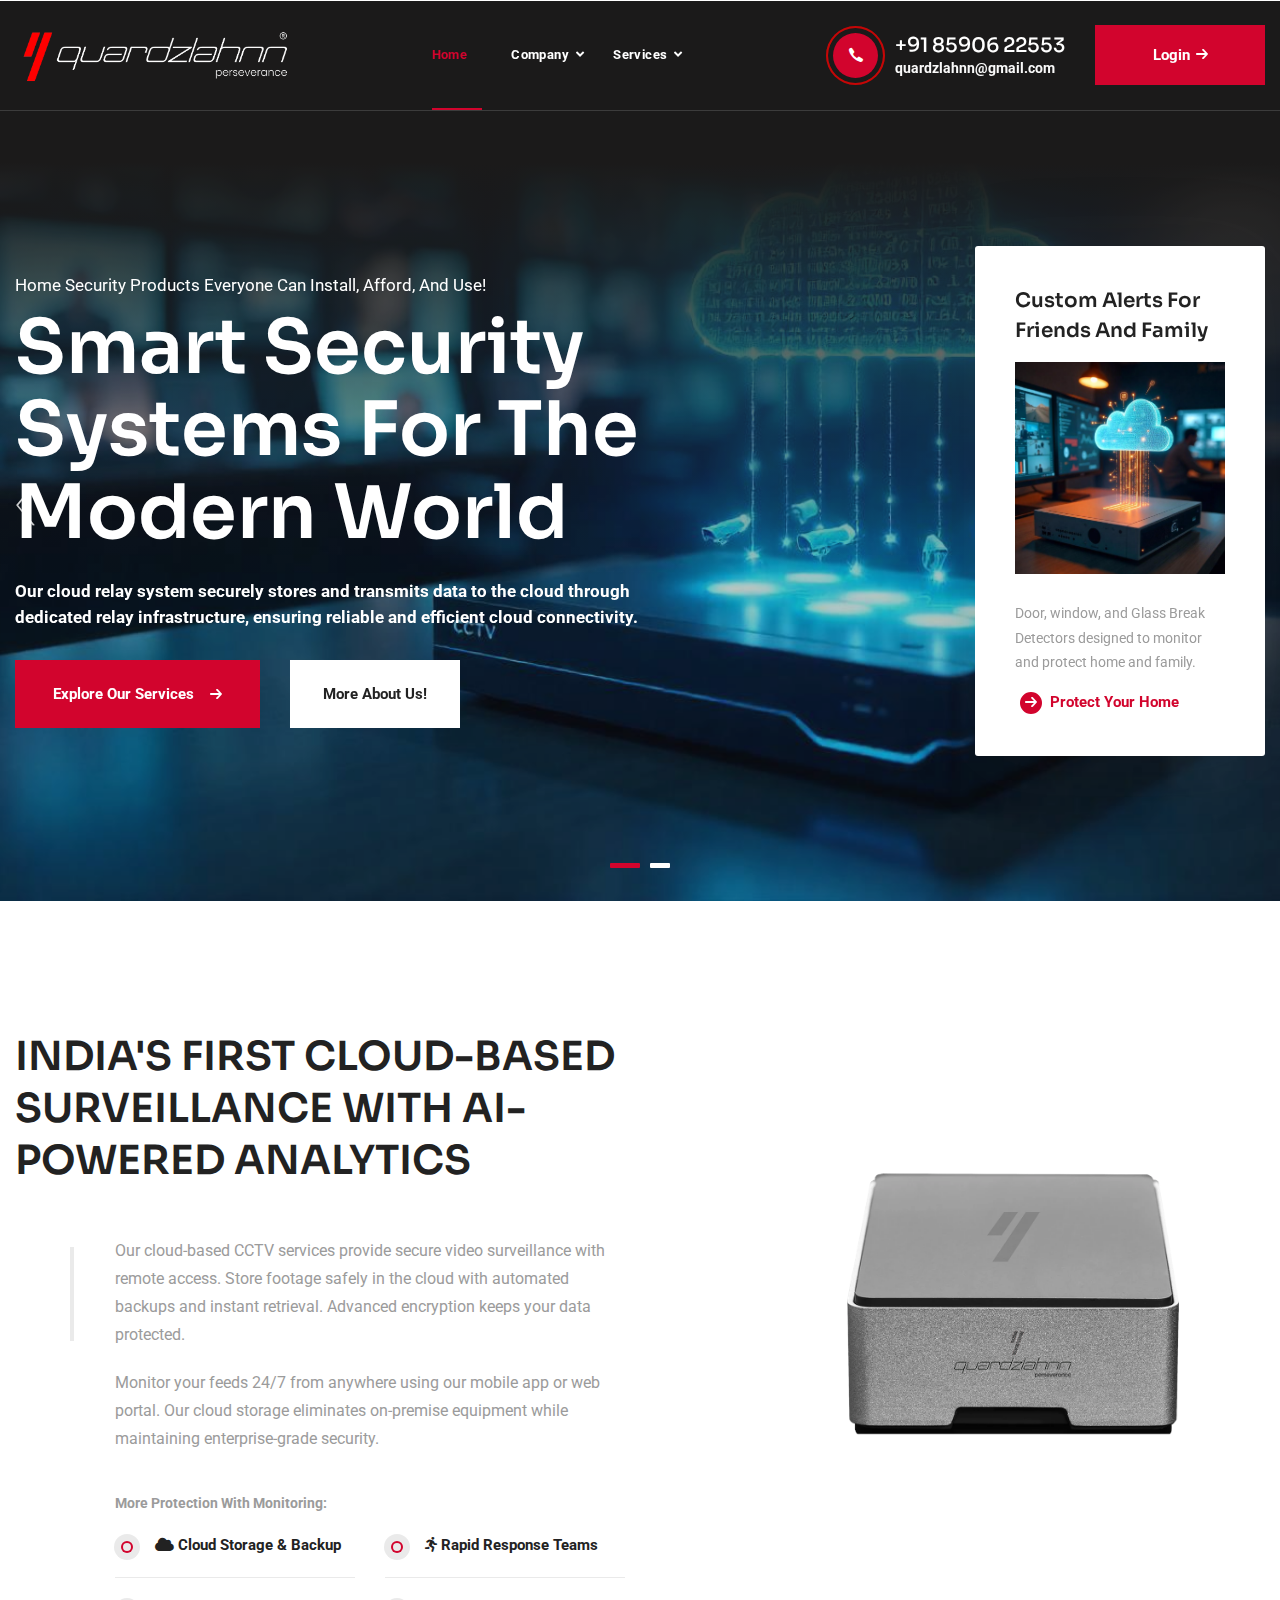
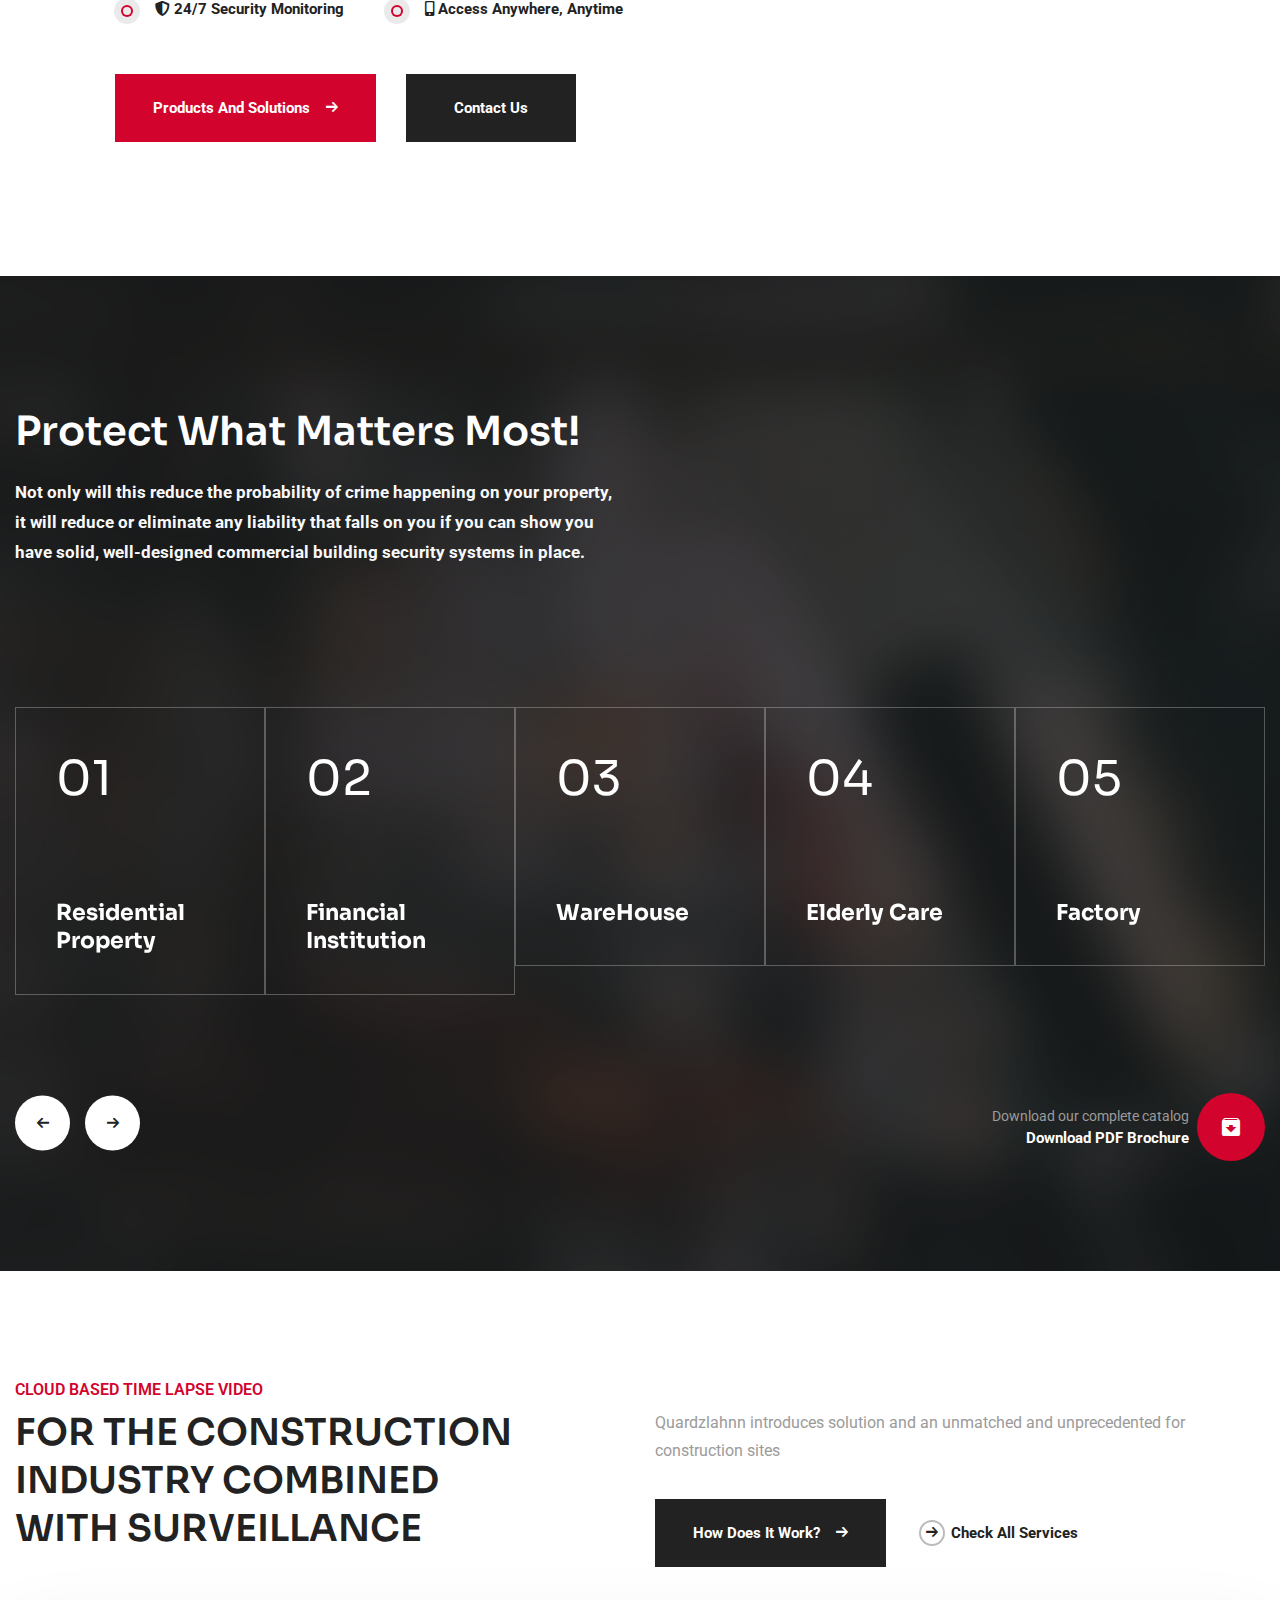
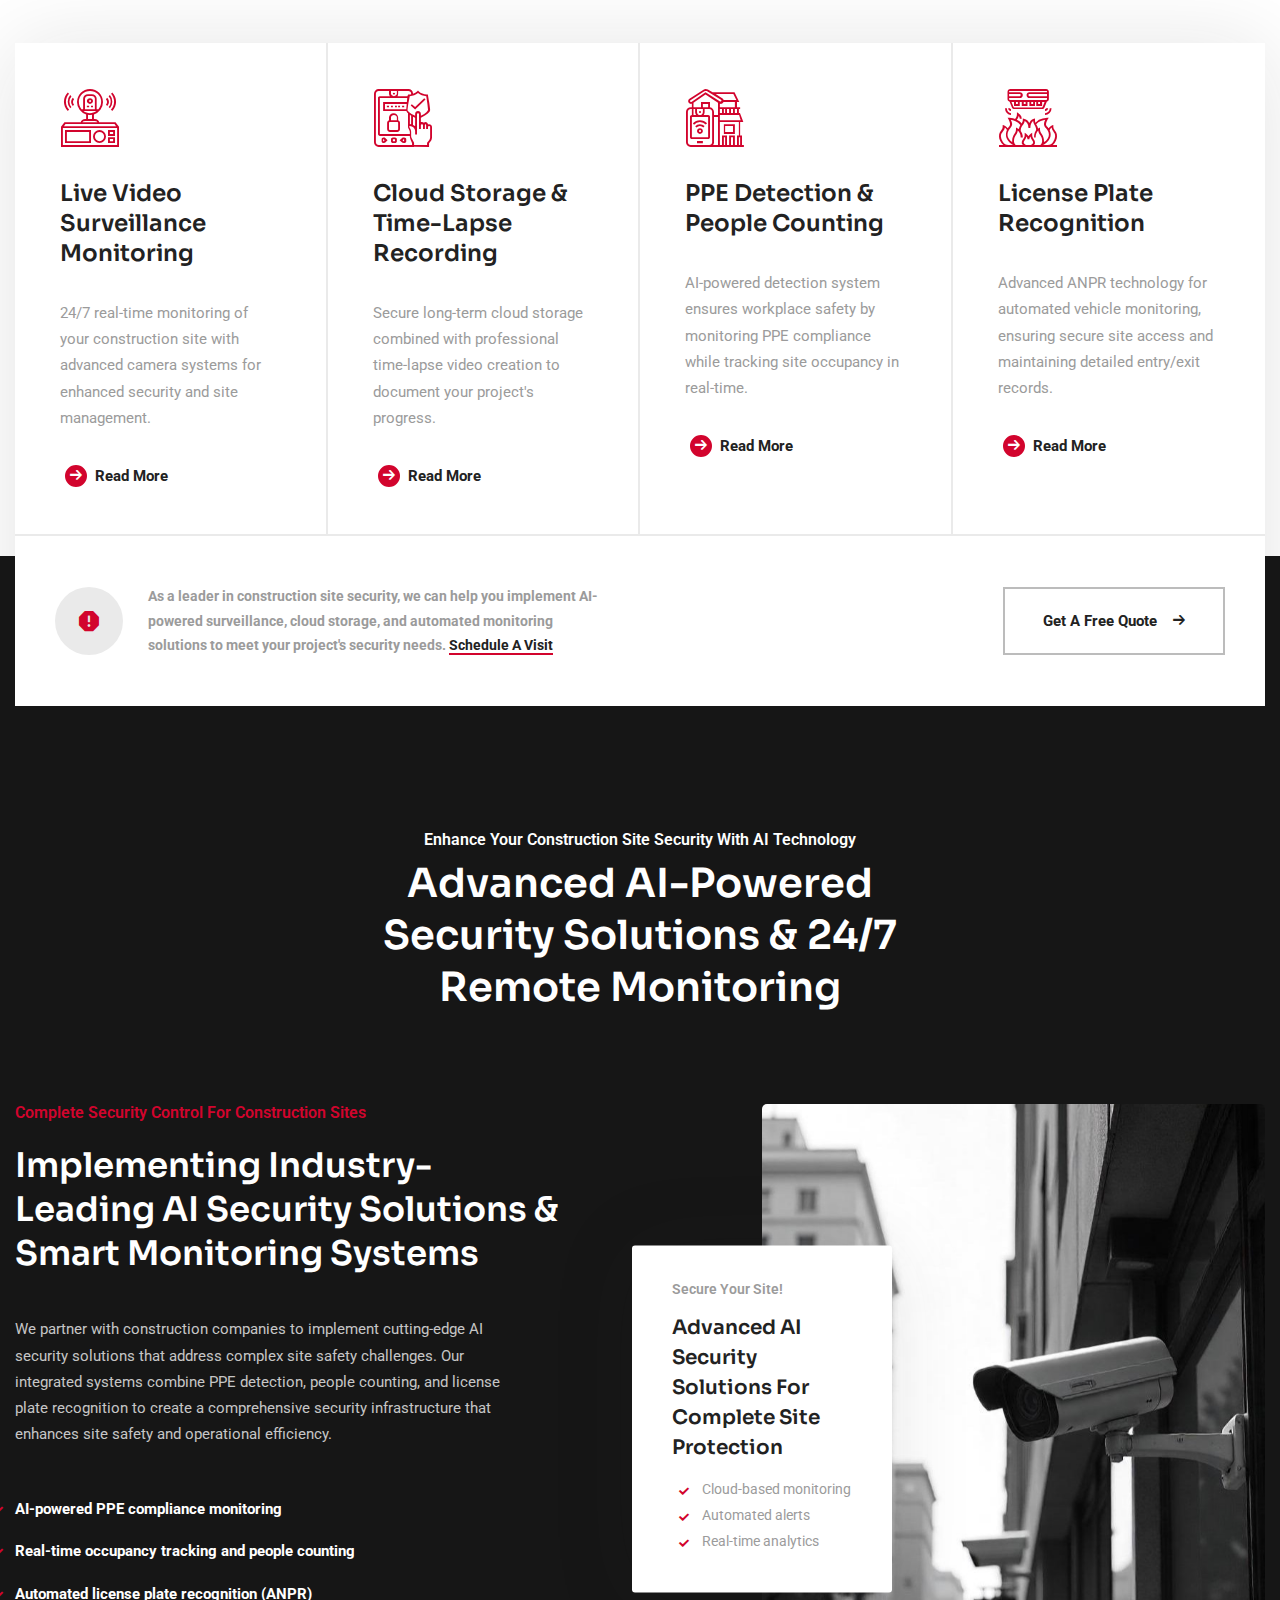
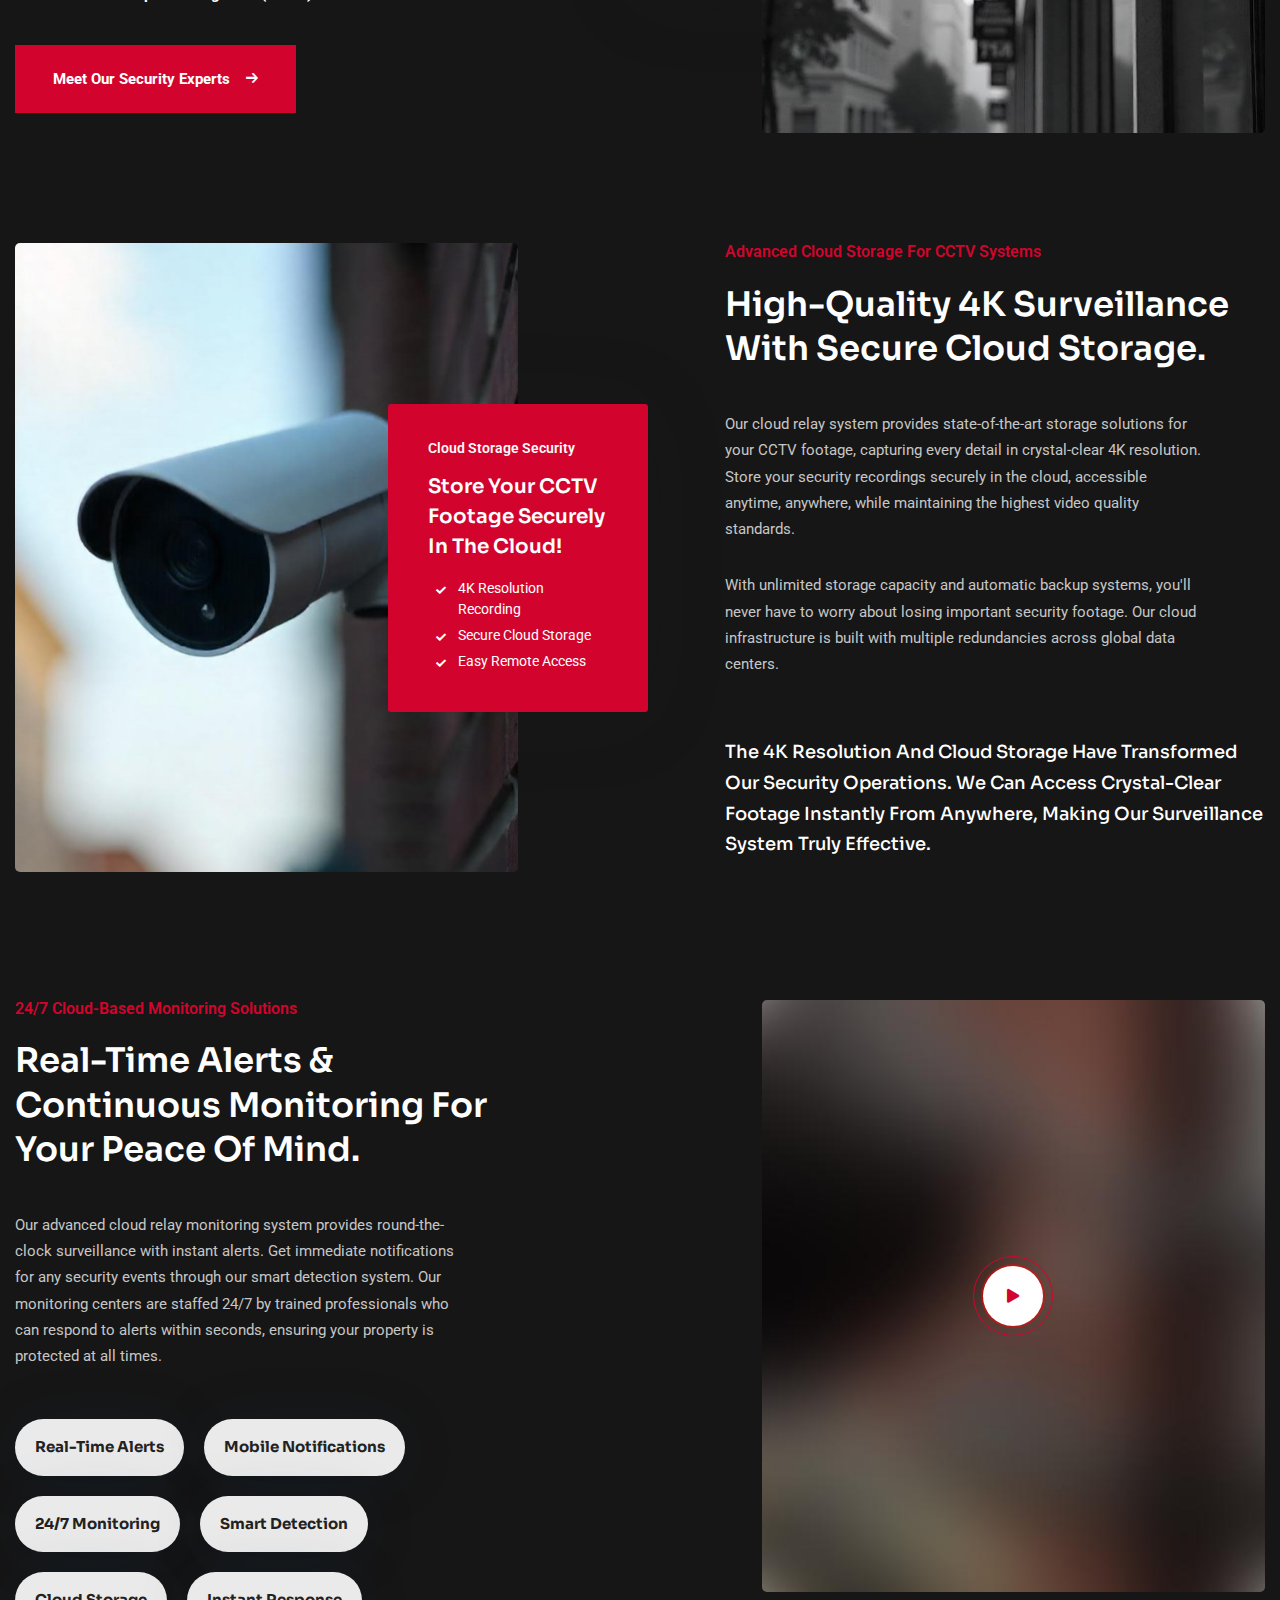
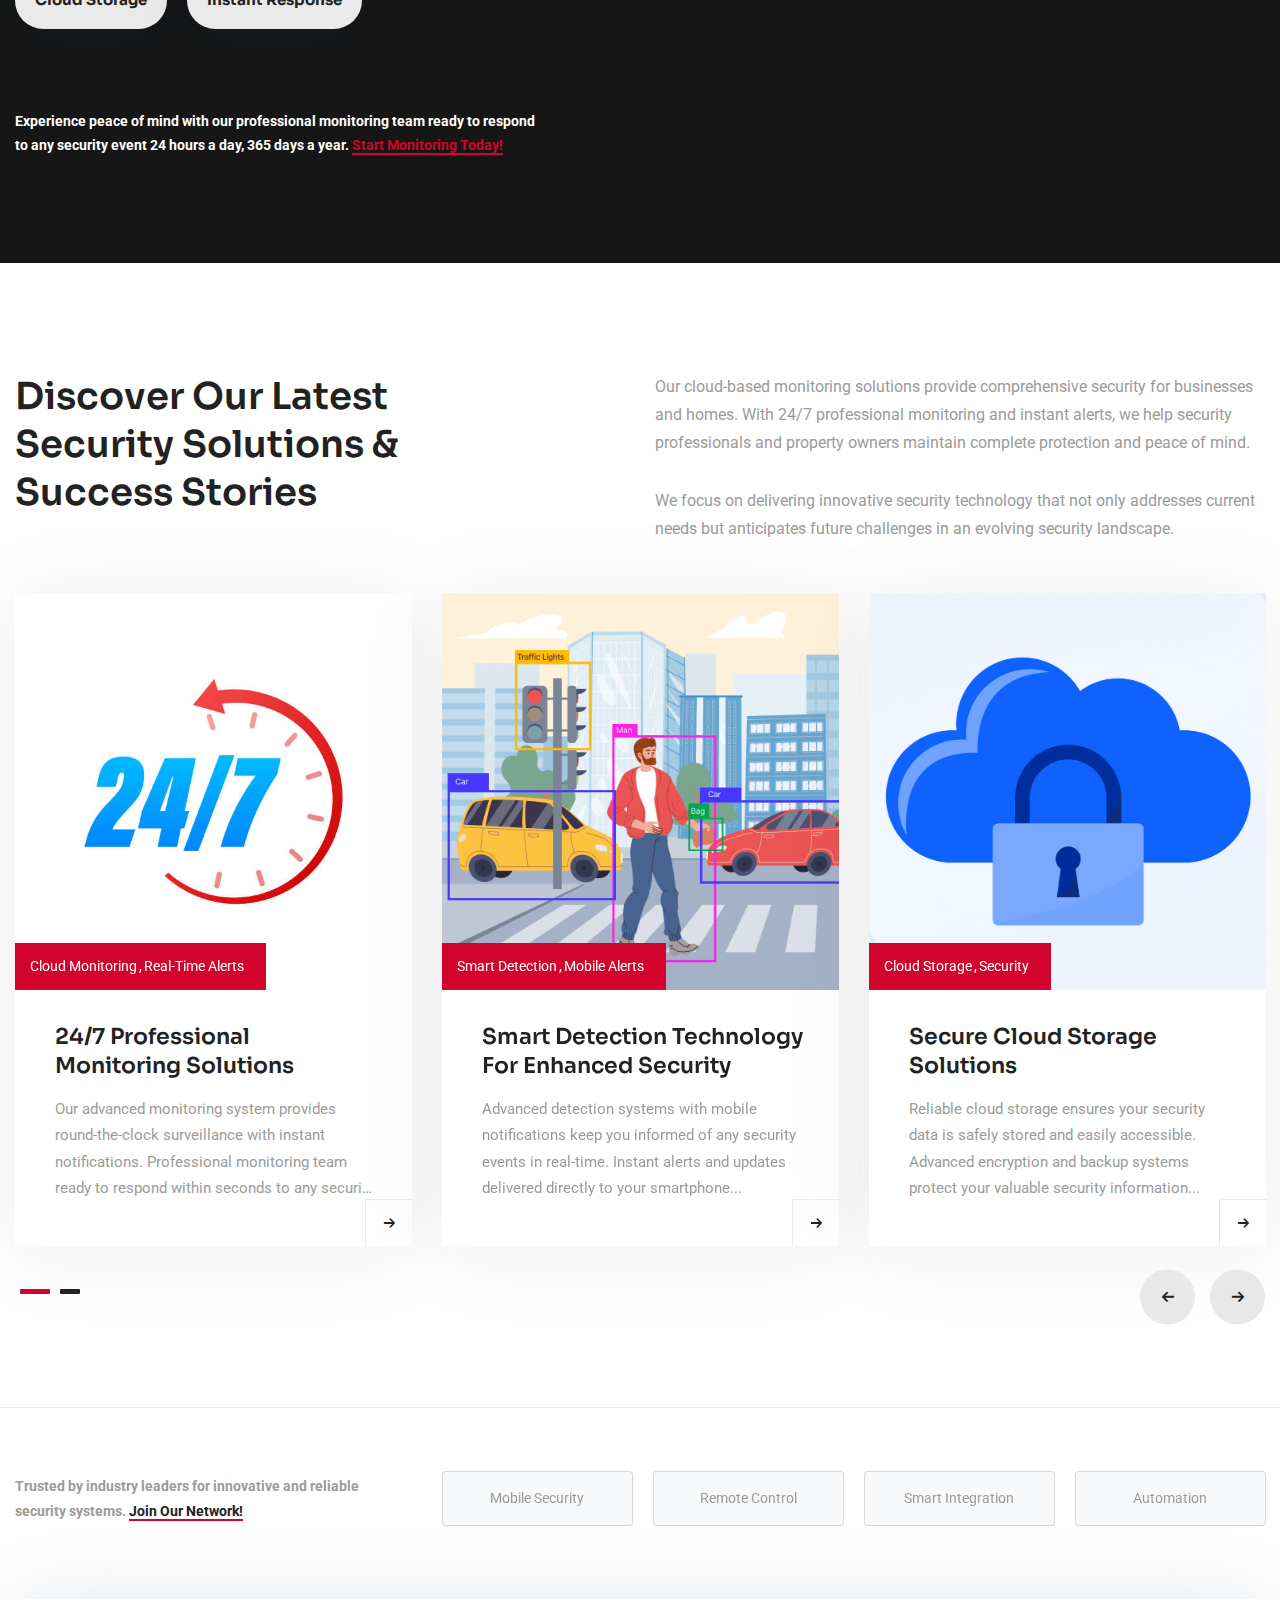
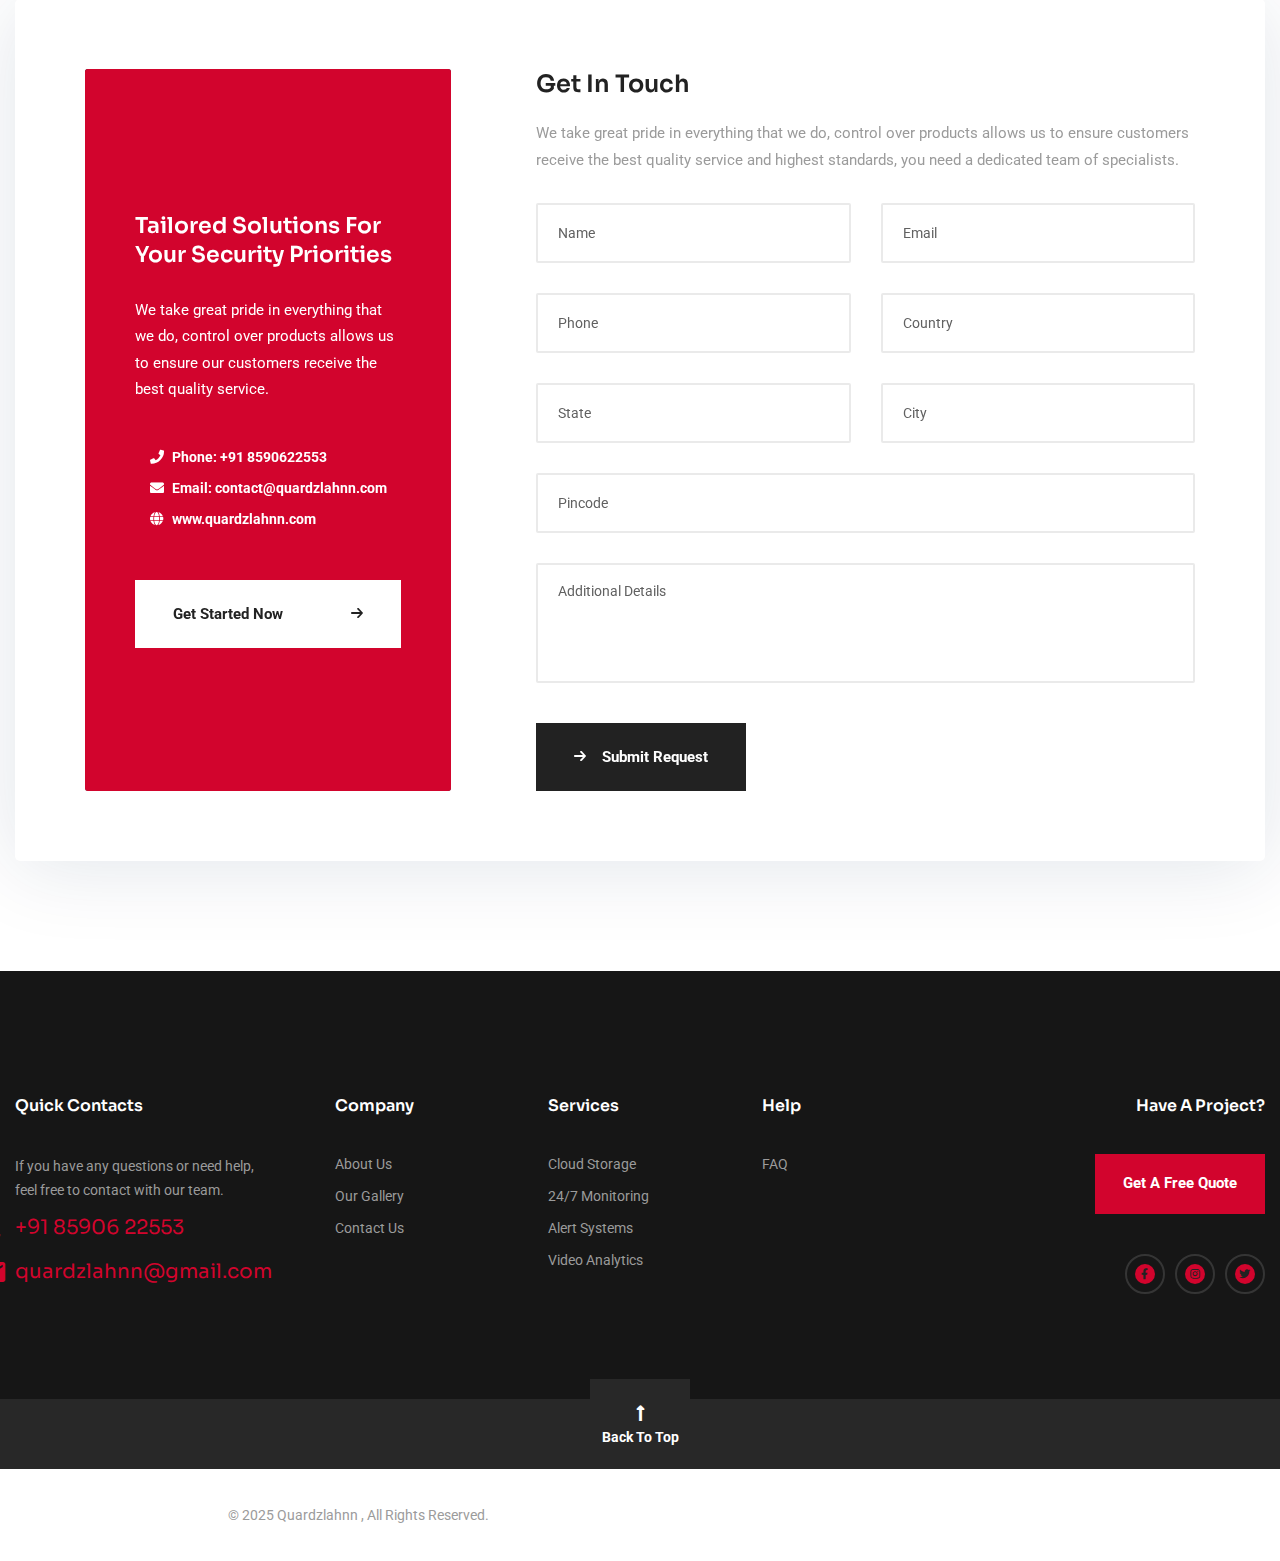
<file: index.html>
<!DOCTYPE html>
<html lang="en">

<head>
  <meta charset="UTF-8" />
  <meta name="viewport" content="width=device-width, initial-scale=1.0" />
  <meta http-equiv="X-UA-Compatible" content="ie=edge" />
  <meta name="description" content="Quardzlahnn - India's first cloud-based surveillance with AI-powered analytics">
  <link href="assets/images/favicon/favicon.png" rel="icon">
  <title>Quardzlahnn</title>

  <link rel="stylesheet"
    href="https://fonts.googleapis.com/css2?family=Sora:wght@400;500;600;700&family=Roboto:wght@400;700&display=swap">
  <link rel="stylesheet" href="https://use.fontawesome.com/releases/v5.15.1/css/all.css">
  <link rel="stylesheet" href="assets/css/libraries.css">
  <link rel="stylesheet" href="assets/css/style.css">
</head>

<body>
  <div class="wrapper">
    <!-- <div class="preloader">
      <div class="loading"><span></span><span></span><span></span><span></span></div>
    </div> -->

    <header class="header header-transparent header-layout1">
      <nav class="navbar navbar-expand-lg sticky-navbar">
        <div class="container-fluid">
          <a class="navbar-brand" href="index.html">
            <img src="assets/images/logo/logo-light.png" class="logo-light" alt="logo"
              style="width: 280px; height: auto;">
            <img src="assets/images/logo/logo-dark.png" class="logo-dark" alt="logo"
              style="width: 280px; height: auto;">
          </a>
          <button class="navbar-toggler" type="button">
            <span class="menu-lines"><span></span></span>
          </button>
          <div class="collapse navbar-collapse" id="mainNavigation">
            <ul class="navbar-nav mx-auto">
              <li class="nav__item">
                <a href="index.html" class="nav__item-link active">Home</a>
              </li>
              <li class="nav__item has-dropdown">
                <a href="index.html" data-toggle="dropdown" class="dropdown-toggle nav__item-link">Company</a>
                <ul class="dropdown-menu">
                  <li class="nav__item">
                    <a href="about-us.html" class="nav__item-link">About Us</a>
                  </li>
                  <!-- <li class="nav__item">
                    <a href="index.html" class="nav__item-link">How It Works</a>
                  </li>
                  <li class="nav__item">
                    <a href="index.html" class="nav__item-link">Leadership Team</a>
                  </li>
                  <li class="nav__item">
                    <a href="index.html" class="nav__item-link">Awards & Recognition</a>
                  </li>
                  <li class="nav__item">
                    <a href="index.html" class="nav__item-link">Customers' Reviews</a>
                  </li>
                  <li class="nav__item">
                    <a href="index.html" class="nav__item-link">Packages & Pricing</a>
                  </li>
                  <li class="nav__item">
                    <a href="index.html" class="nav__item-link">Our Locations</a>
                  </li> -->
                  <li class="nav__item">
                    <a href="faqs.html" class="nav__item-link">Help & FAQs</a>
                  </li>
                  <li class="nav__item">
                    <a href="contact-us.html" class="nav__item-link">contact us</a>
                  </li>
                  <!-- <li class="nav__item">
                    <a href="index.html" class="nav__item-link">Careers</a>
                  </li> -->
                </ul>
              </li>
              <li class="nav__item has-dropdown">
                <a href="index.html" data-toggle="dropdown" class="dropdown-toggle nav__item-link">Services</a>
                <ul class="dropdown-menu">
                  <li class="nav__item">
                    <div class="row mx-0">
                      <div class="col-sm-6 dropdown-menu-col">
                        <ul class="nav flex-column">
                          <li class="nav__item">
                            <a class="nav__item-link" href="services-cloud-storage.html">Cloud Storage</a>
                          </li>
                          <li class="nav__item">
                            <a class="nav__item-link" href="./24x7-Monitoring.html">24/7 Monitoring</a>
                          </li>
                          <li class="nav__item">
                            <a class="nav__item-link" href="./alert-system.html">Alert Systems</a>
                          </li>
                         <!-- <li class="nav__item">
                            <a class="nav__item-link" href="index.html">Video Analytics</a>
                          </li> -->
                        </ul>
                      </div>
                    </div>
                  </li>
                </ul>
              </li>
              <!-- <li class="nav__item has-dropdown">
                <a href="index.html" data-toggle="dropdown" class="dropdown-toggle nav__item-link">Industries</a>
                <ul class="dropdown-menu ">
                  <li class="nav__item">
                    <div class="row mx-0">
                      <div class="col-sm-6 dropdown-menu-col">
                        <ul class="nav flex-column">
                          <li class="nav__item">
                            <a class="nav__item-link" href="index.html">Pharmaceutic & Biotech</a>
                          </li>
                          <li class="nav__item">
                            <a class="nav__item-link" href="index.html">Manufacturing & Logistics</a>
                          </li>
                          <li class="nav__item">
                            <a class="nav__item-link" href="index.html">Healthcare Buildings</a>
                          </li>
                          <li class="nav__item">
                            <a class="nav__item-link" href="index.html">Commercial Buildings</a>
                          </li>
                          <li class="nav__item">
                            <a class="nav__item-link" href="index.html"> Finance & Banking</a>
                          </li>
                          <li class="nav__item">
                            <a class="nav__item-link" href="index.html">Office Buildings</a>
                          </li>
                        </ul>
                      </div>
                    </div>
                  </li> 
                </ul>
              </li> -->
              <li class="nav__item d-block d-lg-none">
                <a href="https://cctvconnect.com/sign-in" class="nav__item-link">Login</a>
              </li>
            </ul>
            <button class="close-mobile-menu d-block d-lg-none"><i class="fas fa-times"></i></button>
          </div>
          <ul class="navbar-actions d-none d-xl-flex align-items-center list-unstyled mb-0">
            <li>
              <div class="phone__number">
                <div class="phone__icon">
                  <i class="icon-phone"></i>
                </div>
                <div>
                  <a class="phone__link d-block" href="tel:+91 85906 22553">+91 85906 22553</a>
                  <a class="email__link d-block" href="mailto:quardzlahnn@gmail.com">quardzlahnn@gmail.com</a>
                </div>
              </div>
            </li>
            <li>
              <a href="https://cctvconnect.com/sign-in" class="btn btn__primary">
                <span>Login</span>
                <i class="icon-arrow-right"></i>
              </a>
            </li>
          </ul>
        </div>
      </nav>
    </header>

    <section class="slider">
      <div class="slick-carousel carousel-arrows-light carousel-dots-light m-slides-0"
        data-slick='{"slidesToShow": 1, "arrows": true, "dots": true, "speed": 700,"fade": true,"cssEase": "linear"}'>
        <div class="slide-item bg-overlay align-v-h">
          <div class="bg-img"><img src="assets/images/sliders/1.png" alt="slide img"></div>
          <div class="container">
            <div class="row align-items-center">
              <div class="col-sm-12 col-md-12 col-lg-12 col-xl-7">
                <div class="slide__content">
                  <span class="slide__subtitle">Home Security Products Everyone Can Install, Afford, And Use!</span>
                  <h2 class="slide__title">Smart Security Systems For The Modern World</h2>
                  <p class="slide__desc">Our cloud relay system securely stores and transmits data to the cloud through
                    dedicated relay infrastructure, ensuring reliable and efficient cloud connectivity.
                  </p>
                  <div class="d-flex flex-wrap align-items-center">
                    <a href="index.html" class="btn btn__primary btn__xl mr-30">
                      <span>Explore Our Services</span>
                      <i class="icon-arrow-right"></i>
                    </a>
                    <a href="index.html" class="btn btn__white btn__xl">
                      More About Us!
                    </a>
                  </div>
                </div>
              </div>
              <div class="col-sm-12 col-md-12 col-lg-12 col-xl-3 offset-xl-2 d-none d-xl-block">
                <div class="cta-banner">
                  <h4 class="cta__title">Custom Alerts For Friends And Family</h4>
                  <img src="assets/images/cta/1.jpg" alt="cta__img" class="cta__img">
                  <p class="cta__desc">Door, window, and Glass Break Detectors designed to monitor and protect home and
                    family.
                  </p>
                  <a href="index.html" class="btn btn__primary btn__link">
                    <i class="icon-arrow-right icon-filled"></i>
                    <span>Protect Your Home</span>
                  </a>
                </div>
              </div>
            </div>
          </div>
        </div>
        <div class="slide-item bg-overlay align-v-h">
          <div class="bg-img"><img src="assets/images/sliders/2.jpg" alt="slide img"></div>
          <div class="container">
            <div class="row align-items-center">
              <div class="col-sm-12 col-md-12 col-lg-12 col-xl-7">
                <div class="slide__content">
                  <span class="slide__subtitle">Home Security Products Everyone Can Install, Afford, And Use!</span>
                  <h2 class="slide__title">Best Practices <br> For All Business Security Systems</h2>
                  <p class="slide__desc">Cloud-Based CCTV Storage & Security Services
                    Cloud Storage & Backup

                  </p>
                  <div class="d-flex flex-wrap align-items-center">
                    <a href="index.html" class="btn btn__primary btn__xl mr-30">
                      <span>Explore Our Services</span>
                      <i class="icon-arrow-right"></i>
                    </a>
                    <a href="index.html" class="btn btn__white btn__xl">
                      More About Us!
                    </a>
                  </div>
                </div>
              </div>
              <div class="col-sm-12 col-md-12 col-lg-12 col-xl-3 offset-xl-2 d-none d-xl-block">
                <div class="cta-banner">
                  <h4 class="cta__title">Custom Alerts For Friends And Family</h4>
                  <img src="assets/images/cta/1.jpg" alt="cta__img" class="cta__img">
                  <p class="cta__desc">Door, window, and Glass Break Detectors designed to monitor and protect home and
                    family.
                  </p>
                  <a href="index.html" class="btn btn__primary btn__link">
                    <i class="icon-arrow-right icon-filled"></i>
                    <span>Protect Your Home</span>
                  </a>
                </div>
              </div>
            </div>
          </div>
        </div>
      </div>
    </section>

    <section class="about-layout1 pt-130 pb-90">
      <div class="container">
        <div class="row">
          <div class="col-sm-12 col-md-12 col-lg-7 col-xl-6">
            <div class="heading-layout2">
              <h3 class="heading__title mb-50">INDIA'S FIRST CLOUD-BASED SURVEILLANCE WITH AI-POWERED ANALYTICS</h3>
            </div>
            <div class="about__Text">
              <p class="heading__desc mb-20">Our cloud-based CCTV services provide secure video surveillance with remote
                access. Store footage safely in the cloud with automated backups and instant retrieval. Advanced
                encryption keeps your data protected.</p>
              <p class="heading__desc mb-40">Monitor your feeds 24/7 from anywhere using our mobile app or web portal.
                Our cloud storage eliminates on-premise equipment while maintaining enterprise-grade security.</p>
              <strong>More Protection With Monitoring:</strong>
              <div class="row mt-20">
                <div class="col-sm-12 col-md-6">
                  <ul class="list-items-layout1 list-unstyled">
                    <li class="list__item">
                      <i class="fas fa-cloud"></i>
                      Cloud Storage & Backup
                    </li>
                    <li class="list__item">
                      <i class="fas fa-shield-alt"></i>
                      24/7 Security Monitoring
                    </li>
                  </ul>
                </div>
                <div class="col-sm-12 col-md-6">
                  <ul class="list-items-layout1 list-unstyled">
                    <li class="list__item">
                      <i class="fas fa-running"></i>
                      Rapid Response Teams
                    </li>
                    <li class="list__item">
                      <i class="fas fa-mobile-alt"></i>
                      Access Anywhere, Anytime
                    </li>
                  </ul>
                </div>
              </div>
              <div class="d-flex align-items-center flex-wrap mt-10 mb-40">
                <a href="index.html" class="btn btn__primary btn__xl my-1 mr-30">
                  <span>Products And Solutions</span>
                  <i class="icon-arrow-right"></i>
                </a>
                <a href="index.html" class="btn btn__secondary btn__xl my-1"> Contact Us</a>
              </div>
            </div>
          </div>
          <div class="col-sm-12 col-md-12 col-lg-5 col-xl-5 offset-xl-1">
            <div class="mb-50">
              <img src="assets/images/about/1.jpg" alt="Cloud CCTV Security" class="img-fluid">
            </div>
          </div>
        </div>
      </div>
    </section>

    <section class="features-layout2 bg-overlay bg-overlay-gradient pt-130">
      <div class="bg-img"><img src="assets/images/banners/7.jpg" alt="background"></div>
      <div class="container">
        <div class="row">
          <div class="col-sm-12 col-md-12 col-lg-6">
            <div class="heading-layout2 heading-light mb-140">
              <h3 class="heading__title">Protect What Matters Most!</h3>
              <p class="heading__desc">Not only will this reduce the probability of crime happening on your property,
                it will reduce or eliminate any liability that falls on you if you can show you have solid,
                well-designed commercial building security systems in place.
              </p>
            </div>
          </div>
        </div>
        <div class="row">
          <div class="col-12">
            <div class="slick-carousel"
              data-slick='{"slidesToShow": 5, "arrows": true, "dots": false, "autoplay": false,  "infinite": false, "responsive": [ {"breakpoint": 992, "settings": {"slidesToShow": 3}}, {"breakpoint": 767, "settings": {"slidesToShow": 2}}, {"breakpoint": 480, "settings": {"slidesToShow": 2}}]}'>
              <div class="feature-item">
                <h3 class="feature__number">01</h3>
                <div class="feature__body">
                  <h4 class="feature__title">Residential Property</h4>
                  <a href="index.html" class="btn btn__link btn__white">
                    <i class="icon-arrow-right icon-filled"></i>
                    <span>Get Started</span>
                  </a>
                </div>
              </div>
              <div class="feature-item">
                <h3 class="feature__number">02</h3>
                <div class="feature__body">
                  <h4 class="feature__title">Financial Institution</h4>
                  <a href="index.html" class="btn btn__link btn__white">
                    <i class="icon-arrow-right icon-filled"></i>
                    <span>Get Started</span>
                  </a>
                </div>
              </div>
              <div class="feature-item">
                <h3 class="feature__number">03</h3>
                <div class="feature__body">
                  <h4 class="feature__title">WareHouse</h4>
                  <a href="index.html" class="btn btn__link btn__white">
                    <i class="icon-arrow-right icon-filled"></i>
                    <span>Get Started</span>
                  </a>
                </div>
              </div>
              <div class="feature-item">
                <h3 class="feature__number">04</h3>
                <div class="feature__body">
                  <h4 class="feature__title">Elderly Care</h4>
                  <a href="index.html" class="btn btn__link btn__white">
                    <i class="icon-arrow-right icon-filled"></i>
                    <span>Get Started</span>
                  </a>
                </div>
              </div>
              <div class="feature-item">
                <h3 class="feature__number">05</h3>
                <div class="feature__body">
                  <h4 class="feature__title">Factory</h4>
                  <a href="index.html" class="btn btn__link btn__white">
                    <i class="icon-arrow-right icon-filled"></i>
                    <span>Get Started</span>
                  </a>
                </div>
              </div>
              <div class="feature-item">
                <h3 class="feature__number">06</h3>
                <div class="feature__body">
                  <h4 class="feature__title">Freight Management</h4>
                  <a href="index.html" class="btn btn__link btn__white">
                    <i class="icon-arrow-right icon-filled"></i>
                    <span>Get Started</span>
                  </a>
                </div>
              </div>
              <div class="feature-item">
                <h3 class="feature__number">07</h3>
                <div class="feature__body">
                  <h4 class="feature__title">Hospitality Industry</h4>
                  <a href="index.html" class="btn btn__link btn__white">
                    <i class="icon-arrow-right icon-filled"></i>
                    <span>Get Started</span>
                  </a>
                </div>
              </div>
              <div class="feature-item">
                <h3 class="feature__number">08</h3>
                <div class="feature__body">
                  <h4 class="feature__title">Agriculture</h4>
                  <a href="index.html" class="btn btn__link btn__white">
                    <i class="icon-arrow-right icon-filled"></i>
                    <span>Get Started</span>
                  </a>
                </div>
              </div>
              <div class="feature-item">
                <h3 class="feature__number">09</h3>
                <div class="feature__body">
                  <h4 class="feature__title">Property Management</h4>
                  <a href="index.html" class="btn btn__link btn__white">
                    <i class="icon-arrow-right icon-filled"></i>
                    <span>Get Started</span>
                  </a>
                </div>
              </div>
              <div class="feature-item">
                <h3 class="feature__number">10</h3>
                <div class="feature__body">
                  <h4 class="feature__title">Retail Outlet</h4>
                  <a href="index.html" class="btn btn__link btn__white">
                    <i class="icon-arrow-right icon-filled"></i>
                    <span>Get Started</span>
                  </a>
                </div>
              </div>
              <div class="feature-item">
                <h3 class="feature__number">11</h3>
                <div class="feature__body">
                  <h4 class="feature__title">Construction Site</h4>
                  <a href="index.html" class="btn btn__link btn__white">
                    <i class="icon-arrow-right icon-filled"></i>
                    <span>Get Started</span>
                  </a>
                </div>
              </div>
              <div class="feature-item">
                <h3 class="feature__number">12</h3>
                <div class="feature__body">
                  <h4 class="feature__title">Livestock Farming</h4>
                  <a href="index.html" class="btn btn__link btn__white">
                    <i class="icon-arrow-right icon-filled"></i>
                    <span>Get Started</span>
                  </a>
                </div>
              </div>
              <div class="feature-item">
                <h3 class="feature__number">13</h3>
                <div class="feature__body">
                  <h4 class="feature__title">Educational Institution</h4>
                  <a href="index.html" class="btn btn__link btn__white">
                    <i class="icon-arrow-right icon-filled"></i>
                    <span>Get Started</span>
                  </a>
                </div>
              </div>
              <div class="feature-item">
                <h3 class="feature__number">14</h3>
                <div class="feature__body">
                  <h4 class="feature__title">Showroom</h4>
                  <a href="index.html" class="btn btn__link btn__white">
                    <i class="icon-arrow-right icon-filled"></i>
                    <span>Get Started</span>
                  </a>
                </div>
              </div>
              <div class="feature-item">
                <h3 class="feature__number">15</h3>
                <div class="feature__body">
                  <h4 class="feature__title">Fuel Station</h4>
                  <a href="index.html" class="btn btn__link btn__white">
                    <i class="icon-arrow-right icon-filled"></i>
                    <span>Get Started</span>
                  </a>
                </div>
              </div>
              <div class="feature-item">
                <h3 class="feature__number">16</h3>
                <div class="feature__body">
                  <h4 class="feature__title">Sensitive Production Site</h4>
                  <a href="index.html" class="btn btn__link btn__white">
                    <i class="icon-arrow-right icon-filled"></i>
                    <span>Get Started</span>
                  </a>
                </div>
              </div>
            </div>
          </div>
        </div>
        <div class="row">
          <div class="col-12 d-flex justify-content-end">
            <a href="index.html" download class="btn__download d-flex align-items-center">
              <span class="text-right mx-2">
                <span class="color-body d-block">Download our complete catalog</span>
                <strong class="color-white d-block fz-15">Download PDF Brochure</strong>
              </span>
              <span class="download__icon">
                <i class="icon-download"></i>
              </span>
            </a>
          </div>
        </div>
      </div>
    </section>

    <section class="services-layout2 pb-0">
      <div class="container">
        <div class="row heading mb-70">
          <div class="col-12">
            <h2 class="heading__subtitle">CLOUD BASED TIME LAPSE VIDEO </h2>
          </div>
          <div class="col-sm-12 col-md-12 col-lg-5">
            <h3 class="heading__title">FOR THE CONSTRUCTION INDUSTRY COMBINED WITH SURVEILLANCE</h3>
          </div>
          <div class="col-sm-12 col-md-12 col-lg-6 offset-lg-1">
            <p class="heading__desc">Quardzlahnn introduces
              solution and an unmatched and unprecedented
              for construction sites
            </p>
            <div class="d-flex flex-wrap align-items-center mt-30">
              <a href="index.html" class="btn btn__secondary btn__xl my-1 mr-30">
                <span>How Does It Work? </span>
                <i class="icon-arrow-right"></i>
              </a>
              <a href="index.html" class="btn btn__secondary btn__link my-1">
                <i class="icon-arrow-right icon-outlined"></i>
                <span>Check All Services </span>
              </a>
            </div>
          </div>
        </div>
        <div class="services-wrapper">
          <div class="row row-gutter-0">
            <div class="col-sm-12 col-md-6 col-lg-3">
              <div class="service-item">
                <div class="service__body">
                  <div class="service__icon">
                    <i class="icon-cctv-camera2"></i>
                  </div>
                  <h4 class="service__title">Live Video Surveillance Monitoring</h4>
                  <p class="service__desc">24/7 real-time monitoring of your construction site with advanced camera
                    systems for enhanced security and site management.
                  </p>
                  <a href="index.html" class="btn btn__primary  btn__link">
                    <i class="icon-arrow-right icon-filled"></i>
                    <span>Read More</span>
                  </a>
                </div>
              </div>
            </div>
            <div class="col-sm-12 col-md-6 col-lg-3">
              <div class="service-item">
                <div class="service__body">
                  <div class="service__icon">
                    <i class="icon-smart-control"></i>
                  </div>
                  <h4 class="service__title">Cloud Storage & Time-Lapse Recording</h4>
                  <p class="service__desc">Secure long-term cloud storage combined with professional time-lapse video
                    creation to document your project's progress.
                  </p>
                  <a href="index.html" class="btn btn__primary btn__link">
                    <i class="icon-arrow-right icon-filled"></i>
                    <span>Read More</span>
                  </a>
                </div>
              </div>
            </div>
            <div class="col-sm-12 col-md-6 col-lg-3">
              <div class="service-item">
                <div class="service__body">
                  <div class="service__icon">
                    <i class="icon-home-automation"></i>
                  </div>
                  <h4 class="service__title">PPE Detection & People Counting</h4>
                  <p class="service__desc">AI-powered detection system ensures workplace safety by monitoring PPE
                    compliance while tracking site occupancy in real-time.
                  </p>
                  <a href="index.html" class="btn btn__primary  btn__link">
                    <i class="icon-arrow-right icon-filled"></i>
                    <span>Read More</span>
                  </a>
                </div>
              </div>
            </div>
            <div class="col-sm-12 col-md-6 col-lg-3">
              <div class="service-item">
                <div class="service__body">
                  <div class="service__icon">
                    <i class="icon-fire-alarm"></i>
                  </div>
                  <h4 class="service__title">License Plate Recognition</h4>
                  <p class="service__desc">Advanced ANPR technology for automated vehicle monitoring, ensuring secure
                    site access and maintaining detailed entry/exit records.
                  </p>
                  <a href="index.html" class="btn btn__primary  btn__link">
                    <i class="icon-arrow-right icon-filled"></i>
                    <span>Read More</span>
                  </a>
                </div>
              </div>
            </div>
          </div>
          <div class="row">
            <div class="col-12">
              <div class="cta-layout3 bg-white d-flex flex-wrap align-items-center justify-content-between p-40">
                <div class="d-flex align-items-center">
                  <div class="cta__icon"><i class="icon-alert"></i></div>
                  <p class="cta__desc font-weight-bold my-2">As a leader in construction site security, we can help you
                    implement AI-powered surveillance, cloud storage, and automated monitoring solutions to meet your
                    project's security needs.
                    <a href="index.html" class="text-underlined">Schedule A Visit</a>
                  </p>
                </div>
                <a href="get-quote.html" class="btn btn__secondary btn__outlined btn__xl">
                  <span>Get A Free Quote</span>
                  <i class="icon-arrow-right"></i>
                </a>
              </div>
            </div>
          </div>
        </div>
      </div>
    </section>

    <section class="about-layout3 bg-dark pb-90">
      <div class="container">
        <div class="row">
          <div class="col-sm-12 col-md-12 col-lg-6 offset-lg-3">
            <div class="heading-layout2 heading-light text-center mb-90">
              <h2 class="heading__subtitle">Enhance Your Construction Site Security with AI Technology</h2>
              <h3 class="heading__title">Advanced AI-Powered Security Solutions & 24/7 Remote Monitoring</h3>
            </div>
          </div>
        </div>
        <div class="row">
          <div class="col-sm-12 col-md-12 col-lg-7 col-xl-6">
            <div class="about__text">
              <div class="heading-layout1 heading-light mb-50">
                <h2 class="heading__subtitle color-primary">Complete Security Control for Construction Sites</h2>
                <h3 class="heading__title mb-40">Implementing Industry-Leading AI Security Solutions &
                  Smart Monitoring Systems</h3>
                <p class="heading__desc">We partner with construction companies to implement cutting-edge AI security
                  solutions
                  that address complex site safety challenges. Our integrated systems combine PPE detection, people
                  counting,
                  and license plate recognition to create a comprehensive security infrastructure that enhances site
                  safety
                  and operational efficiency.</p>
              </div>
              <ul class="list-items-layout5 list-items-light list-unstyled mb-40">
                <li class="list__item">AI-powered PPE compliance monitoring</li>
                <li class="list__item">Real-time occupancy tracking and people counting</li>
                <li class="list__item">Automated license plate recognition (ANPR)</li>
              </ul>
              <a href="#" class="btn btn__primary btn__primary-style2 btn__xl mb-40">
                <span>Meet Our Security Experts</span>
                <i class="icon-arrow-right"></i>
              </a>
            </div>
          </div>
          <div class="col-sm-12 col-md-12 col-lg-5 col-xl-5 offset-xl-1">
            <div class="about__img">
              <img src="assets/images/about/cctv_image.jpeg" alt="about">
              <div class="cta-banner">
                <h3 class="cta__subtitle">Secure Your Site!</h3>
                <h4 class="cta__title">Advanced AI Security Solutions for Complete Site Protection</h4>
                <ul class="list-items-layout5 list-unstyled mb-0">
                  <li class="list__item">Cloud-based monitoring</li>
                  <li class="list__item">Automated alerts</li>
                  <li class="list__item">Real-time analytics</li>
                </ul>
              </div>
            </div>
          </div>
        </div>
      </div>
    </section>

    <section class="about-layout4 bg-dark pt-0 pb-120">
      <div class="container">
        <div class="row">
          <div class="col-sm-12 col-md-12 col-lg-5 col-xl-5">
            <div class="about__img">
              <img src="assets/images/about/freepik__security-camera__21761.jpeg" alt="about">
              <div class="cta-banner cta-banner-primary">
                <h3 class="cta__subtitle">Cloud Storage Security</h3>
                <h4 class="cta__title">Store Your CCTV Footage Securely in the Cloud!</h4>
                <ul class="list-items-layout5 list-unstyled mb-0">
                  <li class="list__item">4K Resolution Recording</li>
                  <li class="list__item">Secure Cloud Storage</li>
                  <li class="list__item">Easy Remote Access</li>
                </ul>
              </div>
            </div>
          </div>
          <div class="col-sm-12 col-md-12 col-lg-7 col-xl-6 offset-xl-1">
            <div class="about__text">
              <div class="heading-layout1 heading-light mb-60">
                <h2 class="heading__subtitle color-primary">Advanced Cloud Storage for CCTV Systems</h2>
                <h3 class=" heading__title mb-40">High-Quality 4K Surveillance with Secure Cloud Storage.</h3>
                <p class="heading__desc mb-30">Our cloud relay system provides state-of-the-art storage solutions for
                  your CCTV footage, capturing every detail in crystal-clear 4K resolution. Store your security
                  recordings securely in the cloud, accessible anytime, anywhere, while maintaining the highest video
                  quality standards.</p>
                <p class="heading__desc mb-30">With unlimited storage capacity and automatic backup systems, you'll
                  never have to worry about losing important security footage. Our cloud infrastructure is built with
                  multiple redundancies across global data centers.</p>
              </div>
              <blockquote class="blockquote mb-0">
                <h3 class="quote__title color-white">The 4K resolution and cloud storage have transformed our security
                  operations. We can access crystal-clear footage instantly from anywhere, making our surveillance
                  system truly effective.
                </h3>
                <!-- <div class="d-flex align-items-center">
                  <div class="quote__rate mr-20">
                    <i class="fas fa-star"></i>
                    <i class="fas fa-star"></i>
                    <i class="fas fa-star"></i>
                    <i class="fas fa-star"></i>
                    <i class="fas fa-star"></i>
                  </div>
                  <strong class="quote__author color-white">Sarah Chen, Security Director</strong>
                </div> -->
              </blockquote>
            </div>
          </div>
        </div>
      </div>
    </section>

    <section class="about-layout5 bg-dark pt-0 pb-90">
      <div class="container">
        <div class="row">
          <div class="col-sm-12 col-md-12 col-lg-7 col-xl-6">
            <div class="about__text">
              <div class="heading-layout1 heading-light mb-50">
                <h2 class="heading__subtitle color-primary">24/7 Cloud-Based Monitoring Solutions</h2>
                <h3 class=" heading__title mb-40">Real-Time Alerts & Continuous Monitoring For Your Peace of Mind.</h3>
                <p class="heading__desc">Our advanced cloud relay monitoring system provides round-the-clock
                  surveillance
                  with instant alerts. Get immediate notifications for any security events through our smart detection
                  system. Our monitoring centers are staffed 24/7 by trained professionals who can respond to alerts
                  within seconds, ensuring your property is protected at all times.
                </p>
              </div>
              <div class="widget-categories p-0 mb-60">
                <div class="widget-content">
                  <ul class="list-unstyled d-flex flex-wrap mb-0">
                    <li><a href="#">Real-Time Alerts</a></li>
                    <li><a href="#">Mobile Notifications</a></li>
                    <li><a href="#">24/7 Monitoring</a></li>
                    <li><a href="#">Smart Detection</a></li>
                    <li><a href="#">Cloud Storage</a></li>
                    <li><a href="#">Instant Response</a></li>
                  </ul>
                </div>
              </div>
              <p class="font-weight-bold color-white">
                Experience peace of mind with our professional monitoring team ready to respond to any security event
                24 hours a day, 365 days a year.
                <a href="#" class="text-underlined color-primary">Start Monitoring Today!</a>
              </p>
            </div>
          </div>
          <div class="col-sm-12 col-md-12 col-lg-5 col-xl-5 offset-xl-1">
            <div class="video-banner-layout3 mb-50">
              <img src="assets/images/about/6.jpg" alt="about">
              <a class="video__btn video__btn-white popup-video" href="#">
                <div class="video__player">
                  <i class="fa fa-play"></i>
                </div>
              </a>
            </div>
          </div>
        </div>
      </div>
    </section>

    <section class="portfolio-carousel portfolio-layout2">
      <div class="container">
        <div class="row heading mb-20">
          <div class="col-sm-12 col-md-12 col-lg-5">
            <h3 class="heading__title">Discover Our Latest Security Solutions & Success Stories</h3>
          </div>
          <div class="col-sm-12 col-md-12 col-lg-6 offset-lg-1">
            <p class="heading__desc mb-30">Our cloud-based monitoring solutions provide comprehensive security for
              businesses and homes. With 24/7 professional monitoring and instant alerts, we help security professionals
              and property owners maintain complete protection and peace of mind.</p>
            <p class="heading__desc mb-30">We focus on delivering innovative security technology that not only addresses
              current needs but anticipates future challenges in an evolving security landscape.</p>
          </div>
        </div>
        <div class="row">
          <div class="col-12">
            <div class="carousel-container">
              <div class="slick-carousel"
                data-slick='{"slidesToShow": 4, "slidesToScroll": 4, "autoplay": false, "arrows": true, "dots": true, "responsive": [{"breakpoint": 1300, "settings": {"slidesToShow": 3,"slidesToScroll": 3}}, {"breakpoint": 992, "settings": {"slidesToShow": 2,"slidesToScroll": 2}}, {"breakpoint": 767, "settings": {"slidesToShow": 1,"slidesToScroll": 1}}, {"breakpoint": 480, "settings": {"slidesToShow": 1,"slidesToScroll": 1}}]}'>
                <div class="portfolio-item">
                  <div class="portfolio__img">
                    <img src="assets/images/portfolio/grid/24-7.jpg" alt="portfolio img">
                  </div>
                  <div class="portfolio__body">
                    <div class="portfolio__cat">
                      <a href="#">Cloud Monitoring</a><a href="#">Real-Time Alerts</a>
                    </div>
                    <div class="portfolio__info">
                      <h4 class="portfolio__title"><a href="#">24/7 Professional Monitoring Solutions</a></h4>
                      <p class="portfolio__desc">Our advanced monitoring system provides round-the-clock surveillance
                        with instant notifications. Professional monitoring team ready to respond within seconds to any
                        security events...</p>
                    </div>
                    <div class="d-flex justify-content-end">
                      <a href="projects-single-project.html" class="btn btn__secondary">
                        <i class="icon-arrow-right"></i>
                        <span>Learn More</span>
                      </a>
                    </div>
                  </div>
                  <a href="projects-single-project.html" class="portfolio__readmore"> <i
                      class="icon-arrow-right"></i></a>
                </div>
                <div class="portfolio-item">
                  <div class="portfolio__img">
                    <img src="assets/images/portfolio/grid/smart-detection.png" alt="portfolio img">
                  </div>
                  <div class="portfolio__body">
                    <div class="portfolio__cat">
                      <a href="#">Smart Detection</a><a href="#">Mobile Alerts</a>
                    </div>
                    <div class="portfolio__info">
                      <h4 class="portfolio__title"><a href="#">Smart Detection Technology for Enhanced Security</a></h4>
                      <p class="portfolio__desc">Advanced detection systems with mobile notifications keep you informed
                        of any security events in real-time. Instant alerts and updates delivered directly to your
                        smartphone...</p>
                    </div>
                    <div class="d-flex justify-content-end">
                      <a href="projects-single-project.html" class="btn btn__secondary">
                        <i class="icon-arrow-right"></i>
                        <span>Learn More</span>
                      </a>
                    </div>
                  </div>
                  <a href="projects-single-project.html" class="portfolio__readmore"> <i
                      class="icon-arrow-right"></i></a>
                </div>
                <div class="portfolio-item">
                  <div class="portfolio__img">
                    <img src="assets/images/portfolio/grid/secure-cloud.png" alt="portfolio img">
                  </div>
                  <div class="portfolio__body">
                    <div class="portfolio__cat">
                      <a href="#">Cloud Storage</a><a href="#">Security</a>
                    </div>
                    <div class="portfolio__info">
                      <h4 class="portfolio__title"><a href="#">Secure Cloud Storage Solutions</a></h4>
                      <p class="portfolio__desc">Reliable cloud storage ensures your security data is safely stored and
                        easily accessible. Advanced encryption and backup systems protect your valuable security
                        information...</p>
                    </div>
                    <div class="d-flex justify-content-end">
                      <a href="projects-single-project.html" class="btn btn__secondary">
                        <i class="icon-arrow-right"></i>
                        <span>Learn More</span>
                      </a>
                    </div>
                  </div>
                  <a href="projects-single-project.html" class="portfolio__readmore"> <i
                      class="icon-arrow-right"></i></a>
                </div>
                <div class="portfolio-item">
                  <div class="portfolio__img">
                    <img src="assets/images/portfolio/grid/rapid-response.png" alt="portfolio img">
                  </div>
                  <div class="portfolio__body">
                    <div class="portfolio__cat">
                      <a href="#">Instant Response</a><a href="#">Monitoring</a>
                    </div>
                    <div class="portfolio__info">
                      <h4 class="portfolio__title"><a href="#">Rapid Response Monitoring Services</a></h4>
                      <p class="portfolio__desc">Professional monitoring team ready to respond 24/7/365 to any security
                        events. Quick response times and coordinated emergency services when needed...</p>
                    </div>
                    <div class="d-flex justify-content-end">
                      <a href="projects-single-project.html" class="btn btn__secondary">
                        <i class="icon-arrow-right"></i>
                        <span>Learn More</span>
                      </a>
                    </div>
                  </div>
                  <a href="projects-single-project.html" class="portfolio__readmore"> <i
                      class="icon-arrow-right"></i></a>
                </div>
                <div class="portfolio-item">
                  <div class="portfolio__img">
                    <img src="assets/images/portfolio/grid/remote-security.jpg" alt="portfolio img">
                  </div>
                  <div class="portfolio__body">
                    <div class="portfolio__cat">
                      <a href="#">Mobile Access</a><a href="#">Remote Control</a>
                    </div>
                    <div class="portfolio__info">
                      <h4 class="portfolio__title"><a href="#">Mobile Security Management Solutions</a></h4>
                      <p class="portfolio__desc">Control your security system from anywhere with our mobile app. Remote
                        access, instant notifications, and complete system management at your fingertips...</p>
                    </div>
                    <div class="d-flex justify-content-end">
                      <a href="projects-single-project.html" class="btn btn__secondary">
                        <i class="icon-arrow-right"></i>
                        <span>Learn More</span>
                      </a>
                    </div>
                  </div>
                  <a href="projects-single-project.html" class="portfolio__readmore"> <i
                      class="icon-arrow-right"></i></a>
                </div>
                <div class="portfolio-item">
                  <div class="portfolio__img">
                    <img src="assets/images/portfolio/grid/smart-security.jpg" alt="portfolio img">
                  </div>
                  <div class="portfolio__body">
                    <div class="portfolio__cat">
                      <a href="#">Smart Integration</a><a href="#">Automation</a>
                    </div>
                    <div class="portfolio__info">
                      <h4 class="portfolio__title"><a href="#">Integrated Smart Security Systems</a></h4>
                      <p class="portfolio__desc">Seamlessly integrated security solutions that work together for
                        comprehensive protection. Smart automation and advanced technology for enhanced security...</p>
                    </div>
                    <div class="d-flex justify-content-end">
                      <a href="projects-single-project.html" class="btn btn__secondary">
                        <i class="icon-arrow-right"></i>
                        <span>Learn More</span>
                      </a>
                    </div>
                  </div>
                  <a href="projects-single-project.html" class="portfolio__readmore"> <i
                      class="icon-arrow-right"></i></a>
                </div>
              </div>
            </div>
          </div>
        </div>
      </div>
    </section>

    <section class="clients border-top pt-50 pb-50">
      <div class="container">
        <div class="row align-items-center">
          <div class="col-sm-12 col-md-12 col-lg-4">
            <p class="font-weight-bold my-3">
              Trusted by industry leaders for innovative and reliable security systems.
              <a href="#" class="text-underlined">Join Our Network!</a>
            </p>
          </div>
          <div class="col-sm-12 col-md-12 col-lg-8">
            <div class="slick-carousel"
              data-slick='{"slidesToShow": 4, "arrows": false, "dots": false, "autoplay": true,"autoplaySpeed": 2000, "infinite": true, "responsive": [ {"breakpoint": 992, "settings": {"slidesToShow": 3}}, {"breakpoint": 767, "settings": {"slidesToShow": 2}}, {"breakpoint": 480, "settings": {"slidesToShow": 2}}]}'>
              <div class="client">
                <div class="card bg-light p-3 text-center">
                  <span>Mobile Security</span>
                </div>
              </div>
              <div class="client">
                <div class="card bg-light p-3 text-center">
                  <span>Remote Control</span>
                </div>
              </div>
              <div class="client">
                <div class="card bg-light p-3 text-center">
                  <span>Smart Integration</span>
                </div>
              </div>
              <div class="client">
                <div class="card bg-light p-3 text-center">
                  <span>Automation</span>
                </div>
              </div>
              <div class="client">
                <div class="card bg-light p-3 text-center">
                  <span>Remote Access</span>
                </div>
              </div>
            </div>
          </div>
        </div>
      </div>
    </section>

    <section class="contact-layout1  mt--100">
      <div class="container">
        <div class="row">
          <div class="col-12">
            <div class="contact-panel d-flex flex-wrap">
              <div class="contact-panel__info bg-overlay bg-overlay-primary d-flex flex-column justify-content-center align-items-center">
               <div class="bg-img"><img src="assets/images/banners/2.jpg" alt="banner"></div>
                <h4 class="contact-panel__title color-white">Tailored Solutions For Your Security Priorities</h4>
                <p class="contact-panel__desc color-white">We take great pride in everything that we do, control over
                  products allows us to ensure our customers receive the best quality service.
                </p>
                <ul class="contact__list list-unstyled mb-40">
                  <li>
                    <i class="fa fa-solid fa-phone"></i><a href="tel:+5565454117">Phone: +91 8590622553</a>
                  </li>
                  <li>
                    <i class="fa fa-solid fa-envelope"></i><a href="#">Email: contact@quardzlahnn.com</a>
                  </li>
                  <li>
                    <i class="fa fa-solid fa-globe"></i><a href="contact-us.html">www.quardzlahnn.com</a>
                  </li>
                </ul>
                <a href="contact-us.html" class="btn btn__white btn__xl btn__block justify-content-between">
                  <span>Get Started Now</span> <i class="icon-arrow-right"></i>
                </a>
              </div>
              <form class="contact-panel__form" method="post" action="assets/php/contact.php" id="contactForm">
                <div class="row">
                  <div class="col-sm-12">
                    <h4 class="contact-panel__title">Get In Touch</h4>
                    <p class="contact-panel__desc mb-30">We take great pride in everything that we do, control over
                      products allows us to ensure customers receive the best quality service and highest standards, you
                      need a dedicated team of specialists.
                    </p>
                  </div>
                  <div class="col-sm-6 col-md-6 col-lg-6">
                    <div class="form-group">
                      <input type="text" class="form-control" placeholder="Name" id="contact-name" name="contact-name"
                        required>
                    </div>
                  </div><!-- /.col-lg-6 -->
                  <div class="col-sm-6 col-md-6 col-lg-6">
                    <div class="form-group">
                      <input type="email" class="form-control" placeholder="Email" id="contact-email"
                        name="contact-email" required>
                    </div>
                  </div><!-- /.col-lg-6 -->
                  <div class="col-sm-6 col-md-6 col-lg-6">
                    <div class="form-group">
                      <input type="text" class="form-control" placeholder="Phone" id="contact-Phone"
                        name="contact-phone" required>
                    </div>
                  </div><!-- /.col-lg-6 -->
                  <div class="col-sm-6 col-md-6 col-lg-6">
                    <div class="form-group">
                      <input type="text" class="form-control" placeholder="Country" id="contact-Country"
                        name="contact-Country" required>
                    </div>
                  </div>
               <!-- /.col-lg-6 -->
               <div class="col-sm-6 col-md-6 col-lg-6">
                <div class="form-group">
                  <input type="text" class="form-control" placeholder="State" id="contact-State"
                    name="contact-State" required>
                </div>
              </div>
           <!-- /.col-lg-6 -->
           <div class="col-sm-6 col-md-6 col-lg-6">
            <div class="form-group">
              <input type="text" class="form-control" placeholder="City" id="contact-City"
                name="contact-City" required>
            </div>
          </div>
       <!-- /.col-lg-6 -->
       <div class="col-12">
        <div class="form-group">
          <input type="text" class="form-control" placeholder="Pincode" id="contact-Pincode"
            name="contact-Pincode" required>
        </div>
      </div>
                  <div class="col-12">
                    <div class="form-group">
                      <textarea class="form-control" placeholder="Additional Details" id="contact-message"
                        name="contact-message"></textarea>
                    </div>
                    <button type="submit" class="btn btn__secondary btn__xl mt-10">
                      <i class="icon-arrow-right"></i> <span>Submit Request</span>
                    </button>
                    <div class="contact-result"></div>
                  </div><!-- /.col-lg-12 -->
                </div><!-- /.row -->
              </form>
            </div>
          </div><!-- /.col-lg-6 -->
        </div><!-- /.row -->
      </div><!-- /.container -->
    </section>

  <!-- ========================
      Footer
    ========================== -->
  <footer class="footer">
    <div class="footer-primary">
      <div class="container">
        <div class="row">
          <div class="col-sm-12 col-md-12 col-lg-3">
            <div class="footer-widget-contact">
              <h6 class="footer-widget__title">Quick Contacts</h6>
              <p>If you have any questions or need help, feel free to contact with our team.</p>
              <ul class="contact__list list-unstyled">
                <li>
                  <a href="tel:+91 85906 22553">
                    <i class="contact__icon icon-phone"></i> <span>+91 85906 22553</span>
                  </a>
                </li>
                <li>
                  <a href="mailto:quardzlahnn@gmail.com">
                    <i class="contact__icon icon-email"></i> <span>quardzlahnn@gmail.com</span>
                  </a>
                </li>
              </ul>
              <!-- <p>2307 Beverley Rd Brooklyn, New York 11226 United States.</p>
              <a href="contact-us.html" class="btn btn__white btn__link mr-30">
                <i class="fas fa-map-marker-alt"></i> <span>Get Directions</span>
              </a> -->
            </div><!-- /.footer-widget-contact -->
          </div><!-- /.col-xl-2 -->
          <div class="col-sm-6 col-md-4 col-lg-2">
            <div class="footer-widget-nav">
              <h6 class="footer-widget__title">Company</h6>
              <nav>
                <ul class="list-unstyled">
                  <li><a href="about-us.html">About Us</a></li>
                  <li><a href="gallery.html">Our Gallery</a></li>
                  <li><a href="contact-us.html">Contact Us</a></li>
                </ul>
              </nav>
            </div><!-- /.footer-widget-nav -->
          </div><!-- /.col-lg-2 -->
          <div class="col-sm-6 col-md-4 col-lg-2">
            <div class="footer-widget-nav">
              <h6 class="footer-widget__title">Services</h6>
              <nav>
                <ul class="list-unstyled">
                  <li><a href="#">Cloud Storage</a></li>
                  <li><a href="#">24/7 Monitoring</a></li>
                  <li><a href="#">Alert Systems</a></li>
                  <li><a href="#">Video Analytics</a></li>
                </ul>
              </nav>
            </div><!-- /.footer-widget-nav -->
          </div><!-- /.col-lg-2 -->
          <div class="col-sm-6 col-md-4 col-lg-2">
            <div class="footer-widget-nav">
              <h6 class="footer-widget__title">Help</h6>
              <nav>
                <ul class="list-unstyled">
                  <li><a href="#">FAQ</a></li>
                </ul>
              </nav>
            </div><!-- /.footer-widget-nav -->
          </div><!-- /.col-lg-2 -->
          <div class="col-sm-6 col-md-4 col-lg-3">
            <div class="footer-widget-social text-right">
              <h6 class="footer-widget__title">Have A Project?</h6>
              <a href="" class="btn btn__primary mb-40">Get A Free Quote</a>
              <ul class="social-icons list-unstyled justify-content-end mb-0">
                <li><a href="#"><i class="fab fa-facebook-f"></i></a></li>
                <li><a href="#"><i class="fab fa-instagram"></i></a></li>
                <li><a href="#"><i class="fab fa-twitter"></i></a></li>
              </ul><!-- /.social-icons -->
            </div><!-- /.footer-widget-social -->
          </div><!-- /.col-lg-2 -->
        </div><!-- /.row -->
      </div><!-- /.container -->
    </div><!-- /.footer-primary -->
    <div class="footer-scroll text-center">
      <button id="scrollTopBtn">
        <i class="fas fa-long-arrow-alt-up"></i>
        <span class="scroll__text">Back To Top</span>
      </button>
    </div><!-- /.footer-scroll -->
    <div class="footer-secondary bg-white">
      <div class="container">
        <div class="row align-items-center">
          <div
            class="col-sm-12 col-md-8 col-lg-12 col-xl-8 offset-xl-2 d-flex flex-wrap justify-content-between align-items-center">
            <div class="footer__copyrights">
              <span class="fz-14">&copy; 2025 Quardzlahnn , All Rights Reserved. </span>
            </div>
            <nav>
              <!-- <ul class="list-unstyled footer__copyright-links d-flex flex-wrap mb-0">
                <li><a href="#">Terms & Conditions</a></li>
                <li><a href="#">Privacy Policy</a></li>
                <li><a href="#">Cookies</a></li>
              </ul> -->
            </nav>
          </div><!-- /.col-xl-10 -->
        </div><!-- /.row -->
      </div><!-- /.container -->
    </div><!-- /.footer-secondary -->
  </footer><!-- /.Footer -->
  </div><!-- /.wrapper -->
  <div class="search-popup">
    <button type="button" class="search-popup__close"><i class="fas fa-times"></i></button>
    <form class="search-popup__form">
      <input type="text" class="search-popup__form__input" placeholder="Type Words Then Enter">
      <button class="search-popup__btn"><i class="icon-search"></i></button>
    </form>
  </div><!-- /. search-popup -->

  <script src="assets/js/jquery-3.5.1.min.js"></script>
  <script src="assets/js/plugins.js"></script>
  <script src="assets/js/main.js"></script>
</body>

</html>
</file>
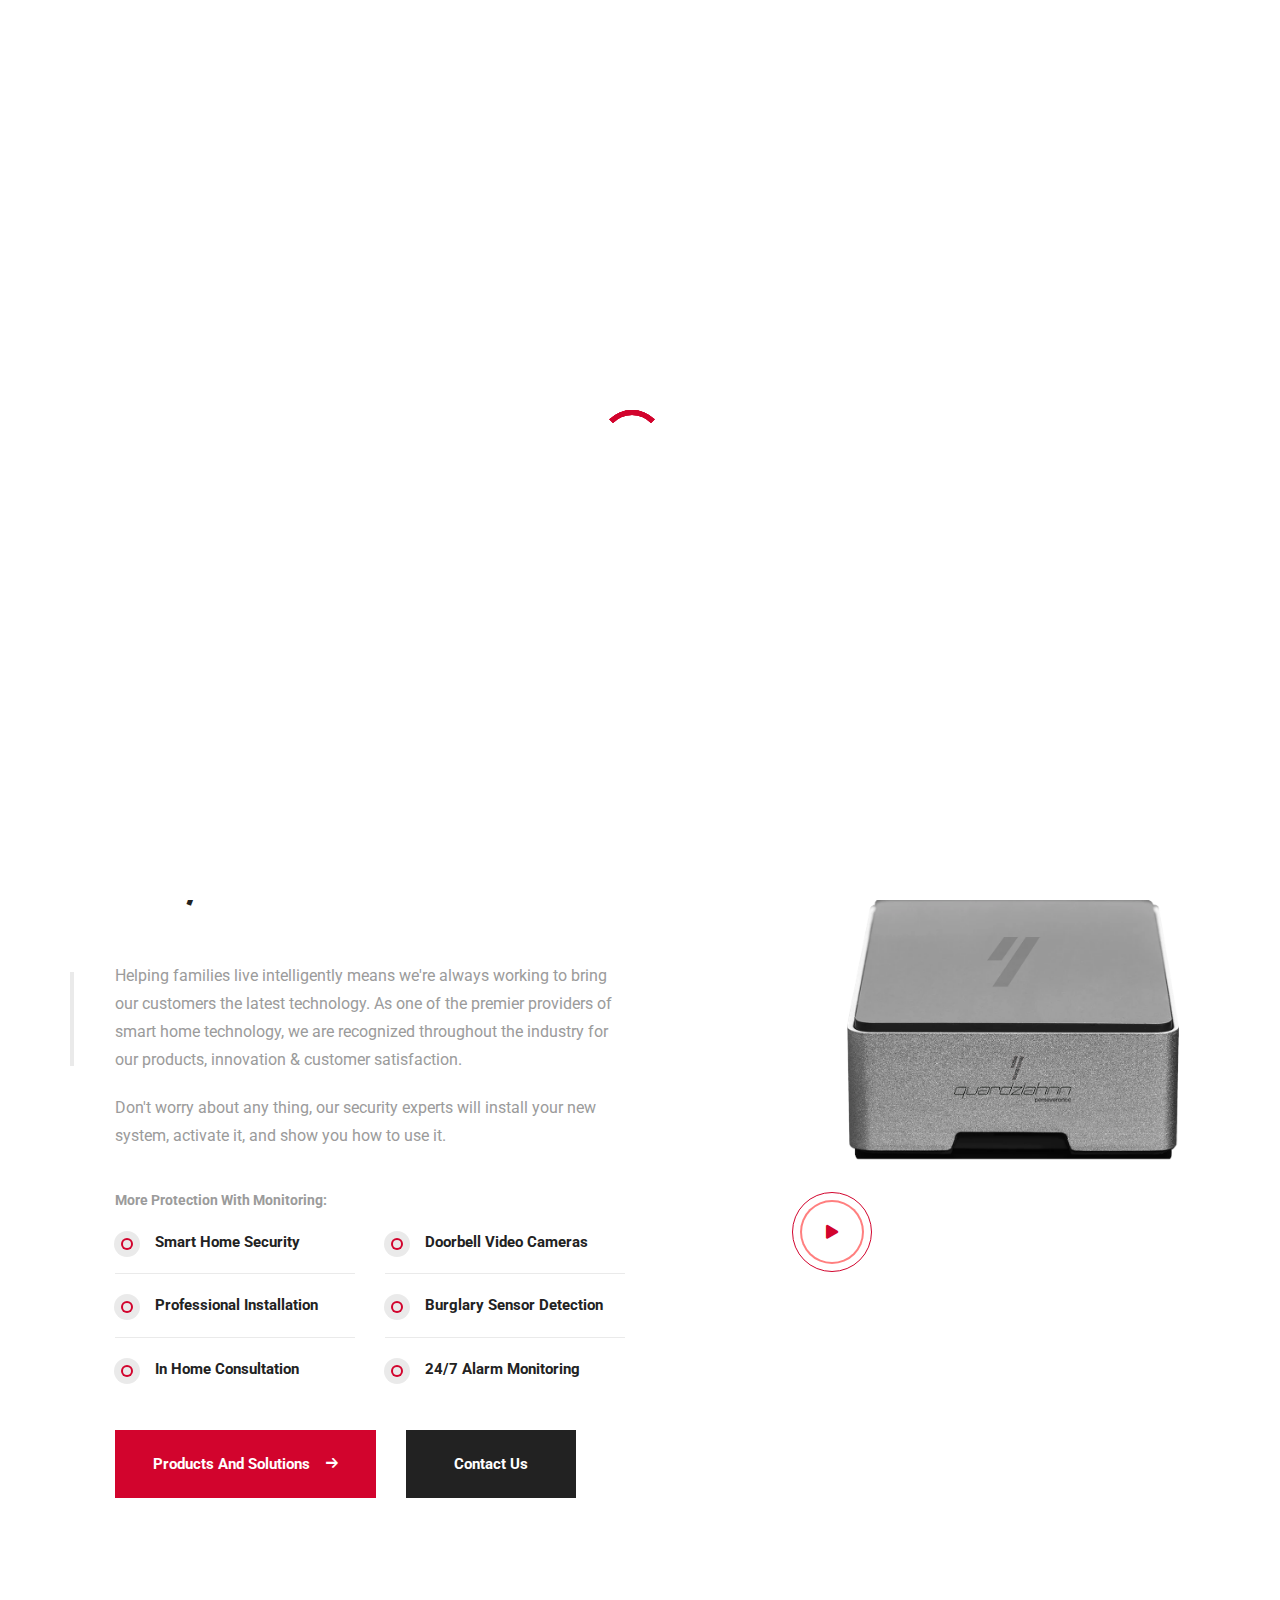
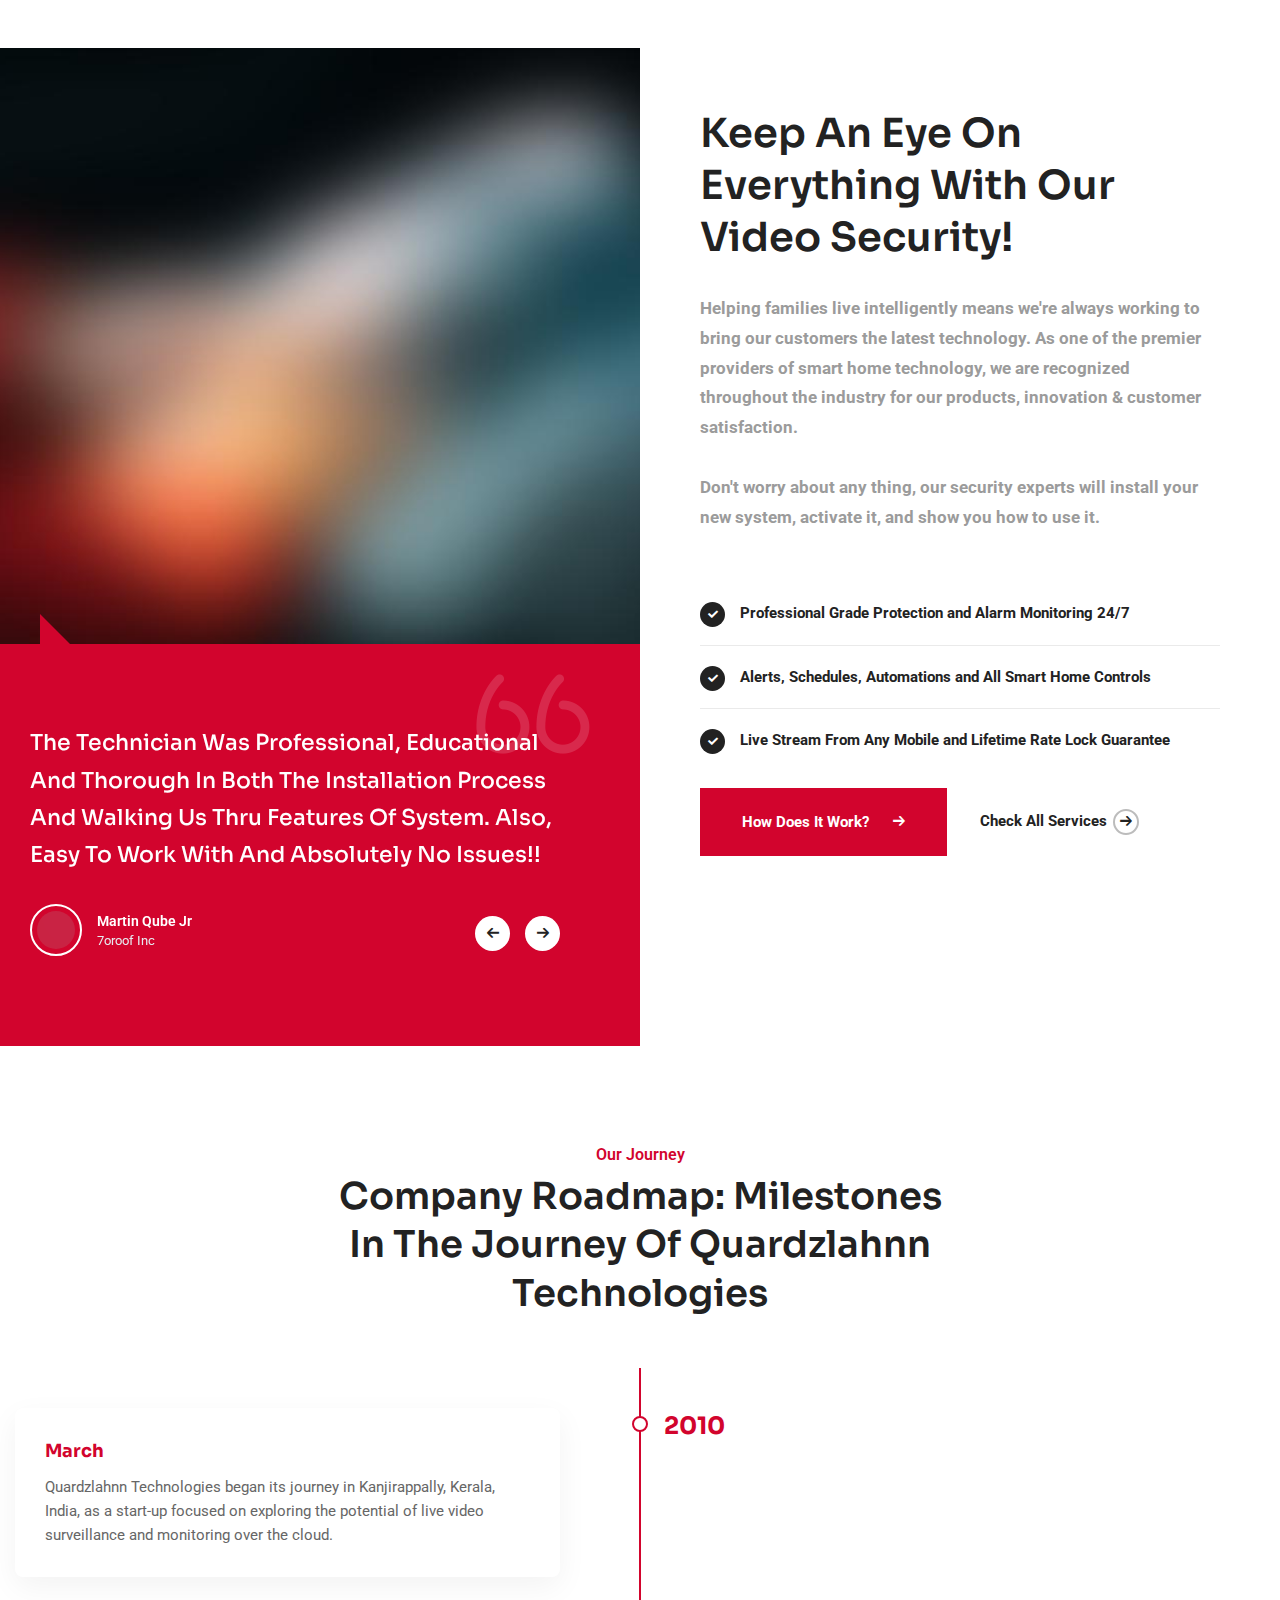
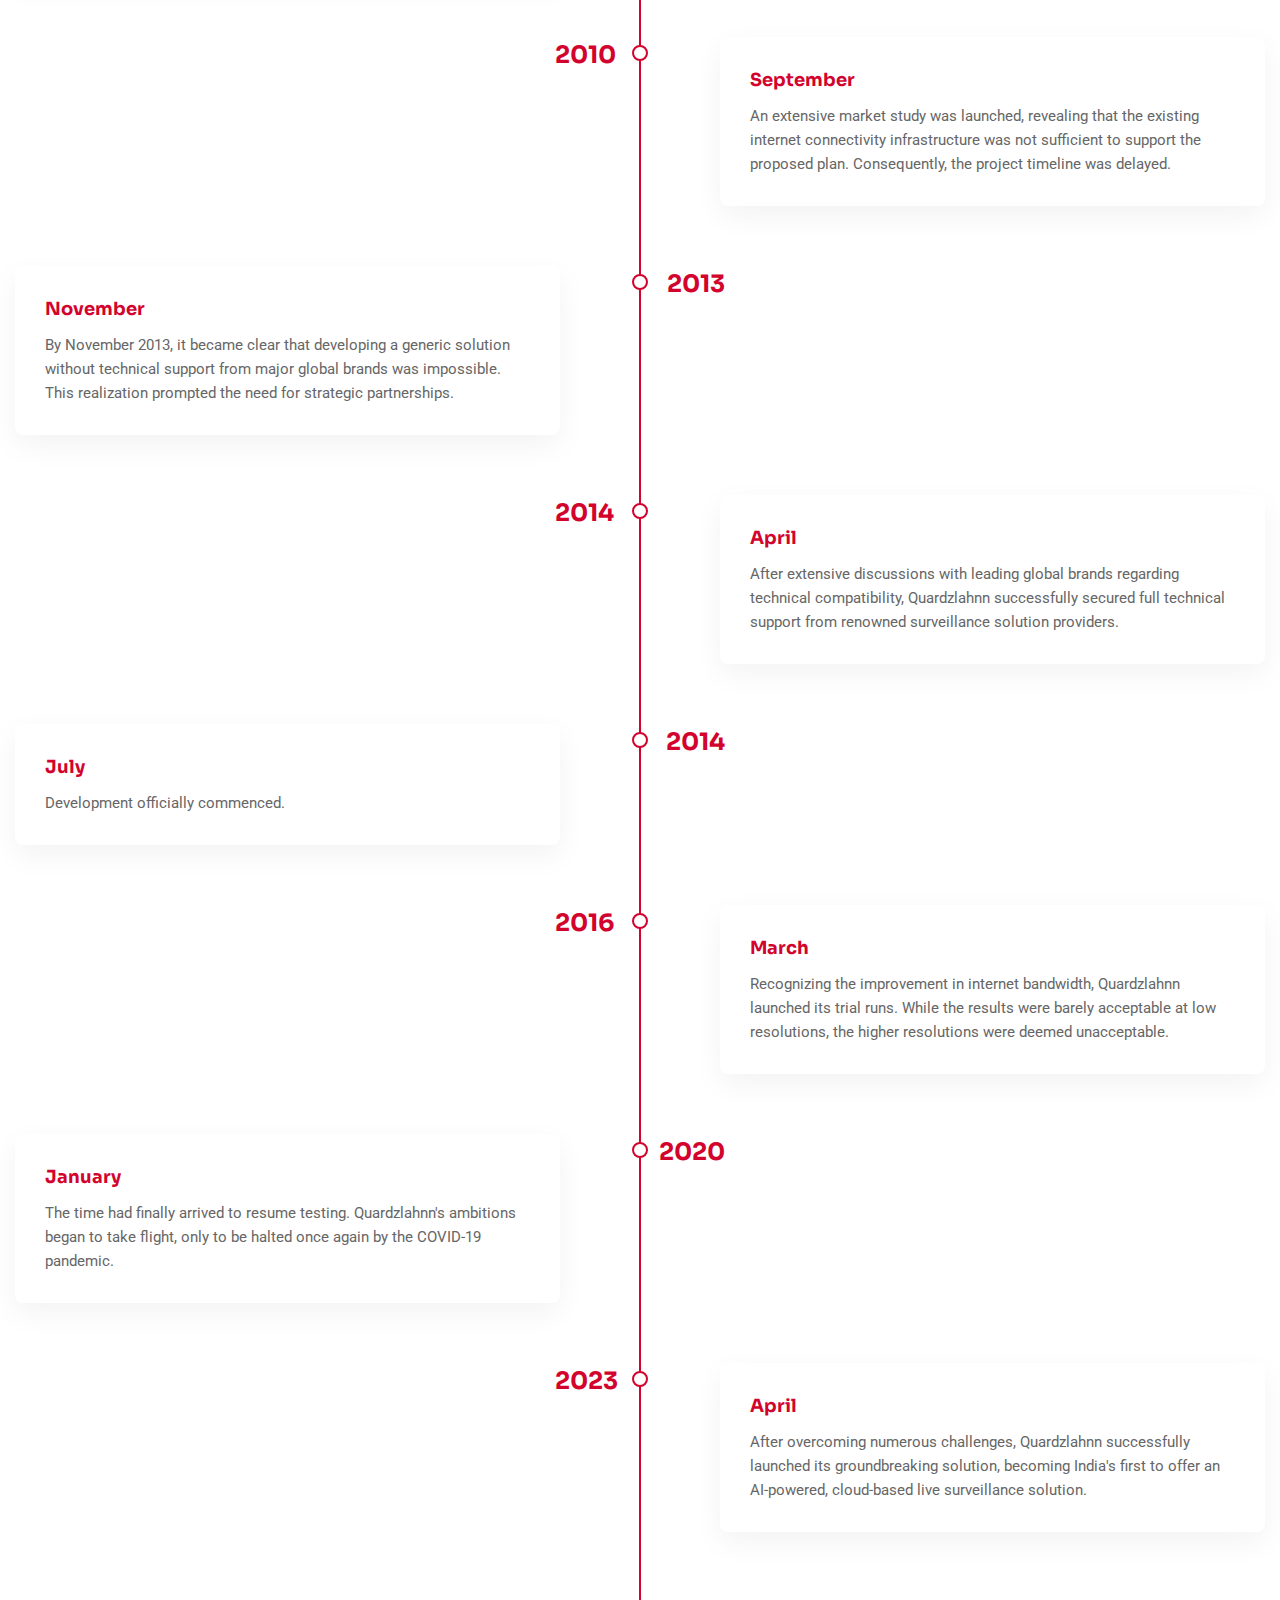
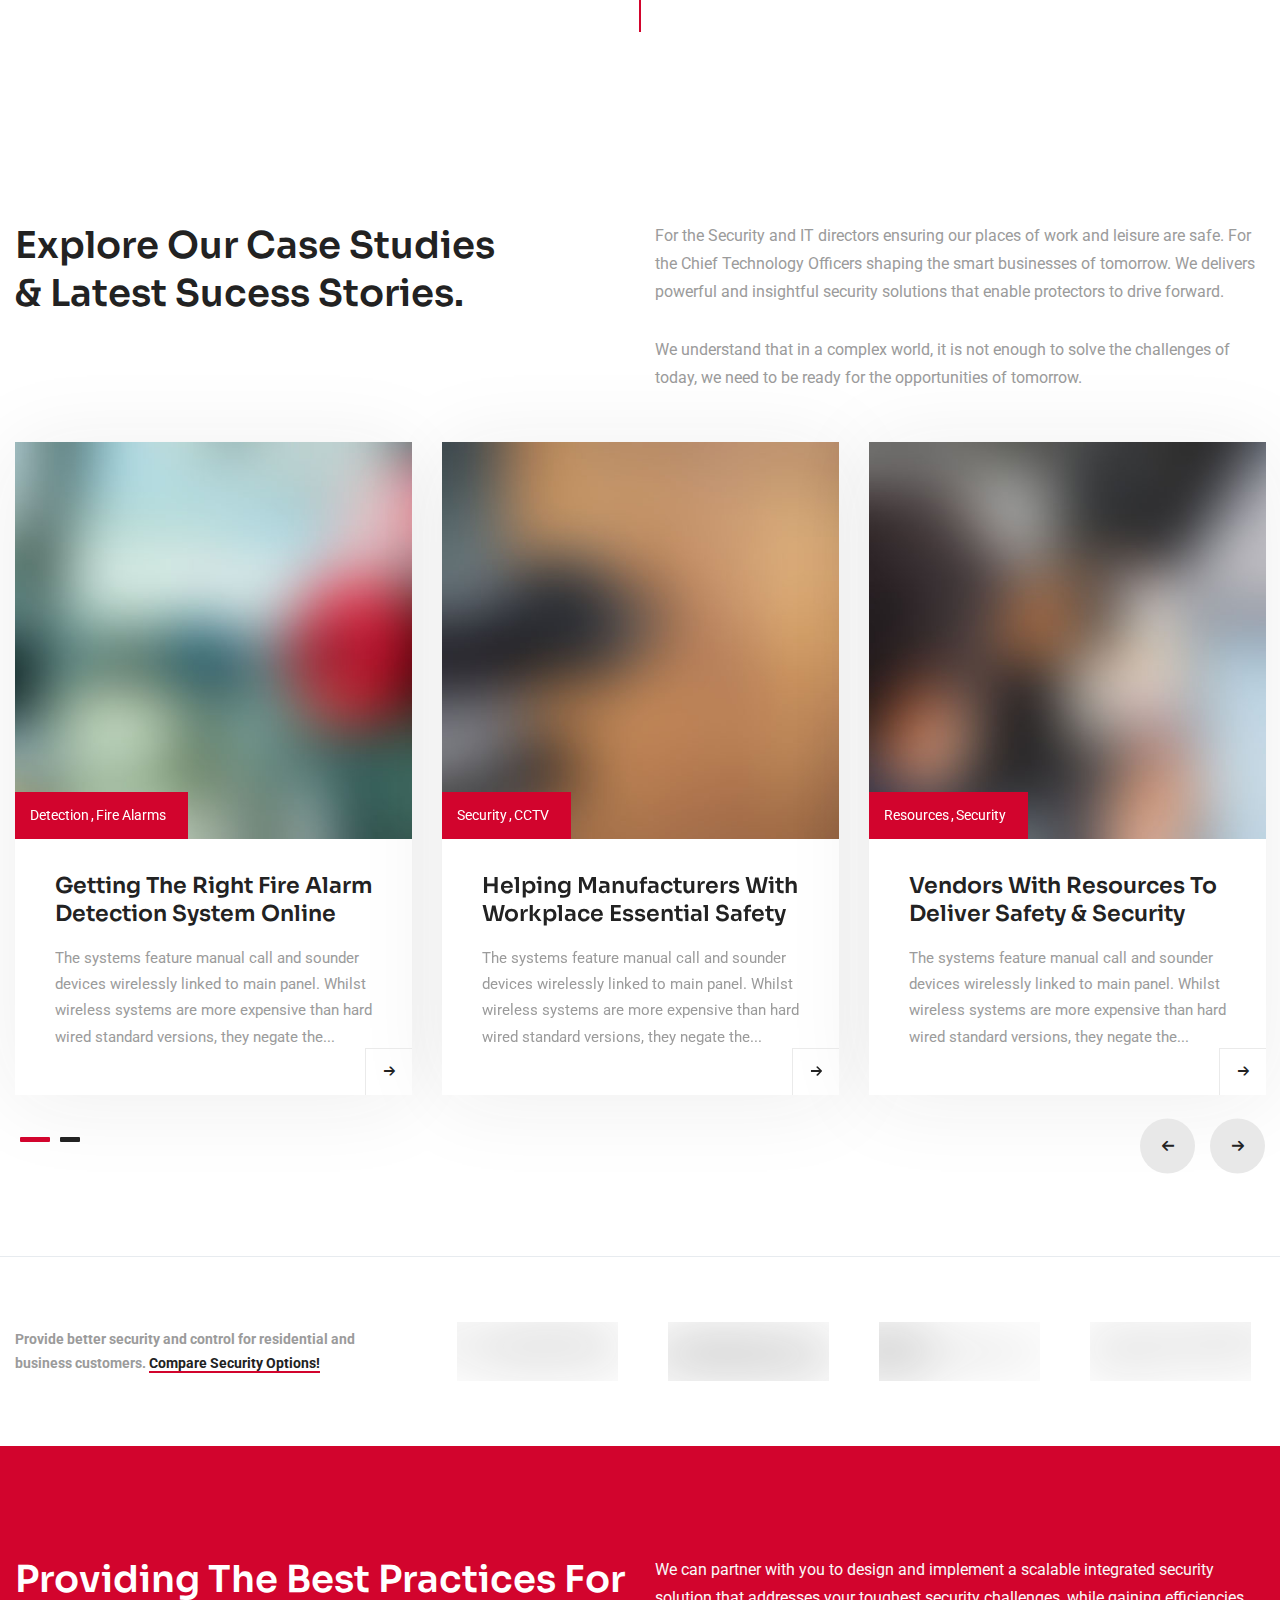
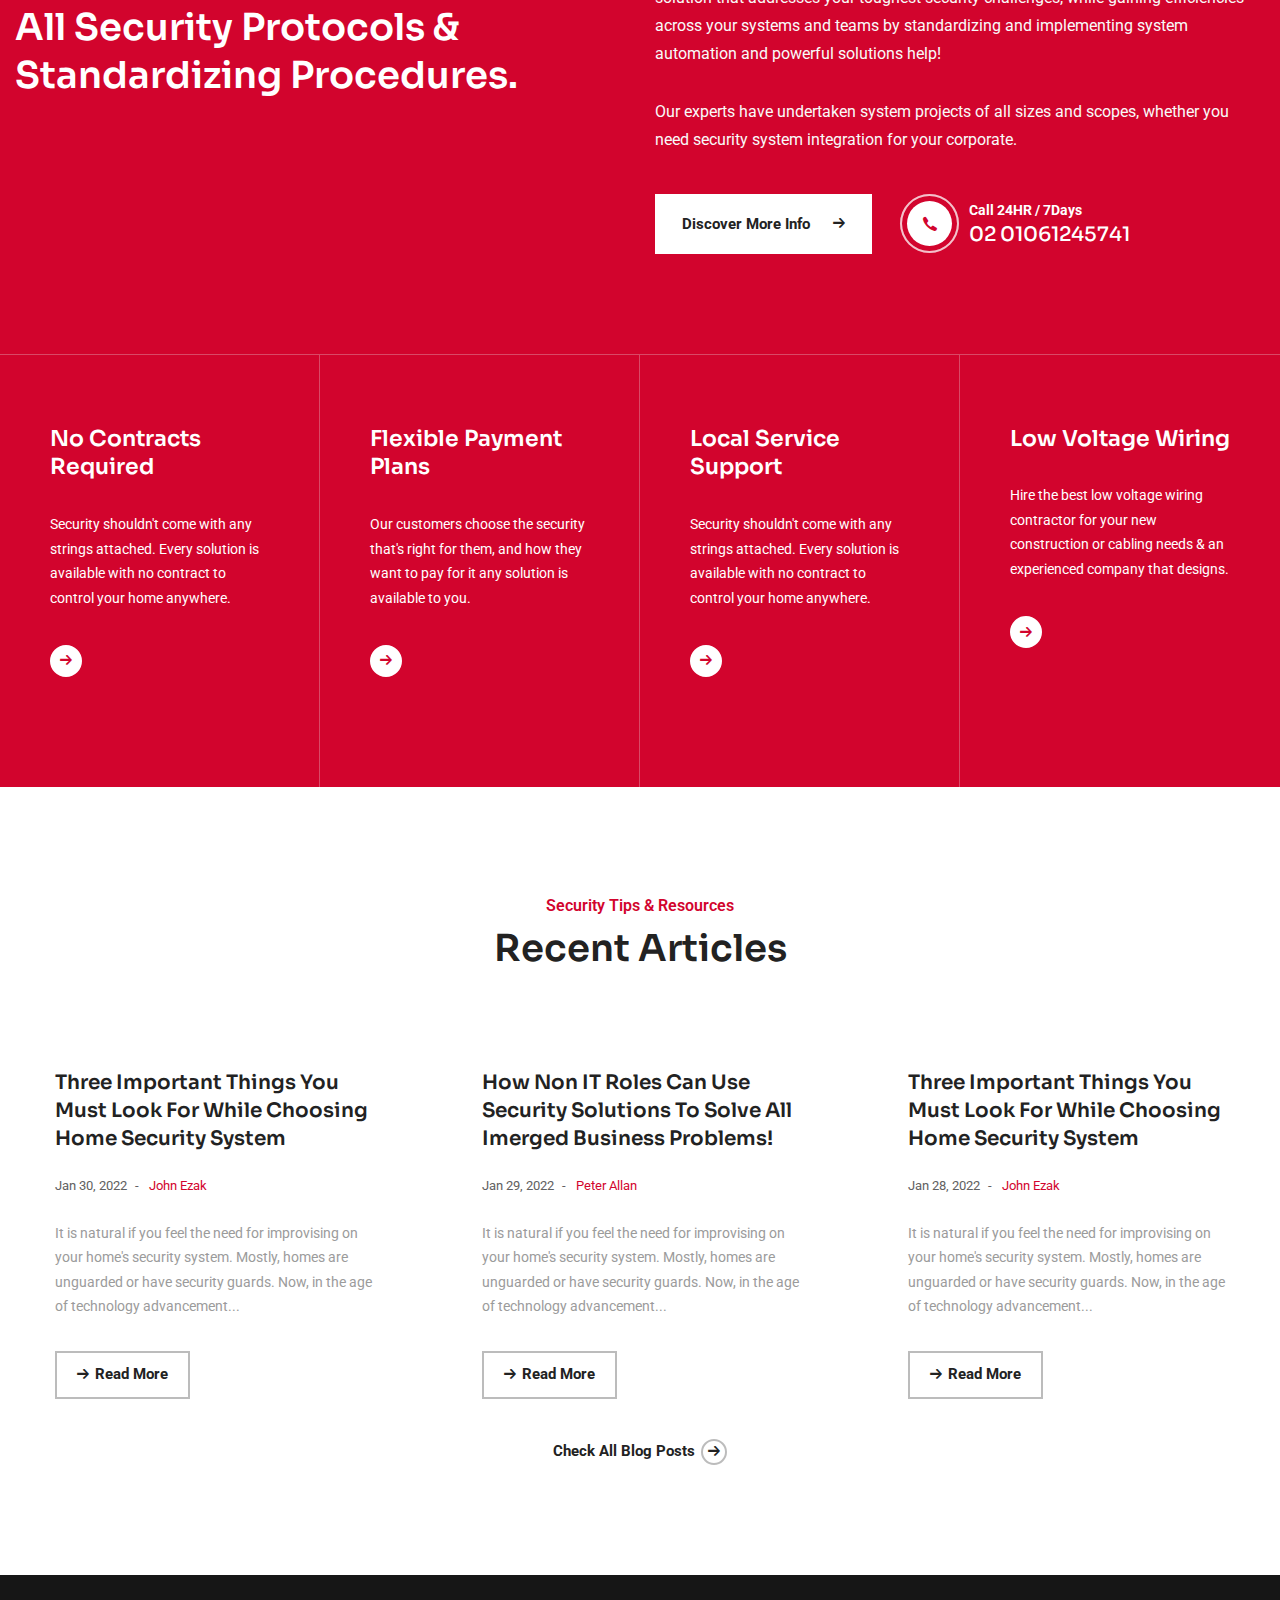
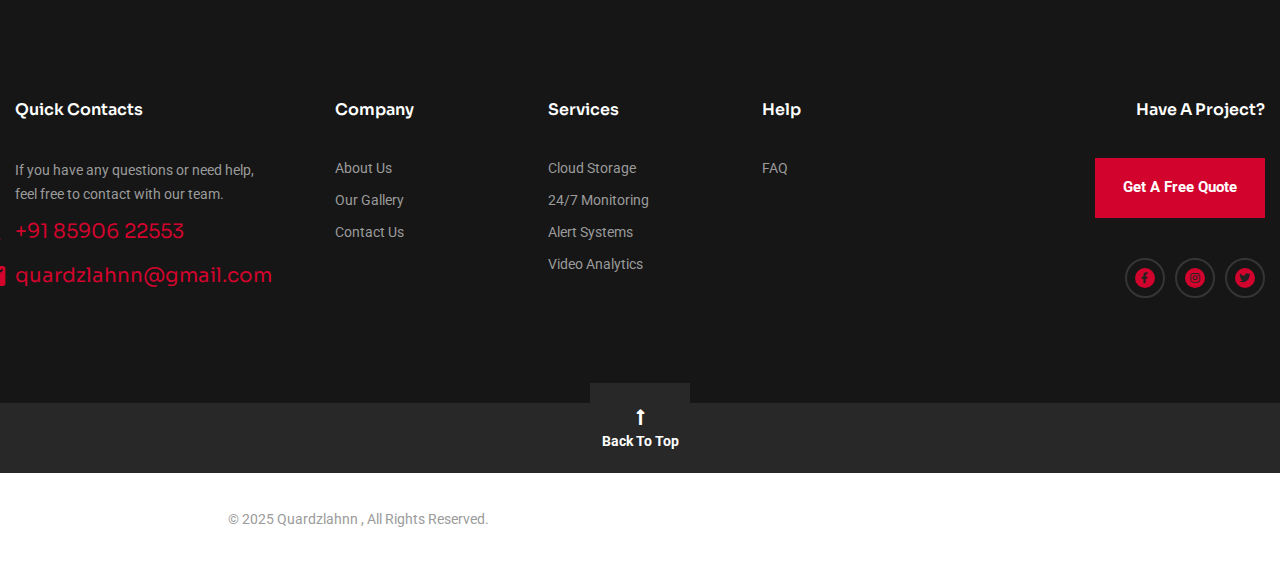
<file: about-us.html>
<!DOCTYPE html>
<html lang="en">

<head>
  <meta charset="UTF-8" />
  <meta name="viewport" content="width=device-width, initial-scale=1.0" />
  <meta http-equiv="X-UA-Compatible" content="ie=edge" />
  <meta name="description" content="Sekure - Security Systems HTML5 Template">
  <link href="assets/images/favicon/favicon.png" rel="icon">
  <title>Sekure - Security Systems HTML5 Template</title>

  <link rel="stylesheet"
    href="https://fonts.googleapis.com/css2?family=Sora:wght@400;500;600;700&family=Roboto:wght@400;700&display=swap">
  <link rel="stylesheet" href="https://use.fontawesome.com/releases/v5.15.1/css/all.css">
  <link rel="stylesheet" href="assets/css/libraries.css">
  <link rel="stylesheet" href="assets/css/style.css">
</head>

<body>
  <div class="wrapper">
    <div class="preloader">
      <div class="loading"><span></span><span></span><span></span><span></span></div>
    </div><!-- /.preloader -->

    <!-- =========================
        Header
    =========================== -->
    <header class="header header-transparent header-layout1">
      <nav class="navbar navbar-expand-lg sticky-navbar">
        <div class="container-fluid">
          <a class="navbar-brand" href="index.html">
            <img src="assets/images/logo/logo-light.png" class="logo-light" alt="logo"
              style="width: 280px; height: auto;">
            <img src="assets/images/logo/logo-dark.png" class="logo-dark" alt="logo"
              style="width: 280px; height: auto;">
          </a>
          <button class="navbar-toggler" type="button">
            <span class="menu-lines"><span></span></span>
          </button>
          <div class="collapse navbar-collapse" id="mainNavigation">
            <ul class="navbar-nav mx-auto">
              <li class="nav__item">
                <a href="index.html" class="nav__item-link active">Home</a>
              </li>
              <li class="nav__item has-dropdown">
                <a href="index.html" data-toggle="dropdown" class="dropdown-toggle nav__item-link">Company</a>
                <ul class="dropdown-menu">
                  <li class="nav__item">
                    <a href="about-us.html" class="nav__item-link">About Us</a>
                  </li>
                  <!-- <li class="nav__item">
                    <a href="index.html" class="nav__item-link">How It Works</a>
                  </li>
                  <li class="nav__item">
                    <a href="index.html" class="nav__item-link">Leadership Team</a>
                  </li>
                  <li class="nav__item">
                    <a href="index.html" class="nav__item-link">Awards & Recognition</a>
                  </li>
                  <li class="nav__item">
                    <a href="index.html" class="nav__item-link">Customers' Reviews</a>
                  </li>
                  <li class="nav__item">
                    <a href="index.html" class="nav__item-link">Packages & Pricing</a>
                  </li>
                  <li class="nav__item">
                    <a href="index.html" class="nav__item-link">Our Locations</a>
                  </li> -->
                  <li class="nav__item">
                    <a href="faqs.html" class="nav__item-link">Help & FAQs</a>
                  </li>
                  <li class="nav__item">
                    <a href="contact-us.html" class="nav__item-link">contact us</a>
                  </li>
                  <!-- <li class="nav__item">
                    <a href="index.html" class="nav__item-link">Careers</a>
                  </li> -->
                </ul>
              </li>
              <li class="nav__item has-dropdown">
                <a href="index.html" data-toggle="dropdown" class="dropdown-toggle nav__item-link">Services</a>
                <ul class="dropdown-menu">
                  <li class="nav__item">
                    <div class="row mx-0">
                      <div class="col-sm-6 dropdown-menu-col">
                        <ul class="nav flex-column">
                          <li class="nav__item">
                            <a class="nav__item-link" href="index.html">Cloud Storage</a>
                          </li>
                          <li class="nav__item">
                            <a class="nav__item-link" href="index.html">24/7 Monitoring</a>
                          </li>
                          <li class="nav__item">
                            <a class="nav__item-link" href="index.html">Alert Systems</a>
                          </li>
                         <!-- <li class="nav__item">
                            <a class="nav__item-link" href="index.html">Video Analytics</a>
                          </li> -->
                        </ul>
                      </div>
                    </div>
                  </li>
                </ul>
              </li>
              <!-- <li class="nav__item has-dropdown">
                <a href="index.html" data-toggle="dropdown" class="dropdown-toggle nav__item-link">Industries</a>
                <ul class="dropdown-menu ">
                  <li class="nav__item">
                    <div class="row mx-0">
                      <div class="col-sm-6 dropdown-menu-col">
                        <ul class="nav flex-column">
                          <li class="nav__item">
                            <a class="nav__item-link" href="index.html">Pharmaceutic & Biotech</a>
                          </li>
                          <li class="nav__item">
                            <a class="nav__item-link" href="index.html">Manufacturing & Logistics</a>
                          </li>
                          <li class="nav__item">
                            <a class="nav__item-link" href="index.html">Healthcare Buildings</a>
                          </li>
                          <li class="nav__item">
                            <a class="nav__item-link" href="index.html">Commercial Buildings</a>
                          </li>
                          <li class="nav__item">
                            <a class="nav__item-link" href="index.html"> Finance & Banking</a>
                          </li>
                          <li class="nav__item">
                            <a class="nav__item-link" href="index.html">Office Buildings</a>
                          </li>
                        </ul>
                      </div>
                    </div>
                  </li>
                </ul>
              </li> -->
              <li class="nav__item d-block d-lg-none">
                <a href="https://cctvconnect.com/sign-in" class="nav__item-link">Login</a>
              </li>
            </ul>
            <button class="close-mobile-menu d-block d-lg-none"><i class="fas fa-times"></i></button>
          </div>
          <ul class="navbar-actions d-none d-xl-flex align-items-center list-unstyled mb-0">
            <li>
              <div class="phone__number">
                <div class="phone__icon">
                  <i class="icon-phone"></i>
                </div>
                <div>
                  <a class="phone__link d-block" href="tel:+91 85906 22553">+91 85906 22553</a>
                  <a class="email__link d-block" href="mailto:quardzlahnn@gmail.com">quardzlahnn@gmail.com</a>
                </div>
              </div>
            </li>
            <li>
              <a href="https://cctvconnect.com/sign-in" class="btn btn__primary">
                <span>Login</span>
                <i class="icon-arrow-right"></i>
              </a>
            </li>
          </ul>
        </div>
      </nav>
    </header><!-- /.Header -->

    <!-- ========================
       page title 
    =========================== -->
    <section class="page-title-layout1 page-title-light bg-overlay text-center">
      <div class="bg-img"><img src="assets/images/page-titles/about-us.jpg" alt="background"></div>
      <div class="container">
        <div class="row">
          <div class="col-12">
            <h1 class="pagetitle__heading">About Us</h1>
          </div><!-- /.col-12 -->
        </div><!-- /.row -->
      </div><!-- /.container -->
    </section><!-- /.page-title -->

    <div class="breadcrumb-area border-bottom">
      <div class="container">
        <div class="row">
          <div class="col-12">
            <nav>
              <ol class="breadcrumb justify-content-center mb-0">
                <li class="breadcrumb-item"><a href="index.html">Home</a></li>
                <li class="breadcrumb-item"><a href="about-us.html">Company</a></li>
                <li class="breadcrumb-item active" aria-current="page">About</li>
              </ol>
            </nav>
          </div><!-- /.col-12 -->
        </div><!-- /.row -->
      </div><!-- /.container -->
    </div><!-- /.breadcrumb-area -->

    <!-- ========================
      About Layout 1
    =========================== -->
    <section class="about-layout1">
      <div class="container">
        <div class="row">
          <div class="col-sm-12 col-md-12 col-lg-7 col-xl-6">
            <div class="heading-layout2">
              <h3 class="heading__title mb-50">Protection Against Intruders, Fires, Water & More For Every Window, Room
                And Door.</h3>
            </div><!-- /heading -->
            <div class="about__Text">
              <p class="heading__desc mb-20">Helping families live intelligently means we're always working to bring our
                customers the
                latest technology. As one of the premier providers of smart home technology, we are recognized
                throughout the industry for our products, innovation & customer satisfaction.</p>
              <p class="heading__desc mb-40">Don't worry about any thing, our security experts will install your new
                system, activate
                it, and show
                you how to use it.</p>
              <strong>More Protection With Monitoring:</strong>
              <div class="row">
                <div class="col-sm-12 col-md-6">
                  <ul class="list-items-layout1 list-unstyled mt-20">
                    <li class="list__item">Smart Home Security</li>
                    <li class="list__item">Professional Installation</li>
                    <li class="list__item">In Home Consultation</li>
                  </ul>
                </div><!-- /.col-md-6 -->
                <div class="col-sm-12 col-md-6">
                  <ul class="list-items-layout1 list-unstyled mt-20">
                    <li class="list__item">Doorbell Video Cameras</li>
                    <li class="list__item">Burglary Sensor Detection</li>
                    <li class="list__item">24/7 Alarm Monitoring</li>
                  </ul>
                </div><!-- /.col-md-6 -->
              </div><!-- /.row -->
              <div class="d-flex align-items-center flex-wrap mt-10 mb-40">
                <a href="services.html" class="btn btn__primary btn__xl mr-30">
                  <span>Products And Solutions</span>
                  <i class="icon-arrow-right"></i>
                </a>
                <a href="contact-us.html" class="btn btn__secondary btn__xl"> Contact Us</a>
              </div>
            </div>
          </div><!-- /.col-xl-6 -->
          <div class="col-sm-12 col-md-12 col-lg-5 col-xl-5 offset-xl-1">
            <div class="video-banner-layout2 mb-50">
              <img src="assets/images/about/1.jpg" alt="about">
              <a class="video__btn video__btn-white popup-video" href="https://www.youtube.com/watch?v=nrJtHemSPW4">
                <div class="video__player">
                  <i class="fa fa-play"></i>
                </div>
                <span class="video__title color-white">Watch Our Intro!</span>
              </a>
            </div><!-- /.video-banner -->
          </div><!-- /.col-xl-5 -->
        </div><!-- /.row -->
      </div><!-- /.container -->
    </section><!-- /.About Layout 1 -->

    <!-- ========================
      About Layout 2
    =========================== -->
    <section class="about-layout2 pt-0">
      <div class="container-fluid px-0">
        <div class="row row-gutter-0">
          <div class="col-sm-12 col-md-12 col-lg-12 col-xl-6 banner-img">
            <div class="bg-img">
              <img src="assets/images/about/2.jpg" alt="about" class="w-100">
            </div>
            <div class="testimonials-box">
              <div class="testimonials-layout1 testimonials-light">
                <div class="slick-carousel carousel-arrows-light carousel-dots-light"
                  data-slick='{"slidesToShow": 1, "slidesToScroll": 1, "autoplay": false, "arrows": true, "dots": false}'>
                  <!-- Testimonial #1 -->
                  <div class="testimonial-item">
                    <h3 class="testimonial__title">The technician was professional, educational and thorough in both the
                      installation process and walking us thru features of system. Also, easy to work with and
                      absolutely no issues!!
                    </h3>
                    <div class="testimonial__meta">
                      <div class="testimonial__thmb">
                        <img src="assets/images/testimonials/thumbs/1.png" alt="author thumb">
                      </div><!-- /.testimonial-thumb -->
                      <div>
                        <h4 class="testimonial__meta-title">Martin Qube Jr</h4>
                        <p class="testimonial__meta-desc">7oroof Inc</p>
                      </div>
                    </div><!-- /.testimonial-meta -->
                  </div><!-- /. testimonial-item -->
                  <!-- Testimonial #2 -->
                  <div class="testimonial-item">
                    <h3 class="testimonial__title">The technician was professional, educational and thorough in both the
                      installation process and walking us thru features of system. Also, easy to work with and
                      absolutely no issues!!
                    </h3>
                    <div class="testimonial__meta">
                      <div class="testimonial__thmb">
                        <img src="assets/images/testimonials/thumbs/2.png" alt="author thumb">
                      </div><!-- /.testimonial-thumb -->
                      <div>
                        <h4 class="testimonial__meta-title">Martin Qube</h4>
                        <p class="testimonial__meta-desc">Digital Media</p>
                      </div>
                    </div><!-- /.testimonial-meta -->
                  </div><!-- /. testimonial-item -->
                </div><!-- /.slick-carousel -->
              </div><!-- /.testimonials-layout1 -->
            </div>
          </div><!-- /.col-lg-6 -->
          <div class="col-sm-12 col-md-12 col-lg-12 col-xl-6">
            <div class="inner-padding">
              <div class="about-content">
                <div class="heading-layout2">
                  <h3 class="heading__title mb-30">Keep An Eye On Everything With Our Video Security! </h3>
                  <p class="heading__desc mb-30">Helping families live intelligently means we're always working to bring
                    our customers
                    the latest technology. As one of the premier providers of smart home technology, we are recognized
                    throughout the industry for our products, innovation & customer satisfaction.</p>
                  <p class="heading__desc mb-50">Don't worry about any thing, our security experts will install your new
                    system,
                    activate it, and show you how to use it.</p>
                </div><!-- /heading -->
                <ul class="list-items-layout2 list-unstyled mt-20">
                  <li class="list__item">Professional Grade Protection and Alarm Monitoring 24/7 </li>
                  <li class="list__item">Alerts, Schedules, Automations and All Smart Home Controls</li>
                  <li class="list__item">Live Stream From Any Mobile and Lifetime Rate Lock Guarantee</li>
                </ul>
                <div class="d-flex align-items-center flex-wrap mb-40">
                  <a href="about-us.html" class="btn btn__primary btn__xl mr-30">
                    <span class="px-1">How Does It Work? </span>
                    <i class="icon-arrow-right px-1"></i>
                  </a>
                  <a href="services.html" class="btn btn__secondary btn__link">
                    <span>Check All Services</span>
                    <i class="icon-arrow-right icon-outlined"></i>
                  </a>
                </div>
              </div>
            </div>
          </div><!-- /.col-lg-6 -->
        </div><!-- /.row -->
      </div><!-- /.container -->
    </section><!-- /.About Layout 2 -->

    <!-- ======================
      Company Roadmap
    ========================= -->
    <section class="roadmap pt-80 pb-80">
      <div class="container">
        <div class="row">
          <div class="col-sm-12 col-md-12 col-lg-6 offset-lg-3">
            <div class="heading text-center mb-50">
              <h2 class="heading__subtitle">Our Journey</h2>
              <h3 class="heading__title">Company Roadmap: Milestones in the Journey of Quardzlahnn Technologies</h3>
            </div>
          </div><!-- /.col-lg-6 -->
        </div><!-- /.row -->
        <div class="row">
          <div class="col-12">
            <div class="timeline-modern">
              <!-- Timeline Item -->
              <div class="timeline-item" data-year="2010">
                <div class="timeline-content">
                  <div class="timeline-month">March</div>
                  <p class="timeline-desc">Quardzlahnn Technologies began its journey in Kanjirappally, Kerala, India, as a start-up focused on exploring the potential of live video surveillance and monitoring over the cloud.</p>
                </div>
              </div>
              <!-- Timeline Item -->
              <div class="timeline-item" data-year="2010">
                <div class="timeline-content">
                  <div class="timeline-month">September</div>
                  <p class="timeline-desc">An extensive market study was launched, revealing that the existing internet connectivity infrastructure was not sufficient to support the proposed plan. Consequently, the project timeline was delayed.</p>
                </div>
              </div>
              <!-- Timeline Item -->
              <div class="timeline-item" data-year="2013">
                <div class="timeline-content">
                  <div class="timeline-month">November</div>
                  <p class="timeline-desc">By November 2013, it became clear that developing a generic solution without technical support from major global brands was impossible. This realization prompted the need for strategic partnerships.</p>
                </div>
              </div>
              <!-- Timeline Item -->
              <div class="timeline-item" data-year="2014">
                <div class="timeline-content">
                  <div class="timeline-month">April</div>
                  <p class="timeline-desc">After extensive discussions with leading global brands regarding technical compatibility, Quardzlahnn successfully secured full technical support from renowned surveillance solution providers.</p>
                </div>
              </div>
              <!-- Timeline Item -->
              <div class="timeline-item" data-year="2014">
                <div class="timeline-content">
                  <div class="timeline-month">July</div>
                  <p class="timeline-desc">Development officially commenced.</p>
                </div>
              </div>
              <!-- Timeline Item -->
              <div class="timeline-item" data-year="2016">
                <div class="timeline-content">
                  <div class="timeline-month">March</div>
                  <p class="timeline-desc">Recognizing the improvement in internet bandwidth, Quardzlahnn launched its trial runs. While the results were barely acceptable at low resolutions, the higher resolutions were deemed unacceptable.</p>
                </div>
              </div>
              <!-- Timeline Item -->
              <div class="timeline-item" data-year="2020">
                <div class="timeline-content">
                  <div class="timeline-month">January</div>
                  <p class="timeline-desc">The time had finally arrived to resume testing. Quardzlahnn's ambitions began to take flight, only to be halted once again by the COVID-19 pandemic.</p>
                </div>
              </div>
              <!-- Timeline Item -->
              <div class="timeline-item" data-year="2023">
                <div class="timeline-content">
                  <div class="timeline-month">April</div>
                  <p class="timeline-desc">After overcoming numerous challenges, Quardzlahnn successfully launched its groundbreaking solution, becoming India's first to offer an AI-powered, cloud-based live surveillance solution.</p>
                </div>
              </div>
            </div><!-- /.timeline-modern -->
          </div><!-- /.col-12 -->
        </div><!-- /.row -->
      </div><!-- /.container -->
    </section><!-- /.roadmap -->

    <!-- ======================
      Portfolio
    ========================= -->
    <section class="portfolio-carousel portfolio-layout2">
      <div class="container">
        <div class="row heading mb-20">
          <div class="col-sm-12 col-md-12 col-lg-5">
            <h3 class="heading__title">Explore Our Case Studies & Latest Sucess Stories.</h3>
          </div><!-- /.col-lg-5 -->
          <div class="col-sm-12 col-md-12 col-lg-6 offset-lg-1">
            <p class="heading__desc mb-30">For the Security and IT directors ensuring our places of
              work and leisure are safe. For the Chief Technology Officers shaping the smart businesses of tomorrow. We
              delivers powerful and insightful security solutions that enable protectors to drive forward.</p>
            <p class="heading__desc mb-30">We understand that in a complex world, it is not enough to solve the
              challenges of today, we need to be ready for the opportunities of tomorrow. </p>
          </div><!-- /.col-lg-6 -->
        </div><!-- /.row -->
        <div class="row">
          <div class="col-12">
            <div class="carousel-container">
              <div class="slick-carousel"
                data-slick='{"slidesToShow": 4, "slidesToScroll": 4, "autoplay": false, "arrows": true, "dots": true, "responsive": [{"breakpoint": 1300, "settings": {"slidesToShow": 3,"slidesToScroll": 3}}, {"breakpoint": 992, "settings": {"slidesToShow": 2,"slidesToScroll": 2}}, {"breakpoint": 767, "settings": {"slidesToShow": 1,"slidesToScroll": 1}}, {"breakpoint": 480, "settings": {"slidesToShow": 1,"slidesToScroll": 1}}]}'>
                <!-- portfolio Item #1 -->
                <div class="portfolio-item">
                  <div class="portfolio__img">
                    <img src="assets/images/portfolio/grid/1.jpg" alt="portfolio img">
                  </div><!-- /.portfolio-img -->
                  <div class="portfolio__body">
                    <div class="portfolio__cat">
                      <a href="#">Detection</a><a href="#">Fire Alarms</a>
                    </div><!-- /.portfolio-cat -->
                    <div class="portfolio__info">
                      <h4 class="portfolio__title"><a href="#">Getting The Right Fire Alarm Detection System Online</a>
                      </h4>
                      <p class="portfolio__desc">The systems feature manual call and sounder devices wirelessly linked
                        to
                        main
                        panel. Whilst wireless systems are more expensive than hard wired standard versions, they negate
                        the...</p>
                    </div>
                    <div class="d-flex justify-content-end">
                      <a href="projects-single-project.html" class="btn btn__secondary">
                        <i class="icon-arrow-right"></i>
                        <span>Explore More</span>
                      </a>
                    </div>
                  </div><!-- /.portfolio__body -->
                  <a href="projects-single-project.html" class="portfolio__readmore"> <i
                      class="icon-arrow-right"></i></a>
                </div><!-- /.portfolio-item -->
                <!-- portfolio Item #2 -->
                <div class="portfolio-item">
                  <div class="portfolio__img">
                    <img src="assets/images/portfolio/grid/2.jpg" alt="portfolio img">
                  </div><!-- /.portfolio-img -->
                  <div class="portfolio__body">
                    <div class="portfolio__cat">
                      <a href="#">Security</a><a href="#">CCTV</a>
                    </div><!-- /.portfolio-cat -->
                    <div class="portfolio__info">
                      <h4 class="portfolio__title"><a href="#">Helping Manufacturers With Workplace Essential Safety</a>
                      </h4>
                      <p class="portfolio__desc">The systems feature manual call and sounder devices wirelessly linked
                        to
                        main
                        panel. Whilst wireless systems are more expensive than hard wired standard versions, they negate
                        the...</p>
                    </div>
                    <div class="d-flex justify-content-end">
                      <a href="projects-single-project.html" class="btn btn__secondary">
                        <i class="icon-arrow-right"></i>
                        <span>Explore More</span>
                      </a>
                    </div>
                  </div><!-- /.portfolio__body -->
                  <a href="projects-single-project.html" class="portfolio__readmore"> <i
                      class="icon-arrow-right"></i></a>
                </div><!-- /.portfolio-item -->
                <!-- portfolio Item #3 -->
                <div class="portfolio-item">
                  <div class="portfolio__img">
                    <img src="assets/images/portfolio/grid/3.jpg" alt="portfolio img">
                  </div><!-- /.portfolio-img -->
                  <div class="portfolio__body">
                    <div class="portfolio__cat">
                      <a href="#">Resources</a><a href="#">Security</a>
                    </div><!-- /.portfolio-cat -->
                    <div class="portfolio__info">
                      <h4 class="portfolio__title"><a href="#">Vendors With Resources To Deliver Safety & Security</a>
                      </h4>
                      <p class="portfolio__desc">The systems feature manual call and sounder devices wirelessly linked
                        to
                        main
                        panel. Whilst wireless systems are more expensive than hard wired standard versions, they negate
                        the...</p>
                    </div>
                    <div class="d-flex justify-content-end">
                      <a href="projects-single-project.html" class="btn btn__secondary">
                        <i class="icon-arrow-right"></i>
                        <span>Explore More</span>
                      </a>
                    </div>
                  </div><!-- /.portfolio__body -->
                  <a href="projects-single-project.html" class="portfolio__readmore"> <i
                      class="icon-arrow-right"></i></a>
                </div><!-- /.portfolio-item -->
                <!-- portfolio Item #4 -->
                <div class="portfolio-item">
                  <div class="portfolio__img">
                    <img src="assets/images/portfolio/grid/4.jpg" alt="portfolio img">
                  </div><!-- /.portfolio-img -->
                  <div class="portfolio__body">
                    <div class="portfolio__cat">
                      <a href="#">Detection</a><a href="#">Fire Alarms</a>
                    </div><!-- /.portfolio-cat -->
                    <div class="portfolio__info">
                      <h4 class="portfolio__title"><a href="#">Home Security For The Front And Back Of Your House</a>
                      </h4>
                      <p class="portfolio__desc">The systems feature manual call and sounder devices wirelessly linked
                        to
                        main
                        panel. Whilst wireless systems are more expensive than hard wired standard versions, they negate
                        the...</p>
                    </div>
                    <div class="d-flex justify-content-end">
                      <a href="projects-single-project.html" class="btn btn__secondary">
                        <i class="icon-arrow-right"></i>
                        <span>Explore More</span>
                      </a>
                    </div>
                  </div><!-- /.portfolio__body -->
                  <a href="projects-single-project.html" class="portfolio__readmore"> <i
                      class="icon-arrow-right"></i></a>
                </div><!-- /.portfolio-item -->
                <!-- portfolio Item #5 -->
                <div class="portfolio-item">
                  <div class="portfolio__img">
                    <img src="assets/images/portfolio/grid/5.jpg" alt="portfolio img">
                  </div><!-- /.portfolio-img -->
                  <div class="portfolio__body">
                    <div class="portfolio__cat">
                      <a href="#">Detection</a><a href="#">Fire Alarms</a>
                    </div><!-- /.portfolio-cat -->
                    <div class="portfolio__info">
                      <h4 class="portfolio__title"><a href="#">Expert's Guide To Security For Rental Properties</a></h4>
                      <p class="portfolio__desc">The systems feature manual call and sounder devices wirelessly linked
                        to
                        main
                        panel. Whilst wireless systems are more expensive than hard wired standard versions, they negate
                        the...</p>
                    </div>
                    <div class="d-flex justify-content-end">
                      <a href="projects-single-project.html" class="btn btn__secondary">
                        <i class="icon-arrow-right"></i>
                        <span>Explore More</span>
                      </a>
                    </div>
                  </div><!-- /.portfolio__body -->
                  <a href="projects-single-project.html" class="portfolio__readmore"> <i
                      class="icon-arrow-right"></i></a>
                </div><!-- /.portfolio-item -->
                <!-- portfolio Item #6 -->
                <div class="portfolio-item">
                  <div class="portfolio__img">
                    <img src="assets/images/portfolio/grid/6.jpg" alt="portfolio img">
                  </div><!-- /.portfolio-img -->
                  <div class="portfolio__body">
                    <div class="portfolio__cat">
                      <a href="#">Resources</a><a href="#">Security</a>
                    </div><!-- /.portfolio-cat -->
                    <div class="portfolio__info">
                      <h4 class="portfolio__title"><a href="#">Getting The Right Fire Alarm Detection System Online</a>
                      </h4>
                      <p class="portfolio__desc">The systems feature manual call and sounder devices wirelessly linked
                        to
                        main
                        panel. Whilst wireless systems are more expensive than hard wired standard versions, they negate
                        the...</p>
                    </div>
                    <div class="d-flex justify-content-end">
                      <a href="projects-single-project.html" class="btn btn__secondary">
                        <i class="icon-arrow-right"></i>
                        <span>Explore More</span>
                      </a>
                    </div>
                  </div><!-- /.portfolio__body -->
                  <a href="projects-single-project.html" class="portfolio__readmore"> <i
                      class="icon-arrow-right"></i></a>
                </div><!-- /.portfolio-item -->
              </div><!-- /.carousel -->
            </div><!-- /.carousel-container -->
          </div><!-- /.col-12 -->
        </div><!-- /.row -->
      </div><!-- /.container -->
    </section><!-- /.portfolio -->

    <!-- ======================
     Clients
    ========================= -->
    <section class="clients border-top pt-50 pb-50">
      <div class="container">
        <div class="row align-items-center">
          <div class="col-sm-12 col-md-12 col-lg-4">
            <p class="font-weight-bold my-3">
              Provide better security and control for residential and business customers.
              <a href="#" class="text-underlined">Compare Security Options!</a>
            </p>
          </div>
          <div class="col-sm-12 col-md-12 col-lg-8">
            <div class="slick-carousel"
              data-slick='{"slidesToShow": 4, "arrows": false, "dots": false, "autoplay": true,"autoplaySpeed": 2000, "infinite": true, "responsive": [ {"breakpoint": 992, "settings": {"slidesToShow": 3}}, {"breakpoint": 767, "settings": {"slidesToShow": 2}}, {"breakpoint": 480, "settings": {"slidesToShow": 2}}]}'>
              <div class="client">
                <img src="assets/images/clients/8.png" alt="client">
              </div><!-- /.client -->
              <div class="client">
                <img src="assets/images/clients/9.png" alt="client">
              </div><!-- /.client -->
              <div class="client">
                <img src="assets/images/clients/10.png" alt="client">
              </div><!-- /.client -->
              <div class="client">
                <img src="assets/images/clients/11.png" alt="client">
              </div><!-- /.client -->
              <div class="client">
                <img src="assets/images/clients/9.png" alt="client">
              </div><!-- /.client -->
            </div><!-- /.carousel -->
          </div><!-- /.col-lg-6 -->
        </div><!-- /.row -->
      </div><!-- /.container -->
    </section><!-- /.Clients -->

    <!-- ======================
     fancyboxs layout1
    ========================= -->
    <section class="fancyboxs-layout1 fancybox-light bg-primary pb-0">
      <div class="container">
        <div class="row heading heading-light mb-100">
          <div class="col-sm-12 col-md-12 col-lg-6">
            <h3 class="heading__title mb-30">Providing The Best Practices for All Security Protocols & Standardizing
              Procedures.</h3>
          </div><!-- /.col-lg-6 -->
          <div class="col-sm-12 col-md-12 col-lg-6">
            <p class="heading__desc mb-30">We can partner with you to design and implement a scalable integrated
              security solution that addresses your toughest security challenges, while gaining efficiencies across your
              systems and teams by standardizing and implementing system automation and powerful solutions help!</p>
            <p class="heading__desc mb-40">Our experts have undertaken system projects of all sizes and scopes, whether
              you need security system integration for your corporate. </p>
            <div class="d-flex align-items-center flex-wrap">
              <a href="#" class="btn btn__white px-4 mr-30">
                <span>Discover More Info</span>
                <i class="icon-arrow-right ml-20"></i>
              </a>
              <div class="phone__number phone__number-light">
                <div class="phone__icon">
                  <i class="icon-phone"></i>
                </div>
                <div>
                  <span class="email__link d-block">Call 24HR / 7Days</span>
                  <a class="phone__link d-block mt-2 mb-0" href="tel:0201061245741">02 01061245741</a>
                </div>
              </div>
            </div>
          </div><!-- /.col-lg-6 -->
        </div><!-- /.row -->
      </div><!-- /.container -->
      <div class="container-fluid px-0">
        <div class="row row-gutter-0">
          <div class="col-sm-6 col-md-6 col-lg-3 fancybox-item mb-0">
            <div class="fancybox__img">
              <div class="bg-img"> <img src="assets/images/features/1.jpg" alt="feature"></div>
            </div><!-- /.fancybox__img -->
            <div class="fancybox__body">
              <h4 class="fancybox__title">No Contracts Required</h4>
              <p class="fancybox__desc">Security shouldn't come with any strings attached. Every solution is available
                with no contract to control your home anywhere.</p>
              <a href="#" class="btn btn__white btn__link">
                <i class="icon-arrow-right icon-filled"></i>
              </a>
            </div><!-- /.feature__body -->
          </div><!-- /.col-lg-3 -->
          <div class="col-sm-6 col-md-6 col-lg-3 fancybox-item mb-0">
            <div class="fancybox__img">
              <div class="bg-img"> <img src="assets/images/features/2.jpg" alt="feature"></div>
            </div><!-- /.fancybox__img -->
            <div class="fancybox__body">
              <h4 class="fancybox__title">Flexible Payment Plans</h4>
              <p class="fancybox__desc">Our customers choose the security that's right for them, and how they want to
                pay for it any solution is available to you.</p>
              <a href="#" class="btn btn__white btn__link">
                <i class="icon-arrow-right icon-filled"></i>
              </a>
            </div><!-- /.feature__body -->
          </div><!-- /.col-lg-3 -->
          <div class="col-sm-6 col-md-6 col-lg-3 fancybox-item mb-0">
            <div class="fancybox__img">
              <div class="bg-img"> <img src="assets/images/features/3.jpg" alt="feature"></div>
            </div><!-- /.fancybox__img -->
            <div class="fancybox__body">
              <h4 class="fancybox__title">Local Service Support</h4>
              <p class="fancybox__desc">Security shouldn't come with any strings attached. Every solution is available
                with no contract to control your home anywhere.</p>
              <a href="#" class="btn btn__white btn__link">
                <i class="icon-arrow-right icon-filled"></i>
              </a>
            </div><!-- /.feature__body -->
          </div><!-- /.col-lg-3 -->
          <div class="col-sm-6 col-md-6 col-lg-3 fancybox-item mb-0">
            <div class="fancybox__img">
              <div class="bg-img"> <img src="assets/images/features/4.jpg" alt="feature"></div>
            </div><!-- /.fancybox__img -->
            <div class="fancybox__body">
              <h4 class="fancybox__title">Low Voltage Wiring</h4>
              <p class="fancybox__desc">Hire the best low voltage wiring contractor for your new construction or cabling
                needs & an experienced company that designs.</p>
              <a href="#" class="btn btn__white btn__link">
                <i class="icon-arrow-right icon-filled"></i>
              </a>
            </div><!-- /.feature__body -->
          </div><!-- /.col-lg-3 -->
        </div><!-- /.row -->
      </div><!-- /.container -->
    </section><!-- /.fancyboxs layout1 -->

    <!-- ======================
      Blog Grid
    ========================= -->
    <section class="blog-grid">
      <div class="container">
        <div class="row">
          <div class="col-sm-12 col-md-12 col-lg-6 offset-lg-3">
            <div class="heading text-center mb-40">
              <h2 class="heading__subtitle">Security Tips & Resources </h2>
              <h3 class="heading__title">Recent Articles</h3>
            </div><!-- /.heading -->
          </div><!-- /.col-lg-6 -->
        </div><!-- /.row -->
        <div class="row">
          <!-- Post Item #1 -->
          <div class="col-sm-12 col-md-6 col-lg-4">
            <div class="post-item">
              <div class="post__img">
                <a href="blog-single-post.html">
                  <img src="assets/images/blog/grid/1.jpg" alt="post image" loading="lazy">
                </a>
                <div class="post__meta-cat">
                  <a href="#">Home Security</a>
                </div><!-- /.blog-meta-cat -->
              </div><!-- /.post__img -->
              <div class="post__body">
                <h4 class="post__title">
                  <a href="blog-single-post.html">Three Important Things You Must Look For While Choosing Home Security
                    System</a>
                </h4>
                <div class="post__meta d-flex">
                  <span class="post__meta-date">Jan 30, 2022</span>
                  <div class="post__meta-author"><a href="#">John Ezak</a></div>
                </div>
                <p class="post__desc">It is natural if you feel the need for improvising on your home's security system.
                  Mostly, homes are unguarded or have security guards. Now, in the age of technology advancement...
                </p>
                <a href="blog-single-post.html" class="btn btn__secondary btn__outlined">
                  <i class="icon-arrow-right"></i>
                  <span>Read More</span>
                </a>
              </div><!-- /.post__body -->
            </div><!-- /.post-item -->
          </div><!-- /.col-lg-4 -->
          <!-- Post Item #2 -->
          <div class="col-sm-12 col-md-6 col-lg-4">
            <div class="post-item">
              <div class="post__img">
                <a href="blog-single-post.html">
                  <img src="assets/images/blog/grid/2.jpg" alt="post image" loading="lazy">
                </a>
                <div class="post__meta-cat">
                  <a href="#">Solutions</a>
                  <a href="#">IT</a>
                </div><!-- /.blog-meta-cat -->
              </div><!-- /.post__img -->
              <div class="post__body">
                <h4 class="post__title">
                  <a href="blog-single-post.html">How Non IT Roles Can Use Security Solutions to Solve All Imerged
                    Business Problems!</a>
                </h4>
                <div class="post__meta d-flex">
                  <span class="post__meta-date">Jan 29, 2022</span>
                  <div class="post__meta-author"><a href="#">Peter Allan</a></div>
                </div>
                <p class="post__desc">It is natural if you feel the need for improvising on your home's security system.
                  Mostly, homes are unguarded or have security guards. Now, in the age of technology advancement...
                </p>
                <a href="blog-single-post.html" class="btn btn__secondary btn__outlined">
                  <i class="icon-arrow-right"></i>
                  <span>Read More</span>
                </a>
              </div><!-- /.post__body -->
            </div><!-- /.post-item -->
          </div><!-- /.col-lg-4 -->
          <!-- Post Item #3 -->
          <div class="col-sm-12 col-md-6 col-lg-4">
            <div class="post-item">
              <div class="post__img">
                <a href="blog-single-post.html">
                  <img src="assets/images/blog/grid/3.jpg" alt="post image" loading="lazy">
                </a>
                <div class="post__meta-cat">
                  <a href="#">Solutions</a>
                  <a href="#">IT</a>
                </div><!-- /.blog-meta-cat -->
              </div><!-- /.post__img -->
              <div class="post__body">
                <h4 class="post__title">
                  <a href="blog-single-post.html">Three Important Things You Must Look For While Choosing Home Security
                    System</a>
                </h4>
                <div class="post__meta d-flex">
                  <span class="post__meta-date">Jan 28, 2022</span>
                  <div class="post__meta-author"><a href="#">John Ezak</a></div>
                </div>
                <p class="post__desc">It is natural if you feel the need for improvising on your home's security system.
                  Mostly, homes are unguarded or have security guards. Now, in the age of technology advancement...
                </p>
                <a href="blog-single-post.html" class="btn btn__secondary btn__outlined">
                  <i class="icon-arrow-right"></i>
                  <span>Read More</span>
                </a>
              </div><!-- /.post__body -->
            </div><!-- /.post-item -->
          </div><!-- /.col-lg-4 -->
        </div><!-- /.row -->
        <div class="row">
          <div class="col-12 text-center">
            <a href="services.html" class="btn btn__secondary btn__link">
              <span>Check All Blog Posts</span>
              <i class="icon-arrow-right icon-outlined"></i>
            </a>
          </div>
        </div>
      </div><!-- /.container -->
    </section><!-- /.blog Grid -->

    <!-- ========================
      Footer
    ========================== -->
    <footer class="footer">
      <div class="footer-primary">
        <div class="container">
          <div class="row">
            <div class="col-sm-12 col-md-12 col-lg-3">
              <div class="footer-widget-contact">
                <h6 class="footer-widget__title">Quick Contacts</h6>
                <p>If you have any questions or need help, feel free to contact with our team.</p>
                <ul class="contact__list list-unstyled">
                  <li>
                    <a href="tel:+91 85906 22553">
                      <i class="contact__icon icon-phone"></i> <span>+91 85906 22553</span>
                    </a>
                  </li>
                  <li>
                    <a href="mailto:quardzlahnn@gmail.com">
                      <i class="contact__icon icon-email"></i> <span>quardzlahnn@gmail.com</span>
                    </a>
                  </li>
                </ul>
                <!-- <p>2307 Beverley Rd Brooklyn, New York 11226 United States.</p>
                <a href="contact-us.html" class="btn btn__white btn__link mr-30">
                  <i class="fas fa-map-marker-alt"></i> <span>Get Directions</span>
                </a> -->
              </div><!-- /.footer-widget-contact -->
            </div><!-- /.col-xl-2 -->
            <div class="col-sm-6 col-md-4 col-lg-2">
              <div class="footer-widget-nav">
                <h6 class="footer-widget__title">Company</h6>
                <nav>
                  <ul class="list-unstyled">
                    <li><a href="about-us.html">About Us</a></li>
                    <li><a href="gallery.html">Our Gallery</a></li>
                    <li><a href="contact-us.html">Contact Us</a></li>
                  </ul>
                </nav>
              </div><!-- /.footer-widget-nav -->
            </div><!-- /.col-lg-2 -->
            <div class="col-sm-6 col-md-4 col-lg-2">
              <div class="footer-widget-nav">
                <h6 class="footer-widget__title">Services</h6>
                <nav>
                  <ul class="list-unstyled">
                    <li><a href="#">Cloud Storage</a></li>
                    <li><a href="#">24/7 Monitoring</a></li>
                    <li><a href="#">Alert Systems</a></li>
                    <li><a href="#">Video Analytics</a></li>
                  </ul>
                </nav>
              </div><!-- /.footer-widget-nav -->
            </div><!-- /.col-lg-2 -->
            <div class="col-sm-6 col-md-4 col-lg-2">
              <div class="footer-widget-nav">
                <h6 class="footer-widget__title">Help</h6>
                <nav>
                  <ul class="list-unstyled">
                    <li><a href="#">FAQ</a></li>
                  </ul>
                </nav>
              </div><!-- /.footer-widget-nav -->
            </div><!-- /.col-lg-2 -->
            <div class="col-sm-6 col-md-4 col-lg-3">
              <div class="footer-widget-social text-right">
                <h6 class="footer-widget__title">Have A Project?</h6>
                <a href="" class="btn btn__primary mb-40">Get A Free Quote</a>
                <ul class="social-icons list-unstyled justify-content-end mb-0">
                  <li><a href="#"><i class="fab fa-facebook-f"></i></a></li>
                  <li><a href="#"><i class="fab fa-instagram"></i></a></li>
                  <li><a href="#"><i class="fab fa-twitter"></i></a></li>
                </ul><!-- /.social-icons -->
              </div><!-- /.footer-widget-social -->
            </div><!-- /.col-lg-2 -->
          </div><!-- /.row -->
        </div><!-- /.container -->
      </div><!-- /.footer-primary -->
      <div class="footer-scroll text-center">
        <button id="scrollTopBtn">
          <i class="fas fa-long-arrow-alt-up"></i>
          <span class="scroll__text">Back To Top</span>
        </button>
      </div><!-- /.footer-scroll -->
      <div class="footer-secondary bg-white">
        <div class="container">
          <div class="row align-items-center">
            <div
              class="col-sm-12 col-md-8 col-lg-12 col-xl-8 offset-xl-2 d-flex flex-wrap justify-content-between align-items-center">
              <div class="footer__copyrights">
                <span class="fz-14">&copy; 2025 Quardzlahnn , All Rights Reserved. </span>
              </div>
              <nav>
                <!-- <ul class="list-unstyled footer__copyright-links d-flex flex-wrap mb-0">
                  <li><a href="#">Terms & Conditions</a></li>
                  <li><a href="#">Privacy Policy</a></li>
                  <li><a href="#">Cookies</a></li>
                </ul> -->
              </nav>
            </div><!-- /.col-xl-10 -->
          </div><!-- /.row -->
        </div><!-- /.container -->
      </div><!-- /.footer-secondary -->
    </footer><!-- /.Footer -->
  </div><!-- /.wrapper -->
  <div class="search-popup">
    <button type="button" class="search-popup__close"><i class="fas fa-times"></i></button>
    <form class="search-popup__form">
      <input type="text" class="search-popup__form__input" placeholder="Type Words Then Enter">
      <button class="search-popup__btn"><i class="icon-search"></i></button>
    </form>
  </div><!-- /. search-popup -->

  <script src="assets/js/jquery-3.5.1.min.js"></script>
  <script src="assets/js/plugins.js"></script>
  <script src="assets/js/main.js"></script>
</body>

</html>
</file>
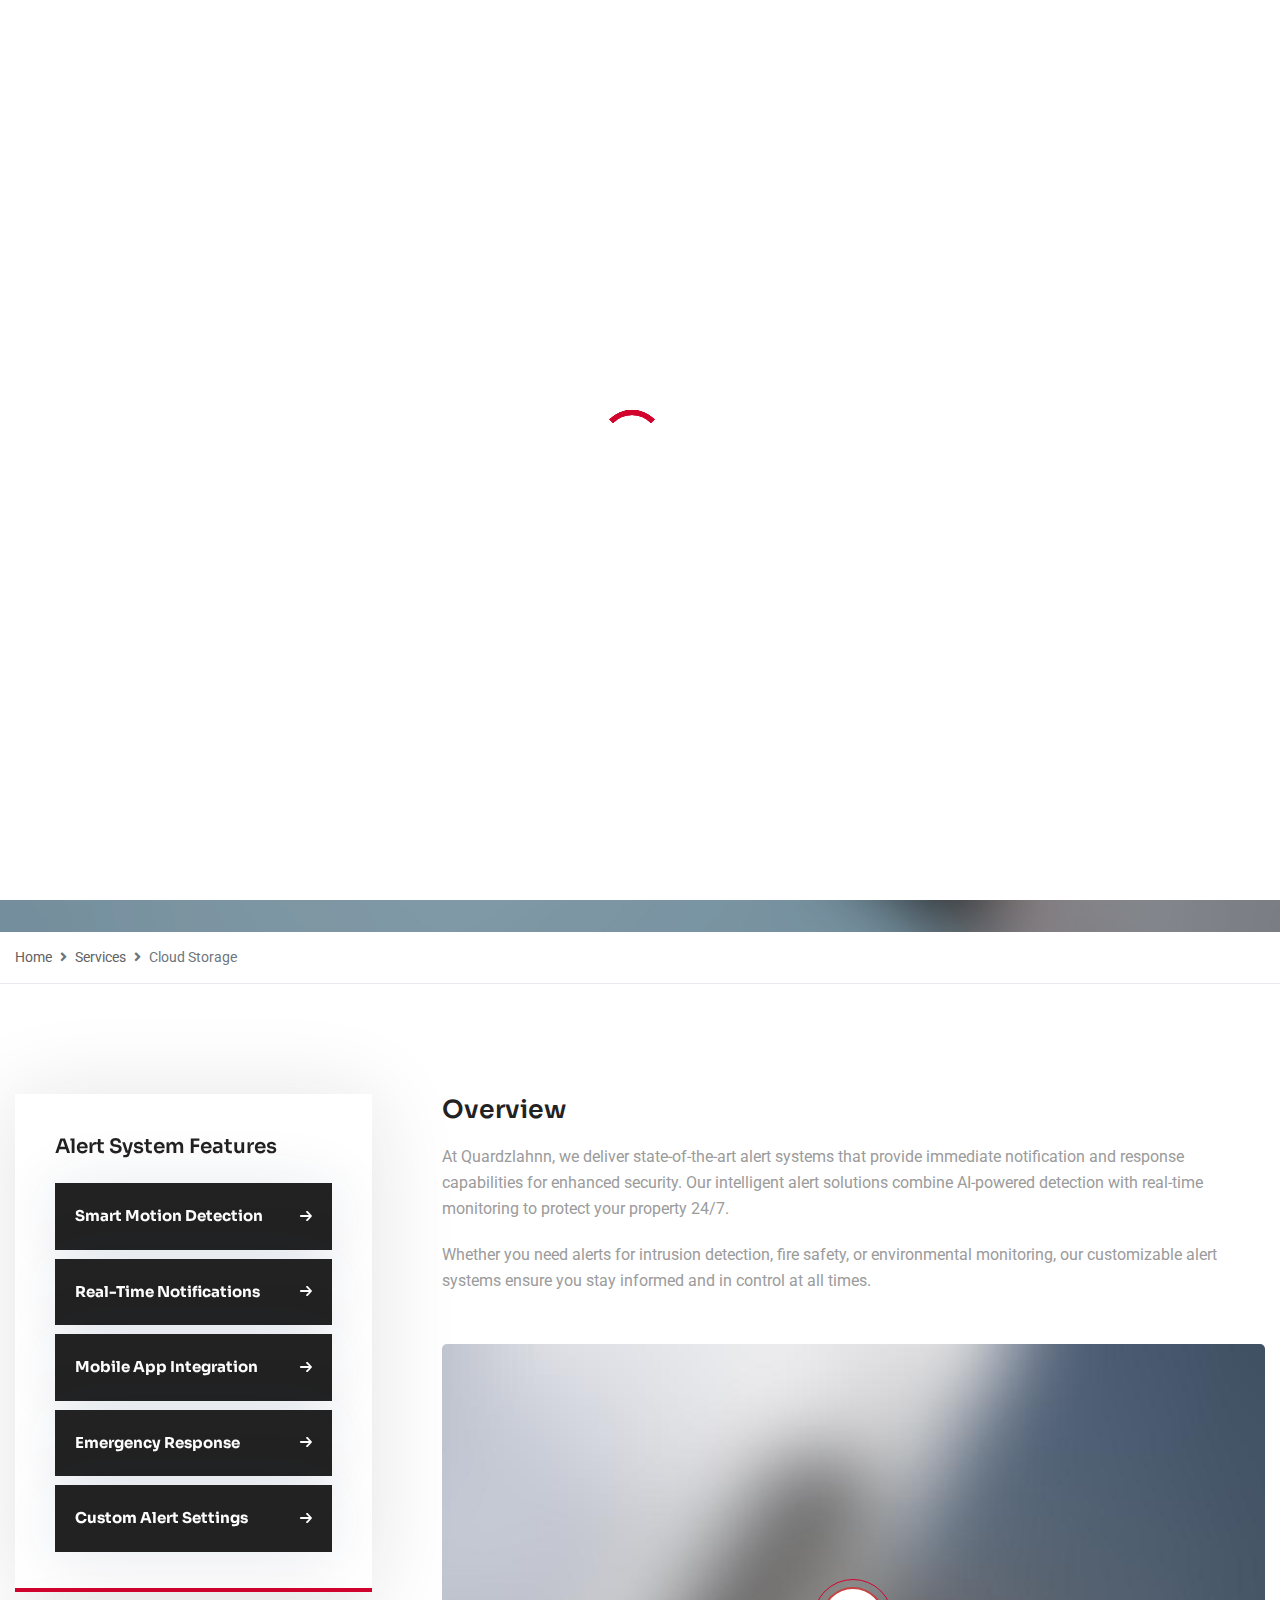
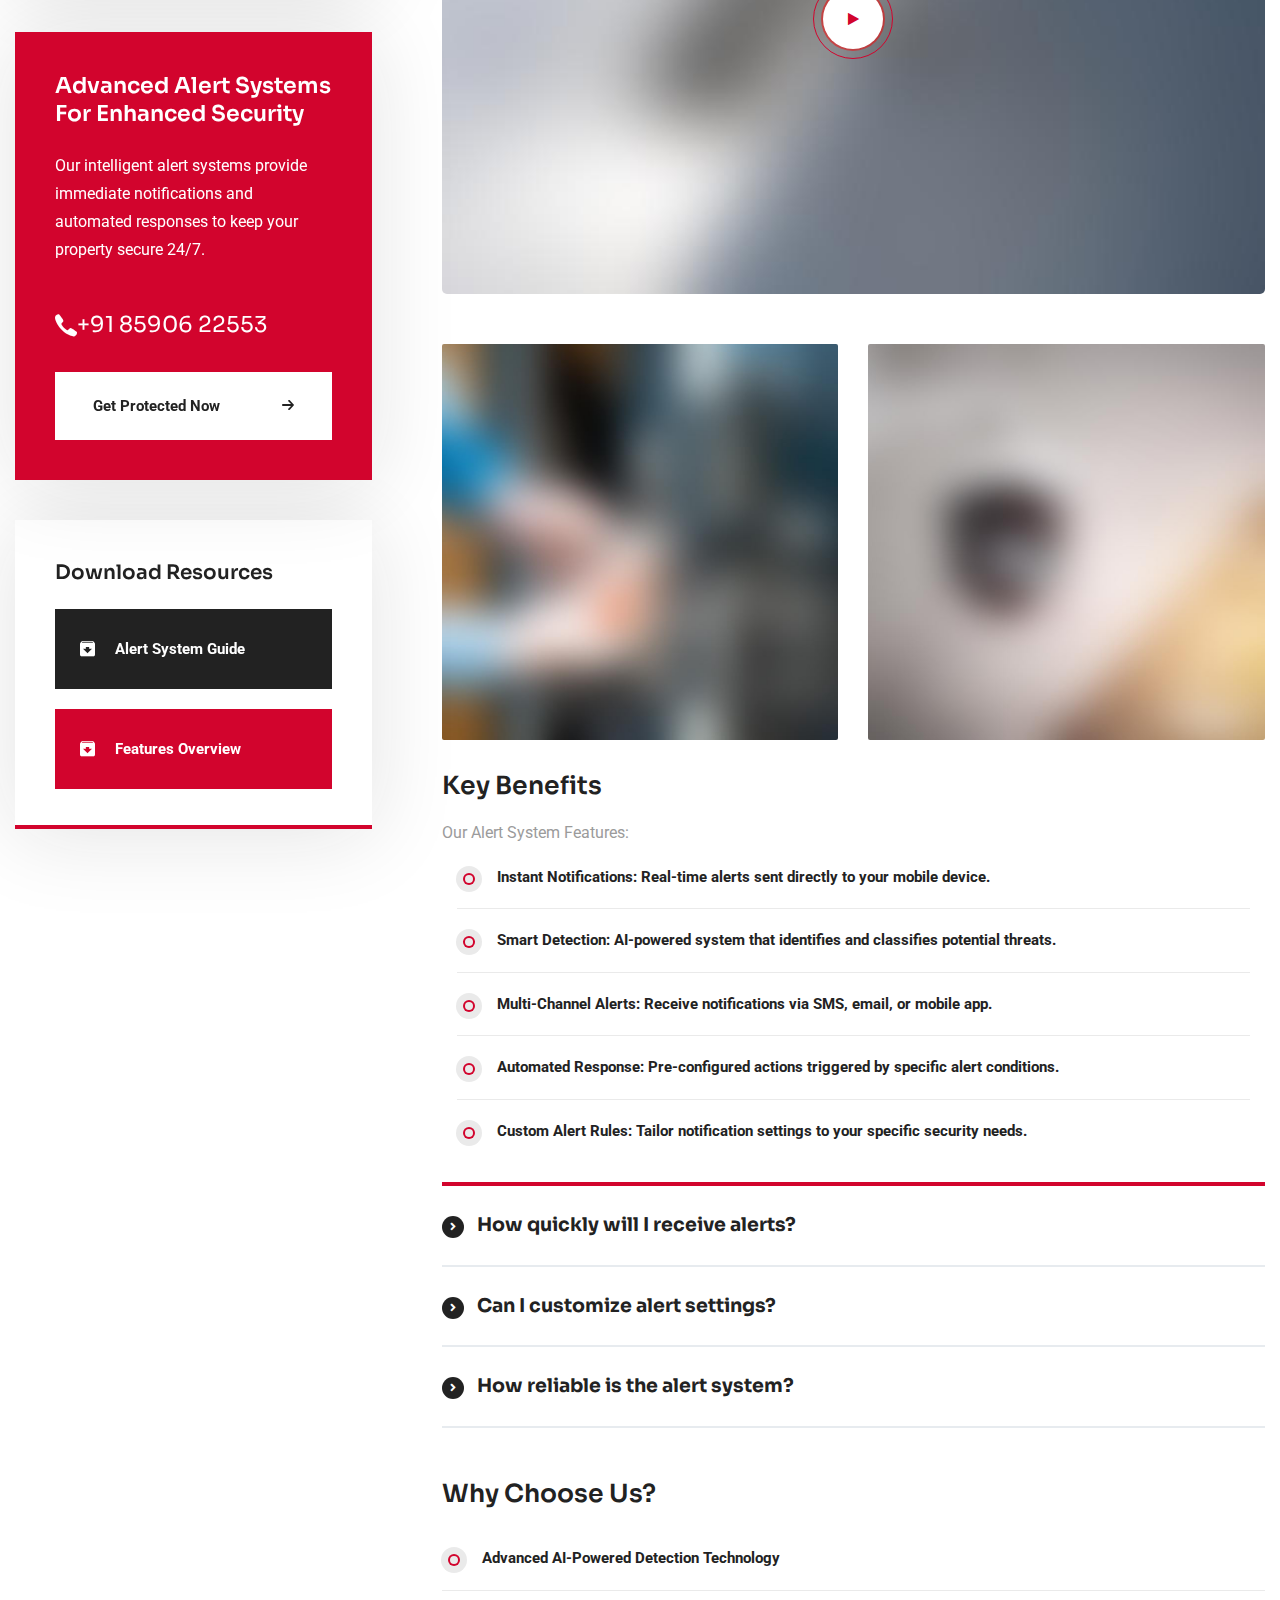
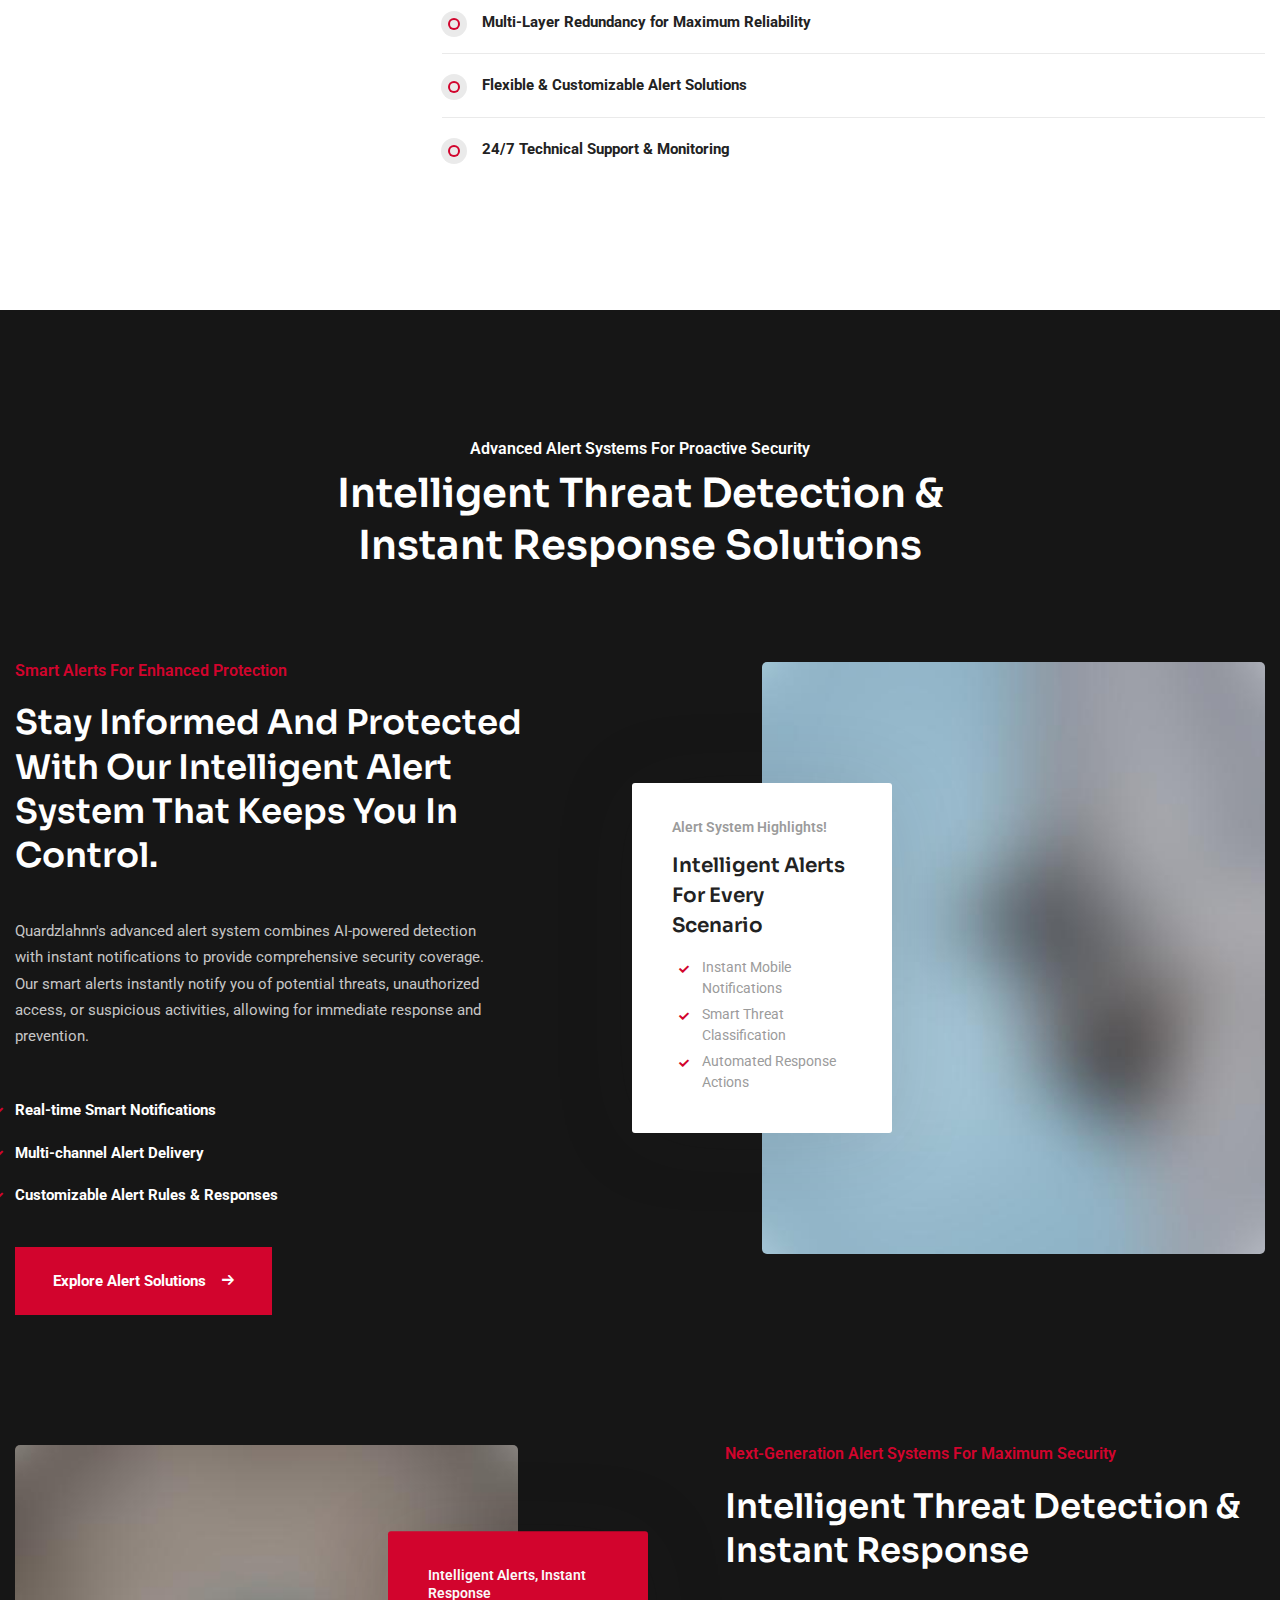
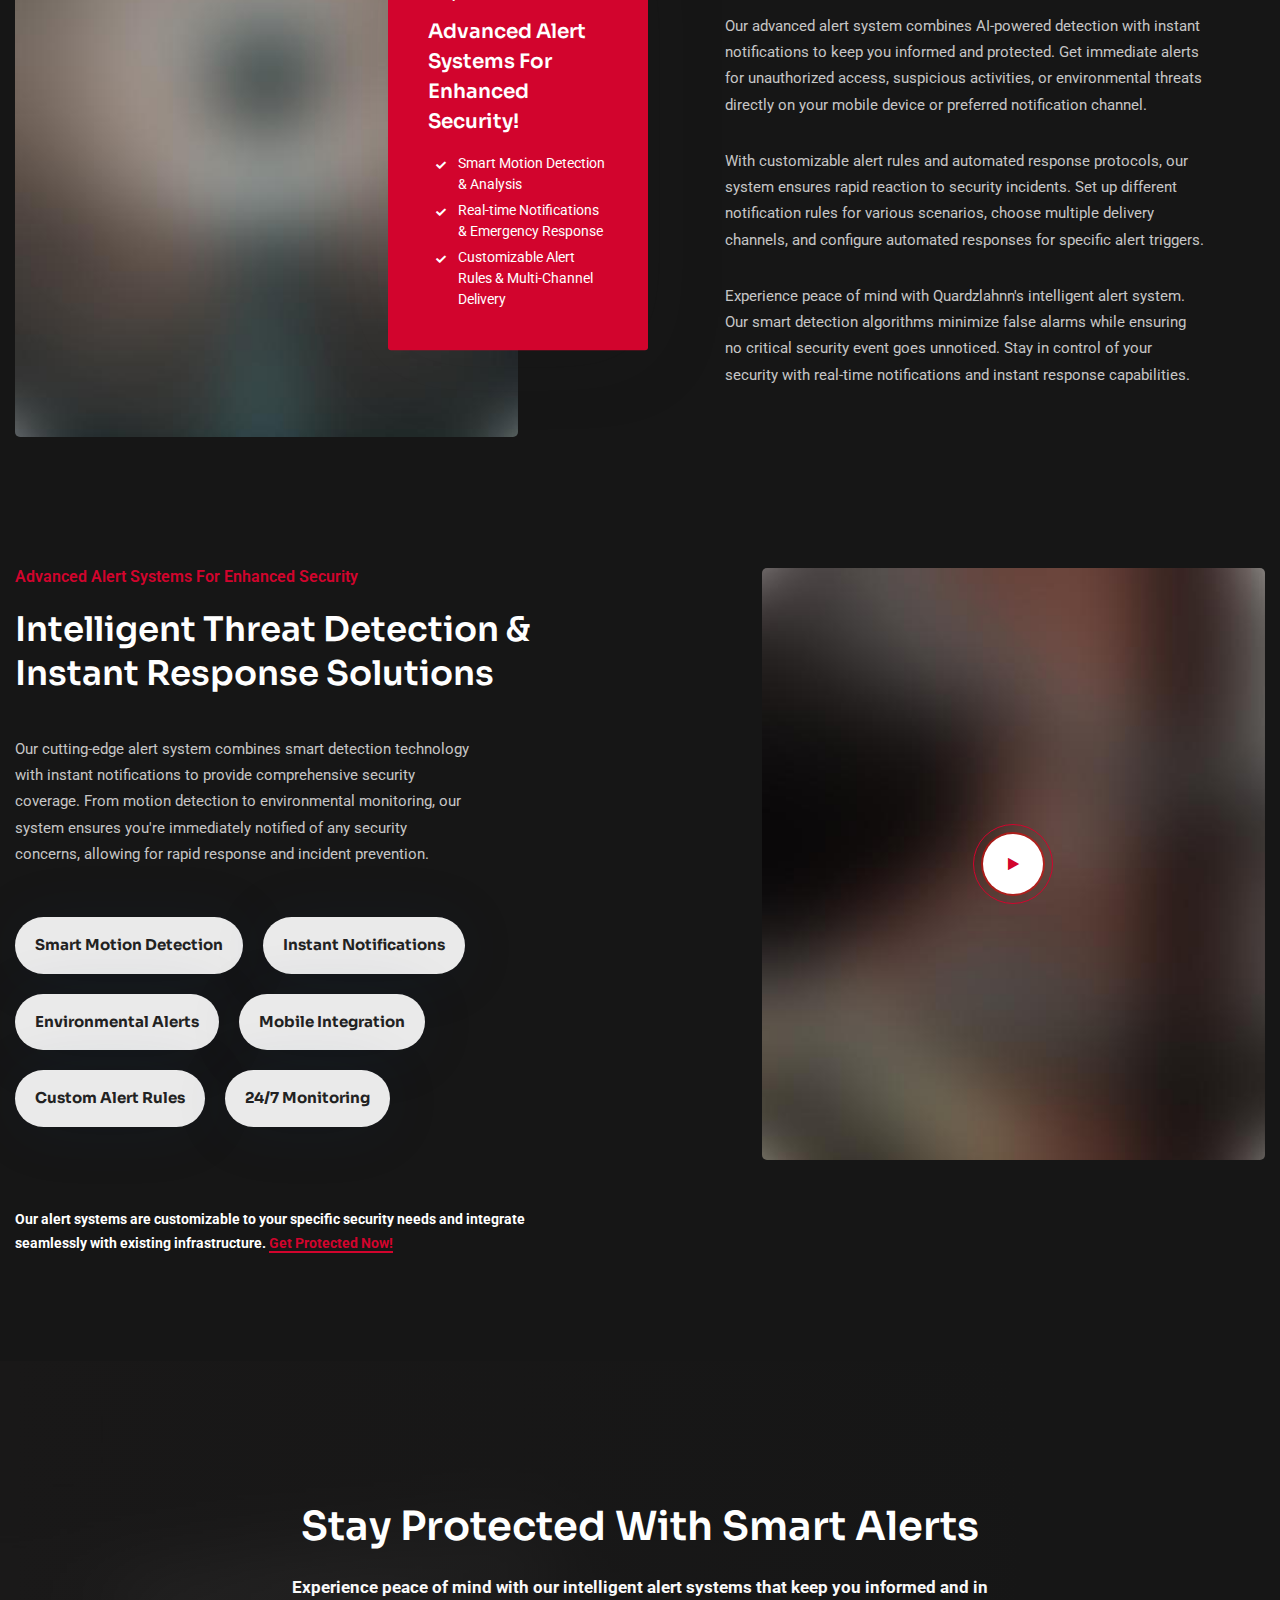
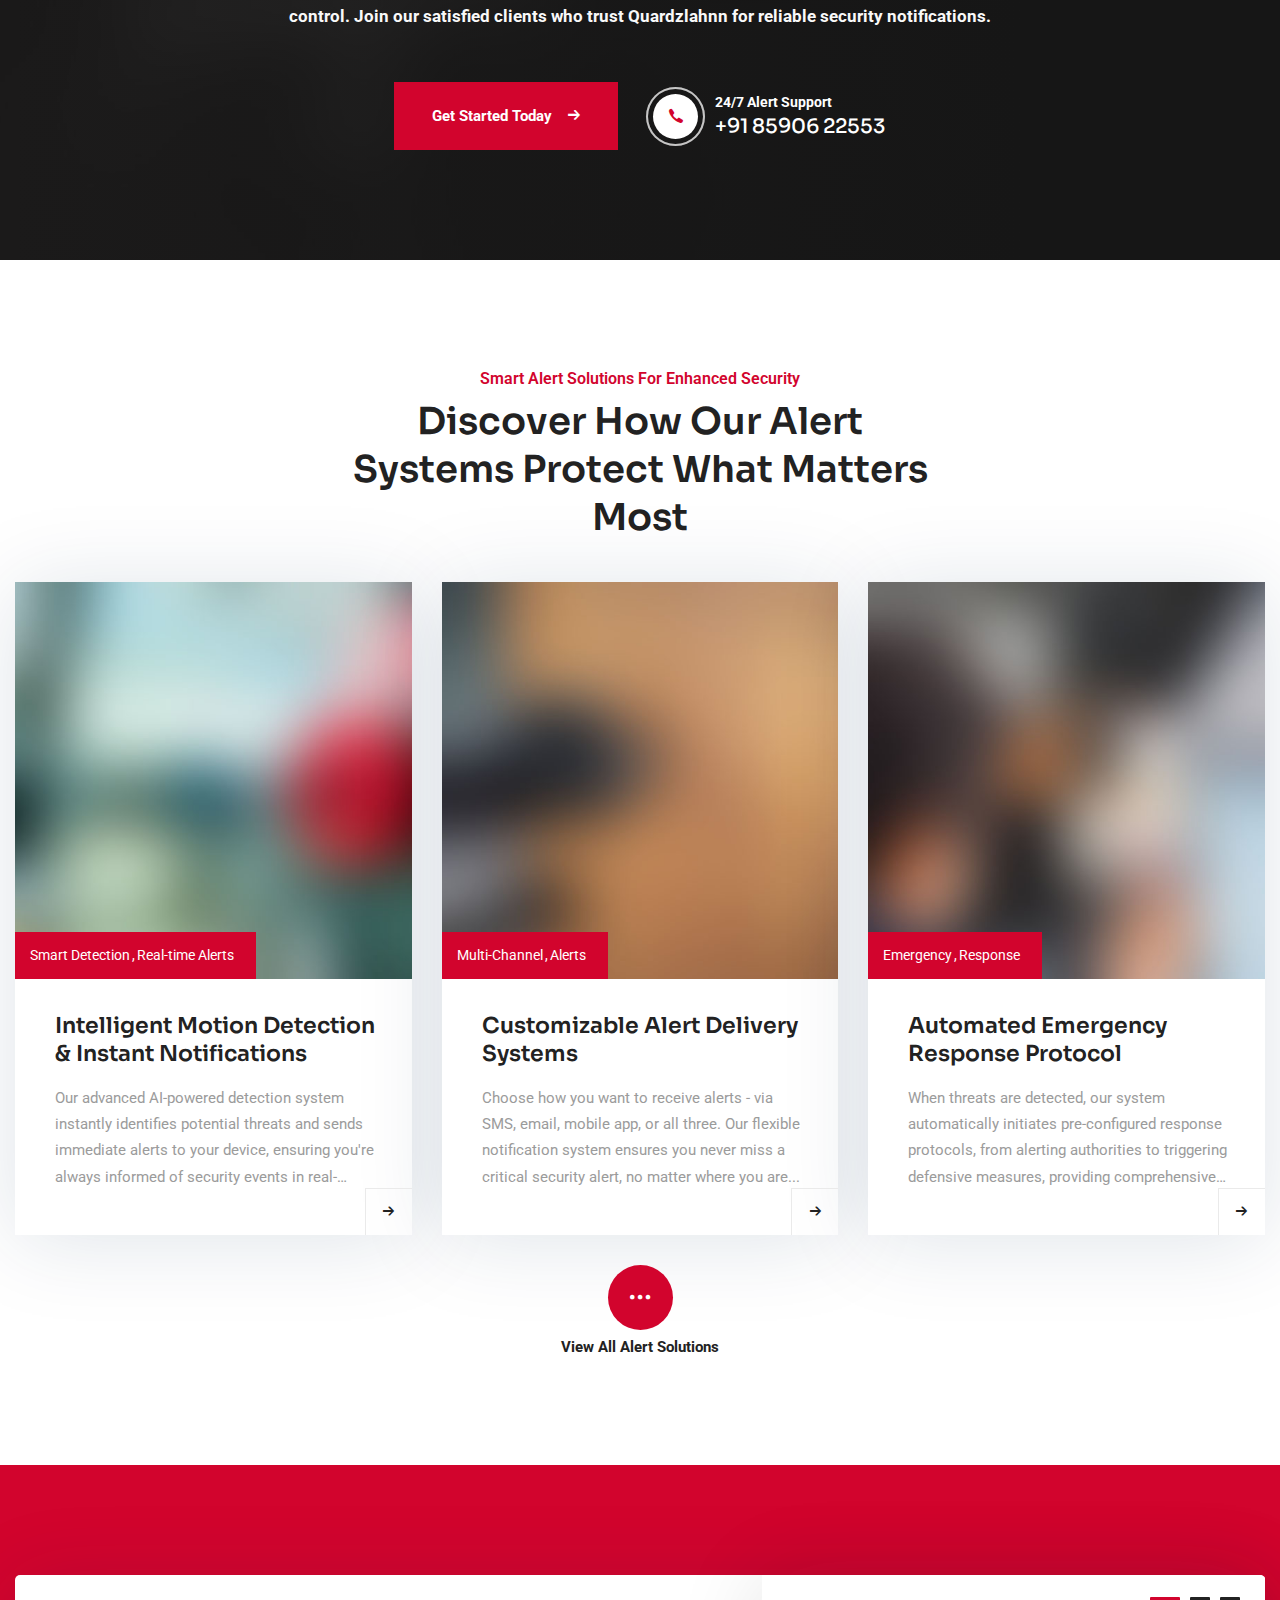
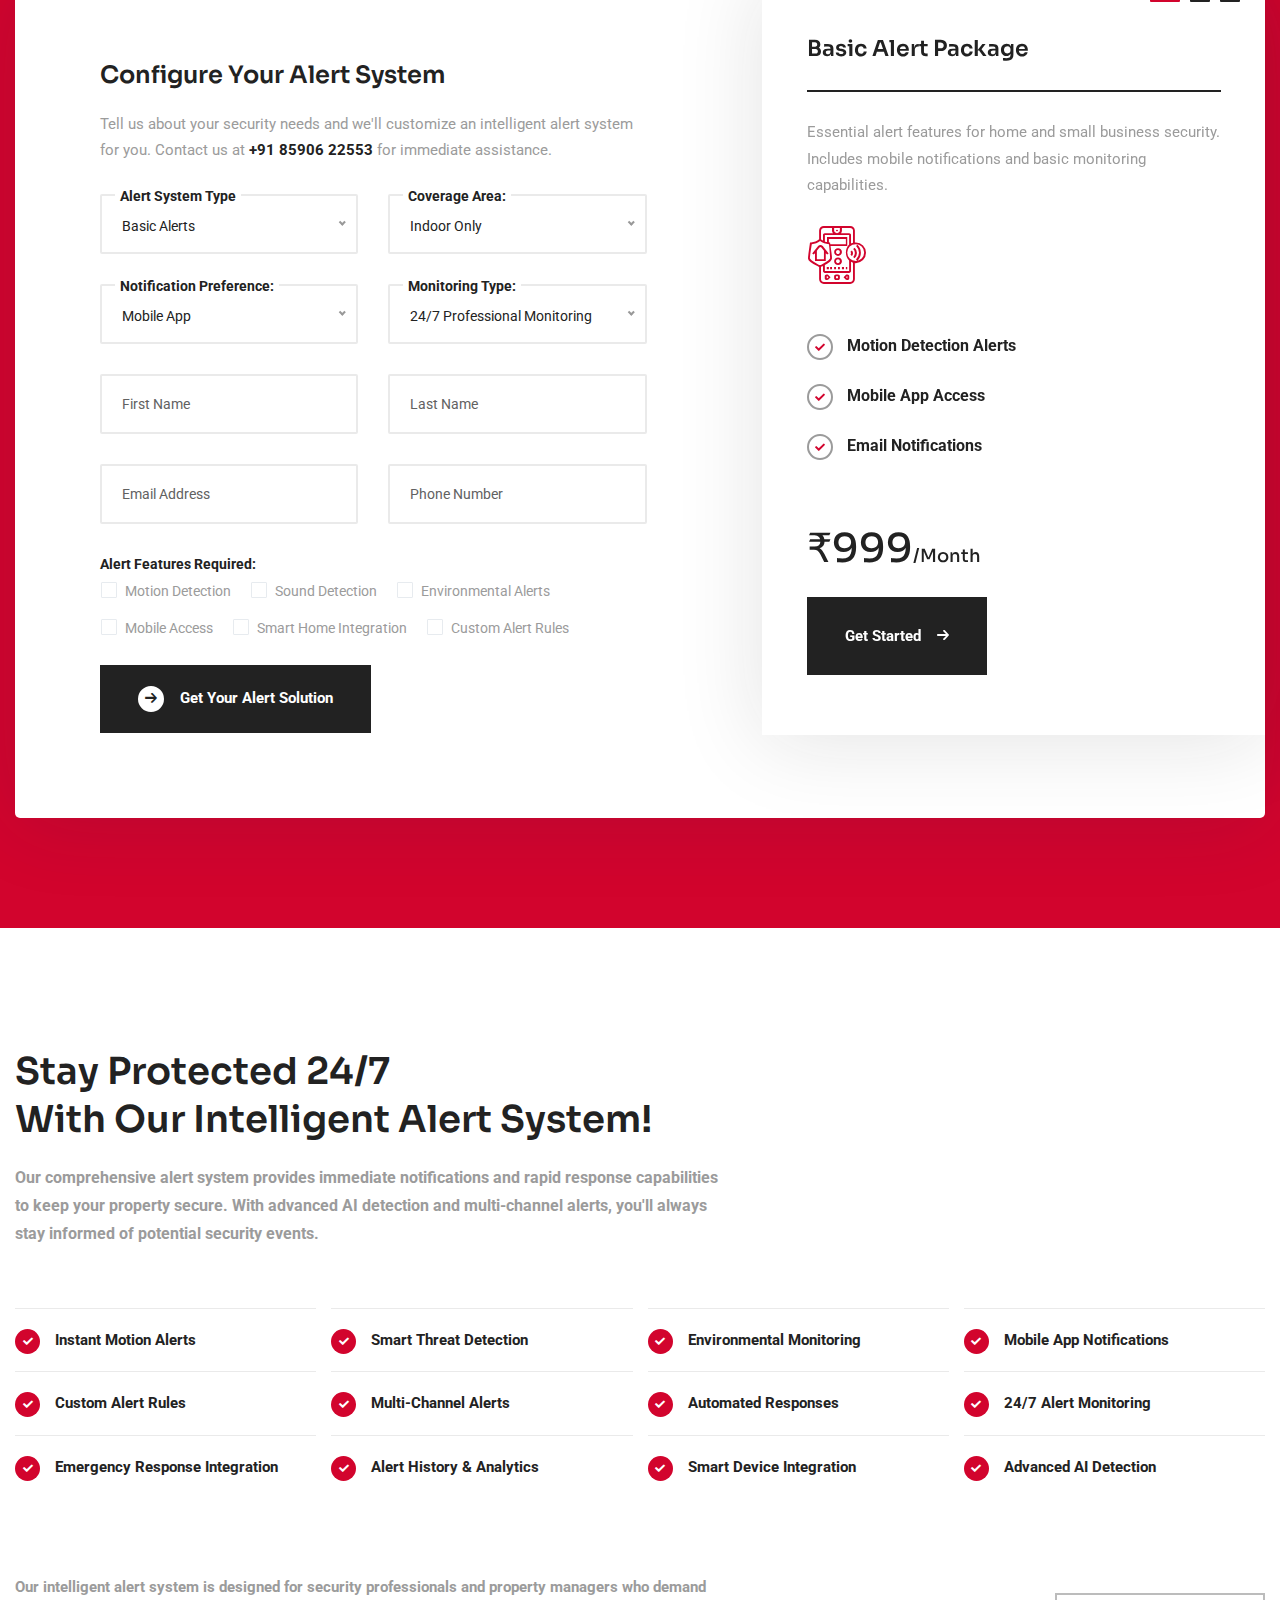
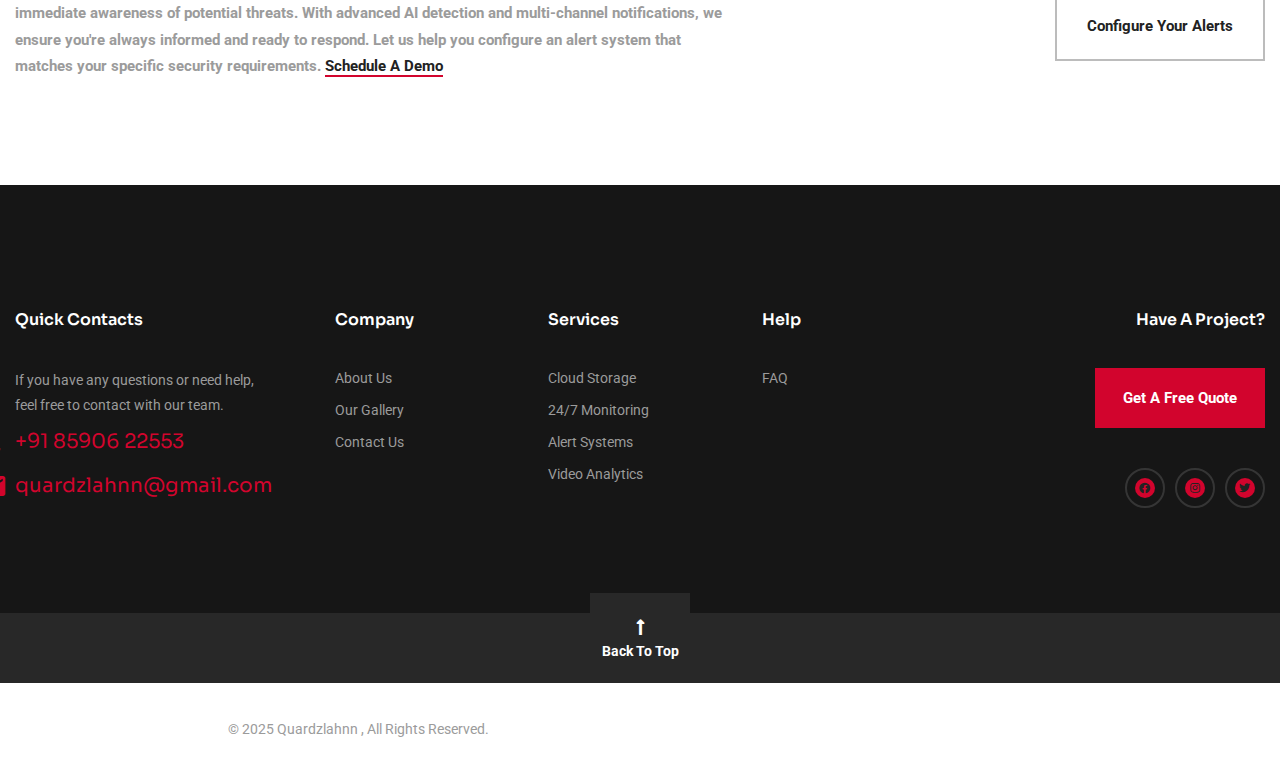
<file: alert-system.html>
<!DOCTYPE html>
<html lang="en">

<head>
  <meta charset="UTF-8" />
  <meta name="viewport" content="width=device-width, initial-scale=1.0" />
  <meta http-equiv="X-UA-Compatible" content="ie=edge" />
  <meta name="description" content="Sekure - Security Systems HTML5 Template">
  <link href="assets/images/favicon/favicon.png" rel="icon">
  <title>Cloud Storage - Quardzlahnn</title>

  <link rel="stylesheet"
    href="https://fonts.googleapis.com/css2?family=Sora:wght@400;500;600;700&family=Roboto:wght@400;700&display=swap">
  <link rel="stylesheet" href="https://use.fontawesome.com/releases/v5.15.1/css/all.css">
  <link rel="stylesheet" href="assets/css/libraries.css">
  <link rel="stylesheet" href="assets/css/style.css">
  <link rel="stylesheet" href="https://cdnjs.cloudflare.com/ajax/libs/font-awesome/4.7.0/css/font-awesome.min.css"> <!-- fontawesome-->
</head>

<body>
  <div class="wrapper">
    <div class="preloader">
      <div class="loading"><span></span><span></span><span></span><span></span></div>
    </div><!-- /.preloader -->

    <!-- =========================
        Header
    =========================== -->
    <header class="header header-transparent header-layout1">
      <nav class="navbar navbar-expand-lg sticky-navbar">
        <div class="container-fluid">
          <a class="navbar-brand" href="index.html">
            <img src="assets/images/logo/logo-light.png" class="logo-light" alt="logo"
              style="width: 280px; height: auto;">
            <img src="assets/images/logo/logo-dark.png" class="logo-dark" alt="logo"
              style="width: 280px; height: auto;">
          </a>
          <button class="navbar-toggler" type="button">
            <span class="menu-lines"><span></span></span>
          </button>
          <div class="collapse navbar-collapse" id="mainNavigation">
            <ul class="navbar-nav mx-auto">
              <li class="nav__item">
                <a href="index.html" class="nav__item-link">Home</a>
              </li>
              <li class="nav__item has-dropdown">
                <a href="index.html" data-toggle="dropdown" class="dropdown-toggle nav__item-link">Company</a>
                <ul class="dropdown-menu">
                  <li class="nav__item">
                    <a href="about-us.html" class="nav__item-link">About Us</a>
                  </li>
                  <!-- <li class="nav__item">
                    <a href="index.html" class="nav__item-link">How It Works</a>
                  </li>
                  <li class="nav__item">
                    <a href="index.html" class="nav__item-link">Leadership Team</a>
                  </li>
                  <li class="nav__item">
                    <a href="index.html" class="nav__item-link">Awards & Recognition</a>
                  </li>
                  <li class="nav__item">
                    <a href="index.html" class="nav__item-link">Customers' Reviews</a>
                  </li>
                  <li class="nav__item">
                    <a href="index.html" class="nav__item-link">Packages & Pricing</a>
                  </li>
                  <li class="nav__item">
                    <a href="index.html" class="nav__item-link">Our Locations</a>
                  </li> -->
                  <li class="nav__item">
                    <a href="faqs.html" class="nav__item-link">Help & FAQs</a>
                  </li>
                  <li class="nav__item">
                    <a href="contact-us.html" class="nav__item-link">contact us</a>
                  </li>
                  <!-- <li class="nav__item">
                    <a href="index.html" class="nav__item-link">Careers</a>
                  </li> -->
                </ul>
              </li>
              <li class="nav__item has-dropdown">
                <a href="index.html" data-toggle="dropdown" class="dropdown-toggle nav__item-link active">Services</a>
                <ul class="dropdown-menu">
                  <li class="nav__item">
                    <div class="row mx-0">
                      <div class="col-sm-6 dropdown-menu-col">
                        <ul class="nav flex-column">
                          <li class="nav__item">
                            <a class="nav__item-link active" href="index.html">Cloud Storage</a>
                          </li>
                          <li class="nav__item">
                            <a class="nav__item-link" href="./24x7-Monitoring.html">24/7 Monitoring</a>
                          </li>
                          <li class="nav__item">
                            <a class="nav__item-link" href="./alert-system.html">Alert Systems</a>
                          </li>
                          <!--<!-- <li class="nav__item">
                            <a class="nav__item-link" href="index.html">Video Analytics</a>
                          </li> --> -->
                        </ul>
                      </div>
                    </div>
                  </li>
                </ul>
              </li>
              <!-- <li class="nav__item has-dropdown">
                <a href="index.html" data-toggle="dropdown" class="dropdown-toggle nav__item-link">Industries</a>
                <ul class="dropdown-menu ">
                  <li class="nav__item">
                    <div class="row mx-0">
                      <div class="col-sm-6 dropdown-menu-col">
                        <ul class="nav flex-column">
                          <li class="nav__item">
                            <a class="nav__item-link" href="index.html">Pharmaceutic & Biotech</a>
                          </li>
                          <li class="nav__item">
                            <a class="nav__item-link" href="index.html">Manufacturing & Logistics</a>
                          </li>
                          <li class="nav__item">
                            <a class="nav__item-link" href="index.html">Healthcare Buildings</a>
                          </li>
                          <li class="nav__item">
                            <a class="nav__item-link" href="index.html">Commercial Buildings</a>
                          </li>
                          <li class="nav__item">
                            <a class="nav__item-link" href="index.html"> Finance & Banking</a>
                          </li>
                          <li class="nav__item">
                            <a class="nav__item-link" href="index.html">Office Buildings</a>
                          </li>
                        </ul>
                      </div>
                    </div>
                  </li>
                </ul>
              </li> -->
              <li class="nav__item d-block d-lg-none">
                <a href="https://cctvconnect.com/sign-in" class="nav__item-link">Login</a>
              </li>
            </ul>
            <button class="close-mobile-menu d-block d-lg-none"><i class="fas fa-times"></i></button>
          </div>
          <ul class="navbar-actions d-none d-xl-flex align-items-center list-unstyled mb-0">
            <li>
              <div class="phone__number">
                <div class="phone__icon">
                  <i class="icon-phone"></i>
                </div>
                <div>
                  <a class="phone__link d-block" href="tel:+91 85906 22553">+91 85906 22553</a>
                  <a class="email__link d-block" href="mailto:quardzlahnn@gmail.com">quardzlahnn@gmail.com</a>
                </div>
              </div>
            </li>
            <li>
              <a href="https://cctvconnect.com/sign-in" class="btn btn__primary">
                <span>Login</span>
                <i class="icon-arrow-right"></i>
              </a>
            </li>
          </ul>
        </div>
      </nav>
    </header><!-- /.Header -->

    <!-- ========================
       page title 
    =========================== -->
    <section class="page-title-layout2 page-title-light bg-overlay">
      <div class="bg-img"><img src="assets/images/page-titles/6.jpg" alt="background"></div>
      <div class="container">
        <div class="row">
          <div class="col-sm-12 col-md-12 col-lg-12 col-xl-7">
            <h1 class="pagetitle__heading">Intelligent Alert Systems for Enhanced Security</h1>
            <p class="pagetitle__desc">Stay informed and protected with our advanced alert systems. Get instant notifications, 
                smart threat detection, and automated emergency responses—keeping your property secure 24/7.</p>
            <div class="d-flex flex-wrap align-items-center">
              <a href="pricing.html" class="btn btn__primary mr-30">
                <span>Secure My
                <i class="icon-arrow-right"></i>
              </a>
            </div>
          </div><!-- /.col-xl-6 -->
        </div><!-- /.row -->
      </div><!-- /.container -->
    </section><!-- /.page-title -->
    <div class="breadcrumb-area border-bottom">
      <div class="container">
        <div class="row">
          <div class="col-12">
            <nav>
              <ol class="breadcrumb  mb-0">
                <li class="breadcrumb-item"><a href="index.html">Home</a></li>
                <li class="breadcrumb-item"><a href="services.html">Services</a></li>
                <li class="breadcrumb-item active" aria-current="page">Cloud Storage </li>
              </ol>
            </nav>
          </div><!-- /.col-12 -->
        </div><!-- /.row -->
      </div><!-- /.container -->
    </div><!-- /.breadcrumb-area -->

    <section class="pb-80">
      <div class="container">
        <div class="row">
          <div class="col-sm-12 col-md-12 col-lg-4">
            <aside class="sidebar has-marign-right sticky-top mb-30">
              <div class="widget widget-categories">
                <h5 class="widget__title">Alert System Features</h5>
                <div class="widget-content">
                  <ul class="list-unstyled mb-0">
                    <li><a href="#"><span>Smart Motion Detection</span><i class="icon-arrow-right"></i></a></li>
                    <li><a href="#"><span>Real-time Notifications</span><i class="icon-arrow-right"></i></a></li>
                    <li><a href="#"><span>Mobile App Integration</span><i class="icon-arrow-right"></i></a></li>
                    <li><a href="#"><span>Emergency Response</span><i class="icon-arrow-right"></i></a></li>
                    <li><a href="#"><span>Custom Alert Settings</span><i class="icon-arrow-right"></i></a></li>
                  </ul>
                </div><!-- /.widget-content -->
              </div><!-- /.widget-categories -->
              <div class="widget widget-help bg-overlay bg-overlay-primary">
                <div class="bg-img"><img src="assets/images/banners/5.jpg" alt="background"></div>
                <div class="widget-content">
                  <h4 class="widget__title">Advanced Alert Systems for Enhanced Security</h4>
                  <p class="widget__desc mb-50">Our intelligent alert systems provide immediate notifications and 
                    automated responses to keep your property secure 24/7.
                  </p>
                  <a href="tel:+918590622553" class="phone__number">
                    <i class="icon-phone"></i> <span>+91 85906 22553</span>
                  </a>
                  <a href="#" class="btn btn__white btn__xl btn__block justify-content-between">
                    <span>Get Protected Now</span>
                    <i class="icon-arrow-right"></i>
                  </a>
                </div><!-- /.widget-content -->
              </div><!-- /.widget-help -->
              <div class="widget widget-download">
                <div class="widget-content">
                  <h4 class="widget__title">Download Resources</h4>
                  <a href="#" class="btn btn__secondary btn__block mb-20">
                    <i class="icon-download"></i>
                    <span>Alert System Guide</span>
                  </a>
                  <a href="#" class="btn btn__primary btn__block">
                    <i class="icon-download"></i>
                    <span>Features Overview</span>
                  </a>
                </div><!-- /.widget-content -->
              </div><!-- /.widget-download -->
            </aside><!-- /.sidebar -->
          </div><!-- /.col-lg-4 -->
          <div class="col-sm-12 col-md-12 col-lg-8">
            <div class="text-block mb-50">
              <h5 class="text-block__title">Overview</h5>
              <p class="text-block__desc mb-20">At Quardzlahnn, we deliver state-of-the-art alert systems that provide immediate notification and response capabilities for enhanced security. Our intelligent alert solutions combine AI-powered detection with real-time monitoring to protect your property 24/7.</p>
              <p class="text-block__desc mb-20">Whether you need alerts for intrusion detection, fire safety, or environmental monitoring, our customizable alert systems ensure you stay informed and in control at all times.</p>
            </div><!-- /.text-block -->

            <div class="video-banner-layout3 mb-50">
              <img src="assets/images/banners/8.jpg" alt="banner">
              <a class="video__btn video__btn-white popup-video" href="https://www.youtube.com/watch?v=nrJtHemSPW4">
                <div class="video__player">
                  <i class="fa fa-play"></i>
                </div>
              </a>
            </div><!-- /.video-banner -->

            <!-- /.text-block -->

            <section class="gallery py-0">
              <div class="row">
                <div class="col-sm-6">
                  <div class="gallery-img">
                    <a class="popup-gallery-item" href="assets/images/gallery/4.jpg"><i class="fas fa-plus"></i></a>
                    <img src="assets/images/gallery/4.jpg" alt="gallery img">
                  </div><!-- /.gallery-img -->
                </div><!-- /.col-6 -->
                <div class="col-sm-6">
                  <div class="gallery-img">
                    <a class="popup-gallery-item" href="assets/images/gallery/5.jpg"><i class="fas fa-plus"></i></a>
                    <img src="assets/images/gallery/5.jpg" alt="gallery img">
                  </div><!-- /.gallery-img -->
                </div><!-- /.col-6 -->
              </div><!-- /.row -->
            </section><!-- /.gallery -->

            <div class="text-block mb-50">
              <h5 class="text-block__title">Key Benefits</h5>
              <p class="text-block__desc mb-20">Our Alert System Features:
                <div class="col-sm-12">
                    <ul class="list-items-layout1 list-unstyled">
                      <li class="list__item">
                        Instant Notifications: Real-time alerts sent directly to your mobile device.
                      </li>
                      <li class="list__item">
                        Smart Detection: AI-powered system that identifies and classifies potential threats.
                      </li>
                      <li class="list__item">
                        Multi-Channel Alerts: Receive notifications via SMS, email, or mobile app.
                      </li>
                      <li class="list__item">
                        Automated Response: Pre-configured actions triggered by specific alert conditions.
                      </li>
                      <li class="list__item">
                        Custom Alert Rules: Tailor notification settings to your specific security needs.
                      </li>
                    </ul>
                  </div>
                </p>
              <div class="accordion" id="accordion1">
                <div class="accordion-item">
                  <div class="accordion-item__header" data-toggle="collapse" data-target="#collapse1">
                    <a class="accordion-item__title" href="#">How quickly will I receive alerts?</a>
                  </div><!-- /.accordion-item-header -->
                  <div id="collapse1" class="collapse" data-parent="#accordion1">
                    <div class="accordion-item__body">
                      <p>Our alert system delivers notifications within seconds of detecting an event. The exact timing may vary based on your internet connection and notification method chosen.</p>
                    </div><!-- /.accordion-item-body -->
                  </div>
                </div><!-- /.accordion-item -->
                <div class="accordion-item">
                  <div class="accordion-item__header" data-toggle="collapse" data-target="#collapse2">
                    <a class="accordion-item__title" href="#">Can I customize alert settings?</a>
                  </div><!-- /.accordion-item-header -->
                  <div id="collapse2" class="collapse" data-parent="#accordion1">
                    <div class="accordion-item__body">
                      <p>Yes, our system offers full customization of alert rules, notification methods, and response actions. You can set different rules for different times of day and specific security zones.</p>
                    </div><!-- /.accordion-item-body -->
                  </div>
                </div><!-- /.accordion-item -->
                <div class="accordion-item">
                  <div class="accordion-item__header" data-toggle="collapse" data-target="#collapse3">
                    <a class="accordion-item__title" href="#">How reliable is the alert system?</a>
                  </div><!-- /.accordion-item-header -->
                  <div id="collapse3" class="collapse" data-parent="#accordion1">
                    <div class="accordion-item__body">
                      <p>Our alert system operates with 99.99% reliability. We use redundant systems and backup notification channels to ensure you never miss a critical alert.</p>
                    </div><!-- /.accordion-item-body -->
                  </div>
                </div><!-- /.accordion-item -->
              </div><!-- /.accordion -->
            </div><!-- /.text-block -->
            <div class="text-block mb-30">
              <h5 class="text-block__title">Why Choose Us?</h5>
              <div class="row">
                <div class="col-sm-12 ">
                  <p class="text-block__desc mb-20"> <ul class="list-items-layout1 list-unstyled">
                    <li class="list__item">
                        Advanced AI-Powered Detection Technology
                    </li>
                    <li class="list__item">
                        Multi-Layer Redundancy for Maximum Reliability
                    </li>
                    <li class="list__item">
                        Flexible & Customizable Alert Solutions
                    </li>
                    <li class="list__item">
                        24/7 Technical Support & Monitoring
                    </li>
                  </ul> </p>
                </div><!-- /.col-md-6 -->
               <!-- /.col-md-6 -->
              </div><!-- /.row -->
            </div><!-- /.text-block -->
          </div><!-- /.col-lg-8 -->
        </div><!-- /.row -->
      </div><!-- /.container -->
    </section>

    <!-- ========================
      About Layout 3
    =========================== -->
    <section class="about-layout3 bg-dark pt-130 pb-90">
      <div class="container">
        <div class="row">
          <div class="col-sm-12 col-md-12 col-lg-6 offset-lg-3">
            <div class="heading-layout2 heading-light text-center mb-90">
              <h2 class="heading__subtitle">Advanced Alert Systems for Proactive Security</h2>
              <h3 class="heading__title">Intelligent Threat Detection & Instant Response Solutions</h3>
            </div><!-- /.heading -->
          </div><!-- /.col-lg-6 -->
        </div><!-- /.row -->
        <div class="row">
          <div class="col-sm-12 col-md-12 col-lg-7 col-xl-6">
            <div class="about__text">
              <div class="heading-layout1 heading-light mb-50">
                <h2 class="heading__subtitle color-primary">Smart Alerts for Enhanced Protection</h2>
                <h3 class=" heading__title mb-40">Stay informed and protected with our intelligent alert system that keeps you in control.</h3>
                <p class="heading__desc">Quardzlahnn's advanced alert system combines AI-powered detection with instant notifications to provide comprehensive security coverage. Our smart alerts instantly notify you of potential threats, unauthorized access, or suspicious activities, allowing for immediate response and prevention.</p>
              </div><!-- /heading -->
              <ul class="list-items-layout5 list-items-light list-unstyled mb-40">
                <li class="list__item">Real-time Smart Notifications</li>
                <li class="list__item">Multi-channel Alert Delivery</li>
                <li class="list__item">Customizable Alert Rules & Responses</li>
              </ul>
              <a href="#" class="btn btn__primary btn__primary-style2 btn__xl mb-40">
                <span>Explore Alert Solutions</span>
                <i class=" icon-arrow-right"></i>
              </a>
            </div>
          </div><!-- /.col-xl-6 -->
          <div class="col-sm-12 col-md-12 col-lg-5 col-xl-5 offset-xl-1">
            <div class="about__img">
              <img src="assets/images/about/4.jpg" alt="about">
              <div class="cta-banner">
                <h3 class="cta__subtitle">Alert System Highlights!</h3>
                <h4 class="cta__title">Intelligent Alerts for Every Scenario</h4>
                <ul class="list-items-layout5 list-unstyled mb-0">
                  <li class="list__item">Instant Mobile Notifications</li>
                  <li class="list__item">Smart Threat Classification</li>
                  <li class="list__item">Automated Response Actions</li>
                </ul>
              </div>
            </div><!-- /.about__img -->
          </div><!-- /.col-xl-5 -->
        </div><!-- /.row -->
      </div><!-- /.container -->
    </section><!-- /.About Layout 3 -->
    <!-- ========================
      About Layout 4
    =========================== -->
    <section class="about-layout4 bg-dark pt-0 pb-120">
      <div class="container">
        <div class="row">
          <div class="col-sm-12 col-md-12 col-lg-5 col-xl-5">
            <div class="about__img">
              <img src="assets/images/about/5.jpg" alt="about">
              <div class="cta-banner cta-banner-primary">
                <h3 class="cta__subtitle">Intelligent Alerts, Instant Response</h3>
                <h4 class="cta__title">Advanced Alert Systems for Enhanced Security!</h4>
                <ul class="list-items-layout5 list-unstyled mb-0">
                  <li class="list__item">Smart Motion Detection & Analysis</li>
                  <li class="list__item">Real-time Notifications & Emergency Response</li>
                  <li class="list__item">Customizable Alert Rules & Multi-Channel Delivery</li>
                </ul>
              </div>
            </div><!-- /.about__img -->
          </div><!-- /.col-xl-5 -->
          <div class="col-sm-12 col-md-12 col-lg-7 col-xl-6 offset-xl-1">
            <div class="about__text">
              <div class="heading-layout1 heading-light mb-60">
                <h2 class="heading__subtitle color-primary">Next-Generation Alert Systems for Maximum Security</h2>
                <h3 class="heading__title mb-40">Intelligent Threat Detection & Instant Response</h3>
                <p class="heading__desc mb-30">Our advanced alert system combines AI-powered detection with instant notifications to keep you informed and protected. Get immediate alerts for unauthorized access, suspicious activities, or environmental threats directly on your mobile device or preferred notification channel.</p>
                <p class="heading__desc mb-30">With customizable alert rules and automated response protocols, our system ensures rapid reaction to security incidents. Set up different notification rules for various scenarios, choose multiple delivery channels, and configure automated responses for specific alert triggers.</p>
                <p class="heading__desc mb-30">Experience peace of mind with Quardzlahnn's intelligent alert system. Our smart detection algorithms minimize false alarms while ensuring no critical security event goes unnoticed. Stay in control of your security with real-time notifications and instant response capabilities.</p>
              </div><!-- /heading -->
            </div>
          </div><!-- /.col-xl-6 -->
        </div><!-- /.row -->
      </div><!-- /.container -->
    </section><!-- /.About Layout 4 -->
    <!-- ========================
      About Layout 5
    =========================== -->
    <section class="about-layout5 bg-dark pt-0 pb-90">
      <div class="container">
        <div class="row">
          <div class="col-sm-12 col-md-12 col-lg-7 col-xl-6">
            <div class="about__text">
              <div class="heading-layout1 heading-light mb-50">
                <h2 class="heading__subtitle color-primary">Advanced Alert Systems for Enhanced Security</h2>
                <h3 class=" heading__title mb-40">Intelligent Threat Detection & Instant Response Solutions</h3>
                <p class="heading__desc">Our cutting-edge alert system combines smart detection technology with instant 
                    notifications to provide comprehensive security coverage. From motion detection to environmental 
                    monitoring, our system ensures you're immediately notified of any security concerns, allowing for 
                    rapid response and incident prevention.
                </p>
              </div><!-- /heading -->
              <div class="widget-categories p-0 mb-60">
                <div class="widget-content">
                  <ul class="list-unstyled d-flex flex-wrap mb-0">
                    <li><a href="#">Smart Motion Detection</a></li>
                    <li><a href="#">Instant Notifications</a></li>
                    <li><a href="#">Environmental Alerts</a></li>
                    <li><a href="#">Mobile Integration</a></li>
                    <li><a href="#">Custom Alert Rules</a></li>
                    <li><a href="#">24/7 Monitoring</a></li>
                  </ul>
                </div><!-- /.widget-content -->
              </div><!-- /.widget-categories -->

              <p class="font-weight-bold color-white">
                Our alert systems are customizable to your specific security needs and integrate seamlessly with existing infrastructure.
                <a href="#" class="text-underlined color-primary">Get Protected Now!</a>
              </p>
            </div>
          </div><!-- /.col-xl-6 -->
          <div class="col-sm-12 col-md-12 col-lg-5 col-xl-5 offset-xl-1">
            <div class="video-banner-layout3 mb-50">
              <img src="assets/images/about/6.jpg" alt="about">
              <a class="video__btn video__btn-white popup-video" href="https://www.youtube.com/watch?v=nrJtHemSPW4">
                <div class="video__player">
                  <i class="fa fa-play"></i>
                </div>
              </a>
            </div> <!-- /.video-banner -->
          </div><!-- /.col-xl-5 -->
        </div><!-- /.row -->
      </div><!-- /.container -->
    </section><!-- /.About Layout 5 -->

    <!-- ========================
    cta layout2
    ========================== -->
    <section class="cta-layout2 bg-overlay pt-140">
      <div class="bg-img"><img src="assets/images/banners/9.jpg" alt="banner"></div>
      <div class="container">
        <div class="row">
          <div class="col-sm-12 col-md-12 col-lg-8 offset-lg-2">
            <div class="heading-layout2 heading-light text-center mb-50">
              <h3 class="heading__title">Stay Protected with Smart Alerts
              </h3>
              <p class="heading__desc">Experience peace of mind with our intelligent alert systems that keep you informed 
                and in control. Join our satisfied clients who trust Quardzlahnn for reliable security notifications.</p>
            </div>
            <div class="d-flex flex-wrap justify-content-center align-items-center">
              <a href="#" class="btn btn__primary btn__primary-style2 btn__xl mr-30">
                <span>Get Started Today</span>
                <i class=" icon-arrow-right"></i>
              </a>
              <div class="phone__number phone__number-light">
                <div class="phone__icon">
                  <i class="icon-phone"></i>
                </div>
                <div>
                  <span class="email__link d-block">24/7 Alert Support</span>
                  <a class="phone__link d-block mt-2 mb-0" href="tel:0201061245741">+91 85906 22553</a>
                </div>
              </div>
            </div>
          </div><!-- /.col-lg-8 -->
        </div><!-- /.row -->
      </div><!-- /.container -->
    </section><!-- /.cta layout2 -->

    <!-- =========================== 
      portfolio layout2 
    ============================= -->
    <section class="portfolio-layout2">
      <div class="container">
        <div class="row">
          <div class="col-sm-12 col-md-12 col-lg-6 offset-lg-3">
            <div class="heading text-center mb-40">
              <h2 class="heading__subtitle">Smart Alert Solutions for Enhanced Security</h2>
              <h3 class="heading__title">Discover How Our Alert Systems Protect What Matters Most</h3>
            </div><!-- /.heading -->
          </div><!-- /.col-lg-6 -->
        </div><!-- /.row -->
        <div class="row">
          <!-- portfolio item #1 -->
          <div class="col-sm-6 col-md-6 col-lg-4">
            <div class="portfolio-item">
              <div class="portfolio__img">
                <img src="assets/images/portfolio/grid/1.jpg" alt="portfolio img">
              </div><!-- /.portfolio-img -->
              <div class="portfolio__body">
                <div class="portfolio__cat">
                  <a href="#">Smart Detection</a><a href="#">Real-time Alerts</a>
                </div><!-- /.portfolio-cat -->
                <div class="portfolio__info">
                  <h4 class="portfolio__title"><a href="#">Intelligent Motion Detection & Instant Notifications</a></h4>
                  <p class="portfolio__desc">Our advanced AI-powered detection system instantly identifies potential threats and sends immediate alerts to your device, ensuring you're always informed of security events in real-time...</p>
                </div>
                <div class="d-flex justify-content-end">
                  <a href="projects-single-project.html" class="btn btn__secondary">
                    <i class="icon-arrow-right"></i>
                    <span>Learn More</span>
                  </a>
                </div>
              </div><!-- /.portfolio__body -->
              <a href="projects-single-project.html" class="portfolio__readmore"> <i class="icon-arrow-right"></i></a>
            </div><!-- /.portfolio-item -->
          </div><!-- /.col-lg-4 -->
          <!-- portfolio item #2 -->
          <div class="col-sm-6 col-md-6 col-lg-4">
            <div class="portfolio-item">
              <div class="portfolio__img">
                <img src="assets/images/portfolio/grid/2.jpg" alt="portfolio img">
              </div><!-- /.portfolio-img -->
              <div class="portfolio__body">
                <div class="portfolio__cat">
                  <a href="#">Multi-Channel</a><a href="#">Alerts</a>
                </div><!-- /.portfolio-cat -->
                <div class="portfolio__info">
                  <h4 class="portfolio__title"><a href="#">Customizable Alert Delivery Systems</a></h4>
                  <p class="portfolio__desc">Choose how you want to receive alerts - via SMS, email, mobile app, or all three. Our flexible notification system ensures you never miss a critical security alert, no matter where you are...</p>
                </div>
                <div class="d-flex justify-content-end">
                  <a href="projects-single-project.html" class="btn btn__secondary">
                    <i class="icon-arrow-right"></i>
                    <span>Learn More</span>
                  </a>
                </div>
              </div><!-- /.portfolio__body -->
              <a href="projects-single-project.html" class="portfolio__readmore"> <i class="icon-arrow-right"></i></a>
            </div><!-- /.portfolio-item -->
          </div><!-- /.col-lg-4 -->
          <!-- portfolio item #3 -->
          <div class="col-sm-6 col-md-6 col-lg-4">
            <div class="portfolio-item">
              <div class="portfolio__img">
                <img src="assets/images/portfolio/grid/3.jpg" alt="portfolio img">
              </div><!-- /.portfolio-img -->
              <div class="portfolio__body">
                <div class="portfolio__cat">
                  <a href="#">Emergency</a><a href="#">Response</a>
                </div><!-- /.portfolio-cat -->
                <div class="portfolio__info">
                  <h4 class="portfolio__title"><a href="#">Automated Emergency Response Protocol</a></h4>
                  <p class="portfolio__desc">When threats are detected, our system automatically initiates pre-configured response protocols, from alerting authorities to triggering defensive measures, providing comprehensive security coverage...</p>
                </div>
                <div class="d-flex justify-content-end">
                  <a href="projects-single-project.html" class="btn btn__secondary">
                    <i class="icon-arrow-right"></i>
                    <span>Learn More</span>
                  </a>
                </div>
              </div><!-- /.portfolio__body -->
              <a href="projects-single-project.html" class="portfolio__readmore"> <i class="icon-arrow-right"></i></a>
            </div><!-- /.portfolio-item -->
          </div><!-- /.col-lg-4 -->
          <!-- portfolio item #4 -->
          <div class="col-sm-6 col-md-6 col-lg-4 portfolio-hidden">
            <div class="portfolio-item">
              <div class="portfolio__img">
                <img src="assets/images/portfolio/grid/4.jpg" alt="portfolio img">
              </div><!-- /.portfolio-img -->
              <div class="portfolio__body">
                <div class="portfolio__cat">
                  <a href="#">Mobile</a><a href="#">Integration</a>
                </div><!-- /.portfolio-cat -->
                <div class="portfolio__info">
                  <h4 class="portfolio__title"><a href="#">Seamless Mobile App Integration</a></h4>
                  <p class="portfolio__desc">Control your alert system from anywhere with our intuitive mobile app. Set custom alerts, view security status, and manage notifications all from your smartphone...</p>
                </div>
                <div class="d-flex justify-content-end">
                  <a href="projects-single-project.html" class="btn btn__secondary">
                    <i class="icon-arrow-right"></i>
                    <span>Learn More</span>
                  </a>
                </div>
              </div><!-- /.portfolio__body -->
              <a href="projects-single-project.html" class="portfolio__readmore"> <i class="icon-arrow-right"></i></a>
            </div><!-- /.portfolio-item -->
          </div><!-- /.col-lg-4 -->
          <!-- portfolio item #5 -->
          <div class="col-sm-6 col-md-6 col-lg-4 portfolio-hidden">
            <div class="portfolio-item">
              <div class="portfolio__img">
                <img src="assets/images/portfolio/grid/5.jpg" alt="portfolio img">
              </div><!-- /.portfolio-img -->
              <div class="portfolio__body">
                <div class="portfolio__cat">
                  <a href="#">Smart</a><a href="#">Analytics</a>
                </div><!-- /.portfolio-cat -->
                <div class="portfolio__info">
                  <h4 class="portfolio__title"><a href="#">Intelligent Threat Analysis & Reporting</a></h4>
                  <p class="portfolio__desc">Our system uses advanced analytics to identify patterns and potential threats, providing detailed reports and insights to help optimize your security protocols...</p>
                </div>
                <div class="d-flex justify-content-end">
                  <a href="projects-single-project.html" class="btn btn__secondary">
                    <i class="icon-arrow-right"></i>
                    <span>Learn More</span>
                  </a>
                </div>
              </div><!-- /.portfolio__body -->
              <a href="projects-single-project.html" class="portfolio__readmore"> <i class="icon-arrow-right"></i></a>
            </div><!-- /.portfolio-item -->
          </div><!-- /.col-lg-4 -->
          <!-- portfolio item #6 -->
          <div class="col-sm-6 col-md-6 col-lg-4 portfolio-hidden">
            <div class="portfolio-item">
              <div class="portfolio__img">
                <img src="assets/images/portfolio/grid/6.jpg" alt="portfolio img">
              </div><!-- /.portfolio-img -->
              <div class="portfolio__body">
                <div class="portfolio__cat">
                  <a href="#">Custom</a><a href="#">Solutions</a>
                </div><!-- /.portfolio-cat -->
                <div class="portfolio__info">
                  <h4 class="portfolio__title"><a href="#">Tailored Alert Systems for Every Need</a></h4>
                  <p class="portfolio__desc">From residential to commercial applications, our alert systems can be customized to meet your specific security requirements, ensuring optimal protection for your property...</p>
                </div>
                <div class="d-flex justify-content-end">
                  <a href="projects-single-project.html" class="btn btn__secondary">
                    <i class="icon-arrow-right"></i>
                    <span>Learn More</span>
                  </a>
                </div>
              </div><!-- /.portfolio__body -->
              <a href="projects-single-project.html" class="portfolio__readmore"> <i class="icon-arrow-right"></i></a>
            </div><!-- /.portfolio-item -->
          </div><!-- /.col-lg-4 -->
        </div><!-- /.row -->
        <div class="row">
          <div class="col-12 text-center">
            <button class="btn btn__secondary btn__link btn__loadMore loadMoreportfolio">
              <i class="icon-horizontal-dots"></i>
              <span>View All Alert Solutions</span>
            </button>
          </div><!-- /.col-12 -->
        </div><!-- /.row -->
      </div><!-- /.container -->
    </section><!-- /.portfolio layout2 -->
<!-- ==========================
    contact layout 3
=========================== -->
<section class="contact-layout3 bg-overlay bg-overlay-primary bg-overlay-primary-gradient">
  <div class="bg-img"><img src="assets/images/banners/5.jpg" alt="banner"></div>
  <div class="container">
    <div class="contact-panel p-0">
      <div class="row">
        <div class="col-sm-12 col-md-12 col-lg-7">
          <form class="contact-panel__form" method="post" action="assets/php/contact.php" id="contactForm">
            <div class="row">
              <div class="col-sm-12">
                <h4 class="contact-panel__title">Configure Your Alert System</h4>
                <p class="contact-panel__desc mb-30">Tell us about your security needs and we'll customize an intelligent alert system for you. Contact us at <strong class="color-secondary">+91 85906 22553</strong> for immediate assistance.
                </p>
              </div>
              <div class="col-sm-6 col-md-6 col-lg-6">
                <div class="form-group float-label">
                  <label for="alertType">Alert System Type</label>
                  <select id="alertType" class="form-control">
                    <option>Basic Alerts</option>
                    <option>Advanced Monitoring</option>
                    <option>Enterprise Solutions</option>
                  </select>
                </div>
              </div>
              <div class="col-sm-6 col-md-6 col-lg-6">
                <div class="form-group float-label">
                  <label for="coverage">Coverage Area:</label>
                  <select id="coverage" class="form-control">
                    <option>Indoor Only</option>
                    <option>Outdoor Only</option>
                    <option>Both Indoor & Outdoor</option>
                  </select>
                </div>
              </div>
              <div class="col-sm-6 col-md-6 col-lg-6">
                <div class="form-group float-label">
                  <label for="notifications">Notification Preference:</label>
                  <select id="notifications" class="form-control">
                    <option>Mobile App</option>
                    <option>SMS</option>
                    <option>Email</option>
                    <option>All Channels</option>
                  </select>
                </div>
              </div>
              <div class="col-sm-6 col-md-6 col-lg-6">
                <div class="form-group float-label">
                  <label for="monitoring">Monitoring Type:</label>
                  <select id="monitoring" class="form-control">
                    <option>24/7 Professional Monitoring</option>
                    <option>Self-Monitoring</option>
                    <option>Hybrid Monitoring</option>
                  </select>
                </div>
              </div>
              <div class="col-sm-6 col-md-6 col-lg-6">
                <div class="form-group">
                  <input type="text" class="form-control" placeholder="First Name">
                </div>
              </div>
              <div class="col-sm-6 col-md-6 col-lg-6">
                <div class="form-group">
                  <input type="text" class="form-control" placeholder="Last Name">
                </div>
              </div>
              <div class="col-sm-6 col-md-6 col-lg-6">
                <div class="form-group">
                  <input type="text" class="form-control" placeholder="Email Address">
                </div>
              </div>
              <div class="col-sm-6 col-md-6 col-lg-6">
                <div class="form-group">
                  <input type="text" class="form-control" placeholder="Phone Number">
                </div>
              </div>
              <div class="col-12">
                <div class="form-group mb-10">
                  <label>Alert Features Required:</label>
                  <div>
                    <div class="custom-control custom-checkbox custom-control-inline mb-20">
                      <input type="checkbox" class="custom-control-input" id="motionDetection">
                      <label class="custom-control-label" for="motionDetection">Motion Detection</label>
                    </div>
                    <div class="custom-control custom-checkbox custom-control-inline mb-20">
                      <input type="checkbox" class="custom-control-input" id="soundDetection">
                      <label class="custom-control-label" for="soundDetection">Sound Detection</label>
                    </div>
                    <div class="custom-control custom-checkbox custom-control-inline mb-20">
                      <input type="checkbox" class="custom-control-input" id="environmentalAlerts">
                      <label class="custom-control-label" for="environmentalAlerts">Environmental Alerts</label>
                    </div>
                    <div class="custom-control custom-checkbox custom-control-inline mb-20">
                      <input type="checkbox" class="custom-control-input" id="mobileAccess">
                      <label class="custom-control-label" for="mobileAccess">Mobile Access</label>
                    </div>
                    <div class="custom-control custom-checkbox custom-control-inline mb-20">
                      <input type="checkbox" class="custom-control-input" id="smartIntegration">
                      <label class="custom-control-label" for="smartIntegration">Smart Home Integration</label>
                    </div>
                    <div class="custom-control custom-checkbox custom-control-inline mb-20">
                      <input type="checkbox" class="custom-control-input" id="customRules">
                      <label class="custom-control-label" for="customRules">Custom Alert Rules</label>
                    </div>
                  </div>
                </div>
                <button type="submit" class="btn btn__secondary btn__xl">
                  <i class="icon-arrow-right icon-filled"></i> <span>Get Your Alert Solution</span>
                </button>
                <div class="contact-result"></div>
              </div>
            </div>
          </form>
        </div>
        <div class="col-sm-12 col-md-12 col-lg-5">
          <div class="packages-wrapper">
            <div class="slick-carousel m-slides-0"
              data-slick='{"slidesToShow": 1, "slidesToScroll": 1,"arrows": false, "dots": true, "autoplay": true}'>
              <!-- pricing item #1-->
              <div class="h-100">
                <div class="pricing-package">
                  <div class="package__body">
                    <h4 class="package__title">Basic Alert Package</h4>
                    <p class="package__desc">Essential alert features for home and small business security. Includes mobile notifications and basic monitoring capabilities.</p>
                    <div class="d-flex mb-40">
                      <div class="package__icon">
                        <i class="icon-notification"></i>
                      </div>
                      <div class="package__icon">
                        <i class="icon-mobile"></i>
                      </div>
                      <div class="package__icon">
                        <i class="icon-shield"></i>
                      </div>
                    </div>
                    <ul class="package__list list-items-layout4 list-unstyled">
                      <li class="list__item">Motion Detection Alerts</li>
                      <li class="list__item">Mobile App Access</li>
                      <li class="list__item">Email Notifications</li>
                    </ul>
                  </div>
                  <div class="package__footer">
                    <div class="package__price">
                      <span class="package__currency">₹</span><span>999</span><span class="package__period">/Month</span>
                    </div>
                    <a href="#" class="btn btn__secondary btn__xl">
                      <span>Get Started</span>
                      <i class="icon-arrow-right"></i>
                    </a>
                  </div>
                </div>
              </div>
              <!-- pricing item #2-->
              <div class="h-100">
                <div class="pricing-package">
                  <div class="package__body">
                    <h4 class="package__title">Advanced Alert Package</h4>
                    <p class="package__desc">Comprehensive alert system with advanced detection features and multi-channel notifications.</p>
                    <div class="d-flex mb-40">
                      <div class="package__icon">
                        <i class="icon-cctv"></i>
                      </div>
                      <div class="package__icon">
                        <i class="icon-smart-home"></i>
                      </div>
                      <div class="package__icon">
                        <i class="icon-24-hours"></i>
                      </div>
                    </div>
                    <ul class="package__list list-items-layout4 list-unstyled">
                      <li class="list__item">Smart Motion Detection</li>
                      <li class="list__item">Environmental Monitoring</li>
                      <li class="list__item">24/7 Professional Monitoring</li>
                      <li class="list__item">Smart Home Integration</li>
                    </ul>
                  </div>
                  <div class="package__footer">
                    <div class="package__price">
                      <span class="package__currency">₹</span><span>1999</span><span class="package__period">/Month</span>
                    </div>
                    <a href="#" class="btn btn__primary btn__xl">
                      <span>Get Started</span>
                      <i class="icon-arrow-right"></i>
                    </a>
                  </div>
                </div>
              </div>
              <!-- pricing item #3-->
              <div class="h-100">
                <div class="pricing-package">
                  <div class="package__body">
                    <h4 class="package__title">Enterprise Alert Solution</h4>
                    <p class="package__desc">Complete alert and monitoring solution for large-scale deployments with advanced analytics.</p>
                    <div class="d-flex mb-40">
                      <div class="package__icon">
                        <i class="icon-analytics"></i>
                      </div>
                      <div class="package__icon">
                        <i class="icon-automation"></i>
                      </div>
                      <div class="package__icon">
                        <i class="icon-integration"></i>
                      </div>
                    </div>
                    <ul class="package__list list-items-layout4 list-unstyled">
                      <li class="list__item">AI-Powered Detection</li>
                      <li class="list__item">Custom Alert Rules</li>
                      <li class="list__item">Advanced Analytics Dashboard</li>
                      <li class="list__item">Multi-Site Management</li>
                      <li class="list__item">API Integration Options</li>
                    </ul>
                  </div>
                  <div class="package__footer">
                    <div class="package__price">
                      <span class="package__currency">₹</span><span>4999</span><span class="package__period">/Month</span>
                    </div>
                    <a href="#" class="btn btn__secondary btn__xl">
                      <span>Get Started</span>
                      <i class="icon-arrow-right"></i>
                    </a>
                  </div>
                </div>
              </div>
            </div>
          </div>
        </div>
      </div>
    </div>
  </div>
</section>
    <!-- ======================
      features layout1
    ========================= -->
    <section class="features-layout1 pt-120 pb-90">
      <div class="container">
        <div class="row heading mb-30">
          <div class="col-sm-12 col-md-12 col-lg-7">
            <h3 class="heading__title">Stay Protected 24/7 <br> With Our Intelligent Alert System!</h3>
            <p class="heading__desc font-weight-bold mb-30">Our comprehensive alert system provides immediate notifications 
              and rapid response capabilities to keep your property secure. With advanced AI detection and multi-channel alerts,
              you'll always stay informed of potential security events.
            </p>
          </div><!-- /.col-lg-6 -->
        </div><!-- /.row -->
        <div class="row row-gutter-15 list-items-layout3">
          <div class="col-sm-6 col-md-4 col-lg-3">
            <div class="list__item">
              Instant Motion Alerts
            </div><!-- /.list__item -->
          </div><!-- /.col-lg-3 -->
          <div class="col-sm-6 col-md-4 col-lg-3">
            <div class="list__item">
              Smart Threat Detection
            </div><!-- /.list__item -->
          </div><!-- /.col-lg-3 -->
          <div class="col-sm-6 col-md-4 col-lg-3">
            <div class="list__item">
              Environmental Monitoring
            </div><!-- /.list__item -->
          </div><!-- /.col-lg-3 -->
          <div class="col-sm-6 col-md-4 col-lg-3">
            <div class="list__item">
              Mobile App Notifications
            </div><!-- /.list__item -->
          </div><!-- /.col-lg-3 -->
          <div class="col-sm-6 col-md-4 col-lg-3">
            <div class="list__item">
              Custom Alert Rules
            </div><!-- /.list__item -->
          </div><!-- /.col-lg-3 -->
          <div class="col-sm-6 col-md-4 col-lg-3">
            <div class="list__item">
              Multi-Channel Alerts
            </div><!-- /.list__item -->
          </div><!-- /.col-lg-3 -->
          <div class="col-sm-6 col-md-4 col-lg-3">
            <div class="list__item">
              Automated Responses
            </div><!-- /.list__item -->
          </div><!-- /.col-lg-3 -->
          <div class="col-sm-6 col-md-4 col-lg-3">
            <div class="list__item">
              24/7 Alert Monitoring
            </div><!-- /.list__item -->
          </div><!-- /.col-lg-3 -->
          <div class="col-sm-6 col-md-4 col-lg-3">
            <div class="list__item">
              Emergency Response Integration
            </div><!-- /.list__item -->
          </div><!-- /.col-lg-3 -->
          <div class="col-sm-6 col-md-4 col-lg-3">
            <div class="list__item">
              Alert History & Analytics
            </div><!-- /.list__item -->
          </div><!-- /.col-lg-3 -->
          <div class="col-sm-6 col-md-4 col-lg-3">
            <div class="list__item">
              Smart Device Integration
            </div><!-- /.list__item -->
          </div><!-- /.col-lg-3 -->
          <div class="col-sm-6 col-md-4 col-lg-3">
            <div class="list__item">
              Advanced AI Detection
            </div><!-- /.list__item -->
          </div><!-- /.col-lg-3 -->
        </div><!-- /.row -->
        <div class="row align-items-center mt-60">
          <div class="col-sm-12 col-md-12 col-lg-8 col-xl-7">
            <p class="fz-15 font-weight-bold my-3">
              Our intelligent alert system is designed for security professionals and property managers who demand 
              immediate awareness of potential threats. With advanced AI detection and multi-channel notifications, 
              we ensure you're always informed and ready to respond. Let us help you configure an alert system 
              that matches your specific security requirements.
              <a href="#" class="text-underlined">Schedule A Demo</a>
            </p>
          </div>
          <div class="col-sm-12 col-md-12 col-lg-4 col-xl-5 d-flex justify-content-lg-end">
            <a href="about-us.html" class="btn btn__secondary btn__outlined btn__xl">
              Configure Your Alerts
            </a>
          </div><!-- /.col-lg-6 -->
        </div><!-- /.row -->
      </div><!-- /.container -->
    </section><!-- /.features layout1 -->

    <!-- ========================
      Footer
    ========================== -->
    <footer class="footer">
        <div class="footer-primary">
          <div class="container">
            <div class="row">
              <div class="col-sm-12 col-md-12 col-lg-3">
                <div class="footer-widget-contact">
                  <h6 class="footer-widget__title">Quick Contacts</h6>
                  <p>If you have any questions or need help, feel free to contact with our team.</p>
                  <ul class="contact__list list-unstyled">
                    <li>
                      <a href="tel:+91 85906 22553">
                        <i class="contact__icon icon-phone"></i> <span>+91 85906 22553</span>
                      </a>
                    </li>
                    <li>
                      <a href="mailto:quardzlahnn@gmail.com">
                        <i class="contact__icon icon-email"></i> <span>quardzlahnn@gmail.com</span>
                      </a>
                    </li>
                  </ul>
                  <!-- <p>2307 Beverley Rd Brooklyn, New York 11226 United States.</p>
                  <a href="contact-us.html" class="btn btn__white btn__link mr-30">
                    <i class="fas fa-map-marker-alt"></i> <span>Get Directions</span>
                  </a> -->
                </div><!-- /.footer-widget-contact -->
              </div><!-- /.col-xl-2 -->
              <div class="col-sm-6 col-md-4 col-lg-2">
                <div class="footer-widget-nav">
                  <h6 class="footer-widget__title">Company</h6>
                  <nav>
                    <ul class="list-unstyled">
                      <li><a href="about-us.html">About Us</a></li>
                      <li><a href="gallery.html">Our Gallery</a></li>
                      <li><a href="contact-us.html">Contact Us</a></li>
                    </ul>
                  </nav>
                </div><!-- /.footer-widget-nav -->
              </div><!-- /.col-lg-2 -->
              <div class="col-sm-6 col-md-4 col-lg-2">
                <div class="footer-widget-nav">
                  <h6 class="footer-widget__title">Services</h6>
                  <nav>
                    <ul class="list-unstyled">
                      <li><a href="#">Cloud Storage</a></li>
                      <li><a href="#">24/7 Monitoring</a></li>
                      <li><a href="#">Alert Systems</a></li>
                      <li><a href="#">Video Analytics</a></li>
                    </ul>
                  </nav>
                </div><!-- /.footer-widget-nav -->
              </div><!-- /.col-lg-2 -->
              <div class="col-sm-6 col-md-4 col-lg-2">
                <div class="footer-widget-nav">
                  <h6 class="footer-widget__title">Help</h6>
                  <nav>
                    <ul class="list-unstyled">
                      <li><a href="#">FAQ</a></li>
                    </ul>
                  </nav>
                </div><!-- /.footer-widget-nav -->
              </div><!-- /.col-lg-2 -->
              <div class="col-sm-6 col-md-4 col-lg-3">
                <div class="footer-widget-social text-right">
                  <h6 class="footer-widget__title">Have A Project?</h6>
                  <a href="" class="btn btn__primary mb-40">Get A Free Quote</a>
                  <ul class="social-icons list-unstyled justify-content-end mb-0">
                    <li><a href="#"><i class="fab fa-facebook-f"></i></a></li>
                    <li><a href="#"><i class="fab fa-instagram"></i></a></li>
                    <li><a href="#"><i class="fab fa-twitter"></i></a></li>
                  </ul><!-- /.social-icons -->
                </div><!-- /.footer-widget-social -->
              </div><!-- /.col-lg-2 -->
            </div><!-- /.row -->
          </div><!-- /.container -->
        </div><!-- /.footer-primary -->
        <div class="footer-scroll text-center">
          <button id="scrollTopBtn">
            <i class="fas fa-long-arrow-alt-up"></i>
            <span class="scroll__text">Back To Top</span>
          </button>
        </div><!-- /.footer-scroll -->
        <div class="footer-secondary bg-white">
          <div class="container">
            <div class="row align-items-center">
              <div
                class="col-sm-12 col-md-8 col-lg-12 col-xl-8 offset-xl-2 d-flex flex-wrap justify-content-between align-items-center">
                <div class="footer__copyrights">
                  <span class="fz-14">&copy; 2025 Quardzlahnn , All Rights Reserved. </span>
                </div>
                <nav>
                  <!-- <ul class="list-unstyled footer__copyright-links d-flex flex-wrap mb-0">
                    <li><a href="#">Terms & Conditions</a></li>
                    <li><a href="#">Privacy Policy</a></li>
                    <li><a href="#">Cookies</a></li>
                  </ul> -->
                </nav>
              </div><!-- /.col-xl-10 -->
            </div><!-- /.row -->
          </div><!-- /.container -->
        </div><!-- /.footer-secondary -->
      </footer><!-- /.Footer -->
  </div><!-- /.wrapper -->
  <div class="search-popup">
    <button type="button" class="search-popup__close"><i class="fas fa-times"></i></button>
    <form class="search-popup__form">
      <input type="text" class="search-popup__form__input" placeholder="Type Words Then Enter">
      <button class="search-popup__btn"><i class="icon-search"></i></button>
    </form>
  </div><!-- /. search-popup -->

  <script src="assets/js/jquery-3.5.1.min.js"></script>
  <script src="assets/js/plugins.js"></script>
  <script src="assets/js/main.js"></script>
</body>

</html>
</file>
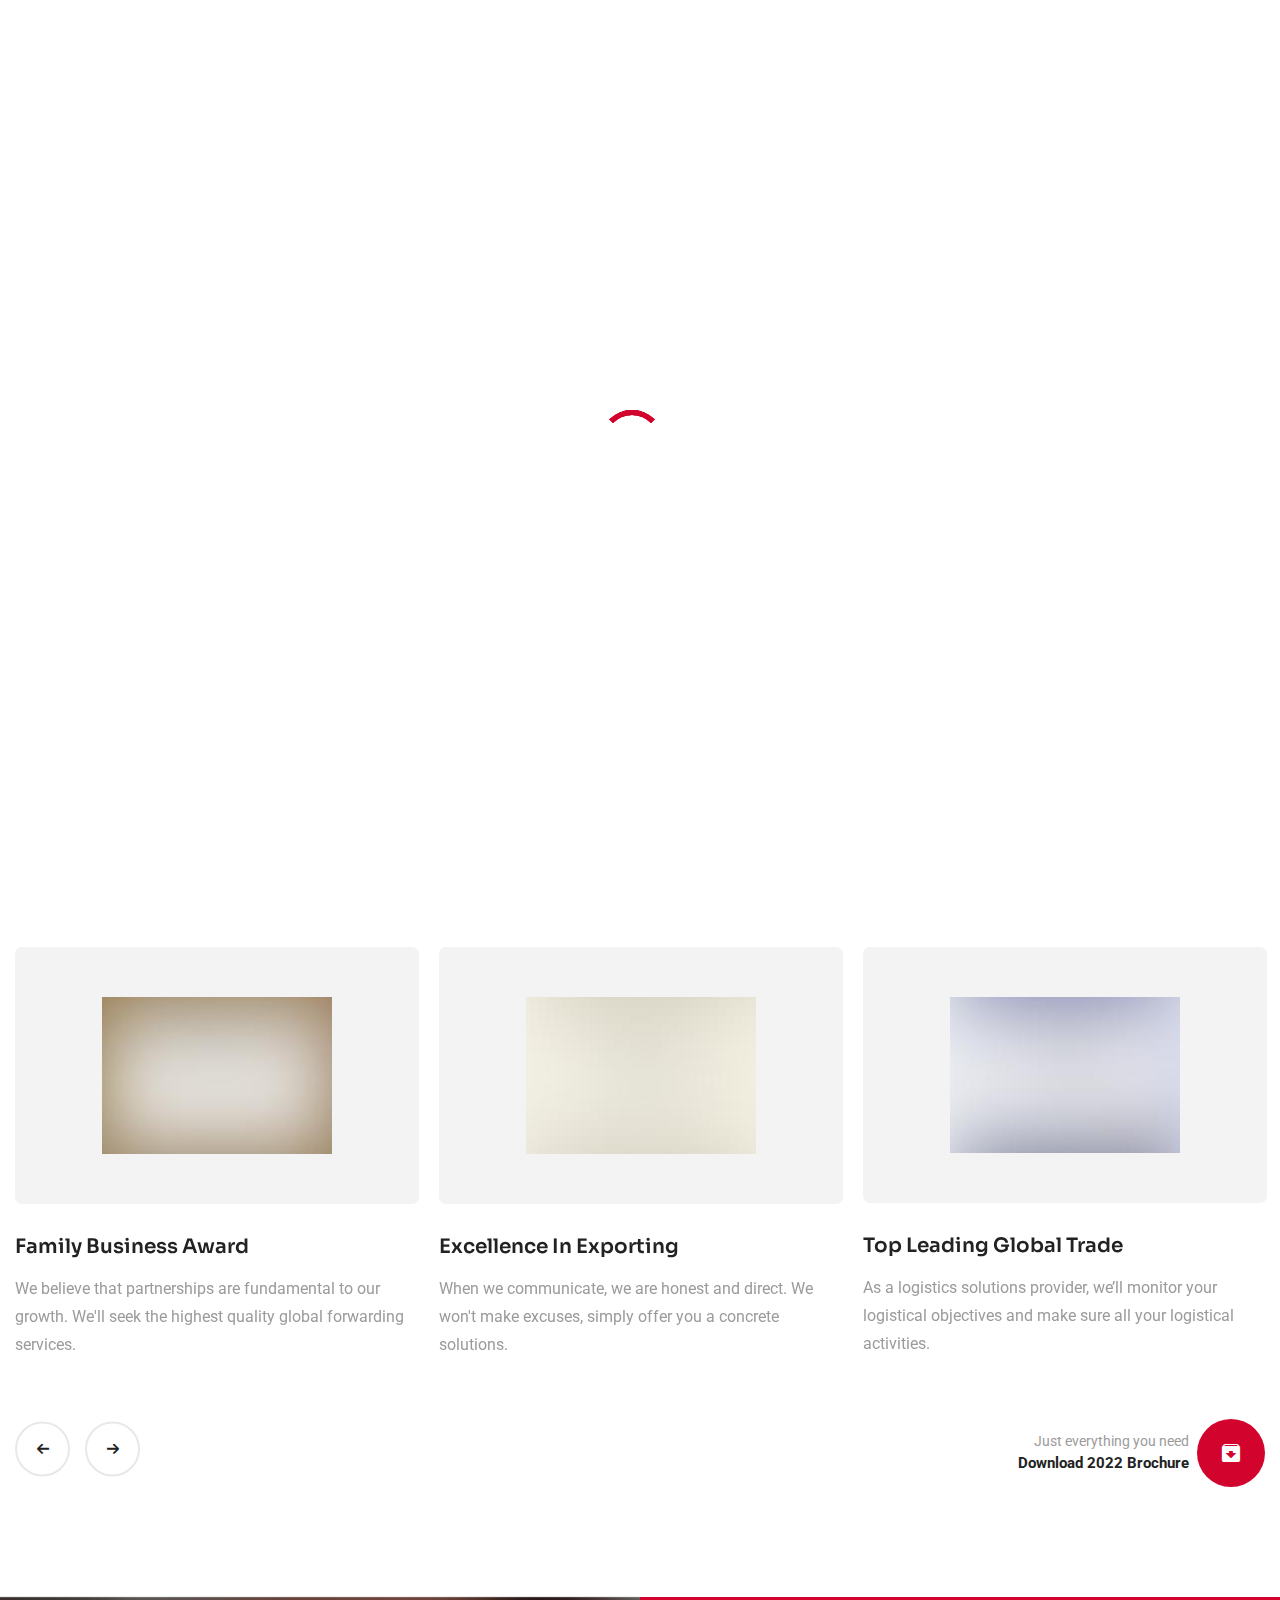
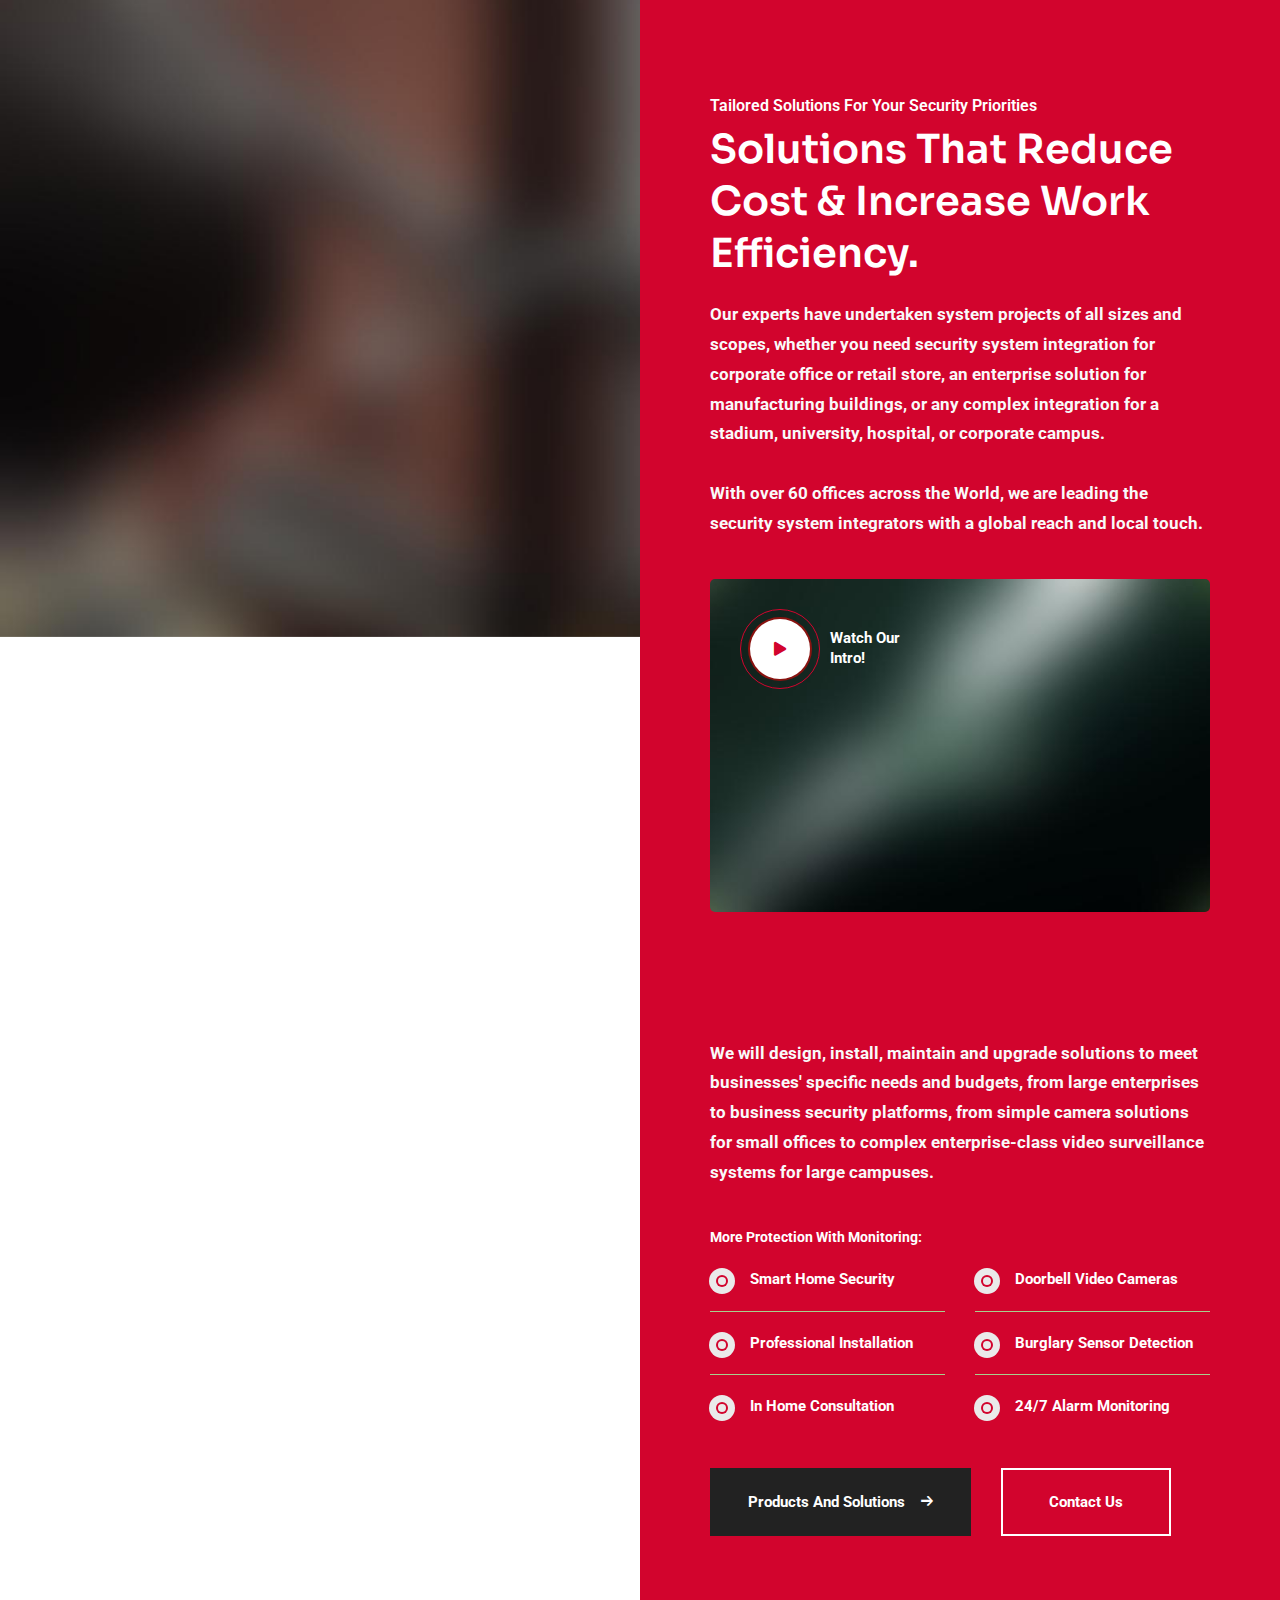
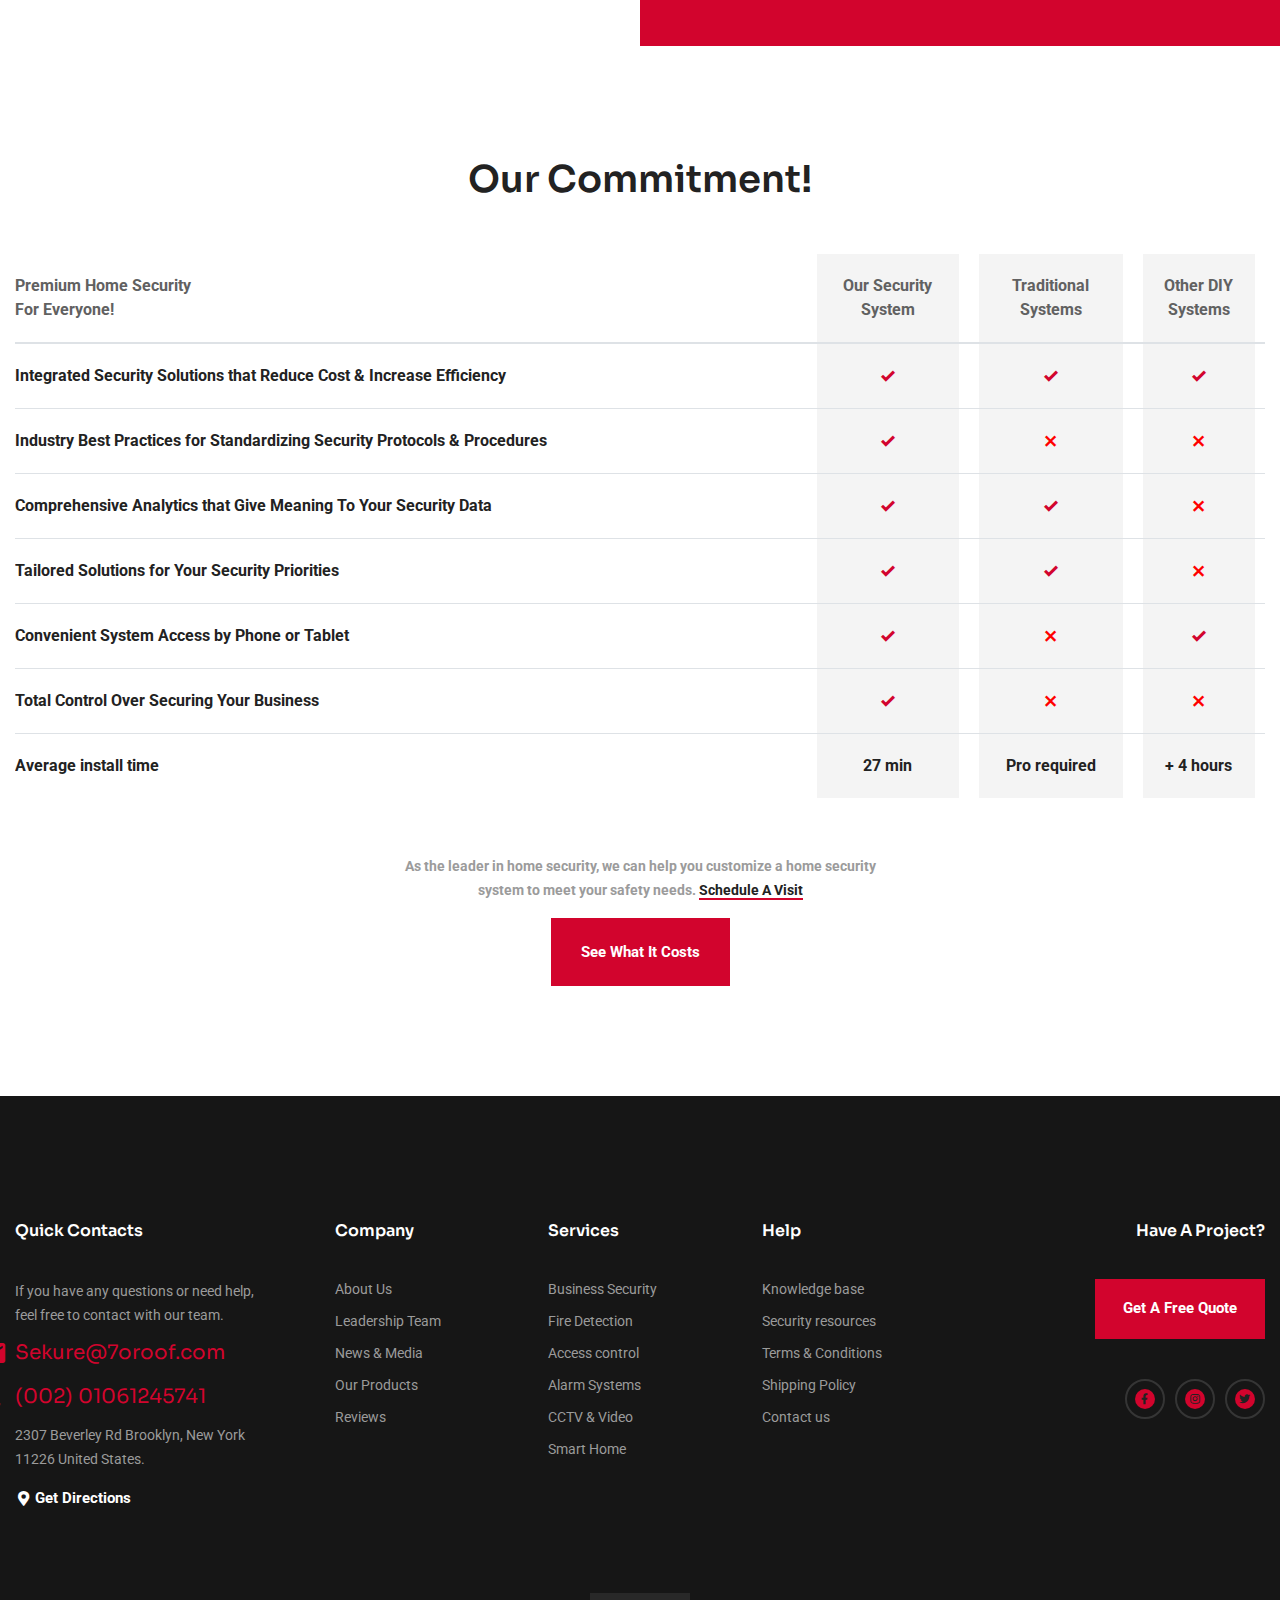
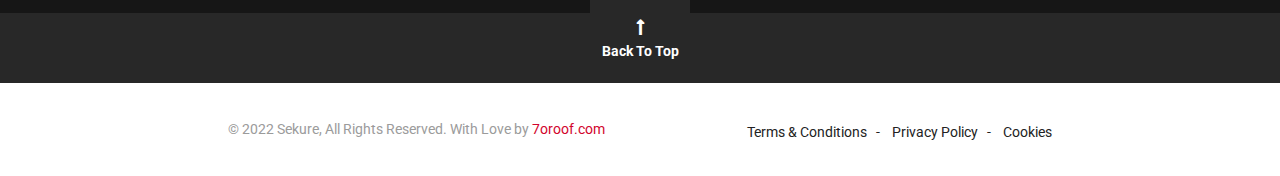
<file: awards.html>
<!DOCTYPE html>
<html lang="en">

<head>
  <meta charset="UTF-8" />
  <meta name="viewport" content="width=device-width, initial-scale=1.0" />
  <meta http-equiv="X-UA-Compatible" content="ie=edge" />
  <meta name="description" content="Sekure - Security Systems HTML5 Template">
  <link href="assets/images/favicon/favicon.png" rel="icon">
  <title>Sekure - Security Systems HTML5 Template</title>

  <link rel="stylesheet"
    href="https://fonts.googleapis.com/css2?family=Sora:wght@400;500;600;700&family=Roboto:wght@400;700&display=swap">
  <link rel="stylesheet" href="https://use.fontawesome.com/releases/v5.15.1/css/all.css">
  <link rel="stylesheet" href="assets/css/libraries.css">
  <link rel="stylesheet" href="assets/css/style.css">
</head>

<body>
  <div class="wrapper">
    <div class="preloader">
      <div class="loading"><span></span><span></span><span></span><span></span></div>
    </div><!-- /.preloader -->

    <!-- =========================
        Header
    =========================== -->
    <header class="header header-transparent header-layout1">
      <nav class="navbar navbar-expand-lg sticky-navbar">
        <div class="container-fluid">
          <a class="navbar-brand" href="index.html">
            <img src="assets/images/logo/logo-light.png" class="logo-light" alt="logo">
            <img src="assets/images/logo/logo-dark.png" class="logo-dark" alt="logo">
          </a>
          <button class="navbar-toggler" type="button">
            <span class="menu-lines"><span></span></span>
          </button>
          <div class="collapse navbar-collapse" id="mainNavigation">
            <ul class="navbar-nav mx-auto">
              <li class="nav__item has-dropdown">
                <a href="#" data-toggle="dropdown" class="dropdown-toggle nav__item-link">Home</a>
                <ul class="dropdown-menu">
                  <li class="nav__item">
                    <a href="index.html" class="nav__item-link">Home Modern</a>
                  </li><!-- /.nav-item -->
                  <li class="nav__item">
                    <a href="home-classic.html" class="nav__item-link">Home Classic</a>
                  </li><!-- /.nav-item -->
                  <li class="nav__item">
                    <a href="home-shop.html" class="nav__item-link">Home Product</a>
                  </li><!-- /.nav-item -->
                </ul><!-- /.dropdown-menu -->
              </li><!-- /.nav-item -->
              <li class="nav__item has-dropdown">
                <a href="#" data-toggle="dropdown" class="dropdown-toggle nav__item-link active">Company</a>
                <ul class="dropdown-menu">
                  <li class="nav__item">
                    <a href="about-us.html" class="nav__item-link">About Us</a>
                  </li><!-- /.nav-item -->
                  <li class="nav__item">
                    <a href="how-it-works.html" class="nav__item-link">How It Works</a>
                  </li><!-- /.nav-item -->
                  <li class="nav__item">
                    <a href="team.html" class="nav__item-link">Leadership Team</a>
                  </li><!-- /.nav-item -->
                  <li class="nav__item">
                    <a href="awards.html" class="nav__item-link">Awards & Recognition</a>
                  </li><!-- /.nav-item -->
                  <li class="nav__item">
                    <a href="reviews.html" class="nav__item-link">Customers’ Reviews</a>
                  </li><!-- /.nav-item -->
                  <li class="nav__item">
                    <a href="pricing.html" class="nav__item-link">Packages & Pricing</a>
                  </li><!-- /.nav-item -->
                  <li class="nav__item">
                    <a href="locations.html" class="nav__item-link">Our Locations</a>
                  </li><!-- /.nav-item -->
                  <li class="nav__item">
                    <a href="faqs.html" class="nav__item-link">Help & FAQs</a>
                  </li> <!-- /.nav-item -->
                  <li class="nav__item">
                    <a href="gallery.html" class="nav__item-link">Our Gallery</a>
                  </li><!-- /.nav-item -->
                  <li class="nav__item">
                    <a href="contact-us.html" class="nav__item-link">contact us</a>
                  </li><!-- /.nav-item -->
                  <li class="nav__item">
                    <a href="careers.html" class="nav__item-link">Careers</a>
                  </li><!-- /.nav-item -->
                </ul><!-- /.dropdown-menu -->
              </li><!-- /.nav-item -->
              <li class="nav__item has-dropdown">
                <a href="#" data-toggle="dropdown" class="dropdown-toggle nav__item-link">Services & Industries</a>
                <ul class="dropdown-menu wide-dropdown-menu">
                  <li class="nav__item">
                    <div class="row mx-0">
                      <div class="col-sm-6 dropdown-menu-col">
                        <a href="services.html" class="nav__item-link dropdown-menu-title">Services</a>
                        <ul class="nav flex-column">
                          <li class="nav__item">
                            <a class="nav__item-link" href="services-single.html">Business Security</a>
                          </li> <!-- /.nav-item -->
                          <li class="nav__item">
                            <a class="nav__item-link" href="services-single.html">Fire Detection</a>
                          </li> <!-- /.nav-item -->
                          <li class="nav__item">
                            <a class="nav__item-link" href="services-single.html">Access control</a>
                          </li> <!-- /.nav-item -->
                          <li class="nav__item">
                            <a class="nav__item-link" href="services-single.html">Alarm Systems</a>
                          </li> <!-- /.nav-item -->
                          <li class="nav__item">
                            <a class="nav__item-link" href="services-single.html">CCTV & Video</a>
                          </li> <!-- /.nav-item -->
                          <li class="nav__item">
                            <a class="nav__item-link" href="services-single.html">Smart Home</a>
                          </li> <!-- /.nav-item -->
                        </ul>
                      </div><!-- /.col-sm-6 -->
                      <div class="col-sm-6 dropdown-menu-col">
                        <a href="industries.html" class="nav__item-link dropdown-menu-title">Industries</a>
                        <ul class="nav flex-column">
                          <li class="nav__item">
                            <a class="nav__item-link" href="industries-single.html">Pharmaceutic & Biotech</a>
                          </li> <!-- /.nav-item -->
                          <li class="nav__item">
                            <a class="nav__item-link" href="industries-single.html">Manufacturing & Logistics</a>
                          </li> <!-- /.nav-item -->
                          <li class="nav__item">
                            <a class="nav__item-link" href="industries-single.html">Healthcare Buildings</a>
                          </li> <!-- /.nav-item -->
                          <li class="nav__item">
                            <a class="nav__item-link" href="industries-single.html">Commercial Buildings</a>
                          </li> <!-- /.nav-item -->
                          <li class="nav__item">
                            <a class="nav__item-link" href="industries-single.html"> Finance & Banking</a>
                          </li> <!-- /.nav-item -->
                          <li class="nav__item">
                            <a class="nav__item-link" href="industries-single.html">Office Buildings</a>
                          </li> <!-- /.nav-item -->
                          <!-- /.nav-item -->
                        </ul>
                      </div><!-- /.col-sm-6 -->
                    </div><!-- /.row -->
                  </li><!-- /.nav-item -->
                </ul>
              </li><!-- /.nav-item -->
              <li class="nav__item has-dropdown">
                <a href="#" data-toggle="dropdown" class="dropdown-toggle nav__item-link">News & Media</a>
                <ul class="dropdown-menu">
                  <li class="nav__item">
                    <a href="blog.html" class="nav__item-link">Blog Grid</a>
                  </li><!-- /.nav-item -->
                  <li class="nav__item">
                    <a href="blog-single-post.html" class="nav__item-link">Single Blog Post</a>
                  </li><!-- /.nav-item -->
                  <li class="nav__item">
                    <a href="case-study-modern.html" class="nav__item-link">Case Studies Modern</a>
                  </li><!-- /.nav-item -->
                  <li class="nav__item">
                    <a href="case-study-grid.html" class="nav__item-link">Case Studies Grid</a>
                  </li><!-- /.nav-item -->
                  <li class="nav__item">
                    <a href="case-study-single.html" class="nav__item-link">Single Case Study</a>
                  </li><!-- /.nav-item -->
                </ul><!-- /.dropdown-menu -->
              </li><!-- /.nav-item -->
              <li class="nav__item has-dropdown">
                <a href="#" data-toggle="dropdown" class="dropdown-toggle nav__item-link">Products</a>
                <ul class="dropdown-menu">
                  <li class="nav__item">
                    <a href="shop.html" class="nav__item-link">Shop Products</a>
                  </li><!-- /.nav-item -->
                  <li class="nav__item">
                    <a href="shop-single-product.html" class="nav__item-link">Single Product</a>
                  </li><!-- /.nav-item -->
                  <li class="nav__item">
                    <a href="shopping-cart.html" class="nav__item-link">Cart</a>
                  </li><!-- /.nav-item -->
                </ul><!-- /.dropdown-menu -->
              </li><!-- /.nav-item -->
            </ul><!-- /.navbar-nav -->
            <button class="close-mobile-menu d-block d-lg-none"><i class="fas fa-times"></i></button>
          </div><!-- /.navbar-collapse -->
          <ul class="navbar-actions d-none d-xl-flex align-items-center list-unstyled mb-0">
            <li><button class="action__btn action__btn-search"><i class="icon-search"></i></button></li>
            <li>
              <a href="#" class="action__btn action__btn-cart">
                <i class="icon-cart"></i><span class="cart__counter">3</span>
              </a>
              <div class="cart-minipopup">
                <ul class="list-unstyled">
                  <li class="cart-item">
                    <div class="cart__img"><img src="assets/images/products/1.jpg" alt="thumb"></div>
                    <div class="cart__content">
                      <a class="cart__title" href="shop-single.html">Broom & Dustpan</a>
                      <span class="cart__price">$ 8.00</span>
                      <button class="cart__delete">&times;</button>
                    </div><!-- /.cart-item-content -->
                  </li><!-- /.cart-item -->
                  <li class="cart-item">
                    <div class="cart__img"><img src="assets/images/products/2.jpg" alt="thumb"></div>
                    <div class="cart__content">
                      <a class="cart__title" href="shop-single.html">Sponge Cleaner </a>
                      <span class="cart__price">$ 6.00</span>
                      <button class="cart__delete">&times;</button>
                    </div><!-- /.cart-item-content -->
                  </li><!-- /.cart-item -->
                </ul>
                <div class="cart-total">
                  <span>Total:</span>
                  <span>$14.00</span>
                </div><!-- /.cart-subtotal -->
                <a href="shopping-cart.html" class="btn btn__secondary btn__block">View Cart</a>
              </div><!-- /.cart-minipopup -->
            </li>
            <li>
              <a href="get-quote.html" class="btn btn__white action__btn action__btn-contact">Get A Quote</a>
            </li>
            <li>
              <div class="phone__number">
                <div class="phone__icon">
                  <i class="icon-phone"></i>
                </div>
                <div>
                  <a class="phone__link d-block" href="tel:00201061245741">02 01061245741</a>
                  <a class="email__link d-block" href="mailto:Sekure@7oroof.com">Sekure@7oroof.com</a>
                </div>
              </div>
            </li>
          </ul>
        </div><!-- /.container -->
      </nav><!-- /.navabr -->
    </header><!-- /.Header -->

    <!-- ========================
       page title 
    =========================== -->
    <section class="page-title-layout1 page-title-light bg-overlay text-center">
      <div class="bg-img"><img src="assets/images/page-titles/4.jpg" alt="background"></div>
      <div class="container">
        <div class="row">
          <div class="col-12">
            <h1 class="pagetitle__heading mb-0">Awards</h1>
          </div><!-- /.col-12 -->
        </div><!-- /.row -->
      </div><!-- /.container -->
    </section><!-- /.page-title -->
    <div class="breadcrumb-area border-bottom">
      <div class="container">
        <div class="row">
          <div class="col-12">
            <nav>
              <ol class="breadcrumb justify-content-center mb-0">
                <li class="breadcrumb-item"><a href="index.html">Home</a></li>
                <li class="breadcrumb-item"><a href="about-us.html">Company</a></li>
                <li class="breadcrumb-item active" aria-current="page">Awards</li>
              </ol>
            </nav>
          </div><!-- /.col-12 -->
        </div><!-- /.row -->
      </div><!-- /.container -->
    </div><!-- /.breadcrumb-area -->

    <!-- ========================
    Awards
    ========================== -->
    <section class="awards">
      <div class="container">
        <div class="row">
          <div class="col-sm-12 col-md-12 col-lg-8">
            <div class="heading-layout2 mb-50">
              <h3 class="heading__title">Awards & Recognition!</h3>
              <p class="heading__desc">Not only will this reduce the probability of crime happening on your property, it
                will reduce or eliminate any liability that falls on you if you can show you have solid, well-designed
                commercial building security systems in place.
              </p>
            </div><!-- /heading -->
          </div><!-- /.col-lg-8 -->
        </div><!-- /.row -->
        <div class="row">
          <div class="col-12">
            <div class="slick-carousel"
              data-slick='{"slidesToShow": 3, "slidesToScroll": 3, "autoplay": false, "arrows": true, "dots": false, "responsive": [ {"breakpoint": 992, "settings": {"slidesToShow": 2,"slidesToScroll": 2}}, {"breakpoint": 767, "settings": {"slidesToShow": 1,"slidesToScroll": 1}}, {"breakpoint": 480, "settings": {"slidesToShow": 1,"slidesToScroll": 1}}]}'>
              <!-- feature item #1 -->
              <div class="feature-item">
                <div class="feature__img">
                  <img src="assets/images/certificates/1.jpg" alt="certificate">
                </div><!-- /.feature__img -->
                <div class="feature__body">
                  <h4 class="feature__title">Family Business Award</h4>
                  <p class="feature__desc">We believe that partnerships are fundamental to our growth. We'll seek the
                    highest quality global forwarding services.</p>
                </div><!-- /.feature__body -->
              </div><!-- /.feature-item -->
              <!-- feature item #2 -->
              <div class="feature-item">
                <div class="feature__img">
                  <img src="assets/images/certificates/2.jpg" alt="certificate">
                </div><!-- /.feature__img -->
                <div class="feature__body">
                  <h4 class="feature__title">Excellence in Exporting</h4>
                  <p class="feature__desc">When we communicate, we are honest and direct. We won't make excuses, simply
                    offer you a concrete solutions.</p>
                </div><!-- /.feature__body -->
              </div><!-- /.feature-item -->
              <!-- feature item #3 -->
              <div class="feature-item">
                <div class="feature__img">
                  <img src="assets/images/certificates/3.jpg" alt="certificate">
                </div><!-- /.feature__img -->
                <div class="feature__body">
                  <h4 class="feature__title">Top Leading Global Trade </h4>
                  <p class="feature__desc">As a logistics solutions provider, we’ll monitor your logistical objectives
                    and
                    make sure all your logistical activities.</p>
                </div><!-- /.feature__body -->
              </div><!-- /.feature-item -->
              <!-- feature item #4 -->
              <div class="feature-item">
                <div class="feature__img">
                  <img src="assets/images/certificates/4.jpg" alt="certificate">
                </div><!-- /.feature__img -->
                <div class="feature__body">
                  <h4 class="feature__title">Sales Excellence Award </h4>
                  <p class="feature__desc">We believe that partnerships are fundamental to our growth. We'll seek the
                    highest quality global forwarding services.</p>
                </div><!-- /.feature__body -->
              </div><!-- /.feature-item -->
              <!-- feature item #5 -->
              <div class="feature-item">
                <div class="feature__img">
                  <img src="assets/images/certificates/5.jpg" alt="certificate">
                </div><!-- /.feature__img -->
                <div class="feature__body">
                  <h4 class="feature__title">Construction Excellence</h4>
                  <p class="feature__desc">When we communicate, we are honest and direct. We won't make excuses, simply
                    offer you a concrete solutions.</p>
                </div><!-- /.feature__body -->
              </div><!-- /.feature-item -->
              <!-- feature item #6 -->
              <div class="feature-item">
                <div class="feature__img">
                  <img src="assets/images/certificates/6.jpg" alt="certificate">
                </div><!-- /.feature__img -->
                <div class="feature__body">
                  <h4 class="feature__title">Safety Award </h4>
                  <p class="feature__desc">As a logistics solutions provider, we’ll monitor your logistical objectives
                    and
                    make sure all your logistical activities.</p>
                </div><!-- /.feature__body -->
              </div><!-- /.feature-item -->
            </div><!-- /.carousel -->
          </div><!-- /.col-12 -->
        </div><!-- /.row -->
        <div class="row">
          <div class="col-12 d-flex justify-content-end">
            <button class="btn__download d-flex align-items-center">
              <span class="text-right mx-2">
                <span class="color-body d-block">Just everything you need</span>
                <strong class="color-secondary d-block fz-15">Download 2022 Brochure</strong>
              </span>
              <span class="download__icon">
                <i class="icon-download"></i>
              </span>
            </button>
          </div><!-- /.col-12 -->
        </div><!-- /.row -->
      </div><!-- /.container -->
    </section><!-- /.Awards -->

    <!-- ========================
     Banner Layout 1
    =========================== -->
    <section class="banner-layout1  py-0">
      <div class="container-fluid px-0">
        <div class="row row-gutter-0">
          <div class="col-sm-12 col-md-12 col-lg-6">
            <div class="sticky-top">
              <img src="assets/images/banners/4.jpg" class="w-100" alt="banner">
            </div>
          </div><!-- /.col-lg-6 -->
          <div class="col-sm-12 col-md-12 col-lg-6 bg-primary">
            <div class="inner-padding">
              <div class="heading-layout2 heading-light">
                <h2 class="heading__subtitle">Tailored Solutions For Your Security Priorities</h2>
                <h3 class="heading__title">Solutions That Reduce Cost & Increase Work Efficiency.</h3>
                <p class="heading__desc mb-30">Our experts have undertaken system projects of all sizes and scopes,
                  whether you need security system integration for corporate office or retail store, an enterprise
                  solution for manufacturing buildings, or any complex integration for a stadium, university, hospital,
                  or corporate campus.
                </p>
                <p class="heading__desc mb-40">With over 60 offices across the World, we are leading the security
                  system integrators with a global reach and local touch.
                </p>
                <div class="video-banner-layout1 mb-60">
                  <img src="assets/images/about/3.jpg" alt="video img">
                  <a class="video__btn video__btn-white popup-video" href="https://www.youtube.com/watch?v=nrJtHemSPW4">
                    <div class="video__player">
                      <i class="fa fa-play"></i>
                    </div>
                    <span class="video__title color-white">Watch Our Intro!</span>
                  </a>
                </div><!-- /.video-banner -->
                <p class="heading__desc mb-40">We will design, install, maintain and upgrade solutions to meet
                  businesses' specific needs
                  and budgets, from large enterprises to business security platforms, from simple camera solutions for
                  small offices to complex enterprise-class video surveillance systems for large campuses.
                </p>
              </div>

              <strong class="color-white">More Protection With Monitoring:</strong>
              <div class="row mt-20">
                <div class="col-sm-12 col-md-6">
                  <ul class="list-items-layout1 list-items-light list-unstyled">
                    <li class="list__item">Smart Home Security</li>
                    <li class="list__item">Professional Installation</li>
                    <li class="list__item">In Home Consultation</li>
                  </ul>
                </div><!-- /.col-md-6 -->
                <div class="col-sm-12 col-md-6">
                  <ul class="list-items-layout1 list-items-light list-unstyled">
                    <li class="list__item">Doorbell Video Cameras</li>
                    <li class="list__item">Burglary Sensor Detection</li>
                    <li class="list__item">24/7 Alarm Monitoring</li>
                  </ul>
                </div><!-- /.col-md-6 -->
              </div><!-- /.row -->
              <div class="d-flex flex-wrap mt-10">
                <a href="services.html" class="btn btn__secondary btn__secondary-style2 btn__xl mr-30">
                  <span>Products And Solutions</span> <i class="icon-arrow-right"></i>
                </a>
                <a href="contact-us.html" class="btn btn__white btn__xl btn__outlined">
                  Contact Us
                </a>
              </div>
            </div><!-- /.banner-text -->
          </div><!-- /.col-lg-6 -->
        </div><!-- /.row -->
      </div><!-- /.container -->
    </section><!-- /.Banner Layout 1 -->

    <!-- ========================
    features-table
    ========================== -->
    <section class="features-table">
      <div class="container">
        <div class="row">
          <div class="col-12">
            <div class="heading mb-50">
              <h3 class="heading__title text-center">Our Commitment!</h3>
            </div><!-- /heading -->
          </div><!-- /.col-lg-8 -->
        </div><!-- /.row -->
        <div class="row">
          <div class="col-12">
            <div class="table-responsive">
              <table class="table">
                <thead>
                  <tr class="custom-tr">
                    <th>Premium Home Security <br> For Everyone!</th>
                    <th><span>Our Security <br> System</span></th>
                    <th><span>Traditional <br> Systems</span></th>
                    <th><span>Other DIY <br> Systems</span></th>
                  </tr>
                </thead>
                <tbody>
                  <tr class="custom-tr">
                    <td>
                      <span>Integrated Security Solutions that Reduce Cost &amp; Increase Efficiency</span>
                    </td>
                    <td><span><i class="icon-check color-success"></i></span></td>
                    <td><span><i class="icon-check color-success"></i></span></td>
                    <td><span><i class="icon-check color-success"></i></span></td>
                  </tr>
                  <tr class="custom-tr">
                    <td>
                      <span>Industry Best Practices for Standardizing Security Protocols &amp; Procedures</span>
                    </td>
                    <td><span><i class="icon-check color-success"></i></span></td>
                    <td><span><i class="icon-close color-red"></i></span></td>
                    <td><span><i class="icon-close color-red"></i></span></td>
                  </tr>
                  <tr class="custom-tr">
                    <td>
                      <span>Comprehensive Analytics that Give Meaning To Your Security Data</span>
                    </td>
                    <td><span><i class="icon-check color-success"></i></span></td>
                    <td><span><i class="icon-check color-success"></i></span></td>
                    <td><span><i class="icon-close color-red"></i></span></td>
                  </tr>
                  <tr class="custom-tr">
                    <td>
                      <span>Tailored Solutions for Your Security Priorities</span>
                    </td>
                    <td><span><i class="icon-check color-success"></i></span></td>
                    <td><span><i class="icon-check color-success"></i></span></td>
                    <td><span><i class="icon-close color-red"></i></span></td>
                  </tr>
                  <tr class="custom-tr">
                    <td>
                      <span>Convenient System Access by Phone or Tablet</span>
                    </td>
                    <td><span><i class="icon-check color-success"></i></span></td>
                    <td><span><i class="icon-close color-red"></i></span></td>
                    <td><span><i class="icon-check color-success"></i></span></td>
                  </tr>
                  <tr class="custom-tr">
                    <td>
                      <span>Total Control Over Securing Your Business</span>
                    </td>
                    <td><span><i class="icon-check color-success"></i></span></td>
                    <td><span><i class="icon-close color-red"></i></span></td>
                    <td><span><i class="icon-close color-red"></i></span></td>
                  </tr>
                  <tr class="custom-tr">
                    <td><span>Average install time</span></td>
                    <td><span>27 min</span></td>
                    <td><span>Pro required</span></td>
                    <td><span>+ 4 hours</span></td>
                  </tr>
                </tbody>
              </table>
            </div>
          </div><!-- /.col-12 -->
        </div><!-- /.row -->
        <div class="row">
          <div class="col-sm-12 col-md-12 col-lg-6 offset-lg-3 text-center">
            <p class="font-weight-bold mt-40 px-lg-5">
              As the leader in home security, we can help you customize a home security system to meet your safety
              needs.
              <a href="#" class="text-underlined">Schedule A Visit</a>
            </p>
            <a href="services.html" class="btn btn__primary btn__xl">See What it Costs</a>
          </div><!-- /.col-12 -->
        </div><!-- /.row -->
      </div><!-- /.container -->
    </section><!-- /.features-table -->

    <!-- ========================
      Footer
    ========================== -->
    <footer class="footer">
      <div class="footer-primary">
        <div class="container">
          <div class="row">
            <div class="col-sm-12 col-md-12 col-lg-3">
              <div class="footer-widget-contact">
                <h6 class="footer-widget__title">Quick Contacts</h6>
                <p>If you have any questions or need help, feel free to contact with our team.</p>
                <ul class="contact__list list-unstyled">
                  <li>
                    <a href="mailto:Sekure@7oroof.com">
                      <i class="contact__icon icon-email"></i> <span>Sekure@7oroof.com</span>
                    </a>
                  </li>
                  <li>
                    <a href="tel:00201061245741">
                      <i class="contact__icon icon-phone"></i> <span>(002) 01061245741</span>
                    </a>
                  </li>
                </ul>
                <p>2307 Beverley Rd Brooklyn, New York 11226 United States.</p>
                <a href="contact-us.html" class="btn btn__white btn__link mr-30">
                  <i class="fas fa-map-marker-alt"></i> <span>Get Directions</span>
                </a>
              </div><!-- /.footer-widget-contact -->
            </div><!-- /.col-xl-2 -->
            <div class="col-sm-6 col-md-4 col-lg-2">
              <div class="footer-widget-nav">
                <h6 class="footer-widget__title">Company</h6>
                <nav>
                  <ul class="list-unstyled">
                    <li><a href="about-us.html">About Us</a></li>
                    <li><a href="team.html">Leadership Team</a></li>
                    <li><a href="blog.html">News & Media</a></li>
                    <li><a href="shop.html">Our Products</a></li>
                    <li><a href="reviews.html">Reviews</a></li>
                  </ul>
                </nav>
              </div><!-- /.footer-widget-nav -->
            </div><!-- /.col-lg-2 -->
            <div class="col-sm-6 col-md-4 col-lg-2">
              <div class="footer-widget-nav">
                <h6 class="footer-widget__title">Services</h6>
                <nav>
                  <ul class="list-unstyled">
                    <li><a href="services-single.html">Business Security</a></li>
                    <li><a href="services-single.html">Fire Detection</a></li>
                    <li><a href="services-single.html">Access control</a></li>
                    <li><a href="services-single.html">Alarm Systems</a></li>
                    <li><a href="services-single.html">CCTV & Video</a></li>
                    <li><a href="services-single.html">Smart Home </a></li>
                  </ul>
                </nav>
              </div><!-- /.footer-widget-nav -->
            </div><!-- /.col-lg-2 -->
            <div class="col-sm-6 col-md-4 col-lg-2">
              <div class="footer-widget-nav">
                <h6 class="footer-widget__title">Help</h6>
                <nav>
                  <ul class="list-unstyled">
                    <li><a href="#">Knowledge base</a></li>
                    <li><a href="#">Security resources</a></li>
                    <li><a href="#">Terms & Conditions</a></li>
                    <li><a href="#">Shipping Policy</a></li>
                    <li><a href="contact-us.html">Contact us</a></li>
                  </ul>
                </nav>
              </div><!-- /.footer-widget-nav -->
            </div><!-- /.col-lg-2 -->
            <div class="col-sm-6 col-md-4 col-lg-3">
              <div class="footer-widget-social text-right">
                <h6 class="footer-widget__title">Have A Project?</h6>
                <a href="" class="btn btn__primary mb-40">Get A Free Quote</a>
                <ul class="social-icons list-unstyled justify-content-end mb-0">
                  <li><a href="#"><i class="fab fa-facebook-f"></i></a></li>
                  <li><a href="#"><i class="fab fa-instagram"></i></a></li>
                  <li><a href="#"><i class="fab fa-twitter"></i></a></li>
                </ul><!-- /.social-icons -->
              </div><!-- /.footer-widget-social -->
            </div><!-- /.col-lg-2 -->
          </div><!-- /.row -->
        </div><!-- /.container -->
      </div><!-- /.footer-primary -->
      <div class="footer-scroll text-center">
        <button id="scrollTopBtn">
          <i class="fas fa-long-arrow-alt-up"></i>
          <span class="scroll__text">Back To Top</span>
        </button>
      </div><!-- /.footer-scroll -->
      <div class="footer-secondary bg-white">
        <div class="container">
          <div class="row align-items-center">
            <div
              class="col-sm-12 col-md-8 col-lg-12 col-xl-8 offset-xl-2 d-flex flex-wrap justify-content-between align-items-center">
              <div class="footer__copyrights">
                <span class="fz-14">&copy; 2022 Sekure, All Rights Reserved. With Love by </span>
                <a class="fz-14 color-primary" href="http://themeforest.net/user/7oroof">7oroof.com</a>
              </div>
              <nav>
                <ul class="list-unstyled footer__copyright-links d-flex flex-wrap mb-0">
                  <li><a href="#">Terms & Conditions</a></li>
                  <li><a href="#">Privacy Policy</a></li>
                  <li><a href="#">Cookies</a></li>
                </ul>
              </nav>
            </div><!-- /.col-xl-10 -->
          </div><!-- /.row -->
        </div><!-- /.container -->
      </div><!-- /.footer-secondary -->
    </footer><!-- /.Footer -->
  </div><!-- /.wrapper -->
  <div class="search-popup">
    <button type="button" class="search-popup__close"><i class="fas fa-times"></i></button>
    <form class="search-popup__form">
      <input type="text" class="search-popup__form__input" placeholder="Type Words Then Enter">
      <button class="search-popup__btn"><i class="icon-search"></i></button>
    </form>
  </div><!-- /. search-popup -->

  <script src="assets/js/jquery-3.5.1.min.js"></script>
  <script src="assets/js/plugins.js"></script>
  <script src="assets/js/main.js"></script>
</body>

</html>
</file>
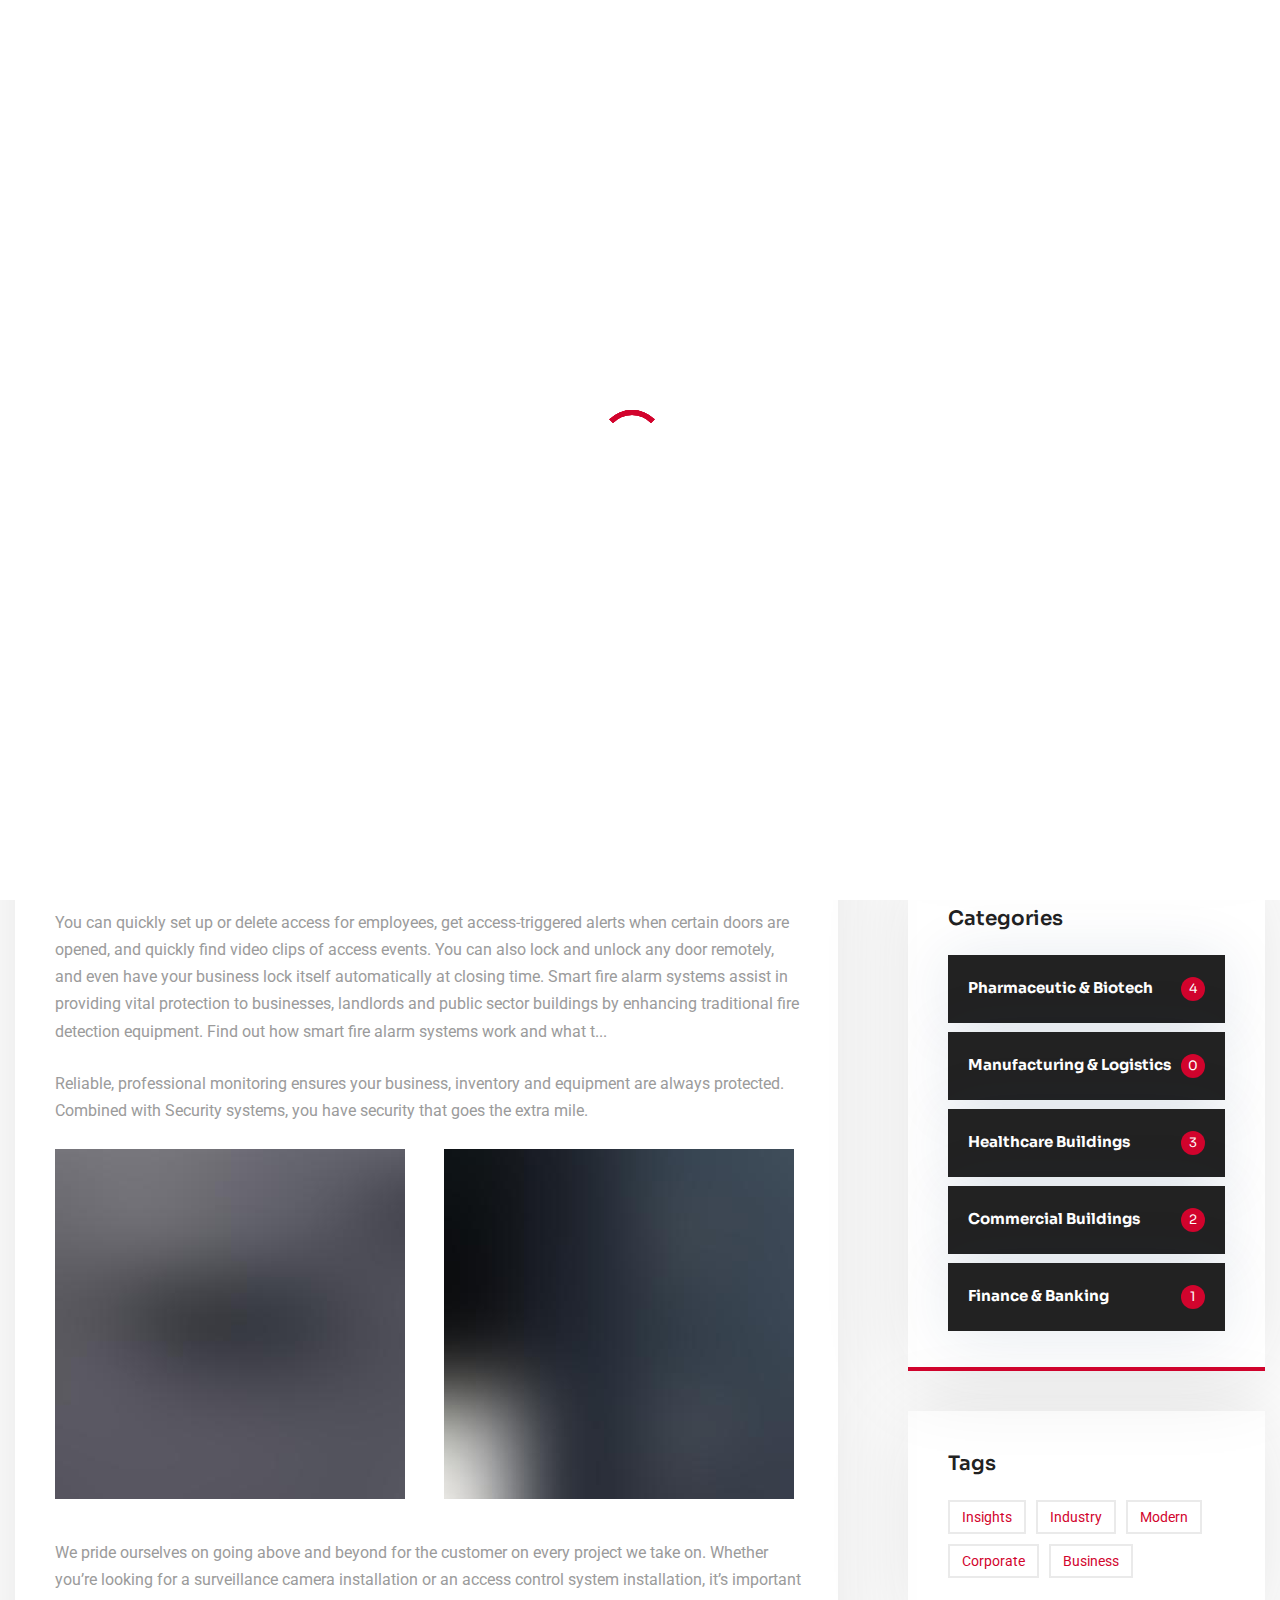
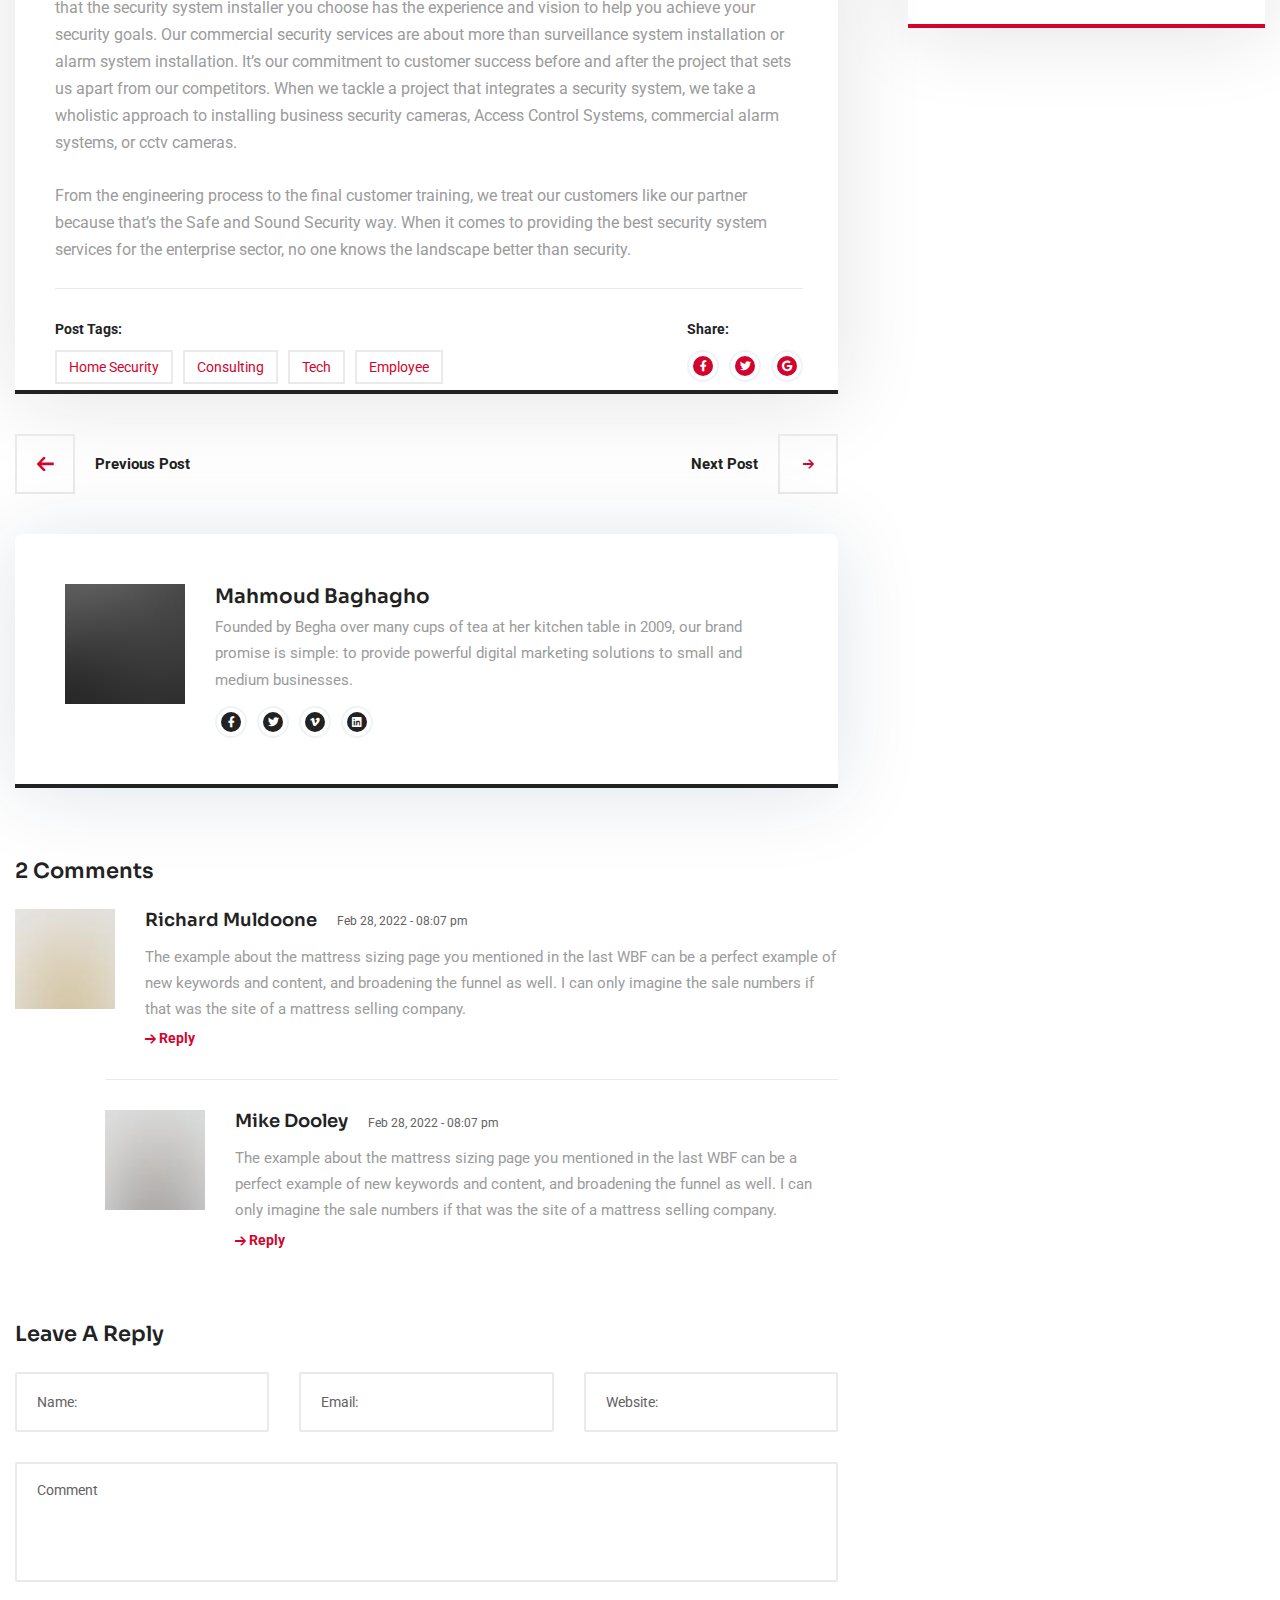
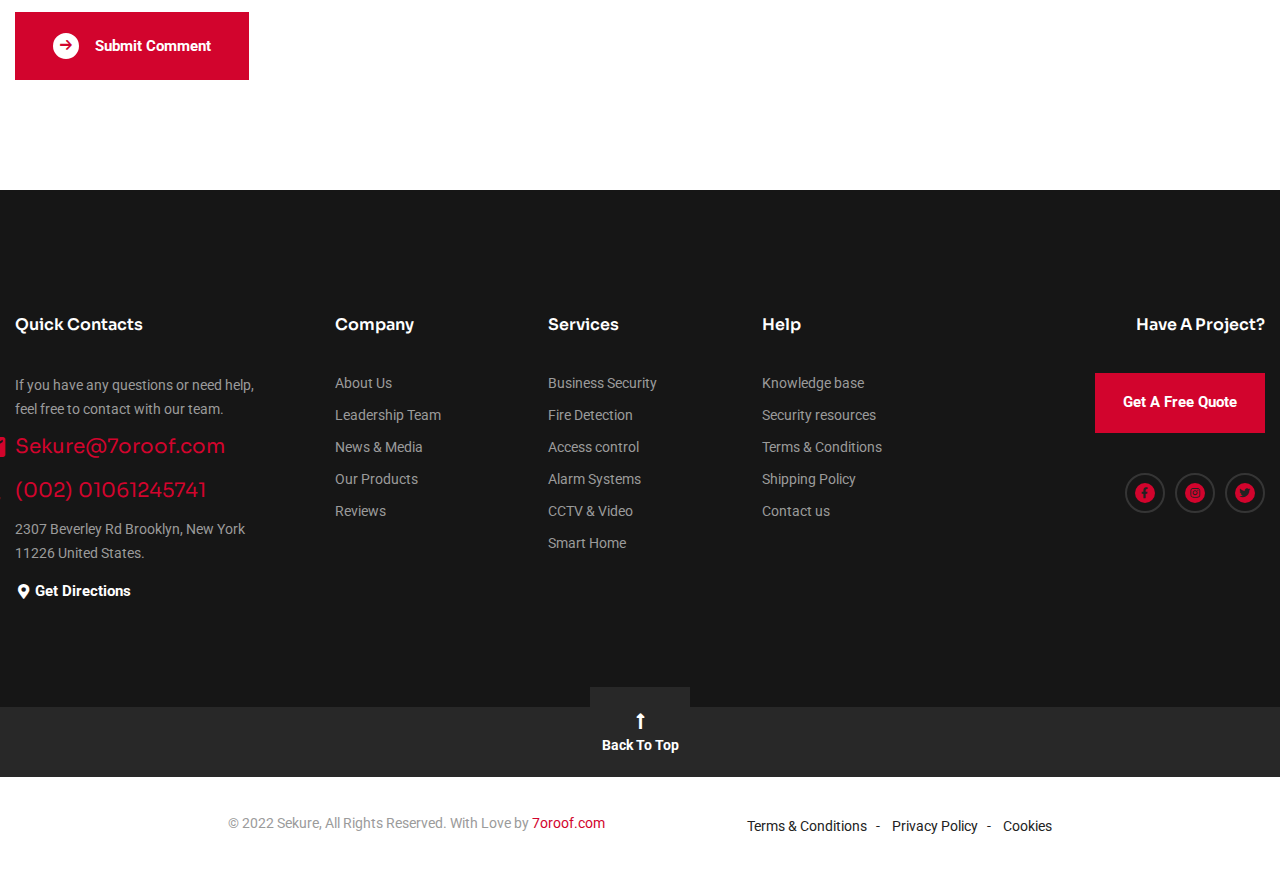
<file: blog-single-post.html>
<!DOCTYPE html>
<html lang="en">

<head>
  <meta charset="UTF-8" />
  <meta name="viewport" content="width=device-width, initial-scale=1.0" />
  <meta http-equiv="X-UA-Compatible" content="ie=edge" />
  <meta name="description" content="Sekure - Security Systems HTML5 Template">
  <link href="assets/images/favicon/favicon.png" rel="icon">
  <title>Sekure - Security Systems HTML5 Template</title>

  <link rel="stylesheet"
    href="https://fonts.googleapis.com/css2?family=Sora:wght@400;500;600;700&family=Roboto:wght@400;700&display=swap">
  <link rel="stylesheet" href="https://use.fontawesome.com/releases/v5.15.1/css/all.css">
  <link rel="stylesheet" href="assets/css/libraries.css">
  <link rel="stylesheet" href="assets/css/style.css">
</head>

<body>
  <div class="wrapper">
    <div class="preloader">
      <div class="loading"><span></span><span></span><span></span><span></span></div>
    </div><!-- /.preloader -->

    <!-- =========================
        Header
    =========================== -->
    <header class="header header-light header-layout1">
      <nav class="navbar navbar-expand-lg sticky-navbar">
        <div class="container-fluid">
          <a class="navbar-brand" href="index.html">
            <img src="assets/images/logo/logo-light.png" class="logo-light" alt="logo">
            <img src="assets/images/logo/logo-dark.png" class="logo-dark" alt="logo">
          </a>
          <button class="navbar-toggler" type="button">
            <span class="menu-lines"><span></span></span>
          </button>
          <div class="collapse navbar-collapse" id="mainNavigation">
            <ul class="navbar-nav mx-auto">
              <li class="nav__item has-dropdown">
                <a href="#" data-toggle="dropdown" class="dropdown-toggle nav__item-link">Home</a>
                <ul class="dropdown-menu">
                  <li class="nav__item">
                    <a href="index.html" class="nav__item-link">Home Modern</a>
                  </li><!-- /.nav-item -->
                  <li class="nav__item">
                    <a href="home-classic.html" class="nav__item-link">Home Classic</a>
                  </li><!-- /.nav-item -->
                  <li class="nav__item">
                    <a href="home-shop.html" class="nav__item-link">Home Product</a>
                  </li><!-- /.nav-item -->
                </ul><!-- /.dropdown-menu -->
              </li><!-- /.nav-item -->
              <li class="nav__item has-dropdown">
                <a href="#" data-toggle="dropdown" class="dropdown-toggle nav__item-link">Company</a>
                <ul class="dropdown-menu">
                  <li class="nav__item">
                    <a href="about-us.html" class="nav__item-link">About Us</a>
                  </li><!-- /.nav-item -->
                  <li class="nav__item">
                    <a href="how-it-works.html" class="nav__item-link">How It Works</a>
                  </li><!-- /.nav-item -->
                  <li class="nav__item">
                    <a href="team.html" class="nav__item-link">Leadership Team</a>
                  </li><!-- /.nav-item -->
                  <li class="nav__item">
                    <a href="awards.html" class="nav__item-link">Awards & Recognition</a>
                  </li><!-- /.nav-item -->
                  <li class="nav__item">
                    <a href="reviews.html" class="nav__item-link">Customers’ Reviews</a>
                  </li><!-- /.nav-item -->
                  <li class="nav__item">
                    <a href="pricing.html" class="nav__item-link">Packages & Pricing</a>
                  </li><!-- /.nav-item -->
                  <li class="nav__item">
                    <a href="locations.html" class="nav__item-link">Our Locations</a>
                  </li><!-- /.nav-item -->
                  <li class="nav__item">
                    <a href="faqs.html" class="nav__item-link">Help & FAQs</a>
                  </li> <!-- /.nav-item -->
                  <li class="nav__item">
                    <a href="gallery.html" class="nav__item-link">Our Gallery</a>
                  </li><!-- /.nav-item -->
                  <li class="nav__item">
                    <a href="contact-us.html" class="nav__item-link">contact us</a>
                  </li><!-- /.nav-item -->
                  <li class="nav__item">
                    <a href="careers.html" class="nav__item-link">Careers</a>
                  </li><!-- /.nav-item -->
                </ul><!-- /.dropdown-menu -->
              </li><!-- /.nav-item -->
              <li class="nav__item has-dropdown">
                <a href="#" data-toggle="dropdown" class="dropdown-toggle nav__item-link">Services & Industries</a>
                <ul class="dropdown-menu wide-dropdown-menu">
                  <li class="nav__item">
                    <div class="row mx-0">
                      <div class="col-sm-6 dropdown-menu-col">
                        <a href="services.html" class="nav__item-link dropdown-menu-title">Services</a>
                        <ul class="nav flex-column">
                          <li class="nav__item">
                            <a class="nav__item-link" href="services-single.html">Business Security</a>
                          </li> <!-- /.nav-item -->
                          <li class="nav__item">
                            <a class="nav__item-link" href="services-single.html">Fire Detection</a>
                          </li> <!-- /.nav-item -->
                          <li class="nav__item">
                            <a class="nav__item-link" href="services-single.html">Access control</a>
                          </li> <!-- /.nav-item -->
                          <li class="nav__item">
                            <a class="nav__item-link" href="services-single.html">Alarm Systems</a>
                          </li> <!-- /.nav-item -->
                          <li class="nav__item">
                            <a class="nav__item-link" href="services-single.html">CCTV & Video</a>
                          </li> <!-- /.nav-item -->
                          <li class="nav__item">
                            <a class="nav__item-link" href="services-single.html">Smart Home</a>
                          </li> <!-- /.nav-item -->
                        </ul>
                      </div><!-- /.col-sm-6 -->
                      <div class="col-sm-6 dropdown-menu-col">
                        <a href="industries.html" class="nav__item-link dropdown-menu-title">Industries</a>
                        <ul class="nav flex-column">
                          <li class="nav__item">
                            <a class="nav__item-link" href="industries-single.html">Pharmaceutic & Biotech</a>
                          </li> <!-- /.nav-item -->
                          <li class="nav__item">
                            <a class="nav__item-link" href="industries-single.html">Manufacturing & Logistics</a>
                          </li> <!-- /.nav-item -->
                          <li class="nav__item">
                            <a class="nav__item-link" href="industries-single.html">Healthcare Buildings</a>
                          </li> <!-- /.nav-item -->
                          <li class="nav__item">
                            <a class="nav__item-link" href="industries-single.html">Commercial Buildings</a>
                          </li> <!-- /.nav-item -->
                          <li class="nav__item">
                            <a class="nav__item-link" href="industries-single.html"> Finance & Banking</a>
                          </li> <!-- /.nav-item -->
                          <li class="nav__item">
                            <a class="nav__item-link" href="industries-single.html">Office Buildings</a>
                          </li> <!-- /.nav-item -->
                          <!-- /.nav-item -->
                        </ul>
                      </div><!-- /.col-sm-6 -->
                    </div><!-- /.row -->
                  </li><!-- /.nav-item -->
                </ul>
              </li><!-- /.nav-item -->
              <li class="nav__item has-dropdown">
                <a href="#" data-toggle="dropdown" class="dropdown-toggle nav__item-link active">News & Media</a>
                <ul class="dropdown-menu">
                  <li class="nav__item">
                    <a href="blog.html" class="nav__item-link">Blog Grid</a>
                  </li><!-- /.nav-item -->
                  <li class="nav__item">
                    <a href="blog-single-post.html" class="nav__item-link">Single Blog Post</a>
                  </li><!-- /.nav-item -->
                  <li class="nav__item">
                    <a href="case-study-modern.html" class="nav__item-link">Case Studies Modern</a>
                  </li><!-- /.nav-item -->
                  <li class="nav__item">
                    <a href="case-study-grid.html" class="nav__item-link">Case Studies Grid</a>
                  </li><!-- /.nav-item -->
                  <li class="nav__item">
                    <a href="case-study-single.html" class="nav__item-link">Single Case Study</a>
                  </li><!-- /.nav-item -->
                </ul><!-- /.dropdown-menu -->
              </li><!-- /.nav-item -->
              <li class="nav__item has-dropdown">
                <a href="#" data-toggle="dropdown" class="dropdown-toggle nav__item-link">Products</a>
                <ul class="dropdown-menu">
                  <li class="nav__item">
                    <a href="shop.html" class="nav__item-link">Shop Products</a>
                  </li><!-- /.nav-item -->
                  <li class="nav__item">
                    <a href="shop-single-product.html" class="nav__item-link">Single Product</a>
                  </li><!-- /.nav-item -->
                  <li class="nav__item">
                    <a href="shopping-cart.html" class="nav__item-link">Cart</a>
                  </li><!-- /.nav-item -->
                </ul><!-- /.dropdown-menu -->
              </li><!-- /.nav-item -->
            </ul><!-- /.navbar-nav -->
            <button class="close-mobile-menu d-block d-lg-none"><i class="fas fa-times"></i></button>
          </div><!-- /.navbar-collapse -->
          <ul class="navbar-actions d-none d-xl-flex align-items-center list-unstyled mb-0">
            <li><button class="action__btn action__btn-search"><i class="icon-search"></i></button></li>
            <li>
              <a href="#" class="action__btn action__btn-cart">
                <i class="icon-cart"></i><span class="cart__counter">3</span>
              </a>
              <div class="cart-minipopup">
                <ul class="list-unstyled">
                  <li class="cart-item">
                    <div class="cart__img"><img src="assets/images/products/1.jpg" alt="thumb"></div>
                    <div class="cart__content">
                      <a class="cart__title" href="shop-single.html">Broom & Dustpan</a>
                      <span class="cart__price">$ 8.00</span>
                      <button class="cart__delete">&times;</button>
                    </div><!-- /.cart-item-content -->
                  </li><!-- /.cart-item -->
                  <li class="cart-item">
                    <div class="cart__img"><img src="assets/images/products/2.jpg" alt="thumb"></div>
                    <div class="cart__content">
                      <a class="cart__title" href="shop-single.html">Sponge Cleaner </a>
                      <span class="cart__price">$ 6.00</span>
                      <button class="cart__delete">&times;</button>
                    </div><!-- /.cart-item-content -->
                  </li><!-- /.cart-item -->
                </ul>
                <div class="cart-total">
                  <span>Total:</span>
                  <span>$14.00</span>
                </div><!-- /.cart-subtotal -->
                <a href="shopping-cart.html" class="btn btn__secondary btn__block">View Cart</a>
              </div><!-- /.cart-minipopup -->
            </li>
            <li>
              <a href="#" class="btn btn__secondary action__btn action__btn-contact">Get A Quote</a>
            </li>
            <li>
              <div class="phone__number">
                <div class="phone__icon">
                  <i class="icon-phone"></i>
                </div>
                <div>
                  <a class="phone__link d-block" href="tel:00201061245741">02 01061245741</a>
                  <a class="email__link d-block" href="mailto:Sekure@7oroof.com">Sekure@7oroof.com</a>
                </div>
              </div>
            </li>
          </ul>
        </div><!-- /.container -->
      </nav><!-- /.navabr -->
    </header><!-- /.Header -->

    <!-- ========================
       page title 
    =========================== -->
    <section class="page-title-layout6 pt-30 pb-30">
      <div class="container">
        <div class="row align-items-center">
          <div class="col-12">
            <nav>
              <ol class="breadcrumb mb-0">
                <li class="breadcrumb-item"><a href="index.html">Home</a></li>
                <li class="breadcrumb-item"><a href="blog.html">Blog</a></li>
                <li class="breadcrumb-item active" aria-current="page">Three Important Things You Must Look For While
                  Choosing Home Security System</li>
              </ol>
            </nav>
          </div><!-- /.col-12 -->
        </div><!-- /.row -->
      </div><!-- /.container -->
    </section><!-- /.page-title -->

    <!-- ======================
      Blog Single
    ========================= -->
    <section class="blog blog-single pt-0 pb-80">
      <div class="container">
        <div class="row">
          <div class="col-sm-12 col-md-12 col-lg-8">
            <div class="post-item mb-0">
              <div class="post__img">
                <a href="#">
                  <img src="assets/images/blog/single/1.jpg" alt="post image">
                </a>
                <div class="post__meta d-inline-flex align-items-center bg-white mb-0">
                  <div class="post__meta-cat">
                    <a href="#">Cleaning</a>
                    <a href="#">Disinfecting</a>
                  </div><!-- /.blog-meta-cat -->
                  <span class="post__meta-date">Jan 30, 2022</span>
                  <div class="post__meta-author">By <a href="#">Karl Barry</a></div>
                  <div class="post__meta-comments">comments <a href="#">3</a></div>
                </div><!-- /.post__meta -->
              </div><!-- /.post-img -->
              <div class="post__body">
                <h1 class="post__title mb-30">
                  Three Important Things You Must Look For While Choosing Security </h1>
                <div class="post__desc">
                  <p>You can quickly set up or delete access for employees, get access-triggered alerts when certain
                    doors are opened, and quickly find video clips of access events. You can also lock and unlock any
                    door remotely, and even have your business lock itself automatically at closing time. Smart fire
                    alarm systems assist in providing vital protection to businesses, landlords and public sector
                    buildings by enhancing traditional fire detection equipment. Find out how smart fire alarm systems
                    work and what t...</p>
                  <p>Reliable, professional monitoring ensures your business, inventory and equipment are always
                    protected. Combined with Security systems, you have security that goes the extra mile.</p>
                </div><!-- /.post-desc -->
                <div class="row">
                  <div class="col-sm-6">
                    <img src="assets/images/banners/1.jpg" alt="banner" class="mb-40">
                  </div><!-- /.col-sm-6 -->
                  <div class="col-sm-6">
                    <img src="assets/images/banners/2.jpg" alt="banner" class="mb-40">
                  </div><!-- /.col-sm-6 -->
                </div><!-- /.row -->
                <div class="post__desc">
                  <p>We pride ourselves on going above and beyond for the customer on every project we take on. Whether
                    you’re looking for a surveillance camera installation or an access control system installation, it’s
                    important that the security system installer you choose has the experience and vision to help you
                    achieve your security goals. Our commercial security services are about more than surveillance
                    system installation or alarm system installation. It’s our commitment to customer success before and
                    after the project that sets us apart from our competitors. When we tackle a project that integrates
                    a security system, we take a wholistic approach to installing business security cameras, Access
                    Control Systems, commercial alarm systems, or cctv cameras. </p>
                  <p>From the engineering process to the final customer training, we treat our customers like our
                    partner because that’s the Safe and Sound Security way. When it comes to providing the best security
                    system services for the enterprise sector, no one knows the landscape better than security.</p>
                </div><!-- /.post-desc -->
                <div class="d-flex flex-wrap justify-content-between border-top pt-30">
                  <div class="widget-tags">
                    <strong class="d-block mb-10 color-heading">Post Tags:</strong>
                    <ul class="list-unstyled d-flex flex-wrap mb-0">
                      <li><a href="#">Home Security</a></li>
                      <li><a href="#">Consulting</a></li>
                      <li><a href="#">Tech</a></li>
                      <li><a href="#">Employee</a></li>
                    </ul>
                  </div><!-- /.blog-tags -->
                  <div class="blog-share">
                    <strong class="d-block mb-10 color-heading">Share:</strong>
                    <ul class="list-unstyled social-icons d-flex mb-0">
                      <li><a href="#"><i class="fab fa-facebook-f"></i></a></li>
                      <li><a href="#"><i class="fab fa-twitter"></i></a></li>
                      <li><a href="#"><i class="fab fa-google"></i></a></li>
                    </ul>
                  </div><!-- /.blog-share -->
                </div>
              </div>
            </div><!-- /.post-item -->

            <div class="widget-nav d-flex justify-content-between mt-40 mb-40">
              <a href="#" class="nav__next d-flex align-items-center">
                <i class="nav__icon icon-arrow-left"></i>
                <span class="nav__ttile">Previous Post</span>
              </a>
              <a href="#" class="nav__prev d-flex align-items-center">
                <span class="nav__ttile">Next Post</span>
                <i class="nav__icon icon-arrow-right"></i>
              </a>
            </div><!-- /.widget-nav -->
            <div class="blog-author d-flex flex-wrap mb-70">
              <div class="blog-author__avatar">
                <img src="assets/images/blog/author/1.jpg" alt="avatar">
              </div><!-- /.author-avatar  -->
              <div class="blog-author__content">
                <h6 class="blog-author__name">Mahmoud Baghagho</h6>
                <p class="blog-author__bio">Founded by Begha over many cups of tea at her kitchen table in 2009, our
                  brand promise is simple: to
                  provide powerful digital marketing solutions to small and medium businesses.</p>
                <ul class="social-icons list-unstyled mb-0">
                  <li><a href="#"><i class="fab fa-facebook-f"></i></a></li>
                  <li><a href="#"><i class="fab fa-twitter"></i></a></li>
                  <li><a href="#"><i class="fab fa-vimeo-v"></i></a> </li>
                  <li><a href="#"><i class="fab fa-linkedin"></i></a> </li>
                </ul>
              </div><!-- /.author-content  -->
            </div><!-- /.blog-author  -->
            <div class="blog-comments mb-70">
              <h5 class="blog-widget__title">2 comments</h5>
              <ul class="comments-list list-unstyled">
                <li class="comment__item">
                  <div class="comment__avatar">
                    <img src="assets/images/blog/author/2.jpg" alt="avatar">
                  </div>
                  <div class="comment__content">
                    <div class="d-flex align-items-center">
                      <h5 class="comment__author mr-20">Richard Muldoone</h5>
                      <span class="comment__date">Feb 28, 2022 - 08:07 pm</span>
                    </div>
                    <p class="comment__desc">The example about the mattress sizing page you mentioned in the last WBF
                      can be a perfect example
                      of new keywords and content, and broadening the funnel as well. I can only imagine the sale
                      numbers if that was the site of a mattress selling company.</p>
                    <a class="comment__reply" href="#">
                      <i class="icon-arrow-right"></i>
                      <span>reply</span>
                    </a>
                  </div>
                  <ul class="nested__comment list-unstyled">
                    <li class="comment__item">
                      <div class="comment__avatar">
                        <img src="assets/images/blog/author/3.jpg" alt="avatar">
                      </div>
                      <div class="comment__content">
                        <div class="d-flex align-items-center">
                          <h5 class="comment__author mr-20">Mike Dooley</h5>
                          <span class="comment__date">Feb 28, 2022 - 08:07 pm</span>
                        </div>
                        <p class="comment__desc">The example about the mattress sizing page you mentioned in the last
                          WBF can be a perfect
                          example of new keywords and content, and broadening the funnel as well. I can only imagine the
                          sale numbers if that was the site of a mattress selling company.</p>
                        <a class="comment__reply" href="#">
                          <i class="icon-arrow-right"></i>
                          <span>reply</span>
                        </a>
                      </div>
                    </li><!-- /.comment -->
                  </ul><!-- /.nested-comment -->
                </li><!-- /.comment -->
              </ul><!-- /.comments-list -->
            </div><!-- /.blog-comments -->
            <div class="blog-widget blog-comments-form mb-30">
              <h5 class="blog-widget__title">Leave A Reply</h5>
              <form>
                <div class="row">
                  <div class="col-sm-12 col-md-4 col-lg-4">
                    <div class="form-group">
                      <input type="text" class="form-control" placeholder="Name:">
                    </div><!-- /.form-group -->
                  </div><!-- /.col-lg-6 -->
                  <div class="col-sm-12 col-md-4 col-lg-4">
                    <div class="form-group">
                      <input type="email" class="form-control" placeholder="Email:">
                    </div><!-- /.form-group -->
                  </div><!-- /.col-lg-6 -->
                  <div class="col-sm-12 col-md-4 col-lg-4">
                    <div class="form-group">
                      <input type="text" class="form-control" placeholder="Website:">
                    </div><!-- /.form-group -->
                  </div><!-- /.col-lg-6 -->
                  <div class="col-12">
                    <div class="form-group">
                      <textarea class="form-control" placeholder="Comment"></textarea>
                    </div><!-- /.form-group -->

                    <button type="submit" class="btn btn__primary btn__xl">
                      <i class="icon-filled icon-arrow-right"></i> <span>Submit Comment</span>
                    </button>
                  </div><!-- /.col-lg-12 -->
                </div><!-- /.row -->
              </form>
            </div><!-- /.blog-comments-form -->
          </div><!-- /.col-lg-8 -->
          <div class="col-sm-12 col-md-12 col-lg-4">
            <aside class="sidebar has-marign-left">
              <div class="widget widget-search bg-primary">
                <h5 class="widget__title color-white">Search</h5>
                <div class="widget__content">
                  <form class="widget__form-search">
                    <input type="text" class="form-control" placeholder="Search...">
                    <button class="btn" type="submit"><i class="icon-search"></i></button>
                  </form>
                </div><!-- /.widget-content -->
              </div><!-- /.widget-search -->
              <div class="widget widget-posts">
                <h5 class="widget__title mb-10">Recent Posts</h5>
                <div class="widget__content">
                  <!-- post item #1 -->
                  <div class="widget-post-item d-flex align-items-center">
                    <div class="widget-post__img">
                      <a href="#"><img src="assets/images/blog/thumbs/2.jpg" alt="thumb"></a>
                    </div><!-- /.widget-post-img -->
                    <div class="widget-post__content">
                      <span class="widget-post__date">Sep 19, 2022</span>
                      <h4 class="widget-post__title"><a href="#">How Non IT Roles Can Use Security Solutions to
                          Solve</a>
                      </h4>
                    </div><!-- /.widget-post-content -->
                  </div><!-- /.widget-post-item -->
                  <!-- post item #2 -->
                  <div class="widget-post-item d-flex align-items-center">
                    <div class="widget-post__img">
                      <a href="#"><img src="assets/images/blog/thumbs/3.jpg" alt="thumb"></a>
                    </div><!-- /.widget-post-img -->
                    <div class="widget-post__content">
                      <span class="widget-post__date">July 7, 2022</span>
                      <h4 class="widget-post__title"><a href="#">Why Should Manufacturing & Companies</a>
                      </h4>
                    </div><!-- /.widget-post-content -->
                  </div><!-- /.widget-post-item -->
                  <!-- post item #3 -->
                  <div class="widget-post-item d-flex align-items-center">
                    <div class="widget-post__img">
                      <a href="#"><img src="assets/images/blog/thumbs/1.jpg" alt="thumb"></a>
                    </div><!-- /.widget-post-img -->
                    <div class="widget-post__content">
                      <span class="widget-post__date">March 13, 2022</span>
                      <h4 class="widget-post__title"><a href="#">CKey Security Considerations For Designing Smarter</a>
                      </h4>
                    </div><!-- /.widget-post-content -->
                  </div><!-- /.widget-post-item -->
                </div><!-- /.widget-content -->
              </div><!-- /.widget-posts -->
              <div class="widget widget-categories">
                <h5 class="widget__title">Categories</h5>
                <div class="widget-content">
                  <ul class="list-unstyled mb-0">
                    <li><a href="#"><span>Pharmaceutic & Biotech </span><span class="cat-count">4</span></a></li>
                    <li><a href="#"><span>Manufacturing & Logistics</span><span class="cat-count">0</span></a></li>
                    <li><a href="#"><span>Healthcare Buildings</span><span class="cat-count">3</span></a></li>
                    <li><a href="#"><span>Commercial Buildings</span><span class="cat-count">2</span></a></li>
                    <li><a href="#"><span>Finance & Banking</span><span class="cat-count">1</span></a></li>
                  </ul>
                </div><!-- /.widget-content -->
              </div><!-- /.widget-categories -->
              <div class="widget widget-tags">
                <h5 class="widget__title">Tags</h5>
                <div class="widget-content">
                  <ul class="list-unstyled mb-0">
                    <li><a href="#">Insights</a></li>
                    <li><a href="#">Industry</a></li>
                    <li><a href="#">Modern</a></li>
                    <li><a href="#">Corporate</a></li>
                    <li><a href="#">Business</a></li>
                  </ul>
                </div><!-- /.widget-content -->
              </div><!-- /.widget-tags -->
            </aside><!-- /.sidebar -->
          </div><!-- /.col-lg-4 -->
        </div><!-- /.row -->
      </div><!-- /.container -->
    </section><!-- /.blog Single -->

    <!-- ========================
      Footer
    ========================== -->
    <footer class="footer">
      <div class="footer-primary">
        <div class="container">
          <div class="row">
            <div class="col-sm-12 col-md-12 col-lg-3">
              <div class="footer-widget-contact">
                <h6 class="footer-widget__title">Quick Contacts</h6>
                <p>If you have any questions or need help, feel free to contact with our team.</p>
                <ul class="contact__list list-unstyled">
                  <li>
                    <a href="mailto:Sekure@7oroof.com">
                      <i class="contact__icon icon-email"></i> <span>Sekure@7oroof.com</span>
                    </a>
                  </li>
                  <li>
                    <a href="tel:00201061245741">
                      <i class="contact__icon icon-phone"></i> <span>(002) 01061245741</span>
                    </a>
                  </li>
                </ul>
                <p>2307 Beverley Rd Brooklyn, New York 11226 United States.</p>
                <a href="contact-us.html" class="btn btn__white btn__link mr-30">
                  <i class="fas fa-map-marker-alt"></i> <span>Get Directions</span>
                </a>
              </div><!-- /.footer-widget-contact -->
            </div><!-- /.col-xl-2 -->
            <div class="col-sm-6 col-md-4 col-lg-2">
              <div class="footer-widget-nav">
                <h6 class="footer-widget__title">Company</h6>
                <nav>
                  <ul class="list-unstyled">
                    <li><a href="about-us.html">About Us</a></li>
                    <li><a href="team.html">Leadership Team</a></li>
                    <li><a href="blog.html">News & Media</a></li>
                    <li><a href="shop.html">Our Products</a></li>
                    <li><a href="reviews.html">Reviews</a></li>
                  </ul>
                </nav>
              </div><!-- /.footer-widget-nav -->
            </div><!-- /.col-lg-2 -->
            <div class="col-sm-6 col-md-4 col-lg-2">
              <div class="footer-widget-nav">
                <h6 class="footer-widget__title">Services</h6>
                <nav>
                  <ul class="list-unstyled">
                    <li><a href="services-single.html">Business Security</a></li>
                    <li><a href="services-single.html">Fire Detection</a></li>
                    <li><a href="services-single.html">Access control</a></li>
                    <li><a href="services-single.html">Alarm Systems</a></li>
                    <li><a href="services-single.html">CCTV & Video</a></li>
                    <li><a href="services-single.html">Smart Home </a></li>
                  </ul>
                </nav>
              </div><!-- /.footer-widget-nav -->
            </div><!-- /.col-lg-2 -->
            <div class="col-sm-6 col-md-4 col-lg-2">
              <div class="footer-widget-nav">
                <h6 class="footer-widget__title">Help</h6>
                <nav>
                  <ul class="list-unstyled">
                    <li><a href="#">Knowledge base</a></li>
                    <li><a href="#">Security resources</a></li>
                    <li><a href="#">Terms & Conditions</a></li>
                    <li><a href="#">Shipping Policy</a></li>
                    <li><a href="contact-us.html">Contact us</a></li>
                  </ul>
                </nav>
              </div><!-- /.footer-widget-nav -->
            </div><!-- /.col-lg-2 -->
            <div class="col-sm-6 col-md-4 col-lg-3">
              <div class="footer-widget-social text-right">
                <h6 class="footer-widget__title">Have A Project?</h6>
                <a href="" class="btn btn__primary mb-40">Get A Free Quote</a>
                <ul class="social-icons list-unstyled justify-content-end mb-0">
                  <li><a href="#"><i class="fab fa-facebook-f"></i></a></li>
                  <li><a href="#"><i class="fab fa-instagram"></i></a></li>
                  <li><a href="#"><i class="fab fa-twitter"></i></a></li>
                </ul><!-- /.social-icons -->
              </div><!-- /.footer-widget-social -->
            </div><!-- /.col-lg-2 -->
          </div><!-- /.row -->
        </div><!-- /.container -->
      </div><!-- /.footer-primary -->
      <div class="footer-scroll text-center">
        <button id="scrollTopBtn">
          <i class="fas fa-long-arrow-alt-up"></i>
          <span class="scroll__text">Back To Top</span>
        </button>
      </div><!-- /.footer-scroll -->
      <div class="footer-secondary bg-white">
        <div class="container">
          <div class="row align-items-center">
            <div
              class="col-sm-12 col-md-8 col-lg-12 col-xl-8 offset-xl-2 d-flex flex-wrap justify-content-between align-items-center">
              <div class="footer__copyrights">
                <span class="fz-14">&copy; 2022 Sekure, All Rights Reserved. With Love by </span>
                <a class="fz-14 color-primary" href="http://themeforest.net/user/7oroof">7oroof.com</a>
              </div>
              <nav>
                <ul class="list-unstyled footer__copyright-links d-flex flex-wrap mb-0">
                  <li><a href="#">Terms & Conditions</a></li>
                  <li><a href="#">Privacy Policy</a></li>
                  <li><a href="#">Cookies</a></li>
                </ul>
              </nav>
            </div><!-- /.col-xl-10 -->
          </div><!-- /.row -->
        </div><!-- /.container -->
      </div><!-- /.footer-secondary -->
    </footer><!-- /.Footer -->
  </div><!-- /.wrapper -->
  <div class="search-popup">
    <button type="button" class="search-popup__close"><i class="fas fa-times"></i></button>
    <form class="search-popup__form">
      <input type="text" class="search-popup__form__input" placeholder="Type Words Then Enter">
      <button class="search-popup__btn"><i class="icon-search"></i></button>
    </form>
  </div><!-- /. search-popup -->

  <script src="assets/js/jquery-3.5.1.min.js"></script>
  <script src="assets/js/plugins.js"></script>
  <script src="assets/js/main.js"></script>
</body>

</html>
</file>
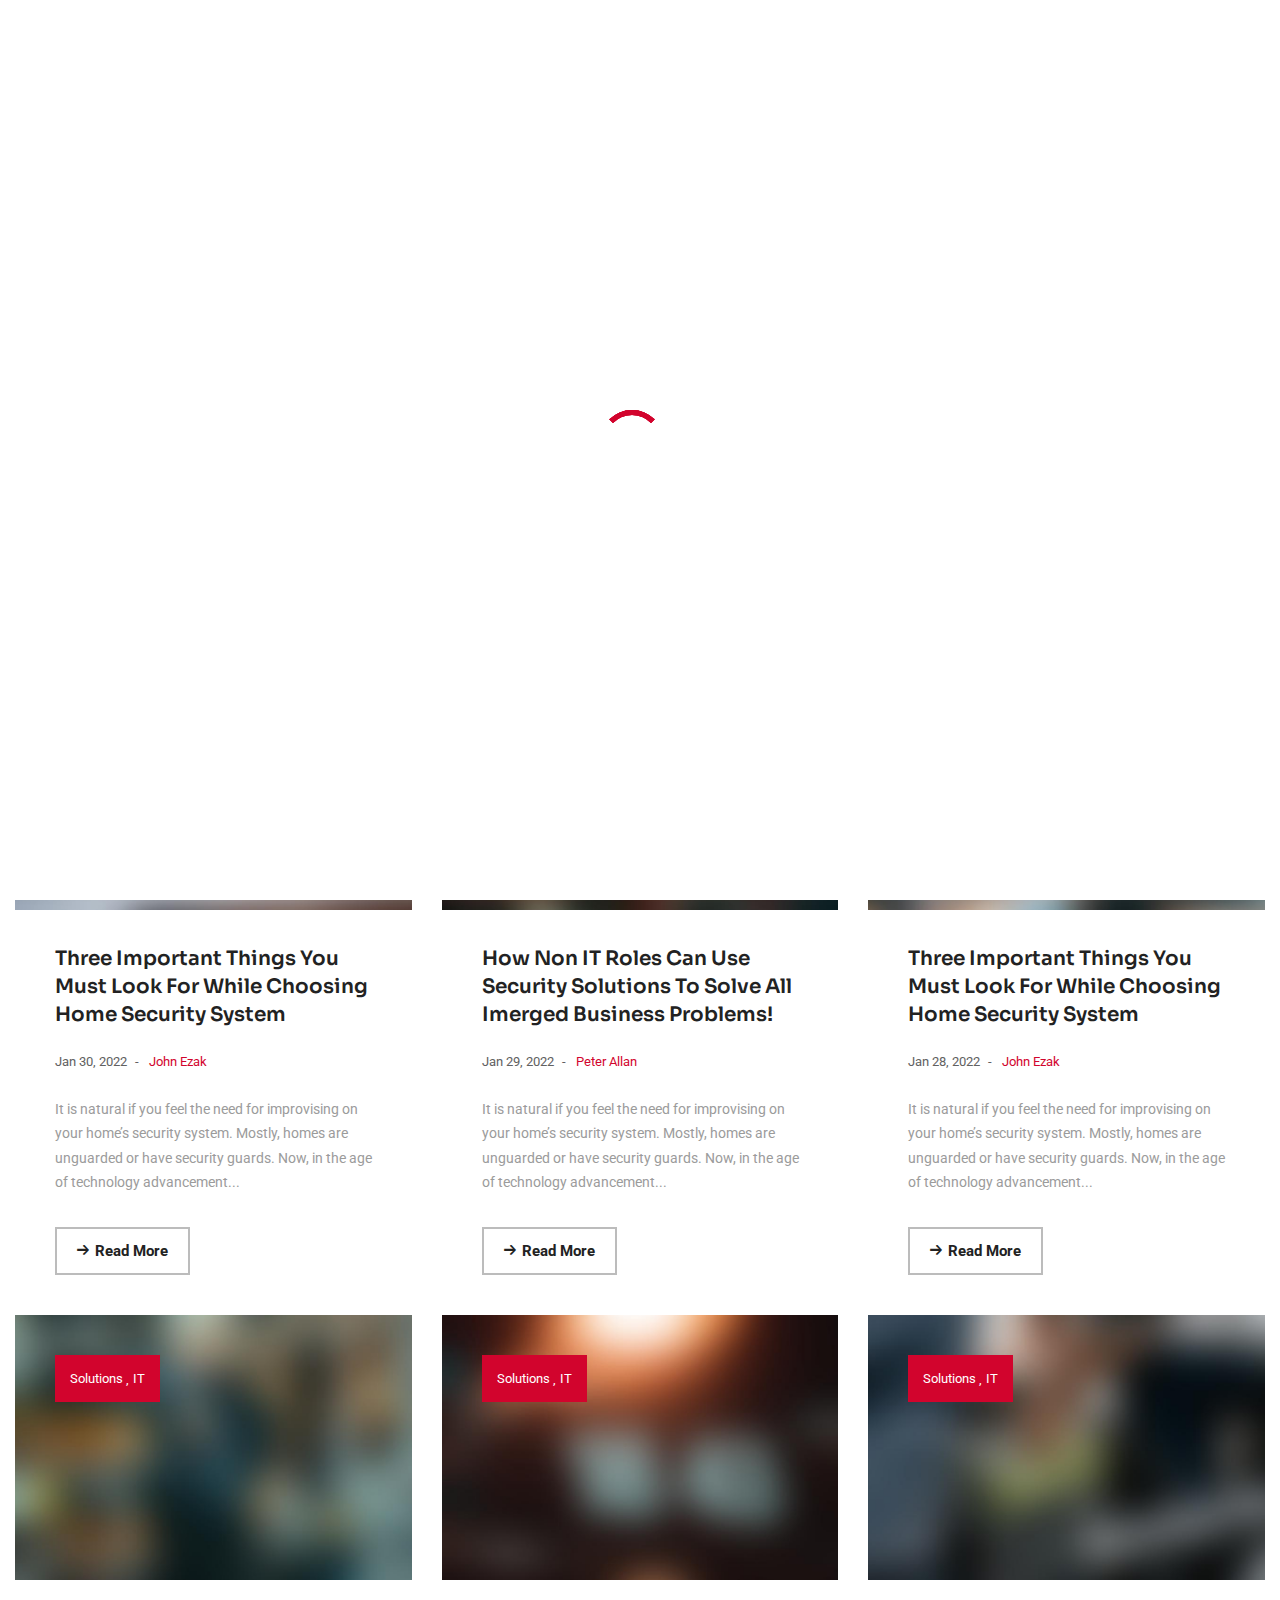
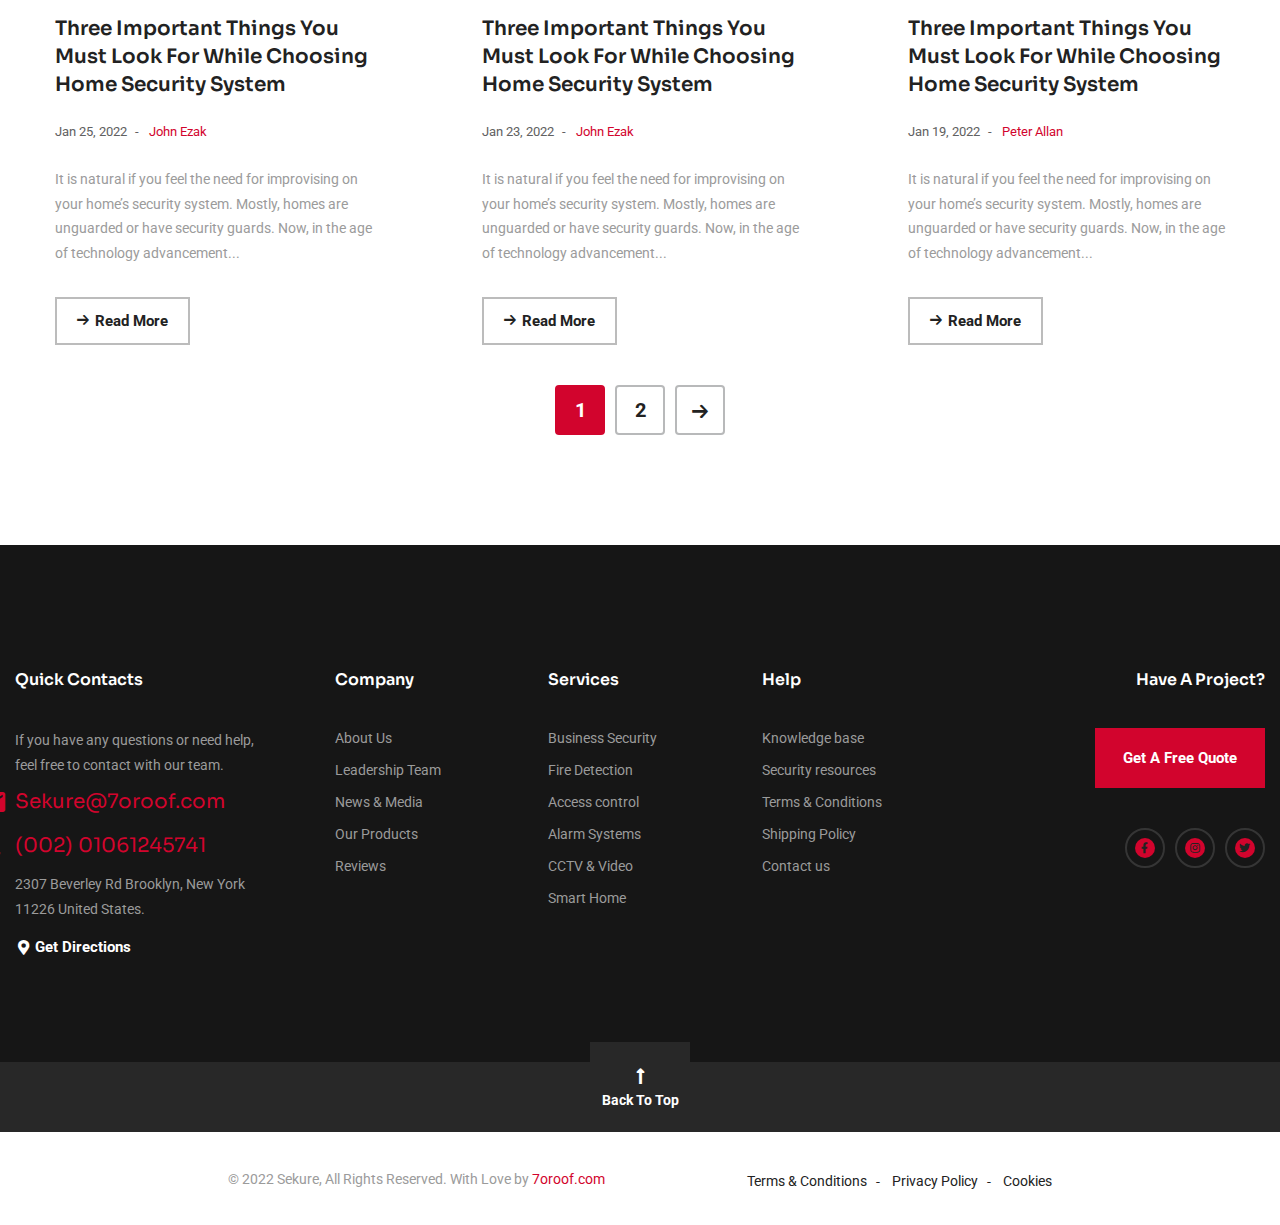
<file: blog.html>
<!DOCTYPE html>
<html lang="en">

<head>
  <meta charset="UTF-8" />
  <meta name="viewport" content="width=device-width, initial-scale=1.0" />
  <meta http-equiv="X-UA-Compatible" content="ie=edge" />
  <meta name="description" content="Sekure - Security Systems HTML5 Template">
  <link href="assets/images/favicon/favicon.png" rel="icon">
  <title>Sekure - Security Systems HTML5 Template</title>

  <link rel="stylesheet"
    href="https://fonts.googleapis.com/css2?family=Sora:wght@400;500;600;700&family=Roboto:wght@400;700&display=swap">
  <link rel="stylesheet" href="https://use.fontawesome.com/releases/v5.15.1/css/all.css">
  <link rel="stylesheet" href="assets/css/libraries.css">
  <link rel="stylesheet" href="assets/css/style.css">
</head>

<body>
  <div class="wrapper">
    <div class="preloader">
      <div class="loading"><span></span><span></span><span></span><span></span></div>
    </div><!-- /.preloader -->

    <!-- =========================
        Header
    =========================== -->
    <header class="header header-transparent header-layout1">
      <nav class="navbar navbar-expand-lg sticky-navbar">
        <div class="container-fluid">
          <a class="navbar-brand" href="index.html">
            <img src="assets/images/logo/logo-light.png" class="logo-light" alt="logo">
            <img src="assets/images/logo/logo-dark.png" class="logo-dark" alt="logo">
          </a>
          <button class="navbar-toggler" type="button">
            <span class="menu-lines"><span></span></span>
          </button>
          <div class="collapse navbar-collapse" id="mainNavigation">
            <ul class="navbar-nav mx-auto">
              <li class="nav__item has-dropdown">
                <a href="#" data-toggle="dropdown" class="dropdown-toggle nav__item-link">Home</a>
                <ul class="dropdown-menu">
                  <li class="nav__item">
                    <a href="index.html" class="nav__item-link">Home Modern</a>
                  </li><!-- /.nav-item -->
                  <li class="nav__item">
                    <a href="home-classic.html" class="nav__item-link">Home Classic</a>
                  </li><!-- /.nav-item -->
                  <li class="nav__item">
                    <a href="home-shop.html" class="nav__item-link">Home Product</a>
                  </li><!-- /.nav-item -->
                </ul><!-- /.dropdown-menu -->
              </li><!-- /.nav-item -->
              <li class="nav__item has-dropdown">
                <a href="#" data-toggle="dropdown" class="dropdown-toggle nav__item-link">Company</a>
                <ul class="dropdown-menu">
                  <li class="nav__item">
                    <a href="about-us.html" class="nav__item-link">About Us</a>
                  </li><!-- /.nav-item -->
                  <li class="nav__item">
                    <a href="how-it-works.html" class="nav__item-link">How It Works</a>
                  </li><!-- /.nav-item -->
                  <li class="nav__item">
                    <a href="team.html" class="nav__item-link">Leadership Team</a>
                  </li><!-- /.nav-item -->
                  <li class="nav__item">
                    <a href="awards.html" class="nav__item-link">Awards & Recognition</a>
                  </li><!-- /.nav-item -->
                  <li class="nav__item">
                    <a href="reviews.html" class="nav__item-link">Customers’ Reviews</a>
                  </li><!-- /.nav-item -->
                  <li class="nav__item">
                    <a href="pricing.html" class="nav__item-link">Packages & Pricing</a>
                  </li><!-- /.nav-item -->
                  <li class="nav__item">
                    <a href="locations.html" class="nav__item-link">Our Locations</a>
                  </li><!-- /.nav-item -->
                  <li class="nav__item">
                    <a href="faqs.html" class="nav__item-link">Help & FAQs</a>
                  </li> <!-- /.nav-item -->
                  <li class="nav__item">
                    <a href="gallery.html" class="nav__item-link">Our Gallery</a>
                  </li><!-- /.nav-item -->
                  <li class="nav__item">
                    <a href="contact-us.html" class="nav__item-link">contact us</a>
                  </li><!-- /.nav-item -->
                  <li class="nav__item">
                    <a href="careers.html" class="nav__item-link">Careers</a>
                  </li><!-- /.nav-item -->
                </ul><!-- /.dropdown-menu -->
              </li><!-- /.nav-item -->
              <li class="nav__item has-dropdown">
                <a href="#" data-toggle="dropdown" class="dropdown-toggle nav__item-link">Services & Industries</a>
                <ul class="dropdown-menu wide-dropdown-menu">
                  <li class="nav__item">
                    <div class="row mx-0">
                      <div class="col-sm-6 dropdown-menu-col">
                        <a href="services.html" class="nav__item-link dropdown-menu-title">Services</a>
                        <ul class="nav flex-column">
                          <li class="nav__item">
                            <a class="nav__item-link" href="services-single.html">Business Security</a>
                          </li> <!-- /.nav-item -->
                          <li class="nav__item">
                            <a class="nav__item-link" href="services-single.html">Fire Detection</a>
                          </li> <!-- /.nav-item -->
                          <li class="nav__item">
                            <a class="nav__item-link" href="services-single.html">Access control</a>
                          </li> <!-- /.nav-item -->
                          <li class="nav__item">
                            <a class="nav__item-link" href="services-single.html">Alarm Systems</a>
                          </li> <!-- /.nav-item -->
                          <li class="nav__item">
                            <a class="nav__item-link" href="services-single.html">CCTV & Video</a>
                          </li> <!-- /.nav-item -->
                          <li class="nav__item">
                            <a class="nav__item-link" href="services-single.html">Smart Home</a>
                          </li> <!-- /.nav-item -->
                        </ul>
                      </div><!-- /.col-sm-6 -->
                      <div class="col-sm-6 dropdown-menu-col">
                        <a href="industries.html" class="nav__item-link dropdown-menu-title">Industries</a>
                        <ul class="nav flex-column">
                          <li class="nav__item">
                            <a class="nav__item-link" href="industries-single.html">Pharmaceutic & Biotech</a>
                          </li> <!-- /.nav-item -->
                          <li class="nav__item">
                            <a class="nav__item-link" href="industries-single.html">Manufacturing & Logistics</a>
                          </li> <!-- /.nav-item -->
                          <li class="nav__item">
                            <a class="nav__item-link" href="industries-single.html">Healthcare Buildings</a>
                          </li> <!-- /.nav-item -->
                          <li class="nav__item">
                            <a class="nav__item-link" href="industries-single.html">Commercial Buildings</a>
                          </li> <!-- /.nav-item -->
                          <li class="nav__item">
                            <a class="nav__item-link" href="industries-single.html"> Finance & Banking</a>
                          </li> <!-- /.nav-item -->
                          <li class="nav__item">
                            <a class="nav__item-link" href="industries-single.html">Office Buildings</a>
                          </li> <!-- /.nav-item -->
                          <!-- /.nav-item -->
                        </ul>
                      </div><!-- /.col-sm-6 -->
                    </div><!-- /.row -->
                  </li><!-- /.nav-item -->
                </ul>
              </li><!-- /.nav-item -->
              <li class="nav__item has-dropdown">
                <a href="#" data-toggle="dropdown" class="dropdown-toggle nav__item-link active">News & Media</a>
                <ul class="dropdown-menu">
                  <li class="nav__item">
                    <a href="blog.html" class="nav__item-link">Blog Grid</a>
                  </li><!-- /.nav-item -->
                  <li class="nav__item">
                    <a href="blog-single-post.html" class="nav__item-link">Single Blog Post</a>
                  </li><!-- /.nav-item -->
                  <li class="nav__item">
                    <a href="case-study-modern.html" class="nav__item-link">Case Studies Modern</a>
                  </li><!-- /.nav-item -->
                  <li class="nav__item">
                    <a href="case-study-grid.html" class="nav__item-link">Case Studies Grid</a>
                  </li><!-- /.nav-item -->
                  <li class="nav__item">
                    <a href="case-study-single.html" class="nav__item-link">Single Case Study</a>
                  </li><!-- /.nav-item -->
                </ul><!-- /.dropdown-menu -->
              </li><!-- /.nav-item -->
              <li class="nav__item has-dropdown">
                <a href="#" data-toggle="dropdown" class="dropdown-toggle nav__item-link">Products</a>
                <ul class="dropdown-menu">
                  <li class="nav__item">
                    <a href="shop.html" class="nav__item-link">Shop Products</a>
                  </li><!-- /.nav-item -->
                  <li class="nav__item">
                    <a href="shop-single-product.html" class="nav__item-link">Single Product</a>
                  </li><!-- /.nav-item -->
                  <li class="nav__item">
                    <a href="shopping-cart.html" class="nav__item-link">Cart</a>
                  </li><!-- /.nav-item -->
                </ul><!-- /.dropdown-menu -->
              </li><!-- /.nav-item -->
            </ul><!-- /.navbar-nav -->
            <button class="close-mobile-menu d-block d-lg-none"><i class="fas fa-times"></i></button>
          </div><!-- /.navbar-collapse -->
          <ul class="navbar-actions d-none d-xl-flex align-items-center list-unstyled mb-0">
            <li><button class="action__btn action__btn-search"><i class="icon-search"></i></button></li>
            <li>
              <a href="#" class="action__btn action__btn-cart">
                <i class="icon-cart"></i><span class="cart__counter">3</span>
              </a>
              <div class="cart-minipopup">
                <ul class="list-unstyled">
                  <li class="cart-item">
                    <div class="cart__img"><img src="assets/images/products/1.jpg" alt="thumb"></div>
                    <div class="cart__content">
                      <a class="cart__title" href="shop-single.html">Broom & Dustpan</a>
                      <span class="cart__price">$ 8.00</span>
                      <button class="cart__delete">&times;</button>
                    </div><!-- /.cart-item-content -->
                  </li><!-- /.cart-item -->
                  <li class="cart-item">
                    <div class="cart__img"><img src="assets/images/products/2.jpg" alt="thumb"></div>
                    <div class="cart__content">
                      <a class="cart__title" href="shop-single.html">Sponge Cleaner </a>
                      <span class="cart__price">$ 6.00</span>
                      <button class="cart__delete">&times;</button>
                    </div><!-- /.cart-item-content -->
                  </li><!-- /.cart-item -->
                </ul>
                <div class="cart-total">
                  <span>Total:</span>
                  <span>$14.00</span>
                </div><!-- /.cart-subtotal -->
                <a href="shopping-cart.html" class="btn btn__secondary btn__block">View Cart</a>
              </div><!-- /.cart-minipopup -->
            </li>
            <li>
              <a href="get-quote.html" class="btn btn__white action__btn action__btn-contact">Get A Quote</a>
            </li>
            <li>
              <div class="phone__number">
                <div class="phone__icon">
                  <i class="icon-phone"></i>
                </div>
                <div>
                  <a class="phone__link d-block" href="tel:00201061245741">02 01061245741</a>
                  <a class="email__link d-block" href="mailto:Sekure@7oroof.com">Sekure@7oroof.com</a>
                </div>
              </div>
            </li>
          </ul>
        </div><!-- /.container -->
      </nav><!-- /.navabr -->
    </header><!-- /.Header -->

    <!-- ========================
       page title 
    =========================== -->
    <section class="page-title-layout3 page-title-light bg-overlay text-center">
      <div class="bg-img"><img src="assets/images/page-titles/15.jpg" alt="background"></div>
      <div class="container">
        <div class="row">
          <div class="col-12">
            <h1 class="pagetitle__heading mb-0">Our Blog</h1>
            <nav>
              <ol class="breadcrumb justify-content-center mb-0">
                <li class="breadcrumb-item"><a href="index.html">Home</a></li>
                <li class="breadcrumb-item active" aria-current="page">Blog</li>
              </ol>
            </nav>
          </div><!-- /.col-12 -->
        </div><!-- /.row -->
      </div><!-- /.container -->
    </section><!-- /.page-title -->

    <!-- ======================
      Blog Grid
    ========================= -->
    <section class="blog-grid">
      <div class="container">
        <div class="row">
          <!-- Post Item #1 -->
          <div class="col-sm-12 col-md-6 col-lg-4">
            <div class="post-item">
              <div class="post__img">
                <a href="blog-single-post.html">
                  <img src="assets/images/blog/grid/1.jpg" alt="post image" loading="lazy">
                </a>
                <div class="post__meta-cat">
                  <a href="#">Home Security</a>
                </div><!-- /.blog-meta-cat -->
              </div><!-- /.post__img -->
              <div class="post__body">
                <h4 class="post__title">
                  <a href="blog-single-post.html">Three Important Things You Must Look For While Choosing Home Security
                    System</a>
                </h4>
                <div class="post__meta d-flex">
                  <span class="post__meta-date">Jan 30, 2022</span>
                  <div class="post__meta-author"><a href="#">John Ezak</a></div>
                </div>
                <p class="post__desc">It is natural if you feel the need for improvising on your home’s security system.
                  Mostly, homes are unguarded or have security guards. Now, in the age of technology advancement...
                </p>
                <a href="blog-single-post.html" class="btn btn__secondary btn__outlined">
                  <i class="icon-arrow-right"></i>
                  <span>Read More</span>
                </a>
              </div><!-- /.post__body -->
            </div><!-- /.post-item -->
          </div><!-- /.col-lg-4 -->
          <!-- Post Item #2 -->
          <div class="col-sm-12 col-md-6 col-lg-4">
            <div class="post-item">
              <div class="post__img">
                <a href="blog-single-post.html">
                  <img src="assets/images/blog/grid/2.jpg" alt="post image" loading="lazy">
                </a>
                <div class="post__meta-cat">
                  <a href="#">Solutions</a>
                  <a href="#">IT</a>
                </div><!-- /.blog-meta-cat -->
              </div><!-- /.post__img -->
              <div class="post__body">
                <h4 class="post__title">
                  <a href="blog-single-post.html">How Non IT Roles Can Use Security Solutions to Solve All Imerged
                    Business Problems!</a>
                </h4>
                <div class="post__meta d-flex">
                  <span class="post__meta-date">Jan 29, 2022</span>
                  <div class="post__meta-author"><a href="#">Peter Allan</a></div>
                </div>
                <p class="post__desc">It is natural if you feel the need for improvising on your home’s security system.
                  Mostly, homes are unguarded or have security guards. Now, in the age of technology advancement...
                </p>
                <a href="blog-single-post.html" class="btn btn__secondary btn__outlined">
                  <i class="icon-arrow-right"></i>
                  <span>Read More</span>
                </a>
              </div><!-- /.post__body -->
            </div><!-- /.post-item -->
          </div><!-- /.col-lg-4 -->
          <!-- Post Item #3 -->
          <div class="col-sm-12 col-md-6 col-lg-4">
            <div class="post-item">
              <div class="post__img">
                <a href="blog-single-post.html">
                  <img src="assets/images/blog/grid/3.jpg" alt="post image" loading="lazy">
                </a>
                <div class="post__meta-cat">
                  <a href="#">Solutions</a>
                  <a href="#">IT</a>
                </div><!-- /.blog-meta-cat -->
              </div><!-- /.post__img -->
              <div class="post__body">
                <h4 class="post__title">
                  <a href="blog-single-post.html">Three Important Things You Must Look For While Choosing Home Security
                    System</a>
                </h4>
                <div class="post__meta d-flex">
                  <span class="post__meta-date">Jan 28, 2022</span>
                  <div class="post__meta-author"><a href="#">John Ezak</a></div>
                </div>
                <p class="post__desc">It is natural if you feel the need for improvising on your home’s security system.
                  Mostly, homes are unguarded or have security guards. Now, in the age of technology advancement...
                </p>
                <a href="blog-single-post.html" class="btn btn__secondary btn__outlined">
                  <i class="icon-arrow-right"></i>
                  <span>Read More</span>
                </a>
              </div><!-- /.post__body -->
            </div><!-- /.post-item -->
          </div><!-- /.col-lg-4 -->
          <!-- Post Item #4 -->
          <div class="col-sm-12 col-md-6 col-lg-4">
            <div class="post-item">
              <div class="post__img">
                <a href="blog-single-post.html">
                  <img src="assets/images/blog/grid/4.jpg" alt="post image" loading="lazy">
                </a>
                <div class="post__meta-cat">
                  <a href="#">Solutions</a>
                  <a href="#">IT</a>
                </div><!-- /.blog-meta-cat -->
              </div><!-- /.post__img -->
              <div class="post__body">
                <h4 class="post__title">
                  <a href="blog-single-post.html">Three Important Things You Must Look For While Choosing Home Security
                    System</a>
                </h4>
                <div class="post__meta d-flex">
                  <span class="post__meta-date">Jan 25, 2022</span>
                  <div class="post__meta-author"><a href="#">John Ezak</a></div>
                </div>
                <p class="post__desc">It is natural if you feel the need for improvising on your home’s security system.
                  Mostly, homes are unguarded or have security guards. Now, in the age of technology advancement...
                </p>
                <a href="blog-single-post.html" class="btn btn__secondary btn__outlined">
                  <i class="icon-arrow-right"></i>
                  <span>Read More</span>
                </a>
              </div><!-- /.post__body -->
            </div><!-- /.post-item -->
          </div><!-- /.col-lg-4 -->
          <!-- Post Item #5 -->
          <div class="col-sm-12 col-md-6 col-lg-4">
            <div class="post-item">
              <div class="post__img">
                <a href="blog-single-post.html">
                  <img src="assets/images/blog/grid/5.jpg" alt="post image" loading="lazy">
                </a>
                <div class="post__meta-cat">
                  <a href="#">Solutions</a>
                  <a href="#">IT</a>
                </div><!-- /.blog-meta-cat -->
              </div><!-- /.post__img -->
              <div class="post__body">
                <h4 class="post__title">
                  <a href="blog-single-post.html">Three Important Things You Must Look For While Choosing Home Security
                    System</a>
                </h4>
                <div class="post__meta d-flex">
                  <span class="post__meta-date">Jan 23, 2022</span>
                  <div class="post__meta-author"><a href="#">John Ezak</a></div>
                </div>
                <p class="post__desc">It is natural if you feel the need for improvising on your home’s security system.
                  Mostly, homes are unguarded or have security guards. Now, in the age of technology advancement...
                </p>
                <a href="blog-single-post.html" class="btn btn__secondary btn__outlined">
                  <i class="icon-arrow-right"></i>
                  <span>Read More</span>
                </a>
              </div><!-- /.post__body -->
            </div><!-- /.post-item -->
          </div><!-- /.col-lg-4 -->
          <!-- Post Item #6 -->
          <div class="col-sm-12 col-md-6 col-lg-4">
            <div class="post-item">
              <div class="post__img">
                <a href="blog-single-post.html">
                  <img src="assets/images/blog/grid/6.jpg" alt="post image" loading="lazy">
                </a>
                <div class="post__meta-cat">
                  <a href="#">Solutions</a>
                  <a href="#">IT</a>
                </div><!-- /.blog-meta-cat -->
              </div><!-- /.post__img -->
              <div class="post__body">
                <h4 class="post__title">
                  <a href="blog-single-post.html">Three Important Things You Must Look For While Choosing Home Security
                    System</a>
                </h4>
                <div class="post__meta d-flex">
                  <span class="post__meta-date">Jan 19, 2022</span>
                  <div class="post__meta-author"><a href="#">Peter Allan</a></div>
                </div>
                <p class="post__desc">It is natural if you feel the need for improvising on your home’s security system.
                  Mostly, homes are unguarded or have security guards. Now, in the age of technology advancement...
                </p>
                <a href="blog-single-post.html" class="btn btn__secondary btn__outlined">
                  <i class="icon-arrow-right"></i>
                  <span>Read More</span>
                </a>
              </div><!-- /.post__body -->
            </div><!-- /.post-item -->
          </div><!-- /.col-lg-4 -->
        </div><!-- /.row -->
        <div class="row">
          <div class="col-12 text-center">
            <nav class="pagination-area">
              <ul class="pagination justify-content-center mb-0">
                <li><a class="current" href="#">1</a></li>
                <li><a href="#">2</a></li>
                <li><a href="#"><i class="icon-arrow-right"></i></a></li>
              </ul>
            </nav><!-- .pagination-area -->
          </div><!-- /.col-12 -->
        </div><!-- /.row -->
      </div><!-- /.container -->
    </section><!-- /.blog Grid -->

    <!-- ========================
      Footer
    ========================== -->
    <footer class="footer">
      <div class="footer-primary">
        <div class="container">
          <div class="row">
            <div class="col-sm-12 col-md-12 col-lg-3">
              <div class="footer-widget-contact">
                <h6 class="footer-widget__title">Quick Contacts</h6>
                <p>If you have any questions or need help, feel free to contact with our team.</p>
                <ul class="contact__list list-unstyled">
                  <li>
                    <a href="mailto:Sekure@7oroof.com">
                      <i class="contact__icon icon-email"></i> <span>Sekure@7oroof.com</span>
                    </a>
                  </li>
                  <li>
                    <a href="tel:00201061245741">
                      <i class="contact__icon icon-phone"></i> <span>(002) 01061245741</span>
                    </a>
                  </li>
                </ul>
                <p>2307 Beverley Rd Brooklyn, New York 11226 United States.</p>
                <a href="contact-us.html" class="btn btn__white btn__link mr-30">
                  <i class="fas fa-map-marker-alt"></i> <span>Get Directions</span>
                </a>
              </div><!-- /.footer-widget-contact -->
            </div><!-- /.col-xl-2 -->
            <div class="col-sm-6 col-md-4 col-lg-2">
              <div class="footer-widget-nav">
                <h6 class="footer-widget__title">Company</h6>
                <nav>
                  <ul class="list-unstyled">
                    <li><a href="about-us.html">About Us</a></li>
                    <li><a href="team.html">Leadership Team</a></li>
                    <li><a href="blog.html">News & Media</a></li>
                    <li><a href="shop.html">Our Products</a></li>
                    <li><a href="reviews.html">Reviews</a></li>
                  </ul>
                </nav>
              </div><!-- /.footer-widget-nav -->
            </div><!-- /.col-lg-2 -->
            <div class="col-sm-6 col-md-4 col-lg-2">
              <div class="footer-widget-nav">
                <h6 class="footer-widget__title">Services</h6>
                <nav>
                  <ul class="list-unstyled">
                    <li><a href="services-single.html">Business Security</a></li>
                    <li><a href="services-single.html">Fire Detection</a></li>
                    <li><a href="services-single.html">Access control</a></li>
                    <li><a href="services-single.html">Alarm Systems</a></li>
                    <li><a href="services-single.html">CCTV & Video</a></li>
                    <li><a href="services-single.html">Smart Home </a></li>
                  </ul>
                </nav>
              </div><!-- /.footer-widget-nav -->
            </div><!-- /.col-lg-2 -->
            <div class="col-sm-6 col-md-4 col-lg-2">
              <div class="footer-widget-nav">
                <h6 class="footer-widget__title">Help</h6>
                <nav>
                  <ul class="list-unstyled">
                    <li><a href="#">Knowledge base</a></li>
                    <li><a href="#">Security resources</a></li>
                    <li><a href="#">Terms & Conditions</a></li>
                    <li><a href="#">Shipping Policy</a></li>
                    <li><a href="contact-us.html">Contact us</a></li>
                  </ul>
                </nav>
              </div><!-- /.footer-widget-nav -->
            </div><!-- /.col-lg-2 -->
            <div class="col-sm-6 col-md-4 col-lg-3">
              <div class="footer-widget-social text-right">
                <h6 class="footer-widget__title">Have A Project?</h6>
                <a href="" class="btn btn__primary mb-40">Get A Free Quote</a>
                <ul class="social-icons list-unstyled justify-content-end mb-0">
                  <li><a href="#"><i class="fab fa-facebook-f"></i></a></li>
                  <li><a href="#"><i class="fab fa-instagram"></i></a></li>
                  <li><a href="#"><i class="fab fa-twitter"></i></a></li>
                </ul><!-- /.social-icons -->
              </div><!-- /.footer-widget-social -->
            </div><!-- /.col-lg-2 -->
          </div><!-- /.row -->
        </div><!-- /.container -->
      </div><!-- /.footer-primary -->
      <div class="footer-scroll text-center">
        <button id="scrollTopBtn">
          <i class="fas fa-long-arrow-alt-up"></i>
          <span class="scroll__text">Back To Top</span>
        </button>
      </div><!-- /.footer-scroll -->
      <div class="footer-secondary bg-white">
        <div class="container">
          <div class="row align-items-center">
            <div
              class="col-sm-12 col-md-8 col-lg-12 col-xl-8 offset-xl-2 d-flex flex-wrap justify-content-between align-items-center">
              <div class="footer__copyrights">
                <span class="fz-14">&copy; 2022 Sekure, All Rights Reserved. With Love by </span>
                <a class="fz-14 color-primary" href="http://themeforest.net/user/7oroof">7oroof.com</a>
              </div>
              <nav>
                <ul class="list-unstyled footer__copyright-links d-flex flex-wrap mb-0">
                  <li><a href="#">Terms & Conditions</a></li>
                  <li><a href="#">Privacy Policy</a></li>
                  <li><a href="#">Cookies</a></li>
                </ul>
              </nav>
            </div><!-- /.col-xl-10 -->
          </div><!-- /.row -->
        </div><!-- /.container -->
      </div><!-- /.footer-secondary -->
    </footer><!-- /.Footer -->
  </div><!-- /.wrapper -->
  <div class="search-popup">
    <button type="button" class="search-popup__close"><i class="fas fa-times"></i></button>
    <form class="search-popup__form">
      <input type="text" class="search-popup__form__input" placeholder="Type Words Then Enter">
      <button class="search-popup__btn"><i class="icon-search"></i></button>
    </form>
  </div><!-- /. search-popup -->

  <script src="assets/js/jquery-3.5.1.min.js"></script>
  <script src="assets/js/plugins.js"></script>
  <script src="assets/js/main.js"></script>
</body>

</html>
</file>
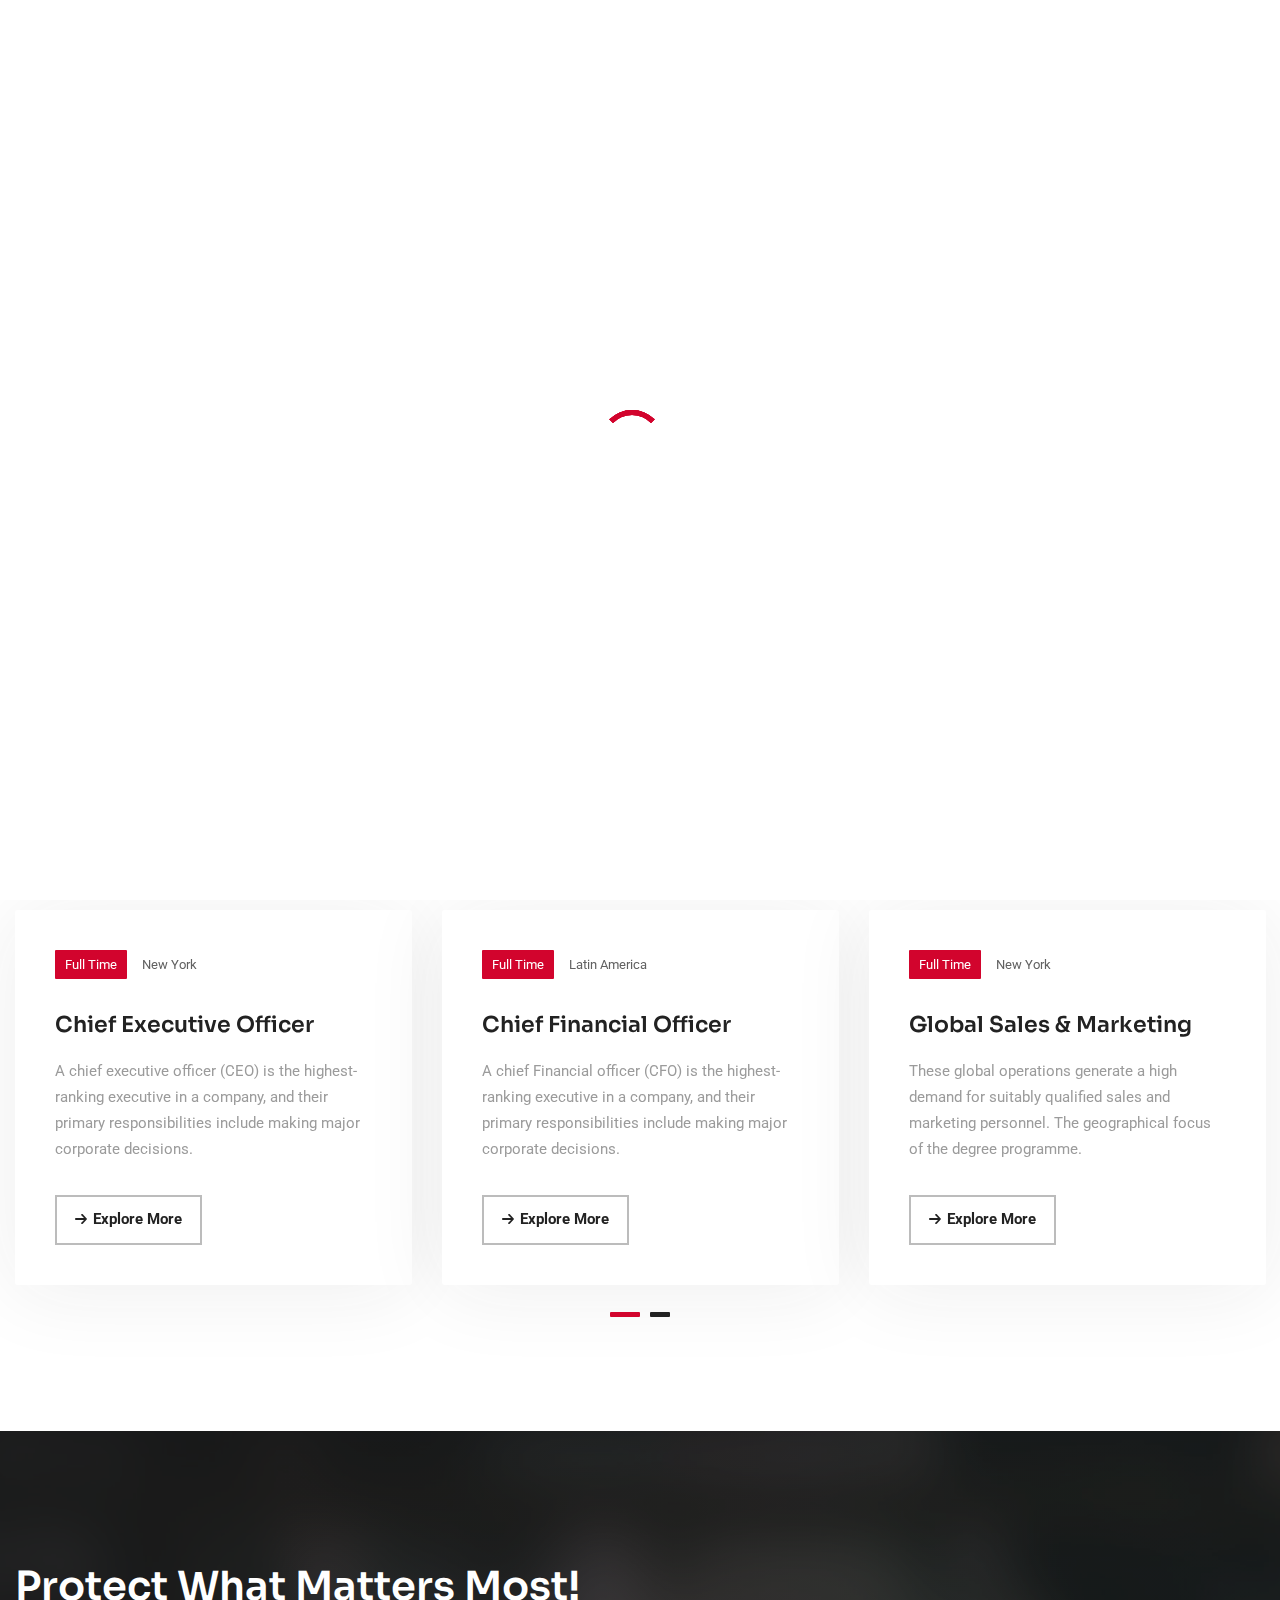
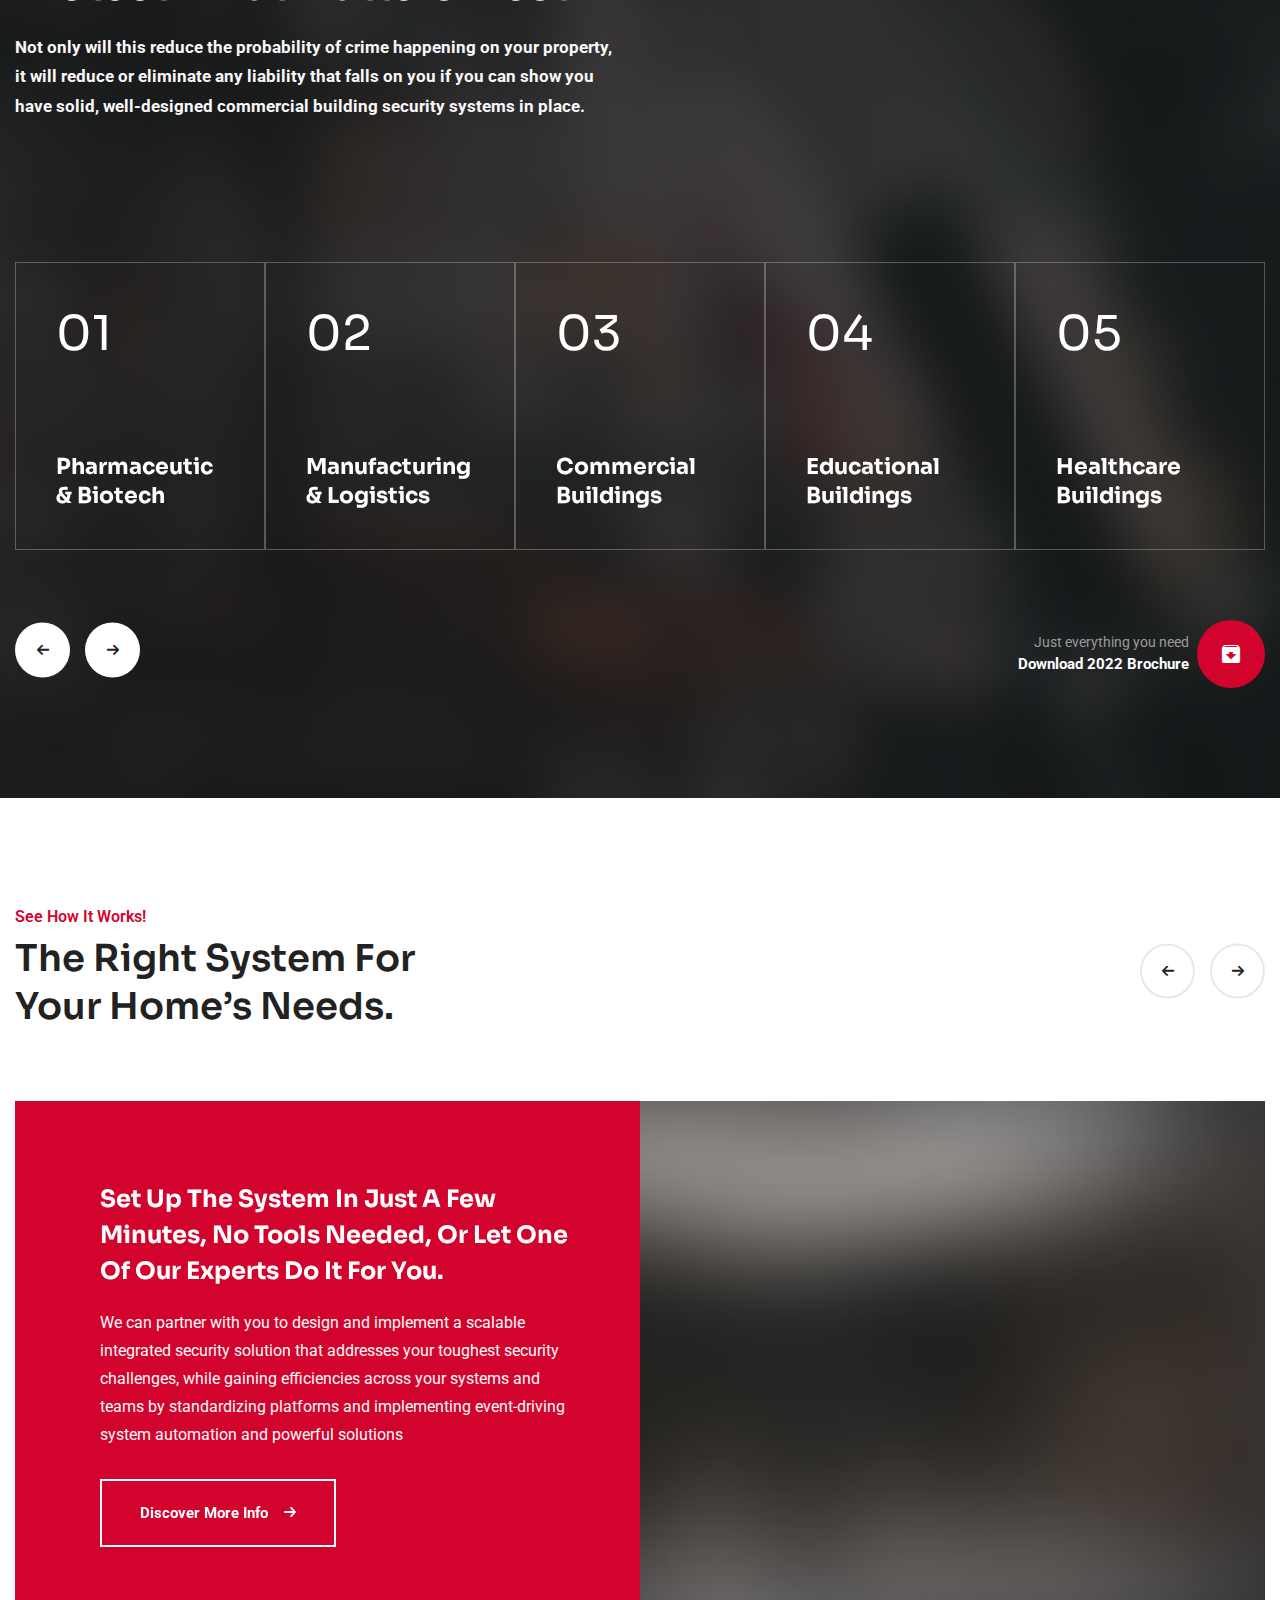
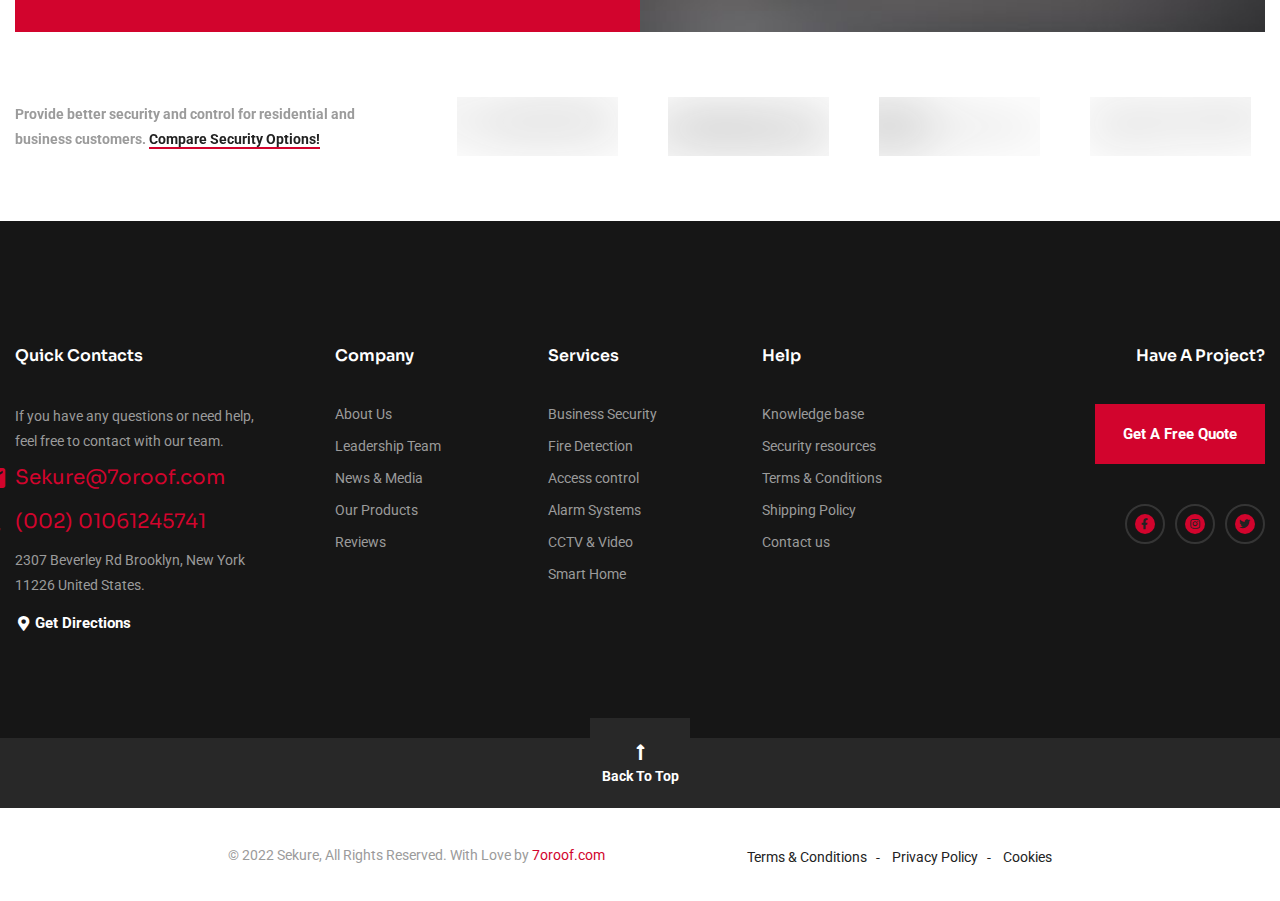
<file: careers.html>
<!DOCTYPE html>
<html lang="en">

<head>
  <meta charset="UTF-8" />
  <meta name="viewport" content="width=device-width, initial-scale=1.0" />
  <meta http-equiv="X-UA-Compatible" content="ie=edge" />
  <meta name="description" content="Sekure - Security Systems HTML5 Template">
  <link href="assets/images/favicon/favicon.png" rel="icon">
  <title>Sekure - Security Systems HTML5 Template</title>

  <link rel="stylesheet"
    href="https://fonts.googleapis.com/css2?family=Sora:wght@400;500;600;700&family=Roboto:wght@400;700&display=swap">
  <link rel="stylesheet" href="https://use.fontawesome.com/releases/v5.15.1/css/all.css">
  <link rel="stylesheet" href="assets/css/libraries.css">
  <link rel="stylesheet" href="assets/css/style.css">
</head>

<body>
  <div class="wrapper">
    <div class="preloader">
      <div class="loading"><span></span><span></span><span></span><span></span></div>
    </div><!-- /.preloader -->

    <!-- =========================
        Header
    =========================== -->
    <header class="header header-transparent header-layout1">
      <nav class="navbar navbar-expand-lg sticky-navbar">
        <div class="container-fluid">
          <a class="navbar-brand" href="index.html">
            <img src="assets/images/logo/logo-light.png" class="logo-light" alt="logo">
            <img src="assets/images/logo/logo-dark.png" class="logo-dark" alt="logo">
          </a>
          <button class="navbar-toggler" type="button">
            <span class="menu-lines"><span></span></span>
          </button>
          <div class="collapse navbar-collapse" id="mainNavigation">
            <ul class="navbar-nav mx-auto">
              <li class="nav__item has-dropdown">
                <a href="#" data-toggle="dropdown" class="dropdown-toggle nav__item-link">Home</a>
                <ul class="dropdown-menu">
                  <li class="nav__item">
                    <a href="index.html" class="nav__item-link">Home Modern</a>
                  </li><!-- /.nav-item -->
                  <li class="nav__item">
                    <a href="home-classic.html" class="nav__item-link">Home Classic</a>
                  </li><!-- /.nav-item -->
                  <li class="nav__item">
                    <a href="home-shop.html" class="nav__item-link">Home Product</a>
                  </li><!-- /.nav-item -->
                </ul><!-- /.dropdown-menu -->
              </li><!-- /.nav-item -->
              <li class="nav__item has-dropdown">
                <a href="#" data-toggle="dropdown" class="dropdown-toggle nav__item-link active">Company</a>
                <ul class="dropdown-menu">
                  <li class="nav__item">
                    <a href="about-us.html" class="nav__item-link">About Us</a>
                  </li><!-- /.nav-item -->
                  <li class="nav__item">
                    <a href="how-it-works.html" class="nav__item-link">How It Works</a>
                  </li><!-- /.nav-item -->
                  <li class="nav__item">
                    <a href="team.html" class="nav__item-link">Leadership Team</a>
                  </li><!-- /.nav-item -->
                  <li class="nav__item">
                    <a href="awards.html" class="nav__item-link">Awards & Recognition</a>
                  </li><!-- /.nav-item -->
                  <li class="nav__item">
                    <a href="reviews.html" class="nav__item-link">Customers’ Reviews</a>
                  </li><!-- /.nav-item -->
                  <li class="nav__item">
                    <a href="pricing.html" class="nav__item-link">Packages & Pricing</a>
                  </li><!-- /.nav-item -->
                  <li class="nav__item">
                    <a href="locations.html" class="nav__item-link">Our Locations</a>
                  </li><!-- /.nav-item -->
                  <li class="nav__item">
                    <a href="faqs.html" class="nav__item-link">Help & FAQs</a>
                  </li> <!-- /.nav-item -->
                  <li class="nav__item">
                    <a href="gallery.html" class="nav__item-link">Our Gallery</a>
                  </li><!-- /.nav-item -->
                  <li class="nav__item">
                    <a href="contact-us.html" class="nav__item-link">contact us</a>
                  </li><!-- /.nav-item -->
                  <li class="nav__item">
                    <a href="careers.html" class="nav__item-link">Careers</a>
                  </li><!-- /.nav-item -->
                </ul><!-- /.dropdown-menu -->
              </li><!-- /.nav-item -->
              <li class="nav__item has-dropdown">
                <a href="#" data-toggle="dropdown" class="dropdown-toggle nav__item-link">Services & Industries</a>
                <ul class="dropdown-menu wide-dropdown-menu">
                  <li class="nav__item">
                    <div class="row mx-0">
                      <div class="col-sm-6 dropdown-menu-col">
                        <a href="services.html" class="nav__item-link dropdown-menu-title">Services</a>
                        <ul class="nav flex-column">
                          <li class="nav__item">
                            <a class="nav__item-link" href="services-single.html">Business Security</a>
                          </li> <!-- /.nav-item -->
                          <li class="nav__item">
                            <a class="nav__item-link" href="services-single.html">Fire Detection</a>
                          </li> <!-- /.nav-item -->
                          <li class="nav__item">
                            <a class="nav__item-link" href="services-single.html">Access control</a>
                          </li> <!-- /.nav-item -->
                          <li class="nav__item">
                            <a class="nav__item-link" href="services-single.html">Alarm Systems</a>
                          </li> <!-- /.nav-item -->
                          <li class="nav__item">
                            <a class="nav__item-link" href="services-single.html">CCTV & Video</a>
                          </li> <!-- /.nav-item -->
                          <li class="nav__item">
                            <a class="nav__item-link" href="services-single.html">Smart Home</a>
                          </li> <!-- /.nav-item -->
                        </ul>
                      </div><!-- /.col-sm-6 -->
                      <div class="col-sm-6 dropdown-menu-col">
                        <a href="industries.html" class="nav__item-link dropdown-menu-title">Industries</a>
                        <ul class="nav flex-column">
                          <li class="nav__item">
                            <a class="nav__item-link" href="industries-single.html">Pharmaceutic & Biotech</a>
                          </li> <!-- /.nav-item -->
                          <li class="nav__item">
                            <a class="nav__item-link" href="industries-single.html">Manufacturing & Logistics</a>
                          </li> <!-- /.nav-item -->
                          <li class="nav__item">
                            <a class="nav__item-link" href="industries-single.html">Healthcare Buildings</a>
                          </li> <!-- /.nav-item -->
                          <li class="nav__item">
                            <a class="nav__item-link" href="industries-single.html">Commercial Buildings</a>
                          </li> <!-- /.nav-item -->
                          <li class="nav__item">
                            <a class="nav__item-link" href="industries-single.html"> Finance & Banking</a>
                          </li> <!-- /.nav-item -->
                          <li class="nav__item">
                            <a class="nav__item-link" href="industries-single.html">Office Buildings</a>
                          </li> <!-- /.nav-item -->
                          <!-- /.nav-item -->
                        </ul>
                      </div><!-- /.col-sm-6 -->
                    </div><!-- /.row -->
                  </li><!-- /.nav-item -->
                </ul>
              </li><!-- /.nav-item -->
              <li class="nav__item has-dropdown">
                <a href="#" data-toggle="dropdown" class="dropdown-toggle nav__item-link">News & Media</a>
                <ul class="dropdown-menu">
                  <li class="nav__item">
                    <a href="blog.html" class="nav__item-link">Blog Grid</a>
                  </li><!-- /.nav-item -->
                  <li class="nav__item">
                    <a href="blog-single-post.html" class="nav__item-link">Single Blog Post</a>
                  </li><!-- /.nav-item -->
                  <li class="nav__item">
                    <a href="case-study-modern.html" class="nav__item-link">Case Studies Modern</a>
                  </li><!-- /.nav-item -->
                  <li class="nav__item">
                    <a href="case-study-grid.html" class="nav__item-link">Case Studies Grid</a>
                  </li><!-- /.nav-item -->
                  <li class="nav__item">
                    <a href="case-study-single.html" class="nav__item-link">Single Case Study</a>
                  </li><!-- /.nav-item -->
                </ul><!-- /.dropdown-menu -->
              </li><!-- /.nav-item -->
              <li class="nav__item has-dropdown">
                <a href="#" data-toggle="dropdown" class="dropdown-toggle nav__item-link">Products</a>
                <ul class="dropdown-menu">
                  <li class="nav__item">
                    <a href="shop.html" class="nav__item-link">Shop Products</a>
                  </li><!-- /.nav-item -->
                  <li class="nav__item">
                    <a href="shop-single-product.html" class="nav__item-link">Single Product</a>
                  </li><!-- /.nav-item -->
                  <li class="nav__item">
                    <a href="shopping-cart.html" class="nav__item-link">Cart</a>
                  </li><!-- /.nav-item -->
                </ul><!-- /.dropdown-menu -->
              </li><!-- /.nav-item -->
            </ul><!-- /.navbar-nav -->
            <button class="close-mobile-menu d-block d-lg-none"><i class="fas fa-times"></i></button>
          </div><!-- /.navbar-collapse -->
          <ul class="navbar-actions d-none d-xl-flex align-items-center list-unstyled mb-0">
            <li><button class="action__btn action__btn-search"><i class="icon-search"></i></button></li>
            <li>
              <a href="#" class="action__btn action__btn-cart">
                <i class="icon-cart"></i><span class="cart__counter">3</span>
              </a>
              <div class="cart-minipopup">
                <ul class="list-unstyled">
                  <li class="cart-item">
                    <div class="cart__img"><img src="assets/images/products/1.jpg" alt="thumb"></div>
                    <div class="cart__content">
                      <a class="cart__title" href="shop-single.html">Broom & Dustpan</a>
                      <span class="cart__price">$ 8.00</span>
                      <button class="cart__delete">&times;</button>
                    </div><!-- /.cart-item-content -->
                  </li><!-- /.cart-item -->
                  <li class="cart-item">
                    <div class="cart__img"><img src="assets/images/products/2.jpg" alt="thumb"></div>
                    <div class="cart__content">
                      <a class="cart__title" href="shop-single.html">Sponge Cleaner </a>
                      <span class="cart__price">$ 6.00</span>
                      <button class="cart__delete">&times;</button>
                    </div><!-- /.cart-item-content -->
                  </li><!-- /.cart-item -->
                </ul>
                <div class="cart-total">
                  <span>Total:</span>
                  <span>$14.00</span>
                </div><!-- /.cart-subtotal -->
                <a href="shopping-cart.html" class="btn btn__secondary btn__block">View Cart</a>
              </div><!-- /.cart-minipopup -->
            </li>
            <li>
              <a href="get-quote.html" class="btn btn__white action__btn action__btn-contact">Get A Quote</a>
            </li>
            <li>
              <div class="phone__number">
                <div class="phone__icon">
                  <i class="icon-phone"></i>
                </div>
                <div>
                  <a class="phone__link d-block" href="tel:00201061245741">02 01061245741</a>
                  <a class="email__link d-block" href="mailto:Sekure@7oroof.com">Sekure@7oroof.com</a>
                </div>
              </div>
            </li>
          </ul>
        </div><!-- /.container -->
      </nav><!-- /.navabr -->
    </header><!-- /.Header -->

    <!-- ========================
       page title 
    =========================== -->
    <section class="page-title-layout1 page-title-light bg-overlay text-center">
      <div class="bg-img"><img src="assets/images/page-titles/10.jpg" alt="background"></div>
      <div class="container">
        <div class="row">
          <div class="col-12">
            <h1 class="pagetitle__heading mb-0">Careers</h1>
          </div><!-- /.col-12 -->
        </div><!-- /.row -->
      </div><!-- /.container -->
    </section><!-- /.page-title -->
    <div class="breadcrumb-area border-bottom">
      <div class="container">
        <div class="row">
          <div class="col-12">
            <nav>
              <ol class="breadcrumb justify-content-center mb-0">
                <li class="breadcrumb-item"><a href="index.html">Home</a></li>
                <li class="breadcrumb-item"><a href="about-us.html">Company</a></li>
                <li class="breadcrumb-item active" aria-current="page">Careers</li>
              </ol>
            </nav>
          </div><!-- /.col-12 -->
        </div><!-- /.row -->
      </div><!-- /.container -->
    </div><!-- /.breadcrumb-area -->

    <!-- ========================= 
         careers
    =========================  -->
    <section class="careers">
      <div class="container">
        <div class="row">
          <div class="col-sm-12 col-md-12 col-lg-6 offset-lg-3">
            <div class="heading text-center mb-50">
              <h3 class="heading__title">Opening Vacancies</h3>
              <p class="heading__desc">Whether it’s protecting your possessions while you are on vacation or your family
                while they sleep, we will give you the peace of mind that should the worst happen.</p>
            </div><!-- /.heading -->
          </div><!-- /.col-lg-10 -->
        </div><!-- /.row -->
        <div class="row">
          <div class="col-sm-12 col-md-12 col-lg-12">
            <div class="slick-carousel"
              data-slick='{"slidesToShow": 3, "slidesToScroll": 3, "arrows": false, "dots": true, "responsive": [ {"breakpoint": 992, "settings": {"slidesToShow": 2}}, {"breakpoint": 767, "settings": {"slidesToShow": 2}}, {"breakpoint": 480, "settings": {"slidesToShow": 1}}]}'>
              <!-- job item #1 -->
              <div class=" job-item">
                <div class="job__meta d-flex align-items-center">
                  <span class="job__type">Full Time</span>
                  <span class="job__location">New York</span>
                </div>
                <h4 class="job__title">Chief Executive Officer</h4>
                <p class="job__desc">A chief executive officer (CEO) is the highest-ranking executive in a company, and
                  their primary responsibilities include making major corporate decisions.</p>
                <a href="#" class="btn btn__secondary btn__outlined">
                  <i class="icon-arrow-right"></i>
                  <span>Explore More</span>
                </a>
              </div><!-- /.job-item -->
              <!-- job item #2 -->
              <div class=" job-item">
                <div class="job__meta d-flex align-items-center">
                  <span class="job__type">Full Time</span>
                  <span class="job__location">Latin America</span>
                </div>
                <h4 class="job__title">Chief Financial Officer</h4>
                <p class="job__desc">A chief Financial officer (CFO) is the highest-ranking executive in a company, and
                  their primary responsibilities include making major corporate decisions.</p>
                <a href="#" class="btn btn__secondary btn__outlined">
                  <i class="icon-arrow-right"></i>
                  <span>Explore More</span>
                </a>
              </div><!-- /.job-item -->
              <!-- job item #3 -->
              <div class=" job-item">
                <div class="job__meta d-flex align-items-center">
                  <span class="job__type">Full Time</span>
                  <span class="job__location">New York</span>
                </div>
                <h4 class="job__title">Global Sales & Marketing</h4>
                <p class="job__desc">These global operations generate a high demand for suitably qualified sales and
                  marketing personnel. The geographical focus of the degree programme.</p>
                <a href="#" class="btn btn__secondary btn__outlined">
                  <i class="icon-arrow-right"></i>
                  <span>Explore More</span>
                </a>
              </div><!-- /.job-item -->
              <!-- job item #4 -->
              <div class=" job-item">
                <div class="job__meta d-flex align-items-center">
                  <span class="job__type">Full Time</span>
                  <span class="job__location">New York</span>
                </div>
                <h4 class="job__title">Chief Financial Officer</h4>
                <p class="job__desc">A chief executive officer (CEO) is the highest-ranking executive in a company, and
                  their primary responsibilities include making major corporate decisions.</p>
                <a href="#" class="btn btn__secondary btn__outlined">
                  <i class="icon-arrow-right"></i>
                  <span>Explore More</span>
                </a>
              </div><!-- /.job-item -->
            </div><!-- /.carousel -->
          </div><!-- /.col-lg-12 -->
        </div><!-- /.row -->
      </div><!-- /.container -->
    </section><!-- /.careers -->

    <!-- ========================
      Features layout 2
    ========================== -->
    <section class="features-layout2 bg-overlay bg-overlay-gradient pt-130">
      <div class="bg-img"><img src="assets/images/banners/7.jpg" alt="background"></div>
      <div class="container">
        <div class="row">
          <div class="col-sm-12 col-md-12 col-lg-6">
            <div class="heading-layout2 heading-light mb-140">
              <h3 class="heading__title">Protect What Matters Most!</h3>
              <p class="heading__desc">Not only will this reduce the probability of crime happening on your property,
                it will reduce or eliminate any liability that falls on you if you can show you have solid,
                well-designed commercial building security systems in place.
              </p>
            </div><!-- /heading -->
          </div><!-- /.col-lg-6 -->
        </div><!-- /.row -->
        <div class="row">
          <div class="col-12">
            <div class="slick-carousel"
              data-slick='{"slidesToShow": 5, "arrows": true, "dots": false, "autoplay": false,  "infinite": false, "responsive": [ {"breakpoint": 992, "settings": {"slidesToShow": 3}}, {"breakpoint": 767, "settings": {"slidesToShow": 2}}, {"breakpoint": 480, "settings": {"slidesToShow": 2}}]}'>
              <!-- feature item #1 -->
              <div class="feature-item">
                <h3 class="feature__number">01</h3>
                <div class="feature__body">
                  <h4 class="feature__title">Pharmaceutic & Biotech</h4>
                  <a href="#" class="btn btn__link btn__white">
                    <i class="icon-arrow-right icon-filled"></i>
                    <span>Get Started</span>
                  </a>
                </div><!-- /.feature__body -->
              </div><!-- /.feature-item -->
              <!-- feature item #2 -->
              <div class="feature-item">
                <h3 class="feature__number">02</h3>
                <div class="feature__body">
                  <h4 class="feature__title">Manufacturing & Logistics </h4>
                  <a href="#" class="btn btn__link btn__white">
                    <i class="icon-arrow-right icon-filled"></i>
                    <span>Get Started</span>
                  </a>
                </div><!-- /.feature__body -->
              </div><!-- /.feature-item -->
              <!-- feature item #3 -->
              <div class="feature-item">
                <h3 class="feature__number">03</h3>
                <div class="feature__body">
                  <h4 class="feature__title">Commercial Buildings</h4>
                  <a href="#" class="btn btn__link btn__white">
                    <i class="icon-arrow-right icon-filled"></i>
                    <span>Get Started</span>
                  </a>
                </div><!-- /.feature__body -->
              </div><!-- /.feature-item -->
              <!-- feature item #4 -->
              <div class="feature-item">
                <h3 class="feature__number">04</h3>
                <div class="feature__body">
                  <h4 class="feature__title">Educational Buildings</h4>
                  <a href="#" class="btn btn__link btn__white">
                    <i class="icon-arrow-right icon-filled"></i>
                    <span>Get Started</span>
                  </a>
                </div><!-- /.feature__body -->
              </div><!-- /.feature-item -->
              <!-- feature item #5 -->
              <div class="feature-item">
                <h3 class="feature__number">05</h3>
                <div class="feature__body">
                  <h4 class="feature__title">Healthcare Buildings</h4>
                  <a href="#" class="btn btn__link btn__white">
                    <i class="icon-arrow-right icon-filled"></i>
                    <span>Get Started</span>
                  </a>
                </div><!-- /.feature__body -->
              </div><!-- /.feature-item -->
              <!-- feature item #6 -->
              <div class="feature-item">
                <h3 class="feature__number">06</h3>
                <div class="feature__body">
                  <h4 class="feature__title">Finance & Banking</h4>
                  <a href="#" class="btn btn__link btn__white">
                    <i class="icon-arrow-right icon-filled"></i>
                    <span>Get Started</span>
                  </a>
                </div><!-- /.feature__body -->
              </div><!-- /.feature-item -->
              <!-- feature item #7 -->
              <div class="feature-item">
                <h3 class="feature__number">07</h3>
                <div class="feature__body">
                  <h4 class="feature__title">office Buildings</h4>
                  <a href="#" class="btn btn__link btn__white">
                    <i class="icon-arrow-right icon-filled"></i>
                    <span>Get Started</span>
                  </a>
                </div><!-- /.feature__body -->
              </div><!-- /.feature-item -->
            </div><!-- /.carousel -->
          </div><!-- /.col-12 -->
        </div><!-- /.row -->
        <div class="row">
          <div class="col-12 d-flex justify-content-end">
            <button class="btn__download d-flex align-items-center">
              <span class="text-right mx-2">
                <span class="color-body d-block">Just everything you need</span>
                <strong class="color-white d-block fz-15">Download 2022 Brochure</strong>
              </span>
              <span class="download__icon">
                <i class="icon-download"></i>
              </span>
            </button>
          </div><!-- /.col-12 -->
        </div><!-- /.row -->
      </div><!-- /.container -->
    </section><!-- /.Features-layout2 -->

    <!-- ======================
     Work Process layout2
    ========================= -->
    <section class="work-process-layout2 pb-0">
      <div class="container">
        <div class="row">
          <div class="col-sm-12 col-md-12 col-lg-5">
            <div class="heading mb-70">
              <h2 class="heading__subtitle color-primary">See How it works!</h2>
              <h3 class="heading__title">The Right System For <br> Your Home’s Needs.</h3>
            </div>
          </div><!-- /.col-lg-5 -->
        </div><!-- /.row -->
        <div class="row">
          <div class="col-12">
            <div class="slick-carousel"
              data-slick='{"slidesToShow": 1, "slidesToScroll": 1, "autoplay": false, "arrows": true, "dots": false}'>
              <div class="process-item">
                <div class="row row-gutter-0">
                  <div class="col-lg-6-sm-12 col-md-12 col-lg-6">
                    <div class="process__text">
                      <h4 class="process__title">Set Up The System In Just A Few Minutes, No Tools Needed, Or Let One
                        Of Our Experts Do It For You.</h4>
                      <p class="process__desc">We can partner with you to design and implement a scalable integrated
                        security solution that addresses your toughest security challenges, while gaining efficiencies
                        across your systems and teams by standardizing platforms and implementing event-driving system
                        automation and powerful solutions</p>
                      <a href="about-us.html" class="btn btn__white btn__outlined btn__xl justify-content-around">
                        <span>Discover More Info</span>
                        <i class="icon-arrow-right"></i>
                      </a>
                    </div>
                  </div><!-- /.col -->
                  <div class="col-sm-12 col-md-12 col-lg-6">
                    <div class="process__img h-100">
                      <div class="bg-img"><img src="assets/images/work-process/4.jpg" alt="img"></div>
                    </div><!-- /.process__img -->
                  </div><!-- /.col-lg-6 -->
                </div><!-- /.row -->
              </div><!-- /.process-item -->
              <div class="process-item">
                <div class="row row-gutter-0">
                  <div class="col-lg-6-sm-12 col-md-12 col-lg-6">
                    <div class="process__text">
                      <h4 class="process__title">If There Is A Trouble, Our Monitoring Center Will Call You, And will
                        Dispatch Authorities Immediately.</h4>
                      <p class="process__desc">We can partner with you to design and implement a scalable integrated
                        security solution that addresses your toughest security challenges, while gaining efficiencies
                        across your systems and teams by standardizing platforms and implementing event-driving system
                        automation and powerful solutions help</p>
                      <a href="about-us.html" class="btn btn__white btn__outlined btn__xl justify-content-around">
                        <span>Discover More Info</span>
                        <i class="icon-arrow-right"></i>
                      </a>
                    </div>
                  </div><!-- /.col-lg-6 -->
                  <div class="col-sm-12 col-md-12 col-lg-6">
                    <div class="process__img h-100">
                      <div class="bg-img"><img src="assets/images/work-process/3.jpg" alt="img"></div>
                    </div><!-- /.process__img -->
                  </div><!-- /.col-lg-6 -->
                </div><!-- /.row -->
              </div><!-- /.process-item -->
              <div class="process-item">
                <div class="row row-gutter-0">
                  <div class="col-lg-6-sm-12 col-md-12 col-lg-6">
                    <div class="process__text">
                      <h4 class="process__title">We Will Walk You Through Exactly What Your Home Security Needs & Ship
                        It To Your Front Door .</h4>
                      <p class="process__desc">We can partner with you to design and implement a scalable integrated
                        security solution that addresses your toughest security challenges, while gaining efficiencies
                        across your systems and teams by standardizing platforms and implementing event-driving system
                        automation and powerful solutions help</p>
                      <a href="about-us.html" class="btn btn__white btn__outlined btn__xl justify-content-around">
                        <span>Discover More Info</span>
                        <i class="icon-arrow-right"></i>
                      </a>
                    </div>
                  </div><!-- /.col-lg-6 -->
                  <div class="col-sm-12 col-md-12 col-lg-6">
                    <div class="process__img h-100">
                      <div class="bg-img"><img src="assets/images/work-process/2.jpg" alt="img"></div>
                    </div><!-- /.process__img -->
                  </div><!-- /.col-lg-6 -->
                </div><!-- /.row -->
              </div><!-- /.process-item -->
              <div class="process-item">
                <div class="row row-gutter-0">
                  <div class="col-lg-6-sm-12 col-md-12 col-lg-6">
                    <div class="process__text">
                      <h4 class="process__title">Adding Visual Verification To Your Monitoring Plan Lets Us Verify
                        Alarm Is Real So Police Can Dispatch Faster.</h4>
                      <p class="process__desc">We can partner with you to design and implement a scalable integrated
                        security solution that addresses your toughest security challenges, while gaining efficiencies
                        across your systems and teams by standardizing platforms and implementing event-driving system
                        automation and powerful solutions help</p>
                      <a href="about-us.html" class="btn btn__white btn__outlined btn__xl justify-content-around">
                        <span>Discover More Info</span>
                        <i class="icon-arrow-right"></i>
                      </a>
                    </div>
                  </div><!-- /.col-lg-6 -->
                  <div class="col-sm-12 col-md-12 col-lg-6">
                    <div class="process__img h-100">
                      <div class="bg-img"><img src="assets/images/work-process/1.jpg" alt="img"></div>
                    </div><!-- /.process__img -->
                  </div><!-- /.col-lg-6 -->
                </div><!-- /.row -->
              </div><!-- /.process-item -->
            </div> <!-- /.carousel -->
          </div><!-- /.col-12 -->
        </div><!-- /.row -->
      </div><!-- /.container -->
    </section><!-- /.Work Process layout2 -->

    <!-- ======================
     Clients
    ========================= -->
    <section class="clients pt-50 pb-50">
      <div class="container">
        <div class="row align-items-center">
          <div class="col-sm-12 col-md-12 col-lg-4">
            <p class="font-weight-bold my-3">
              Provide better security and control for residential and business customers.
              <a href="#" class="text-underlined">Compare Security Options!</a>
            </p>
          </div>
          <div class="col-sm-12 col-md-12 col-lg-8">
            <div class="slick-carousel"
              data-slick='{"slidesToShow": 4, "arrows": false, "dots": false, "autoplay": true,"autoplaySpeed": 2000, "infinite": true, "responsive": [ {"breakpoint": 992, "settings": {"slidesToShow": 3}}, {"breakpoint": 767, "settings": {"slidesToShow": 2}}, {"breakpoint": 480, "settings": {"slidesToShow": 2}}]}'>
              <div class="client">
                <img src="assets/images/clients/8.png" alt="client">
              </div><!-- /.client -->
              <div class="client">
                <img src="assets/images/clients/9.png" alt="client">
              </div><!-- /.client -->
              <div class="client">
                <img src="assets/images/clients/10.png" alt="client">
              </div><!-- /.client -->
              <div class="client">
                <img src="assets/images/clients/11.png" alt="client">
              </div><!-- /.client -->
              <div class="client">
                <img src="assets/images/clients/9.png" alt="client">
              </div><!-- /.client -->
            </div><!-- /.carousel -->
          </div><!-- /.col-lg-6 -->
        </div><!-- /.row -->
      </div><!-- /.container -->
    </section><!-- /.Clients -->

    <!-- ========================
      Footer
    ========================== -->
    <footer class="footer">
      <div class="footer-primary">
        <div class="container">
          <div class="row">
            <div class="col-sm-12 col-md-12 col-lg-3">
              <div class="footer-widget-contact">
                <h6 class="footer-widget__title">Quick Contacts</h6>
                <p>If you have any questions or need help, feel free to contact with our team.</p>
                <ul class="contact__list list-unstyled">
                  <li>
                    <a href="mailto:Sekure@7oroof.com">
                      <i class="contact__icon icon-email"></i> <span>Sekure@7oroof.com</span>
                    </a>
                  </li>
                  <li>
                    <a href="tel:00201061245741">
                      <i class="contact__icon icon-phone"></i> <span>(002) 01061245741</span>
                    </a>
                  </li>
                </ul>
                <p>2307 Beverley Rd Brooklyn, New York 11226 United States.</p>
                <a href="contact-us.html" class="btn btn__white btn__link mr-30">
                  <i class="fas fa-map-marker-alt"></i> <span>Get Directions</span>
                </a>
              </div><!-- /.footer-widget-contact -->
            </div><!-- /.col-xl-2 -->
            <div class="col-sm-6 col-md-4 col-lg-2">
              <div class="footer-widget-nav">
                <h6 class="footer-widget__title">Company</h6>
                <nav>
                  <ul class="list-unstyled">
                    <li><a href="about-us.html">About Us</a></li>
                    <li><a href="team.html">Leadership Team</a></li>
                    <li><a href="blog.html">News & Media</a></li>
                    <li><a href="shop.html">Our Products</a></li>
                    <li><a href="reviews.html">Reviews</a></li>
                  </ul>
                </nav>
              </div><!-- /.footer-widget-nav -->
            </div><!-- /.col-lg-2 -->
            <div class="col-sm-6 col-md-4 col-lg-2">
              <div class="footer-widget-nav">
                <h6 class="footer-widget__title">Services</h6>
                <nav>
                  <ul class="list-unstyled">
                    <li><a href="services-single.html">Business Security</a></li>
                    <li><a href="services-single.html">Fire Detection</a></li>
                    <li><a href="services-single.html">Access control</a></li>
                    <li><a href="services-single.html">Alarm Systems</a></li>
                    <li><a href="services-single.html">CCTV & Video</a></li>
                    <li><a href="services-single.html">Smart Home </a></li>
                  </ul>
                </nav>
              </div><!-- /.footer-widget-nav -->
            </div><!-- /.col-lg-2 -->
            <div class="col-sm-6 col-md-4 col-lg-2">
              <div class="footer-widget-nav">
                <h6 class="footer-widget__title">Help</h6>
                <nav>
                  <ul class="list-unstyled">
                    <li><a href="#">Knowledge base</a></li>
                    <li><a href="#">Security resources</a></li>
                    <li><a href="#">Terms & Conditions</a></li>
                    <li><a href="#">Shipping Policy</a></li>
                    <li><a href="contact-us.html">Contact us</a></li>
                  </ul>
                </nav>
              </div><!-- /.footer-widget-nav -->
            </div><!-- /.col-lg-2 -->
            <div class="col-sm-6 col-md-4 col-lg-3">
              <div class="footer-widget-social text-right">
                <h6 class="footer-widget__title">Have A Project?</h6>
                <a href="" class="btn btn__primary mb-40">Get A Free Quote</a>
                <ul class="social-icons list-unstyled justify-content-end mb-0">
                  <li><a href="#"><i class="fab fa-facebook-f"></i></a></li>
                  <li><a href="#"><i class="fab fa-instagram"></i></a></li>
                  <li><a href="#"><i class="fab fa-twitter"></i></a></li>
                </ul><!-- /.social-icons -->
              </div><!-- /.footer-widget-social -->
            </div><!-- /.col-lg-2 -->
          </div><!-- /.row -->
        </div><!-- /.container -->
      </div><!-- /.footer-primary -->
      <div class="footer-scroll text-center">
        <button id="scrollTopBtn">
          <i class="fas fa-long-arrow-alt-up"></i>
          <span class="scroll__text">Back To Top</span>
        </button>
      </div><!-- /.footer-scroll -->
      <div class="footer-secondary bg-white">
        <div class="container">
          <div class="row align-items-center">
            <div
              class="col-sm-12 col-md-8 col-lg-12 col-xl-8 offset-xl-2 d-flex flex-wrap justify-content-between align-items-center">
              <div class="footer__copyrights">
                <span class="fz-14">&copy; 2022 Sekure, All Rights Reserved. With Love by </span>
                <a class="fz-14 color-primary" href="http://themeforest.net/user/7oroof">7oroof.com</a>
              </div>
              <nav>
                <ul class="list-unstyled footer__copyright-links d-flex flex-wrap mb-0">
                  <li><a href="#">Terms & Conditions</a></li>
                  <li><a href="#">Privacy Policy</a></li>
                  <li><a href="#">Cookies</a></li>
                </ul>
              </nav>
            </div><!-- /.col-xl-10 -->
          </div><!-- /.row -->
        </div><!-- /.container -->
      </div><!-- /.footer-secondary -->
    </footer><!-- /.Footer -->
  </div><!-- /.wrapper -->
  <div class="search-popup">
    <button type="button" class="search-popup__close"><i class="fas fa-times"></i></button>
    <form class="search-popup__form">
      <input type="text" class="search-popup__form__input" placeholder="Type Words Then Enter">
      <button class="search-popup__btn"><i class="icon-search"></i></button>
    </form>
  </div><!-- /. search-popup -->

  <script src="assets/js/jquery-3.5.1.min.js"></script>
  <script src="assets/js/plugins.js"></script>
  <script src="assets/js/main.js"></script>
</body>

</html>
</file>
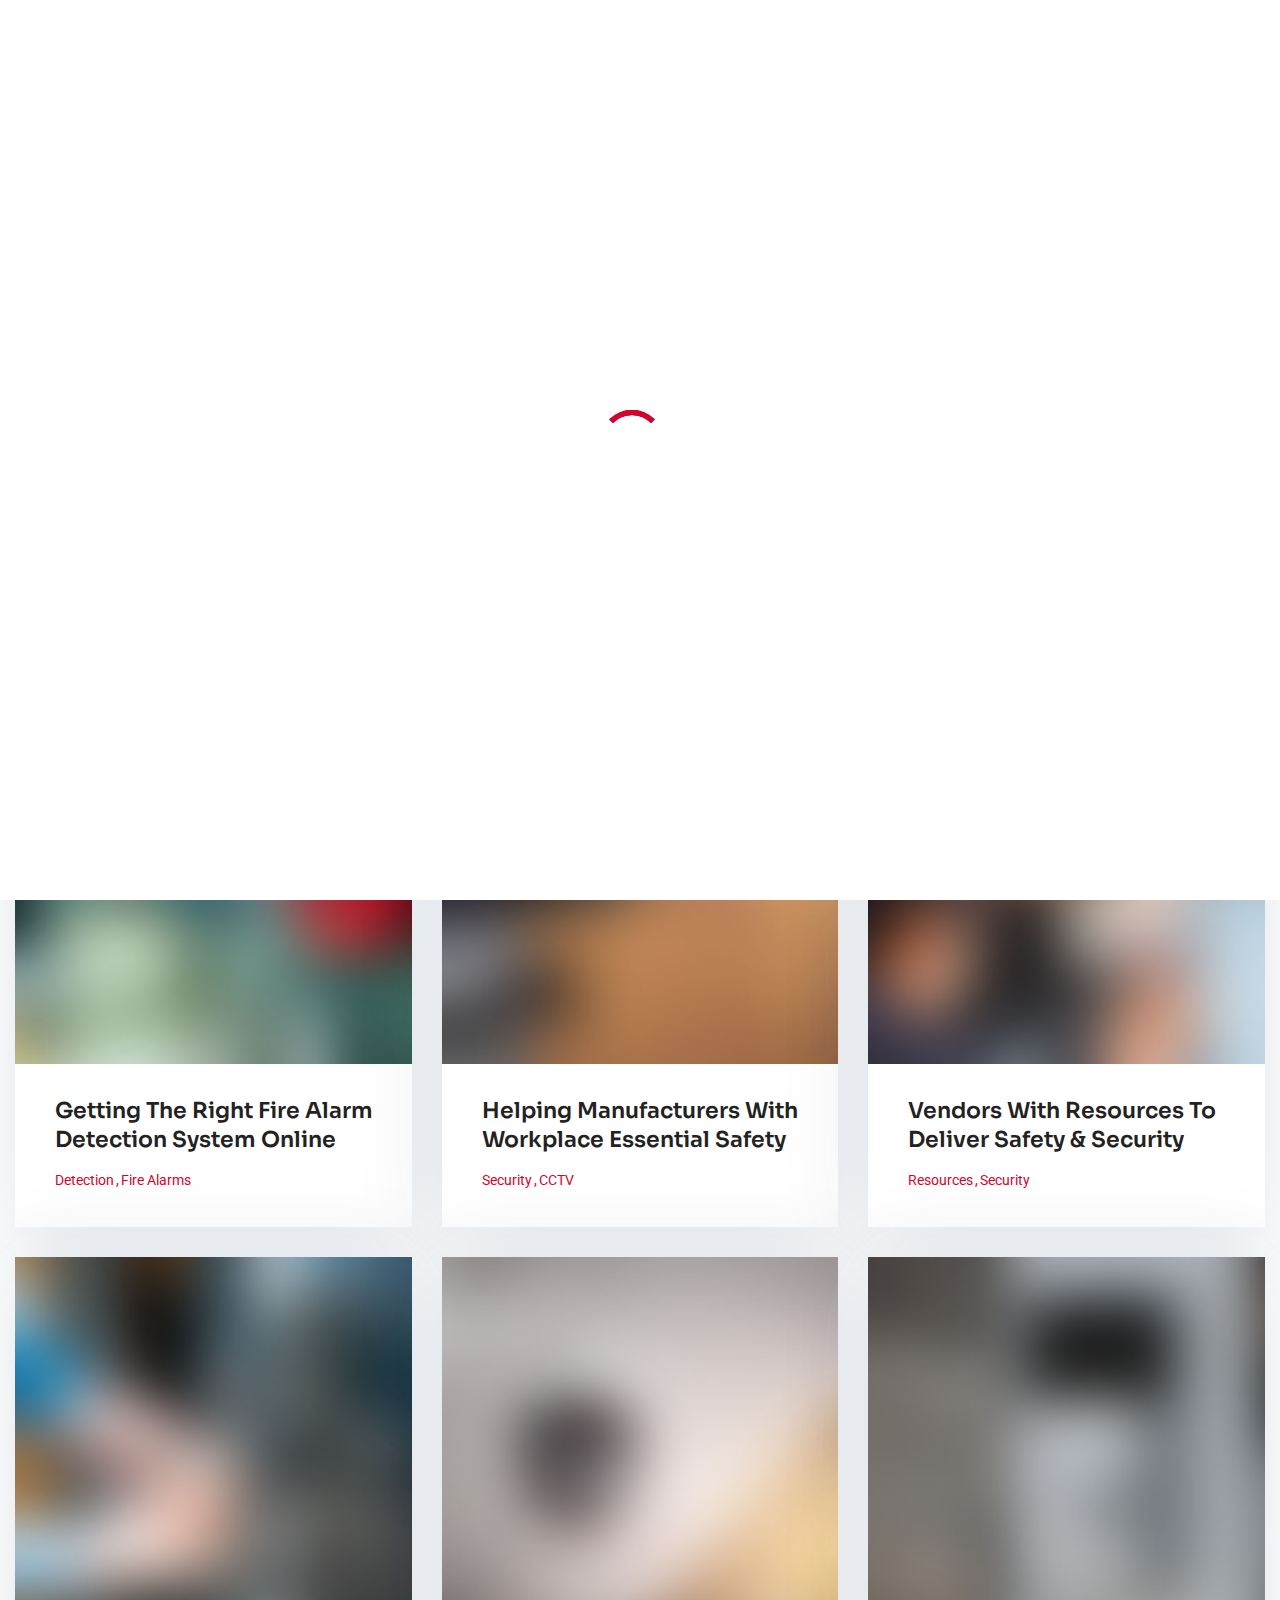
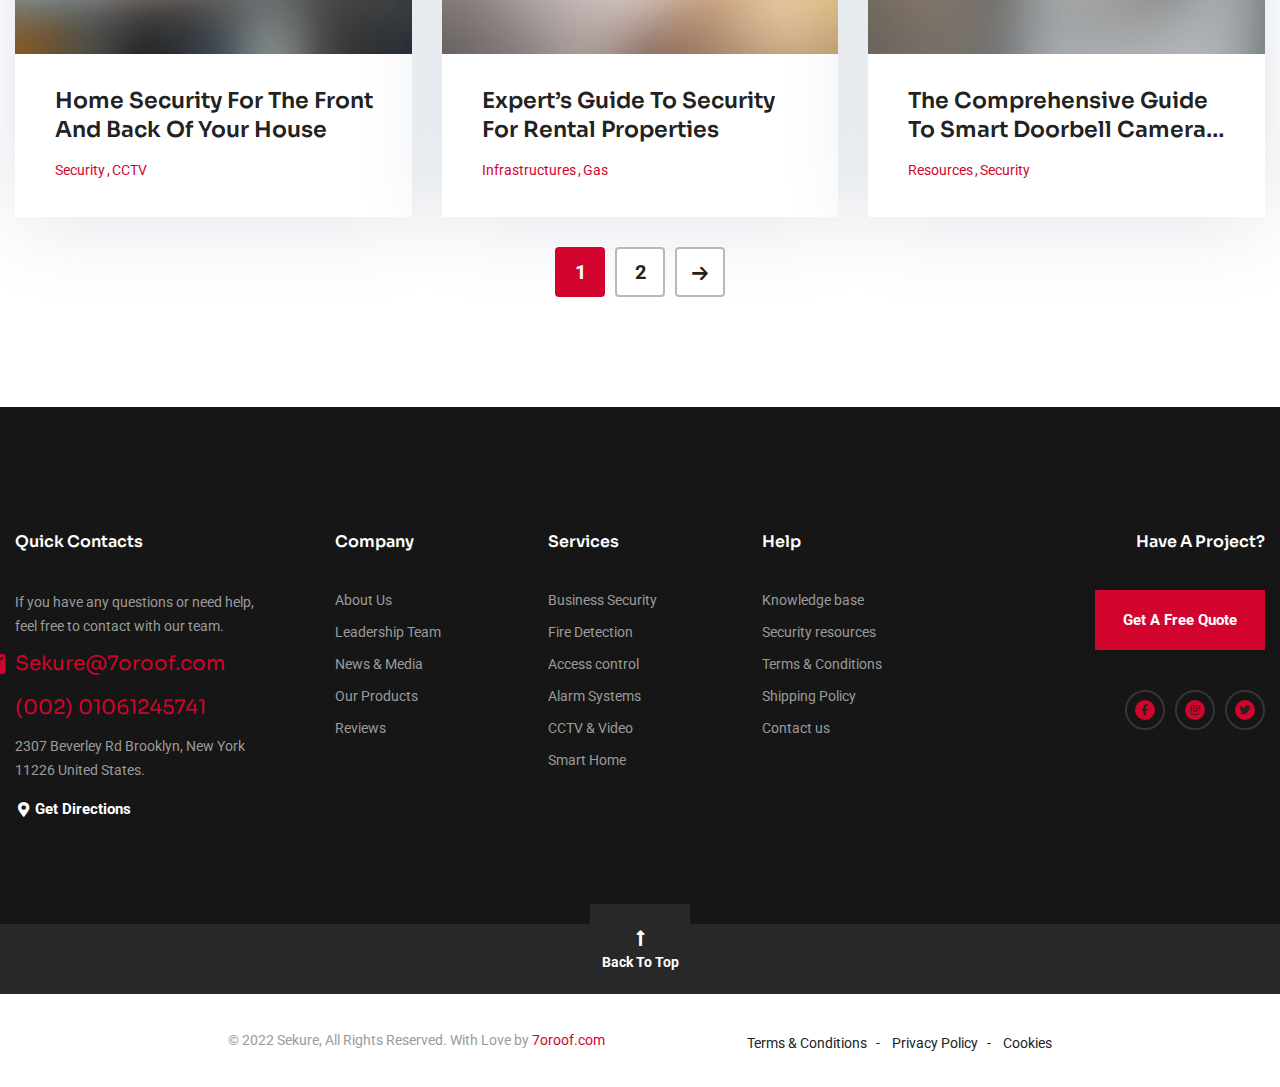
<file: case-study-grid.html>
<!DOCTYPE html>
<html lang="en">

<head>
  <meta charset="UTF-8" />
  <meta name="viewport" content="width=device-width, initial-scale=1.0" />
  <meta http-equiv="X-UA-Compatible" content="ie=edge" />
  <meta name="description" content="Sekure - Security Systems HTML5 Template">
  <link href="assets/images/favicon/favicon.png" rel="icon">
  <title>Sekure - Security Systems HTML5 Template</title>

  <link rel="stylesheet"
    href="https://fonts.googleapis.com/css2?family=Sora:wght@400;500;600;700&family=Roboto:wght@400;700&display=swap">
  <link rel="stylesheet" href="https://use.fontawesome.com/releases/v5.15.1/css/all.css">
  <link rel="stylesheet" href="assets/css/libraries.css">
  <link rel="stylesheet" href="assets/css/style.css">
</head>

<body>
  <div class="wrapper">
    <div class="preloader">
      <div class="loading"><span></span><span></span><span></span><span></span></div>
    </div><!-- /.preloader -->

    <!-- =========================
        Header
    =========================== -->
    <header class="header header-transparent header-layout1">
      <nav class="navbar navbar-expand-lg sticky-navbar">
        <div class="container-fluid">
          <a class="navbar-brand" href="index.html">
            <img src="assets/images/logo/logo-light.png" class="logo-light" alt="logo">
            <img src="assets/images/logo/logo-dark.png" class="logo-dark" alt="logo">
          </a>
          <button class="navbar-toggler" type="button">
            <span class="menu-lines"><span></span></span>
          </button>
          <div class="collapse navbar-collapse" id="mainNavigation">
            <ul class="navbar-nav mx-auto">
              <li class="nav__item has-dropdown">
                <a href="#" data-toggle="dropdown" class="dropdown-toggle nav__item-link">Home</a>
                <ul class="dropdown-menu">
                  <li class="nav__item">
                    <a href="index.html" class="nav__item-link">Home Modern</a>
                  </li><!-- /.nav-item -->
                  <li class="nav__item">
                    <a href="home-classic.html" class="nav__item-link">Home Classic</a>
                  </li><!-- /.nav-item -->
                  <li class="nav__item">
                    <a href="home-shop.html" class="nav__item-link">Home Product</a>
                  </li><!-- /.nav-item -->
                </ul><!-- /.dropdown-menu -->
              </li><!-- /.nav-item -->
              <li class="nav__item has-dropdown">
                <a href="#" data-toggle="dropdown" class="dropdown-toggle nav__item-link">Company</a>
                <ul class="dropdown-menu">
                  <li class="nav__item">
                    <a href="about-us.html" class="nav__item-link">About Us</a>
                  </li><!-- /.nav-item -->
                  <li class="nav__item">
                    <a href="how-it-works.html" class="nav__item-link">How It Works</a>
                  </li><!-- /.nav-item -->
                  <li class="nav__item">
                    <a href="team.html" class="nav__item-link">Leadership Team</a>
                  </li><!-- /.nav-item -->
                  <li class="nav__item">
                    <a href="awards.html" class="nav__item-link">Awards & Recognition</a>
                  </li><!-- /.nav-item -->
                  <li class="nav__item">
                    <a href="reviews.html" class="nav__item-link">Customers’ Reviews</a>
                  </li><!-- /.nav-item -->
                  <li class="nav__item">
                    <a href="pricing.html" class="nav__item-link">Packages & Pricing</a>
                  </li><!-- /.nav-item -->
                  <li class="nav__item">
                    <a href="locations.html" class="nav__item-link">Our Locations</a>
                  </li><!-- /.nav-item -->
                  <li class="nav__item">
                    <a href="faqs.html" class="nav__item-link">Help & FAQs</a>
                  </li> <!-- /.nav-item -->
                  <li class="nav__item">
                    <a href="gallery.html" class="nav__item-link">Our Gallery</a>
                  </li><!-- /.nav-item -->
                  <li class="nav__item">
                    <a href="contact-us.html" class="nav__item-link">contact us</a>
                  </li><!-- /.nav-item -->
                  <li class="nav__item">
                    <a href="careers.html" class="nav__item-link">Careers</a>
                  </li><!-- /.nav-item -->
                </ul><!-- /.dropdown-menu -->
              </li><!-- /.nav-item -->
              <li class="nav__item has-dropdown">
                <a href="#" data-toggle="dropdown" class="dropdown-toggle nav__item-link">Services & Industries</a>
                <ul class="dropdown-menu wide-dropdown-menu">
                  <li class="nav__item">
                    <div class="row mx-0">
                      <div class="col-sm-6 dropdown-menu-col">
                        <a href="services.html" class="nav__item-link dropdown-menu-title">Services</a>
                        <ul class="nav flex-column">
                          <li class="nav__item">
                            <a class="nav__item-link" href="services-single.html">Business Security</a>
                          </li> <!-- /.nav-item -->
                          <li class="nav__item">
                            <a class="nav__item-link" href="services-single.html">Fire Detection</a>
                          </li> <!-- /.nav-item -->
                          <li class="nav__item">
                            <a class="nav__item-link" href="services-single.html">Access control</a>
                          </li> <!-- /.nav-item -->
                          <li class="nav__item">
                            <a class="nav__item-link" href="services-single.html">Alarm Systems</a>
                          </li> <!-- /.nav-item -->
                          <li class="nav__item">
                            <a class="nav__item-link" href="services-single.html">CCTV & Video</a>
                          </li> <!-- /.nav-item -->
                          <li class="nav__item">
                            <a class="nav__item-link" href="services-single.html">Smart Home</a>
                          </li> <!-- /.nav-item -->
                        </ul>
                      </div><!-- /.col-sm-6 -->
                      <div class="col-sm-6 dropdown-menu-col">
                        <a href="industries.html" class="nav__item-link dropdown-menu-title">Industries</a>
                        <ul class="nav flex-column">
                          <li class="nav__item">
                            <a class="nav__item-link" href="industries-single.html">Pharmaceutic & Biotech</a>
                          </li> <!-- /.nav-item -->
                          <li class="nav__item">
                            <a class="nav__item-link" href="industries-single.html">Manufacturing & Logistics</a>
                          </li> <!-- /.nav-item -->
                          <li class="nav__item">
                            <a class="nav__item-link" href="industries-single.html">Healthcare Buildings</a>
                          </li> <!-- /.nav-item -->
                          <li class="nav__item">
                            <a class="nav__item-link" href="industries-single.html">Commercial Buildings</a>
                          </li> <!-- /.nav-item -->
                          <li class="nav__item">
                            <a class="nav__item-link" href="industries-single.html"> Finance & Banking</a>
                          </li> <!-- /.nav-item -->
                          <li class="nav__item">
                            <a class="nav__item-link" href="industries-single.html">Office Buildings</a>
                          </li> <!-- /.nav-item -->
                          <!-- /.nav-item -->
                        </ul>
                      </div><!-- /.col-sm-6 -->
                    </div><!-- /.row -->
                  </li><!-- /.nav-item -->
                </ul>
              </li><!-- /.nav-item -->
              <li class="nav__item has-dropdown">
                <a href="#" data-toggle="dropdown" class="dropdown-toggle nav__item-link active">News & Media</a>
                <ul class="dropdown-menu">
                  <li class="nav__item">
                    <a href="blog.html" class="nav__item-link">Blog Grid</a>
                  </li><!-- /.nav-item -->
                  <li class="nav__item">
                    <a href="blog-single-post.html" class="nav__item-link">Single Blog Post</a>
                  </li><!-- /.nav-item -->
                  <li class="nav__item">
                    <a href="case-study-modern.html" class="nav__item-link">Case Studies Modern</a>
                  </li><!-- /.nav-item -->
                  <li class="nav__item">
                    <a href="case-study-grid.html" class="nav__item-link">Case Studies Grid</a>
                  </li><!-- /.nav-item -->
                  <li class="nav__item">
                    <a href="case-study-single.html" class="nav__item-link">Single Case Study</a>
                  </li><!-- /.nav-item -->
                </ul><!-- /.dropdown-menu -->
              </li><!-- /.nav-item -->
              <li class="nav__item has-dropdown">
                <a href="#" data-toggle="dropdown" class="dropdown-toggle nav__item-link">Products</a>
                <ul class="dropdown-menu">
                  <li class="nav__item">
                    <a href="shop.html" class="nav__item-link">Shop Products</a>
                  </li><!-- /.nav-item -->
                  <li class="nav__item">
                    <a href="shop-single-product.html" class="nav__item-link">Single Product</a>
                  </li><!-- /.nav-item -->
                  <li class="nav__item">
                    <a href="shopping-cart.html" class="nav__item-link">Cart</a>
                  </li><!-- /.nav-item -->
                </ul><!-- /.dropdown-menu -->
              </li><!-- /.nav-item -->
            </ul><!-- /.navbar-nav -->
            <button class="close-mobile-menu d-block d-lg-none"><i class="fas fa-times"></i></button>
          </div><!-- /.navbar-collapse -->
          <ul class="navbar-actions d-none d-xl-flex align-items-center list-unstyled mb-0">
            <li><button class="action__btn action__btn-search"><i class="icon-search"></i></button></li>
            <li>
              <a href="#" class="action__btn action__btn-cart">
                <i class="icon-cart"></i><span class="cart__counter">3</span>
              </a>
              <div class="cart-minipopup">
                <ul class="list-unstyled">
                  <li class="cart-item">
                    <div class="cart__img"><img src="assets/images/products/1.jpg" alt="thumb"></div>
                    <div class="cart__content">
                      <a class="cart__title" href="shop-single.html">Broom & Dustpan</a>
                      <span class="cart__price">$ 8.00</span>
                      <button class="cart__delete">&times;</button>
                    </div><!-- /.cart-item-content -->
                  </li><!-- /.cart-item -->
                  <li class="cart-item">
                    <div class="cart__img"><img src="assets/images/products/2.jpg" alt="thumb"></div>
                    <div class="cart__content">
                      <a class="cart__title" href="shop-single.html">Sponge Cleaner </a>
                      <span class="cart__price">$ 6.00</span>
                      <button class="cart__delete">&times;</button>
                    </div><!-- /.cart-item-content -->
                  </li><!-- /.cart-item -->
                </ul>
                <div class="cart-total">
                  <span>Total:</span>
                  <span>$14.00</span>
                </div><!-- /.cart-subtotal -->
                <a href="shopping-cart.html" class="btn btn__secondary btn__block">View Cart</a>
              </div><!-- /.cart-minipopup -->
            </li>
            <li>
              <a href="get-quote.html" class="btn btn__white action__btn action__btn-contact">Get A Quote</a>
            </li>
            <li>
              <div class="phone__number">
                <div class="phone__icon">
                  <i class="icon-phone"></i>
                </div>
                <div>
                  <a class="phone__link d-block" href="tel:00201061245741">02 01061245741</a>
                  <a class="email__link d-block" href="mailto:Sekure@7oroof.com">Sekure@7oroof.com</a>
                </div>
              </div>
            </li>
          </ul>
        </div><!-- /.container -->
      </nav><!-- /.navabr -->
    </header><!-- /.Header -->

    <!-- ========================
       page title 
    =========================== -->
    <section class="page-title-layout2 page-title-light bg-overlay">
      <div class="bg-img"><img src="assets/images/page-titles/8.jpg" alt="background"></div>
      <div class="container">
        <div class="row">
          <div class="col-sm-12 col-md-12 col-lg-12 col-xl-7">
            <h1 class="pagetitle__heading">Case Studies</h1>
          </div><!-- /.col-xl-6 -->
        </div><!-- /.row -->
      </div><!-- /.container -->
    </section><!-- /.page-title -->

    <!-- =========================== 
      portfolio layout1 
    ============================= -->
    <section class="portfolio-layout1">
      <div class="container">
        <div class="row">
          <div class="col-12">
            <ul class="portfolio-filter d-flex flex-wrap justify-content-center list-unstyled">
              <li><a class="filter active" href="#" data-filter="all">ALL</a></li>
              <li><a class="filter" href="#" data-filter=".filter-monitoring">Monitoring</a></li>
              <li><a class="filter" href="#" data-filter=".filter-cctv">CCTV</a></li>
              <li><a class="filter" href="#" data-filter=".filter-detection">Detection</a></li>
              <li><a class="filter" href="#" data-filter=".filter-fire">Fire Alarms</a></li>
              <li><a class="filter" href="#" data-filter=".filter-security">Security</a></li>
              <li><a class="filter" href="#" data-filter=".filter-resources">Resources</a></li>
            </ul><!-- /.portfolio-filter  -->
          </div><!-- /.col-lg-12 -->
        </div><!-- /.row -->
        <div id="filtered-items-wrap" class="row">
          <!-- portfolio item #1 -->
          <div class="col-sm-6 col-md-6 col-lg-4 mix filter-fire">
            <div class="portfolio-item">
              <div class="portfolio__img">
                <img src="assets/images/portfolio/grid/1.jpg" alt="portfolio img">
              </div><!-- /.portfolio-img -->
              <div class="portfolio__body">
                <h4 class="portfolio__title"><a href="#">Getting The Right Fire Alarm Detection System Online</a></h4>
                <div class="portfolio__cat">
                  <a href="#">Detection</a><a href="#">Fire Alarms</a>
                </div><!-- /.portfolio-cat -->
              </div><!-- /.portfolio__body -->
            </div><!-- /.portfolio-item -->
          </div><!-- /.col-lg-4 -->
          <!-- portfolio item #2 -->
          <div class="col-sm-6 col-md-6 col-lg-4 mix filter-security">
            <div class="portfolio-item">
              <div class="portfolio__img">
                <img src="assets/images/portfolio/grid/2.jpg" alt="portfolio img">
              </div><!-- /.portfolio-img -->
              <div class="portfolio__body">
                <h4 class="portfolio__title"><a href="#">Helping Manufacturers With Workplace Essential Safety</a></h4>
                <div class="portfolio__cat">
                  <a href="#">Security</a><a href="#">CCTV</a>
                </div><!-- /.portfolio-cat -->
              </div><!-- /.portfolio__body -->
            </div><!-- /.portfolio-item -->
          </div><!-- /.col-lg-4 -->
          <!-- portfolio item #3 -->
          <div class="col-sm-6 col-md-6 col-lg-4 mix filter-detection">
            <div class="portfolio-item">
              <div class="portfolio__img">
                <img src="assets/images/portfolio/grid/3.jpg" alt="portfolio img">
              </div><!-- /.portfolio-img -->
              <div class="portfolio__body">
                <h4 class="portfolio__title"><a href="#">Vendors With Resources To Deliver Safety & Security</a></h4>
                <div class="portfolio__cat">
                  <a href="#">Resources</a><a href="#">Security</a>
                </div><!-- /.portfolio-cat -->
              </div><!-- /.portfolio__body -->
            </div><!-- /.portfolio-item -->
          </div><!-- /.col-lg-4 -->
          <!-- portfolio item #4 -->
          <div class="col-sm-6 col-md-6 col-lg-4 mix filter-cctv">
            <div class="portfolio-item">
              <div class="portfolio__img">
                <img src="assets/images/portfolio/grid/4.jpg" alt="portfolio img">
              </div><!-- /.portfolio-img -->
              <div class="portfolio__body">
                <h4 class="portfolio__title"><a href="#">Home Security For The Front And Back Of Your House</a></h4>
                <div class="portfolio__cat">
                  <a href="#">Security</a><a href="#">CCTV</a>
                </div><!-- /.portfolio-cat -->
              </div><!-- /.portfolio__body -->
            </div><!-- /.portfolio-item -->
          </div><!-- /.col-lg-4 -->
          <!-- portfolio item #5 -->
          <div class="col-sm-6 col-md-6 col-lg-4 mix filter-monitoring">
            <div class="portfolio-item">
              <div class="portfolio__img">
                <img src="assets/images/portfolio/grid/5.jpg" alt="portfolio img">
              </div><!-- /.portfolio-img -->
              <div class="portfolio__body">
                <h4 class="portfolio__title"><a href="#">Expert’s Guide To Security For Rental Properties</a></h4>
                <div class="portfolio__cat">
                  <a href="#">Infrastructures</a><a href="#">Gas</a>
                </div><!-- /.portfolio-cat -->
              </div><!-- /.portfolio__body -->
            </div><!-- /.portfolio-item -->
          </div><!-- /.col-lg-4 -->
          <!-- portfolio item #6 -->
          <div class="col-sm-6 col-md-6 col-lg-4 mix filter-resources">
            <div class="portfolio-item">
              <div class="portfolio__img">
                <img src="assets/images/portfolio/grid/6.jpg" alt="portfolio img">
              </div><!-- /.portfolio-img -->
              <div class="portfolio__body">
                <h4 class="portfolio__title"><a href="#">The Comprehensive Guide To Smart Doorbell Camera Automation</a>
                </h4>
                <div class="portfolio__cat">
                  <a href="#">Resources</a><a href="#">Security</a>
                </div><!-- /.portfolio-cat -->
              </div><!-- /.portfolio__body -->
            </div><!-- /.portfolio-item -->
          </div><!-- /.col-lg-4 -->
        </div><!-- /.row -->
        <div class="row">
          <div class="col-12 text-center">
            <nav class="pagination-area">
              <ul class="pagination justify-content-center mb-0">
                <li><a class="current" href="#">1</a></li>
                <li><a href="#">2</a></li>
                <li><a href="#"><i class="icon-arrow-right"></i></a></li>
              </ul>
            </nav><!-- .pagination-area -->
          </div><!-- /.col-12 -->
        </div><!-- /.row -->
      </div><!-- /.container -->
    </section><!-- /.portfolio layout1 -->

    <!-- ========================
      Footer
    ========================== -->
    <footer class="footer">
      <div class="footer-primary">
        <div class="container">
          <div class="row">
            <div class="col-sm-12 col-md-12 col-lg-3">
              <div class="footer-widget-contact">
                <h6 class="footer-widget__title">Quick Contacts</h6>
                <p>If you have any questions or need help, feel free to contact with our team.</p>
                <ul class="contact__list list-unstyled">
                  <li>
                    <a href="mailto:Sekure@7oroof.com">
                      <i class="contact__icon icon-email"></i> <span>Sekure@7oroof.com</span>
                    </a>
                  </li>
                  <li>
                    <a href="tel:00201061245741">
                      <i class="contact__icon icon-phone"></i> <span>(002) 01061245741</span>
                    </a>
                  </li>
                </ul>
                <p>2307 Beverley Rd Brooklyn, New York 11226 United States.</p>
                <a href="contact-us.html" class="btn btn__white btn__link mr-30">
                  <i class="fas fa-map-marker-alt"></i> <span>Get Directions</span>
                </a>
              </div><!-- /.footer-widget-contact -->
            </div><!-- /.col-xl-2 -->
            <div class="col-sm-6 col-md-4 col-lg-2">
              <div class="footer-widget-nav">
                <h6 class="footer-widget__title">Company</h6>
                <nav>
                  <ul class="list-unstyled">
                    <li><a href="about-us.html">About Us</a></li>
                    <li><a href="team.html">Leadership Team</a></li>
                    <li><a href="blog.html">News & Media</a></li>
                    <li><a href="shop.html">Our Products</a></li>
                    <li><a href="reviews.html">Reviews</a></li>
                  </ul>
                </nav>
              </div><!-- /.footer-widget-nav -->
            </div><!-- /.col-lg-2 -->
            <div class="col-sm-6 col-md-4 col-lg-2">
              <div class="footer-widget-nav">
                <h6 class="footer-widget__title">Services</h6>
                <nav>
                  <ul class="list-unstyled">
                    <li><a href="services-single.html">Business Security</a></li>
                    <li><a href="services-single.html">Fire Detection</a></li>
                    <li><a href="services-single.html">Access control</a></li>
                    <li><a href="services-single.html">Alarm Systems</a></li>
                    <li><a href="services-single.html">CCTV & Video</a></li>
                    <li><a href="services-single.html">Smart Home </a></li>
                  </ul>
                </nav>
              </div><!-- /.footer-widget-nav -->
            </div><!-- /.col-lg-2 -->
            <div class="col-sm-6 col-md-4 col-lg-2">
              <div class="footer-widget-nav">
                <h6 class="footer-widget__title">Help</h6>
                <nav>
                  <ul class="list-unstyled">
                    <li><a href="#">Knowledge base</a></li>
                    <li><a href="#">Security resources</a></li>
                    <li><a href="#">Terms & Conditions</a></li>
                    <li><a href="#">Shipping Policy</a></li>
                    <li><a href="contact-us.html">Contact us</a></li>
                  </ul>
                </nav>
              </div><!-- /.footer-widget-nav -->
            </div><!-- /.col-lg-2 -->
            <div class="col-sm-6 col-md-4 col-lg-3">
              <div class="footer-widget-social text-right">
                <h6 class="footer-widget__title">Have A Project?</h6>
                <a href="" class="btn btn__primary mb-40">Get A Free Quote</a>
                <ul class="social-icons list-unstyled justify-content-end mb-0">
                  <li><a href="#"><i class="fab fa-facebook-f"></i></a></li>
                  <li><a href="#"><i class="fab fa-instagram"></i></a></li>
                  <li><a href="#"><i class="fab fa-twitter"></i></a></li>
                </ul><!-- /.social-icons -->
              </div><!-- /.footer-widget-social -->
            </div><!-- /.col-lg-2 -->
          </div><!-- /.row -->
        </div><!-- /.container -->
      </div><!-- /.footer-primary -->
      <div class="footer-scroll text-center">
        <button id="scrollTopBtn">
          <i class="fas fa-long-arrow-alt-up"></i>
          <span class="scroll__text">Back To Top</span>
        </button>
      </div><!-- /.footer-scroll -->
      <div class="footer-secondary bg-white">
        <div class="container">
          <div class="row align-items-center">
            <div
              class="col-sm-12 col-md-8 col-lg-12 col-xl-8 offset-xl-2 d-flex flex-wrap justify-content-between align-items-center">
              <div class="footer__copyrights">
                <span class="fz-14">&copy; 2022 Sekure, All Rights Reserved. With Love by </span>
                <a class="fz-14 color-primary" href="http://themeforest.net/user/7oroof">7oroof.com</a>
              </div>
              <nav>
                <ul class="list-unstyled footer__copyright-links d-flex flex-wrap mb-0">
                  <li><a href="#">Terms & Conditions</a></li>
                  <li><a href="#">Privacy Policy</a></li>
                  <li><a href="#">Cookies</a></li>
                </ul>
              </nav>
            </div><!-- /.col-xl-10 -->
          </div><!-- /.row -->
        </div><!-- /.container -->
      </div><!-- /.footer-secondary -->
    </footer><!-- /.Footer -->
  </div><!-- /.wrapper -->
  <div class="search-popup">
    <button type="button" class="search-popup__close"><i class="fas fa-times"></i></button>
    <form class="search-popup__form">
      <input type="text" class="search-popup__form__input" placeholder="Type Words Then Enter">
      <button class="search-popup__btn"><i class="icon-search"></i></button>
    </form>
  </div><!-- /. search-popup -->

  <script src="assets/js/jquery-3.5.1.min.js"></script>
  <script src="assets/js/plugins.js"></script>
  <script src="assets/js/main.js"></script>
</body>

</html>
</file>
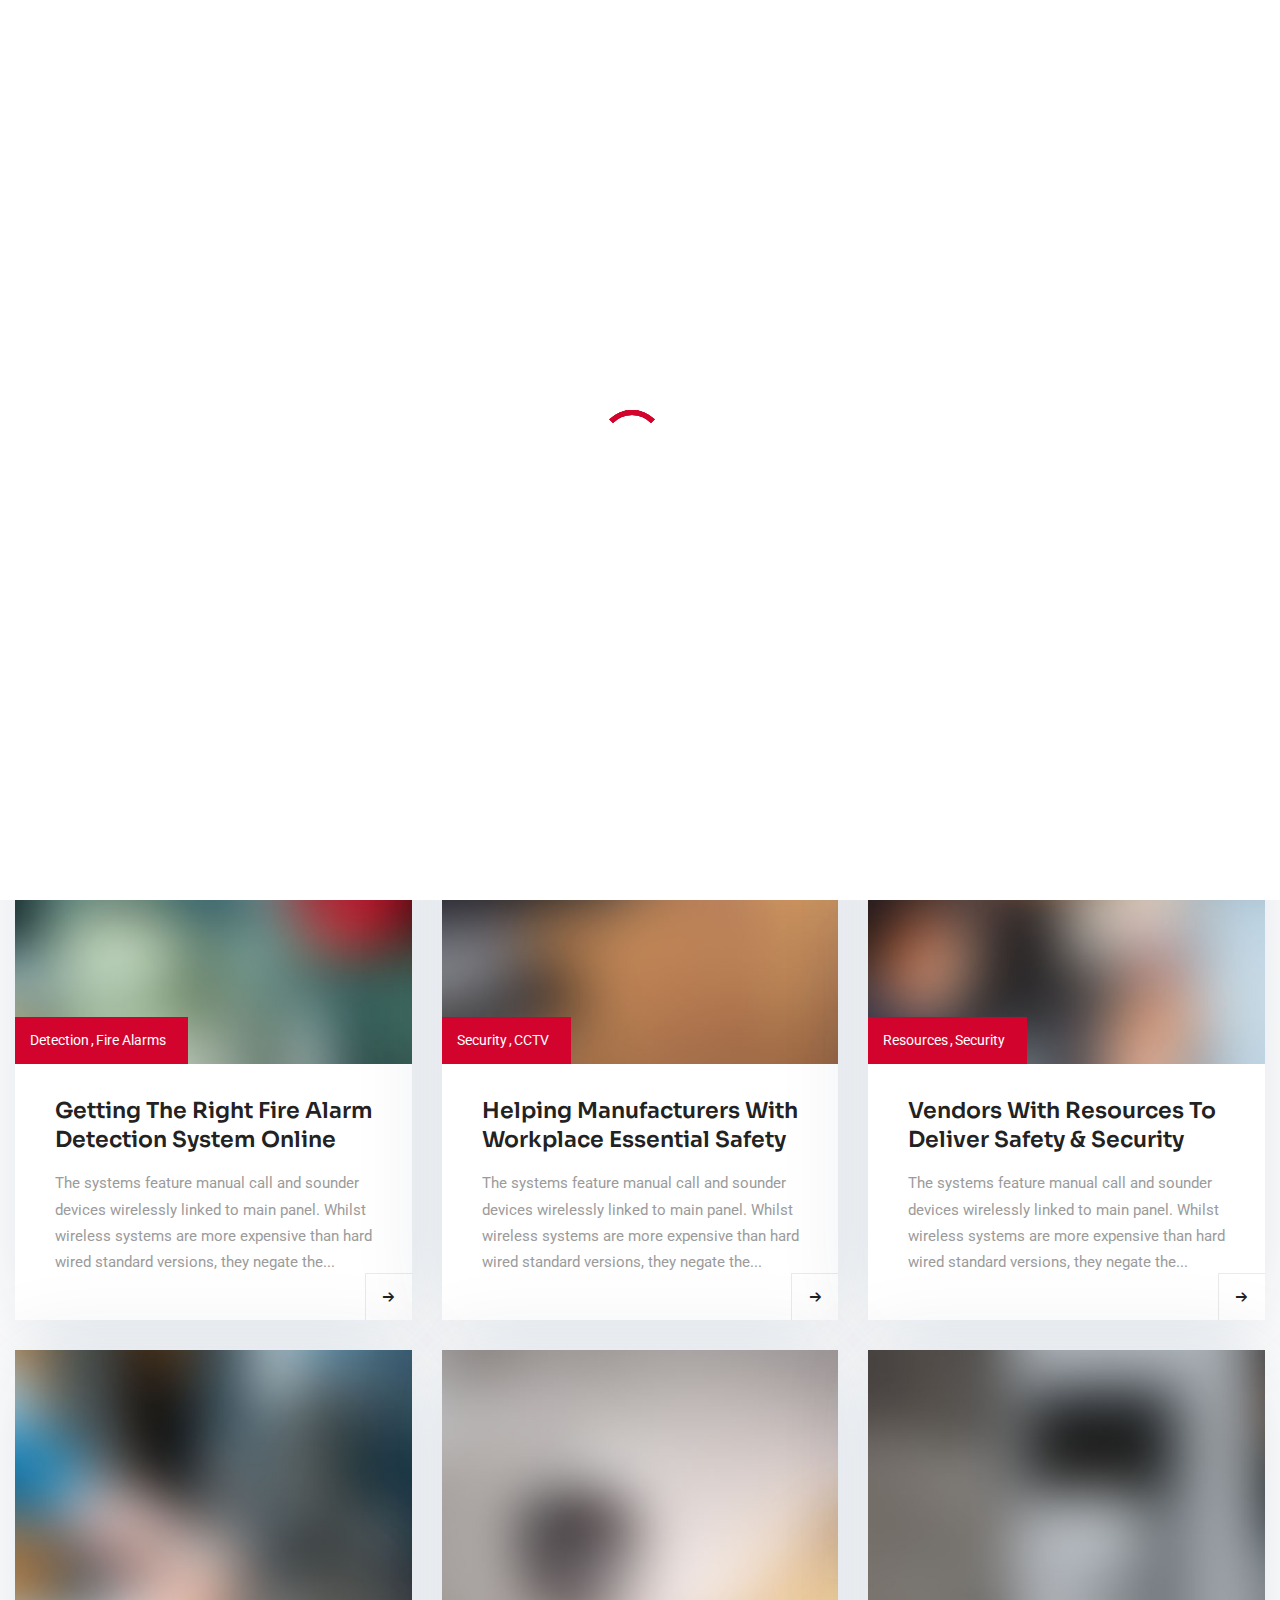
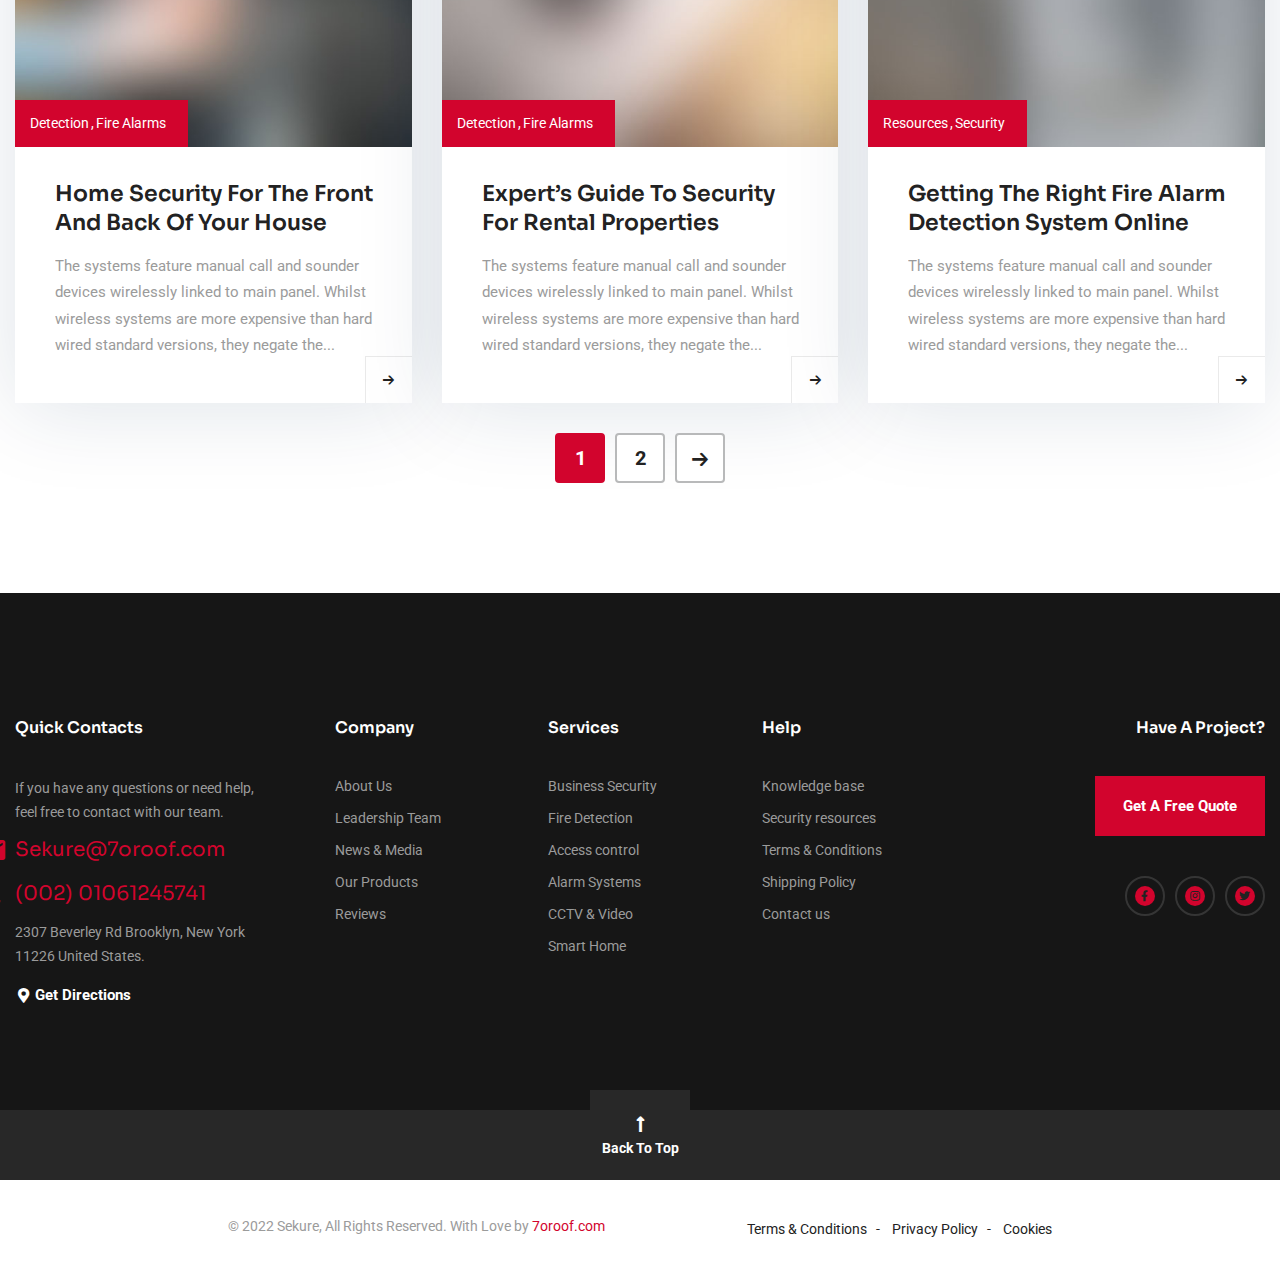
<file: case-study-modern.html>
<!DOCTYPE html>
<html lang="en">

<head>
  <meta charset="UTF-8" />
  <meta name="viewport" content="width=device-width, initial-scale=1.0" />
  <meta http-equiv="X-UA-Compatible" content="ie=edge" />
  <meta name="description" content="Sekure - Security Systems HTML5 Template">
  <link href="assets/images/favicon/favicon.png" rel="icon">
  <title>Sekure - Security Systems HTML5 Template</title>

  <link rel="stylesheet"
    href="https://fonts.googleapis.com/css2?family=Sora:wght@400;500;600;700&family=Roboto:wght@400;700&display=swap">
  <link rel="stylesheet" href="https://use.fontawesome.com/releases/v5.15.1/css/all.css">
  <link rel="stylesheet" href="assets/css/libraries.css">
  <link rel="stylesheet" href="assets/css/style.css">
</head>

<body>
  <div class="wrapper">
    <div class="preloader">
      <div class="loading"><span></span><span></span><span></span><span></span></div>
    </div><!-- /.preloader -->

    <!-- =========================
        Header
    =========================== -->
    <header class="header header-transparent header-layout1">
      <nav class="navbar navbar-expand-lg sticky-navbar">
        <div class="container-fluid">
          <a class="navbar-brand" href="index.html">
            <img src="assets/images/logo/logo-light.png" class="logo-light" alt="logo">
            <img src="assets/images/logo/logo-dark.png" class="logo-dark" alt="logo">
          </a>
          <button class="navbar-toggler" type="button">
            <span class="menu-lines"><span></span></span>
          </button>
          <div class="collapse navbar-collapse" id="mainNavigation">
            <ul class="navbar-nav mx-auto">
              <li class="nav__item has-dropdown">
                <a href="#" data-toggle="dropdown" class="dropdown-toggle nav__item-link">Home</a>
                <ul class="dropdown-menu">
                  <li class="nav__item">
                    <a href="index.html" class="nav__item-link">Home Modern</a>
                  </li><!-- /.nav-item -->
                  <li class="nav__item">
                    <a href="home-classic.html" class="nav__item-link">Home Classic</a>
                  </li><!-- /.nav-item -->
                  <li class="nav__item">
                    <a href="home-shop.html" class="nav__item-link">Home Product</a>
                  </li><!-- /.nav-item -->
                </ul><!-- /.dropdown-menu -->
              </li><!-- /.nav-item -->
              <li class="nav__item has-dropdown">
                <a href="#" data-toggle="dropdown" class="dropdown-toggle nav__item-link">Company</a>
                <ul class="dropdown-menu">
                  <li class="nav__item">
                    <a href="about-us.html" class="nav__item-link">About Us</a>
                  </li><!-- /.nav-item -->
                  <li class="nav__item">
                    <a href="how-it-works.html" class="nav__item-link">How It Works</a>
                  </li><!-- /.nav-item -->
                  <li class="nav__item">
                    <a href="team.html" class="nav__item-link">Leadership Team</a>
                  </li><!-- /.nav-item -->
                  <li class="nav__item">
                    <a href="awards.html" class="nav__item-link">Awards & Recognition</a>
                  </li><!-- /.nav-item -->
                  <li class="nav__item">
                    <a href="reviews.html" class="nav__item-link">Customers’ Reviews</a>
                  </li><!-- /.nav-item -->
                  <li class="nav__item">
                    <a href="pricing.html" class="nav__item-link">Packages & Pricing</a>
                  </li><!-- /.nav-item -->
                  <li class="nav__item">
                    <a href="locations.html" class="nav__item-link">Our Locations</a>
                  </li><!-- /.nav-item -->
                  <li class="nav__item">
                    <a href="faqs.html" class="nav__item-link">Help & FAQs</a>
                  </li> <!-- /.nav-item -->
                  <li class="nav__item">
                    <a href="gallery.html" class="nav__item-link">Our Gallery</a>
                  </li><!-- /.nav-item -->
                  <li class="nav__item">
                    <a href="contact-us.html" class="nav__item-link">contact us</a>
                  </li><!-- /.nav-item -->
                  <li class="nav__item">
                    <a href="careers.html" class="nav__item-link">Careers</a>
                  </li><!-- /.nav-item -->
                </ul><!-- /.dropdown-menu -->
              </li><!-- /.nav-item -->
              <li class="nav__item has-dropdown">
                <a href="#" data-toggle="dropdown" class="dropdown-toggle nav__item-link">Services & Industries</a>
                <ul class="dropdown-menu wide-dropdown-menu">
                  <li class="nav__item">
                    <div class="row mx-0">
                      <div class="col-sm-6 dropdown-menu-col">
                        <a href="services.html" class="nav__item-link dropdown-menu-title">Services</a>
                        <ul class="nav flex-column">
                          <li class="nav__item">
                            <a class="nav__item-link" href="services-single.html">Business Security</a>
                          </li> <!-- /.nav-item -->
                          <li class="nav__item">
                            <a class="nav__item-link" href="services-single.html">Fire Detection</a>
                          </li> <!-- /.nav-item -->
                          <li class="nav__item">
                            <a class="nav__item-link" href="services-single.html">Access control</a>
                          </li> <!-- /.nav-item -->
                          <li class="nav__item">
                            <a class="nav__item-link" href="services-single.html">Alarm Systems</a>
                          </li> <!-- /.nav-item -->
                          <li class="nav__item">
                            <a class="nav__item-link" href="services-single.html">CCTV & Video</a>
                          </li> <!-- /.nav-item -->
                          <li class="nav__item">
                            <a class="nav__item-link" href="services-single.html">Smart Home</a>
                          </li> <!-- /.nav-item -->
                        </ul>
                      </div><!-- /.col-sm-6 -->
                      <div class="col-sm-6 dropdown-menu-col">
                        <a href="industries.html" class="nav__item-link dropdown-menu-title">Industries</a>
                        <ul class="nav flex-column">
                          <li class="nav__item">
                            <a class="nav__item-link" href="industries-single.html">Pharmaceutic & Biotech</a>
                          </li> <!-- /.nav-item -->
                          <li class="nav__item">
                            <a class="nav__item-link" href="industries-single.html">Manufacturing & Logistics</a>
                          </li> <!-- /.nav-item -->
                          <li class="nav__item">
                            <a class="nav__item-link" href="industries-single.html">Healthcare Buildings</a>
                          </li> <!-- /.nav-item -->
                          <li class="nav__item">
                            <a class="nav__item-link" href="industries-single.html">Commercial Buildings</a>
                          </li> <!-- /.nav-item -->
                          <li class="nav__item">
                            <a class="nav__item-link" href="industries-single.html"> Finance & Banking</a>
                          </li> <!-- /.nav-item -->
                          <li class="nav__item">
                            <a class="nav__item-link" href="industries-single.html">Office Buildings</a>
                          </li> <!-- /.nav-item -->
                          <!-- /.nav-item -->
                        </ul>
                      </div><!-- /.col-sm-6 -->
                    </div><!-- /.row -->
                  </li><!-- /.nav-item -->
                </ul>
              </li><!-- /.nav-item -->
              <li class="nav__item has-dropdown">
                <a href="#" data-toggle="dropdown" class="dropdown-toggle nav__item-link active">News & Media</a>
                <ul class="dropdown-menu">
                  <li class="nav__item">
                    <a href="blog.html" class="nav__item-link">Blog Grid</a>
                  </li><!-- /.nav-item -->
                  <li class="nav__item">
                    <a href="blog-single-post.html" class="nav__item-link">Single Blog Post</a>
                  </li><!-- /.nav-item -->
                  <li class="nav__item">
                    <a href="case-study-modern.html" class="nav__item-link">Case Studies Modern</a>
                  </li><!-- /.nav-item -->
                  <li class="nav__item">
                    <a href="case-study-grid.html" class="nav__item-link">Case Studies Grid</a>
                  </li><!-- /.nav-item -->
                  <li class="nav__item">
                    <a href="case-study-single.html" class="nav__item-link">Single Case Study</a>
                  </li><!-- /.nav-item -->
                </ul><!-- /.dropdown-menu -->
              </li><!-- /.nav-item -->
              <li class="nav__item has-dropdown">
                <a href="#" data-toggle="dropdown" class="dropdown-toggle nav__item-link">Products</a>
                <ul class="dropdown-menu">
                  <li class="nav__item">
                    <a href="shop.html" class="nav__item-link">Shop Products</a>
                  </li><!-- /.nav-item -->
                  <li class="nav__item">
                    <a href="shop-single-product.html" class="nav__item-link">Single Product</a>
                  </li><!-- /.nav-item -->
                  <li class="nav__item">
                    <a href="shopping-cart.html" class="nav__item-link">Cart</a>
                  </li><!-- /.nav-item -->
                </ul><!-- /.dropdown-menu -->
              </li><!-- /.nav-item -->
            </ul><!-- /.navbar-nav -->
            <button class="close-mobile-menu d-block d-lg-none"><i class="fas fa-times"></i></button>
          </div><!-- /.navbar-collapse -->
          <ul class="navbar-actions d-none d-xl-flex align-items-center list-unstyled mb-0">
            <li><button class="action__btn action__btn-search"><i class="icon-search"></i></button></li>
            <li>
              <a href="#" class="action__btn action__btn-cart">
                <i class="icon-cart"></i><span class="cart__counter">3</span>
              </a>
              <div class="cart-minipopup">
                <ul class="list-unstyled">
                  <li class="cart-item">
                    <div class="cart__img"><img src="assets/images/products/1.jpg" alt="thumb"></div>
                    <div class="cart__content">
                      <a class="cart__title" href="shop-single.html">Broom & Dustpan</a>
                      <span class="cart__price">$ 8.00</span>
                      <button class="cart__delete">&times;</button>
                    </div><!-- /.cart-item-content -->
                  </li><!-- /.cart-item -->
                  <li class="cart-item">
                    <div class="cart__img"><img src="assets/images/products/2.jpg" alt="thumb"></div>
                    <div class="cart__content">
                      <a class="cart__title" href="shop-single.html">Sponge Cleaner </a>
                      <span class="cart__price">$ 6.00</span>
                      <button class="cart__delete">&times;</button>
                    </div><!-- /.cart-item-content -->
                  </li><!-- /.cart-item -->
                </ul>
                <div class="cart-total">
                  <span>Total:</span>
                  <span>$14.00</span>
                </div><!-- /.cart-subtotal -->
                <a href="shopping-cart.html" class="btn btn__secondary btn__block">View Cart</a>
              </div><!-- /.cart-minipopup -->
            </li>
            <li>
              <a href="get-quote.html" class="btn btn__white action__btn action__btn-contact">Get A Quote</a>
            </li>
            <li>
              <div class="phone__number">
                <div class="phone__icon">
                  <i class="icon-phone"></i>
                </div>
                <div>
                  <a class="phone__link d-block" href="tel:00201061245741">02 01061245741</a>
                  <a class="email__link d-block" href="mailto:Sekure@7oroof.com">Sekure@7oroof.com</a>
                </div>
              </div>
            </li>
          </ul>
        </div><!-- /.container -->
      </nav><!-- /.navabr -->
    </header><!-- /.Header -->

    <!-- ========================
       page title 
    =========================== -->
    <section class="page-title-layout2 page-title-light bg-overlay">
      <div class="bg-img"><img src="assets/images/page-titles/8.jpg" alt="background"></div>
      <div class="container">
        <div class="row">
          <div class="col-sm-12 col-md-12 col-lg-12 col-xl-7">
            <h1 class="pagetitle__heading">Case Studies</h1>
          </div><!-- /.col-xl-6 -->
        </div><!-- /.row -->
      </div><!-- /.container -->
    </section><!-- /.page-title -->

    <!-- =========================== 
      portfolio layout2 
    ============================= -->
    <section class="portfolio-layout2">
      <div class="container">
        <div class="row">
          <div class="col-12">
            <ul class="portfolio-filter d-flex flex-wrap justify-content-center list-unstyled">
              <li><a class="filter active" href="#" data-filter="all">ALL</a></li>
              <li><a class="filter" href="#" data-filter=".filter-monitoring">Monitoring</a></li>
              <li><a class="filter" href="#" data-filter=".filter-cctv">CCTV</a></li>
              <li><a class="filter" href="#" data-filter=".filter-detection">Detection</a></li>
              <li><a class="filter" href="#" data-filter=".filter-fire">Fire Alarms</a></li>
              <li><a class="filter" href="#" data-filter=".filter-security">Security</a></li>
              <li><a class="filter" href="#" data-filter=".filter-resources">Resources</a></li>
            </ul><!-- /.portfolio-filter  -->
          </div><!-- /.col-lg-12 -->
        </div><!-- /.row -->
        <div id="filtered-items-wrap" class="row">
          <!-- portfolio item #1 -->
          <div class="col-sm-6 col-md-6 col-lg-4 mix filter-fire">
            <div class="portfolio-item">
              <div class="portfolio__img">
                <img src="assets/images/portfolio/grid/1.jpg" alt="portfolio img">
              </div><!-- /.portfolio-img -->
              <div class="portfolio__body">
                <div class="portfolio__cat">
                  <a href="#">Detection</a><a href="#">Fire Alarms</a>
                </div><!-- /.portfolio-cat -->
                <div class="portfolio__info">
                  <h4 class="portfolio__title"><a href="#">Getting The Right Fire Alarm Detection System Online</a></h4>
                  <p class="portfolio__desc">The systems feature manual call and sounder devices wirelessly linked to
                    main
                    panel. Whilst wireless systems are more expensive than hard wired standard versions, they negate
                    the...</p>
                </div>
                <div class="d-flex justify-content-end">
                  <a href="projects-single-project.html" class="btn btn__secondary">
                    <i class="icon-arrow-right"></i>
                    <span>Explore More</span>
                  </a>
                </div>
              </div><!-- /.portfolio__body -->
              <a href="projects-single-project.html" class="portfolio__readmore"> <i class="icon-arrow-right"></i></a>
            </div><!-- /.portfolio-item -->
          </div><!-- /.col-lg-4 -->
          <!-- portfolio item #2 -->
          <div class="col-sm-6 col-md-6 col-lg-4 mix filter-security">
            <div class="portfolio-item">
              <div class="portfolio__img">
                <img src="assets/images/portfolio/grid/2.jpg" alt="portfolio img">
              </div><!-- /.portfolio-img -->
              <div class="portfolio__body">
                <div class="portfolio__cat">
                  <a href="#">Security</a><a href="#">CCTV</a>
                </div><!-- /.portfolio-cat -->
                <div class="portfolio__info">
                  <h4 class="portfolio__title"><a href="#">Helping Manufacturers With Workplace Essential Safety</a>
                  </h4>
                  <p class="portfolio__desc">The systems feature manual call and sounder devices wirelessly linked to
                    main
                    panel. Whilst wireless systems are more expensive than hard wired standard versions, they negate
                    the...</p>
                </div>
                <div class="d-flex justify-content-end">
                  <a href="projects-single-project.html" class="btn btn__secondary">
                    <i class="icon-arrow-right"></i>
                    <span>Explore More</span>
                  </a>
                </div>
              </div><!-- /.portfolio__body -->
              <a href="projects-single-project.html" class="portfolio__readmore"> <i class="icon-arrow-right"></i></a>
            </div><!-- /.portfolio-item -->
          </div><!-- /.col-lg-4 -->
          <!-- portfolio item #3 -->
          <div class="col-sm-6 col-md-6 col-lg-4 mix filter-detection">
            <div class="portfolio-item">
              <div class="portfolio__img">
                <img src="assets/images/portfolio/grid/3.jpg" alt="portfolio img">
              </div><!-- /.portfolio-img -->
              <div class="portfolio__body">
                <div class="portfolio__cat">
                  <a href="#">Resources</a><a href="#">Security</a>
                </div><!-- /.portfolio-cat -->
                <div class="portfolio__info">
                  <h4 class="portfolio__title"><a href="#">Vendors With Resources To Deliver Safety & Security</a></h4>
                  <p class="portfolio__desc">The systems feature manual call and sounder devices wirelessly linked to
                    main
                    panel. Whilst wireless systems are more expensive than hard wired standard versions, they negate
                    the...</p>
                </div>
                <div class="d-flex justify-content-end">
                  <a href="projects-single-project.html" class="btn btn__secondary">
                    <i class="icon-arrow-right"></i>
                    <span>Explore More</span>
                  </a>
                </div>
              </div><!-- /.portfolio__body -->
              <a href="projects-single-project.html" class="portfolio__readmore"> <i class="icon-arrow-right"></i></a>
            </div><!-- /.portfolio-item -->
          </div><!-- /.col-lg-4 -->
          <!-- portfolio item #4 -->
          <div class="col-sm-6 col-md-6 col-lg-4 mix filter-cctv">
            <div class="portfolio-item">
              <div class="portfolio__img">
                <img src="assets/images/portfolio/grid/4.jpg" alt="portfolio img">
              </div><!-- /.portfolio-img -->
              <div class="portfolio__body">
                <div class="portfolio__cat">
                  <a href="#">Detection</a><a href="#">Fire Alarms</a>
                </div><!-- /.portfolio-cat -->
                <div class="portfolio__info">
                  <h4 class="portfolio__title"><a href="#">Home Security For The Front And Back Of Your House</a></h4>
                  <p class="portfolio__desc">The systems feature manual call and sounder devices wirelessly linked to
                    main
                    panel. Whilst wireless systems are more expensive than hard wired standard versions, they negate
                    the...</p>
                </div>
                <div class="d-flex justify-content-end">
                  <a href="projects-single-project.html" class="btn btn__secondary">
                    <i class="icon-arrow-right"></i>
                    <span>Explore More</span>
                  </a>
                </div>
              </div><!-- /.portfolio__body -->
              <a href="projects-single-project.html" class="portfolio__readmore"> <i class="icon-arrow-right"></i></a>
            </div><!-- /.portfolio-item -->
          </div><!-- /.col-lg-4 -->
          <!-- portfolio item #5 -->
          <div class="col-sm-6 col-md-6 col-lg-4 mix filter-monitoring">
            <div class="portfolio-item">
              <div class="portfolio__img">
                <img src="assets/images/portfolio/grid/5.jpg" alt="portfolio img">
              </div><!-- /.portfolio-img -->
              <div class="portfolio__body">
                <div class="portfolio__cat">
                  <a href="#">Detection</a><a href="#">Fire Alarms</a>
                </div><!-- /.portfolio-cat -->
                <div class="portfolio__info">
                  <h4 class="portfolio__title"><a href="#">Expert’s Guide To Security For Rental Properties</a></h4>
                  <p class="portfolio__desc">The systems feature manual call and sounder devices wirelessly linked to
                    main
                    panel. Whilst wireless systems are more expensive than hard wired standard versions, they negate
                    the...</p>
                </div>
                <div class="d-flex justify-content-end">
                  <a href="projects-single-project.html" class="btn btn__secondary">
                    <i class="icon-arrow-right"></i>
                    <span>Explore More</span>
                  </a>
                </div>
              </div><!-- /.portfolio__body -->
              <a href="projects-single-project.html" class="portfolio__readmore"> <i class="icon-arrow-right"></i></a>
            </div><!-- /.portfolio-item -->
          </div><!-- /.col-lg-4 -->
          <!-- portfolio item #6 -->
          <div class="col-sm-6 col-md-6 col-lg-4 mix filter-resources">
            <div class="portfolio-item">
              <div class="portfolio__img">
                <img src="assets/images/portfolio/grid/6.jpg" alt="portfolio img">
              </div><!-- /.portfolio-img -->
              <div class="portfolio__body">
                <div class="portfolio__cat">
                  <a href="#">Resources</a><a href="#">Security</a>
                </div><!-- /.portfolio-cat -->
                <div class="portfolio__info">
                  <h4 class="portfolio__title"><a href="#">Getting The Right Fire Alarm Detection System Online</a></h4>
                  <p class="portfolio__desc">The systems feature manual call and sounder devices wirelessly linked to
                    main
                    panel. Whilst wireless systems are more expensive than hard wired standard versions, they negate
                    the...</p>
                </div>
                <div class="d-flex justify-content-end">
                  <a href="projects-single-project.html" class="btn btn__secondary">
                    <i class="icon-arrow-right"></i>
                    <span>Explore More</span>
                  </a>
                </div>
              </div><!-- /.portfolio__body -->
              <a href="projects-single-project.html" class="portfolio__readmore"> <i class="icon-arrow-right"></i></a>
            </div><!-- /.portfolio-item -->
          </div><!-- /.col-lg-4 -->
        </div><!-- /.row -->
        <div class="row">
          <div class="col-12 text-center">
            <nav class="pagination-area">
              <ul class="pagination justify-content-center mb-0">
                <li><a class="current" href="#">1</a></li>
                <li><a href="#">2</a></li>
                <li><a href="#"><i class="icon-arrow-right"></i></a></li>
              </ul>
            </nav><!-- .pagination-area -->
          </div><!-- /.col-12 -->
        </div><!-- /.row -->
      </div><!-- /.container -->
    </section><!-- /.portfolio layout2 -->

    <!-- ========================
      Footer
    ========================== -->
    <footer class="footer">
      <div class="footer-primary">
        <div class="container">
          <div class="row">
            <div class="col-sm-12 col-md-12 col-lg-3">
              <div class="footer-widget-contact">
                <h6 class="footer-widget__title">Quick Contacts</h6>
                <p>If you have any questions or need help, feel free to contact with our team.</p>
                <ul class="contact__list list-unstyled">
                  <li>
                    <a href="mailto:Sekure@7oroof.com">
                      <i class="contact__icon icon-email"></i> <span>Sekure@7oroof.com</span>
                    </a>
                  </li>
                  <li>
                    <a href="tel:00201061245741">
                      <i class="contact__icon icon-phone"></i> <span>(002) 01061245741</span>
                    </a>
                  </li>
                </ul>
                <p>2307 Beverley Rd Brooklyn, New York 11226 United States.</p>
                <a href="contact-us.html" class="btn btn__white btn__link mr-30">
                  <i class="fas fa-map-marker-alt"></i> <span>Get Directions</span>
                </a>
              </div><!-- /.footer-widget-contact -->
            </div><!-- /.col-xl-2 -->
            <div class="col-sm-6 col-md-4 col-lg-2">
              <div class="footer-widget-nav">
                <h6 class="footer-widget__title">Company</h6>
                <nav>
                  <ul class="list-unstyled">
                    <li><a href="about-us.html">About Us</a></li>
                    <li><a href="team.html">Leadership Team</a></li>
                    <li><a href="blog.html">News & Media</a></li>
                    <li><a href="shop.html">Our Products</a></li>
                    <li><a href="reviews.html">Reviews</a></li>
                  </ul>
                </nav>
              </div><!-- /.footer-widget-nav -->
            </div><!-- /.col-lg-2 -->
            <div class="col-sm-6 col-md-4 col-lg-2">
              <div class="footer-widget-nav">
                <h6 class="footer-widget__title">Services</h6>
                <nav>
                  <ul class="list-unstyled">
                    <li><a href="services-single.html">Business Security</a></li>
                    <li><a href="services-single.html">Fire Detection</a></li>
                    <li><a href="services-single.html">Access control</a></li>
                    <li><a href="services-single.html">Alarm Systems</a></li>
                    <li><a href="services-single.html">CCTV & Video</a></li>
                    <li><a href="services-single.html">Smart Home </a></li>
                  </ul>
                </nav>
              </div><!-- /.footer-widget-nav -->
            </div><!-- /.col-lg-2 -->
            <div class="col-sm-6 col-md-4 col-lg-2">
              <div class="footer-widget-nav">
                <h6 class="footer-widget__title">Help</h6>
                <nav>
                  <ul class="list-unstyled">
                    <li><a href="#">Knowledge base</a></li>
                    <li><a href="#">Security resources</a></li>
                    <li><a href="#">Terms & Conditions</a></li>
                    <li><a href="#">Shipping Policy</a></li>
                    <li><a href="contact-us.html">Contact us</a></li>
                  </ul>
                </nav>
              </div><!-- /.footer-widget-nav -->
            </div><!-- /.col-lg-2 -->
            <div class="col-sm-6 col-md-4 col-lg-3">
              <div class="footer-widget-social text-right">
                <h6 class="footer-widget__title">Have A Project?</h6>
                <a href="" class="btn btn__primary mb-40">Get A Free Quote</a>
                <ul class="social-icons list-unstyled justify-content-end mb-0">
                  <li><a href="#"><i class="fab fa-facebook-f"></i></a></li>
                  <li><a href="#"><i class="fab fa-instagram"></i></a></li>
                  <li><a href="#"><i class="fab fa-twitter"></i></a></li>
                </ul><!-- /.social-icons -->
              </div><!-- /.footer-widget-social -->
            </div><!-- /.col-lg-2 -->
          </div><!-- /.row -->
        </div><!-- /.container -->
      </div><!-- /.footer-primary -->
      <div class="footer-scroll text-center">
        <button id="scrollTopBtn">
          <i class="fas fa-long-arrow-alt-up"></i>
          <span class="scroll__text">Back To Top</span>
        </button>
      </div><!-- /.footer-scroll -->
      <div class="footer-secondary bg-white">
        <div class="container">
          <div class="row align-items-center">
            <div
              class="col-sm-12 col-md-8 col-lg-12 col-xl-8 offset-xl-2 d-flex flex-wrap justify-content-between align-items-center">
              <div class="footer__copyrights">
                <span class="fz-14">&copy; 2022 Sekure, All Rights Reserved. With Love by </span>
                <a class="fz-14 color-primary" href="http://themeforest.net/user/7oroof">7oroof.com</a>
              </div>
              <nav>
                <ul class="list-unstyled footer__copyright-links d-flex flex-wrap mb-0">
                  <li><a href="#">Terms & Conditions</a></li>
                  <li><a href="#">Privacy Policy</a></li>
                  <li><a href="#">Cookies</a></li>
                </ul>
              </nav>
            </div><!-- /.col-xl-10 -->
          </div><!-- /.row -->
        </div><!-- /.container -->
      </div><!-- /.footer-secondary -->
    </footer><!-- /.Footer -->
  </div><!-- /.wrapper -->
  <div class="search-popup">
    <button type="button" class="search-popup__close"><i class="fas fa-times"></i></button>
    <form class="search-popup__form">
      <input type="text" class="search-popup__form__input" placeholder="Type Words Then Enter">
      <button class="search-popup__btn"><i class="icon-search"></i></button>
    </form>
  </div><!-- /. search-popup -->

  <script src="assets/js/jquery-3.5.1.min.js"></script>
  <script src="assets/js/plugins.js"></script>
  <script src="assets/js/main.js"></script>
</body>

</html>
</file>
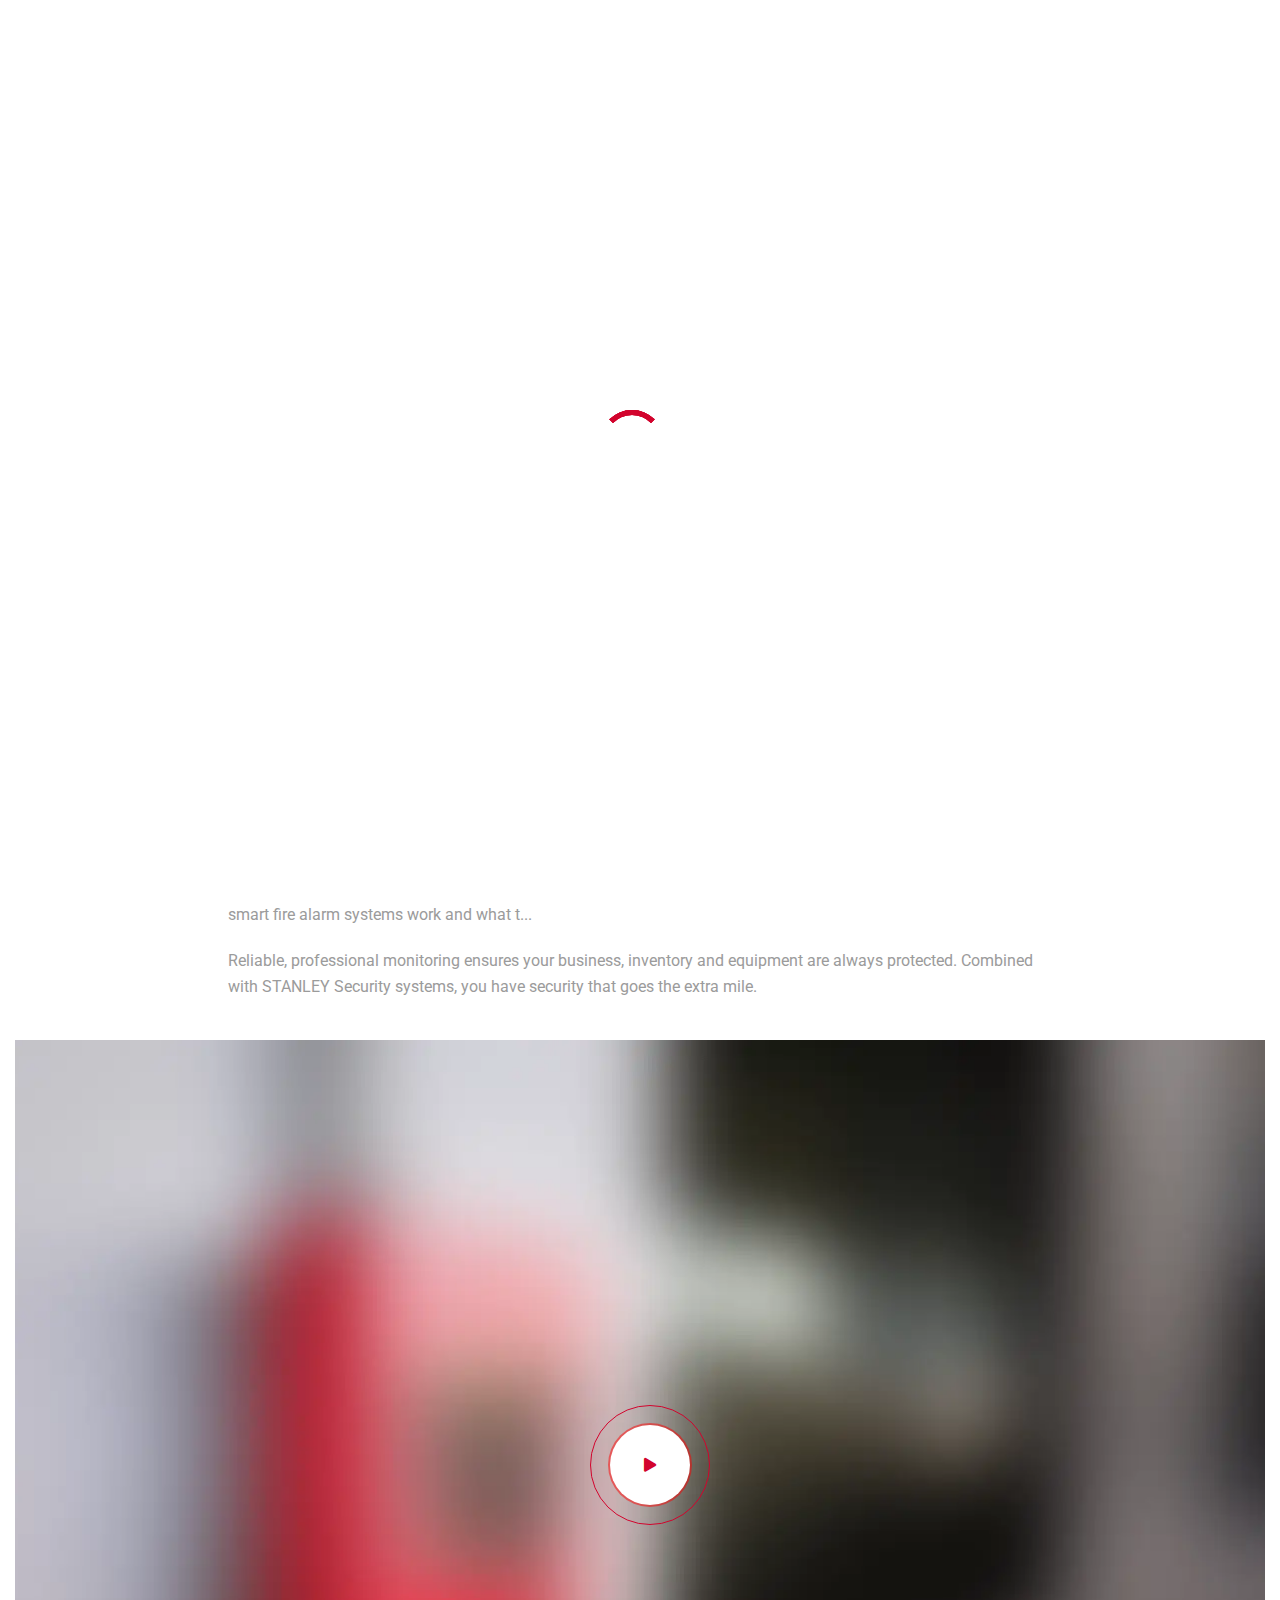
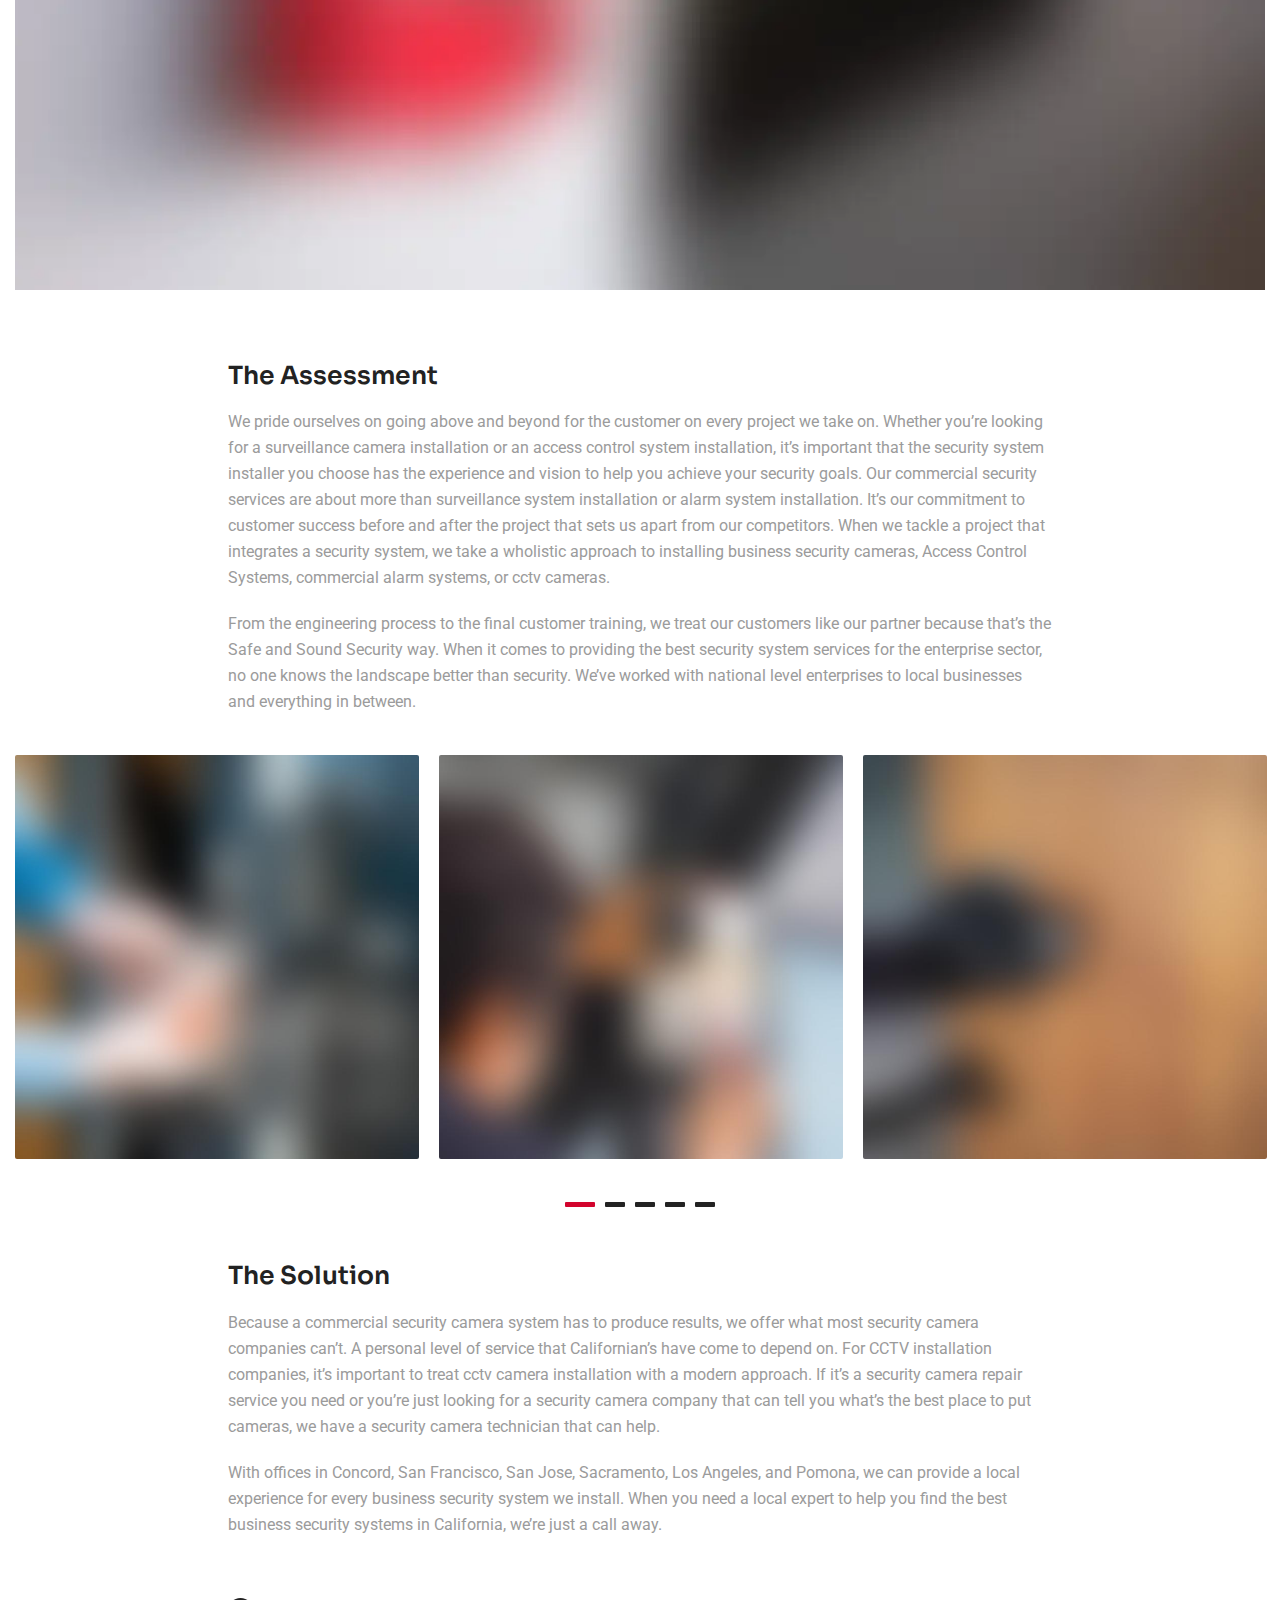
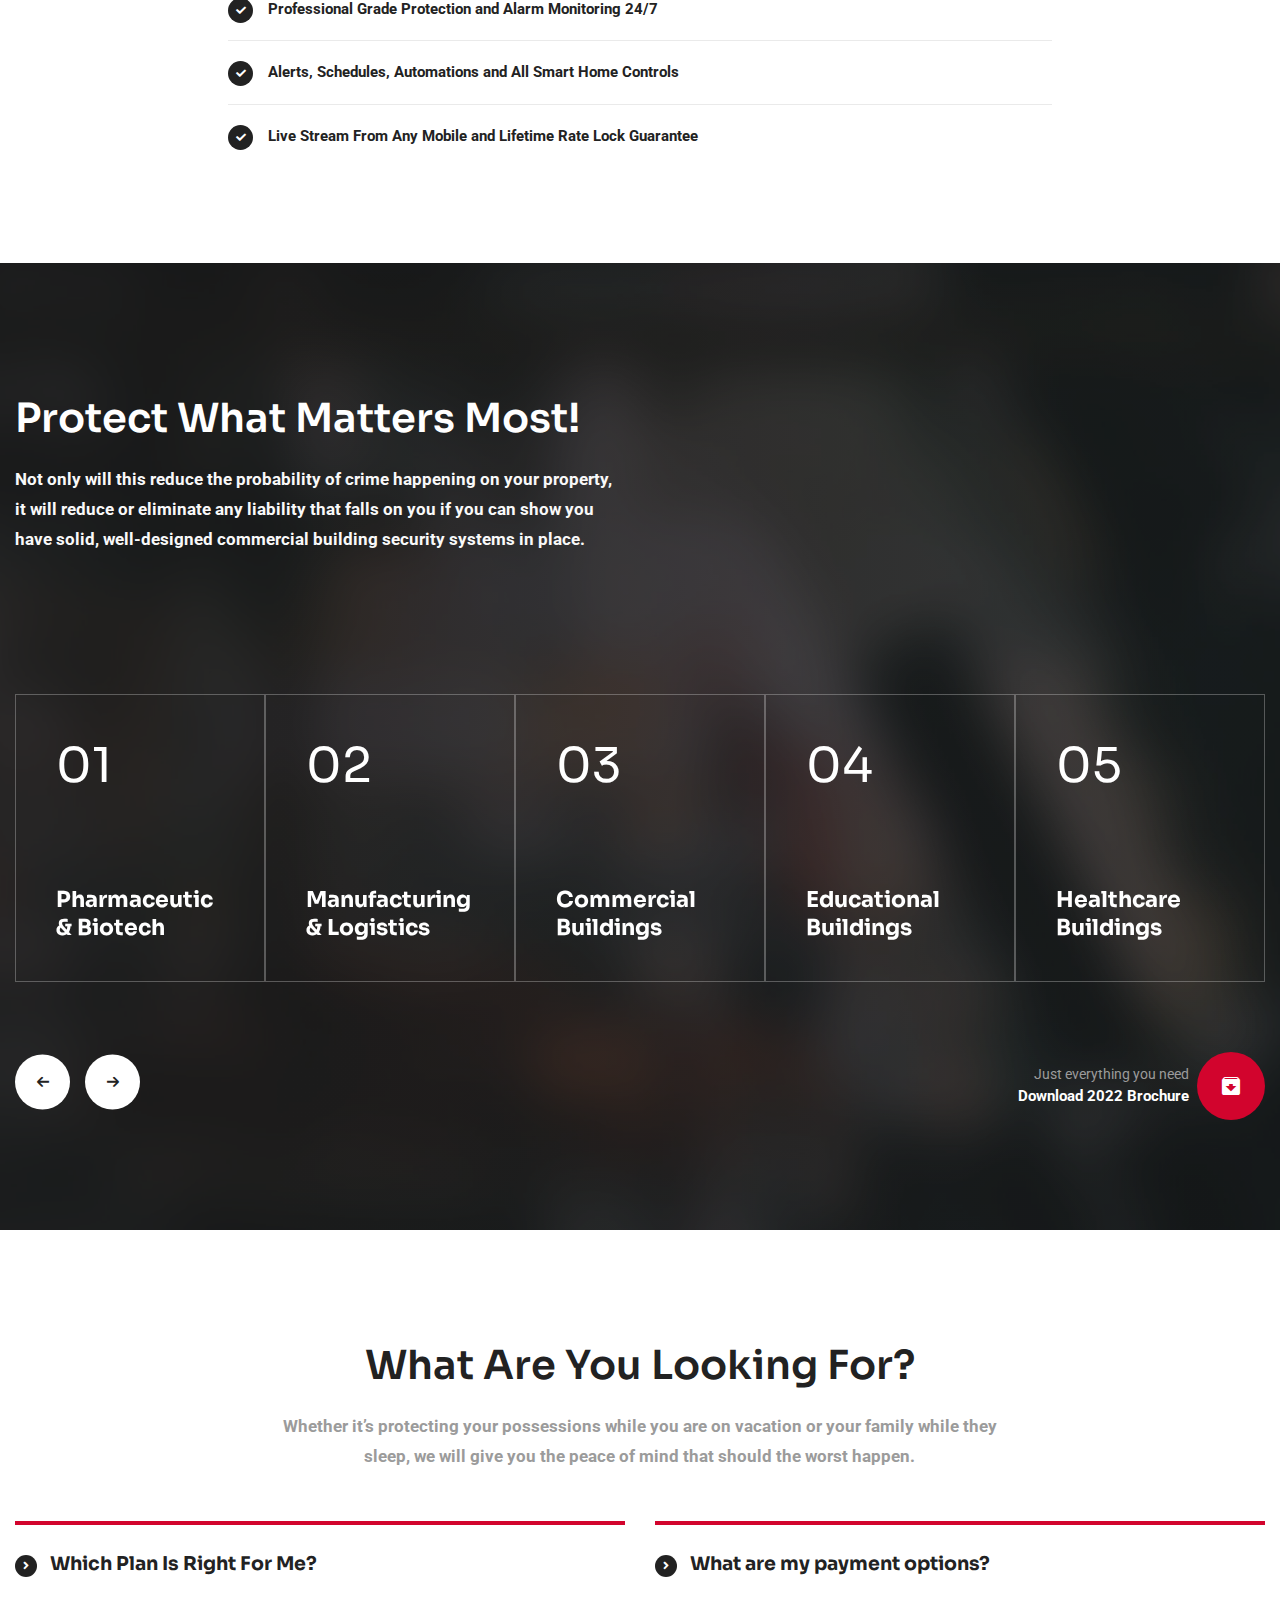
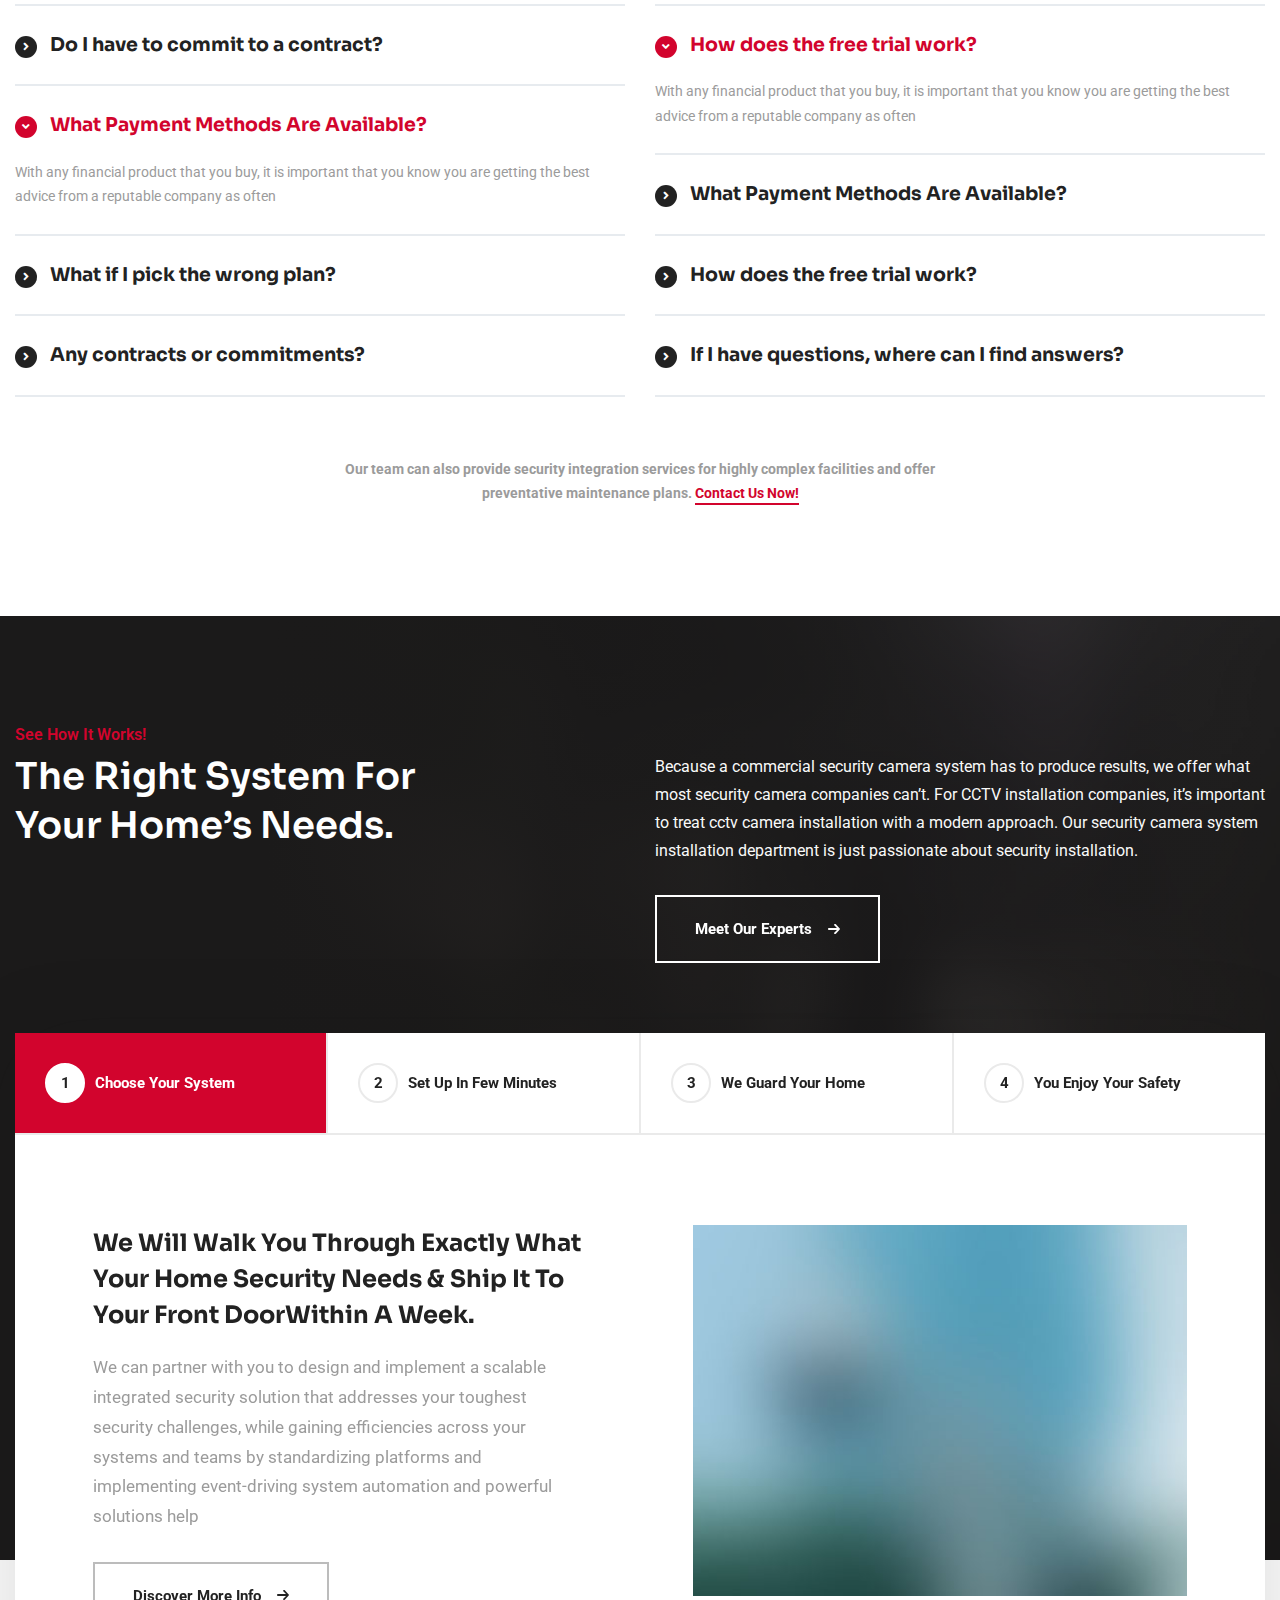
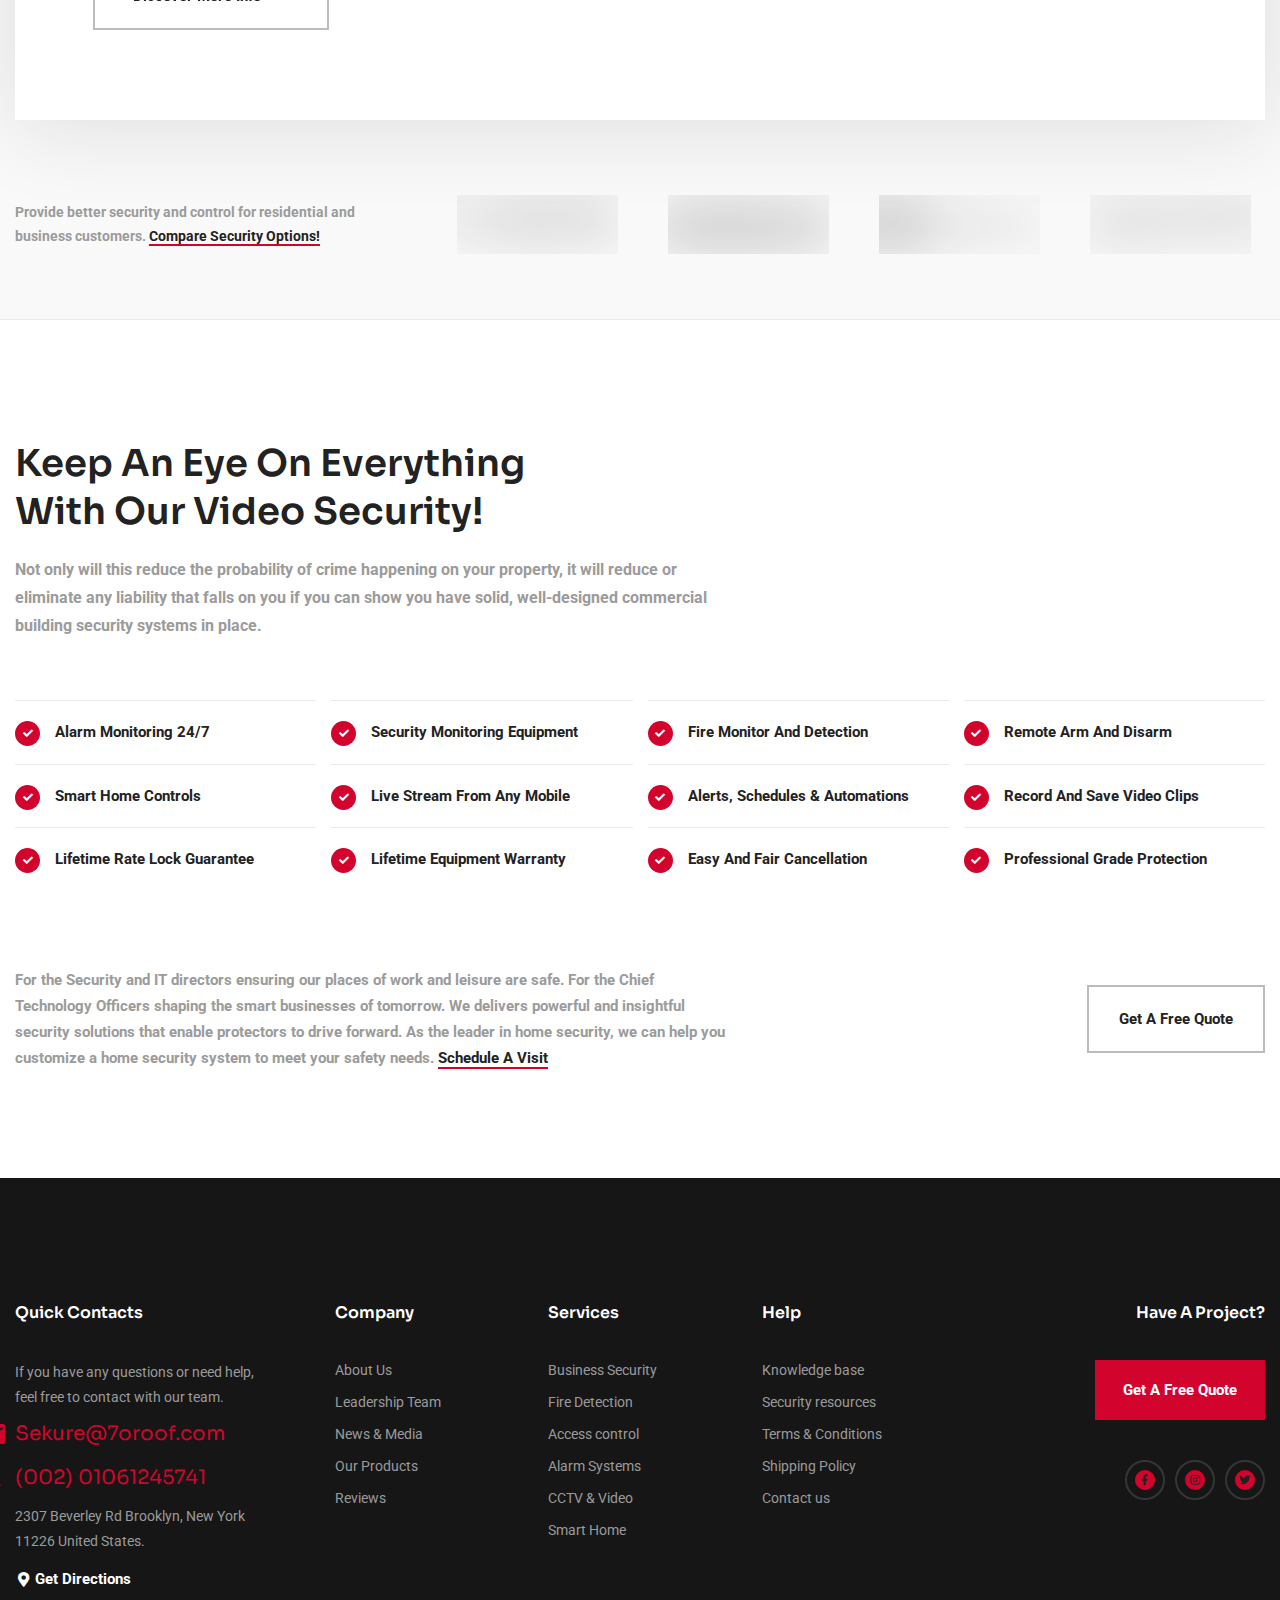
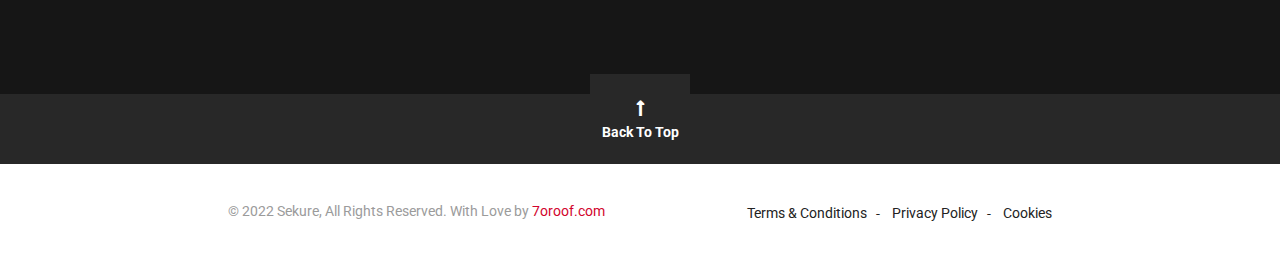
<file: case-study-single.html>
<!DOCTYPE html>
<html lang="en">

<head>
  <meta charset="UTF-8" />
  <meta name="viewport" content="width=device-width, initial-scale=1.0" />
  <meta http-equiv="X-UA-Compatible" content="ie=edge" />
  <meta name="description" content="Sekure - Security Systems HTML5 Template">
  <link href="assets/images/favicon/favicon.png" rel="icon">
  <title>Sekure - Security Systems HTML5 Template</title>

  <link rel="stylesheet"
    href="https://fonts.googleapis.com/css2?family=Sora:wght@400;500;600;700&family=Roboto:wght@400;700&display=swap">
  <link rel="stylesheet" href="https://use.fontawesome.com/releases/v5.15.1/css/all.css">
  <link rel="stylesheet" href="assets/css/libraries.css">
  <link rel="stylesheet" href="assets/css/style.css">
</head>

<body>
  <div class="wrapper">
    <div class="preloader">
      <div class="loading"><span></span><span></span><span></span><span></span></div>
    </div><!-- /.preloader -->

    <!-- =========================
        Header
    =========================== -->
    <header class="header header-transparent header-layout1">
      <nav class="navbar navbar-expand-lg sticky-navbar">
        <div class="container-fluid">
          <a class="navbar-brand" href="index.html">
            <img src="assets/images/logo/logo-light.png" class="logo-light" alt="logo">
            <img src="assets/images/logo/logo-dark.png" class="logo-dark" alt="logo">
          </a>
          <button class="navbar-toggler" type="button">
            <span class="menu-lines"><span></span></span>
          </button>
          <div class="collapse navbar-collapse" id="mainNavigation">
            <ul class="navbar-nav mx-auto">
              <li class="nav__item has-dropdown">
                <a href="#" data-toggle="dropdown" class="dropdown-toggle nav__item-link">Home</a>
                <ul class="dropdown-menu">
                  <li class="nav__item">
                    <a href="index.html" class="nav__item-link">Home Modern</a>
                  </li><!-- /.nav-item -->
                  <li class="nav__item">
                    <a href="home-classic.html" class="nav__item-link">Home Classic</a>
                  </li><!-- /.nav-item -->
                  <li class="nav__item">
                    <a href="home-shop.html" class="nav__item-link">Home Product</a>
                  </li><!-- /.nav-item -->
                </ul><!-- /.dropdown-menu -->
              </li><!-- /.nav-item -->
              <li class="nav__item has-dropdown">
                <a href="#" data-toggle="dropdown" class="dropdown-toggle nav__item-link">Company</a>
                <ul class="dropdown-menu">
                  <li class="nav__item">
                    <a href="about-us.html" class="nav__item-link">About Us</a>
                  </li><!-- /.nav-item -->
                  <li class="nav__item">
                    <a href="how-it-works.html" class="nav__item-link">How It Works</a>
                  </li><!-- /.nav-item -->
                  <li class="nav__item">
                    <a href="team.html" class="nav__item-link">Leadership Team</a>
                  </li><!-- /.nav-item -->
                  <li class="nav__item">
                    <a href="awards.html" class="nav__item-link">Awards & Recognition</a>
                  </li><!-- /.nav-item -->
                  <li class="nav__item">
                    <a href="reviews.html" class="nav__item-link">Customers’ Reviews</a>
                  </li><!-- /.nav-item -->
                  <li class="nav__item">
                    <a href="pricing.html" class="nav__item-link">Packages & Pricing</a>
                  </li><!-- /.nav-item -->
                  <li class="nav__item">
                    <a href="locations.html" class="nav__item-link">Our Locations</a>
                  </li><!-- /.nav-item -->
                  <li class="nav__item">
                    <a href="faqs.html" class="nav__item-link">Help & FAQs</a>
                  </li> <!-- /.nav-item -->
                  <li class="nav__item">
                    <a href="gallery.html" class="nav__item-link">Our Gallery</a>
                  </li><!-- /.nav-item -->
                  <li class="nav__item">
                    <a href="contact-us.html" class="nav__item-link">contact us</a>
                  </li><!-- /.nav-item -->
                  <li class="nav__item">
                    <a href="careers.html" class="nav__item-link">Careers</a>
                  </li><!-- /.nav-item -->
                </ul><!-- /.dropdown-menu -->
              </li><!-- /.nav-item -->
              <li class="nav__item has-dropdown">
                <a href="#" data-toggle="dropdown" class="dropdown-toggle nav__item-link active">Services &
                  Industries</a>
                <ul class="dropdown-menu wide-dropdown-menu">
                  <li class="nav__item">
                    <div class="row mx-0">
                      <div class="col-sm-6 dropdown-menu-col">
                        <a href="services.html" class="nav__item-link dropdown-menu-title">Services</a>
                        <ul class="nav flex-column">
                          <li class="nav__item">
                            <a class="nav__item-link" href="services-single.html">Business Security</a>
                          </li> <!-- /.nav-item -->
                          <li class="nav__item">
                            <a class="nav__item-link" href="services-single.html">Fire Detection</a>
                          </li> <!-- /.nav-item -->
                          <li class="nav__item">
                            <a class="nav__item-link" href="services-single.html">Access control</a>
                          </li> <!-- /.nav-item -->
                          <li class="nav__item">
                            <a class="nav__item-link" href="services-single.html">Alarm Systems</a>
                          </li> <!-- /.nav-item -->
                          <li class="nav__item">
                            <a class="nav__item-link" href="services-single.html">CCTV & Video</a>
                          </li> <!-- /.nav-item -->
                          <li class="nav__item">
                            <a class="nav__item-link" href="services-single.html">Smart Home</a>
                          </li> <!-- /.nav-item -->
                        </ul>
                      </div><!-- /.col-sm-6 -->
                      <div class="col-sm-6 dropdown-menu-col">
                        <a href="industries.html" class="nav__item-link dropdown-menu-title">Industries</a>
                        <ul class="nav flex-column">
                          <li class="nav__item">
                            <a class="nav__item-link" href="industries-single.html">Pharmaceutic & Biotech</a>
                          </li> <!-- /.nav-item -->
                          <li class="nav__item">
                            <a class="nav__item-link" href="industries-single.html">Manufacturing & Logistics</a>
                          </li> <!-- /.nav-item -->
                          <li class="nav__item">
                            <a class="nav__item-link" href="industries-single.html">Healthcare Buildings</a>
                          </li> <!-- /.nav-item -->
                          <li class="nav__item">
                            <a class="nav__item-link" href="industries-single.html">Commercial Buildings</a>
                          </li> <!-- /.nav-item -->
                          <li class="nav__item">
                            <a class="nav__item-link" href="industries-single.html"> Finance & Banking</a>
                          </li> <!-- /.nav-item -->
                          <li class="nav__item">
                            <a class="nav__item-link" href="industries-single.html">Office Buildings</a>
                          </li> <!-- /.nav-item -->
                          <!-- /.nav-item -->
                        </ul>
                      </div><!-- /.col-sm-6 -->
                    </div><!-- /.row -->
                  </li><!-- /.nav-item -->
                </ul>
              </li><!-- /.nav-item -->
              <li class="nav__item has-dropdown">
                <a href="#" data-toggle="dropdown" class="dropdown-toggle nav__item-link">News & Media</a>
                <ul class="dropdown-menu">
                  <li class="nav__item">
                    <a href="blog.html" class="nav__item-link">Blog Grid</a>
                  </li><!-- /.nav-item -->
                  <li class="nav__item">
                    <a href="blog-single-post.html" class="nav__item-link">Single Blog Post</a>
                  </li><!-- /.nav-item -->
                  <li class="nav__item">
                    <a href="case-study-modern.html" class="nav__item-link">Case Studies Modern</a>
                  </li><!-- /.nav-item -->
                  <li class="nav__item">
                    <a href="case-study-grid.html" class="nav__item-link">Case Studies Grid</a>
                  </li><!-- /.nav-item -->
                  <li class="nav__item">
                    <a href="case-study-single.html" class="nav__item-link">Single Case Study</a>
                  </li><!-- /.nav-item -->
                </ul><!-- /.dropdown-menu -->
              </li><!-- /.nav-item -->
              <li class="nav__item has-dropdown">
                <a href="#" data-toggle="dropdown" class="dropdown-toggle nav__item-link">Products</a>
                <ul class="dropdown-menu">
                  <li class="nav__item">
                    <a href="shop.html" class="nav__item-link">Shop Products</a>
                  </li><!-- /.nav-item -->
                  <li class="nav__item">
                    <a href="shop-single-product.html" class="nav__item-link">Single Product</a>
                  </li><!-- /.nav-item -->
                  <li class="nav__item">
                    <a href="shopping-cart.html" class="nav__item-link">Cart</a>
                  </li><!-- /.nav-item -->
                </ul><!-- /.dropdown-menu -->
              </li><!-- /.nav-item -->
            </ul><!-- /.navbar-nav -->
            <button class="close-mobile-menu d-block d-lg-none"><i class="fas fa-times"></i></button>
          </div><!-- /.navbar-collapse -->
          <ul class="navbar-actions d-none d-xl-flex align-items-center list-unstyled mb-0">
            <li><button class="action__btn action__btn-search"><i class="icon-search"></i></button></li>
            <li>
              <a href="#" class="action__btn action__btn-cart">
                <i class="icon-cart"></i><span class="cart__counter">3</span>
              </a>
              <div class="cart-minipopup">
                <ul class="list-unstyled">
                  <li class="cart-item">
                    <div class="cart__img"><img src="assets/images/products/1.jpg" alt="thumb"></div>
                    <div class="cart__content">
                      <a class="cart__title" href="shop-single.html">Broom & Dustpan</a>
                      <span class="cart__price">$ 8.00</span>
                      <button class="cart__delete">&times;</button>
                    </div><!-- /.cart-item-content -->
                  </li><!-- /.cart-item -->
                  <li class="cart-item">
                    <div class="cart__img"><img src="assets/images/products/2.jpg" alt="thumb"></div>
                    <div class="cart__content">
                      <a class="cart__title" href="shop-single.html">Sponge Cleaner </a>
                      <span class="cart__price">$ 6.00</span>
                      <button class="cart__delete">&times;</button>
                    </div><!-- /.cart-item-content -->
                  </li><!-- /.cart-item -->
                </ul>
                <div class="cart-total">
                  <span>Total:</span>
                  <span>$14.00</span>
                </div><!-- /.cart-subtotal -->
                <a href="shopping-cart.html" class="btn btn__secondary btn__block">View Cart</a>
              </div><!-- /.cart-minipopup -->
            </li>
            <li>
              <a href="get-quote.html" class="btn btn__white action__btn action__btn-contact">Get A Quote</a>
            </li>
            <li>
              <div class="phone__number">
                <div class="phone__icon">
                  <i class="icon-phone"></i>
                </div>
                <div>
                  <a class="phone__link d-block" href="tel:00201061245741">02 01061245741</a>
                  <a class="email__link d-block" href="mailto:Sekure@7oroof.com">Sekure@7oroof.com</a>
                </div>
              </div>
            </li>
          </ul>
        </div><!-- /.container -->
      </nav><!-- /.navabr -->
    </header><!-- /.Header -->

    <!-- ========================
       page title 
    =========================== -->
    <section class="page-title-layout2 page-title-light bg-overlay">
      <div class="bg-img"><img src="assets/images/page-titles/14.jpg" alt="background"></div>
      <div class="container">
        <div class="row">
          <div class="col-sm-12 col-md-12 col-lg-12 col-xl-6">
            <h1 class="pagetitle__heading">Manufacturing & Logistics</h1>
          </div><!-- /.col-xl-6 -->
        </div><!-- /.row -->
      </div><!-- /.container -->
    </section><!-- /.page-title -->
    <div class="breadcrumb-area border-bottom">
      <div class="container">
        <div class="row">
          <div class="col-12">
            <nav>
              <ol class="breadcrumb justify-content-center mb-0">
                <li class="breadcrumb-item"><a href="index.html">Home</a></li>
                <li class="breadcrumb-item"><a href="services.html">Services & Industries</a></li>
                <li class="breadcrumb-item active" aria-current="page">Manufacturing & Logistics</li>
              </ol>
            </nav>
          </div><!-- /.col-12 -->
        </div><!-- /.row -->
      </div><!-- /.container -->
    </div><!-- /.breadcrumb-area -->

    <section class="pb-80">
      <div class="container">
        <div class="row">
          <div class="col-sm-12 col-md-12 col-lg-12 col-xl-8 offset-xl-2">
            <div class="text-block mb-40">
              <h2 class="text-block__title">The Requirement</h2>
              <p class="text-block__desc mb-20">You can quickly set up or delete access for employees, get
                access-triggered alerts when certain doors are opened, and quickly find video clips of access events.
                You can also lock and unlock any door remotely, and even have your business lock itself automatically at
                closing time. Smart fire alarm systems assist in providing vital protection to businesses, landlords and
                public sector buildings by enhancing traditional fire detection equipment. Find out how smart fire alarm
                systems work and what t...
              </p>
              <p class="text-block__desc mb-20">Reliable, professional monitoring ensures your business, inventory and
                equipment are always protected. Combined with STANLEY Security systems, you have security that goes the
                extra mile.
              </p>
            </div><!-- /.text-block -->
          </div><!-- /.col-xl-8 -->
          <div class="col-12">
            <div class="video-banner-layout3 banner-img-lg mb-70">
              <div class="bg-img"><img src="assets/images/banners/10.webp" alt="video img"></div>
              <a class="video__btn video__btn-white video__btn-lg popup-video"
                href="https://www.youtube.com/watch?v=nrJtHemSPW4">
                <div class="video__player">
                  <i class="fa fa-play"></i>
                </div>
              </a>
            </div><!-- /.video-banner -->
          </div><!-- /.col-12 -->
          <div class="col-sm-12 col-md-12 col-lg-12 col-xl-8 offset-xl-2">
            <div class="text-block mb-40">
              <h2 class="text-block__title">The Assessment</h2>
              <p class="text-block__desc mb-20">We pride ourselves on going above and beyond for the customer on every
                project we take on. Whether you’re looking for a surveillance camera installation or an access control
                system installation, it’s important that the security system installer you choose has the experience and
                vision to help you achieve your security goals. Our commercial security services are about more than
                surveillance system installation or alarm system installation. It’s our commitment to customer success
                before and after the project that sets us apart from our competitors. When we tackle a project that
                integrates a security system, we take a wholistic approach to installing business security cameras,
                Access Control Systems, commercial alarm systems, or cctv cameras.
              </p>
              <p class="text-block__desc mb-20">From the engineering process to the final customer training, we treat
                our customers like our partner because that’s the Safe and Sound Security way. When it comes to
                providing the best security system services for the enterprise sector, no one knows the landscape better
                than security. We’ve worked with national level enterprises to local businesses and everything in
                between.
              </p>
            </div><!-- /.text-block -->
          </div><!-- /.col-xl-8 -->
          <div class="col-12">
            <div class="gallery mb-50">
              <div class="slick-carousel"
                data-slick='{"slidesToShow": 3, "arrows": false, "dots": true, "autoplay": true,"autoplaySpeed": 2000, "infinite": true, "responsive": [ {"breakpoint": 992, "settings": {"slidesToShow": 2}}, {"breakpoint": 767, "settings": {"slidesToShow": 2}}, {"breakpoint": 480, "settings": {"slidesToShow": 1}}]}'>
                <div class="gallery-img">
                  <a class="popup-gallery-item" href="assets/images/gallery/4.jpg"><i class="fas fa-plus"></i></a>
                  <img src="assets/images/gallery/4.jpg" alt="gallery img">
                </div><!-- /.gallery-img -->
                <div class="gallery-img">
                  <a class="popup-gallery-item" href="assets/images/gallery/3.jpg"><i class="fas fa-plus"></i></a>
                  <img src="assets/images/gallery/3.jpg" alt="gallery img">
                </div><!-- /.gallery-img -->
                <div class="gallery-img">
                  <a class="popup-gallery-item" href="assets/images/gallery/2.jpg"><i class="fas fa-plus"></i></a>
                  <img src="assets/images/gallery/2.jpg" alt="gallery img">
                </div><!-- /.gallery-img -->
                <div class="gallery-img">
                  <a class="popup-gallery-item" href="assets/images/gallery/5.jpg"><i class="fas fa-plus"></i></a>
                  <img src="assets/images/gallery/5.jpg" alt="gallery img">
                </div><!-- /.gallery-img -->
                <div class="gallery-img">
                  <a class="popup-gallery-item" href="assets/images/gallery/1.jpg"><i class="fas fa-plus"></i></a>
                  <img src="assets/images/gallery/1.jpg" alt="gallery img">
                </div><!-- /.gallery-img -->
              </div>
            </div>
          </div><!-- /.col-12 -->

          <div class="col-sm-12 col-md-12 col-lg-12 col-xl-8 offset-xl-2">
            <div class="text-block mb-40">
              <h2 class="text-block__title">The Solution</h2>
              <p class="text-block__desc mb-20">Because a commercial security camera system has to produce results, we
                offer what most security camera companies can’t. A personal level of service that Californian’s have
                come to depend on. For CCTV installation companies, it’s important to treat cctv camera installation
                with a modern approach. If it’s a security camera repair service you need or you’re just looking for a
                security camera company that can tell you what’s the best place to put cameras, we have a security
                camera technician that can help.</p>
              <p class="text-block__desc mb-20">With offices in Concord, San Francisco, San Jose, Sacramento, Los
                Angeles, and Pomona, we can provide a local experience for every business security system we install.
                When you need a local expert to help you find the best business security systems in California, we’re
                just a call away.
              </p>
            </div><!-- /.text-block -->
            <ul class="list-items-layout2 list-unstyled mt-20">
              <li class="list__item">Professional Grade Protection and Alarm Monitoring 24/7 </li>
              <li class="list__item">Alerts, Schedules, Automations and All Smart Home Controls</li>
              <li class="list__item">Live Stream From Any Mobile and Lifetime Rate Lock Guarantee</li>
            </ul>
          </div><!-- /.col-xl-8 -->
        </div><!-- /.row -->
      </div><!-- /.container -->
    </section>
    <!-- ========================
      Features layout 2
    ========================== -->
    <section class="features-layout2 bg-overlay bg-overlay-gradient pt-130">
      <div class="bg-img"><img src="assets/images/banners/7.jpg" alt="background"></div>
      <div class="container">
        <div class="row">
          <div class="col-sm-12 col-md-12 col-lg-6">
            <div class="heading-layout2 heading-light mb-140">
              <h3 class="heading__title">Protect What Matters Most!</h3>
              <p class="heading__desc">Not only will this reduce the probability of crime happening on your property,
                it will reduce or eliminate any liability that falls on you if you can show you have solid,
                well-designed commercial building security systems in place.
              </p>
            </div><!-- /heading -->
          </div><!-- /.col-lg-6 -->
        </div><!-- /.row -->
        <div class="row">
          <div class="col-12">
            <div class="slick-carousel"
              data-slick='{"slidesToShow": 5, "arrows": true, "dots": false, "autoplay": false,  "infinite": false, "responsive": [ {"breakpoint": 992, "settings": {"slidesToShow": 3}}, {"breakpoint": 767, "settings": {"slidesToShow": 2}}, {"breakpoint": 480, "settings": {"slidesToShow": 2}}]}'>
              <!-- feature item #1 -->
              <div class="feature-item">
                <h3 class="feature__number">01</h3>
                <div class="feature__body">
                  <h4 class="feature__title">Pharmaceutic & Biotech</h4>
                  <a href="#" class="btn btn__link btn__white">
                    <i class="icon-arrow-right icon-filled"></i>
                    <span>Get Started</span>
                  </a>
                </div><!-- /.feature__body -->
              </div><!-- /.feature-item -->
              <!-- feature item #2 -->
              <div class="feature-item">
                <h3 class="feature__number">02</h3>
                <div class="feature__body">
                  <h4 class="feature__title">Manufacturing & Logistics </h4>
                  <a href="#" class="btn btn__link btn__white">
                    <i class="icon-arrow-right icon-filled"></i>
                    <span>Get Started</span>
                  </a>
                </div><!-- /.feature__body -->
              </div><!-- /.feature-item -->
              <!-- feature item #3 -->
              <div class="feature-item">
                <h3 class="feature__number">03</h3>
                <div class="feature__body">
                  <h4 class="feature__title">Commercial Buildings</h4>
                  <a href="#" class="btn btn__link btn__white">
                    <i class="icon-arrow-right icon-filled"></i>
                    <span>Get Started</span>
                  </a>
                </div><!-- /.feature__body -->
              </div><!-- /.feature-item -->
              <!-- feature item #4 -->
              <div class="feature-item">
                <h3 class="feature__number">04</h3>
                <div class="feature__body">
                  <h4 class="feature__title">Educational Buildings</h4>
                  <a href="#" class="btn btn__link btn__white">
                    <i class="icon-arrow-right icon-filled"></i>
                    <span>Get Started</span>
                  </a>
                </div><!-- /.feature__body -->
              </div><!-- /.feature-item -->
              <!-- feature item #5 -->
              <div class="feature-item">
                <h3 class="feature__number">05</h3>
                <div class="feature__body">
                  <h4 class="feature__title">Healthcare Buildings</h4>
                  <a href="#" class="btn btn__link btn__white">
                    <i class="icon-arrow-right icon-filled"></i>
                    <span>Get Started</span>
                  </a>
                </div><!-- /.feature__body -->
              </div><!-- /.feature-item -->
              <!-- feature item #6 -->
              <div class="feature-item">
                <h3 class="feature__number">06</h3>
                <div class="feature__body">
                  <h4 class="feature__title">Finance & Banking</h4>
                  <a href="#" class="btn btn__link btn__white">
                    <i class="icon-arrow-right icon-filled"></i>
                    <span>Get Started</span>
                  </a>
                </div><!-- /.feature__body -->
              </div><!-- /.feature-item -->
              <!-- feature item #7 -->
              <div class="feature-item">
                <h3 class="feature__number">07</h3>
                <div class="feature__body">
                  <h4 class="feature__title">office Buildings</h4>
                  <a href="#" class="btn btn__link btn__white">
                    <i class="icon-arrow-right icon-filled"></i>
                    <span>Get Started</span>
                  </a>
                </div><!-- /.feature__body -->
              </div><!-- /.feature-item -->
            </div><!-- /.carousel -->
          </div><!-- /.col-12 -->
        </div><!-- /.row -->
        <div class="row">
          <div class="col-12 d-flex justify-content-end">
            <button class="btn__download d-flex align-items-center">
              <span class="text-right mx-2">
                <span class="color-body d-block">Just everything you need</span>
                <strong class="color-white d-block fz-15">Download 2022 Brochure</strong>
              </span>
              <span class="download__icon">
                <i class="icon-download"></i>
              </span>
            </button>
          </div><!-- /.col-12 -->
        </div><!-- /.row -->
      </div><!-- /.container -->
    </section><!-- /.Features-layout2 -->

    <!-- ======================
       FAQ
    ========================= -->
    <section class="faq">
      <div class="container">
        <div class="row">
          <div class="col-sm-12 col-md-12 col-lg-8 offset-lg-2">
            <div class="heading-layout2 text-center mb-50">
              <h3 class="heading__title">What Are You Looking For?</h3>
              <p class="heading__desc px-xl-5">Whether it’s protecting your possessions while you are on vacation or
                your family
                while they sleep, we will give you the peace of mind that should the worst happen.</p>
            </div><!-- /.heading -->
          </div><!-- /.col-lg-8 -->
        </div><!-- /.row -->
        <div class="row">
          <div class="col-sm-12 col-md-12 col-lg-6">
            <div class="accordion" id="accordion1">
              <div class="accordion-item">
                <div class="accordion-item__header" data-toggle="collapse" data-target="#collapse1">
                  <a class="accordion-item__title" href="#">Which Plan Is Right For Me?</a>
                </div><!-- /.accordion-item-header -->
                <div id="collapse1" class="collapse" data-parent="#accordion1">
                  <div class="accordion-item__body">
                    <p>With any financial product that you buy, it is important that you know you are getting the best
                      advice from a reputable company as often</p>
                  </div><!-- /.accordion-item-body -->
                </div>
              </div><!-- /.accordion-item -->
              <div class="accordion-item">
                <div class="accordion-item__header" data-toggle="collapse" data-target="#collapse2">
                  <a class="accordion-item__title" href="#">Do I have to commit to a contract?</a>
                </div><!-- /.accordion-item-header -->
                <div id="collapse2" class="collapse" data-parent="#accordion1">
                  <div class="accordion-item__body">
                    <p>With any financial product that you buy, it is important that you know you are getting the best
                      advice from a reputable company as often</p>
                  </div><!-- /.accordion-item-body -->
                </div>
              </div><!-- /.accordion-item -->
              <div class="accordion-item opened">
                <div class="accordion-item__header" data-toggle="collapse" data-target="#collapse3">
                  <a class="accordion-item__title" href="#">What Payment Methods Are Available?</a>
                </div><!-- /.accordion-item-header -->
                <div id="collapse3" class="collapse show" data-parent="#accordion1">
                  <div class="accordion-item__body">
                    <p>With any financial product that you buy, it is important that you know you are getting the best
                      advice from a reputable company as often</p>
                  </div><!-- /.accordion-item-body -->
                </div>
              </div><!-- /.accordion-item -->
              <div class="accordion-item">
                <div class="accordion-item__header" data-toggle="collapse" data-target="#collapse4">
                  <a class="accordion-item__title" href="#">What if I pick the wrong plan?</a>
                </div><!-- /.accordion-item-header -->
                <div id="collapse4" class="collapse" data-parent="#accordion1">
                  <div class="accordion-item__body">
                    <p>With any financial product that you buy, it is important that you know you are getting the best
                      advice from a reputable company as often</p>
                  </div><!-- /.accordion-item-body -->
                </div>
              </div><!-- /.accordion-item -->
              <div class="accordion-item">
                <div class="accordion-item__header" data-toggle="collapse" data-target="#collapse5">
                  <a class="accordion-item__title" href="#">Any contracts or commitments?</a>
                </div><!-- /.accordion-item-header -->
                <div id="collapse5" class="collapse" data-parent="#accordion1">
                  <div class="accordion-item__body">
                    <p>With any financial product that you buy, it is important that you know you are getting the best
                      advice from a reputable company as often</p>
                  </div><!-- /.accordion-item-body -->
                </div>
              </div><!-- /.accordion-item -->
            </div><!-- /.accordion -->
          </div><!-- /.col-lg-6 -->
          <div class="col-sm-12 col-md-12 col-lg-6">
            <div class="accordion" id="accordion2">
              <div class="accordion-item">
                <div class="accordion-item__header" data-toggle="collapse" data-target="#collapse6">
                  <a class="accordion-item__title" href="#">What are my payment options?</a>
                </div><!-- /.accordion-item-header -->
                <div id="collapse6" class="collapse" data-parent="#accordion2">
                  <div class="accordion-item__body">
                    <p>With any financial product that you buy, it is important that you know you are getting the best
                      advice from a reputable company as often</p>
                  </div><!-- /.accordion-item-body -->
                </div>
              </div><!-- /.accordion-item -->
              <div class="accordion-item opened">
                <div class="accordion-item__header" data-toggle="collapse" data-target="#collapse7">
                  <a class="accordion-item__title" href="#">How does the free trial work?</a>
                </div><!-- /.accordion-item-header -->
                <div id="collapse7" class="collapse show" data-parent="#accordion2">
                  <div class="accordion-item__body">
                    <p>With any financial product that you buy, it is important that you know you are getting the best
                      advice from a reputable company as often</p>
                  </div><!-- /.accordion-item-body -->
                </div>
              </div><!-- /.accordion-item -->
              <div class="accordion-item">
                <div class="accordion-item__header" data-toggle="collapse" data-target="#collapse8">
                  <a class="accordion-item__title" href="#">What Payment Methods Are Available?</a>
                </div><!-- /.accordion-item-header -->
                <div id="collapse8" class="collapse" data-parent="#accordion2">
                  <div class="accordion-item__body">
                    <p>With any financial product that you buy, it is important that you know you are getting the best
                      advice from a reputable company as often</p>
                  </div><!-- /.accordion-item-body -->
                </div>
              </div><!-- /.accordion-item -->
              <div class="accordion-item">
                <div class="accordion-item__header" data-toggle="collapse" data-target="#collapse9">
                  <a class="accordion-item__title" href="#">How does the free trial work?</a>
                </div><!-- /.accordion-item-header -->
                <div id="collapse9" class="collapse" data-parent="#accordion2">
                  <div class="accordion-item__body">
                    <p>With any financial product that you buy, it is important that you know you are getting the best
                      advice from a reputable company as often</p>
                  </div><!-- /.accordion-item-body -->
                </div>
              </div><!-- /.accordion-item -->
              <div class="accordion-item">
                <div class="accordion-item__header" data-toggle="collapse" data-target="#collapse10">
                  <a class="accordion-item__title" href="#">If I have questions, where can I find answers? </a>
                </div><!-- /.accordion-item-header -->
                <div id="collapse10" class="collapse" data-parent="#accordion2">
                  <div class="accordion-item__body">
                    <p>With any financial product that you buy, it is important that you know you are getting the best
                      advice from a reputable company as often</p>
                  </div><!-- /.accordion-item-body -->
                </div>
              </div><!-- /.accordion-item -->
            </div><!-- /.accordion -->
          </div><!-- /.col-lg-6 -->
        </div><!-- /.row -->
        <div class="row">
          <div class="col-sm-12 col-md-12 col-lg-6 offset-lg-3">
            <p class="text__link text-center mt-60 mb-0">Our team can also provide security integration services for
              highly
              complex facilities and offer preventative maintenance plans.
              <a href="#">Contact Us Now!</a>
            </p>
          </div><!-- /.col-lg-6 -->
        </div><!-- /.row -->
      </div><!-- /.container -->
    </section><!-- /.FAQ -->

    <!-- ======================
     Work Process 
    ========================= -->
    <section class="work-process-layout1 bg-overlay bg-overlay-gradient pb-0">
      <div class="bg-img"><img src="assets/images/banners/3.jpg" alt="background"></div>
      <div class="container">
        <div class="row heading heading-light mb-70">
          <div class="col-12">
            <h2 class="heading__subtitle color-primary">See How it works!</h2>
          </div>
          <div class="col-sm-12 col-md-12 col-lg-5">
            <h3 class="heading__title">The Right System For Your Home’s Needs.</h3>
          </div><!-- /.col-lg-5 -->
          <div class="col-sm-12 col-md-12 col-lg-6 offset-lg-1">
            <p class="heading__desc mb-30">Because a commercial security camera system has to produce results, we offer
              what most security camera companies can’t. For CCTV installation companies, it’s important to treat cctv
              camera installation with a modern approach. Our security camera system installation department is just
              passionate about security installation. </p>
            <a href="team.html" class="btn btn__white btn__outlined btn__xl justify-content-around">
              <span>Meet Our Experts</span>
              <i class="icon-arrow-right"></i>
            </a>
          </div><!-- /.col-lg-6 -->
        </div><!-- /.row -->
        <div class="row">
          <div class="col-12">
            <div class="processes-wrapper bg-white">
              <nav class="nav nav-tabs">
                <a class="nav__link active" data-toggle="tab" href="#process1">
                  <span class="nav__number">1</span>
                  <span>Choose Your System</span>
                </a>
                <a class="nav__link" data-toggle="tab" href="#process2">
                  <span class="nav__number">2</span>
                  <span>Set Up In Few Minutes</span>
                </a>
                <a class="nav__link" data-toggle="tab" href="#process3">
                  <span class="nav__number">3</span>
                  <span>We Guard Your Home</span>
                </a>
                <a class="nav__link" data-toggle="tab" href="#process4">
                  <span class="nav__number">4</span>
                  <span>You Enjoy Your Safety</span>
                </a>
              </nav>
              <div class="tab-content">
                <div class="tab-pane fade active show" id="process1">
                  <div class="process-item row">
                    <div class="col-lg-6-sm-12 col-md-12 col-lg-6">
                      <div class="process__text">
                        <h4 class="process__title">We Will Walk You Through Exactly What Your Home Security Needs & Ship
                          It
                          To Your Front DoorWithin A Week.</h4>
                        <p class="process__desc">We can partner with you to design and implement a scalable integrated
                          security solution that addresses your toughest security challenges, while gaining efficiencies
                          across your systems and teams by standardizing platforms and implementing event-driving system
                          automation and powerful solutions help</p>
                        <a href="about-us.html" class="btn btn__secondary btn__outlined btn__xl justify-content-around">
                          <span>Discover More Info</span>
                          <i class="icon-arrow-right"></i>
                        </a>
                      </div>
                    </div><!-- /.col -->
                    <div class="col-sm-12 col-md-12 col-lg-6">
                      <div class="process__img">
                        <img src="assets/images/work-process/1.jpg" alt="img">
                      </div><!-- /.process__img -->
                    </div><!-- /.col-lg-6 -->
                  </div><!-- /.process-item -->
                </div><!-- /.tab-pane -->
                <div class="tab-pane fade" id="process2">
                  <div class="process-item row">
                    <div class="col-lg-6-sm-12 col-md-12 col-lg-6">
                      <div class="process__text">
                        <h4 class="process__title">Set Up The System In Just A Few Minutes, No Tools Needed, Or Let One
                          Of Our Experts Do It For You.</h4>
                        <p class="process__desc">We can partner with you to design and implement a scalable integrated
                          security solution that addresses your toughest security challenges, while gaining efficiencies
                          across your systems and teams by standardizing platforms and implementing event-driving system
                          automation and powerful solutions</p>
                        <a href="about-us.html" class="btn btn__secondary btn__outlined btn__xl justify-content-around">
                          <span>Discover More Info</span>
                          <i class="icon-arrow-right"></i>
                        </a>
                      </div>
                    </div><!-- /.col -->
                    <div class="col-sm-12 col-md-12 col-lg-6">
                      <div class="process__img">
                        <img src="assets/images/work-process/2.jpg" alt="img">
                      </div><!-- /.process__img -->
                    </div><!-- /.col-lg-6 -->
                  </div><!-- /.process-item -->
                </div><!-- /.tab-pane -->
                <div class="tab-pane fade" id="process3">
                  <div class="process-item row">
                    <div class="col-lg-6-sm-12 col-md-12 col-lg-6">
                      <div class="process__text">
                        <h4 class="process__title">If There Is A Trouble, Our Monitoring Center Will Call You, And will
                          Dispatch Authorities Immediately.</h4>
                        <p class="process__desc">We can partner with you to design and implement a scalable integrated
                          security solution that addresses your toughest security challenges, while gaining efficiencies
                          across your systems and teams by standardizing platforms and implementing event-driving system
                          automation and powerful solutions help</p>
                        <a href="about-us.html" class="btn btn__secondary btn__outlined btn__xl justify-content-around">
                          <span>Discover More Info</span>
                          <i class="icon-arrow-right"></i>
                        </a>
                      </div>
                    </div><!-- /.col -->
                    <div class="col-sm-12 col-md-12 col-lg-6">
                      <div class="process__img">
                        <img src="assets/images/work-process/3.jpg" alt="img">
                      </div><!-- /.process__img -->
                    </div><!-- /.col-lg-6 -->
                  </div><!-- /.process-item -->
                </div><!-- /.tab-pane -->
                <div class="tab-pane fade" id="process4">
                  <div class="process-item row">
                    <div class="col-lg-6-sm-12 col-md-12 col-lg-6">
                      <div class="process__text">
                        <h4 class="process__title">Adding Visual Verification To Your Monitoring Plan Lets Us Verify
                          Alarm Is Real So Police Can Dispatch Faster.</h4>
                        <p class="process__desc">We can partner with you to design and implement a scalable integrated
                          security solution that addresses your toughest security challenges, while gaining efficiencies
                          across your systems and teams by standardizing platforms and implementing event-driving system
                          automation and powerful solutions help</p>
                        <a href="about-us.html" class="btn btn__secondary btn__outlined btn__xl justify-content-around">
                          <span>Discover More Info</span>
                          <i class="icon-arrow-right"></i>
                        </a>
                      </div>
                    </div><!-- /.col -->
                    <div class="col-sm-12 col-md-12 col-lg-6">
                      <div class="process__img">
                        <img src="assets/images/work-process/4.jpg" alt="img">
                      </div><!-- /.process__img -->
                    </div><!-- /.col-lg-6 -->
                  </div><!-- /.process-item -->
                </div><!-- /.tab-pane -->
              </div><!-- /.tab-content -->
            </div>
          </div>
        </div>
      </div><!-- /.container -->
    </section><!-- /.Work Process -->

    <!-- ======================
     Clients
    ========================= -->
    <section class="clients pb-50 border-bottom bg-gray">
      <div class="container">
        <div class="row align-items-center">
          <div class="col-sm-12 col-md-12 col-lg-4">
            <p class="font-weight-bold my-3">
              Provide better security and control for residential and business customers.
              <a href="#" class="text-underlined">Compare Security Options!</a>
            </p>
          </div>
          <div class="col-sm-12 col-md-12 col-lg-8">
            <div class="slick-carousel"
              data-slick='{"slidesToShow": 4, "arrows": false, "dots": false, "autoplay": true,"autoplaySpeed": 2000, "infinite": true, "responsive": [ {"breakpoint": 992, "settings": {"slidesToShow": 3}}, {"breakpoint": 767, "settings": {"slidesToShow": 2}}, {"breakpoint": 480, "settings": {"slidesToShow": 2}}]}'>
              <div class="client">
                <img src="assets/images/clients/8.png" alt="client">
              </div><!-- /.client -->
              <div class="client">
                <img src="assets/images/clients/9.png" alt="client">
              </div><!-- /.client -->
              <div class="client">
                <img src="assets/images/clients/10.png" alt="client">
              </div><!-- /.client -->
              <div class="client">
                <img src="assets/images/clients/11.png" alt="client">
              </div><!-- /.client -->
              <div class="client">
                <img src="assets/images/clients/9.png" alt="client">
              </div><!-- /.client -->
            </div><!-- /.carousel -->
          </div><!-- /.col-lg-6 -->
        </div><!-- /.row -->
      </div><!-- /.container -->
    </section><!-- /.Clients -->

    <!-- ======================
      features layout1
    ========================= -->
    <section class="features-layout1 pt-120 pb-90">
      <div class="container">
        <div class="row heading mb-30">
          <div class="col-sm-12 col-md-12 col-lg-7">
            <h3 class="heading__title">Keep An Eye On Everything <br> With Our Video Security!</h3>
            <p class="heading__desc font-weight-bold mb-30">Not only will this reduce the probability of crime happening
              on your
              property, it will reduce or eliminate any liability that falls on you if you can show you have solid,
              well-designed commercial building security systems in place.
            </p>
          </div><!-- /.col-lg-6 -->
        </div><!-- /.row -->
        <div class="row row-gutter-15 list-items-layout3">
          <div class="col-sm-6 col-md-4 col-lg-3">
            <div class="list__item">
              Alarm Monitoring 24/7
            </div><!-- /.list__item -->
          </div><!-- /.col-lg-3 -->
          <div class="col-sm-6 col-md-4 col-lg-3">
            <div class="list__item">
              Security Monitoring Equipment
            </div><!-- /.list__item -->
          </div><!-- /.col-lg-3 -->
          <div class="col-sm-6 col-md-4 col-lg-3">
            <div class="list__item">
              Fire Monitor And Detection
            </div><!-- /.list__item -->
          </div><!-- /.col-lg-3 -->
          <div class="col-sm-6 col-md-4 col-lg-3">
            <div class="list__item">
              Remote Arm And Disarm
            </div><!-- /.list__item -->
          </div><!-- /.col-lg-3 -->
          <div class="col-sm-6 col-md-4 col-lg-3">
            <div class="list__item">
              Smart Home Controls
            </div><!-- /.list__item -->
          </div><!-- /.col-lg-3 -->
          <div class="col-sm-6 col-md-4 col-lg-3">
            <div class="list__item">
              Live Stream From Any Mobile
            </div><!-- /.list__item -->
          </div><!-- /.col-lg-3 -->
          <div class="col-sm-6 col-md-4 col-lg-3">
            <div class="list__item">
              Alerts, Schedules & Automations
            </div><!-- /.list__item -->
          </div><!-- /.col-lg-3 -->
          <div class="col-sm-6 col-md-4 col-lg-3">
            <div class="list__item">
              Record And Save Video Clips
            </div><!-- /.list__item -->
          </div><!-- /.col-lg-3 -->
          <div class="col-sm-6 col-md-4 col-lg-3">
            <div class="list__item">
              Lifetime Rate Lock Guarantee
            </div><!-- /.list__item -->
          </div><!-- /.col-lg-3 -->
          <div class="col-sm-6 col-md-4 col-lg-3">
            <div class="list__item">
              Lifetime Equipment Warranty
            </div><!-- /.list__item -->
          </div><!-- /.col-lg-3 -->
          <div class="col-sm-6 col-md-4 col-lg-3">
            <div class="list__item">
              Easy And Fair Cancellation
            </div><!-- /.list__item -->
          </div><!-- /.col-lg-3 -->
          <div class="col-sm-6 col-md-4 col-lg-3">
            <div class="list__item">
              Professional Grade Protection
            </div><!-- /.list__item -->
          </div><!-- /.col-lg-3 -->
        </div><!-- /.row -->
        <div class="row align-items-center mt-60">
          <div class="col-sm-12 col-md-12 col-lg-8 col-xl-7">
            <p class="fz-15 font-weight-bold my-3">
              For the Security and IT directors ensuring our places of work and leisure are safe. For the Chief
              Technology Officers shaping the smart businesses of tomorrow. We delivers powerful and insightful security
              solutions that enable protectors to drive forward. As the leader in home security, we can help you
              customize a home security system to meet your safety needs.
              <a href="#" class="text-underlined">Schedule A Visit</a>
            </p>
          </div>
          <div class="col-sm-12 col-md-12 col-lg-4 col-xl-5 d-flex justify-content-lg-end">
            <a href="about-us.html" class="btn btn__secondary btn__outlined btn__xl">
              Get A Free Quote
            </a>
          </div><!-- /.col-lg-6 -->
        </div><!-- /.row -->
      </div><!-- /.container -->
    </section><!-- /.features layout1 -->

    <!-- ========================
      Footer
    ========================== -->
    <footer class="footer">
      <div class="footer-primary">
        <div class="container">
          <div class="row">
            <div class="col-sm-12 col-md-12 col-lg-3">
              <div class="footer-widget-contact">
                <h6 class="footer-widget__title">Quick Contacts</h6>
                <p>If you have any questions or need help, feel free to contact with our team.</p>
                <ul class="contact__list list-unstyled">
                  <li>
                    <a href="mailto:Sekure@7oroof.com">
                      <i class="contact__icon icon-email"></i> <span>Sekure@7oroof.com</span>
                    </a>
                  </li>
                  <li>
                    <a href="tel:00201061245741">
                      <i class="contact__icon icon-phone"></i> <span>(002) 01061245741</span>
                    </a>
                  </li>
                </ul>
                <p>2307 Beverley Rd Brooklyn, New York 11226 United States.</p>
                <a href="contact-us.html" class="btn btn__white btn__link mr-30">
                  <i class="fas fa-map-marker-alt"></i> <span>Get Directions</span>
                </a>
              </div><!-- /.footer-widget-contact -->
            </div><!-- /.col-xl-2 -->
            <div class="col-sm-6 col-md-4 col-lg-2">
              <div class="footer-widget-nav">
                <h6 class="footer-widget__title">Company</h6>
                <nav>
                  <ul class="list-unstyled">
                    <li><a href="about-us.html">About Us</a></li>
                    <li><a href="team.html">Leadership Team</a></li>
                    <li><a href="blog.html">News & Media</a></li>
                    <li><a href="shop.html">Our Products</a></li>
                    <li><a href="reviews.html">Reviews</a></li>
                  </ul>
                </nav>
              </div><!-- /.footer-widget-nav -->
            </div><!-- /.col-lg-2 -->
            <div class="col-sm-6 col-md-4 col-lg-2">
              <div class="footer-widget-nav">
                <h6 class="footer-widget__title">Services</h6>
                <nav>
                  <ul class="list-unstyled">
                    <li><a href="services-single.html">Business Security</a></li>
                    <li><a href="services-single.html">Fire Detection</a></li>
                    <li><a href="services-single.html">Access control</a></li>
                    <li><a href="services-single.html">Alarm Systems</a></li>
                    <li><a href="services-single.html">CCTV & Video</a></li>
                    <li><a href="services-single.html">Smart Home </a></li>
                  </ul>
                </nav>
              </div><!-- /.footer-widget-nav -->
            </div><!-- /.col-lg-2 -->
            <div class="col-sm-6 col-md-4 col-lg-2">
              <div class="footer-widget-nav">
                <h6 class="footer-widget__title">Help</h6>
                <nav>
                  <ul class="list-unstyled">
                    <li><a href="#">Knowledge base</a></li>
                    <li><a href="#">Security resources</a></li>
                    <li><a href="#">Terms & Conditions</a></li>
                    <li><a href="#">Shipping Policy</a></li>
                    <li><a href="contact-us.html">Contact us</a></li>
                  </ul>
                </nav>
              </div><!-- /.footer-widget-nav -->
            </div><!-- /.col-lg-2 -->
            <div class="col-sm-6 col-md-4 col-lg-3">
              <div class="footer-widget-social text-right">
                <h6 class="footer-widget__title">Have A Project?</h6>
                <a href="" class="btn btn__primary mb-40">Get A Free Quote</a>
                <ul class="social-icons list-unstyled justify-content-end mb-0">
                  <li><a href="#"><i class="fab fa-facebook-f"></i></a></li>
                  <li><a href="#"><i class="fab fa-instagram"></i></a></li>
                  <li><a href="#"><i class="fab fa-twitter"></i></a></li>
                </ul><!-- /.social-icons -->
              </div><!-- /.footer-widget-social -->
            </div><!-- /.col-lg-2 -->
          </div><!-- /.row -->
        </div><!-- /.container -->
      </div><!-- /.footer-primary -->
      <div class="footer-scroll text-center">
        <button id="scrollTopBtn">
          <i class="fas fa-long-arrow-alt-up"></i>
          <span class="scroll__text">Back To Top</span>
        </button>
      </div><!-- /.footer-scroll -->
      <div class="footer-secondary bg-white">
        <div class="container">
          <div class="row align-items-center">
            <div
              class="col-sm-12 col-md-8 col-lg-12 col-xl-8 offset-xl-2 d-flex flex-wrap justify-content-between align-items-center">
              <div class="footer__copyrights">
                <span class="fz-14">&copy; 2022 Sekure, All Rights Reserved. With Love by </span>
                <a class="fz-14 color-primary" href="http://themeforest.net/user/7oroof">7oroof.com</a>
              </div>
              <nav>
                <ul class="list-unstyled footer__copyright-links d-flex flex-wrap mb-0">
                  <li><a href="#">Terms & Conditions</a></li>
                  <li><a href="#">Privacy Policy</a></li>
                  <li><a href="#">Cookies</a></li>
                </ul>
              </nav>
            </div><!-- /.col-xl-10 -->
          </div><!-- /.row -->
        </div><!-- /.container -->
      </div><!-- /.footer-secondary -->
    </footer><!-- /.Footer -->
  </div><!-- /.wrapper -->
  <div class="search-popup">
    <button type="button" class="search-popup__close"><i class="fas fa-times"></i></button>
    <form class="search-popup__form">
      <input type="text" class="search-popup__form__input" placeholder="Type Words Then Enter">
      <button class="search-popup__btn"><i class="icon-search"></i></button>
    </form>
  </div><!-- /. search-popup -->

  <script src="assets/js/jquery-3.5.1.min.js"></script>
  <script src="assets/js/plugins.js"></script>
  <script src="assets/js/main.js"></script>
</body>

</html>
</file>
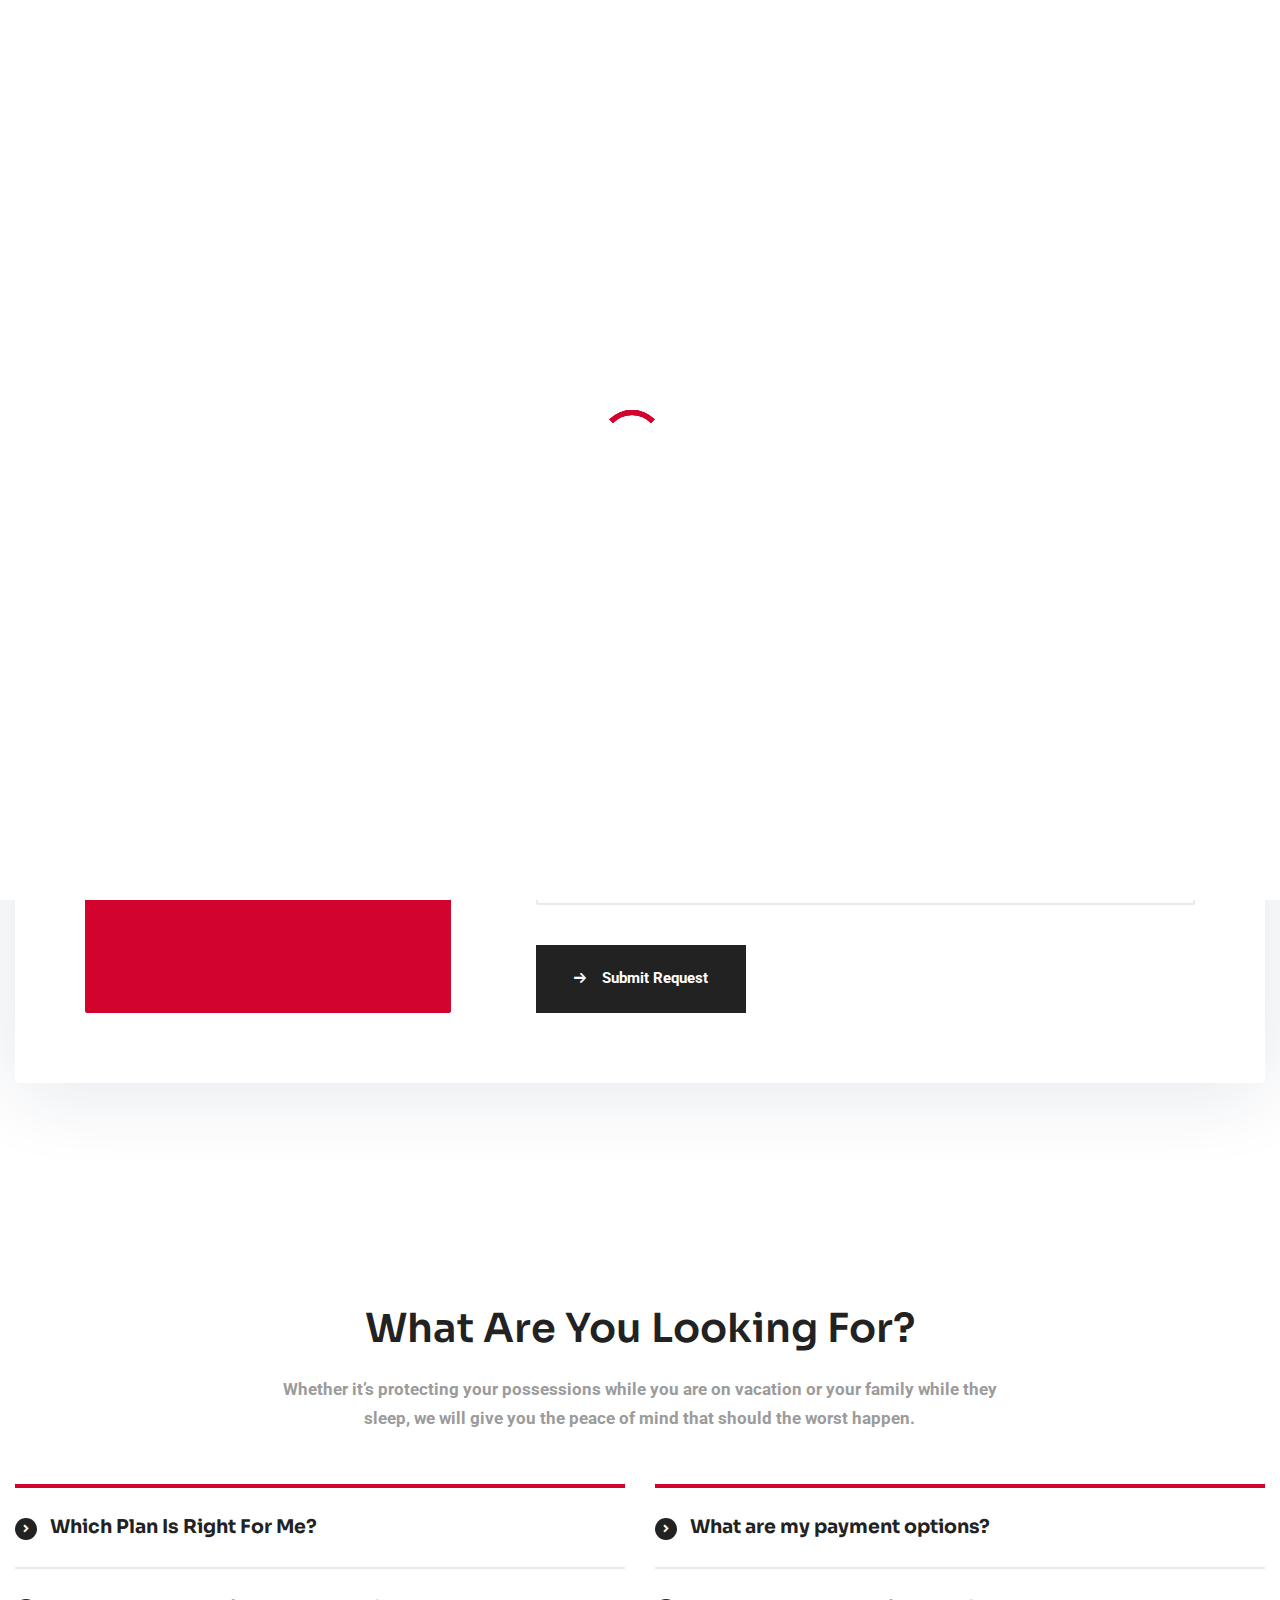
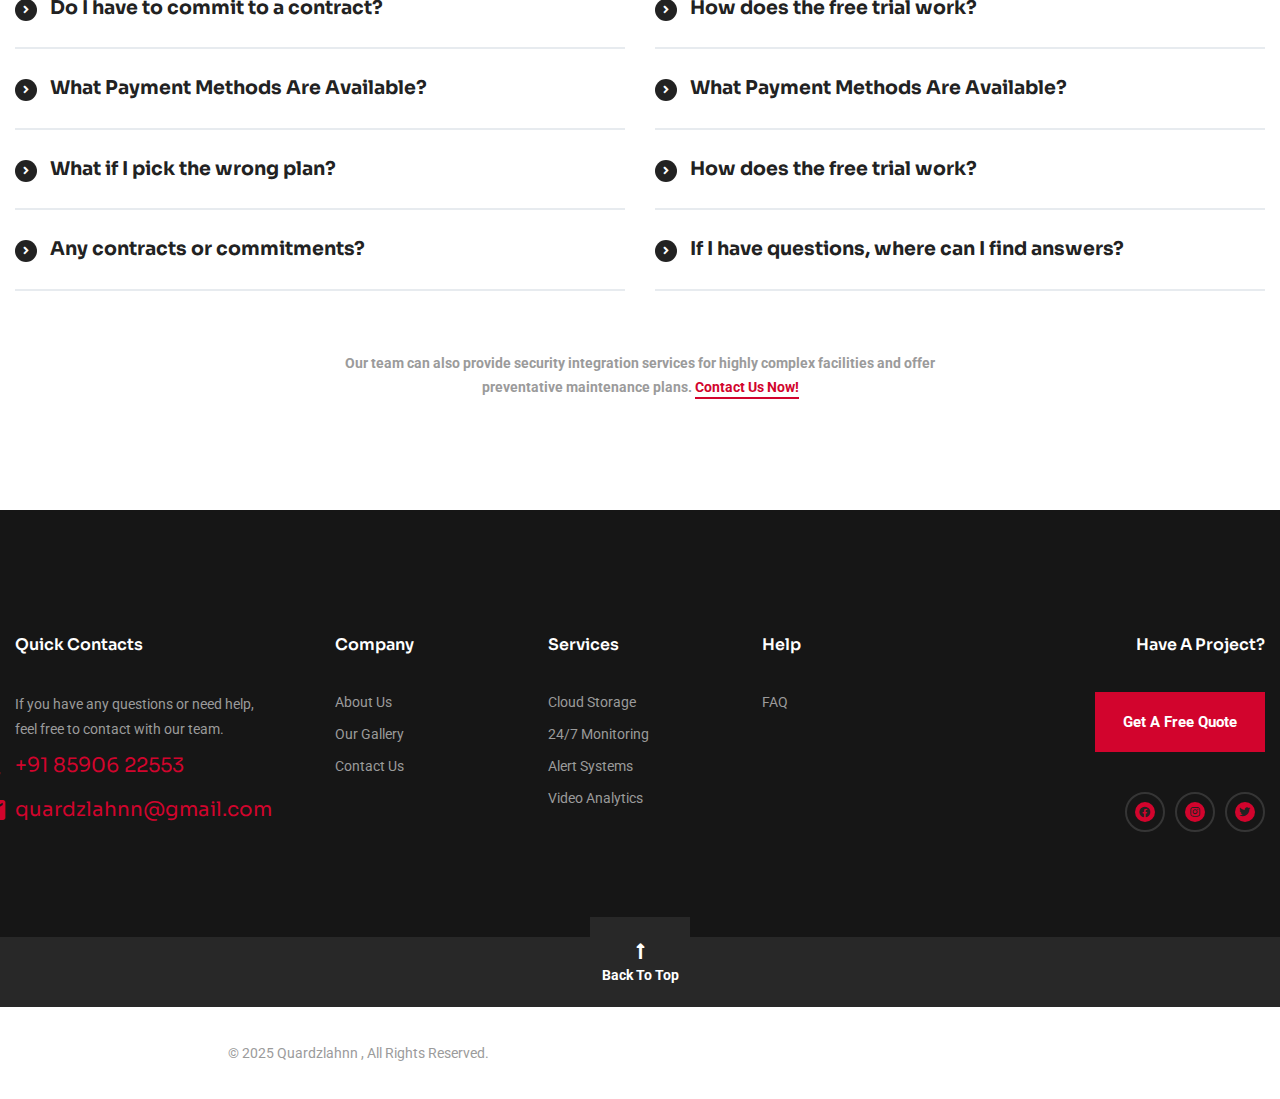
<file: contact-us.html>
<!DOCTYPE html>
<html lang="en">

<head>
  <meta charset="UTF-8" />
  <meta name="viewport" content="width=device-width, initial-scale=1.0" />
  <meta http-equiv="X-UA-Compatible" content="ie=edge" />
  <meta name="description" content="Sekure - Security Systems HTML5 Template">
  <link href="assets/images/favicon/favicon.png" rel="icon">
  <title>Contact Us - Quardzlahnn</title>

  <link rel="stylesheet"
    href="https://fonts.googleapis.com/css2?family=Sora:wght@400;500;600;700&family=Roboto:wght@400;700&display=swap">
  <link rel="stylesheet" href="https://use.fontawesome.com/releases/v5.15.1/css/all.css">
  <link rel="stylesheet" href="https://cdnjs.cloudflare.com/ajax/libs/font-awesome/4.7.0/css/font-awesome.min.css">  <!-- font awesome -->
  <link rel="stylesheet" href="assets/css/libraries.css">
  <link rel="stylesheet" href="assets/css/style.css">
</head>

<body>
  <div class="wrapper">
    <div class="preloader">
      <div class="loading"><span></span><span></span><span></span><span></span></div>
    </div><!-- /.preloader -->
    
    <!-- =========================
        Header
    =========================== -->
    <header class="header header-transparent header-layout1">
      <nav class="navbar navbar-expand-lg sticky-navbar bg-dark">
        <div class="container-fluid">
          <a class="navbar-brand" href="index.html">
            <img src="assets/images/logo/logo-light.png" class="logo-light" alt="logo"
              style="width: 280px; height: auto;">
            <img src="assets/images/logo/logo-dark.png" class="logo-dark" alt="logo"
              style="width: 280px; height: auto;">
          </a>
          <button class="navbar-toggler" type="button">
            <span class="menu-lines"><span></span></span>
          </button>
          <div class="collapse navbar-collapse" id="mainNavigation">
            <ul class="navbar-nav mx-auto">
              <li class="nav__item">
                <a href="index.html" class="nav__item-link ">Home</a>
              </li>
              <li class="nav__item has-dropdown">
                <a href="index.html" data-toggle="dropdown" class="dropdown-toggle nav__item-link active">Company</a>
                <ul class="dropdown-menu">
                  <li class="nav__item">
                    <a href="about-us.html" class="nav__item-link">About Us</a>
                  </li>
                  <!-- <li class="nav__item">
                    <a href="index.html" class="nav__item-link">How It Works</a>
                  </li>
                  <li class="nav__item">
                    <a href="index.html" class="nav__item-link">Leadership Team</a>
                  </li>
                  <li class="nav__item">
                    <a href="index.html" class="nav__item-link">Awards & Recognition</a>
                  </li>
                  <li class="nav__item">
                    <a href="index.html" class="nav__item-link">Customers' Reviews</a>
                  </li>
                  <li class="nav__item">
                    <a href="index.html" class="nav__item-link">Packages & Pricing</a>
                  </li>
                  <li class="nav__item">
                    <a href="index.html" class="nav__item-link">Our Locations</a>
                  </li> -->
                  <li class="nav__item">
                    <a href="faqs.html" class="nav__item-link">Help & FAQs</a>
                  </li>
                  <li class="nav__item">
                    <a href="contact-us.html" class="nav__item-link active">contact us</a>
                  </li>
                  <!-- <li class="nav__item">
                    <a href="index.html" class="nav__item-link">Careers</a>
                  </li> -->
                </ul>
              </li>
              <li class="nav__item has-dropdown">
                <a href="index.html" data-toggle="dropdown" class="dropdown-toggle nav__item-link">Services</a>
                <ul class="dropdown-menu">
                  <li class="nav__item">
                    <div class="row mx-0">
                      <div class="col-sm-6 dropdown-menu-col">
                        <ul class="nav flex-column">
                          <li class="nav__item">
                            <a class="nav__item-link" href="index.html">Cloud Storage</a>
                          </li>
                          <li class="nav__item">
                            <a class="nav__item-link" href="index.html">24/7 Monitoring</a>
                          </li>
                          <li class="nav__item">
                            <a class="nav__item-link" href="index.html">Alert Systems</a>
                          </li>
                         <!-- <li class="nav__item">
                            <a class="nav__item-link" href="index.html">Video Analytics</a>
                          </li> -->
                        </ul>
                      </div>
                    </div>
                  </li>
                </ul>
              </li>
              <!-- <li class="nav__item has-dropdown">
                <a href="index.html" data-toggle="dropdown" class="dropdown-toggle nav__item-link">Industries</a>
                <ul class="dropdown-menu ">
                  <li class="nav__item">
                    <div class="row mx-0">
                      <div class="col-sm-6 dropdown-menu-col">
                        <ul class="nav flex-column">
                          <li class="nav__item">
                            <a class="nav__item-link" href="index.html">Pharmaceutic & Biotech</a>
                          </li>
                          <li class="nav__item">
                            <a class="nav__item-link" href="index.html">Manufacturing & Logistics</a>
                          </li>
                          <li class="nav__item">
                            <a class="nav__item-link" href="index.html">Healthcare Buildings</a>
                          </li>
                          <li class="nav__item">
                            <a class="nav__item-link" href="index.html">Commercial Buildings</a>
                          </li>
                          <li class="nav__item">
                            <a class="nav__item-link" href="index.html"> Finance & Banking</a>
                          </li>
                          <li class="nav__item">
                            <a class="nav__item-link" href="index.html">Office Buildings</a>
                          </li>
                        </ul>
                      </div>
                    </div>
                  </li>
                </ul>
              </li> -->
              <li class="nav__item d-block d-lg-none">
                <a href="https://cctvconnect.com/sign-in" class="nav__item-link">Login</a>
              </li>
            </ul>
            <button class="close-mobile-menu d-block d-lg-none"><i class="fas fa-times"></i></button>
          </div>
          <ul class="navbar-actions d-none d-xl-flex align-items-center list-unstyled mb-0">
            <li>
              <div class="phone__number">
                <div class="phone__icon">
                  <i class="icon-phone"></i>
                </div>
                <div>
                  <a class="phone__link d-block" href="tel:+91 85906 22553">+91 85906 22553</a>
                  <a class="email__link d-block" href="mailto:quardzlahnn@gmail.com">quardzlahnn@gmail.com</a>
                </div>
              </div>
            </li>
            <li>
              <a href="https://cctvconnect.com/sign-in" class="btn btn__primary">
                <span>Login</span>
                <i class="icon-arrow-right"></i>
              </a>
            </li>
          </ul>
        </div>
      </nav>
    </header><!-- /.Header -->

    <!-- ========================= 
            Google Map
    =========================  -->
    

    <!-- ==========================
        contact layout 1
    =========================== -->
    <section class="contact-layout1  ">
      <div class="container">
        <div class="row">
          <div class="col-12">
            <div class="contact-panel d-flex flex-wrap">
              <div class="contact-panel__info bg-overlay bg-overlay-primary d-flex flex-column justify-content-center align-items-center">
               <div class="bg-img"><img src="assets/images/banners/2.jpg" alt="banner"></div>
                <h4 class="contact-panel__title color-white">Tailored Solutions For Your Security Priorities</h4>
                <p class="contact-panel__desc color-white">We take great pride in everything that we do, control over
                  products allows us to ensure our customers receive the best quality service.
                </p>
                <ul class="contact__list list-unstyled mb-40">
                  <li>
                    <i class="fa fa-solid fa-phone"></i><a href="tel:+5565454117">Phone: +91 8590622553</a>
                  </li>
                  <li>
                    <i class="fa fa-solid fa-envelope"></i><a href="#">Email: contact@quardzlahnn.com</a>
                  </li>
                  <li>
                    <i class="fa fa-solid fa-globe"></i><a href="contact-us.html">www.quardzlahnn.com</a>
                  </li>
                </ul>
                <a href="contact-us.html" class="btn btn__white btn__xl btn__block justify-content-between">
                  <span>Get Started Now</span> <i class="icon-arrow-right"></i>
                </a>
              </div>
              <form class="contact-panel__form" method="post" action="assets/php/contact.php" id="contactForm">
                <div class="row">
                  <div class="col-sm-12">
                    <h4 class="contact-panel__title">Get In Touch</h4>
                    <p class="contact-panel__desc mb-30">We take great pride in everything that we do, control over
                      products allows us to ensure customers receive the best quality service and highest standards, you
                      need a dedicated team of specialists.
                    </p>
                  </div>
                  <div class="col-sm-6 col-md-6 col-lg-6">
                    <div class="form-group">
                      <input type="text" class="form-control" placeholder="Name" id="contact-name" name="contact-name"
                        required>
                    </div>
                  </div><!-- /.col-lg-6 -->
                  <div class="col-sm-6 col-md-6 col-lg-6">
                    <div class="form-group">
                      <input type="email" class="form-control" placeholder="Email" id="contact-email"
                        name="contact-email" required>
                    </div>
                  </div><!-- /.col-lg-6 -->
                  <div class="col-sm-6 col-md-6 col-lg-6">
                    <div class="form-group">
                      <input type="text" class="form-control" placeholder="Phone" id="contact-Phone"
                        name="contact-phone" required>
                    </div>
                  </div><!-- /.col-lg-6 -->
                  <div class="col-sm-6 col-md-6 col-lg-6">
                    <div class="form-group">
                      <input type="text" class="form-control" placeholder="Country" id="contact-Country"
                        name="contact-Country" required>
                    </div>
                  </div>
               <!-- /.col-lg-6 -->
               <div class="col-sm-6 col-md-6 col-lg-6">
                <div class="form-group">
                  <input type="text" class="form-control" placeholder="State" id="contact-State"
                    name="contact-State" required>
                </div>
              </div>
           <!-- /.col-lg-6 -->
           <div class="col-sm-6 col-md-6 col-lg-6">
            <div class="form-group">
              <input type="text" class="form-control" placeholder="City" id="contact-City"
                name="contact-City" required>
            </div>
          </div>
       <!-- /.col-lg-6 -->
       <div class="col-12">
        <div class="form-group">
          <input type="text" class="form-control" placeholder="Pincode" id="contact-Pincode"
            name="contact-Pincode" required>
        </div>
      </div>
                  <div class="col-12">
                    <div class="form-group">
                      <textarea class="form-control" placeholder="Additional Details" id="contact-message"
                        name="contact-message"></textarea>
                    </div>
                    <button type="submit" class="btn btn__secondary btn__xl mt-10">
                      <i class="icon-arrow-right"></i> <span>Submit Request</span>
                    </button>
                    <div class="contact-result"></div>
                  </div><!-- /.col-lg-12 -->
                </div><!-- /.row -->
              </form>
            </div>
          </div><!-- /.col-lg-6 -->
        </div><!-- /.row -->
      </div><!-- /.container -->
    </section><!-- /.contact layout 1 -->


    <!-- ======================
       FAQ
    ========================= -->
    <section class="faq">
      <div class="container">
        <div class="row">
          <div class="col-sm-12 col-md-12 col-lg-8 offset-lg-2">
            <div class="heading-layout2 text-center mb-50">
              <h3 class="heading__title">What Are You Looking For?</h3>
              <p class="heading__desc px-xl-5">Whether it’s protecting your possessions while you are on vacation or
                your family
                while they sleep, we will give you the peace of mind that should the worst happen.</p>
            </div><!-- /.heading -->
          </div><!-- /.col-lg-8 -->
        </div><!-- /.row -->
        <div class="row">
          <div class="col-sm-12 col-md-12 col-lg-6">
            <div class="accordion" id="accordion1">
              <div class="accordion-item">
                <div class="accordion-item__header" data-toggle="collapse" data-target="#collapse1">
                  <a class="accordion-item__title" href="#">Which Plan Is Right For Me?</a>
                </div><!-- /.accordion-item-header -->
                <div id="collapse1" class="collapse" data-parent="#accordion1">
                  <div class="accordion-item__body">
                    <p>With any financial product that you buy, it is important that you know you are getting the best
                      advice from a reputable company as often</p>
                  </div><!-- /.accordion-item-body -->
                </div>
              </div><!-- /.accordion-item -->
              <div class="accordion-item">
                <div class="accordion-item__header" data-toggle="collapse" data-target="#collapse2">
                  <a class="accordion-item__title" href="#">Do I have to commit to a contract?</a>
                </div><!-- /.accordion-item-header -->
                <div id="collapse2" class="collapse" data-parent="#accordion1">
                  <div class="accordion-item__body">
                    <p>With any financial product that you buy, it is important that you know you are getting the best
                      advice from a reputable company as often</p>
                  </div><!-- /.accordion-item-body -->
                </div>
              </div><!-- /.accordion-item -->
              <div class="accordion-item">
                <div class="accordion-item__header" data-toggle="collapse" data-target="#collapse3">
                  <a class="accordion-item__title" href="#">What Payment Methods Are Available?</a>
                </div><!-- /.accordion-item-header -->
                <div id="collapse3" class="collapse" data-parent="#accordion1">
                  <div class="accordion-item__body">
                    <p>With any financial product that you buy, it is important that you know you are getting the best
                      advice from a reputable company as often</p>
                  </div><!-- /.accordion-item-body -->
                </div>
              </div><!-- /.accordion-item -->
              <div class="accordion-item">
                <div class="accordion-item__header" data-toggle="collapse" data-target="#collapse4">
                  <a class="accordion-item__title" href="#">What if I pick the wrong plan?</a>
                </div><!-- /.accordion-item-header -->
                <div id="collapse4" class="collapse" data-parent="#accordion1">
                  <div class="accordion-item__body">
                    <p>With any financial product that you buy, it is important that you know you are getting the best
                      advice from a reputable company as often</p>
                  </div><!-- /.accordion-item-body -->
                </div>
              </div><!-- /.accordion-item -->
              <div class="accordion-item">
                <div class="accordion-item__header" data-toggle="collapse" data-target="#collapse5">
                  <a class="accordion-item__title" href="#">Any contracts or commitments?</a>
                </div><!-- /.accordion-item-header -->
                <div id="collapse5" class="collapse" data-parent="#accordion1">
                  <div class="accordion-item__body">
                    <p>With any financial product that you buy, it is important that you know you are getting the best
                      advice from a reputable company as often</p>
                  </div><!-- /.accordion-item-body -->
                </div>
              </div><!-- /.accordion-item -->
            </div><!-- /.accordion -->
          </div><!-- /.col-lg-6 -->
          <div class="col-sm-12 col-md-12 col-lg-6">
            <div class="accordion" id="accordion2">
              <div class="accordion-item">
                <div class="accordion-item__header" data-toggle="collapse" data-target="#collapse6">
                  <a class="accordion-item__title" href="#">What are my payment options?</a>
                </div><!-- /.accordion-item-header -->
                <div id="collapse6" class="collapse" data-parent="#accordion2">
                  <div class="accordion-item__body">
                    <p>With any financial product that you buy, it is important that you know you are getting the best
                      advice from a reputable company as often</p>
                  </div><!-- /.accordion-item-body -->
                </div>
              </div><!-- /.accordion-item -->
              <div class="accordion-item">
                <div class="accordion-item__header" data-toggle="collapse" data-target="#collapse7">
                  <a class="accordion-item__title" href="#">How does the free trial work?</a>
                </div><!-- /.accordion-item-header -->
                <div id="collapse7" class="collapse" data-parent="#accordion2">
                  <div class="accordion-item__body">
                    <p>With any financial product that you buy, it is important that you know you are getting the best
                      advice from a reputable company as often</p>
                  </div><!-- /.accordion-item-body -->
                </div>
              </div><!-- /.accordion-item -->
              <div class="accordion-item">
                <div class="accordion-item__header" data-toggle="collapse" data-target="#collapse8">
                  <a class="accordion-item__title" href="#">What Payment Methods Are Available?</a>
                </div><!-- /.accordion-item-header -->
                <div id="collapse8" class="collapse" data-parent="#accordion2">
                  <div class="accordion-item__body">
                    <p>With any financial product that you buy, it is important that you know you are getting the best
                      advice from a reputable company as often</p>
                  </div><!-- /.accordion-item-body -->
                </div>
              </div><!-- /.accordion-item -->
              <div class="accordion-item">
                <div class="accordion-item__header" data-toggle="collapse" data-target="#collapse9">
                  <a class="accordion-item__title" href="#">How does the free trial work?</a>
                </div><!-- /.accordion-item-header -->
                <div id="collapse9" class="collapse" data-parent="#accordion2">
                  <div class="accordion-item__body">
                    <p>With any financial product that you buy, it is important that you know you are getting the best
                      advice from a reputable company as often</p>
                  </div><!-- /.accordion-item-body -->
                </div>
              </div><!-- /.accordion-item -->
              <div class="accordion-item">
                <div class="accordion-item__header" data-toggle="collapse" data-target="#collapse10">
                  <a class="accordion-item__title" href="#">If I have questions, where can I find answers? </a>
                </div><!-- /.accordion-item-header -->
                <div id="collapse10" class="collapse" data-parent="#accordion2">
                  <div class="accordion-item__body">
                    <p>With any financial product that you buy, it is important that you know you are getting the best
                      advice from a reputable company as often</p>
                  </div><!-- /.accordion-item-body -->
                </div>
              </div><!-- /.accordion-item -->
            </div><!-- /.accordion -->
          </div><!-- /.col-lg-6 -->
        </div><!-- /.row -->
        <div class="row">
          <div class="col-sm-12 col-md-12 col-lg-6 offset-lg-3">
            <p class="text__link text-center mt-60 mb-0">Our team can also provide security integration services for
              highly
              complex facilities and offer preventative maintenance plans.
              <a href="#">Contact Us Now!</a>
            </p>
          </div><!-- /.col-lg-6 -->
        </div><!-- /.row -->
      </div><!-- /.container -->
    </section><!-- /.FAQ -->

    <!-- ========================
      Footer
    ========================== -->
    <footer class="footer">
      <div class="footer-primary">
        <div class="container">
          <div class="row">
            <div class="col-sm-12 col-md-12 col-lg-3">
              <div class="footer-widget-contact">
                <h6 class="footer-widget__title">Quick Contacts</h6>
                <p>If you have any questions or need help, feel free to contact with our team.</p>
                <ul class="contact__list list-unstyled">
                  <li>
                    <a href="tel:+91 85906 22553">
                      <i class="contact__icon icon-phone"></i> <span>+91 85906 22553</span>
                    </a>
                  </li>
                  <li>
                    <a href="mailto:quardzlahnn@gmail.com">
                      <i class="contact__icon icon-email"></i> <span>quardzlahnn@gmail.com</span>
                    </a>
                  </li>
                </ul>
                <!-- <p>2307 Beverley Rd Brooklyn, New York 11226 United States.</p>
                <a href="contact-us.html" class="btn btn__white btn__link mr-30">
                  <i class="fas fa-map-marker-alt"></i> <span>Get Directions</span>
                </a> -->
              </div><!-- /.footer-widget-contact -->
            </div><!-- /.col-xl-2 -->
            <div class="col-sm-6 col-md-4 col-lg-2">
              <div class="footer-widget-nav">
                <h6 class="footer-widget__title">Company</h6>
                <nav>
                  <ul class="list-unstyled">
                    <li><a href="about-us.html">About Us</a></li>
                    <li><a href="gallery.html">Our Gallery</a></li>
                    <li><a href="contact-us.html">Contact Us</a></li>
                  </ul>
                </nav>
              </div><!-- /.footer-widget-nav -->
            </div><!-- /.col-lg-2 -->
            <div class="col-sm-6 col-md-4 col-lg-2">
              <div class="footer-widget-nav">
                <h6 class="footer-widget__title">Services</h6>
                <nav>
                  <ul class="list-unstyled">
                    <li><a href="#">Cloud Storage</a></li>
                    <li><a href="#">24/7 Monitoring</a></li>
                    <li><a href="#">Alert Systems</a></li>
                    <li><a href="#">Video Analytics</a></li>
                  </ul>
                </nav>
              </div><!-- /.footer-widget-nav -->
            </div><!-- /.col-lg-2 -->
            <div class="col-sm-6 col-md-4 col-lg-2">
              <div class="footer-widget-nav">
                <h6 class="footer-widget__title">Help</h6>
                <nav>
                  <ul class="list-unstyled">
                    <li><a href="#">FAQ</a></li>
                  </ul>
                </nav>
              </div><!-- /.footer-widget-nav -->
            </div><!-- /.col-lg-2 -->
            <div class="col-sm-6 col-md-4 col-lg-3">
              <div class="footer-widget-social text-right">
                <h6 class="footer-widget__title">Have A Project?</h6>
                <a href="" class="btn btn__primary mb-40">Get A Free Quote</a>
                <ul class="social-icons list-unstyled justify-content-end mb-0">
                  <li><a href="#"><i class="fab fa-facebook-f"></i></a></li>
                  <li><a href="#"><i class="fab fa-instagram"></i></a></li>
                  <li><a href="#"><i class="fab fa-twitter"></i></a></li>
                </ul><!-- /.social-icons -->
              </div><!-- /.footer-widget-social -->
            </div><!-- /.col-lg-2 -->
          </div><!-- /.row -->
        </div><!-- /.container -->
      </div><!-- /.footer-primary -->
      <div class="footer-scroll text-center">
        <button id="scrollTopBtn">
          <i class="fas fa-long-arrow-alt-up"></i>
          <span class="scroll__text">Back To Top</span>
        </button>
      </div><!-- /.footer-scroll -->
      <div class="footer-secondary bg-white">
        <div class="container">
          <div class="row align-items-center">
            <div
              class="col-sm-12 col-md-8 col-lg-12 col-xl-8 offset-xl-2 d-flex flex-wrap justify-content-between align-items-center">
              <div class="footer__copyrights">
                <span class="fz-14">&copy; 2025 Quardzlahnn , All Rights Reserved. </span>
              </div>
              <nav>
                <!-- <ul class="list-unstyled footer__copyright-links d-flex flex-wrap mb-0">
                  <li><a href="#">Terms & Conditions</a></li>
                  <li><a href="#">Privacy Policy</a></li>
                  <li><a href="#">Cookies</a></li>
                </ul> -->
              </nav>
            </div><!-- /.col-xl-10 -->
          </div><!-- /.row -->
        </div><!-- /.container -->
      </div><!-- /.footer-secondary -->
    </footer><!-- /.Footer -->
  </div><!-- /.wrapper -->
  <div class="search-popup">
    <button type="button" class="search-popup__close"><i class="fas fa-times"></i></button>
    <form class="search-popup__form">
      <input type="text" class="search-popup__form__input" placeholder="Type Words Then Enter">
      <button class="search-popup__btn"><i class="icon-search"></i></button>
    </form>
  </div><!-- /. search-popup -->

  <script src="assets/js/jquery-3.5.1.min.js"></script>
  <script src="assets/js/plugins.js"></script>
  <script src="assets/js/main.js"></script>
</body>

</html>
</file>
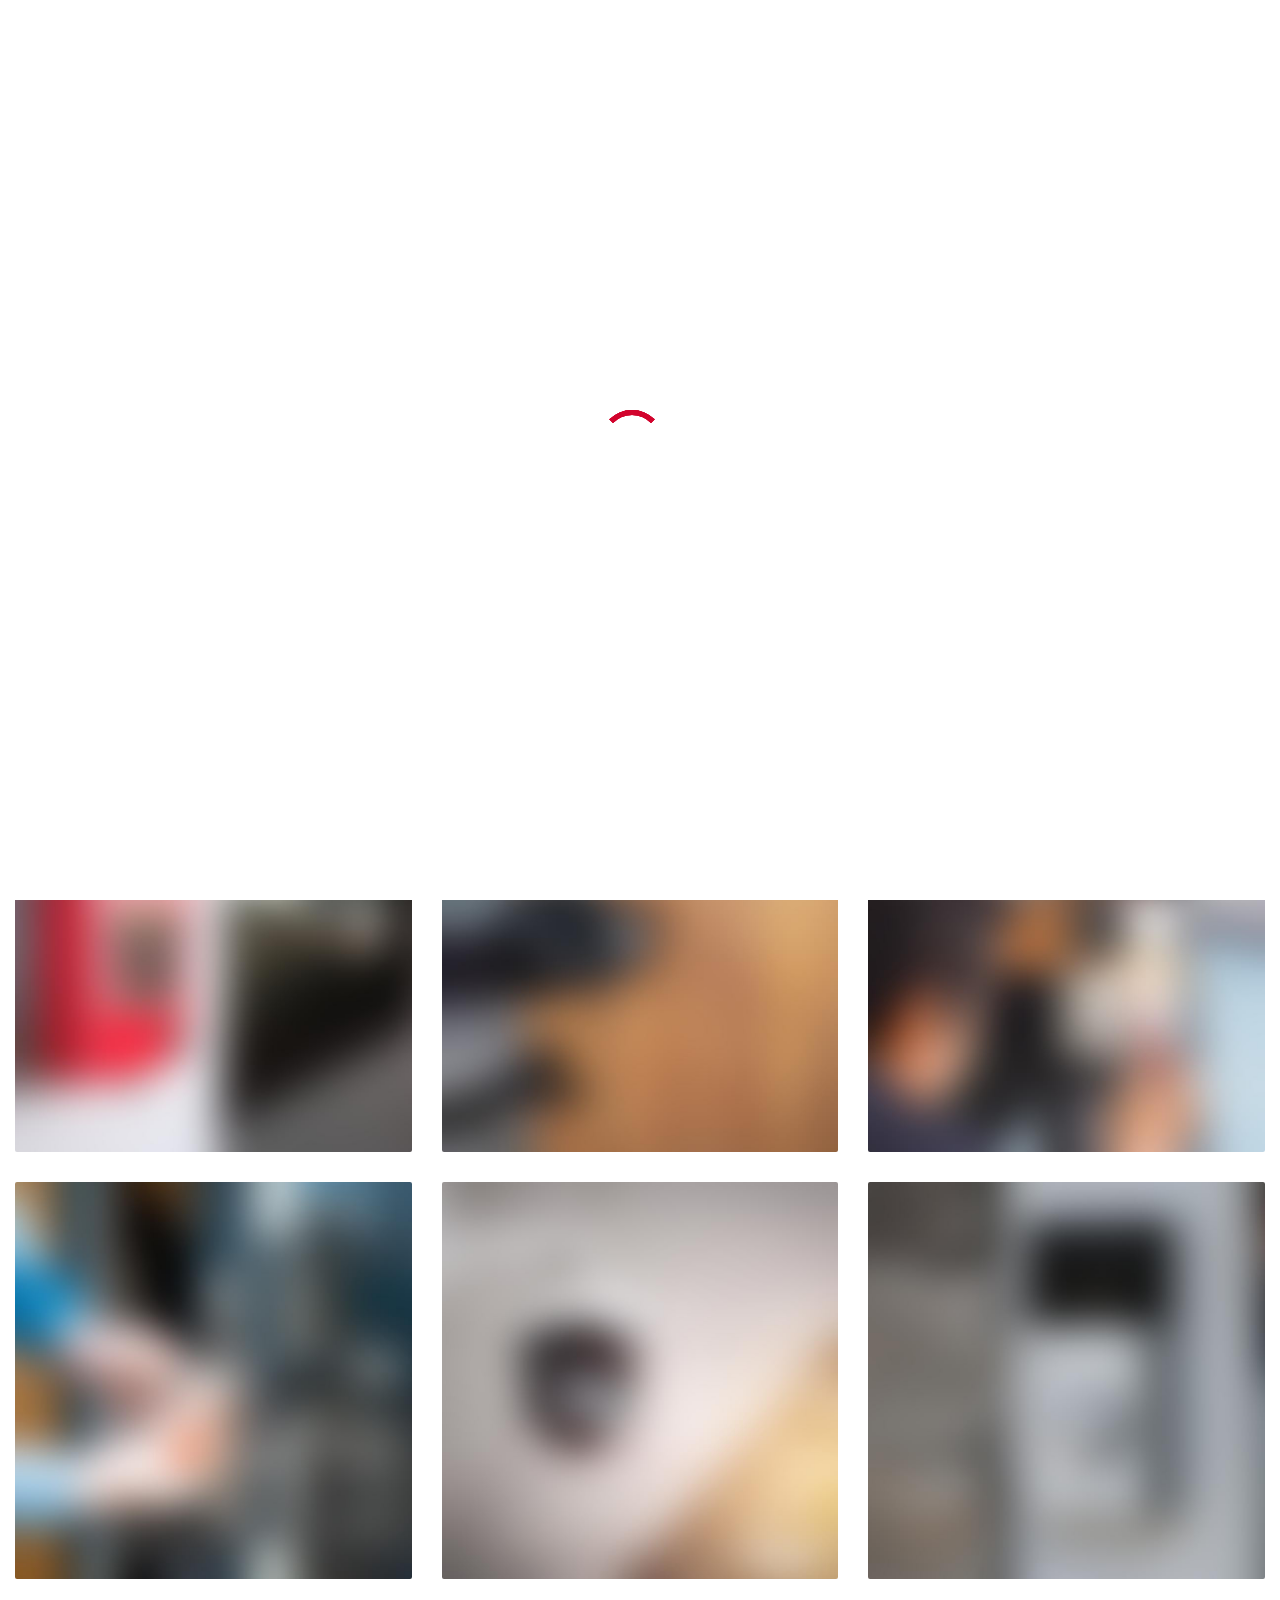
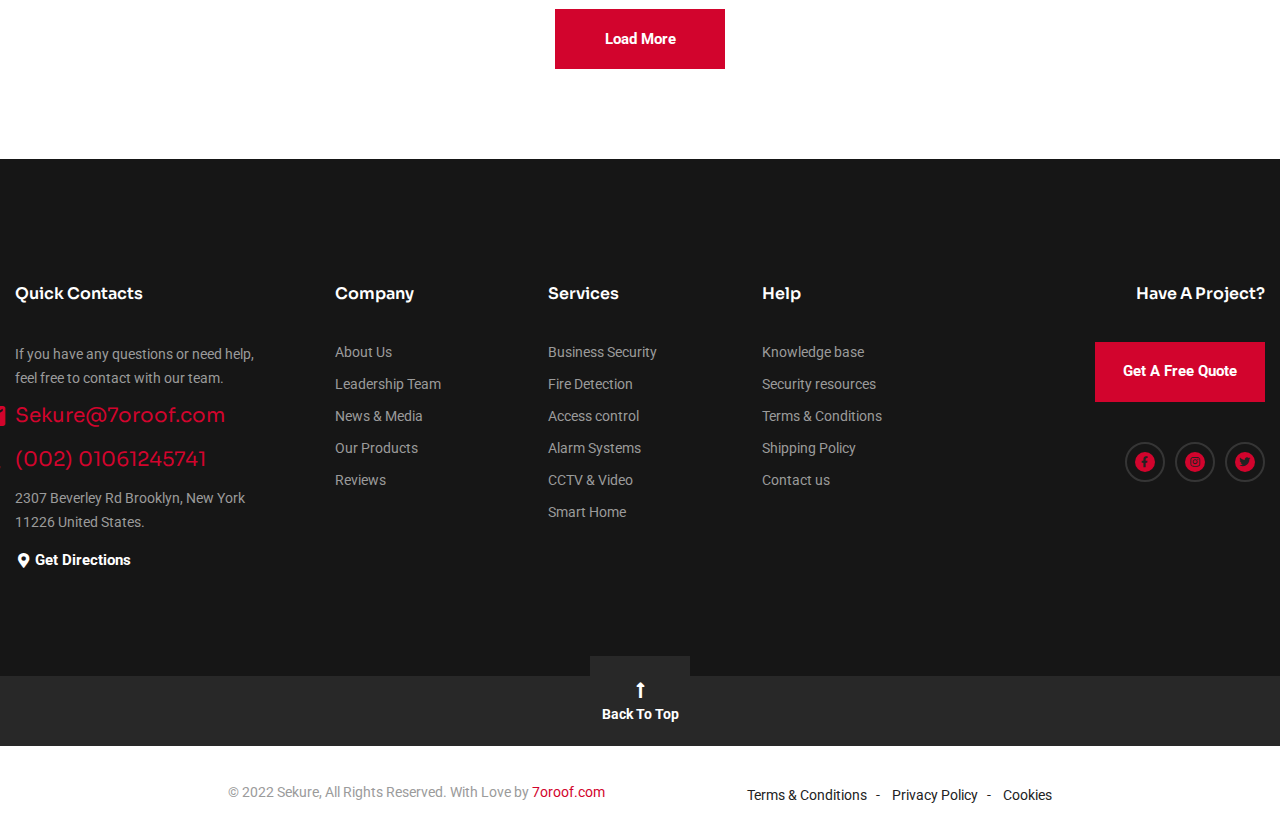
<file: gallery.html>
<!DOCTYPE html>
<html lang="en">

<head>
  <meta charset="UTF-8" />
  <meta name="viewport" content="width=device-width, initial-scale=1.0" />
  <meta http-equiv="X-UA-Compatible" content="ie=edge" />
  <meta name="description" content="Sekure - Security Systems HTML5 Template">
  <link href="assets/images/favicon/favicon.png" rel="icon">
  <title>Sekure - Security Systems HTML5 Template</title>

  <link rel="stylesheet"
    href="https://fonts.googleapis.com/css2?family=Sora:wght@400;500;600;700&family=Roboto:wght@400;700&display=swap">
  <link rel="stylesheet" href="https://use.fontawesome.com/releases/v5.15.1/css/all.css">
  <link rel="stylesheet" href="assets/css/libraries.css">
  <link rel="stylesheet" href="assets/css/style.css">
</head>

<body>
  <div class="wrapper">
    <div class="preloader">
      <div class="loading"><span></span><span></span><span></span><span></span></div>
    </div><!-- /.preloader -->

    <!-- =========================
        Header
    =========================== -->
    <header class="header header-transparent header-layout1">
      <nav class="navbar navbar-expand-lg sticky-navbar">
        <div class="container-fluid">
          <a class="navbar-brand" href="index.html">
            <img src="assets/images/logo/logo-light.png" class="logo-light" alt="logo">
            <img src="assets/images/logo/logo-dark.png" class="logo-dark" alt="logo">
          </a>
          <button class="navbar-toggler" type="button">
            <span class="menu-lines"><span></span></span>
          </button>
          <div class="collapse navbar-collapse" id="mainNavigation">
            <ul class="navbar-nav mx-auto">
              <li class="nav__item has-dropdown">
                <a href="#" data-toggle="dropdown" class="dropdown-toggle nav__item-link">Home</a>
                <ul class="dropdown-menu">
                  <li class="nav__item">
                    <a href="index.html" class="nav__item-link">Home Modern</a>
                  </li><!-- /.nav-item -->
                  <li class="nav__item">
                    <a href="home-classic.html" class="nav__item-link">Home Classic</a>
                  </li><!-- /.nav-item -->
                  <li class="nav__item">
                    <a href="home-shop.html" class="nav__item-link">Home Product</a>
                  </li><!-- /.nav-item -->
                </ul><!-- /.dropdown-menu -->
              </li><!-- /.nav-item -->
              <li class="nav__item has-dropdown">
                <a href="#" data-toggle="dropdown" class="dropdown-toggle nav__item-link active">Company</a>
                <ul class="dropdown-menu">
                  <li class="nav__item">
                    <a href="about-us.html" class="nav__item-link">About Us</a>
                  </li><!-- /.nav-item -->
                  <li class="nav__item">
                    <a href="how-it-works.html" class="nav__item-link">How It Works</a>
                  </li><!-- /.nav-item -->
                  <li class="nav__item">
                    <a href="team.html" class="nav__item-link">Leadership Team</a>
                  </li><!-- /.nav-item -->
                  <li class="nav__item">
                    <a href="awards.html" class="nav__item-link">Awards & Recognition</a>
                  </li><!-- /.nav-item -->
                  <li class="nav__item">
                    <a href="reviews.html" class="nav__item-link">Customers’ Reviews</a>
                  </li><!-- /.nav-item -->
                  <li class="nav__item">
                    <a href="pricing.html" class="nav__item-link">Packages & Pricing</a>
                  </li><!-- /.nav-item -->
                  <li class="nav__item">
                    <a href="locations.html" class="nav__item-link">Our Locations</a>
                  </li><!-- /.nav-item -->
                  <li class="nav__item">
                    <a href="faqs.html" class="nav__item-link">Help & FAQs</a>
                  </li> <!-- /.nav-item -->
                  <li class="nav__item">
                    <a href="gallery.html" class="nav__item-link">Our Gallery</a>
                  </li><!-- /.nav-item -->
                  <li class="nav__item">
                    <a href="contact-us.html" class="nav__item-link">contact us</a>
                  </li><!-- /.nav-item -->
                  <li class="nav__item">
                    <a href="careers.html" class="nav__item-link">Careers</a>
                  </li><!-- /.nav-item -->
                </ul><!-- /.dropdown-menu -->
              </li><!-- /.nav-item -->
              <li class="nav__item has-dropdown">
                <a href="#" data-toggle="dropdown" class="dropdown-toggle nav__item-link">Services & Industries</a>
                <ul class="dropdown-menu wide-dropdown-menu">
                  <li class="nav__item">
                    <div class="row mx-0">
                      <div class="col-sm-6 dropdown-menu-col">
                        <a href="services.html" class="nav__item-link dropdown-menu-title">Services</a>
                        <ul class="nav flex-column">
                          <li class="nav__item">
                            <a class="nav__item-link" href="services-single.html">Business Security</a>
                          </li> <!-- /.nav-item -->
                          <li class="nav__item">
                            <a class="nav__item-link" href="services-single.html">Fire Detection</a>
                          </li> <!-- /.nav-item -->
                          <li class="nav__item">
                            <a class="nav__item-link" href="services-single.html">Access control</a>
                          </li> <!-- /.nav-item -->
                          <li class="nav__item">
                            <a class="nav__item-link" href="services-single.html">Alarm Systems</a>
                          </li> <!-- /.nav-item -->
                          <li class="nav__item">
                            <a class="nav__item-link" href="services-single.html">CCTV & Video</a>
                          </li> <!-- /.nav-item -->
                          <li class="nav__item">
                            <a class="nav__item-link" href="services-single.html">Smart Home</a>
                          </li> <!-- /.nav-item -->
                        </ul>
                      </div><!-- /.col-sm-6 -->
                      <div class="col-sm-6 dropdown-menu-col">
                        <a href="industries.html" class="nav__item-link dropdown-menu-title">Industries</a>
                        <ul class="nav flex-column">
                          <li class="nav__item">
                            <a class="nav__item-link" href="industries-single.html">Pharmaceutic & Biotech</a>
                          </li> <!-- /.nav-item -->
                          <li class="nav__item">
                            <a class="nav__item-link" href="industries-single.html">Manufacturing & Logistics</a>
                          </li> <!-- /.nav-item -->
                          <li class="nav__item">
                            <a class="nav__item-link" href="industries-single.html">Healthcare Buildings</a>
                          </li> <!-- /.nav-item -->
                          <li class="nav__item">
                            <a class="nav__item-link" href="industries-single.html">Commercial Buildings</a>
                          </li> <!-- /.nav-item -->
                          <li class="nav__item">
                            <a class="nav__item-link" href="industries-single.html"> Finance & Banking</a>
                          </li> <!-- /.nav-item -->
                          <li class="nav__item">
                            <a class="nav__item-link" href="industries-single.html">Office Buildings</a>
                          </li> <!-- /.nav-item -->
                          <!-- /.nav-item -->
                        </ul>
                      </div><!-- /.col-sm-6 -->
                    </div><!-- /.row -->
                  </li><!-- /.nav-item -->
                </ul>
              </li><!-- /.nav-item -->
              <li class="nav__item has-dropdown">
                <a href="#" data-toggle="dropdown" class="dropdown-toggle nav__item-link">News & Media</a>
                <ul class="dropdown-menu">
                  <li class="nav__item">
                    <a href="blog.html" class="nav__item-link">Blog Grid</a>
                  </li><!-- /.nav-item -->
                  <li class="nav__item">
                    <a href="blog-single-post.html" class="nav__item-link">Single Blog Post</a>
                  </li><!-- /.nav-item -->
                  <li class="nav__item">
                    <a href="case-study-modern.html" class="nav__item-link">Case Studies Modern</a>
                  </li><!-- /.nav-item -->
                  <li class="nav__item">
                    <a href="case-study-grid.html" class="nav__item-link">Case Studies Grid</a>
                  </li><!-- /.nav-item -->
                  <li class="nav__item">
                    <a href="case-study-single.html" class="nav__item-link">Single Case Study</a>
                  </li><!-- /.nav-item -->
                </ul><!-- /.dropdown-menu -->
              </li><!-- /.nav-item -->
              <li class="nav__item has-dropdown">
                <a href="#" data-toggle="dropdown" class="dropdown-toggle nav__item-link">Products</a>
                <ul class="dropdown-menu">
                  <li class="nav__item">
                    <a href="shop.html" class="nav__item-link">Shop Products</a>
                  </li><!-- /.nav-item -->
                  <li class="nav__item">
                    <a href="shop-single-product.html" class="nav__item-link">Single Product</a>
                  </li><!-- /.nav-item -->
                  <li class="nav__item">
                    <a href="shopping-cart.html" class="nav__item-link">Cart</a>
                  </li><!-- /.nav-item -->
                </ul><!-- /.dropdown-menu -->
              </li><!-- /.nav-item -->
            </ul><!-- /.navbar-nav -->
            <button class="close-mobile-menu d-block d-lg-none"><i class="fas fa-times"></i></button>
          </div><!-- /.navbar-collapse -->
          <ul class="navbar-actions d-none d-xl-flex align-items-center list-unstyled mb-0">
            <li><button class="action__btn action__btn-search"><i class="icon-search"></i></button></li>
            <li>
              <a href="#" class="action__btn action__btn-cart">
                <i class="icon-cart"></i><span class="cart__counter">3</span>
              </a>
              <div class="cart-minipopup">
                <ul class="list-unstyled">
                  <li class="cart-item">
                    <div class="cart__img"><img src="assets/images/products/1.jpg" alt="thumb"></div>
                    <div class="cart__content">
                      <a class="cart__title" href="shop-single.html">Broom & Dustpan</a>
                      <span class="cart__price">$ 8.00</span>
                      <button class="cart__delete">&times;</button>
                    </div><!-- /.cart-item-content -->
                  </li><!-- /.cart-item -->
                  <li class="cart-item">
                    <div class="cart__img"><img src="assets/images/products/2.jpg" alt="thumb"></div>
                    <div class="cart__content">
                      <a class="cart__title" href="shop-single.html">Sponge Cleaner </a>
                      <span class="cart__price">$ 6.00</span>
                      <button class="cart__delete">&times;</button>
                    </div><!-- /.cart-item-content -->
                  </li><!-- /.cart-item -->
                </ul>
                <div class="cart-total">
                  <span>Total:</span>
                  <span>$14.00</span>
                </div><!-- /.cart-subtotal -->
                <a href="shopping-cart.html" class="btn btn__secondary btn__block">View Cart</a>
              </div><!-- /.cart-minipopup -->
            </li>
            <li>
              <a href="get-quote.html" class="btn btn__white action__btn action__btn-contact">Get A Quote</a>
            </li>
            <li>
              <div class="phone__number">
                <div class="phone__icon">
                  <i class="icon-phone"></i>
                </div>
                <div>
                  <a class="phone__link d-block" href="tel:00201061245741">02 01061245741</a>
                  <a class="email__link d-block" href="mailto:Sekure@7oroof.com">Sekure@7oroof.com</a>
                </div>
              </div>
            </li>
          </ul>
        </div><!-- /.container -->
      </nav><!-- /.navabr -->
    </header><!-- /.Header -->

    <!-- ========================
       page title 
    =========================== -->
    <section class="page-title-layout1 page-title-light bg-overlay text-center">
      <div class="bg-img"><img src="assets/images/page-titles/9.jpg" alt="background"></div>
      <div class="container">
        <div class="row">
          <div class="col-12">
            <h1 class="pagetitle__heading mb-0">Gallery</h1>
          </div><!-- /.col-12 -->
        </div><!-- /.row -->
      </div><!-- /.container -->
    </section><!-- /.page-title -->
    <div class="breadcrumb-area border-bottom">
      <div class="container">
        <div class="row">
          <div class="col-12">
            <nav>
              <ol class="breadcrumb justify-content-center mb-0">
                <li class="breadcrumb-item"><a href="index.html">Home</a></li>
                <li class="breadcrumb-item"><a href="about-us.html">Company</a></li>
                <li class="breadcrumb-item active" aria-current="page">Gallery</li>
              </ol>
            </nav>
          </div><!-- /.col-12 -->
        </div><!-- /.row -->
      </div><!-- /.container -->
    </div><!-- /.breadcrumb-area -->

    <!-- ========================
     gallery 
    =========================== -->
    <section class="gallery pt-130 pb-90">
      <div class="container">
        <div class="row">
          <div class="col-sm-6 col-md-4 col-lg-4">
            <div class="gallery-img">
              <a class="popup-gallery-item" href="assets/images/gallery/1.jpg"><i class="fas fa-plus"></i></a>
              <img src="assets/images/gallery/1.jpg" alt="gallery img">
            </div><!-- /.gallery-img -->
          </div><!-- /.col-lg-4 -->
          <div class="col-sm-6 col-md-4 col-lg-4">
            <div class="gallery-img">
              <a class="popup-gallery-item" href="assets/images/gallery/2.jpg"><i class="fas fa-plus"></i></a>
              <img src="assets/images/gallery/2.jpg" alt="gallery img">
            </div><!-- /.gallery-img -->
          </div><!-- /.col-lg-4 -->
          <div class="col-sm-6 col-md-4 col-lg-4">
            <div class="gallery-img">
              <a class="popup-gallery-item" href="assets/images/gallery/3.jpg"><i class="fas fa-plus"></i></a>
              <img src="assets/images/gallery/3.jpg" alt="gallery img">
            </div><!-- /.gallery-img -->
          </div><!-- /.col-lg-4 -->
          <div class="col-sm-6 col-md-4 col-lg-4">
            <div class="gallery-img">
              <a class="popup-gallery-item" href="assets/images/gallery/4.jpg"><i class="fas fa-plus"></i></a>
              <img src="assets/images/gallery/4.jpg" alt="gallery img">
            </div><!-- /.gallery-img -->
          </div><!-- /.col-lg-4 -->
          <div class="col-sm-6 col-md-4 col-lg-4">
            <div class="gallery-img">
              <a class="popup-gallery-item" href="assets/images/gallery/5.jpg"><i class="fas fa-plus"></i></a>
              <img src="assets/images/gallery/5.jpg" alt="gallery img">
            </div><!-- /.gallery-img -->
          </div><!-- /.col-lg-4 -->
          <div class="col-sm-6 col-md-4 col-lg-4">
            <div class="gallery-img">
              <a class="popup-gallery-item" href="assets/images/gallery/6.jpg"><i class="fas fa-plus"></i></a>
              <img src="assets/images/gallery/6.jpg" alt="gallery img">
            </div><!-- /.gallery-img -->
          </div><!-- /.col-lg-4 -->
          <div class="col-sm-6 col-md-4 col-lg-4 gallery-hidden">
            <div class="gallery-img">
              <a class="popup-gallery-item" href="assets/images/gallery/7.jpg"><i class="fas fa-plus"></i></a>
              <img src="assets/images/gallery/7.jpg" alt="gallery img">
            </div><!-- /.gallery-img -->
          </div><!-- /.col-lg-4 -->
          <div class="col-sm-6 col-md-4 col-lg-4 gallery-hidden">
            <div class="gallery-img">
              <a class="popup-gallery-item" href="assets/images/gallery/8.jpg"><i class="fas fa-plus"></i></a>
              <img src="assets/images/gallery/8.jpg" alt="gallery img">
            </div><!-- /.gallery-img -->
          </div><!-- /.col-lg-4 -->
          <div class="col-sm-6 col-md-4 col-lg-4 gallery-hidden">
            <div class="gallery-img">
              <a class="popup-gallery-item" href="assets/images/gallery/9.jpg"><i class="fas fa-plus"></i></a>
              <img src="assets/images/gallery/9.jpg" alt="gallery img">
            </div><!-- /.gallery-img -->
          </div><!-- /.col-lg-4 -->
        </div><!-- /.row -->
        <div class="row">
          <div class="col-12 text-center">
            <button class="btn btn__primary loadMoreGallery">Load More</button>
          </div><!-- /.col-12 -->
        </div><!-- /.row -->
      </div><!-- /.container -->
    </section><!-- /.gallery -->

    <!-- ========================
      Footer
    ========================== -->
    <footer class="footer">
      <div class="footer-primary">
        <div class="container">
          <div class="row">
            <div class="col-sm-12 col-md-12 col-lg-3">
              <div class="footer-widget-contact">
                <h6 class="footer-widget__title">Quick Contacts</h6>
                <p>If you have any questions or need help, feel free to contact with our team.</p>
                <ul class="contact__list list-unstyled">
                  <li>
                    <a href="mailto:Sekure@7oroof.com">
                      <i class="contact__icon icon-email"></i> <span>Sekure@7oroof.com</span>
                    </a>
                  </li>
                  <li>
                    <a href="tel:00201061245741">
                      <i class="contact__icon icon-phone"></i> <span>(002) 01061245741</span>
                    </a>
                  </li>
                </ul>
                <p>2307 Beverley Rd Brooklyn, New York 11226 United States.</p>
                <a href="contact-us.html" class="btn btn__white btn__link mr-30">
                  <i class="fas fa-map-marker-alt"></i> <span>Get Directions</span>
                </a>
              </div><!-- /.footer-widget-contact -->
            </div><!-- /.col-xl-2 -->
            <div class="col-sm-6 col-md-4 col-lg-2">
              <div class="footer-widget-nav">
                <h6 class="footer-widget__title">Company</h6>
                <nav>
                  <ul class="list-unstyled">
                    <li><a href="about-us.html">About Us</a></li>
                    <li><a href="team.html">Leadership Team</a></li>
                    <li><a href="blog.html">News & Media</a></li>
                    <li><a href="shop.html">Our Products</a></li>
                    <li><a href="reviews.html">Reviews</a></li>
                  </ul>
                </nav>
              </div><!-- /.footer-widget-nav -->
            </div><!-- /.col-lg-2 -->
            <div class="col-sm-6 col-md-4 col-lg-2">
              <div class="footer-widget-nav">
                <h6 class="footer-widget__title">Services</h6>
                <nav>
                  <ul class="list-unstyled">
                    <li><a href="services-single.html">Business Security</a></li>
                    <li><a href="services-single.html">Fire Detection</a></li>
                    <li><a href="services-single.html">Access control</a></li>
                    <li><a href="services-single.html">Alarm Systems</a></li>
                    <li><a href="services-single.html">CCTV & Video</a></li>
                    <li><a href="services-single.html">Smart Home </a></li>
                  </ul>
                </nav>
              </div><!-- /.footer-widget-nav -->
            </div><!-- /.col-lg-2 -->
            <div class="col-sm-6 col-md-4 col-lg-2">
              <div class="footer-widget-nav">
                <h6 class="footer-widget__title">Help</h6>
                <nav>
                  <ul class="list-unstyled">
                    <li><a href="#">Knowledge base</a></li>
                    <li><a href="#">Security resources</a></li>
                    <li><a href="#">Terms & Conditions</a></li>
                    <li><a href="#">Shipping Policy</a></li>
                    <li><a href="contact-us.html">Contact us</a></li>
                  </ul>
                </nav>
              </div><!-- /.footer-widget-nav -->
            </div><!-- /.col-lg-2 -->
            <div class="col-sm-6 col-md-4 col-lg-3">
              <div class="footer-widget-social text-right">
                <h6 class="footer-widget__title">Have A Project?</h6>
                <a href="" class="btn btn__primary mb-40">Get A Free Quote</a>
                <ul class="social-icons list-unstyled justify-content-end mb-0">
                  <li><a href="#"><i class="fab fa-facebook-f"></i></a></li>
                  <li><a href="#"><i class="fab fa-instagram"></i></a></li>
                  <li><a href="#"><i class="fab fa-twitter"></i></a></li>
                </ul><!-- /.social-icons -->
              </div><!-- /.footer-widget-social -->
            </div><!-- /.col-lg-2 -->
          </div><!-- /.row -->
        </div><!-- /.container -->
      </div><!-- /.footer-primary -->
      <div class="footer-scroll text-center">
        <button id="scrollTopBtn">
          <i class="fas fa-long-arrow-alt-up"></i>
          <span class="scroll__text">Back To Top</span>
        </button>
      </div><!-- /.footer-scroll -->
      <div class="footer-secondary bg-white">
        <div class="container">
          <div class="row align-items-center">
            <div
              class="col-sm-12 col-md-8 col-lg-12 col-xl-8 offset-xl-2 d-flex flex-wrap justify-content-between align-items-center">
              <div class="footer__copyrights">
                <span class="fz-14">&copy; 2022 Sekure, All Rights Reserved. With Love by </span>
                <a class="fz-14 color-primary" href="http://themeforest.net/user/7oroof">7oroof.com</a>
              </div>
              <nav>
                <ul class="list-unstyled footer__copyright-links d-flex flex-wrap mb-0">
                  <li><a href="#">Terms & Conditions</a></li>
                  <li><a href="#">Privacy Policy</a></li>
                  <li><a href="#">Cookies</a></li>
                </ul>
              </nav>
            </div><!-- /.col-xl-10 -->
          </div><!-- /.row -->
        </div><!-- /.container -->
      </div><!-- /.footer-secondary -->
    </footer><!-- /.Footer -->
  </div><!-- /.wrapper -->
  <div class="search-popup">
    <button type="button" class="search-popup__close"><i class="fas fa-times"></i></button>
    <form class="search-popup__form">
      <input type="text" class="search-popup__form__input" placeholder="Type Words Then Enter">
      <button class="search-popup__btn"><i class="icon-search"></i></button>
    </form>
  </div><!-- /. search-popup -->

  <script src="assets/js/jquery-3.5.1.min.js"></script>
  <script src="assets/js/plugins.js"></script>
  <script src="assets/js/main.js"></script>
</body>

</html>
</file>
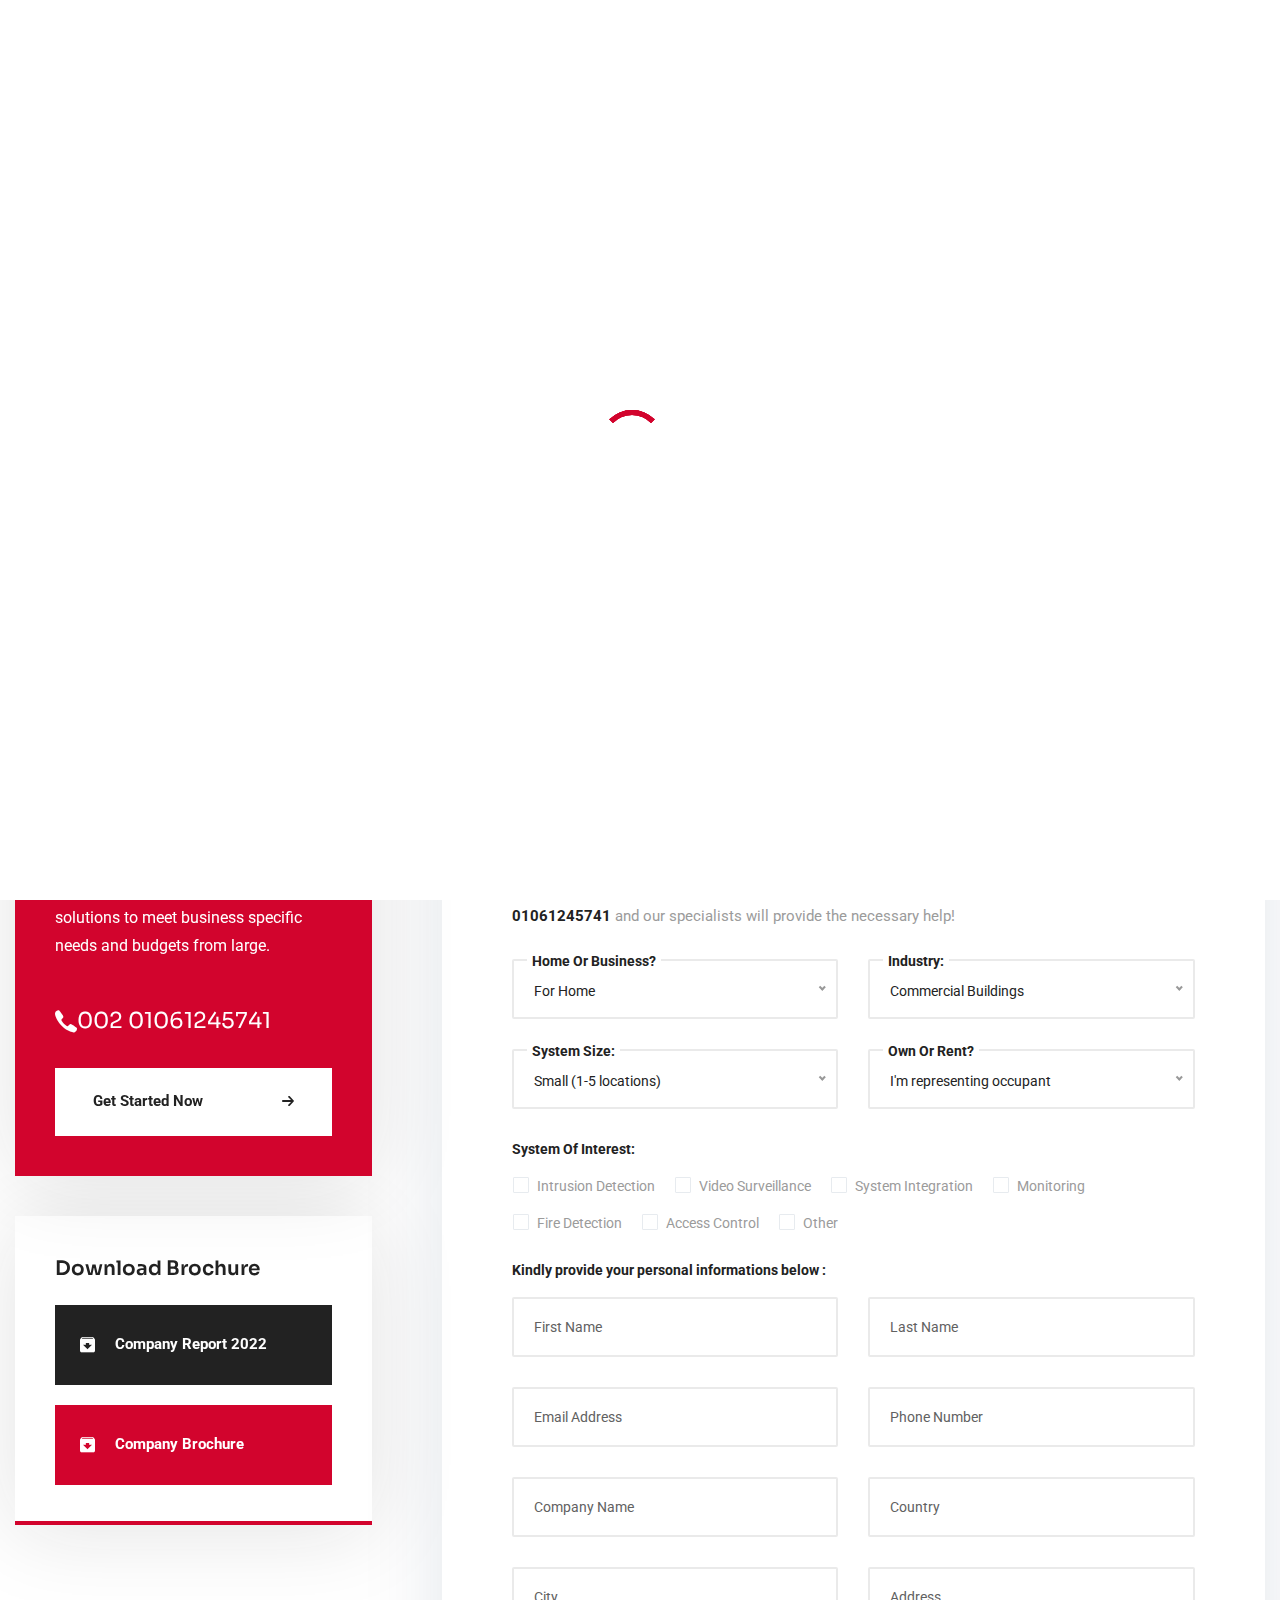
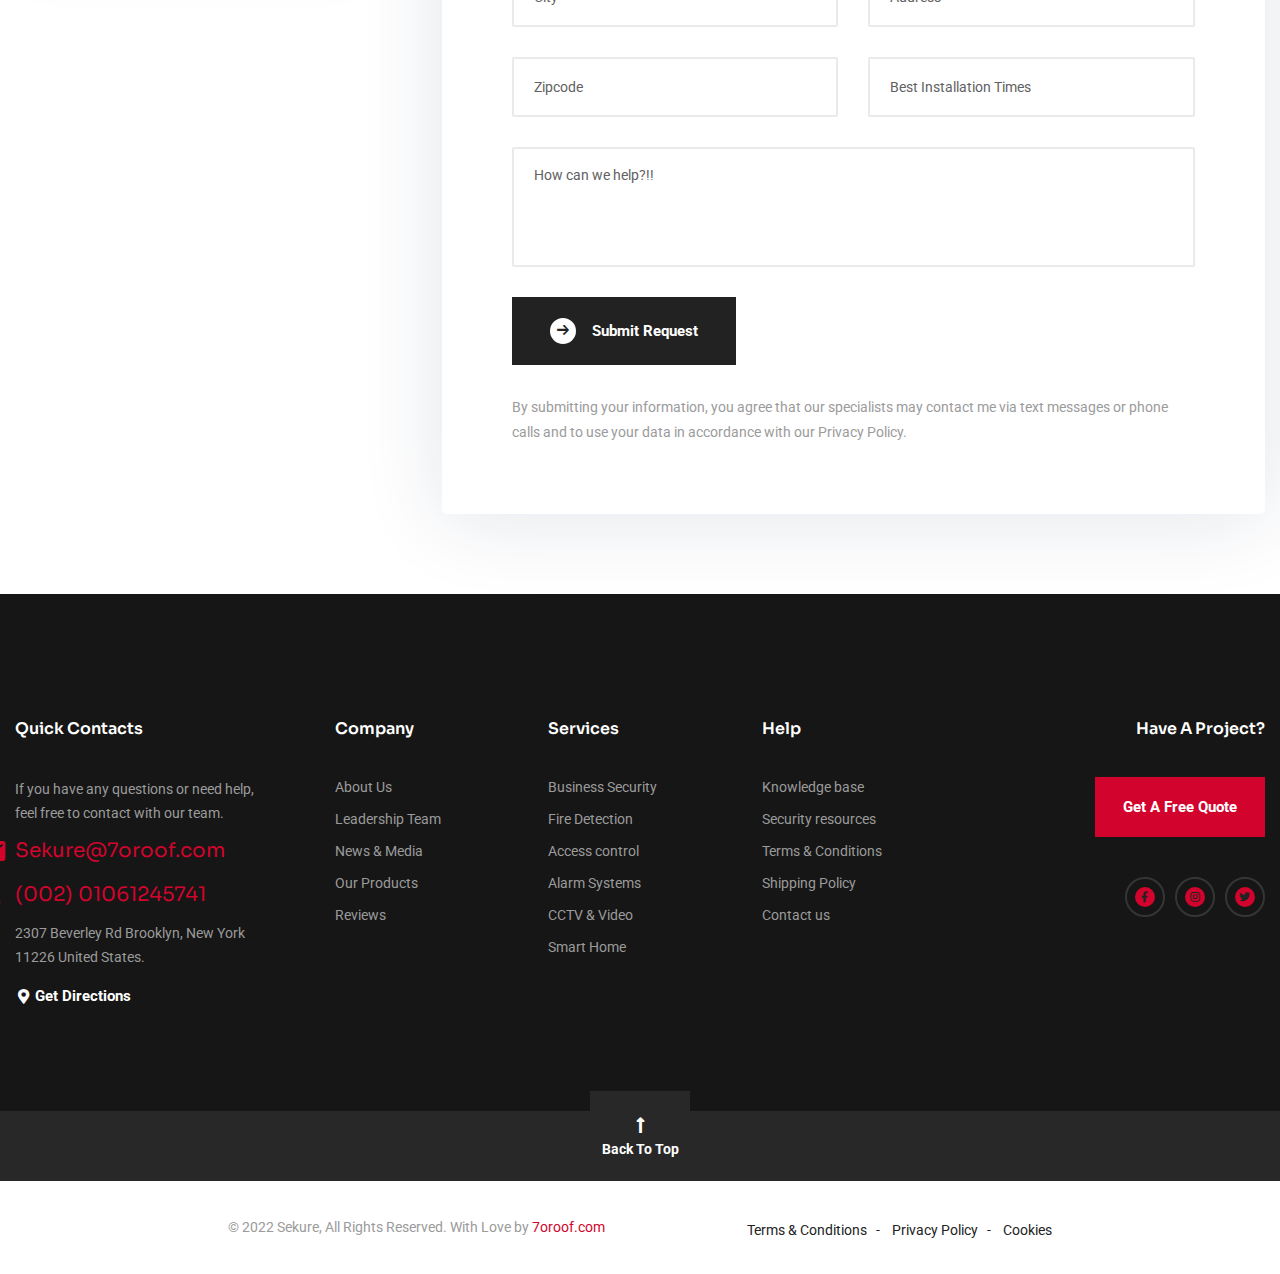
<file: get-quote.html>
<!DOCTYPE html>
<html lang="en">

<head>
  <meta charset="UTF-8" />
  <meta name="viewport" content="width=device-width, initial-scale=1.0" />
  <meta http-equiv="X-UA-Compatible" content="ie=edge" />
  <meta name="description" content="Sekure - Security Systems HTML5 Template">
  <link href="assets/images/favicon/favicon.png" rel="icon">
  <title>Sekure - Security Systems HTML5 Template</title>

  <link rel="stylesheet"
    href="https://fonts.googleapis.com/css2?family=Sora:wght@400;500;600;700&family=Roboto:wght@400;700&display=swap">
  <link rel="stylesheet" href="https://use.fontawesome.com/releases/v5.15.1/css/all.css">
  <link rel="stylesheet" href="assets/css/libraries.css">
  <link rel="stylesheet" href="assets/css/style.css">
</head>

<body>
  <div class="wrapper">
    <div class="preloader">
      <div class="loading"><span></span><span></span><span></span><span></span></div>
    </div><!-- /.preloader -->

    <!-- =========================
        Header
    =========================== -->
    <header class="header header-transparent header-layout1">
      <nav class="navbar navbar-expand-lg sticky-navbar">
        <div class="container-fluid">
          <a class="navbar-brand" href="index.html">
            <img src="assets/images/logo/logo-light.png" class="logo-light" alt="logo">
            <img src="assets/images/logo/logo-dark.png" class="logo-dark" alt="logo">
          </a>
          <button class="navbar-toggler" type="button">
            <span class="menu-lines"><span></span></span>
          </button>
          <div class="collapse navbar-collapse" id="mainNavigation">
            <ul class="navbar-nav mx-auto">
              <li class="nav__item has-dropdown">
                <a href="#" data-toggle="dropdown" class="dropdown-toggle nav__item-link">Home</a>
                <ul class="dropdown-menu">
                  <li class="nav__item">
                    <a href="index.html" class="nav__item-link">Home Modern</a>
                  </li><!-- /.nav-item -->
                  <li class="nav__item">
                    <a href="home-classic.html" class="nav__item-link">Home Classic</a>
                  </li><!-- /.nav-item -->
                  <li class="nav__item">
                    <a href="home-shop.html" class="nav__item-link">Home Product</a>
                  </li><!-- /.nav-item -->
                </ul><!-- /.dropdown-menu -->
              </li><!-- /.nav-item -->
              <li class="nav__item has-dropdown">
                <a href="#" data-toggle="dropdown" class="dropdown-toggle nav__item-link">Company</a>
                <ul class="dropdown-menu">
                  <li class="nav__item">
                    <a href="about-us.html" class="nav__item-link">About Us</a>
                  </li><!-- /.nav-item -->
                  <li class="nav__item">
                    <a href="how-it-works.html" class="nav__item-link">How It Works</a>
                  </li><!-- /.nav-item -->
                  <li class="nav__item">
                    <a href="team.html" class="nav__item-link">Leadership Team</a>
                  </li><!-- /.nav-item -->
                  <li class="nav__item">
                    <a href="awards.html" class="nav__item-link">Awards & Recognition</a>
                  </li><!-- /.nav-item -->
                  <li class="nav__item">
                    <a href="reviews.html" class="nav__item-link">Customers’ Reviews</a>
                  </li><!-- /.nav-item -->
                  <li class="nav__item">
                    <a href="pricing.html" class="nav__item-link">Packages & Pricing</a>
                  </li><!-- /.nav-item -->
                  <li class="nav__item">
                    <a href="locations.html" class="nav__item-link">Our Locations</a>
                  </li><!-- /.nav-item -->
                  <li class="nav__item">
                    <a href="faqs.html" class="nav__item-link">Help & FAQs</a>
                  </li> <!-- /.nav-item -->
                  <li class="nav__item">
                    <a href="gallery.html" class="nav__item-link">Our Gallery</a>
                  </li><!-- /.nav-item -->
                  <li class="nav__item">
                    <a href="contact-us.html" class="nav__item-link">contact us</a>
                  </li><!-- /.nav-item -->
                  <li class="nav__item">
                    <a href="careers.html" class="nav__item-link">Careers</a>
                  </li><!-- /.nav-item -->
                </ul><!-- /.dropdown-menu -->
              </li><!-- /.nav-item -->
              <li class="nav__item has-dropdown">
                <a href="#" data-toggle="dropdown" class="dropdown-toggle nav__item-link">Services &
                  Industries</a>
                <ul class="dropdown-menu wide-dropdown-menu">
                  <li class="nav__item">
                    <div class="row mx-0">
                      <div class="col-sm-6 dropdown-menu-col">
                        <a href="services.html" class="nav__item-link dropdown-menu-title">Services</a>
                        <ul class="nav flex-column">
                          <li class="nav__item">
                            <a class="nav__item-link" href="services-single.html">Business Security</a>
                          </li> <!-- /.nav-item -->
                          <li class="nav__item">
                            <a class="nav__item-link" href="services-single.html">Fire Detection</a>
                          </li> <!-- /.nav-item -->
                          <li class="nav__item">
                            <a class="nav__item-link" href="services-single.html">Access control</a>
                          </li> <!-- /.nav-item -->
                          <li class="nav__item">
                            <a class="nav__item-link" href="services-single.html">Alarm Systems</a>
                          </li> <!-- /.nav-item -->
                          <li class="nav__item">
                            <a class="nav__item-link" href="services-single.html">CCTV & Video</a>
                          </li> <!-- /.nav-item -->
                          <li class="nav__item">
                            <a class="nav__item-link" href="services-single.html">Smart Home</a>
                          </li> <!-- /.nav-item -->
                        </ul>
                      </div><!-- /.col-sm-6 -->
                      <div class="col-sm-6 dropdown-menu-col">
                        <a href="industries.html" class="nav__item-link dropdown-menu-title">Industries</a>
                        <ul class="nav flex-column">
                          <li class="nav__item">
                            <a class="nav__item-link" href="industries-single.html">Pharmaceutic & Biotech</a>
                          </li> <!-- /.nav-item -->
                          <li class="nav__item">
                            <a class="nav__item-link" href="industries-single.html">Manufacturing & Logistics</a>
                          </li> <!-- /.nav-item -->
                          <li class="nav__item">
                            <a class="nav__item-link" href="industries-single.html">Healthcare Buildings</a>
                          </li> <!-- /.nav-item -->
                          <li class="nav__item">
                            <a class="nav__item-link" href="industries-single.html">Commercial Buildings</a>
                          </li> <!-- /.nav-item -->
                          <li class="nav__item">
                            <a class="nav__item-link" href="industries-single.html"> Finance & Banking</a>
                          </li> <!-- /.nav-item -->
                          <li class="nav__item">
                            <a class="nav__item-link" href="industries-single.html">Office Buildings</a>
                          </li> <!-- /.nav-item -->
                          <!-- /.nav-item -->
                        </ul>
                      </div><!-- /.col-sm-6 -->
                    </div><!-- /.row -->
                  </li><!-- /.nav-item -->
                </ul>
              </li><!-- /.nav-item -->
              <li class="nav__item has-dropdown">
                <a href="#" data-toggle="dropdown" class="dropdown-toggle nav__item-link">News & Media</a>
                <ul class="dropdown-menu">
                  <li class="nav__item">
                    <a href="blog.html" class="nav__item-link">Blog Grid</a>
                  </li><!-- /.nav-item -->
                  <li class="nav__item">
                    <a href="blog-single-post.html" class="nav__item-link">Single Blog Post</a>
                  </li><!-- /.nav-item -->
                  <li class="nav__item">
                    <a href="case-study-modern.html" class="nav__item-link">Case Studies Modern</a>
                  </li><!-- /.nav-item -->
                  <li class="nav__item">
                    <a href="case-study-grid.html" class="nav__item-link">Case Studies Grid</a>
                  </li><!-- /.nav-item -->
                  <li class="nav__item">
                    <a href="case-study-single.html" class="nav__item-link">Single Case Study</a>
                  </li><!-- /.nav-item -->
                </ul><!-- /.dropdown-menu -->
              </li><!-- /.nav-item -->
              <li class="nav__item has-dropdown">
                <a href="#" data-toggle="dropdown" class="dropdown-toggle nav__item-link">Products</a>
                <ul class="dropdown-menu">
                  <li class="nav__item">
                    <a href="shop.html" class="nav__item-link">Shop Products</a>
                  </li><!-- /.nav-item -->
                  <li class="nav__item">
                    <a href="shop-single-product.html" class="nav__item-link">Single Product</a>
                  </li><!-- /.nav-item -->
                  <li class="nav__item">
                    <a href="shopping-cart.html" class="nav__item-link">Cart</a>
                  </li><!-- /.nav-item -->
                </ul><!-- /.dropdown-menu -->
              </li><!-- /.nav-item -->
            </ul><!-- /.navbar-nav -->
            <button class="close-mobile-menu d-block d-lg-none"><i class="fas fa-times"></i></button>
          </div><!-- /.navbar-collapse -->
          <ul class="navbar-actions d-none d-xl-flex align-items-center list-unstyled mb-0">
            <li><button class="action__btn action__btn-search"><i class="icon-search"></i></button></li>
            <li>
              <a href="#" class="action__btn action__btn-cart">
                <i class="icon-cart"></i><span class="cart__counter">3</span>
              </a>
              <div class="cart-minipopup">
                <ul class="list-unstyled">
                  <li class="cart-item">
                    <div class="cart__img"><img src="assets/images/products/1.jpg" alt="thumb"></div>
                    <div class="cart__content">
                      <a class="cart__title" href="shop-single.html">Broom & Dustpan</a>
                      <span class="cart__price">$ 8.00</span>
                      <button class="cart__delete">&times;</button>
                    </div><!-- /.cart-item-content -->
                  </li><!-- /.cart-item -->
                  <li class="cart-item">
                    <div class="cart__img"><img src="assets/images/products/2.jpg" alt="thumb"></div>
                    <div class="cart__content">
                      <a class="cart__title" href="shop-single.html">Sponge Cleaner </a>
                      <span class="cart__price">$ 6.00</span>
                      <button class="cart__delete">&times;</button>
                    </div><!-- /.cart-item-content -->
                  </li><!-- /.cart-item -->
                </ul>
                <div class="cart-total">
                  <span>Total:</span>
                  <span>$14.00</span>
                </div><!-- /.cart-subtotal -->
                <a href="shopping-cart.html" class="btn btn__secondary btn__block">View Cart</a>
              </div><!-- /.cart-minipopup -->
            </li>
            <li>
              <a href="get-quote.html" class="btn btn__white action__btn action__btn-contact">Get A Quote</a>
            </li>
            <li>
              <div class="phone__number">
                <div class="phone__icon">
                  <i class="icon-phone"></i>
                </div>
                <div>
                  <a class="phone__link d-block" href="tel:00201061245741">02 01061245741</a>
                  <a class="email__link d-block" href="mailto:Sekure@7oroof.com">Sekure@7oroof.com</a>
                </div>
              </div>
            </li>
          </ul>
        </div><!-- /.container -->
      </nav><!-- /.navabr -->
    </header><!-- /.Header -->

    <!-- ========================
       page title 
    =========================== -->
    <section class="page-title-layout1 page-title-light bg-overlay text-center">
      <div class="bg-img"><img src="assets/images/page-titles/1.jpg" alt="background"></div>
      <div class="container">
        <div class="row">
          <div class="col-12">
            <h1 class="pagetitle__heading">Get A Quote</h1>
          </div><!-- /.col-12 -->
        </div><!-- /.row -->
      </div><!-- /.container -->
    </section><!-- /.page-title -->

    <div class="breadcrumb-area border-bottom">
      <div class="container">
        <div class="row">
          <div class="col-12">
            <nav>
              <ol class="breadcrumb justify-content-center mb-0">
                <li class="breadcrumb-item"><a href="index.html">Home</a></li>
                <li class="breadcrumb-item active" aria-current="page">Get A Quote</li>
              </ol>
            </nav>
          </div><!-- /.col-12 -->
        </div><!-- /.row -->
      </div><!-- /.container -->
    </div><!-- /.breadcrumb-area -->

    <section class="pb-80">
      <div class="container">
        <div class="row">
          <div class="col-sm-12 col-md-12 col-lg-4">
            <aside class="sidebar has-marign-right sticky-top mb-30">
              <div class="widget widget-help bg-overlay bg-overlay-primary">
                <div class="bg-img"><img src="assets/images/banners/5.jpg" alt="background"></div>
                <div class="widget-content">
                  <h4 class="widget__title">Tailored Solutions For Your Security Priorities</h4>
                  <p class="widget__desc mb-50">We will design, install, and upgrade solutions to meet
                    business specific needs and budgets from large.
                  </p>
                  <a href="tel:+201061245741" class="phone__number">
                    <i class="icon-phone"></i> <span>002 01061245741</span>
                  </a>
                  <a href="#" class="btn btn__white btn__xl btn__block justify-content-between">
                    <span>Get Started Now</span>
                    <i class="icon-arrow-right"></i>
                  </a>
                </div><!-- /.widget-content -->
              </div><!-- /.widget-help -->
              <div class="widget widget-download">
                <div class="widget-content">
                  <h4 class="widget__title">Download Brochure</h4>
                  <a href="#" class="btn btn__secondary btn__block mb-20">
                    <i class="icon-download"></i>
                    <span>Company Report 2022</span>
                  </a>
                  <a href="#" class="btn btn__primary btn__block">
                    <i class="icon-download"></i>
                    <span>Company Brochure</span>
                  </a>
                </div><!-- /.widget-content -->
              </div><!-- /.widget-download -->
            </aside><!-- /.sidebar -->
          </div><!-- /.col-lg-4 -->
          <div class="col-sm-12 col-md-12 col-lg-8">
            <section class="contact-layout4 py-0">
              <div class="contact-panel">
                <form class="contact-panel__form" method="post" action="assets/php/contact.php" id="contactForm">
                  <div class="row">
                    <div class="col-sm-12">
                      <h4 class="contact-panel__title">Request A Quote</h4>
                      <p class="contact-panel__desc mb-30">Please complete the form below, to request a quote, and
                        we’ll
                        be in touch. Or you can call us <strong class="color-secondary">01061245741</strong> and our
                        specialists will provide the
                        necessary help!
                      </p>
                    </div>
                    <div class="col-sm-6 col-md-6 col-lg-6">
                      <div class="form-group float-label">
                        <label for="homeBussiness">Home Or Business?</label>
                        <select id="homeBussiness" class="form-control">
                          <option>For Home</option>
                          <option>For Business</option>
                        </select>
                      </div>
                    </div><!-- /.col-lg-6 -->
                    <div class="col-sm-6 col-md-6 col-lg-6">
                      <div class="form-group float-label">
                        <label for="Industry">Industry:</label>
                        <select id="Industry" class="form-control">
                          <option>Commercial Buildings</option>
                          <option>Commercial Buildings</option>
                        </select>
                      </div>
                    </div><!-- /.col-lg-6 -->
                    <div class="col-sm-6 col-md-6 col-lg-6">
                      <div class="form-group float-label">
                        <label for="size">System Size:</label>
                        <select id="size" class="form-control">
                          <option>Small (1-5 locations)</option>
                          <option>large (6-10 locations)</option>
                        </select>
                      </div>
                    </div><!-- /.col-lg-6 -->
                    <div class="col-sm-6 col-md-6 col-lg-6">
                      <div class="form-group float-label">
                        <label for="own">Own Or Rent?</label>
                        <select id="own" class="form-control">
                          <option>I'm representing occupant</option>
                          <option>other</option>
                        </select>
                      </div>
                    </div><!-- /.col-lg-6 -->
                    <div class="col-12">
                      <div class="form-group mb-10">
                        <label class="mb-20">System Of Interest:</label>
                        <div>
                          <div class="custom-control custom-checkbox custom-control-inline mb-20">
                            <input type="checkbox" class="custom-control-input" id="Intrusion">
                            <label class="custom-control-label" for="Intrusion">Intrusion Detection</label>
                          </div>
                          <div class="custom-control custom-checkbox custom-control-inline mb-20">
                            <input type="checkbox" class="custom-control-input" id="Surveillance">
                            <label class="custom-control-label" for="Surveillance">Video Surveillance</label>
                          </div>
                          <div class="custom-control custom-checkbox custom-control-inline mb-20">
                            <input type="checkbox" class="custom-control-input" id="Integration">
                            <label class="custom-control-label" for="Integration">System Integration</label>
                          </div>
                          <div class="custom-control custom-checkbox custom-control-inline mb-20">
                            <input type="checkbox" class="custom-control-input" id="Monitoring">
                            <label class="custom-control-label" for="Monitoring">Monitoring</label>
                          </div>
                          <div class="custom-control custom-checkbox custom-control-inline mb-20">
                            <input type="checkbox" class="custom-control-input" id="fire">
                            <label class="custom-control-label" for="fire">Fire Detection</label>
                          </div>
                          <div class="custom-control custom-checkbox custom-control-inline mb-20">
                            <input type="checkbox" class="custom-control-input" id="Control">
                            <label class="custom-control-label" for="Control">Access Control</label>
                          </div>
                          <div class="custom-control custom-checkbox custom-control-inline mb-20">
                            <input type="checkbox" class="custom-control-input" id="Other">
                            <label class="custom-control-label" for="Other">Other</label>
                          </div>
                        </div>
                      </div>
                    </div><!-- /.col-lg-12 -->
                    <div class="col-12">
                      <label class="mb-20">Kindly provide your personal informations below :</label>
                    </div>
                    <div class="col-sm-6 col-md-6 col-lg-6">
                      <div class="form-group">
                        <input type="text" class="form-control" placeholder="First Name">
                      </div>
                    </div><!-- /.col-lg-6 -->
                    <div class="col-sm-6 col-md-6 col-lg-6">
                      <div class="form-group">
                        <input type="text" class="form-control" placeholder="Last Name">
                      </div>
                    </div><!-- /.col-lg-6 -->
                    <div class="col-sm-6 col-md-6 col-lg-6">
                      <div class="form-group">
                        <input type="text" class="form-control" placeholder="Email Address">
                      </div>
                    </div><!-- /.col-lg-6 -->
                    <div class="col-sm-6 col-md-6 col-lg-6">
                      <div class="form-group">
                        <input type="text" class="form-control" placeholder="Phone Number">
                      </div>
                    </div><!-- /.col-lg-6 -->
                    <div class="col-sm-6 col-md-6 col-lg-6">
                      <div class="form-group">
                        <input type="text" class="form-control" placeholder="Company Name">
                      </div>
                    </div><!-- /.col-lg-6 -->
                    <div class="col-sm-6 col-md-6 col-lg-6">
                      <div class="form-group">
                        <input type="text" class="form-control" placeholder="Country">
                      </div>
                    </div><!-- /.col-lg-6 -->
                    <div class="col-sm-6 col-md-6 col-lg-6">
                      <div class="form-group">
                        <input type="text" class="form-control" placeholder="City">
                      </div>
                    </div><!-- /.col-lg-6 -->
                    <div class="col-sm-6 col-md-6 col-lg-6">
                      <div class="form-group">
                        <input type="text" class="form-control" placeholder="Address">
                      </div>
                    </div><!-- /.col-lg-6 -->
                    <div class="col-sm-6 col-md-6 col-lg-6">
                      <div class="form-group">
                        <input type="text" class="form-control" placeholder="Zipcode">
                      </div>
                    </div><!-- /.col-lg-6 -->
                    <div class="col-sm-6 col-md-6 col-lg-6">
                      <div class="form-group">
                        <input type="text" class="form-control" placeholder="Best Installation Times">
                      </div>
                    </div><!-- /.col-lg-6 -->
                    <div class="col-12">
                      <div class="form-group">
                        <textarea class="form-control" placeholder="How can we help?!!"></textarea>
                      </div>
                      <button type="submit" class="btn btn__secondary btn__xl">
                        <i class="icon-arrow-right icon-filled"></i> <span>Submit Request</span>
                      </button>
                      <p class="mt-30 mb-0">By submitting your information, you agree that our specialists may contact
                        me via text messages or phone calls and to use your data in accordance with our Privacy Policy.
                      </p>
                      <div class="contact-result"></div>
                    </div>
                  </div><!-- /.row -->
                </form>
              </div><!-- /.contact-panel -->
            </section><!-- /.contact layout 4 -->
          </div><!-- /.col-lg-8 -->
        </div><!-- /.row -->
      </div><!-- /.container -->
    </section>

    <!-- ========================
      Footer
    ========================== -->
    <footer class="footer">
      <div class="footer-primary">
        <div class="container">
          <div class="row">
            <div class="col-sm-12 col-md-12 col-lg-3">
              <div class="footer-widget-contact">
                <h6 class="footer-widget__title">Quick Contacts</h6>
                <p>If you have any questions or need help, feel free to contact with our team.</p>
                <ul class="contact__list list-unstyled">
                  <li>
                    <a href="mailto:Sekure@7oroof.com">
                      <i class="contact__icon icon-email"></i> <span>Sekure@7oroof.com</span>
                    </a>
                  </li>
                  <li>
                    <a href="tel:00201061245741">
                      <i class="contact__icon icon-phone"></i> <span>(002) 01061245741</span>
                    </a>
                  </li>
                </ul>
                <p>2307 Beverley Rd Brooklyn, New York 11226 United States.</p>
                <a href="contact-us.html" class="btn btn__white btn__link mr-30">
                  <i class="fas fa-map-marker-alt"></i> <span>Get Directions</span>
                </a>
              </div><!-- /.footer-widget-contact -->
            </div><!-- /.col-xl-2 -->
            <div class="col-sm-6 col-md-4 col-lg-2">
              <div class="footer-widget-nav">
                <h6 class="footer-widget__title">Company</h6>
                <nav>
                  <ul class="list-unstyled">
                    <li><a href="about-us.html">About Us</a></li>
                    <li><a href="team.html">Leadership Team</a></li>
                    <li><a href="blog.html">News & Media</a></li>
                    <li><a href="shop.html">Our Products</a></li>
                    <li><a href="reviews.html">Reviews</a></li>
                  </ul>
                </nav>
              </div><!-- /.footer-widget-nav -->
            </div><!-- /.col-lg-2 -->
            <div class="col-sm-6 col-md-4 col-lg-2">
              <div class="footer-widget-nav">
                <h6 class="footer-widget__title">Services</h6>
                <nav>
                  <ul class="list-unstyled">
                    <li><a href="services-single.html">Business Security</a></li>
                    <li><a href="services-single.html">Fire Detection</a></li>
                    <li><a href="services-single.html">Access control</a></li>
                    <li><a href="services-single.html">Alarm Systems</a></li>
                    <li><a href="services-single.html">CCTV & Video</a></li>
                    <li><a href="services-single.html">Smart Home </a></li>
                  </ul>
                </nav>
              </div><!-- /.footer-widget-nav -->
            </div><!-- /.col-lg-2 -->
            <div class="col-sm-6 col-md-4 col-lg-2">
              <div class="footer-widget-nav">
                <h6 class="footer-widget__title">Help</h6>
                <nav>
                  <ul class="list-unstyled">
                    <li><a href="#">Knowledge base</a></li>
                    <li><a href="#">Security resources</a></li>
                    <li><a href="#">Terms & Conditions</a></li>
                    <li><a href="#">Shipping Policy</a></li>
                    <li><a href="contact-us.html">Contact us</a></li>
                  </ul>
                </nav>
              </div><!-- /.footer-widget-nav -->
            </div><!-- /.col-lg-2 -->
            <div class="col-sm-6 col-md-4 col-lg-3">
              <div class="footer-widget-social text-right">
                <h6 class="footer-widget__title">Have A Project?</h6>
                <a href="" class="btn btn__primary mb-40">Get A Free Quote</a>
                <ul class="social-icons list-unstyled justify-content-end mb-0">
                  <li><a href="#"><i class="fab fa-facebook-f"></i></a></li>
                  <li><a href="#"><i class="fab fa-instagram"></i></a></li>
                  <li><a href="#"><i class="fab fa-twitter"></i></a></li>
                </ul><!-- /.social-icons -->
              </div><!-- /.footer-widget-social -->
            </div><!-- /.col-lg-2 -->
          </div><!-- /.row -->
        </div><!-- /.container -->
      </div><!-- /.footer-primary -->
      <div class="footer-scroll text-center">
        <button id="scrollTopBtn">
          <i class="fas fa-long-arrow-alt-up"></i>
          <span class="scroll__text">Back To Top</span>
        </button>
      </div><!-- /.footer-scroll -->
      <div class="footer-secondary bg-white">
        <div class="container">
          <div class="row align-items-center">
            <div
              class="col-sm-12 col-md-8 col-lg-12 col-xl-8 offset-xl-2 d-flex flex-wrap justify-content-between align-items-center">
              <div class="footer__copyrights">
                <span class="fz-14">&copy; 2022 Sekure, All Rights Reserved. With Love by </span>
                <a class="fz-14 color-primary" href="http://themeforest.net/user/7oroof">7oroof.com</a>
              </div>
              <nav>
                <ul class="list-unstyled footer__copyright-links d-flex flex-wrap mb-0">
                  <li><a href="#">Terms & Conditions</a></li>
                  <li><a href="#">Privacy Policy</a></li>
                  <li><a href="#">Cookies</a></li>
                </ul>
              </nav>
            </div><!-- /.col-xl-10 -->
          </div><!-- /.row -->
        </div><!-- /.container -->
      </div><!-- /.footer-secondary -->
    </footer><!-- /.Footer -->
  </div><!-- /.wrapper -->
  <div class="search-popup">
    <button type="button" class="search-popup__close"><i class="fas fa-times"></i></button>
    <form class="search-popup__form">
      <input type="text" class="search-popup__form__input" placeholder="Type Words Then Enter">
      <button class="search-popup__btn"><i class="icon-search"></i></button>
    </form>
  </div><!-- /. search-popup -->

  <script src="assets/js/jquery-3.5.1.min.js"></script>
  <script src="assets/js/plugins.js"></script>
  <script src="assets/js/main.js"></script>
</body>

</html>
</file>
<file: assets/css/style.css>
/*---------------------------
      Table of Contents
    -------------------------

    01- Global Styles
    02- Helper Classes
    03- Background & Colors
    04- Typography
    05- page title 
    06- Buttons
    07- Forms
    08- Tabs
    09- Icons
    10- Breadcrumb
    11- Pagination
    12- Lists
    13- Animations
    14- Alerts
    16- Carousel
    17- Preloader
    18- Header & Navbar 
    19- Accordions
    20- Banners
    21- Footer
    22- Call to Action
    23- Carousel 
    24- Slider
    26- Video
    27- fancyboxs
    28- feature
    29- Team
    30- Testimonials
    31- Clients
    32- Blog
    33- Contact
    34- Pricing
    35- Sidebar
    36- About
    36- Services
    37- Gallery
    38- Shop
    39- Work Process

----------------------------*/
/*-------------------------- 
      Global Styles
---------------------------*/
html {
  scroll-behavior: smooth;
}

body {
  -webkit-font-smoothing: antialiased;
  -moz-osx-font-smoothing: grayscale;
  background-color: #ffffff;
  font-family: "Roboto", sans-serif;
  font-size: 14px;
  color: #9b9b9b;
}

::-moz-selection {
  background-color: #D2042D;
  color: #ffffff;
}

::selection {
  background-color: #D2042D;
  color: #ffffff;
}

a {
  color: #D2042D;
  transition: color 0.3s ease;
}
a:hover {
  color: #222222;
  text-decoration: none;
}

section {
  position: relative;
  padding-top: 110px;
  padding-bottom: 110px;
}

img {
  max-width: 100%;
}

/*-------------------------
     RESET Default Styles
 --------------------------*/
* {
  outline: none;
}

html {
  overflow-x: hidden;
}

button {
  padding: 0;
  border: none;
  background-color: transparent;
}

select {
  background-color: transparent;
}

button,
button:focus,
.form-control,
.form-control:focus {
  outline: none;
  -ms-box-shadow: none;
  -o-box-shadow: none;
  box-shadow: none;
}

textarea {
  resize: none;
}

@media (min-width: 1200px) {
  .container {
    max-width: 1280px;
  }
}
@media (min-width: 768px) and (max-width: 1200px) {
  .container {
    max-width: 100%;
  }
}
@media (max-width: 991px) {
  html,
body {
    overflow-x: hidden;
  }
}
/*----------------------------
      Helper Classes
----------------------------*/
.sticky-top {
  z-index: 500;
}

.row-gutter-0 {
  margin-left: 0;
  margin-right: 0;
}
.row-gutter-0 > [class*=col] {
  padding-right: 0;
  padding-left: 0;
}

.row-gutter-15 {
  margin-left: -7.5px;
  margin-right: -7.5px;
}
.row-gutter-15 > [class*=col] {
  padding-right: 7.5px;
  padding-left: 7.5px;
}

.inner-padding {
  padding: 60px;
}

.box-shadow-none {
  box-shadow: none !important;
}

.background-banner {
  min-height: 500px;
}

.bg-size-auto {
  background-size: auto !important;
}

.bg-top-right {
  background-position: top right !important;
}

.bg-no-repeat {
  background-repeat: no-repeat !important;
}

.bg-bottom-center {
  background-position: bottom center !important;
}

.width-auto {
  width: auto !important;
}

.fz-13 {
  font-size: 13px !important;
}

.fz-14 {
  font-size: 14px !important;
}

.fz-15 {
  font-size: 15px !important;
}

.fz-16 {
  font-size: 16px !important;
}

.fz-25 {
  font-size: 25px !important;
}

.font-secondary {
  font-family: "Roboto", sans-serif;
}

.lh-1 {
  line-height: 1 !important;
}

.list-inline > li {
  display: inline-block;
}

.align-v {
  display: flex !important;
  align-items: center !important;
}

.align-v-h {
  display: flex !important;
  justify-content: center !important;
  align-items: center !important;
}

.border-top {
  border-top: 1px solid #e7ebef !important;
}

.border-bottom {
  border-bottom: 1px solid #e7ebef !important;
}

/*----------------------
     Dividers 
------------------------*/
.divider {
  display: inline-block;
  position: relative;
  width: 50px;
  height: 2px;
  background-color: #e7ebef;
}
.divider-sm {
  width: 20px;
  height: 2px;
}
.divider-xl {
  width: 130px;
}

.divider-primary {
  background-color: #D2042D;
}

.divider-secondary {
  background-color: #222222;
}

.divider-white {
  background-color: #ffffff;
}

.minwidth-120 {
  min-width: 120px !important;
}

.minwidth-170 {
  min-width: 170px !important;
}

.z-index-2 {
  z-index: 2 !important;
}

.mt--20 {
  margin-top: -20px;
}

.mt--50 {
  margin-top: -50px;
}

.mt--80 {
  margin-top: -80px;
}

.mt--90 {
  margin-top: -90px;
}

.mt--100 {
  margin-top: -80px;
}

.mt--120 {
  margin-top: -120px;
}

.mt--130 {
  margin-top: -130px;
}

.mt--140 {
  margin-top: -140px;
}

.mt--170 {
  margin-top: -170px;
}

.mt--200 {
  margin-top: -200px;
}

.mt--210 {
  margin-top: -210px;
}

/*  margin Top */
.mt-0 {
  margin-top: 0 !important;
}

.mt-5 {
  margin-top: 5px !important;
}

.mt-10 {
  margin-top: 10px !important;
}

.mt-20 {
  margin-top: 20px !important;
}

.mt-30 {
  margin-top: 30px !important;
}

.mt-40 {
  margin-top: 40px !important;
}

.mt-50 {
  margin-top: 50px !important;
}

.mt-60 {
  margin-top: 60px !important;
}

.mt-70 {
  margin-top: 70px !important;
}

.mt-80 {
  margin-top: 80px !important;
}

.mt-90 {
  margin-top: 90px !important;
}

.mt-100 {
  margin-top: 100px !important;
}

.mt-120 {
  margin-top: 120px !important;
}

.mt-150 {
  margin-top: 150px !important;
}

/* Margin Bottom */
.mb-0 {
  margin-bottom: 0 !important;
}

.mb-5 {
  margin-bottom: 5px !important;
}

.mb-10 {
  margin-bottom: 10px !important;
}

.mb-20 {
  margin-bottom: 20px !important;
}

.mb-25 {
  margin-bottom: 25px !important;
}

.mb-30 {
  margin-bottom: 30px !important;
}

.mb-40 {
  margin-bottom: 40px !important;
}

.mb-45 {
  margin-bottom: 45px !important;
}

.mb-50 {
  margin-bottom: 50px !important;
}

.mb-60 {
  margin-bottom: 60px !important;
}

.mb-70 {
  margin-bottom: 70px !important;
}

.mb-80 {
  margin-bottom: 80px !important;
}

.mb-90 {
  margin-bottom: 90px !important;
}

.mb-100 {
  margin-bottom: 100px !important;
}

.mb-120 {
  margin-bottom: 120px !important;
}

.mb-130 {
  margin-bottom: 130px !important;
}

.mb-140 {
  margin-bottom: 140px !important;
}

.mt--100 {
  margin-top: -100px;
}

/* Margin Right */
.mr-0 {
  margin-right: 0 !important;
}

.mr-10 {
  margin-right: 10px !important;
}

.mr-20 {
  margin-right: 20px !important;
}

.mr-30 {
  margin-right: 30px !important;
}

.mr-40 {
  margin-right: 40px !important;
}

.mr-50 {
  margin-right: 50px !important;
}

/* Margin Left */
.ml-0 {
  margin-left: 0 !important;
}

.ml-20 {
  margin-left: 20px !important;
}

.ml-30 {
  margin-left: 30px !important;
}

.ml-40 {
  margin-left: 40px !important;
}

.ml-50 {
  margin-left: 50px !important;
}

.p-40 {
  padding: 40px;
}

/* padding Top */
.pb-10 {
  padding-top: 10px !important;
}

.pt-20 {
  padding-top: 20px !important;
}

.pt-30 {
  padding-top: 30px !important;
}

.pt-40 {
  padding-top: 40px !important;
}

.pt-50 {
  padding-top: 50px !important;
}

.pt-60 {
  padding-top: 60px !important;
}

.pt-70 {
  padding-top: 70px !important;
}

.pt-80 {
  padding-top: 80px !important;
}

.pt-90 {
  padding-top: 90px !important;
}

.pt-100 {
  padding-top: 100px !important;
}

.pt-110 {
  padding-top: 110px !important;
}

.pt-120 {
  padding-top: 120px !important;
}

.pt-130 {
  padding-top: 130px !important;
}

.pt-140 {
  padding-top: 140px !important;
}

.pt-150 {
  padding-top: 150px !important;
}

.pt-170 {
  padding-top: 170px !important;
}

/*  Padding Bottom */
.pb-10 {
  padding-bottom: 10px !important;
}

.pb-20 {
  padding-bottom: 20px !important;
}

.pb-30 {
  padding-bottom: 30px !important;
}

.pb-40 {
  padding-bottom: 40px !important;
}

.pb-50 {
  padding-bottom: 50px !important;
}

.pb-60 {
  padding-bottom: 60px !important;
}

.pb-70 {
  padding-bottom: 70px !important;
}

.pb-80 {
  padding-bottom: 80px !important;
}

.pb-90 {
  padding-bottom: 90px !important;
}

.pb-100 {
  padding-bottom: 100px !important;
}

.pb-110 {
  padding-bottom: 110px !important;
}

.pb-120 {
  padding-bottom: 120px !important;
}

.pb-130 {
  padding-bottom: 130px !important;
}

.pb-140 {
  padding-bottom: 140px !important;
}

.pb-150 {
  padding-bottom: 150px !important;
}

.pb-170 {
  padding-bottom: 170px !important;
}

.pb-120 {
  padding-bottom: 120px !important;
}

.pb-220 {
  padding-bottom: 220px !important;
}

/* padding Right */
.pr-0 {
  padding-right: 0 !important;
}

.pr-15 {
  padding-right: 15px !important;
}

.pr-20 {
  padding-right: 20px !important;
}

.pr-30 {
  padding-right: 30px !important;
}

.pr-50 {
  padding-right: 50px !important;
}

.pr-60 {
  padding-right: 60px !important;
}

.pr-70 {
  padding-right: 70px !important;
}

.pr-100 {
  padding-right: 100px !important;
}

/* padding Left */
.pl-0 {
  padding-left: 0 !important;
}

.pl-15 {
  padding-left: 15px !important;
}

.pl-20 {
  padding-left: 20px !important;
}

.pl-30 {
  padding-left: 30px !important;
}

.pl-40 {
  padding-left: 40px !important;
}

.pl-50 {
  padding-left: 50px !important;
}

.pl-60 {
  padding-left: 60px !important;
}

.pl-70 {
  padding-left: 70px !important;
}

.pl-100 {
  padding-left: 100px !important;
}

.max-width-1300 {
  max-width: 1300px !important;
}

@media (min-width: 1500px) {
  .inner-padding {
    padding: 110px;
  }
}
@media (min-width: 1200px) {
  .pr-xl-60 {
    padding-right: 60px !important;
  }
}
@media (max-width: 1200px) {
  .inner-padding {
    padding: 30px !important;
  }
}
@media (max-width: 992px) {
  .mt-30 {
    margin-top: 20px !important;
  }
  .mt-40 {
    margin-top: 20px !important;
  }
  .mt-50 {
    margin-top: 25px !important;
  }
  .mt-60 {
    margin-top: 30px !important;
  }
  .mt-70 {
    margin-top: 35px !important;
  }
  .mt-80 {
    margin-top: 40px !important;
  }
  .mt-90 {
    margin-top: 45px !important;
  }
  .mt-100 {
    margin-top: 50px !important;
  }
  .mt-120 {
    margin-top: 60px !important;
  }
  .mt-150 {
    margin-top: 75px !important;
  }
  .mb-30 {
    margin-bottom: 15px !important;
  }
  .mb-40 {
    margin-bottom: 20px !important;
  }
  .mb-50 {
    margin-bottom: 25px !important;
  }
  .mb-60 {
    margin-bottom: 30px !important;
  }
  .mb-70 {
    margin-bottom: 35px !important;
  }
  .mb-80 {
    margin-bottom: 40px !important;
  }
  .mb-90 {
    margin-bottom: 45px !important;
  }
  .mb-100 {
    margin-bottom: 50px !important;
  }
  .mb-120 {
    margin-bottom: 60px !important;
  }
  .mb-130 {
    margin-bottom: 65px !important;
  }
  .mb-140 {
    margin-bottom: 70px !important;
  }
  /* Margin Right */
  .mr-30 {
    margin-right: 15px !important;
  }
  .mr-40 {
    margin-right: 20px !important;
  }
  .mr-50 {
    margin-right: 25px !important;
  }
  /* Margin Left */
  .ml-30 {
    margin-left: 15px !important;
  }
  .ml-40 {
    margin-left: 20px !important;
  }
  .ml-50 {
    margin-left: 25px !important;
  }
  /* padding Top */
  .pt-30 {
    padding-top: 15px !important;
  }
  .pt-40 {
    padding-top: 20px !important;
  }
  .pt-50 {
    padding-top: 25px !important;
  }
  .pt-60 {
    padding-top: 30px !important;
  }
  .pt-70 {
    padding-top: 35px !important;
  }
  .pt-80 {
    padding-top: 40px !important;
  }
  .pt-90 {
    padding-top: 45px !important;
  }
  .pt-100 {
    padding-top: 50px !important;
  }
  .pt-110 {
    padding-top: 55px !important;
  }
  .pt-120 {
    padding-top: 60px !important;
  }
  .pt-130 {
    padding-top: 70px !important;
  }
  .pt-140 {
    padding-top: 70px !important;
  }
  .pt-150 {
    padding-top: 75px !important;
  }
  .pt-160 {
    padding-top: 80px !important;
  }
  .pt-170 {
    padding-top: 85px !important;
  }
  /*  Padding Bottom */
  .pb-30 {
    padding-bottom: 15px !important;
  }
  .pb-40 {
    padding-bottom: 20px !important;
  }
  .pb-50 {
    padding-bottom: 25px !important;
  }
  .pb-60 {
    padding-bottom: 30px !important;
  }
  .pb-70 {
    padding-bottom: 35px !important;
  }
  .pb-80 {
    padding-bottom: 40px !important;
  }
  .pb-90 {
    padding-bottom: 45px !important;
  }
  .pb-100 {
    padding-bottom: 50px !important;
  }
  .pb-110 {
    padding-bottom: 55px !important;
  }
  .pb-120 {
    padding-bottom: 60px !important;
  }
  .pb-130 {
    padding-bottom: 65px !important;
  }
  .pb-140 {
    padding-bottom: 70px !important;
  }
  .pb-150 {
    padding-bottom: 75px !important;
  }
  .pb-160 {
    padding-bottom: 80px !important;
  }
  .pb-170 {
    padding-bottom: 85px !important;
  }
}
/* Medium Devices */
@media (min-width: 768px) and (max-width: 991px) {
  section {
    padding-top: 60px;
    padding-bottom: 60px;
  }
}
/* Mobile Phones and tablets */
@media (min-width: 320px) and (max-width: 767px) {
  section {
    padding-top: 50px;
    padding-bottom: 50px;
  }
  .inner-padding {
    padding: 20px !important;
  }
  .text-center-xs-sm {
    text-align: center !important;
  }
  .mt-0-xs-sm {
    margin-top: 0 !important;
  }
}
/*-------------------------
   Background & Colors
--------------------------*/
/* Colors */
.color-white {
  color: #ffffff !important;
}

.color-white-hover:hover {
  color: #ffffff !important;
}

.color-gray {
  color: #f9f9f9 !important;
}

.color-dark {
  color: #222222 !important;
}

.color-primary {
  color: #D2042D !important;
}

.color-secondary {
  color: #222222 !important;
}

.color-accent {
  color: #fee023 !important;
}

.color-heading {
  color: #222222 !important;
}

.color-body {
  color: #9b9b9b !important;
}

.color-red {
  color: red !important;
}

.color-success {
  color: #D2042D !important;
}

/* backgrounds */
.bg-white {
  background-color: #ffffff !important;
}

.bg-gray {
  background-color: #f9f9f9 !important;
}

.bg-dark {
  background-color: #161616 !important;
}

.bg-heading {
  background-color: #222222 !important;
}

.bg-primary {
  background-color: #D2042D !important;
}

.bg-secondary {
  background-color: #222222 !important;
}

.bg-light-blue {
  background-color: #3851a2 !important;
}

.bg-img {
  position: relative;
  z-index: 1;
}

.background-size-auto {
  background-size: auto !important;
}

.bg-parallax {
  background-attachment: fixed;
}

.bg-overlay:before {
  content: "";
  position: absolute;
  top: 0;
  right: 0;
  bottom: 0;
  left: 0;
  width: 100%;
  height: 100%;
  z-index: -1;
  background-color: rgba(27, 26, 26, 0.85);
}

.bg-overlay-2:before {
  background-color: rgba(27, 26, 26, 0.15);
}

.bg-overlay-3:before {
  background-color: rgba(27, 26, 26, 0.05);
}

.bg-overlay-gradient:before {
  background-image: linear-gradient(-90deg, rgba(6, 52, 100, 0) 0%, rgba(27, 26, 26, 0) 0%, #1b1a1a 79%);
}

.bg-overlay-secondary:before {
  background-color: rgba(34, 34, 34, 0.93);
}

.bg-overlay-primary:before {
  background-color: #D2042D;
}

.bg-overlay-primary-gradient:before {
  background-image: linear-gradient(-90deg, rgba(27, 26, 26, 0) 0%, rgba(255, 0, 0, 0) 0%, #D2042D);
}

.bg-overlay-secondary-gradient:before {
  background-color: transparent;
  background-image: linear-gradient(180deg, rgba(3, 43, 86, 0) 0%, #032B56 100%);
}
.bg-overlay-secondary-gradient:after {
  content: "";
  position: absolute;
  top: 0;
  right: 0;
  bottom: 0;
  left: 0;
  width: 100%;
  height: 100%;
  z-index: -1;
  opacity: 0.95;
  background-color: #032B56;
}

.bg-overlay-accent-gradient:before {
  background-color: transparent;
  background-image: linear-gradient(0deg, rgba(224, 34, 34, 0) 0%, #FEE023 80%);
}
.bg-overlay-accent-gradient:after {
  content: "";
  position: absolute;
  top: 0;
  right: 0;
  bottom: 0;
  left: 0;
  width: 100%;
  height: 100%;
  z-index: -1;
  opacity: 0.9;
  background-color: #fee023;
}

.bg-overlay-blue-gradient:before {
  background-color: transparent;
  background-image: linear-gradient(180deg, rgba(56, 81, 162, 0.9019607843) 21%, #263B72 86%);
}

/*-------------------------
   Typography
--------------------------*/
h1,
h2,
h3,
h4,
h5,
h6 {
  color: #222222;
  font-family: "Sora", sans-serif;
  text-transform: capitalize;
  font-weight: 600;
  line-height: 1.3;
  margin-bottom: 20px;
}

p {
  line-height: 1.75;
  margin-bottom: 15px;
}

h1 {
  font-size: 52px;
}

h2 {
  font-size: 42px;
}

h3 {
  font-size: 38px;
}

h4 {
  font-size: 32px;
}

h5 {
  font-size: 24px;
}

h6 {
  font-size: 18px;
}

.heading__subtitle {
  font-family: "Roboto", sans-serif;
  font-size: 16px;
  color: #D2042D;
  line-height: 1.1;
  margin-bottom: 10px;
}

.heading__title {
  font-size: 37px;
  margin-bottom: 20px;
}

.heading__desc {
  font-size: 16px;
  margin-bottom: 0;
}

.heading-layout2 .heading__title {
  font-size: 40px;
}
.heading-layout2 .heading__desc {
  font-size: 17px;
  font-weight: 700;
}

.heading-light .heading__title,
.heading-light .heading__subtitle {
  color: #ffffff;
}
.heading-light .heading__desc {
  color: #f9f9f9;
}

.text-block__title {
  font-size: 25px;
  margin-bottom: 17px;
}

.text-block__desc {
  font-size: 16px;
  line-height: 26px;
}

.text__link {
  font-size: 14px;
  font-weight: 700;
}
.text__link a:not(.btn) {
  padding-bottom: 2px;
  border-bottom: 2px solid #D2042D;
}
.text__link a:not(.btn).color-secondary {
  border-bottom-color: #222222;
}
.text__link:hover a:not(.btn) {
  color: #222222;
  border-bottom-color: #222222;
}
.text__link:hover a:not(.btn).color-secondary {
  color: #D2042D;
  border-bottom-color: #D2042D;
}

.text-underlined {
  color: #222222;
  border-bottom: 2px solid #D2042D;
}

@media (max-width: 992px) {
  .heading__title {
    font-size: 30px;
  }
}
/* Mobile Phones and tablets */
@media (min-width: 320px) and (max-width: 767px) {
  .heading__title {
    font-size: 21px;
    margin-bottom: 10px;
  }
  .text__link {
    font-size: 13px;
  }
  .heading__desc {
    font-size: 13px;
  }
  .heading-layout2 .heading__title {
    font-size: 24px;
  }
  .heading-layout2 .heading__desc {
    font-size: 15px;
  }
  .text-block__desc {
    font-size: 14px;
    line-height: 24px;
    margin-bottom: 10px;
  }
}
/*-------------------------
    page title 
-------------------------*/
[class*=page-title].bg-overlay:after {
  content: "";
  position: absolute;
  top: 0;
  right: 0;
  bottom: 0;
  left: 0;
  width: 100%;
  height: 100%;
  z-index: -1;
  background-color: rgba(27, 26, 26, 0.25);
}
[class*=page-title].bg-overlay:before {
  background: linear-gradient(to bottom, #1b1a1a 0%, #1b1a1a 18%, rgba(27, 26, 26, 0) 64%, rgba(27, 26, 26, 0) 100%);
}
[class*=page-title] [class*=page-title] .btn__white.btn__outlined:hover {
  color: #222222;
}

.page-title-light .pagetitle__heading,
.page-title-light .pagetitle__desc,
.page-title-light .breadcrumb-item a,
.page-title-light .breadcrumb-item.active,
.page-title-light .breadcrumb-item + .breadcrumb-item::before {
  color: #ffffff;
}

.page-title-layout2 .pagetitle__desc {
  max-width: 620px;
}

@media (max-width: 1199px) {
  .page-title-layout1 .breadcrumb,
.page-title-layout2 .breadcrumb {
    margin-top: 40px;
  }
}
/* Medium Size Devices */
@media (min-width: 992px) {
  .pagetitle__heading {
    font-size: 75px;
    line-height: 1.1;
    margin-bottom: 20px;
  }
  .pagetitle__desc {
    color: #ffffff;
    font-size: 17px;
    font-weight: 700;
    margin-bottom: 32px;
  }
  .page-title-layout1 {
    padding-top: 300px;
    padding-bottom: 190px;
  }
  .page-title-layout2 {
    padding-top: 250px;
    padding-bottom: 150px;
  }
  .page-title-layout3 {
    padding-top: 280px;
    padding-bottom: 150px;
  }
}
/* Mobile Phones and tablets */
@media (min-width: 320px) and (max-width: 767px) {
  [class*=page-title] {
    padding-top: 50px;
    padding-bottom: 50px;
  }
  [class*=page-title] .pagetitle__subheading {
    font-size: 14px;
    margin-bottom: 10px;
  }
  [class*=page-title] .pagetitle__desc {
    font-size: 14px;
    margin-bottom: 10px;
  }
  [class*=page-title] .pagetitle__heading {
    font-size: 30px !important;
    line-height: 1.2;
    margin-bottom: 10px;
  }
  [class*=page-title] .btn:not(.btn__link) {
    height: 50px;
    min-width: 140px;
  }
}
/*--------------------
   Buttons
---------------------*/
.btn {
  text-transform: capitalize;
  position: relative;
  z-index: 1;
  font-size: 15px;
  font-weight: 700;
  min-width: 170px;
  height: 60px;
  display: inline-flex;
  align-items: center;
  justify-content: center;
  text-align: center;
  padding: 0 15px;
  border: 0;
  border-radius: 0;
  overflow: hidden;
  transition: all 0.3s linear;
}
.btn:focus, .btn.active, .btn:active {
  box-shadow: none;
  outline: none;
}
.btn span,
.btn i {
  margin: 0 3px;
}
.btn .icon-outlined,
.btn .icon-filled {
  display: flex;
  align-items: center;
  justify-content: center;
  width: 26px;
  height: 26px;
  border-radius: 50%;
  border: 2px solid transparent;
  transition: all 0.3s linear;
}

.btn:not(.btn__link):not(.btn__outlined):before {
  content: "";
  position: absolute;
  top: 0;
  left: 0;
  width: 100%;
  height: 100%;
  z-index: -1;
  background-color: #222222;
  transform: scaleX(0);
  transform-origin: right center;
  transition: transform 0.24s cubic-bezier(0.37, 0.31, 0.31, 0.9);
}
.btn:not(.btn__link):not(.btn__outlined):hover:before {
  transform: scaleX(1);
  transform-origin: left center;
}

.btn__primary {
  color: #ffffff;
  background-color: #D2042D;
}
.btn__primary .icon-filled {
  color: #D2042D;
  border-color: #ffffff;
  background-color: #ffffff;
}
.btn__primary .icon-outlined {
  color: #ffffff;
  border-color: #ffffff;
  background-color: #D2042D;
}
.btn__primary:active, .btn__primary:focus {
  color: #ffffff;
  border-color: #D2042D;
  background-color: #D2042D;
}
.btn__primary:hover {
  color: #ffffff;
}
.btn__primary:hover .icon-filled {
  color: #222222;
}
.btn__primary:hover .icon-outlined {
  color: #222222;
  border-color: #ffffff;
  background-color: #ffffff;
}
.btn__primary.btn__outlined {
  background-color: transparent;
  border: 2px solid #D2042D;
  color: #D2042D;
}
.btn__primary.btn__outlined .icon-arrow-right,
.btn__primary.btn__outlined .icon-arrow-left {
  color: #ffffff;
  background-color: #D2042D;
}
.btn__primary.btn__outlined:hover {
  color: #ffffff;
  background-color: #D2042D;
}
.btn__primary.btn__outlined:hover .icon-arrow-right,
.btn__primary.btn__outlined:hover .icon-arrow-left {
  color: #D2042D;
  background-color: #ffffff;
}
.btn__primary-style2:before {
  background-color: #ffffff !important;
}
.btn__primary-style2:hover {
  color: #222222;
}
.btn__primary-style2:hover .icon-filled {
  color: #ffffff;
  background-color: #222222;
}

.btn__secondary {
  color: #ffffff;
  background-color: #222222;
}
.btn__secondary:before {
  background-color: #D2042D !important;
}
.btn__secondary .icon-filled {
  color: #222222;
  border-color: #ffffff;
  background-color: #ffffff;
}
.btn__secondary .icon-outlined {
  color: #ffffff;
  border-color: #ffffff;
  background-color: transparent;
}
.btn__secondary:hover {
  color: #ffffff;
}
.btn__secondary:hover .icon-outlined {
  color: #222222;
  border-color: #ffffff;
  background-color: #ffffff;
}
.btn__secondary:hover .icon-filled {
  color: #D2042D;
}
.btn__secondary:active, .btn__secondary:focus {
  color: #ffffff;
  border-color: #222222;
  background-color: #222222;
}
.btn__secondary.btn__outlined {
  color: #222222;
  background-color: transparent;
  border: 2px solid #bcbcbc;
}
.btn__secondary.btn__outlined:hover {
  color: #ffffff;
  border-color: #222222;
  background-color: #222222;
}
.btn__secondary-style2:before {
  background-color: #ffffff !important;
}
.btn__secondary-style2:hover {
  color: #222222;
}

.btn__accent {
  color: #222222;
  background-color: #fee023;
}
.btn__accent:before {
  background-color: #D2042D !important;
}
.btn__accent .icon-outlined {
  color: #222222;
  border-color: #222222;
  background-color: transparent;
}
.btn__accent:hover {
  color: #ffffff;
}
.btn__accent:hover .icon-outlined {
  color: #ffffff;
  border-color: #222222;
  background-color: #222222;
}
.btn__accent:active, .btn__accent:focus {
  color: #ffffff;
  border-color: #222222;
  background-color: #222222;
}
.btn__accent.btn__outlined {
  color: #fee023;
  background-color: transparent;
  border: 2px solid #fee023;
}
.btn__accent.btn__outlined:hover {
  color: #ffffff;
  background-color: #fee023;
}
.btn__accent-style2:before {
  background-color: #ffffff !important;
}
.btn__accent-style2:hover {
  color: #fee023;
}

.btn__white {
  background-color: #ffffff;
  color: #222222;
}
.btn__white:active, .btn__white:focus {
  color: #222222;
  border-color: #ffffff;
  background-color: #ffffff;
}
.btn__white:hover {
  color: #ffffff;
}
.btn__white.btn__outlined {
  color: #ffffff;
  background-color: transparent;
  border: 2px solid #ffffff;
}
.btn__white.btn__outlined:hover {
  color: #D2042D;
  background-color: #ffffff;
}
.btn__white-style2 {
  color: #D2042D;
}
.btn__white-style2:before {
  background-color: #D2042D !important;
}

.btn__outlined {
  background-color: transparent;
}

.btn__link {
  background-color: transparent;
  border-color: transparent;
  min-width: 0;
  line-height: 1;
  height: auto;
  padding: 0;
  border: 0 !important;
  border-radius: 0;
}
.btn__link:focus, .btn__link:active {
  background-color: transparent;
}
.btn__link.btn__icon {
  height: auto;
  line-height: 1;
  padding: 0;
}
.btn__link.btn__primary {
  color: #D2042D;
}
.btn__link.btn__primary .icon-filled {
  color: #ffffff;
  background-color: #D2042D;
}
.btn__link.btn__primary .icon-outlined {
  color: #D2042D;
  border-color: #D2042D;
  background-color: transparent;
}
.btn__link.btn__primary-style2:hover {
  color: #ffffff !important;
}
.btn__link.btn__primary.btn__underlined {
  padding-bottom: 3px;
  border-bottom: 2px solid #D2042D;
}
.btn__link.btn__primary:hover {
  color: #222222;
}
.btn__link.btn__primary:hover .icon-filled {
  color: #ffffff;
  background-color: #222222;
}
.btn__link.btn__primary:hover.btn__underlined {
  border-color: #222222;
}
.btn__link.btn__secondary {
  color: #222222;
}
.btn__link.btn__secondary .icon-outlined {
  color: #222222;
  border-color: #bcbcbc;
  background-color: transparent;
}
.btn__link.btn__secondary:hover {
  color: #D2042D;
}
.btn__link.btn__secondary:hover .icon-outlined {
  color: #ffffff;
  border-color: #D2042D;
  background-color: #D2042D;
}
.btn__link.btn__secondary.btn__white {
  color: #ffffff;
}
.btn__link.btn__secondary.btn__white.btn__underlined {
  padding-bottom: 3px;
  border-bottom: 2px solid #ffffff;
}
.btn__link.btn__secondary.btn__white:hover {
  color: #222222;
}
.btn__link.btn__secondary.btn__white:hover.btn__underlined {
  border-color: #222222;
}
.btn__link.btn__white {
  color: #ffffff;
}
.btn__link.btn__white .icon-outlined {
  color: #D2042D;
  border-color: #ffffff;
  background-color: #ffffff;
}
.btn__link.btn__white .icon-filled {
  color: #222222;
  border-color: #ffffff;
  background-color: #ffffff;
}
.btn__link.btn__white:hover {
  color: #D2042D;
}
.btn__link.btn__white:hover .icon-outlined {
  color: #ffffff;
  border-color: #D2042D;
  background-color: #D2042D;
}
.btn__link.btn__white:hover .icon-filled {
  color: #ffffff;
  border-color: #D2042D;
  background-color: #D2042D;
}

.btn__block {
  width: 100%;
}

.btn__loadMore {
  flex-direction: column;
}
.btn__loadMore i {
  display: flex;
  align-items: center;
  justify-content: center;
  width: 65px;
  height: 65px;
  border-radius: 50%;
  color: #ffffff;
  background-color: #D2042D;
  margin-bottom: 10px;
}

.btn__icon {
  display: inline-flex;
  justify-content: space-between;
  align-items: center;
  padding: 0 20px;
}
.btn__icon i,
.btn__icon span {
  margin: 0 5px;
}

.btn__social {
  display: flex;
  align-items: center;
  justify-content: center;
  width: 52px;
  height: 40px;
  min-width: 0 !important;
  font-weight: 400;
  color: #ffffff !important;
  border-radius: 3px;
  margin-right: 10px;
  transition: all 0.3s ease;
}
.btn__social:hover {
  transform: translateY(-3px);
}

.btn__facebook {
  background-color: #4267b2;
}

.btn__twitter {
  background-color: #1da0f0;
}

.btn__instagram {
  background-color: #0092ff;
}

.btn__google-plus {
  background-color: #ea4335;
}

.btn__lg {
  min-width: 200px;
}

.btn__xl {
  padding: 0 30px;
  height: 68px;
}
.btn__xl i,
.btn__xl span {
  margin: 0 8px;
}

.btn__xhight {
  height: 70px;
}

.btn__rounded {
  border-radius: 50px;
}

.btn__download .download__icon {
  display: flex;
  align-items: center;
  justify-content: center;
  width: 68px;
  height: 68px;
  font-size: 18px;
  border-radius: 50%;
  color: #ffffff;
  background-color: #D2042D;
}

/* Mobile Phones and tablets */
@media (min-width: 320px) and (max-width: 575px) {
  .btn:not(.btn__link) {
    font-size: 13px;
    min-width: 120px;
    padding: 0 10px;
    height: 50px;
  }
  .btn__xl i,
.btn__xl span {
    margin: 0 5px;
  }
}
/*---------------------------
        Forms
----------------------------*/
label {
  color: #222222;
  font-weight: 700;
  line-height: 1;
  margin-bottom: 10px;
}
label.error {
  color: red;
  font-size: 14px;
  font-weight: 400;
  margin: 7px 0 0 0;
}

.form-check-label {
  font-weight: 400;
  color: #9b9b9b;
}

.form-group {
  position: relative;
  margin-bottom: 30px;
}

.form-control {
  font-size: 14px;
  height: 60px;
  padding: 0 20px;
  border-radius: 2px;
  background-color: transparent;
  border: 2px solid #eaeaea;
}
.form-control:focus {
  border-color: #D2042D;
  background-color: transparent;
}
.form-control::-webkit-input-placeholder {
  color: #616161;
}
.form-control:-moz-placeholder {
  color: #616161;
}
.form-control::-moz-placeholder {
  color: #616161;
}
.form-control:-ms-input-placeholder {
  color: #616161;
}

textarea.form-control {
  min-height: 105px;
  padding-top: 10px;
}

.form__title {
  font-size: 18px;
  line-height: 1;
  margin-bottom: 20px;
}

/* Input Radio */
.custom-control {
  min-height: 0;
  padding-left: 25px;
}

.custom-control-inline {
  align-items: center;
}

.custom-control-label {
  font-weight: 400;
  color: #9b9b9b;
}
.custom-control-label:before {
  position: absolute;
  top: -2px;
  left: -1.5rem;
  width: 1rem;
  height: 1rem;
  pointer-events: none;
  content: "";
  background-color: #fff;
  border: 1px solid #e7ebef;
  border-radius: 0;
}
.custom-control-label:after {
  position: absolute;
  top: 3px;
  left: -19.5px;
  width: 1rem;
  height: 1rem;
  content: "";
  background: no-repeat 50%/50% 50%;
  border-radius: 1px;
}

.custom-checkbox .custom-control-input:checked ~ .custom-control-label::after {
  background-image: none;
  background-color: #D2042D;
  width: 7px;
  height: 7px;
  border-radius: 0;
}

.custom-checkbox .custom-control-label::before {
  border-radius: 1px;
}

.custom-control-input:checked ~ .custom-control-label::before {
  border-color: #D2042D !important;
  background-color: transparent !important;
}

input[type=checkbox],
input[type=radio],
.custom-control-input:focus ~ .custom-control-label::before {
  box-shadow: none !important;
}

.nice-select {
  width: 100%;
  height: 60px;
  line-height: 60px;
  margin-bottom: 30px;
}
.nice-select:hover {
  border-color: #eef3fa;
}
.nice-select .list {
  width: 100%;
}
.nice-select .current,
.nice-select .option {
  color: #222222;
}

.form-group-icon {
  position: absolute;
  top: 23px;
  left: 23px;
  z-index: 2;
  color: #d7d8da;
  pointer-events: none;
}
.form-group-icon + .form-control,
.form-group-icon + select + .form-control {
  padding-left: 45px;
}
.form-group-icon + .form-control[type=date],
.form-group-icon + .form-control[type=time] {
  padding: 0 15px;
}

.form-group-date .form-group-icon {
  top: 22px;
  left: auto;
  right: 14px;
  width: 30px;
  height: 30px;
  text-align: center;
  border-radius: 50%;
  background-color: #ffffff;
}

::-webkit-inner-spin-button,
::-webkit-calendar-picker-indicator {
  opacity: 0;
}

.increase-qty,
.decrease-qty {
  display: flex;
  justify-content: center;
  width: 19px;
  height: 15px;
  position: absolute;
  right: 10px;
  font-size: 11px;
  border: 0;
  border-radius: 3px;
  color: #222222;
  background-color: #ffffff;
  -webkit-user-select: none;
  -moz-user-select: none;
  -ms-user-select: none;
  -o-user-select: none;
  user-select: none;
}

.increase-qty {
  top: 16px;
  align-items: flex-end;
}

.decrease-qty {
  bottom: 16px;
  align-items: flex-start;
}

.input-number::-webkit-inner-spin-button,
.input-number::-webkit-outer-spin-button {
  -webkit-appearance: none;
  -moz-appearance: none;
  -o-appearance: none;
  appearance: none;
}

.float-label label {
  position: absolute;
  top: -10px;
  z-index: 2;
  padding: 5px;
  margin: 0 15px;
  background-color: #ffffff;
}

/* Extra Small Devices */
@media (min-width: 320px) and (max-width: 767px) {
  .form-group,
.nice-select {
    margin-bottom: 20px;
  }
  .form-control {
    height: 50px;
  }
  .nice-select {
    height: 50px;
    line-height: 50px;
  }
}
/*--------------------
    Tabs
--------------------*/
.nav-tabs {
  border-bottom: none;
}
.nav-tabs .nav__link {
  display: block;
  position: relative;
  padding-bottom: 16px;
  margin: 0 30px 0 0;
  text-transform: capitalize;
  font-weight: 700;
  line-height: 1;
  font-size: 15px;
  color: #222222;
  transition: all 0.3s ease;
}
.nav-tabs .nav__link:last-of-type {
  margin-right: 0;
}
.nav-tabs .nav__link:after {
  content: "";
  position: absolute;
  left: 0;
  bottom: 0;
  width: 100%;
  height: 2px;
  background-color: #D2042D;
  transform: scale3d(0, 1, 1);
  transform-origin: 100% 50%;
  transition: transform 0.3s cubic-bezier(0.2, 1, 0.3, 1);
}
.nav-tabs .nav__link.active, .nav-tabs .nav__link:hover {
  opacity: 1;
  color: #D2042D;
}
.nav-tabs .nav__link.active:after, .nav-tabs .nav__link:hover:after {
  transform: scale3d(1, 1, 1);
  transform-origin: 0 50%;
}

.nav-tabs-white .nav__link {
  color: #ffffff;
}
.nav-tabs-white .nav__link.active, .nav-tabs-white .nav__link:hover {
  color: #ffffff;
}
.nav-tabs-white .nav__link:after {
  background-color: #fff;
}

/* Mobile Phones and tablets */
@media (min-width: 320px) and (max-width: 767px) {
  .nav-tabs .nav__link {
    font-size: 13px;
    margin: 0 15px 0 0;
  }
}
/*------------------- 
    Icons
------------------*/
.social-icons {
  display: flex;
}
.social-icons li {
  margin-right: 10px;
}
.social-icons li:last-child {
  margin-right: 0;
}
.social-icons li a {
  display: flex;
  align-items: center;
  justify-content: center;
  width: 40px;
  height: 40px;
  border-radius: 50%;
  background-color: transparent;
  border: 2px solid #eef3fa;
  transition: all 0.4s linear;
}
.social-icons li a i {
  width: 20px;
  height: 20px;
  line-height: 20px;
  border-radius: 50%;
  text-align: center;
  font-size: 11px;
  color: #ffffff;
  background-color: #222222;
  transition: all 0.4s linear;
}
.social-icons li a:hover {
  border-color: #D2042D;
  background-color: #D2042D;
}
.social-icons li a:hover i {
  color: #D2042D;
  background-color: #ffffff;
}

.icon-arrow-right {
  font-size: 65%;
}

/*-------------------------
    Breadcrumb
--------------------------*/
.breadcrumb {
  padding: 0;
  background-color: transparent;
}

.breadcrumb-item {
  position: relative;
  font-size: 14px;
}
.breadcrumb-item a {
  color: #616161;
}

.breadcrumb-item + .breadcrumb-item::before {
  font-family: "Font Awesome 5 Free";
  font-weight: 900;
  content: "\f105";
}

.breadcrumb-area {
  padding: 15px 0;
}

/* Mobile Phones and tablets */
@media (min-width: 320px) and (max-width: 767px) {
  .breadcrumb-item a,
.breadcrumb-item + .breadcrumb-item {
    font-size: 12px;
  }
}
/*----------------------
    Pagination
-----------------------*/
.pagination li {
  margin-right: 10px;
}
.pagination li:last-child {
  margin-right: 0;
}
.pagination li a {
  font-size: 20px;
  font-weight: 700;
  display: block;
  width: 50px;
  height: 50px;
  line-height: 46px;
  text-align: center;
  border-radius: 4px;
  color: #222222;
  border: 2px solid #b8b9ba;
  background-color: #ffffff;
  transition: all 0.3s linear;
}
.pagination li a:hover,
.pagination li a.current {
  color: #ffffff;
  border-color: #D2042D;
  background-color: #D2042D;
}

/* Mobile Phones and tablets */
@media (min-width: 320px) and (max-width: 767px) {
  .pagination li a {
    font-size: 16px;
    width: 35px;
    height: 35px;
    line-height: 31px;
  }
}
/*-------------------
    lists
-------------------*/
.contact-list li {
  font-size: 14px;
  margin-bottom: 5px;
}
.contact-list li:last-child {
  margin-bottom: 0;
}
.contact-list li a {
  color: #9b9b9b;
}

[class*=list-items] li,
[class*=list-items] .list__item {
  position: relative;
  font-size: 15px;
  font-weight: 700;
  padding-left: 40px;
  color: #222222;
  padding-bottom: 20px;
  margin-bottom: 20px;
}
[class*=list-items] li:before,
[class*=list-items] .list__item:before {
  content: "";
  position: absolute;
}

.list-items-layout1 .list__item {
  border-bottom: 1px solid #eaeaea;
}
.list-items-layout1 .list__item:before {
  left: 8px;
  top: 9px;
  width: 8px;
  height: 8px;
  border-radius: 50%;
  background-color: #eaeaea;
  box-shadow: 0 0 0 2px #D2042D, 0 0 0 9px #eaeaea;
}

.list-items-layout1.list-items-light .list__item {
  border-bottom-color: #a8d08d;
}

.list-items-layout2 .list__item,
.list-items-layout3 .list__item,
.list-items-layout4 .list__item,
.list-items-layout5 .list__item {
  transition: all 0.3s ease;
}
.list-items-layout2 .list__item:before,
.list-items-layout3 .list__item:before,
.list-items-layout4 .list__item:before,
.list-items-layout5 .list__item:before {
  content: "\f00c";
  font-family: "Font Awesome 5 Free";
  font-weight: 900;
  display: flex;
  align-items: center;
  justify-content: center;
  font-size: 10px;
  left: 0;
  width: 25px;
  height: 25px;
  border-radius: 50%;
  transition: all 0.3s ease;
}

.list-items-layout2 .list__item,
.list-items-layout3 .list__item {
  margin-bottom: 0;
  padding: 20px 10px 20px 40px;
}
.list-items-layout2 .list__item:hover,
.list-items-layout3 .list__item:hover {
  padding-left: 60px;
}
.list-items-layout2 .list__item:hover:before,
.list-items-layout3 .list__item:hover:before {
  transform: translateX(20px);
}

.list-items-layout2 .list__item {
  border-bottom: 1px solid #eaeaea;
}
.list-items-layout2 .list__item:last-child {
  border-bottom: 0;
}
.list-items-layout2 .list__item:before {
  color: #ffffff;
  background-color: #222222;
}
.list-items-layout2 .list__item:hover {
  color: #ffffff;
  background-color: #D2042D;
}
.list-items-layout2 .list__item:hover:before {
  color: #D2042D;
  background-color: #ffffff;
}

.list-items-layout3 .list__item {
  border-top: 1px solid #eaeaea;
}
.list-items-layout3 .list__item:before {
  color: #ffffff;
  background-color: #D2042D;
}
.list-items-layout3 .list__item:hover {
  color: #ffffff;
  background-color: #D2042D;
}
.list-items-layout3 .list__item:hover:before {
  color: #D2042D;
  background-color: #ffffff;
}

.list-items-layout4 .list__item {
  padding-bottom: 0;
}
.list-items-layout4 .list__item:before {
  width: 26px;
  height: 26px;
  color: #D2042D;
  border: 2px solid #9b9b9b;
}

.list-items-layout5 .list__item {
  width: auto;
  padding-left: 30px;
  padding-bottom: 0;
}
.list-items-layout5 .list__item:before {
  color: #D2042D;
  background-color: transparent;
}

.list-items-light .list__item {
  color: #ffffff;
}
.list-items-light.list-items-layout2 .list__item:before {
  color: #ffffff;
  border-color: #D2042D;
  background-color: #D2042D;
}

.list-horizontal {
  display: flex;
  flex-wrap: wrap;
}
.list-horizontal li,
.list-horizontal .list__item {
  flex: 0 0 50%;
  max-width: 50%;
}

.details-list > li {
  display: flex;
  flex-wrap: wrap;
  padding: 20px;
  border-radius: 13px;
}
.details-list > li:nth-of-type(odd) {
  background-color: #def8f6;
}
.details-list > li .details__title {
  font-size: 14px;
  flex: 0 0 40%;
  max-width: 40%;
  margin-bottom: 0;
}
.details-list > li .details__content {
  flex: 0 0 60%;
  max-width: 60%;
}

.borderd-box {
  padding: 27px;
  border-radius: 4px;
  border: 1px solid #e7ebef;
}

@media (max-width: 992px) {
  .list-horizontal {
    flex-direction: column;
  }
  .list-horizontal .list__item {
    flex: 0 0 100% !important;
    max-width: 100% !important;
  }
  .details-list > li {
    padding: 10px;
    flex-direction: column;
  }
  .details-list > li .details__title,
.details-list > li .details__content {
    flex: 0 0 100%;
    max-width: 100%;
  }
}
@media (max-width: 992px) {
  [class*=list-items] li,
[class*=list-items] .list__item {
    font-size: 13px;
  }
}
@media (min-width: 768px) {
  .list-items-layout1 .list__item:last-child {
    border-bottom: 0;
  }
}
@media (max-width: 767px) {
  .list-items-layout1 {
    margin-bottom: 0;
  }
}
/*------------------------
    Animations
-----------------------*/
@-webkit-keyframes pulsing {
  0% {
    opacity: 0;
    transform: scale(1);
  }
  40% {
    opacity: 0.3;
    transform: scale(1.2);
  }
  100% {
    opacity: 0;
    transform: scale(1.5);
  }
}
@keyframes pulsing {
  0% {
    opacity: 0;
    transform: scale(1);
  }
  40% {
    opacity: 0.3;
    transform: scale(1.2);
  }
  100% {
    opacity: 0;
    transform: scale(1.5);
  }
}
@-webkit-keyframes slideTopDown {
  0% {
    transform: translateY(0);
  }
  100% {
    transform: translateY(-6px);
  }
}
@keyframes slideTopDown {
  0% {
    transform: translateY(0);
  }
  100% {
    transform: translateY(-6px);
  }
}
@-webkit-keyframes headerAnimation {
  0% {
    opacity: 0;
    transform: translateY(-100%);
  }
  100% {
    opacity: 1;
    transform: translateY(0);
  }
}
@keyframes headerAnimation {
  0% {
    opacity: 0;
    transform: translateY(-100%);
  }
  100% {
    opacity: 1;
    transform: translateY(0);
  }
}
@-webkit-keyframes zoomOut {
  50% {
    transform: scale(1.1);
  }
}
@keyframes zoomOut {
  50% {
    transform: scale(1.1);
  }
}
@-webkit-keyframes ripple {
  70% {
    box-shadow: 0 0 0 70px rgba(255, 255, 255, 0);
  }
  100% {
    box-shadow: 0 0 0 0 rgba(255, 255, 255, 0);
  }
}
@keyframes ripple {
  70% {
    box-shadow: 0 0 0 70px rgba(255, 255, 255, 0);
  }
  100% {
    box-shadow: 0 0 0 0 rgba(255, 255, 255, 0);
  }
}
/*------------------------
    Alerts
--------------------------*/
.alert-primary {
  padding: 20px 25px;
  color: #D2042D;
  background-color: #dfefd5;
  border-color: transparent;
}
.alert-primary .alert__title {
  font-size: 19px;
}

/* Extra Small Devices */
@media (min-width: 320px) and (max-width: 767px) {
  .alert-primary {
    padding: 10px;
  }
  .alert-primary .alert__title {
    font-size: 14px;
  }
  .alert-primary .btn:not(.btn__link) {
    min-width: 100px;
    height: 40px;
  }
}
/*----------------------
    Carousel
-----------------------*/
.slick-list {
  margin: 0 -10px;
}

.slick-slide {
  margin: 0 10px;
}

.m-slides-0 .slick-list {
  margin: 0;
}
.m-slides-0 .slick-slide {
  margin: 0;
}

.slick-arrow {
  position: absolute;
  top: 50%;
  display: flex;
  align-items: center;
  justify-content: center;
  width: 35px;
  height: 35px;
  border-radius: 50%;
  font-size: 0;
  z-index: 3;
  color: #222222;
  background-color: #e8e8e8;
  transition: all 0.3s linear;
  transform: translateY(-50%);
}
.slick-arrow.slick-next:before, .slick-arrow.slick-prev:before {
  font-family: "icomoon";
  font-size: 10px;
}
.slick-arrow.slick-next {
  right: 0;
}
.slick-arrow.slick-next:before {
  content: "\e901";
}
.slick-arrow.slick-prev {
  left: 0;
}
.slick-arrow.slick-prev:before {
  content: "\e900";
}
.slick-arrow:hover {
  color: #ffffff;
  background-color: #D2042D;
}

.carousel-arrows-light .slick-arrow {
  color: rgba(255, 255, 255, 0.8);
  border-color: rgba(255, 255, 255, 0.2);
}
.carousel-arrows-light .slick-arrow:hover {
  color: #ffffff;
}

.slick-dots {
  list-style: none;
  position: relative;
  z-index: 2;
  padding: 0;
  margin-bottom: 0;
}
.slick-dots li {
  display: inline-flex;
  position: relative;
  margin: 0 5px;
  transition: all 0.3s linear;
}
.slick-dots li button {
  display: block;
  font-size: 0;
  width: 20px;
  height: 5px;
  padding: 0;
  border-radius: 1px;
  background-color: #222222;
  transition: all 0.2s linear;
}
.slick-dots li.slick-active button {
  width: 30px;
  background-color: #D2042D;
}

.carousel-dots-light .slick-dots li button {
  background-color: #ffffff;
}
.carousel-dots-light .slick-dots li.slick-active button {
  background-color: #D2042D;
}

/*----------------------
    Pre Loader
-----------------------*/
.preloader {
  position: fixed;
  top: 0;
  left: 0;
  right: 0;
  bottom: 0;
  width: 100%;
  height: 100%;
  z-index: 5000;
  background-color: #ffffff;
  display: flex;
  justify-content: center;
  align-items: center;
}
.preloader .loading {
  position: relative;
  width: 80px;
  height: 80px;
}
.preloader .loading span {
  position: absolute;
  width: 64px;
  height: 64px;
  border: 5px solid #D2042D;
  border-radius: 50%;
  -webkit-animation: rotating 1.2s cubic-bezier(0.5, 0, 0.5, 1) infinite;
          animation: rotating 1.2s cubic-bezier(0.5, 0, 0.5, 1) infinite;
  border-color: #D2042D transparent transparent transparent;
}
.preloader .loading span:nth-child(1) {
  -webkit-animation-delay: -0.45s;
          animation-delay: -0.45s;
}
.preloader .loading span:nth-child(2) {
  -webkit-animation-delay: -0.3s;
          animation-delay: -0.3s;
}
.preloader .loading span:nth-child(3) {
  -webkit-animation-delay: -0.15s;
          animation-delay: -0.15s;
}

/* Rotating Animation */
@-webkit-keyframes rotating {
  0% {
    transform: rotate(0deg);
  }
  100% {
    transform: rotate(360deg);
  }
}
@keyframes rotating {
  0% {
    transform: rotate(0deg);
  }
  100% {
    transform: rotate(360deg);
  }
}
/*----------------------------
      Navbar & Header
-----------------------------*/
.header {
  position: relative;
  z-index: 1000;
}

/* Navbar */
.navbar {
  padding: 0;
  height: 100px;
  max-height: 100px;
  background-color: #ffffff;
  /*  dropdown-menu  */
}
.navbar > .container,
.navbar > .container-fluid {
  position: relative;
  height: 100px;
}
.navbar .navbar-brand {
  padding: 0;
  margin: 0;
  line-height: 100px;
}
.navbar .logo-light {
  display: none;
}
.navbar .navbar-toggler {
  padding: 0;
  border: none;
  border-radius: 0;
  width: 23px;
  position: relative;
}
.navbar .navbar-toggler .menu-lines {
  display: inline-block;
}
.navbar .navbar-toggler .menu-lines:before, .navbar .navbar-toggler .menu-lines:after {
  content: "";
  position: absolute;
  left: 0;
  width: 23px;
  height: 1px;
  display: inline-block;
  background-color: #222222;
  transition: 0.3s ease;
}
.navbar .navbar-toggler .menu-lines:before {
  top: 0;
}
.navbar .navbar-toggler .menu-lines:after {
  top: 12px;
}
.navbar .navbar-toggler .menu-lines span {
  position: absolute;
  top: 6px;
  left: 0;
  width: 18px;
  height: 1px;
  background-color: #222222;
}
.navbar .navbar-toggler.actived .menu-lines > span {
  opacity: 0;
}
.navbar .navbar-toggler.actived .menu-lines:before {
  top: 0;
  transform: rotate(-45deg);
}
.navbar .navbar-toggler.actived .menu-lines:after {
  top: 0;
  transform: rotate(45deg);
}
.navbar .nav__item {
  position: relative;
  margin-right: 29px;
}
.navbar .nav__item:last-child {
  margin-right: 0;
}
.navbar .nav__item .nav__item-link {
  font-size: 15px;
  font-weight: 700;
  text-transform: capitalize;
  display: block;
  position: relative;
  color: #222222;
  line-height: 100px;
  letter-spacing: 0.4px;
  padding-right: 15px;
  white-space: nowrap;
}
.navbar .nav__item .nav__item-link:before {
  content: "";
  position: absolute;
  bottom: 0;
  left: 0;
  width: 0;
  height: 2px;
  background-color: #D2042D;
  transition: 0.5s ease;
}
.navbar .nav__item .nav__item-link.active, .navbar .nav__item .nav__item-link:hover {
  color: #D2042D !important;
}
.navbar .nav__item .nav__item-link.active:before, .navbar .nav__item .nav__item-link.active:before, .navbar .nav__item .nav__item-link:hover:before, .navbar .nav__item .nav__item-link:hover:before {
  width: 100%;
}
.navbar .dropdown-toggle:after {
  content: "\f107";
  font-family: "Font Awesome 5 Free";
  font-weight: 900;
  border: none;
  vertical-align: middle;
  margin-left: 0;
  position: absolute;
  top: 50%;
  right: 0;
  transform: translateY(-50%);
}
.navbar .dropdown-menu {
  border-radius: 0;
  border: none;
  margin: 0;
  background-color: #ffffff;
}
.navbar .dropdown-menu .nav__item {
  padding: 0 40px;
  margin-right: 0;
}
.navbar .dropdown-menu .nav__item:before, .navbar .dropdown-menu .nav__item:after {
  content: "";
  position: absolute;
  bottom: 0;
  left: 40px;
  right: 40px;
  height: 1px;
  transition: all 0.4s linear;
}
.navbar .dropdown-menu .nav__item:before {
  background-color: #e6eaef;
}
.navbar .dropdown-menu .nav__item:after {
  width: 0;
  background-color: #D2042D;
}
.navbar .dropdown-menu .nav__item:hover:after {
  width: calc(100% - 80px);
}
.navbar .dropdown-menu .nav__item:last-child:before, .navbar .dropdown-menu .nav__item:last-child:after {
  display: none;
}
.navbar .dropdown-menu .nav__item .nav__item-link {
  font-size: 14px;
  color: #9b9b9b;
  text-transform: capitalize;
  font-weight: 400;
  line-height: 40px !important;
  white-space: nowrap;
  position: relative;
}
.navbar .dropdown-menu .nav__item .nav__item-link:after {
  content: "";
  position: absolute;
  top: 50%;
  left: -20px;
  width: 10px;
  height: 2px;
  opacity: 0;
  background-color: #D2042D;
  transform: translateY(-50%);
  transition: all 0.3s linear;
}
.navbar .dropdown-menu .nav__item .nav__item-link:hover {
  color: #D2042D;
}
.navbar .dropdown-menu .nav__item .nav__item-link:hover:after {
  opacity: 1;
  left: -15px;
}
.navbar .dropdown-menu .dropdown-toggle:after {
  right: 0;
}

/* navbar-actions */
.action__btn {
  color: #222222;
}

.action__btn-contact {
  height: 50px;
  border-radius: 0;
  min-width: 140px;
}

.navbar-actions {
  position: relative;
}
.navbar-actions > li {
  margin-right: 30px;
}
.navbar-actions > li:last-child {
  margin-right: 0;
}
.navbar-actions .action__btn-request {
  height: 50px;
}

.lang-dropdown .dropdown-item {
  font-size: 14px;
  padding: 0.25rem 1rem;
}
.lang-dropdown .lang-dropdown-toggle {
  font-size: 14px;
  height: 40px;
  font-weight: 400;
  display: flex;
  align-items: center;
  padding-right: 15px;
  color: #9aaabb;
}
.lang-dropdown .lang-dropdown-toggle:after {
  font-family: "Font Awesome 5 Free";
  font-weight: 900;
  content: "\f107";
  border: 0;
  display: block !important;
}
.lang-dropdown .lang-dropdown-toggle i {
  font-size: 30px;
  margin-right: 7px;
}
.lang-dropdown .dropdown-menu {
  min-width: 100px !important;
  padding: 0.6rem 0 !important;
}
.lang-dropdown .dropdown-menu .dropdown-item {
  color: #9b9b9b;
}
.lang-dropdown .dropdown-menu .dropdown-item:focus, .lang-dropdown .dropdown-menu .dropdown-item:hover {
  background-color: transparent;
  color: #D2042D;
}
.lang-dropdown .dropdown-menu .dropdown-item.active, .lang-dropdown .dropdown-menu .dropdown-item:active {
  background-color: transparent;
}

/* header topbar */
.header-topbar {
  height: 55px;
  background-color: #D2042D;
}
.header-topbar .border-bottom-dark {
  border-bottom: 2px solid #222222;
}
.header-topbar .btn {
  height: 40px;
  min-width: 100px;
}
.header-topbar .topbar__close {
  position: absolute;
  right: 0;
  color: #ffffff;
}

.header-layout1,
.header-layout2 {
  box-shadow: 0px 5px 83px 0px rgba(9, 29, 62, 0.1);
}

.header-layout2 .navbar-brand {
  margin-right: 30px;
}

.header:not(.header-transparent) .phone__link {
  color: #282828;
}
.header:not(.header-transparent) .email__link {
  color: #9b9b9b;
}
.header:not(.header-transparent) .action__btn-contact {
  color: #ffffff;
}
.header:not(.header-transparent) .action__btn-contact.btn:not(.btn__link):not(.btn__outlined) {
  background-color: #222222;
}
.header:not(.header-transparent) .action__btn-contact.btn:not(.btn__link):not(.btn__outlined):before {
  background-color: #D2042D;
}

.header-light .action__btn-contact {
  background-color: #222222;
}
.header-light .action__btn-contact:before {
  background-color: #D2042D !important;
}

.header-transparent {
  box-shadow: none;
  border-bottom: 1px solid rgba(255, 255, 255, 0.15);
}
.header-transparent .navbar {
  height: 110px;
  max-height: 110px;
  background-color: transparent;
}
.header-transparent .navbar > .container,
.header-transparent .navbar .container-fluid {
  height: 110px;
}
.header-transparent .navbar .navbar-brand {
  line-height: 110px;
}
.header-transparent .navbar .navbar-nav > .nav__item > .nav__item-link {
  color: #ffffff;
  line-height: 110px;
}
.header-transparent .navbar .logo-light {
  display: inline-block;
}
.header-transparent .navbar .logo-dark {
  display: none;
}
.header-transparent .action__btn:not(.action__btn-contact) {
  color: #ffffff;
}
.header-transparent .phone__link {
  color: #ffffff;
}
.header-transparent .email__link {
  color: #f9f9f9;
}

/* sticky-navbar */
.is-sticky {
  position: fixed;
  top: 0;
  right: 0;
  left: 0;
  width: 100%;
  z-index: 1040;
  border-bottom: 0 !important;
  height: 80px !important;
  max-height: 80px !important;
  background-color: #ffffff !important;
  box-shadow: 0 3px 4px rgba(0, 0, 0, 0.07);
  -webkit-animation: translateHeader 0.8s;
  animation: translateHeader 0.8s;
}
.is-sticky.navbar > .container,
.is-sticky.navbar > .container-fluid {
  position: relative;
  height: 80px;
}
.is-sticky.navbar .navbar-brand {
  line-height: 80px;
}
.is-sticky.navbar .navbar-nav {
  margin-top: 0 !important;
}
.is-sticky.navbar .navbar-nav > .nav__item > .nav__item-link {
  color: #222222;
  line-height: 80px !important;
}
.is-sticky.navbar .navbar-nav > .nav__item > .nav__item-link:before {
  background-color: #D2042D !important;
}
.is-sticky.navbar .logo-light {
  display: none;
}
.is-sticky.navbar .logo-dark {
  max-height: 60px;
  display: inline-block;
}
.is-sticky.navbar .action__btn:not(.action__btn-contact) {
  color: #222222;
  line-height: 80px;
}
.is-sticky.navbar .action__btn-contact {
  color: #ffffff;
  background-color: #222222;
}
.is-sticky.navbar .action__btn-contact:before {
  background-color: #D2042D;
}
.is-sticky.navbar .phone__number .phone__link {
  color: #282828 !important;
}
.is-sticky.navbar .phone__number .email__link {
  color: #9b9b9b !important;
}

/* cart-minipopup */
.cart-minipopup {
  background-color: #ffffff;
  width: 310px;
  padding: 40px;
  position: absolute;
  top: 100%;
  left: 0;
  z-index: 1055;
  visibility: hidden;
  opacity: 0;
  border-radius: 0 0 8px 8px;
  box-shadow: 0px 5px 83px 0px rgba(40, 40, 40, 0.05);
  transform: translateY(10px);
  transition: 0.4s ease;
}
.cart-minipopup.active {
  opacity: 1;
  visibility: visible;
  transform: translateY(0);
}
.cart-minipopup .cart-item {
  position: relative;
  display: flex;
  margin-bottom: 20px;
}
.cart-minipopup .cart-item .cart__img {
  width: 50px;
  height: 50px;
  overflow: hidden;
  border-radius: 3px;
  margin-right: 15px;
}
.cart-minipopup .cart-item .cart__content {
  flex: 1;
  padding-right: 22px;
}
.cart-minipopup .cart-item .cart__title {
  display: block;
  color: #222222;
  font-family: "Roboto", sans-serif;
  font-size: 15px;
  font-weight: 700;
  margin-bottom: 4px;
}
.cart-minipopup .cart-item .cart__price {
  color: #D2042D;
  font-size: 16px;
  font-weight: 700;
  line-height: 1;
}
.cart-minipopup .cart-item .cart__delete {
  width: 20px;
  height: 20px;
  line-height: 20px;
  border-radius: 50%;
  background-color: #222222;
  color: #ffffff;
  text-align: center;
  cursor: pointer;
  display: inline-block;
  font-style: normal;
  position: absolute;
  top: 0;
  right: 0;
  transition: 0.4s ease;
}
.cart-minipopup .cart-item .cart__delete:hover {
  background-color: #D2042D;
}
.cart-minipopup .cart-total {
  font-family: "Sora", sans-serif;
  font-size: 17px;
  line-height: 1;
  font-weight: 500;
  margin-bottom: 20px;
}
.cart-minipopup .cart-action .btn {
  min-width: 105px;
  height: 40px;
  line-height: 40px;
}

.cart__counter {
  position: absolute;
  top: -11px;
  right: -8px;
  width: 15px;
  height: 15px;
  line-height: 15px;
  z-index: 3;
  font-size: 10px;
  text-align: center;
  border-radius: 50%;
  color: #ffffff;
  background-color: #D2042D;
}

/* miniPopup */
.miniPopup {
  position: absolute;
  top: 100%;
  left: 0;
  z-index: 150;
  opacity: 0;
  visibility: hidden;
  width: 310px;
  padding: 40px;
  border-radius: 0 0 6px 6px;
  background-color: #ffffff;
  box-shadow: 0px 5px 83px 0px rgba(9, 29, 62, 0.15);
  transition: 0.3s ease;
  transform: translateY(20px);
}
.miniPopup.active {
  opacity: 1;
  visibility: visible;
  transform: translateY(0);
}

/* search-popup */
.search-popup {
  position: fixed;
  z-index: 2300;
  top: 0;
  right: 0;
  bottom: 0;
  width: 100%;
  height: 100%;
  opacity: 0;
  visibility: hidden;
  background-color: #ffffff;
  transform: scale(0.7);
  transition: all 0.5s ease-in-out;
}
.search-popup.active {
  opacity: 1;
  visibility: visible;
  transform: scale(1);
}
.search-popup.active .search-popup__form {
  transform: translateY(-50%) scaleX(1);
}
.search-popup.inActive {
  opacity: 0;
  transition-delay: 0.5s;
  transform: scale(1);
}
.search-popup.inActive .search-popup__form {
  transition-delay: 0s;
  transform: translateY(-50%) scaleX(0);
}
.search-popup .search-popup__close {
  position: absolute;
  top: 50px;
  right: 50px;
  cursor: pointer;
  font-style: normal;
  width: 50px;
  height: 50px;
  line-height: 50px;
  text-align: center;
  border-radius: 3px;
  color: #ffffff;
  background-color: #D2042D;
  transition: all 0.2s linear;
}
.search-popup .search-popup__close:hover {
  background-color: #222222;
}
.search-popup .search-popup__form {
  position: absolute;
  top: 50%;
  left: 0;
  right: 0;
  width: 100%;
  max-width: 550px;
  margin: -40px auto 0;
  transform: translateY(-50%) scaleX(0);
  transition: all 0.5s ease-in-out;
  transition-delay: 0.5s;
}
.search-popup .search-popup__btn {
  position: absolute;
  top: 0;
  left: 0;
  line-height: 80px;
  text-align: center;
  font-size: 28px;
  cursor: pointer;
  color: #222222;
  transition: 0.3s ease;
}
.search-popup .search-popup__btn:hover {
  color: #D2042D;
}
.search-popup .search-popup__form__input {
  font-family: "Roboto", sans-serif;
  font-weight: 300;
  font-size: 35px;
  z-index: 1;
  width: 100%;
  height: 80px;
  border: none;
  padding: 0 0 0 40px;
  color: #9b9b9b;
  background: transparent;
  border-bottom: 2px solid #e7ebef;
  transition: all 0.3s ease;
}
.search-popup .search-popup__form__input::-webkit-input-placeholder {
  color: #9b9b9b;
}
.search-popup .search-popup__form__input:-moz-placeholder {
  color: #9b9b9b;
}
.search-popup .search-popup__form__input::-moz-placeholder {
  color: #9b9b9b;
}
.search-popup .search-popup__form__input:-ms-input-placeholder {
  color: #9b9b9b;
}

.action__btn {
  position: relative;
  line-height: 100px;
  color: #222222;
}

.action__btn-cart {
  font-weight: 700;
}

.action__btn-request:hover {
  color: #D2042D;
}

@media (min-width: 1200px) and (max-width: 1300px) {
  .navbar .nav__item .nav__item-link {
    font-size: 13px;
  }
}
@media (min-width: 1200px) {
  .navbar > .container-fluid .navbar-brand,
.header-topbar > .container-fluid .navbar-brand {
    margin-right: 20px;
    padding-right: 20px;
  }
  .navbar > .container-fluid .navbar-actions,
.header-topbar > .container-fluid .navbar-actions {
    height: 100%;
    padding-left: 20px;
    padding-left: 20px;
  }
  .header-layout2 .navbar-brand {
    padding-right: 25px !important;
    padding-left: 25px !important;
    margin-right: 50px !important;
    background-color: #ffffff;
  }
  .header-layout2 .navbar-brand .logo-light {
    display: none !important;
  }
  .header-layout2 .navbar-brand .logo-dark {
    display: inline-block !important;
  }
  .header-layout2 .container-fluid {
    padding-right: 0 !important;
    padding-left: 0 !important;
  }
  .header-layout2 .navbar-actions {
    padding-right: 25px;
    padding-left: 0;
  }
  .header-layout2 .action__btn-contact {
    color: #ffffff;
    background-color: #D2042D;
  }
  .header-layout2 .action__btn-contact:before {
    background-color: #ffffff !important;
  }
  .header-layout2 .action__btn-contact:hover {
    color: #D2042D;
  }
  .header-layout2 .is-sticky .action__btn-contact:before {
    background-color: #D2042D !important;
  }
}
@media (min-width: 1400px) {
  .navbar > .container-fluid {
    padding-right: 60px;
    padding-left: 60px;
  }
  .header-layout2 .navbar-brand {
    padding-left: 60px !important;
  }
  .header-layout2 .navbar-actions {
    padding-right: 60px !important;
  }
}
@media (max-width: 1600px) {
  .header-layout2 .phone__number {
    display: none !important;
  }
}
@media (max-width: 1199px) {
  .header-topbar {
    display: none !important;
  }
}
/* Large Size Screens */
@media (min-width: 992px) and (max-width: 1200px) {
  .navbar .nav__item {
    margin-right: 20px;
  }
}
/* Mobile and Tablets */
@media (max-width: 991px) {
  .navbar .navbar-toggler {
    position: absolute;
    right: 15px;
    height: 13px;
  }
  .navbar .collapse:not(.show) {
    display: block;
  }
  .navbar .navbar-nav {
    margin: 0 !important;
  }
  .navbar .nav__item {
    margin-right: 0;
  }
  .navbar .nav__item .nav__item-link {
    color: #222222 !important;
    line-height: 35px !important;
    padding-left: 15px;
  }
  .navbar .nav__item .nav__item-link:hover {
    color: #D2042D;
  }
  .navbar .nav__item .nav__item-link:before {
    display: none;
  }
  .navbar .navbar-collapse {
    position: fixed;
    top: 0;
    left: 0;
    right: 0;
    bottom: 0;
    width: 100%;
    height: 100%;
    visibility: hidden;
    opacity: 0;
    background-color: rgba(0, 0, 0, 0.6);
    z-index: 1000;
    padding: 0;
    transition: 0.4s ease;
  }
  .navbar .navbar-collapse .navbar-nav {
    opacity: 0;
    width: 240px;
    height: 100%;
    overflow-y: auto;
    padding: 50px 0 20px;
    background-color: #ffffff;
    transform: translateX(-100%);
    transition: 0.3s ease;
    transition-delay: 0.4s;
  }
  .navbar .navbar-collapse.menu-opened {
    opacity: 1;
    visibility: visible;
  }
  .navbar .navbar-collapse.menu-opened .navbar-nav {
    opacity: 1;
    transform: translateX(0);
  }
  .navbar .navbar-collapse.menu-opened .close-mobile-menu {
    opacity: 1;
    transform: scale(1);
  }
  .navbar .close-mobile-menu {
    position: absolute;
    top: 30px;
    right: 30px;
    z-index: 1100;
    width: 35px;
    height: 35px;
    line-height: 33px;
    text-align: center;
    border-radius: 50%;
    border: 1px solid #fff;
    color: #fff;
    cursor: pointer;
    opacity: 0;
    transform: scale(0.8);
    transition: all 0.4s ease;
    transition-delay: 0.5s;
  }
  .navbar .nav__item [data-toggle=dropdown]:after {
    font-family: "Font Awesome 5 Free";
    font-weight: 900;
    position: absolute;
    right: 0;
    width: 50%;
    text-align: right;
    z-index: 2;
    padding-right: 15px;
    line-height: 35px;
    display: block !important;
  }
  .navbar .dropdown-toggle:after {
    display: none;
  }
  .navbar .nav__item.opened > [data-toggle=dropdown]:after,
.navbar .nav__item.show > [data-toggle=dropdown]:after {
    content: "\f107";
  }
  .navbar .dropdown-menu {
    background-color: white;
  }
  .navbar .dropdown-menu .nav__item {
    padding: 0 15px 0 30px;
  }
  .navbar .dropdown-menu .nav__item .nav__item-link {
    padding-left: 0;
    border-bottom: none;
  }
  .navbar .dropdown-menu .dropdown-menu-col .nav__item {
    padding: 0;
  }
  .navbar .nav__item.dropdown-submenu > .dropdown-menu.show {
    padding-left: 10px;
  }
  .navbar .dropdown-submenu .dropdown-menu .nav__item {
    padding: 0 0 0 15px;
  }
  .navbar .navbar-nav .dropdown-menu.show {
    padding: 0;
  }
  .navbar .mega-dropdown-menu .container {
    max-width: none;
  }
  .navbar .mega-dropdown-menu > .nav__item {
    padding: 0 10px;
  }
  .navbar .mega-dropdown-menu .nav__item {
    padding: 0;
  }
  .header .navbar,
.header-transparent .navbar {
    background-color: #ffffff;
  }
  .header .logo-dark,
.header-transparent .logo-dark {
    display: inline-block !important;
  }
  .header .logo-light,
.header-transparent .logo-light {
    display: none !important;
  }
  .header .module__btn,
.header-transparent .module__btn {
    color: #222222;
    margin: 0 60px 0 0;
  }
  .header .navbar .navbar-toggler .menu-lines:before,
.header .navbar .navbar-toggler .menu-lines:after,
.header .navbar .navbar-toggler .menu-lines span,
.header-transparent .navbar .navbar-toggler .menu-lines:before,
.header-transparent .navbar .navbar-toggler .menu-lines:after,
.header-transparent .navbar .navbar-toggler .menu-lines span {
    background-color: #222222;
  }
  .header .navbar-expand-lg > .container,
.header .navbar-expand-lg > .container-fluid,
.header-transparent .navbar-expand-lg > .container,
.header-transparent .navbar-expand-lg > .container-fluid {
    width: 100%;
    max-width: none;
  }
  .header .navbar,
.header .navbar > .container,
.header .navbar > .container-fluid,
.header-transparent .navbar,
.header-transparent .navbar > .container,
.header-transparent .navbar > .container-fluid {
    height: 80px;
  }
  .header .header-full .navbar,
.header .header-full .navbar .navbar-brand,
.header .navbar-brand,
.header-transparent .header-full .navbar,
.header-transparent .header-full .navbar .navbar-brand,
.header-transparent .navbar-brand {
    margin-left: 15px;
    line-height: 80px !important;
  }
  .header .header-full .navbar,
.header .header-full .navbar .navbar-brand,
.header-transparent .header-full .navbar,
.header-transparent .header-full .navbar .navbar-brand {
    line-height: 80px;
  }
  .header-topbar > .container {
    max-width: none;
  }
  .lang-dropdown .lang-dropdown-toggle,
.header-transparent .action__btn {
    color: #222222;
  }
  .action__btn-search {
    position: absolute;
    top: 50%;
    right: 80px;
    transform: translateY(-50%);
  }
}
/* Medium and large Screens */
@media (min-width: 992px) {
  .header-transparent + [class*=page-title] {
    margin-top: -110px;
  }
  .navbar .dropdown-menu {
    width: auto;
    min-width: 235px;
    box-shadow: 0px 2px 6px 0px rgba(40, 40, 40, 0.1);
    padding: 25px 0 23px;
    border-radius: 0 0 6px 6px;
  }
  .navbar .dropdown-menu .nav__item .nav__item-link:before {
    display: none;
  }
  .navbar .dropdown-menu.wide-dropdown-menu {
    padding: 0;
    min-width: 500px;
    overflow: hidden;
  }
  .navbar .dropdown-menu.wide-dropdown-menu > .nav__item {
    padding: 0;
  }
  .navbar .dropdown-menu.wide-dropdown-menu .dropdown-menu-title {
    color: #222222;
    font-family: "Roboto", sans-serif;
    font-weight: 700;
    font-size: 17px;
    line-height: 1;
    margin: 0 0 13px 40px;
  }
  .navbar .dropdown-menu.wide-dropdown-menu .dropdown-menu-col {
    padding: 40px 0 27px;
  }
  .navbar .dropdown-menu.wide-dropdown-menu .dropdown-menu-col:first-child {
    position: relative;
  }
  .navbar .dropdown-menu.wide-dropdown-menu .dropdown-menu-col:first-child:after {
    content: "";
    position: absolute;
    right: 0;
    top: 0;
    width: 1px;
    height: 100%;
    background-color: #e9e9e9;
  }
  .navbar .nav__item.has-dropdown > .dropdown-menu,
.navbar .nav__item.dropdown-submenu > .mega-menu,
.navbar .nav__item.has-dropdown > .mega-menu,
.navbar .nav__item.has-dropdown > .dropdown-menu > .nav__item.dropdown-submenu > .dropdown-menu {
    display: block;
    position: absolute;
    left: 0;
    right: auto;
    z-index: 1050;
    opacity: 0;
    visibility: hidden;
    transition: all 0.5s ease;
    transform: translateY(10px);
  }
  .navbar .nav__item.has-dropdown > .dropdown-menu > .nav__item.dropdown-submenu > .dropdown-menu,
.navbar .nav__item.dropdown-submenu > .dropdown-menu > .nav__item.has-dropdown > .dropdown-menu {
    top: 0;
    left: 100%;
  }
  .navbar .nav__item.has-dropdown:hover > .dropdown-menu,
.navbar .nav__item.dropdown-submenu:hover > .mega-menu,
.navbar .nav__item.has-dropdown:hover > .mega-menu,
.navbar .nav__item.has-dropdown > .dropdown-menu > .nav__item.dropdown-submenu:hover > .dropdown-menu {
    opacity: 1;
    visibility: visible;
    transform: translateY(0);
  }
  .navbar .nav__item.has-dropdown.mega-dropdown {
    position: static;
  }
  .navbar .nav__item.has-dropdown .mega-dropdown-menu {
    width: 100%;
  }
  .navbar .dropdown-menu.mega-dropdown-menu .nav__item {
    padding: 0;
  }
  .navbar .dropdown-menu.mega-dropdown-menu .nav__item .nav__item-link {
    overflow: hidden;
    transition: all 0.4s ease;
  }
  .navbar .dropdown-menu.mega-dropdown-menu .nav__item .nav__item-link:after {
    font-family: "Font Awesome 5 Free";
    font-weight: 900;
    content: "\f111";
    position: absolute;
    top: auto;
    left: -7px;
    font-size: 7px;
    opacity: 0;
    color: #D2042D;
    transition: all 0.4s ease;
  }
  .navbar .dropdown-menu.mega-dropdown-menu .nav__item .nav__item-link:hover {
    padding-left: 15px;
  }
  .navbar .dropdown-menu.mega-dropdown-menu .nav__item .nav__item-link:hover:after {
    opacity: 1;
    left: 4px;
  }
  .nav__item i[data-toggle=dropdown] {
    display: none;
  }
}
/* Mobile Phones and tablets */
@media (min-width: 320px) and (max-width: 767px) {
  .dropdown-menu.mega-dropdown-menu > .nav__item {
    padding: 0 15px;
  }
  .dropdown-menu.mega-dropdown-menu .nav__item:last-child > .nav__item-link {
    border-bottom: 1px solid #f2f2f2;
  }
  .dropdown-menu.mega-dropdown-menu [class^=col-]:last-child .nav__item:last-child > .nav__item-link {
    border-bottom: none;
  }
}
/* Extra Small Devices */
@media (min-width: 320px) and (max-width: 575px) {
  .search-popup .search-popup__form {
    width: 90%;
  }
  .search-popup .search-popup__form__input {
    font-size: 20px;
    font-weight: 400;
    height: 40px;
    padding: 0 0 0 30px;
  }
  .search-popup .search-popup__btn {
    font-size: 20px;
    line-height: 40px;
  }
  .search-popup .search-popup__close {
    font-size: 14px;
    top: 30px;
    right: 30px;
    width: 30px;
    height: 30px;
    line-height: 30px;
  }
}
@media (max-width: 420px) {
  .header .navbar-brand img {
    max-width: 120px;
  }
}
/* Header Animation */
@-webkit-keyframes translateHeader {
  0% {
    opacity: 0;
    transform: translateY(-100%);
  }
  100% {
    opacity: 1;
    transform: translateY(0);
  }
}
@keyframes translateHeader {
  0% {
    opacity: 0;
    transform: translateY(-100%);
  }
  100% {
    opacity: 1;
    transform: translateY(0);
  }
}
/*----------------------
    Accordions
------------------------*/
.accordion {
  border-top: 4px solid #D2042D;
}

.accordion-item {
  padding: 25px 0;
  border-bottom: 2px solid #e7ebef;
}
.accordion-item .accordion-item__title {
  font-family: "Sora", sans-serif;
  font-weight: 700;
  font-size: 19px;
  cursor: pointer;
  display: block;
  position: relative;
  padding-left: 35px;
  color: #222222;
}
.accordion-item .accordion-item__title:hover {
  color: #D2042D;
}
.accordion-item .accordion-item__title:after {
  content: "\f105";
  font-family: "Font Awesome 5 Free";
  position: absolute;
  top: 5px;
  left: 0;
  font-weight: 900;
  font-size: 12px;
  display: flex;
  align-items: center;
  justify-content: center;
  width: 22px;
  height: 22px;
  border-radius: 50%;
  color: #ffffff;
  background-color: #222222;
}
.accordion-item.opened .accordion-item__header:not(.collapsed) .accordion-item__title {
  color: #D2042D;
}
.accordion-item.opened .accordion-item__header:not(.collapsed) .accordion-item__title:after {
  content: "\f107";
  background-color: #D2042D;
}
.accordion-item .accordion-item__body {
  padding-top: 20px;
}
.accordion-item .accordion-item__body p {
  margin-bottom: 0;
}

/* Mobile Phones and tablets */
@media (min-width: 320px) and (max-width: 767px) {
  .accordion-item {
    padding: 15px 0;
  }
  .accordion-item .accordion-item__title {
    font-size: 14px;
  }
  .accordion-item .accordion-item .accordion-item__body p {
    font-size: 13px;
  }
}
/*-----------------------
    banner
------------------------*/
@media (min-width: 1200px) {
  .banner-layout1 .inner-padding,
.banner-layout2 .inner-padding {
    padding: 100px 70px 110px;
  }
}
@media (min-width: 1600px) {
  .banner-layout1 .inner-padding,
.banner-layout2 .inner-padding {
    padding: 100px 110px 110px;
  }
}
/*-------------------------
    Footer
--------------------------*/
.footer .footer-primary {
  padding-top: 125px;
  padding-bottom: 75px;
  background-color: #161616;
}
.footer .footer-secondary {
  position: relative;
  padding: 36px 0 30px;
}
.footer [class*=footer-widget] {
  margin-bottom: 30px;
}
.footer .footer-widget__title {
  color: #ffffff;
  font-size: 16px;
  font-weight: 600;
  text-transform: capitalize;
  margin-bottom: 37px;
}
.footer .contact__list li {
  margin-bottom: 24px;
}
.footer .contact__list li:last-child {
  margin-bottom: 0;
}
.footer .contact__list li a {
  display: flex;
  align-items: center;
  position: relative;
  font-family: "Sora", sans-serif;
  white-space: nowrap;
  font-size: 20px;
  line-height: 1;
}
.footer .contact__list li a:hover {
  color: #ffffff;
}
.footer .contact__list li a .contact__icon {
  margin-right: 8px;
}
.footer .btn__primary::before {
  background-color: #ffffff !important;
}
.footer .btn__primary:hover {
  color: #D2042D !important;
}
.footer .underlined__link {
  color: #fee023;
  border-bottom: 1px solid #fee023;
}
.footer .underlined__link:hover {
  color: #ffffff;
  border-bottom: 1px solid #ffffff;
}
.footer .footer-widget-nav li a {
  display: block;
  position: relative;
  color: #9b9b9b;
  margin-bottom: 11px;
}
.footer .footer-widget-nav li a:hover {
  color: #ffffff;
}
.footer .footer__copyrights {
  margin-bottom: 5px;
}
.footer .footer__copyright-links li a {
  position: relative;
  color: #222222;
  display: block;
  margin-right: 25px;
  padding: 3px 0;
}
.footer .footer__copyright-links li a:hover {
  color: #D2042D;
}
.footer .footer__copyright-links li a:before {
  content: "-";
  position: absolute;
  top: 50%;
  transform: translateY(-50%);
  right: -13px;
  color: #222222;
}
.footer .footer__copyright-links li:last-child a {
  margin-right: 0;
}
.footer .footer__copyright-links li:last-child a:before {
  display: none;
}
.footer .social-icons li a {
  border: 2px solid rgba(234, 234, 234, 0.15);
}
.footer .social-icons li a i {
  color: #222222;
  background-color: #D2042D;
}
.footer .social-icons li a:hover {
  border-color: #ffffff;
  background-color: transparent;
}
.footer .social-icons li a:hover i {
  color: #ffffff;
}
.footer .footer-scroll {
  background-color: #282828;
}

.phone__number {
  display: flex;
  align-items: center;
  line-height: 1;
  font-weight: 700;
}
.phone__number .phone__icon {
  position: relative;
  padding: 5px;
  border-radius: 50%;
  margin-right: 12px;
  box-shadow: 0 0 0 2px rgba(255, 0, 0, 0.5);
}
.phone__number .phone__icon:before {
  content: "";
  position: absolute;
  top: 0;
  left: 0;
  width: 100%;
  height: 100%;
  border-radius: 50%;
  -webkit-animation: ripple 3s infinite;
          animation: ripple 3s infinite;
  box-shadow: 0 0 0 2px rgba(255, 0, 0, 0.5);
}
.phone__number .phone__icon .icon-phone {
  display: flex;
  align-items: center;
  justify-content: center;
  width: 45px;
  height: 45px;
  flex: 0 0 45px;
  border-radius: 50%;
  color: #ffffff;
  background-color: #D2042D;
}
.phone__number .phone__link {
  font-family: "Sora", sans-serif;
  font-weight: 500;
  font-size: 20px;
  white-space: nowrap;
  margin-bottom: 5px;
}
.phone__number .email__link {
  font-size: 14px;
}
.phone__number-light {
  color: #ffffff;
}
.phone__number-light .phone__link {
  color: #ffffff;
}
.phone__number-light .phone__icon {
  box-shadow: 0 0 0 2px rgba(255, 255, 255, 0.5);
}
.phone__number-light .phone__icon:before {
  box-shadow: 0 0 0 2px rgba(255, 255, 255, 0.5);
}
.phone__number-light .phone__icon .icon-phone {
  color: #D2042D;
  background-color: #ffffff;
}

/* Scroll Top Button */
#scrollTopBtn {
  width: 100px;
  height: 90px;
  font-size: 18px;
  border-radius: 0;
  margin-top: -20px;
  text-align: center;
  color: #ffffff;
  background-color: #282828;
  transition: all 0.3s ease-in-out;
}
#scrollTopBtn:hover {
  color: #ffffff;
  background-color: #D2042D;
}
#scrollTopBtn .scroll__text {
  display: block;
  font-size: 14px;
  font-weight: 700;
  white-space: nowrap;
}

@media (min-width: 1200px) {
  .footer .footer-widget-contact {
    padding-right: 30px;
  }
  .footer .contact__list li a .contact__icon {
    position: absolute;
    left: -35px;
  }
}
/* Mobile Phones and tablets */
@media (min-width: 320px) and (max-width: 1200px) {
  .footer .footer-primary {
    padding-top: 35px;
    padding-bottom: 30px;
  }
  .footer .footer-secondary {
    padding: 20px 0 15px;
  }
  .footer .footer-widget {
    margin-bottom: 20px;
  }
  .footer .footer-widget__title {
    margin-bottom: 15px;
  }
  .footer .footer-widget-nav li a {
    font-size: 13px;
  }
  .footer .footer-widget-social {
    text-align: left !important;
  }
  .footer .footer-widget-social .social-icons {
    justify-content: flex-start !important;
  }
}
/* Mobile Phones */
@media (min-width: 320px) and (max-width: 767px) {
  #scrollTopBtn {
    width: 40px;
    height: 40px;
    font-size: 14px;
    border-radius: 2px;
  }
  #scrollTopBtn .scroll__text {
    display: none;
  }
}
/*-------------------------
    Call to Action
--------------------------*/
.cta__block {
  padding: 15px 18px;
  border-radius: 7px;
  background-color: #ffffff;
  box-shadow: 0px 5px 83px 0px rgba(3, 43, 86, 0.12);
}

.cta-banner {
  position: relative;
  z-index: 2;
  max-width: 260px;
  border-radius: 3px;
  padding: 35px 40px;
  background-color: #ffffff;
  box-shadow: 0px 5px 83px 0px rgba(40, 40, 40, 0.12);
}
.cta-banner .cta__subtitle {
  font-family: "Roboto", sans-serif;
  font-size: 14px;
  color: #9b9b9b;
  margin-bottom: 15px;
}
.cta-banner .cta__title {
  font-size: 20px;
  line-height: 1.5;
  margin-bottom: 16px;
}
.cta-banner .cta__icon {
  color: #D2042D;
  font-size: 70px;
  line-height: 1;
  margin-bottom: 25px;
}
.cta-banner .cta__icon i {
  line-height: 1;
}
.cta-banner .list__item {
  color: #9b9b9b;
  font-weight: 400;
  font-size: 14px;
  margin-bottom: 5px;
}
.cta-banner-primary {
  background-color: #D2042D;
}
.cta-banner-primary .cta__subtitle {
  color: #f9f9f9;
}
.cta-banner-primary .cta__title,
.cta-banner-primary .list-items-layout5 .list__item,
.cta-banner-primary .list-items-layout5 .list__item:before {
  color: #ffffff;
}

.cta-layout1 .cta__form {
  max-width: 500px;
  margin: auto;
}
.cta-layout1 .cta__form .form-control {
  height: 68px;
  max-width: 290px;
  font-weight: 700;
  border-color: #ffffff;
  background-color: #ffffff;
}
.cta-layout1 .cta__form .btn {
  height: 68px;
  max-width: 205px;
  white-space: nowrap;
}

.cta-layout2.bg-overlay:before {
  background-image: linear-gradient(90deg, rgba(37, 55, 69, 0) 0%, rgba(22, 22, 22, 0.04) 3%, rgb(22, 22, 22) 80%);
}

.cta-layout3 {
  position: relative;
  z-index: 1;
  border-top: 2px solid #eaeaea;
}
.cta-layout3 .cta__icon {
  display: flex;
  align-items: center;
  justify-content: center;
  font-size: 20px;
  width: 68px;
  height: 68px;
  flex: 0 0 68px;
  border-radius: 50%;
  margin-right: 25px;
  color: #D2042D;
  background-color: #eaeaea;
}
.cta-layout3 .cta__desc {
  max-width: 450px;
}

@media (min-width: 1200px) {
  .cta-layout1 .heading__title {
    font-size: 75px;
  }
  .cta-layout2 .heading-layout2 {
    padding: 0 60px;
  }
}
@media (max-width: 1199px) {
  .cta-layout1 .heading__title {
    font-size: 40px;
  }
}
/* Mobile Phones & tablets and Small Screens */
@media (min-width: 320px) and (max-width: 767px) {
  .cta-banner .cta__title {
    font-size: 16px;
  }
}
/* Extra Small Devices */
@media (min-width: 320px) and (max-width: 575px) {
  .cta-banner {
    padding: 20px;
  }
  .cta-layout1 .heading__subtitle {
    font-size: 14px;
  }
  .cta-layout1 .heading__title {
    font-size: 30px;
  }
  .cta-layout1 .cta__form .btn,
.cta-layout1 .cta__form .form-control {
    height: 55px;
    width: 100%;
    max-width: 100%;
    margin: 5px 0;
  }
  .cta-layout3 {
    padding: 20px !important;
  }
  .cta-layout3 .cta__icon {
    width: 48px;
    height: 48px;
    flex: 0 0 48px;
    margin-right: 10px;
  }
  .cta-layout3 .cta__desc {
    font-size: 13px;
  }
}
/*------------------------
    Slider 
--------------------------*/
.header-transparent + .slider {
  margin-top: -110px;
}
.header-transparent.header-full + .slider {
  margin-top: -135px;
}

.header-transparent + .slider .slide-item {
  padding-top: 100px;
  height: 100vh;
}
.header-transparent.header-full + .slider .slide-item {
  padding-top: 260px;
}

.slider {
  padding: 0;
}
.slider .slide-item {
  height: calc(100vh - 165px);
  min-height: 550px;
}
.slider.slider-height-auto .slide-item {
  height: auto;
  padding: 200px 0 100px;
}
.slider .slide__subtitle {
  font-size: 17px;
  color: #ffffff;
  display: block;
  margin-bottom: 8px;
}
.slider .slide__title {
  color: #ffffff;
  font-size: 75px;
  line-height: 1.1;
  margin-bottom: 25px;
}
.slider .slide__desc {
  color: #ffffff;
  font-size: 17px;
  line-height: 1.5;
  font-weight: 700;
  max-width: 650px;
  margin-bottom: 30px;
}
.slider .slide__icon {
  color: #ffffff;
  font-size: 60px;
  line-height: 1;
}
.slider .slick-dots {
  position: absolute;
  bottom: 30px;
  text-align: center;
  width: 100%;
}
.slider .btn__white:not(.btn__link):not(.btn__outlined):before {
  background-color: #D2042D;
}
.slider .bg-overlay:after {
  content: "";
  position: absolute;
  top: 0;
  right: 0;
  bottom: 0;
  left: 0;
  width: 100%;
  height: 100%;
  z-index: -1;
  background-color: rgba(27, 26, 26, 0.25);
}
.slider .bg-overlay:before {
  background: linear-gradient(to bottom, #1b1a1a 0%, #1b1a1a 18%, rgba(27, 26, 26, 0) 64%, rgba(27, 26, 26, 0) 100%);
}
.slider .cta-banner {
  padding: 40px;
  max-width: 100%;
}
.slider .cta-banner .cta__img {
  margin-bottom: 27px;
}
.slider .slick-arrow {
  transform: translateY(30px);
  border-color: transparent;
  background-color: transparent;
}
.slider .slick-arrow.slick-next:before {
  content: "\e92c";
  font-size: 40px;
}
.slider .slick-arrow.slick-prev:before {
  content: "\e92b";
  font-size: 40px;
}
.slider .contact-panel-wrapper {
  position: relative;
}
.slider .contact-panel {
  position: absolute;
  right: 15px;
  bottom: -100px;
  z-index: 5;
  padding: 50px;
  max-width: 370px;
}
.slider .contact-panel .contact-panel__title {
  margin-bottom: 15px;
}
.slider .contact-panel .form-group {
  margin-bottom: 20px;
}

.slider-centerd {
  text-align: center;
}
.slider-centerd .slide__desc {
  margin-right: auto;
  margin-left: auto;
}

@media (min-width: 1200px) {
  .slider .slick-arrow {
    width: 50px;
    height: 50px;
  }
  .slider .slick-arrow.slick-next {
    right: 0;
  }
  .slider .slick-arrow.slick-prev {
    left: 0;
  }
}
@media (min-width: 1500px) {
  .slider .slick-arrow.slick-next {
    right: 40px;
  }
  .slider .slick-arrow.slick-prev {
    left: 40px;
  }
}
@media (min-width: 768px) and (max-width: 1200px) {
  .slider .slide-item {
    padding-right: 50px;
    padding-left: 50px;
  }
  .slider .slick-arrow.slick-prev {
    left: 10px;
  }
  .slider .slick-arrow.slick-next {
    right: 10px;
  }
}
/* Large Size Screens */
@media (min-width: 992px) and (max-width: 1200px) {
  .slider .slide__title {
    font-size: 65px;
  }
}
/* Medium Size Screens */
@media (min-width: 768px) and (max-width: 991px) {
  .slider .slide__title {
    font-size: 50px;
    margin-bottom: 10px;
  }
}
/* Mobile Phones and tablets */
@media (min-width: 320px) and (max-width: 767px) {
  .header-transparent + .slider {
    margin-top: 0 !important;
  }
  .slider .slide-item {
    min-height: 0;
    padding: 100px 10px;
    height: auto !important;
  }
  .slider .slide__desc {
    font-size: 15px;
    font-weight: 400;
    margin-bottom: 20px;
  }
  .header-transparent.header-full + .slider .slide-item {
    padding-top: 100px;
  }
}
/*  Small Screens and tablets  */
@media (min-width: 576px) and (max-width: 767px) {
  .slider .slide__title {
    font-size: 32px;
    margin-bottom: 10px;
  }
  .slider .slick-arrow.slick-prev {
    left: 0;
  }
  .slider .slick-arrow.slick-next {
    right: 0;
  }
}
/* Extra Small Devices */
@media (min-width: 320px) and (max-width: 575px) {
  .slider .slide__subtitle {
    font-size: 14px;
  }
  .slider .slide__title {
    font-size: 28px;
    margin-bottom: 10px;
  }
  .slider .btn {
    font-size: 12px;
    margin-bottom: 10px;
  }
  .slider .slick-arrow {
    display: none !important;
  }
}
/*--------------------------
      Video
--------------------------*/
.video__btn {
  text-align: center;
  display: inline-flex;
  position: relative;
  padding-left: 70px;
  height: 60px;
  align-items: center;
}
.video__btn .video__player {
  position: absolute;
  top: 0;
  left: 0;
  width: 60px;
  height: 60px;
  line-height: 60px;
  border-radius: 50%;
  color: #ffffff;
  background-color: #D2042D;
  -webkit-animation: ripple 3s infinite;
          animation: ripple 3s infinite;
  box-shadow: 0 0 0 2px rgba(255, 0, 0, 0.5);
  transition: all 0.3s linear;
}
.video__btn .video__player:before {
  content: "";
  position: absolute;
  top: -10px;
  left: -10px;
  border-radius: 50%;
  width: calc(100% + 20px);
  height: calc(100% + 20px);
  border: 1px solid #D2042D;
}
.video__btn:hover .video__player {
  background-color: #222222;
}
.video__btn .video__title {
  font-size: 15px;
  font-weight: 700;
  line-height: 1;
  display: inline-block;
  white-space: nowrap;
  margin-left: 12px;
}
.video__btn-lg {
  padding-left: 80px;
  height: 80px;
}
.video__btn-lg .video__player {
  width: 80px;
  height: 80px;
  line-height: 80px;
}
.video__btn-lg .video__player:before {
  top: -20px;
  left: -20px;
  width: calc(100% + 40px);
  height: calc(100% + 40px);
}

.video__btn-white .video__player {
  color: #D2042D;
  background-color: #ffffff;
}
.video__btn-white .video__player:hover {
  color: #ffffff;
  background-color: #D2042D;
}

[class*=video-banner-] {
  position: relative;
  min-height: 400px;
}
[class*=video-banner-] img {
  border-radius: 5px;
}
[class*=video-banner-] .video__btn {
  position: absolute;
  padding-left: 60px;
}
[class*=video-banner-] .video__title {
  margin-left: 20px;
  max-width: 70px;
  text-align: left;
  line-height: 1.3;
  white-space: normal;
}

.video-banner-layout1 .video__btn {
  left: 40px;
  top: 40px;
}

.video-banner-layout2 .video__btn {
  left: 40px;
  bottom: 40px;
}

.video-banner-layout3 {
  position: relative;
}
.video-banner-layout3 .video__btn {
  position: absolute;
  top: 50%;
  left: 50%;
  transform: translate(-50%, -50%);
}

.banner-img {
  min-height: 400px;
}

@media (min-width: 1200px) {
  .banner-img-lg {
    min-height: 850px;
  }
}
/*-----------------------
    fancyboxs
------------------------*/
.fancybox-item {
  position: relative;
  margin-bottom: 30px;
  transition: all 0.3s linear;
}
.fancybox-item .fancybox__body {
  position: relative;
  transition: all 0.3s ease-in-out;
}
.fancybox-item .fancybox__icon {
  font-size: 50px;
  line-height: 1;
  color: #D2042D;
  margin-bottom: 20px;
}
.fancybox-item .fancybox__title {
  font-size: 22px;
  margin-bottom: 30px;
}
.fancybox-item .fancybox__desc {
  margin-bottom: 35px;
}
.fancybox-item .btn__link .icon-filled {
  width: 32px;
  height: 32px;
}

.fancyboxs-layout1 .fancybox-item {
  padding: 70px 50px 110px;
  border-top: 1px solid rgba(234, 234, 234, 0.3);
  border-right: 1px solid rgba(234, 234, 234, 0.3);
}
.fancyboxs-layout1 .fancybox-item:last-of-type {
  border-right: 0;
}
.fancyboxs-layout1 .fancybox-item .fancybox__title,
.fancyboxs-layout1 .fancybox-item .fancybox__desc,
.fancyboxs-layout1 .fancybox-item .btn__link {
  position: relative;
  z-index: 3;
}
.fancyboxs-layout1 .fancybox-item .btn__link.btn__white .icon-filled {
  margin: 0;
  color: #D2042D;
}
.fancyboxs-layout1 .fancybox-item .btn__link.btn__white:hover .icon-filled {
  color: #ffffff;
}
.fancyboxs-layout1 .fancybox-item .fancybox__img {
  position: absolute;
  top: 0;
  left: 0;
  right: 0;
  bottom: 0;
  opacity: 0;
  z-index: 2;
  overflow: hidden;
  transition: all 0.3s ease-in-out;
}
.fancyboxs-layout1 .fancybox-item .fancybox__img:before {
  content: "";
  position: absolute;
  top: 0;
  left: 0;
  right: 0;
  bottom: 0;
  z-index: 1;
  background-image: linear-gradient(-90deg, rgba(34, 34, 34, 0) 0%, rgba(27, 26, 26, 0) 0%, #1b1a1a 84%);
}
.fancyboxs-layout1 .fancybox-item:hover .fancybox__img {
  opacity: 1;
  margin-top: -40px;
}
.fancyboxs-layout1 .fancybox-item:hover .fancybox__body {
  margin-top: -30px;
}
.fancyboxs-layout1 .fancybox-item:hover .btn__link.btn__white .icon-filled {
  color: #ffffff;
  border-color: #D2042D;
  background-color: #D2042D;
}

.fancyboxs-layout2 .fancybox-item {
  margin-bottom: 30px;
}
.fancyboxs-layout2 .fancybox__title {
  font-size: 19px;
  margin-bottom: 12px;
}
.fancyboxs-layout2 .fancybox__icon {
  display: flex;
  align-items: center;
  justify-content: center;
  font-size: 10px;
  flex: 0 0 45px;
  max-width: 45px;
  height: 45px;
  border-radius: 50%;
  color: #222222 !important;
  background-color: #eaeaea;
  margin-right: 30px;
}
.fancyboxs-layout2 .fancybox__body {
  flex: 0 0 calc(100% - 85px);
  max-width: calc(100% - 85px);
}
.fancyboxs-layout2 .fancybox__desc {
  margin-bottom: 0;
}

.fancyboxs-layout3 .fancybox-item {
  z-index: 3;
  background-color: #ffffff;
}
.fancyboxs-layout3 .fancybox-item .fancybox__title {
  font-size: 18px;
  margin-bottom: 12px;
}
.fancyboxs-layout3 .fancybox-item .fancybox__desc {
  margin-bottom: 10px;
}
.fancyboxs-layout3 .fancybox-item-custom {
  overflow: hidden;
  border-radius: 15px;
}
.fancyboxs-layout3 .fancybox-item-custom .fancybox__title {
  font-size: 30px;
  font-weight: 400;
  color: #ffffff;
  margin-bottom: 5px;
}
.fancyboxs-layout3 .fancybox-item-custom .fancybox__desc {
  font-weight: 700;
  color: #ffffff;
  margin-bottom: 20px;
}
.fancyboxs-layout3 .fancybox-item-custom .btn__white.btn__link .icon-filled {
  width: 33px;
  height: 33px;
  line-height: 31px;
  color: #D2042D;
  margin-right: 8px;
}
.fancyboxs-layout3 .fancybox-item-custom .btn__white.btn__link:hover {
  color: #222222;
}
.fancyboxs-layout3 .fancybox-item-custom .btn__white.btn__link:hover .icon-filled {
  color: #ffffff;
  border-color: #222222;
  background-color: #222222;
}

.fancybox-light .fancybox-item .fancybox__icon,
.fancybox-light .fancybox-item .fancybox__title,
.fancybox-light .fancybox-item .fancybox__desc {
  color: #ffffff;
}

@media (min-width: 1500px) {
  .fancyboxs-layout1 .fancybox-item {
    padding: 70px 60px 110px;
  }
}
@media (min-width: 1300px) {
  .fancyboxs-layout1 .heading__title {
    padding-right: 50px;
  }
  .fancyboxs-layout1 .heading__desc {
    font-size: 18px;
  }
}
@media (min-width: 992px) {
  .fancyboxs-layout3 .fancybox-wrapper {
    margin-top: -50px !important;
  }
}
@media (min-width: 768px) {
  .fancyboxs-layout3 .fancybox-wrapper {
    overflow: hidden;
    margin-top: 30px;
    border-radius: 15px;
    box-shadow: 0px 5px 83px 0px rgba(9, 29, 62, 0.08);
  }
  .fancyboxs-layout3 .fancybox-wrapper > [class*=col-]:not(:last-of-type) {
    border-right: 2px solid #e6e8eb;
  }
  .fancyboxs-layout3 .fancybox-item {
    margin-bottom: 0;
  }
  .fancyboxs-layout3 .fancybox-item:not(.fancybox-item-custom) {
    border-radius: 0;
    box-shadow: none;
  }
  .fancyboxs-layout3 .fancybox-item.fancybox-item-custom {
    margin-top: -50px;
  }
}
/* Mobile Phones and tablets  */
@media (min-width: 320px) and (max-width: 767px) {
  .fancybox-item .fancybox__title {
    font-size: 16px;
    margin-bottom: 5px;
  }
  .fancybox-item .fancybox__desc {
    font-size: 13px;
    margin-bottom: 10px;
  }
  .fancybox-item .fancybox__icon {
    font-size: 40px;
    margin-bottom: 10px;
  }
  .fancyboxs-layout3 .fancybox-item {
    border-radius: 5px;
    box-shadow: 0px 5px 83px 0px rgba(3, 43, 86, 0.13);
  }
}
/*-----------------------
     feature 
------------------------*/
.feature-item {
  position: relative;
  border-radius: 10px;
  margin-bottom: 30px;
  transition: all 0.3s linear;
}
.feature-item .feature__icon {
  position: relative;
  font-size: 60px;
  line-height: 1;
  color: #D2042D;
  margin-bottom: 27px;
}
.feature-item .feature__title {
  font-size: 20px;
  margin-bottom: 15px;
}
.feature-item .feature__desc {
  font-size: 15px;
  margin-bottom: 0;
}

.features-table .table {
  font-size: 16px;
  font-weight: 700;
  color: #222222;
}
.features-table .table thead th {
  color: #616161;
  border-top: 0;
}
.features-table .table td,
.features-table .table th {
  padding: 0;
  vertical-align: middle;
}
.features-table .table td:last-child,
.features-table .table th:last-child {
  padding-right: 0;
}
.features-table .custom-tr th:not(:first-child),
.features-table .custom-tr td:not(:first-child) {
  text-align: center;
  padding: 0 10px;
}
.features-table .custom-tr th:not(:first-child) span,
.features-table .custom-tr td:not(:first-child) span {
  display: block;
  padding: 20px 0;
  background-color: #f4f4f4;
}

.feature-carousel .cta__banner {
  overflow: hidden;
  border-radius: 7px;
}
.feature-carousel .cta__banner .cta__img {
  flex: 0 0 144px;
}
.feature-carousel .cta__banner .cta__title {
  color: #ffffff;
  font-weight: 400;
  font-size: 30px;
  margin-bottom: 10px;
}
.feature-carousel .cta__banner .cta__desc {
  color: #ffffff;
  font-weight: 700;
}
.feature-carousel .cta__banner .cta__body {
  padding: 30px 40px;
}
.feature-carousel .cta__banner .btn__white:hover {
  color: #fee023;
}
.feature-carousel .cta__banner .btn__white:hover .icon-outlined {
  border-color: #fee023;
  background-color: #fee023;
}

.features-layout1 .feature-item:hover .feature__icon {
  -webkit-animation: slideTopDown 0.5s infinite alternate;
  animation: slideTopDown 0.5s infinite alternate;
}

.features-layout2 .feature-item {
  padding: 40px;
  margin-bottom: 70px;
  border-radius: 0;
  border: 1px solid rgba(234, 234, 234, 0.3);
}
.features-layout2 .feature-item:before {
  content: "";
  position: absolute;
  top: -20px;
  left: -20px;
  right: -20px;
  bottom: -20px;
  opacity: 0;
  z-index: 2;
  background-color: #D2042D;
  transform: scale(1.1);
  transition: all 0.3s ease;
}
.features-layout2 .feature-item .feature__number,
.features-layout2 .feature-item .feature__title,
.features-layout2 .feature-item .feature__body {
  position: relative;
  z-index: 3;
  color: #ffffff;
}
.features-layout2 .feature-item .feature__number {
  font-size: 48px;
  font-weight: 400;
}
.features-layout2 .feature-item .feature__title {
  font-size: 22px;
  font-weight: 700;
  padding-right: 30px;
  padding-bottom: 40px;
  margin-bottom: 0;
}
.features-layout2 .feature-item .feature__body {
  transition: all 0.3s ease;
  transform: translateY(68px);
}
.features-layout2 .feature-item .btn {
  opacity: 0;
}
.features-layout2 .feature-item .btn .icon-filled {
  color: #D2042D;
}
.features-layout2 .feature-item .btn:hover {
  color: #ffffff;
}
.features-layout2 .feature-item .btn:hover .icon-filled {
  color: #D2042D;
  background-color: #ffffff;
}
.features-layout2 .feature-item:hover:before {
  opacity: 1;
  transform: scale(1);
}
.features-layout2 .feature-item:hover .feature__body {
  transform: translateY(0);
}
.features-layout2 .feature-item:hover .feature__body .btn {
  opacity: 1;
}
.features-layout2.bg-overlay-gradient:before {
  opacity: 0.9;
}
.features-layout2 .slick-list {
  margin-right: 0;
  margin-left: 0;
  overflow: visible;
}
.features-layout2 .slick-slide {
  margin-right: 0;
  margin-left: 0;
  transition: opacity 0.3s ease, visibility 0.3s ease, box-shadow 0.4s ease;
}
.features-layout2 .slick-slide.slick-active {
  opacity: 1;
  visibility: visible;
}
.features-layout2 .slick-slide:not(.slick-active) {
  opacity: 0;
  visibility: hidden;
}
.features-layout2 .slick-arrow {
  top: calc(100% + 30px);
  width: 55px;
  height: 55px;
  background-color: #ffffff;
}
.features-layout2 .slick-arrow:hover {
  color: #ffffff;
  background-color: #D2042D;
}
.features-layout2 .slick-arrow.slick-next {
  left: 70px;
}

.feature-layout3 .feature-item {
  display: flex;
  flex-wrap: wrap;
}
.feature-layout3 .feature-item .feature__icon {
  width: 60px;
  height: 60px;
  flex: 0 0 110px;
  max-width: 110px;
  transition: all 0.3s ease;
}
.feature-layout3 .feature-item .feature__icon:before {
  content: "";
  position: absolute;
  top: 0;
  left: 0;
  width: 61px;
  height: 64px;
  z-index: -1;
  background-repeat: no-repeat;
  background-image: url(../images/icons/shape1.svg);
}
.feature-layout3 .feature-item .feature__icon i {
  display: block;
  margin: 15px 0 0 15px;
}
.feature-layout3 .feature-item .feature__body {
  flex: 0 0 calc(100% - 110px);
  max-width: calc(100% - 110px);
}
.feature-layout3 .feature-item .feature__title {
  font-size: 18px;
}

.awards .feature-item {
  box-shadow: none;
  margin-bottom: 60px;
}
.awards .feature-item .feature__img {
  padding: 50px;
  text-align: center;
  border-radius: 7px;
  background-color: #f3f3f3;
  transition: all 0.35s ease;
}
.awards .feature-item .feature__img img {
  margin: auto;
  transition: all 0.4s ease;
}
.awards .feature-item .feature__body {
  padding: 30px 0 0;
}
.awards .feature-item .feature__desc {
  font-size: 16px;
}
.awards .feature-item:hover .feature__img {
  background-color: #D2042D;
}
.awards .feature-item:hover .feature__img img {
  transform: translateY(-5px);
}
.awards .slick-arrow {
  top: calc(100% + 30px);
  width: 55px;
  height: 55px;
  border: 2px solid #e8e8e8;
  background-color: transparent;
}
.awards .slick-arrow:hover {
  border-color: #D2042D;
  background-color: #D2042D;
}
.awards .slick-arrow.slick-next {
  left: 70px;
}

@media (min-width: 1200px) {
  .features-layout1 .feature-item {
    padding-right: 40px;
  }
  .feature-carousel .cta__banner {
    margin-bottom: -54px;
  }
}
/* Mobile Phones and tablets */
@media (min-width: 320px) and (max-width: 767px) {
  .feature-item .feature__icon {
    font-size: 40px;
    margin-bottom: 5px;
  }
  .feature-item .feature__title {
    font-size: 15px;
    margin-bottom: 5px;
  }
  .feature-layout1 .feature-item .feature__body {
    padding: 30px;
  }
  .feature-layout1 .feature-item:hover .feature__body {
    transform: translateY(-80px);
  }
  .features-layout2 .feature-item {
    padding: 20px;
  }
  .features-layout2 .feature-item .feature__title {
    font-size: 18px;
  }
  .features-layout2 .slick-arrow {
    top: calc(100% + 20px);
    width: 35px;
    height: 35px;
  }
  .features-layout2 .slick-arrow.slick-next {
    left: 45px;
  }
  .features-layout2 .btn__download {
    font-size: 14px !important;
  }
  .features-layout2 .btn__download .download__icon {
    width: 45px;
    height: 45px;
    font-size: 15px;
  }
  .features-table .table {
    font-size: 11px;
    font-weight: 400;
  }
  .features-table .custom-tr th:not(:first-child),
.features-table .custom-tr td:not(:first-child) {
    padding: 0 1px;
  }
  .features-table .custom-tr th:not(:first-child) span,
.features-table .custom-tr td:not(:first-child) span {
    padding: 10px 0;
  }
  .features-table thead .custom-tr span {
    min-height: 70px;
  }
  .features-table tbody .custom-tr:last-child span {
    min-height: 53px;
  }
}
/*--------------------
     Team
---------------------*/
.member {
  position: relative;
  border-radius: 6px;
  overflow: hidden;
  margin-bottom: 30px;
  transition: all 0.3s linear;
}
.member .member__img {
  position: relative;
}
.member .member__img img {
  width: 100%;
}
.member .member__info {
  position: relative;
  padding: 35px;
  background-color: #ffffff;
  transition: all 0.3s ease;
}
.member .member__info .member__name {
  font-size: 18px;
  margin-bottom: 7px;
  transition: all 0.3s ease;
}
.member .member__info .member__desc {
  font-size: 14px;
  margin-bottom: 0;
  transition: all 0.3s ease;
}
.member .social-icons li:last-child {
  margin-right: 0;
}
.member .social-icons li a {
  width: 20px;
  height: 20px;
  border: 0;
  opacity: 0;
  transition: all 0.3s ease;
  transition-delay: 0.2s;
}
.member .social-icons li a i {
  color: #ffffff;
  background-color: #D2042D;
}
.member .social-icons li a:hover i {
  background-color: #222222;
}
.member .social-icons li:nth-of-type(2) a {
  transition-delay: 0.4s;
}
.member .social-icons li:nth-of-type(3) a {
  transition-delay: 0.6s;
}
.member:hover .social-icons li a {
  opacity: 1;
}

.team-layout1 .member {
  box-shadow: 0px 5px 83px 0px rgba(40, 40, 40, 0.11);
}
.team-layout1 .member .social-icons {
  position: absolute;
  top: -50px;
  left: -100%;
  height: 50px;
  padding: 15px 20px;
  background-color: #D2042D;
  transition: all 0.5s ease;
}
.team-layout1 .member .social-icons a i {
  color: #D2042D;
  background-color: #ffffff;
}
.team-layout1 .member:hover .social-icons {
  left: 0;
}

.team-layout2 .member .member__name,
.team-layout2 .member .member__desc,
.team-layout2 .member .social-icons {
  position: relative;
  z-index: 3;
}
.team-layout2 .member .member__info {
  padding: 27px 20px 20px;
}
.team-layout2 .member .member__info:before {
  content: "";
  position: absolute;
  top: 0;
  left: 0;
  z-index: 1;
  width: 100%;
  height: 100%;
  background-color: #ffffff;
  transition: all 0.3s ease;
}
.team-layout2 .member:hover {
  box-shadow: 0px 5px 83px 0px rgba(40, 40, 40, 0.11);
}
.team-layout2 .member:hover .member__info:before {
  top: -30px;
  height: calc(100% + 30px);
}
.team-layout2 .member:hover .social-icons {
  transform: translateY(-20px);
}

/* Mobile Phones and tablets */
@media (min-width: 320px) and (max-width: 767px) {
  .member {
    max-width: 400px;
    margin: 0 auto 30px;
  }
  .member .member__info {
    padding: 15px;
  }
  .member .member__info .member__name {
    font-size: 15px;
    margin-bottom: 0;
  }
}
/*----------------------------
     Testimonial
------------------------------*/
.testimonial__title {
  font-size: 22px;
  font-weight: 500;
  line-height: 1.7;
  margin-bottom: 30px;
}

.testimonial__meta {
  transition: opacity 0.3s ease;
}
.testimonial__meta.slick-current {
  opacity: 1;
}
.testimonial__meta.slick-current .testimonial__thmb {
  border: 2px solid #ffffff;
}

.testimonial__meta-title {
  font-family: "Roboto", sans-serif;
  font-size: 14px;
  white-space: nowrap;
  margin-bottom: 4px;
}

.testimonial__meta-desc {
  position: relative;
  z-index: 2;
  font-size: 13px;
  line-height: 1;
  white-space: nowrap;
  margin-bottom: 0;
}

.testimonial__thmb {
  cursor: pointer;
  width: 52px !important;
  min-width: 52px;
  height: 52px;
  padding: 5px;
  border-radius: 50%;
  border: 2px solid transparent;
  background-color: transparent;
  transition: all 0.4s ease;
  margin-right: 15px;
}
.testimonial__thmb img {
  display: block;
  border-radius: 50%;
  margin: auto;
}

.quote__rate,
.cat__rating,
.testimonial__rating {
  color: #ffc400;
}

.testimonials-layout1 .testimonial__title {
  display: -webkit-box;
  -webkit-line-clamp: 4;
  -webkit-box-orient: vertical;
  overflow: hidden;
  text-overflow: ellipsis;
  white-space: normal;
}
.testimonials-layout1 .testimonial__meta {
  display: flex;
  align-items: center;
}
.testimonials-layout1 .slick-arrow {
  top: calc(100% - 40px);
  transform: translateY(0);
}
.testimonials-layout1 .slick-arrow.slick-next {
  left: auto;
  right: 0;
}
.testimonials-layout1 .slick-arrow.slick-prev {
  left: auto;
  right: 50px;
}
.testimonials-layout1 .btn__xl {
  min-width: 230px;
}

.testimonials-layout2 .testimonial-item {
  padding-bottom: 50px;
  margin-bottom: 50px;
  border-bottom: 1px solid #e6eaef;
}
.testimonials-layout2 .testimonial-item:last-of-type {
  padding-bottom: 0;
  margin-bottom: 0;
  border-bottom: 0;
}
.testimonials-layout2 .testimonial__icon {
  position: relative;
  flex: 0 0 100px;
}
.testimonials-layout2 .testimonial__icon:after {
  content: "";
  position: absolute;
  top: 10px;
  left: 0;
  width: 64px;
  height: 45px;
  background-image: url(../images/icons/quote2.png);
}
.testimonials-layout2 .testimonial__info {
  flex: 0 0 calc(100% - 100px);
}
.testimonials-layout2 .testimonial__title {
  font-size: 21px;
  margin-bottom: 20px;
}

.testimonials-light .testimonial__title,
.testimonials-light .testimonial__meta-title {
  color: #ffffff;
}
.testimonials-light .testimonial__meta-desc {
  color: #e6eaef;
}
.testimonials-light .testimonial__thmb {
  border-color: #ffffff;
}
.testimonials-light .slick-arrow {
  color: #222222;
  background-color: #ffffff;
}
.testimonials-light .slick-arrow:hover {
  color: #ffffff;
  background-color: #222222;
}

.testimonials-box {
  position: relative;
  max-width: 690px;
  padding: 80px 80px 90px;
  background-color: #D2042D;
}
.testimonials-box:after {
  content: "";
  position: absolute;
  top: 30px;
  right: 50px;
  width: 114px;
  height: 80px;
  background-image: url(../images/icons/quote.png);
}
.testimonials-box:before {
  content: "";
  position: absolute;
  top: -30px;
  left: 90px;
  border: 15px solid transparent;
  border-left-color: #D2042D;
  border-bottom-color: #D2042D;
}

.reviews-categories .cat__item {
  width: 250px;
  border-right: 1px solid #eaeaea;
}
.reviews-categories .cat__item:last-child {
  border-right: 0;
}
.reviews-categories .cat__item .cat__img {
  margin-right: 10px;
}
.reviews-categories .cat__item .cat__title {
  color: #616161;
  font-family: "Roboto", sans-serif;
  font-size: 14px;
  max-width: 140px;
  margin-bottom: 5px;
}

@media (min-width: 1200px) {
  .testimonials-layout2 .testimonial-item {
    margin-right: 60px;
    margin-left: 60px;
  }
}
/* Mobile Phones and tablets */
@media (max-width: 992px) {
  .testimonial__title {
    font-size: 18px;
  }
  .testimonial__meta-title {
    font-size: 13px;
  }
  .testimonials-layout2 .testimonial__title {
    font-size: 16px;
  }
}
@media (min-width: 320px) and (max-width: 767px) {
  .reviews-categories .cat__item {
    border-right: 0;
    margin: 20px 0;
  }
}
/*---------------------------
    Client
---------------------------*/
.client {
  position: relative;
  overflow: hidden;
}
.client img {
  padding: 15px;
  opacity: 0.5;
  transition: opacity 0.5s ease;
}
.client:hover img {
  opacity: 1;
}

/*-----------------------
    careers
------------------------*/
.careers .slick-list {
  margin: -15px;
  overflow: visible;
}
.careers .slick-slide {
  margin: 15px;
  transition: opacity 0.3s ease, visibility 0.3s ease, box-shadow 0.4s ease;
}
.careers .slick-slide.slick-active {
  opacity: 1;
  visibility: visible;
}
.careers .slick-slide:not(.slick-active) {
  opacity: 0;
  visibility: hidden;
}
.careers .slick-dots {
  margin-top: 15px;
  text-align: center;
}

.job-item {
  padding: 40px;
  border-radius: 3px;
  background-color: #ffffff;
  box-shadow: 0 0 12px 0 rgba(40, 40, 40, 0.08);
  box-shadow: 0 5px 83px 0 rgba(40, 40, 40, 0.08);
  transition: all 0.4s ease;
}
.job-item:hover {
  box-shadow: 0 0 15px 0 rgba(40, 40, 40, 0.1);
  transform: translateY(-2px);
}
.job-item .job__meta {
  margin-bottom: 32px;
}
.job-item .job__type {
  font-size: 13px;
  padding: 5px 10px;
  border-radius: 1px;
  margin-right: 15px;
  text-transform: capitalize;
  color: #ffffff;
  background-color: #D2042D;
}
.job-item .job__location {
  font-size: 13px;
  color: #616161;
}
.job-item .job__title {
  font-size: 22px;
  margin-bottom: 18px;
}
.job-item .job__desc {
  font-size: 15px;
  margin-bottom: 32px;
}
.job-item .btn {
  height: 50px;
  min-width: 130px;
}

/* Mobile Phones and tablets */
@media (min-width: 320px) and (max-width: 767px) {
  .job-item {
    padding: 20px;
  }
  .job-item .job__meta {
    margin-bottom: 20px;
  }
  .job-item .job__title {
    margin-bottom: 10px;
  }
}
/*--------------------
     Blog
-------------------*/
.post-item {
  position: relative;
  margin-bottom: 40px;
  transition: all 0.3s linear;
}
.post-item .post__img {
  position: relative;
  overflow: hidden;
}
.post-item .post__img img {
  transition: all 0.9s ease;
}
.post-item .post__title {
  font-size: 20px;
  line-height: 1.4;
  margin-bottom: 26px;
}
.post-item .post__title a {
  color: #222222;
}
.post-item .post__title a:hover {
  color: #D2042D;
}
.post-item .post__body {
  z-index: 3;
  padding: 35px 35px 0 40px;
}
.post-item .post__meta {
  margin-bottom: 29px;
}
.post-item .post__meta > * {
  position: relative;
  font-size: 13px;
  line-height: 1;
  padding-right: 12px;
  margin-right: 10px;
}
.post-item .post__meta > *:before {
  content: "-";
  position: absolute;
  top: 0;
  right: 0;
}
.post-item .post__meta > *:last-child {
  padding-right: 0;
  margin-right: 0;
}
.post-item .post__meta > *:last-child:before {
  display: none;
}
.post-item .post__meta-date {
  color: #616161;
}
.post-item .post__meta-cat {
  position: absolute;
  top: 40px;
  left: 40px;
  padding: 13px 15px;
  background-color: #D2042D;
}
.post-item .post__meta-cat a {
  position: relative;
  color: #ffffff;
  padding-right: 7px;
  font-size: 13px;
}
.post-item .post__meta-cat a:hover {
  color: #000000;
}
.post-item .post__meta-cat a:after {
  content: ",";
  position: absolute;
  top: -1px;
  right: 1px;
  color: #ffffff;
}
.post-item .post__meta-cat a:last-child {
  padding-right: 0;
}
.post-item .post__meta-cat a:last-child:after {
  display: none;
}
.post-item .btn__secondary {
  height: 48px;
  padding: 12px 0;
  margin-top: 17px;
  min-width: 135px;
  border-color: #bcbcbc;
}
.post-item .btn__secondary:hover {
  color: #ffffff;
  border-color: #222222;
  background-color: #222222;
}
.post-item:hover {
  box-shadow: 0px 5px 83px 0px rgba(27, 26, 26, 0.12);
}
.post-item:hover .post__img img {
  transform: scale(1.1) rotate(1deg);
}
.post-item:hover .btn__secondary {
  color: #ffffff;
  border-color: #222222;
  background-color: #222222;
}

/* Blog Sigle */
.blog-single .post-item {
  box-shadow: 0px 5px 83px 0px rgba(27, 26, 26, 0.12);
}
.blog-single .post-item:before {
  content: "";
  position: absolute;
  bottom: 0;
  left: 0;
  right: 0;
  height: 4px;
  background-color: #222222;
}
.blog-single .post-item .post__meta {
  position: absolute;
  bottom: 0;
  left: 0;
  padding-right: 15px;
}
.blog-single .post-item .post__meta-cat {
  position: static;
}

.blog-widget__title {
  font-size: 21px;
  margin-bottom: 24px;
}

.widget-nav .nav__icon {
  position: relative;
  max-width: 60px;
  flex: 0 0 60px;
  height: 60px;
  display: flex;
  align-items: center;
  justify-content: center;
  border: 2px solid #eaeaea;
  transition: all 0.3s linear;
}
.widget-nav .nav__ttile {
  font-size: 15px;
  font-weight: 700;
  white-space: nowrap;
  color: #222222;
  flex: 0 0 calc(100% - 80px);
  max-width: calc(100% - 80px);
  transition: all 0.3s linear;
}
.widget-nav .nav__next .nav__icon {
  margin-right: 20px;
}
.widget-nav .nav__prev .nav__icon {
  margin-left: 20px;
}
.widget-nav .nav__prev .nav__ttile {
  text-align: right;
}
.widget-nav .nav__next,
.widget-nav .nav__prev {
  flex: 0 0 160px;
  max-width: 160px;
}
.widget-nav .nav__next:hover .nav__icon,
.widget-nav .nav__prev:hover .nav__icon {
  color: #ffffff;
  border-color: #D2042D;
  background-color: #D2042D;
}
.widget-nav .nav__next:hover .nav__ttile,
.widget-nav .nav__prev:hover .nav__ttile {
  color: #D2042D;
}

.blog-author {
  position: relative;
  padding: 50px;
  border-radius: 8px;
  background-color: #ffffff;
  box-shadow: 0px 5px 83px 0px rgba(3, 43, 86, 0.13);
}
.blog-author:after {
  content: "";
  position: absolute;
  left: 0;
  right: 0;
  bottom: 0;
  height: 4px;
  background-color: #222222;
}
.blog-author .blog-author__avatar {
  flex: 0 0 150px;
  max-width: 150px;
  overflow: hidden;
  margin-bottom: 20px;
  padding-right: 30px;
}
.blog-author .blog-author__content {
  flex: calc(100% - 150px);
  max-width: calc(100% - 150px);
}
.blog-author .blog-author__name {
  font-size: 20px;
  margin-bottom: 4px;
}
.blog-author .blog-author__bio {
  font-size: 15px;
  margin-bottom: 13px;
}
.blog-author .social-icons li a {
  width: 32px;
  height: 32px;
}

.blog-share .social-icons li a {
  width: 32px;
  height: 32px;
}
.blog-share .social-icons li a i {
  background-color: #D2042D;
}
.blog-share .social-icons li a:hover {
  border-color: #222222;
  background-color: transparent;
}
.blog-share .social-icons li a:hover i {
  color: #ffffff;
  background-color: #222222;
}

.comments-list .comment__item {
  position: relative;
  padding-bottom: 20px;
  border-bottom: 2px solid #eaeaea;
  margin-bottom: 30px;
}
.comments-list .comment__item:last-child {
  border-bottom: none;
  padding-bottom: 0;
  margin-bottom: 0;
}
.comments-list .comment__item .comment__avatar {
  position: absolute;
  top: 0;
  left: 0;
  width: 100px;
  height: 100px;
  overflow: hidden;
}
.comments-list .comment__item .comment__content {
  padding-left: 130px;
}
.comments-list .comment__item .comment__content .comment__author {
  font-size: 18px;
  margin-bottom: 11px;
}
.comments-list .comment__item .comment__content .comment__date {
  color: #616161;
  font-size: 12px;
  line-height: 1;
  display: block;
  margin-bottom: 10px;
}
.comments-list .comment__item .comment__content .comment__desc {
  font-size: 15px;
  margin-bottom: 6px;
}
.comments-list .comment__item .comment__content .comment__reply {
  text-transform: capitalize;
  font-size: 14px;
  font-weight: 700;
  line-height: 1;
  color: #D2042D;
}
.comments-list .comment__item .comment__content .comment__reply:hover {
  color: #222222;
}
.comments-list .comment__item .nested__comment {
  border-top: 1px solid #eaeaea;
  padding: 30px 0 0 0;
  margin: 30px 0 0 90px;
}

.blog-comments-form .form-control {
  height: 60px;
}

.blog-tags ul li a {
  position: relative;
  font-size: 14px;
  padding-right: 5px;
  color: #D2042D;
}
.blog-tags ul li a:hover {
  color: #222222;
}
.blog-tags ul li a:before {
  content: ",";
  position: absolute;
  top: -2px;
  right: 1px;
  color: #D2042D;
}
.blog-tags ul li:last-child a:before {
  display: none;
}

@media (min-width: 1200px) {
  .blog-single .post-item .post__title {
    font-size: 40px;
    font-weight: 700;
  }
  .blog-single .post-item .post__desc p {
    font-size: 16px;
    line-height: 1.7;
    margin-bottom: 25px;
  }
}
@media (min-width: 768px) {
  .widget-nav__next {
    text-align: right;
    flex-direction: row-reverse;
  }
}
/* Mobile Phones and tablets */
@media (min-width: 320px) and (max-width: 767px) {
  .post-item {
    margin-bottom: 30px;
  }
  .post-item .post__title {
    font-size: 17px;
    margin-bottom: 10px;
  }
  .post-item .post__body {
    padding: 15px 15px 0 20px;
  }
  .post-item .post__meta-cat {
    top: 20px;
    left: 20px;
    padding: 5px 10px;
  }
  .post-item .btn__link.btn__secondary {
    height: 35px;
  }
  .comments-list .comment__item .comment__avatar {
    width: 40px;
    height: 40px;
  }
  .comments-list .comment__item .comment__content {
    padding-left: 50px;
  }
  .comments-list .comment__item .comment__content .comment__desc {
    font-size: 13px;
  }
  .widget-nav .nav__icon {
    max-width: 40px;
    flex: 0 0 40px;
    height: 40px;
  }
  .widget-nav .nav__next .nav__icon {
    margin-right: 10px;
  }
  .widget-nav .nav__prev .nav__icon {
    margin-left: 10px;
  }
  .widget-nav .nav__ttile {
    flex: 0 0 calc(100% - 50px);
    max-width: calc(100% - 50px);
  }
  .comments-list .comment__item .nested__comment {
    padding: 20px 0 0 0;
    margin: 20px 0 0 40px;
  }
  .bordered-box .blog-share,
.bordered-box .blog-tags {
    padding: 10px;
  }
  .blog-carousel .heading-wrapper {
    margin-bottom: 60px !important;
  }
  .blog-carousel .btn__explore {
    position: relative;
    right: 0;
  }
  .blog-carousel .heading__title {
    font-size: 18px;
  }
  .blog-carousel .slick-arrow {
    top: -30px;
  }
}
/* Extra Small Devices */
@media (min-width: 320px) and (max-width: 575px) {
  .blog-author {
    flex-direction: column;
    padding: 20px;
  }
  .blog-author .blog-author__avatar,
.blog-author .blog-author__content {
    flex: 0 0 100%;
    max-width: 100%;
  }
  .blog-author .blog-author__avatar img {
    max-width: 60px;
  }
  .blog-author .blog-author__name {
    font-size: 17px;
  }
  .blog-author .blog-author__bio {
    font-size: 14px;
  }
}
/*----------------------------
    Contact
----------------------------*/
.contact-info .boxes-wrapper {
  position: relative;
  z-index: 3;
  margin-top: -40px;
  overflow: hidden;
  border-radius: 10px;
}
.contact-info .boxes-wrapper > [class*=col-]:nth-of-type(1) .contact-box {
  background-color: #D2042D;
}
.contact-info .boxes-wrapper > [class*=col-]:nth-of-type(2) .contact-box {
  background-color: #3851a2;
}
.contact-info .boxes-wrapper > [class*=col-]:nth-of-type(3) .contact-box {
  background-color: #2d4990;
}
.contact-info .contact-box {
  position: relative;
  padding: 45px;
  height: 100%;
}
.contact-info .contact-box .contact__title {
  font-size: 19px;
}
.contact-info .contact-box .contact__icon {
  font-size: 50px;
  flex: 0 0 80px;
  max-width: 80px;
}
.contact-info .contact-box .contact__title,
.contact-info .contact-box .contact__icon,
.contact-info .contact-box .time__list li,
.contact-info .contact-box .contact__desc {
  color: #ffffff;
}
.contact-info .contact-box .phone__number {
  font-size: 23px;
  margin-top: 5px;
  font-weight: 600;
  color: #ffffff !important;
}
.contact-info .contact-box .phone__number .icon-phone {
  font-size: 17px;
  width: 40px;
  height: 40px;
  line-height: 40px;
  border-radius: 50%;
  text-align: center;
  margin-right: 10px;
  background-color: #1ebaae;
}
.contact-info .contact-box .btn__white.btn__outlined {
  height: 42px;
  border: 1px solid rgba(255, 255, 255, 0.25);
}

.contact-panel {
  position: relative;
  z-index: 2;
  padding: 70px;
  border-radius: 5px;
  background-color: #ffffff;
  box-shadow: 0px 5px 83px 0px rgba(3, 43, 86, 0.12);
}

.contact-panel__title {
  font-size: 24px;
}

.contact-panel__desc {
  font-size: 15px;
}

textarea.form-control {
  min-height: 120px;
  padding-top: 16px;
}

.contact-layout1 .contact-panel__info {
  position: relative;
  padding: 50px;
  border-radius: 3px;
  overflow: hidden;
  flex: 0 0 33%;
  max-width: 33%;
}
.contact-layout1 .contact-panel__info .contact__list li {
  color: #ffffff;
  font-weight: 700;
  font-size: 14px;
  margin-bottom: 10px;
}
.contact-layout1 .contact-panel__info .contact__list li a {
  color: #ffffff;
}
.contact-layout1 .contact-panel__info .contact__list li i {
  margin-right: 8px;
}
.contact-layout1 .contact-panel__info .contact-panel__title {
  font-size: 22px;
  margin-bottom: 28px;
}
.contact-layout1 .contact-panel__info .contact-panel__desc {
  margin-bottom: 45px;
}
.contact-layout1 .contact-panel__form {
  flex: 0 0 67%;
  max-width: 67%;
}
.contact-layout1 .contact-panel__subtitle {
  font-size: 25px;
  font-weight: 400;
}

.contact-layout2 .contact-panel__form > .row {
  margin-bottom: -90px;
}

.contact-layout3 .packages-wrapper {
  box-shadow: 0px 5px 83px 0px rgba(27, 26, 26, 0.12);
}
.contact-layout3 .pricing-package {
  height: 100%;
  margin-bottom: 0;
  box-shadow: none;
}
.contact-layout3 .slick-dots {
  position: absolute;
  top: 10px;
  right: 20px;
}
.contact-layout3 .slick-track {
  display: flex !important;
}
.contact-layout3 .slick-slide {
  height: inherit !important;
}

.contact-layout4 .total__price {
  line-height: 1;
  font-size: 24px;
  max-width: 350px;
  padding: 20px 25px;
  border-radius: 5px;
  color: #ffffff;
  background-color: #D2042D;
}

.contact-layout5 .list-items-light.list-items-layout2 li:before {
  color: #222222;
  border-color: #ffffff;
  background-color: #ffffff;
}

.locations-panel {
  margin-bottom: 65px;
}
.locations-panel .locations__panel-header {
  border-bottom: 2px solid #eaeaea;
  margin-bottom: 25px;
}
.locations-panel .locations__panel-title {
  font-size: 25px;
  margin-bottom: 25px;
}
.locations-panel ul {
  display: flex;
  flex-wrap: wrap;
}
.locations-panel ul li {
  line-height: 40px;
  flex-basis: 25%;
}
.locations-panel ul li a {
  color: #222222;
  font-size: 14px;
  font-weight: 700;
}
.locations-panel ul li a:hover {
  color: #D2042D;
}
.locations-panel ul li a i {
  margin-right: 10px;
}

@media (min-width: 1300px) {
  .contact-layout2,
.contact-layout3 {
    margin: 0 20px;
    border-radius: 10px;
    overflow: hidden;
  }
  .contact-layout5 {
    margin-right: 50px;
    margin-left: 50px;
    overflow: hidden;
    border-radius: 20px;
  }
}
@media (min-width: 1600px) {
  .contact-layout2,
.contact-layout3 {
    margin: 0 60px;
  }
}
@media (min-width: 1200px) {
  .contact-layout1 .contact-panel__form {
    padding-left: 85px;
  }
  .contact-layout2 .contact-panel {
    padding: 50px;
    margin-left: 50px;
  }
  .contact-layout2 .btn__secondary {
    height: 78px;
  }
  .contact-layout3 .contact-panel__form {
    padding: 85px 85px;
  }
  .contact-layout5 .contact-panel {
    margin-left: 30px;
  }
}
@media (min-width: 992px) and (max-width: 1200px) {
  .contact-panel {
    padding: 40px;
  }
  .contact-layout1 .contact-panel__form {
    padding-right: 30px;
  }
}
@media (max-width: 1199px) {
  .contact-layout4 .contact-panel,
.contact-layout3 .contact-panel__form {
    padding: 20px;
  }
}
@media (min-width: 992px) {
  .fancyboxs-layout2 .fancybox-item:last-of-type {
    margin-bottom: 0;
  }
}
/* Mobile Phones & tablets and Small Screens */
@media (max-width: 991px) {
  .contact-info .contact-box {
    padding: 25px;
  }
  .contact-panel {
    padding: 25px;
  }
  .contact-panel .contact-panel__desc {
    font-size: 13px;
  }
  .contact-layout1 .contact-panel__info {
    padding: 20px;
    margin-bottom: 30px;
  }
  .contact-layout1 .contact-panel__info:after {
    top: 20px;
    bottom: 20px;
  }
  .contact-layout1 .contact-panel__info,
.contact-layout1 .contact-panel__form {
    flex: 0 0 100%;
    max-width: 100%;
  }
  .contact-layout2 .contact-panel,
.contact-layout3 .contact-panel {
    margin-bottom: 30px;
  }
  .locations-panel {
    margin-bottom: 70px;
  }
  .locations-panel ul li {
    flex-basis: 33.3333%;
  }
}
/* Mobile Phones and tablets  */
@media (min-width: 320px) and (max-width: 767px) {
  .contact-info .boxes-wrapper {
    margin-top: -20px;
  }
  .contact-info .boxes-wrapper .contact-box {
    padding: 15px;
  }
  .contact-info .boxes-wrapper .contact-box .contact__icon {
    font-size: 40px;
    flex: 0 0 50px;
    max-width: 50px;
  }
  .contact-info .boxes-wrapper .contact-box .contact__title {
    font-size: 16px;
    margin-bottom: 10px;
  }
  .locations-panel {
    margin-bottom: 40px;
  }
  .locations-panel .locations__panel-header {
    margin-bottom: 20px;
  }
  .locations-panel .locations__panel-title {
    margin-bottom: 15px;
  }
  .locations-panel ul li {
    flex-basis: 50%;
  }
}
/* Custom Media in Mobile Phones */
@media only screen and (max-width: 450px) {
  .locations-panel {
    margin-bottom: 30px;
  }
  .locations-panel ul li {
    flex-basis: 100%;
  }
}
/*--------------------------
        pricing
--------------------------*/
.pricing-package {
  position: relative;
  overflow: hidden;
  display: flex;
  flex-direction: column;
  justify-content: space-between;
  height: calc(100% - 30px);
  border-radius: 6px;
  padding: 60px 45px;
  background-color: #ffffff;
  box-shadow: 0px 5px 83px 0px rgba(3, 43, 86, 0.1);
  transition: all 0.3s ease;
  margin-bottom: 30px;
}
.pricing-package .package__title {
  font-size: 22px;
  padding-bottom: 27px;
  margin-bottom: 27px;
  border-bottom: 2px solid #222222;
}
.pricing-package .package__price {
  font-family: "Sora", sans-serif;
  font-size: 40px;
  font-weight: 500;
  color: #222222;
  line-height: 1;
  margin-bottom: 28px;
}
.pricing-package .package__period {
  font-size: 18px;
}
.pricing-package .package__desc {
  font-size: 15px;
  margin-bottom: 27px;
}
.pricing-package .package__icon {
  font-size: 60px;
  line-height: 1;
  color: #D2042D;
  margin-right: 20px;
}
.pricing-package .package__icon:last-of-type {
  margin-right: 0;
}
.pricing-package .package__list {
  margin-bottom: 60px;
}
.pricing-package .package__list .list__item {
  font-size: 16px;
  padding-top: 3px;
  padding-bottom: 3px;
}
.pricing-package .package__footer .btn {
  height: 78px;
}

.pricing-layout3 .pricing-package,
.pricing-layout4 .pricing-package {
  height: auto;
  margin-bottom: 0;
}
.pricing-layout3 .pricing-package .package__body,
.pricing-layout4 .pricing-package .package__body {
  padding: 130px 90px 50px;
}
.pricing-layout3 .pricing-package .package__banner,
.pricing-layout4 .pricing-package .package__banner {
  min-height: 400px;
}
.pricing-layout3 .pricing-package .package__list,
.pricing-layout4 .pricing-package .package__list {
  padding-top: 40px;
  margin-top: 40px;
  border-top: 1px solid #e6eaef;
  margin-bottom: 0;
}
.pricing-layout3 .pricing-package .package__list li:before,
.pricing-layout4 .pricing-package .package__list li:before {
  border-color: #222222;
  background-color: #222222;
}

.pricing-layout3 .nav-tabs {
  position: absolute;
  top: 60px;
  left: 0;
  z-index: 3;
  width: 100%;
}
.pricing-layout3 .nav-tabs .nav__icon {
  color: #1d65b9;
  font-size: 60px;
  line-height: 1;
  text-align: center;
  margin-bottom: 15px;
}
.pricing-layout3 .pricing-package .package__body {
  padding: 210px 90px 50px;
}

.pricing-boxed {
  padding: 50px;
}

[class*=pricing-widget-layout] {
  padding: 40px 37px;
  border-radius: 12px;
}
[class*=pricing-widget-layout] .pricing__title {
  font-size: 19px;
}
[class*=pricing-widget-layout] .pricing__list li {
  display: flex;
  justify-content: space-between;
  align-items: center;
  font-weight: 700;
  font-size: 15px;
  padding-bottom: 10px;
  margin-bottom: 10px;
  border-bottom: 1px solid #dcdee2;
}
[class*=pricing-widget-layout] .pricing__list li:last-child {
  padding-bottom: 0;
  margin-bottom: 0;
  border-bottom: 0;
}
[class*=pricing-widget-layout] .pricing__list li .price {
  line-height: 1;
  padding: 6px 10px;
  border-radius: 5px;
}

.pricing-widget-layout1 {
  background-color: #f4f4f4;
}
.pricing-widget-layout1 .pricing__list li .price {
  color: #ffffff;
  background-color: #D2042D;
}

.pricing-widget-layout2 {
  border: 2px solid #e6e8eb;
}
.pricing-widget-layout2 .pricing__list li .price {
  color: #ffffff;
  background-color: #222222;
}

@media (min-width: 1600px) {
  .pricing-layout3 {
    margin: 0 60px;
  }
}
@media (min-width: 1300px) {
  .pricing-layout3 {
    margin: 0 20px;
    border-radius: 10px;
    overflow: hidden;
  }
}
@media (min-width: 1200px) {
  .pricing-layout3 .package__title,
.pricing-layout4 .package__title {
    font-size: 37px;
    margin-bottom: 20px;
  }
  .pricing-layout3 .package__desc,
.pricing-layout4 .package__desc {
    font-size: 17px;
    margin-bottom: 33px;
  }
}
@media (max-width: 1199px) {
  .pricing-layout3 .nav-tabs {
    top: 30px;
  }
  .pricing-layout3 .pricing-package .package__body {
    padding: 140px 50px 30px;
  }
  .pricing-layout3 .pricing-package .package__list {
    padding-top: 20px;
    margin-top: 20px;
  }
  .pricing-layout4 .pricing-package .package__body {
    padding: 50px 30px 30px;
  }
  .pricing-layout4 .pricing-package .package__list {
    padding-top: 20px;
    margin-top: 20px;
  }
}
/* Mobile Phones & tablets and Small Screens */
@media (max-width: 992px) {
  .pricing-package {
    height: auto;
    padding: 30px;
  }
  .pricing-package .package__title {
    padding-bottom: 15px;
    margin-bottom: 15px;
  }
  .pricing-package .package__desc {
    margin-bottom: 10px;
  }
  .pricing-package .package__list {
    margin-bottom: 30px;
  }
  .pricing-package .package__footer .btn {
    height: 60px;
  }
  [class*=pricing-widget-layout] {
    padding: 20px;
    border-radius: 8px;
  }
  [class*=pricing-widget-layout] .pricing__title {
    font-size: 16px;
  }
  [class*=pricing-widget-layout] .pricing__list li {
    font-size: 14px;
  }
  [class*=pricing-widget-layout] .pricing__list li .price {
    padding: 3px 6px;
  }
  .pricing-layout3 .nav-tabs .nav__icon {
    font-size: 50px;
  }
  .pricing-layout3 .pricing-package .package__banner {
    order: 2;
  }
  .pricing-layout4 .pricing-package:nth-of-type(2) .package__banner {
    order: 1;
  }
  .pricing-layout4 .pricing-package [class*=col-] {
    order: 2;
  }
  .pricing-boxed {
    padding: 20px;
  }
}
/*--------------------
    Sidebar
----------------------*/
.sidebar.sticky-top {
  top: 100px;
}

.widget {
  position: relative;
  padding: 40px;
  overflow: hidden;
  margin-bottom: 40px;
  box-shadow: 0px 5px 83px 0px rgba(27, 26, 26, 0.12);
}
.widget:after {
  content: "";
  position: absolute;
  left: 0;
  right: 0;
  bottom: 0;
  height: 4px;
  background-color: #D2042D;
}
.widget:last-child {
  margin-bottom: 0;
}
.widget .widget__title {
  font-size: 20px;
  margin-bottom: 23px;
}

.widget-search:after {
  display: none;
}
.widget-search .widget__form-search {
  position: relative;
}
.widget-search .widget__form-search .form-control {
  height: 55px;
  border-color: #ffffff;
  background-color: #ffffff;
}
.widget-search .widget__form-search .form-control:focus {
  border-color: #eef3fa;
}
.widget-search .widget__form-search .btn {
  position: absolute;
  top: 0;
  right: 20px;
  width: auto;
  color: #222222;
  padding: 0;
  min-width: 0;
  height: 55px;
  line-height: 55px;
}
.widget-search .widget__form-search .btn:before {
  display: none;
}
.widget-search .widget__form-search .btn:hover {
  color: #222222;
}

.widget-categories ul li {
  margin-bottom: 9px;
}
.widget-categories ul li:last-child {
  margin-bottom: 0;
}
.widget-categories ul li a {
  position: relative;
  display: flex;
  align-items: center;
  justify-content: space-between;
  font-size: 15px;
  font-weight: 700;
  padding: 22px 20px;
  font-family: "Sora", sans-serif;
  text-transform: capitalize;
  color: #ffffff;
  background-color: #222222;
  box-shadow: 0px 3px 63px 0px rgba(6, 52, 100, 0.11);
  transition: all 0.3s linear;
}
.widget-categories ul li a .cat-count {
  font-size: 13px;
  font-weight: 400;
  width: 24px;
  height: 24px;
  line-height: 24px;
  border-radius: 50%;
  text-align: center;
  color: #ffffff;
  background-color: #D2042D;
  transition: all 0.3s linear;
}
.widget-categories ul li a:hover {
  background-color: #D2042D;
}
.widget-categories ul li a:hover .cat-count {
  background-color: #222222;
}

.widget-categories-layout2 li a {
  font-weight: 700;
  display: block;
  margin-bottom: 10px;
}

.widget-services ul li {
  margin-bottom: 4px;
}
.widget-services ul li:last-child {
  margin-bottom: 0;
}
.widget-services ul li a {
  position: relative;
  display: flex;
  align-items: center;
  justify-content: space-between;
  font-size: 15px;
  font-weight: 700;
  padding: 22px 30px;
  text-transform: capitalize;
  border-radius: 6px;
  font-family: "Sora", sans-serif;
  color: #222222;
  background-color: #ffffff;
  transition: all 0.4s ease;
}
.widget-services ul li a:hover {
  color: #ffffff;
  background-color: #D2042D;
}

.widget-tags ul {
  display: flex;
  flex-wrap: wrap;
}
.widget-tags ul li a {
  display: block;
  font-size: 14px;
  line-height: 1;
  text-transform: capitalize;
  padding: 8px 12px;
  margin: 0 10px 10px 0;
  color: #D2042D;
  border: 2px solid #eaeaea;
  transition: all 0.4s ease;
}
.widget-tags ul li a:hover {
  color: #ffffff;
  border-color: #D2042D;
  background-color: #D2042D;
}

/*widget posts*/
.widget-post-item {
  margin-bottom: 20px;
}
.widget-post-item:last-child {
  margin-bottom: 0;
}
.widget-post-item .widget-post__title {
  font-size: 16px;
  line-height: 1.4;
  margin-bottom: 0;
}
.widget-post-item .widget-post__title a {
  color: #222222;
}
.widget-post-item:hover .widget-post__title a {
  color: #D2042D;
}
.widget-post-item .widget-post__img {
  flex: 0 0 80px;
  max-width: 80px;
  margin-right: 15px;
}
.widget-post-item .widget-post__img img {
  border-radius: 5px;
}
.widget-post-item .widget-post__date {
  color: #161616;
  line-height: 1;
  font-size: 13px;
  margin-bottom: 4px;
}

/*widget products*/
.widget-poducts .widget-product-item {
  margin-bottom: 20px;
}
.widget-poducts .widget-product-item:last-of-type {
  margin-bottom: 0;
}
.widget-poducts .widget-product-item .widget-product__title {
  font-size: 15px;
  margin-bottom: 0;
}
.widget-poducts .widget-product-item .widget-product__title a {
  color: #222222;
}
.widget-poducts .widget-product-item:hover .widget-product__title a {
  color: #D2042D;
}
.widget-poducts .widget-product-item .widget-product__img {
  margin-right: 20px;
  flex: 0 0 50px;
  max-width: 50px;
  height: 50px;
  overflow: hidden;
  border-radius: 2px;
}
.widget-poducts .widget-product-item .widget-product__img img {
  border-radius: 5px;
}
.widget-poducts .widget-product-item .widget-product__price {
  color: #D2042D;
  font-size: 15px;
  font-weight: 700;
}

/* Widget Help */
.widget-help:after {
  display: none;
}
.widget-help .widget__icon,
.widget-help .widget__title,
.widget-help .widget__subtitle,
.widget-help .widget__desc {
  color: #ffffff;
}
.widget-help .widget__title {
  font-size: 22px;
}
.widget-help .widget__desc {
  font-size: 16px;
}
.widget-help .phone__number {
  font-size: 22px;
  font-weight: 400;
  margin-bottom: 36px;
  font-family: "Sora", sans-serif;
  color: #ffffff !important;
}

/* Widget Filter */
.widget-filter .ui-slider {
  background-color: rgba(34, 34, 34, 0.06);
  border-radius: 0;
  height: 4px;
  margin-bottom: 18px;
}
.widget-filter .ui-slider-range {
  height: 4px;
  background-color: #D2042D;
}
.widget-filter .price-output {
  flex: 0 0 50%;
  max-width: 50%;
}
.widget-filter label {
  color: #9b9b9b;
  font-size: 14px;
  margin-bottom: 0;
}
.widget-filter input {
  background-color: transparent;
  color: #D2042D;
  font-size: 14px;
  border: none;
}
.widget-filter .btn__filter {
  font-size: 14px;
  font-weight: 700;
  color: #222222;
}

.ui-slider {
  position: relative;
}

.ui-state-default,
.ui-widget-content .ui-state-default,
.ui-widget-header .ui-state-default,
.ui-widget.ui-widget-content {
  border: none;
}

.ui-slider.ui-state-disabled .ui-slider-handle,
.ui-slider.ui-state-disabled .ui-slider-range {
  filter: inherit;
}

.ui-slider-horizontal .ui-slider-handle {
  top: 50%;
  transform: translateY(-50%);
  margin: 0;
  width: 10px;
  height: 10px;
  border-radius: 4px;
  background-color: #D2042D;
}

.ui-slider-horizontal .ui-slider-range-min {
  left: 0;
}

.ui-slider-horizontal .ui-slider-range-max {
  right: 0;
}

.sidebar-layout2 .widget {
  padding: 0;
  box-shadow: none;
  background-color: transparent;
}
.sidebar-layout2 .widget:after {
  display: none;
}
.sidebar-layout2 .widget-search .widget__form-search .form-control {
  border-color: #eaeaea;
}

@media (min-width: 1200px) {
  .sidebar.has-marign-right {
    margin-right: 40px;
  }
  .sidebar.has-marign-left {
    margin-left: 40px;
  }
  .widget-member.shifted-top {
    margin-top: -450px;
  }
  .widget-download .btn {
    height: 80px;
    justify-content: flex-start;
  }
  .widget-download .btn i,
.widget-download .btn span {
    margin: 0 10px;
  }
}
@media (min-width: 320px) and (max-width: 992px) {
  .widget {
    padding: 20px;
    margin-bottom: 30px;
  }
}
/* Mobile Phones and tablets */
@media (min-width: 320px) and (max-width: 767px) {
  .widget {
    padding: 15px;
  }
  .widget .widget__title {
    margin-bottom: 20px;
  }
  .widget-categories ul {
    padding: 0;
  }
  .widget-categories ul li a {
    font-size: 13px;
  }
}
/*----------------------
    About
-----------------------*/
.about__img {
  position: relative;
}
.about__img img {
  border-radius: 5px;
}

.about-layout1 .about__Text {
  position: relative;
  margin-left: 100px;
}
.about-layout1 .about__Text:before {
  content: "";
  position: absolute;
  left: -45px;
  top: 10px;
  width: 4px;
  height: 94px;
  background-color: #eaeaea;
}
.about-layout1 .about__Text p {
  font-size: 16px;
}

.about-layout2 .about-content {
  max-width: 580px;
}
.about-layout2 .testimonials-box {
  position: absolute;
  right: 0;
  bottom: -90px;
  z-index: 2;
}

.about-layout3 .heading__desc,
.about-layout4 .heading__desc,
.about-layout5 .heading__desc {
  color: #c6c6c6;
}
.about-layout3 .about__text .list-items-layout5 .list__item,
.about-layout4 .about__text .list-items-layout5 .list__item,
.about-layout5 .about__text .list-items-layout5 .list__item {
  margin-left: -30px;
}
.about-layout3 .cta-banner,
.about-layout4 .cta-banner,
.about-layout5 .cta-banner {
  position: absolute;
  top: 50%;
  transform: translateY(-50%);
}

.about-layout5 .widget-categories ul li {
  margin-right: 20px;
  margin-bottom: 20px;
}
.about-layout5 .widget-categories ul li a {
  padding: 17px 20px;
  border-radius: 50px;
  color: #222222;
  background-color: #eaeaea;
}
.about-layout5 .widget-categories ul li a:hover {
  color: #ffffff;
  background-color: #D2042D;
}

.blockquote .quote__title {
  font-size: 18px;
  font-weight: 500;
  line-height: 1.7;
}
.blockquote .quote__author,
.blockquote .quote__rate {
  font-size: 14px;
}

.read__note .rating {
  color: #fee023;
}
.read__note .note__text {
  max-width: 370px;
}
.read__note .note__text {
  color: #ffffff;
}
.read__note .note__text span {
  color: #fee023;
  border-bottom: 2px solid #fee023;
}

@media (min-width: 1200px) {
  .about-layout1 .cta__banner {
    position: absolute;
    right: -40px;
    bottom: -40px;
    padding: 40px;
    width: 260px;
  }
  .about-layout1 .cta__banner .cta__desc {
    font-size: 17px;
    line-height: 1.6;
  }
  .about-layout2 .about__img {
    margin-right: 70px;
  }
  .about-layout2 .cta__banner {
    position: absolute;
    left: -40px;
    bottom: 0;
    padding: 40px;
  }
  .about-layout2 .cta__banner .cta__desc {
    font-size: 17px;
    line-height: 1.6;
  }
  .about-layout2 + .fancyboxs-layout1 {
    padding-top: 210px;
  }
  .about-layout3 .heading-layout1 .heading__subtitle,
.about-layout4 .heading-layout1 .heading__subtitle,
.about-layout5 .heading-layout1 .heading__subtitle {
    margin-bottom: 22px;
  }
  .about-layout3 .heading-layout1 .heading__title,
.about-layout4 .heading-layout1 .heading__title,
.about-layout5 .heading-layout1 .heading__title {
    font-size: 34px;
  }
  .about-layout3 .heading-layout1 .heading__desc,
.about-layout4 .heading-layout1 .heading__desc,
.about-layout5 .heading-layout1 .heading__desc {
    font-size: 15px;
    padding-right: 60px;
  }
  .about-layout3 .about__text {
    padding-right: 60px;
  }
  .about-layout3 .cta-banner {
    left: -130px;
  }
  .about-layout4 .about__text {
    padding-left: 70px;
  }
  .about-layout4 .cta-banner {
    right: -130px;
  }
  .about-layout5 .about__text {
    padding-right: 90px;
  }
}
@media (max-width: 1199px) {
  .about-layout1 .about__img {
    margin-top: 50px;
  }
  .about-layout1 .cta__banner {
    margin-top: 30px;
  }
  .about-layout2 .inner-padding {
    padding-top: 110px !important;
  }
  .about-layout3 .cta-banner,
.about-layout4 .cta-banner {
    right: 130px;
  }
}
/* Mobile Phones and tablets */
@media (max-width: 992px) {
  .about-layout1 .about__Text {
    margin-left: 30px;
  }
  .about-layout1 .about__Text p {
    font-size: 15px;
  }
  .about-layout1 .about__Text:before {
    left: -30px;
  }
  .about-layout2 .testimonials-box {
    left: 0;
    padding: 20px;
    margin: 0 30px;
  }
  .about-layout2 .heading-layout2 .heading__desc {
    font-size: 16px;
    font-weight: 500;
  }
  .about-layout4 .about__img {
    margin-bottom: 20px;
  }
  .about-layout5 .widget-categories ul li {
    margin-right: 10px;
    margin-bottom: 10px;
  }
  .about-layout5 .widget-categories ul li a {
    padding: 10px 15px;
  }
}
/*-----------------------
    Services 
--------------------------*/
.service-item {
  position: relative;
  border-radius: 10px;
  margin-bottom: 40px;
  background-color: #ffffff;
  box-shadow: 0px 5px 83px 0px rgba(9, 29, 62, 0.05);
  transition: all 0.4s ease;
}
.service-item .service__body {
  position: relative;
  z-index: 2;
  padding: 50px;
}
.service-item .service__icon {
  position: relative;
  color: #D2042D;
  font-size: 60px;
  line-height: 1;
  margin-bottom: 25px;
  transition: all 0.3s linear;
}
.service-item .service__title {
  font-size: 23px;
  margin-bottom: 31px;
  transition: all 0.3s linear;
}
.service-item .service__desc {
  font-size: 15px;
  margin-bottom: 32px;
  transition: all 0.3s linear;
}
.service-item .service__img {
  position: relative;
}
.service-item .service__img:before {
  content: "";
  position: absolute;
  left: 0;
  bottom: 0;
  z-index: 2;
  height: 0;
  width: 100%;
  opacity: 0;
  transition: all 0.3s ease;
  background-image: linear-gradient(rgba(27, 26, 26, 0) 0%, rgba(101, 181, 48, 0) 0%, rgb(101, 181, 48) 79%);
}
.service-item .btn__link.btn__primary {
  color: #222222;
}
.service-item .btn__link.btn__primary:hover {
  color: #D2042D;
}
.service-item:hover .service__img:before {
  opacity: 1;
  height: 100%;
}
.service-item:hover .btn__link.btn__primary {
  color: #D2042D;
}

.services-layout2 .service-item {
  border-radius: 0;
  box-shadow: none;
  margin-bottom: 0;
}
.services-layout2 .service-item .service__body {
  padding: 45px;
}
.services-layout2 .service-item:hover {
  background-color: #D2042D;
}
.services-layout2 .service-item:hover .service__icon,
.services-layout2 .service-item:hover .service__title,
.services-layout2 .service-item:hover .service__desc,
.services-layout2 .service-item:hover .btn {
  color: #ffffff;
}
.services-layout2 .service-item .btn:hover .icon-filled {
  color: #D2042D;
  border-color: #ffffff;
  background-color: #ffffff;
}
.services-layout2 .services-wrapper {
  box-shadow: 0px 5px 83px 0px rgba(27, 26, 26, 0.12);
}
.services-layout2 .services-wrapper > .row > [class*=col-] {
  border-right: 2px solid #eaeaea;
}
.services-layout2 .services-wrapper > .row > [class*=col-]:last-of-type {
  border-right: 0;
}
.services-layout2 + .about-layout3 {
  margin-top: -150px;
  padding-top: 275px;
}

.services-layout3 .service-item {
  display: flex;
  flex-wrap: wrap;
  border-radius: 0;
  box-shadow: none;
  margin-bottom: 0;
}
.services-layout3 .service-item .service__body,
.services-layout3 .service-item .service__img {
  flex: 0 0 50%;
  max-width: 50%;
}
.services-layout3 .service-item .service__body {
  padding: 40px;
}
.services-layout3 .service-item .service__img {
  min-height: 200px;
}
.services-layout3 .service-item .service__img:before {
  display: none;
}
.services-layout3 .services-wrapper {
  box-shadow: 0px 5px 83px 0px rgba(27, 26, 26, 0.12);
}

.services-carousel .service-item {
  box-shadow: 0px 5px 83px 0px rgba(9, 29, 62, 0.05);
}
.services-carousel .service-item:hover {
  box-shadow: 0px 5px 83px 0px rgba(9, 29, 62, 0.15);
}
.services-carousel .slick-dots {
  text-align: center;
}
.services-carousel .slick-list {
  margin: -15px;
  overflow: visible;
}
.services-carousel .slick-slide {
  margin: 15px;
  transition: all 0.3s ease;
}
.services-carousel .slick-slide.slick-active {
  opacity: 1;
  visibility: visible;
}
.services-carousel .slick-slide:not(.slick-active) {
  opacity: 0;
  visibility: hidden;
}

@media (min-width: 1200px) {
  .services-layout1 .service-item .service__title {
    padding-right: 45px;
  }
}
/* Mobile Phones & tablets and Small Screens */
@media (max-width: 992px) {
  .service-item {
    margin-bottom: 30px;
  }
  .service-item .service__body {
    padding: 20px;
  }
  .service-item .service__icon {
    font-size: 50px;
    margin-bottom: 10px;
  }
  .service-item .service__title {
    font-size: 16px;
    margin-bottom: 10px;
  }
  .service-item .service__desc {
    font-size: 13px;
    margin-bottom: 10px;
  }
  .services-layout2 .service-item .service__body {
    padding: 20px;
  }
  .services-layout2 .services-wrapper > .row > [class*=col-] {
    border-bottom: 2px solid #eaeaea;
  }
  .services-layout3 .service-item .service__body {
    padding: 20px;
  }
}
@media (min-width: 501px) {
  .services-layout3 .services-wrapper > [class*=col-]:nth-of-type(3) .service-item .service__img,
.services-layout3 .services-wrapper > [class*=col-]:nth-of-type(4) .service-item .service__img {
    order: 1;
  }
  .services-layout3 .services-wrapper > [class*=col-]:nth-of-type(3) .service-item .service__body,
.services-layout3 .services-wrapper > [class*=col-]:nth-of-type(4) .service-item .service__body {
    order: 2;
  }
}
@media (max-width: 500px) {
  .services-layout3 .service-item .service__body,
.services-layout3 .service-item .service__img {
    flex: 0 0 100%;
    max-width: 100%;
  }
}
/*-------------------------
   gallery
-------------------------*/
.gallery .gallery-img {
  position: relative;
  margin-bottom: 30px;
}
.gallery .gallery-img:before {
  content: "";
  position: absolute;
  top: 0;
  left: 0;
  right: 0;
  bottom: 0;
  opacity: 0;
  background: rgba(27, 26, 26, 0.4);
  transform: scale(0);
  transition: all 0.4s ease-in-out;
}
.gallery .gallery-img img {
  border-radius: 2px;
}
.gallery .gallery-img .popup-gallery-item {
  position: absolute;
  top: 50%;
  left: 50%;
  z-index: 2;
  opacity: 0;
  width: 50px;
  height: 50px;
  font-size: 10px;
  line-height: 50px;
  border-radius: 2px;
  text-align: center;
  color: #D2042D;
  background-color: #ffffff;
  transition: all 0.5s ease;
  transform: translate(-50%, -50%);
}
.gallery .gallery-img .popup-gallery-item:hover {
  color: #ffffff;
  background-color: #D2042D;
}
.gallery .gallery-img:hover:before {
  opacity: 1;
  transform: scale(1);
}
.gallery .gallery-img:hover .popup-gallery-item {
  opacity: 1;
}
.gallery .slick-dots {
  text-align: center;
}

.gallery-hidden .gallery-img {
  display: none;
}

/*------------------------
    Shop
--------------------------*/
.product-item {
  position: relative;
  text-align: center;
  border-radius: 6px;
  margin-bottom: 20px;
  overflow: hidden;
  transition: all 0.3s linear;
}
.product-item .product__action {
  position: absolute;
  bottom: 0;
  left: 0;
  z-index: 2;
  opacity: 0;
  transition: all 0.3s linear;
}
.product-item .product__info {
  padding: 28px 0;
}
.product-item .btn {
  width: 68px;
  min-width: 68px;
  height: 68px;
}
.product-item .btn.btn__primary:hover {
  background-color: #222222;
}
.product-item .btn.btn__primary:before {
  display: none;
}
.product-item:hover {
  box-shadow: 0px 5px 83px 0px rgba(27, 26, 26, 0.12);
}
.product-item:hover .product__action {
  opacity: 1;
}
.product-item:hover .product__img {
  transform: scale(0.9);
}

.product__title {
  font-size: 19px;
  margin-bottom: 8px;
}
.product__title a {
  color: #222222;
}
.product__title a:hover {
  color: #D2042D;
}

.product__price {
  display: inline-block;
  font-size: 19px;
  font-weight: 700;
  color: #D2042D;
}

.product__img {
  overflow: hidden;
  position: relative;
  transition: all 0.3s ease;
}

/* Shop Single */
.product-item-single .product__title {
  font-size: 29px;
  margin-bottom: 15px;
}
.product-item-single .product__rating {
  margin-right: 37px;
}
.product-item-single .product__rating i {
  font-size: 15px;
}
.product-item-single .product__rating i.active {
  color: #D2042D;
}
.product-item-single .product__img img {
  border-radius: 15px;
}
.product-item-single .product__price {
  font-size: 22px;
}
.product-item-single .product__desc {
  font-size: 15px;
}
.product-item-single .social-icons li a {
  font-size: 16px;
  width: 40px;
  height: 40px;
  line-height: 40px;
}

.product__details li {
  line-height: 2;
}
.product__details li strong {
  font-size: 16px;
  font-weight: 700;
  color: #222222;
  min-width: 120px;
  display: inline-block;
}

.product__meta-review {
  font-size: 14px;
}
.product__meta-review a {
  position: relative;
  color: #9b9b9b;
  padding-left: 10px;
}
.product__meta-review a:hover {
  color: #D2042D;
}
.product__meta-review a:before {
  content: "/";
  position: absolute;
  top: 0;
  left: 0;
}

.product__meta-details li {
  font-size: 15px;
  margin-bottom: 8px;
}
.product__meta-details li:last-child {
  margin-bottom: 0;
}
.product__meta-details li span:first-of-type {
  font-family: "Sora", sans-serif;
  color: #222222;
  font-weight: 700;
  font-size: 16px;
}

.related__products-title {
  font-size: 24px;
}

.product__quantity-title {
  margin-bottom: 0;
  display: inline-block;
  margin-right: 10px;
}

.product__quantity .btn {
  height: 50px;
}

.quantity__input-wrap {
  display: inline-flex;
  position: relative;
  width: 80px;
  max-height: 50px;
  border-radius: 6px;
  border: 2px solid #e6e8eb;
}
.quantity__input-wrap .increase-qty,
.quantity__input-wrap .decrease-qty {
  width: 25px;
  height: 25px;
  line-height: 25px;
  text-align: center;
  color: #222222;
  cursor: pointer;
  position: absolute;
  right: 0;
  font-style: normal;
  font-size: 9px;
  border-left: 2px solid #e6e8eb;
  -webkit-user-select: none;
  -moz-user-select: none;
  -ms-user-select: none;
  -o-user-select: none;
  user-select: none;
}
.quantity__input-wrap .increase-qty {
  top: 0;
}
.quantity__input-wrap .decrease-qty {
  bottom: 0;
  border-top: 2px solid #e6e8eb;
}
.quantity__input-wrap .input-number {
  background-color: transparent;
  text-align: center;
  color: #222222;
  font-weight: 600;
  font-size: 16px;
  padding: 0;
  margin: 0;
  width: 50px;
  height: 50px;
  border: 0;
  outline: 0;
  -moz-appearance: textfield;
}
.quantity__input-wrap .input-number::-webkit-inner-spin-button,
.quantity__input-wrap .input-number::-webkit-outer-spin-button {
  -webkit-appearance: none;
  -moz-appearance: none;
  -o-appearance: none;
  appearance: none;
}

.product__details .nav-tabs {
  border-bottom: 2px solid #e6e6e6;
}
.product__details .nav-tabs .nav__link {
  margin-bottom: -2px;
}
.product__details .tab-content {
  padding-top: 20px;
}
.product__details .tab-content p {
  font-size: 15px;
}
.product__details .tab-content p:last-child {
  margin-bottom: 0;
}
.product__details .reviews__form .form-control {
  height: 50px;
}

.magnifier {
  z-index: 3000 !important;
}

.sorting-options .nice-select {
  width: auto;
  min-width: 230px;
  height: 50px;
  line-height: 50px;
  margin-bottom: 0;
}

/* Shopping Cart */
.cart-table {
  margin-bottom: 50px;
}
.cart-table .table {
  border-radius: 4px;
  margin-bottom: 0;
}
.cart-table thead {
  background-color: transparent;
}
.cart-table thead tr th {
  font-size: 16px;
  font-weight: 700;
  text-align: center;
  color: #9b9b9b;
  border-bottom-width: 0 !important;
  border-color: #e9e9e9;
  padding: 15px 0;
}
.cart-table tbody tr td {
  padding: 15px;
  border-color: #e9e9e9;
  vertical-align: middle;
}
.cart-table .cart-product {
  position: relative;
}
.cart-table .cart-product__price,
.cart-table .cart-product__total {
  font-size: 16px;
  font-weight: 700;
  color: #D2042D;
  text-align: center;
}
.cart-table .cart-product__quantity {
  text-align: center;
}
.cart-table .cart-product__img {
  width: 50px;
  margin-right: 20px;
}
.cart-table .cart-product__title {
  font-size: 16px;
  margin-bottom: 0;
}
.cart-table .cart-product__remove {
  width: 19px;
  height: 19px;
  line-height: 19px;
  font-size: 9px;
  color: #ffffff;
  background-color: #222222;
  border-radius: 50%;
  text-align: center;
  cursor: pointer;
  margin-right: 20px;
}
.cart-table .cart-product__remove:hover {
  background-color: #D2042D;
}
.cart-table .cart-product__action td {
  padding: 30px 20px 20px;
}
.cart-table .cart-product__action td .form-control {
  font-size: 12px;
  font-weight: 400;
  width: 250px;
  height: 42px;
  border-radius: 4px;
  background-color: #ffffff;
}
.cart-table .cart-product__action td .btn {
  line-height: 42px;
  height: 42px;
  min-width: 134px;
}

.cart__total-amount ul li {
  display: flex;
  justify-content: space-between;
  border-bottom: 1px solid #e9e9e9;
  line-height: 36px;
  font-weight: 700;
}
.cart__total-amount ul li span:first-of-type {
  color: #1e4873;
}

/* Mobile Phones */
@media (min-width: 320px) and (max-width: 575px) {
  .cart-table tbody tr td {
    padding: 5px;
  }
  .cart-table .cart-product__img {
    width: 40px;
    margin-right: 5px;
  }
  .cart-table .cart-product__title {
    font-size: 12px;
    font-weight: 400;
  }
  .cart-table .cart-product__price,
.cart-table .cart-product__total {
    font-size: 10px;
  }
  .cart-table .cart-product__action-content {
    display: block !important;
  }
  .cart-table .cart-product__price,
.cart-table .cart-product__total {
    font-size: 10px;
    font-weight: 400;
    padding: 0;
  }
  .cart-table thead tr th {
    font-size: 10px;
  }
}
/*-----------------------
    portfolio
------------------------*/
.portfolio-item {
  position: relative;
  margin-bottom: 30px;
  background: #ffffff;
  box-shadow: 0px 5px 83px 0px rgba(3, 43, 86, 0.13);
  transition: all 0.3s linear;
}
.portfolio-item .portfolio__img {
  position: relative;
  overflow: hidden;
}
.portfolio-item .portfolio__img img {
  width: 100%;
  max-width: 100%;
}
.portfolio-item .portfolio__body {
  position: relative;
  background: #ffffff;
  padding: 33px 36px 36px 40px;
}
.portfolio-item:hover {
  box-shadow: 0px 5px 83px 0px rgba(40, 40, 40, 0.11);
}
.portfolio-item .portfolio__cat a {
  position: relative;
  font-size: 14px;
  color: #D2042D;
  padding-right: 7px;
}
.portfolio-item .portfolio__cat a:hover {
  color: #222222;
}
.portfolio-item .portfolio__cat a:after {
  content: ",";
  position: absolute;
  top: -2px;
  right: 2px;
  color: #D2042D;
  transition: all 0.3s ease;
}
.portfolio-item .portfolio__cat a:last-child:after {
  display: none;
}
.portfolio-item .portfolio__title {
  font-size: 22px;
  margin-bottom: 16px;
  display: -webkit-box;
  -webkit-line-clamp: 2;
  -webkit-box-orient: vertical;
  overflow: hidden;
  text-overflow: ellipsis;
  white-space: normal;
  transition: all 0.3s ease;
}
.portfolio-item .portfolio__title a {
  color: #222222;
}
.portfolio-item .portfolio__title a:hover {
  color: #D2042D;
}
.portfolio-item .portfolio__desc {
  font-size: 15px;
  display: -webkit-box;
  -webkit-line-clamp: 4;
  -webkit-box-orient: vertical;
  overflow: hidden;
  text-overflow: ellipsis;
  white-space: normal;
}

.portfolio-filter li {
  margin-bottom: 20px;
  margin-right: 30px;
}
.portfolio-filter li:last-child {
  margin-right: 0;
}
.portfolio-filter li a {
  position: relative;
  color: #222222;
  font-size: 14px;
  font-weight: 700;
  line-height: 1;
  text-transform: capitalize;
  display: block;
  padding-bottom: 4px;
}
.portfolio-filter li a:after {
  content: "";
  position: absolute;
  bottom: 0;
  left: 0;
  width: 0;
  height: 2px;
  background-color: #D2042D;
  transition: all 0.7s linear;
}
.portfolio-filter li a:hover,
.portfolio-filter li a.active {
  color: #D2042D;
}
.portfolio-filter li a:hover:after,
.portfolio-filter li a.active:after {
  width: 100%;
}

.mix {
  display: none;
}

.portfolio-hidden > .portfolio-item {
  display: none;
}

.portfolio-single .portfolio-item {
  box-shadow: none !important;
}
.portfolio-single .portfolio-item .portfolio__title {
  font-size: 28px;
  margin-bottom: 0;
}
.portfolio-single .portfolio-item .portfolio__body {
  border-radius: 10px;
}
.portfolio-single .portfolio-item .portfolio__icon {
  flex: 0 0 90px;
  max-width: 90px;
  font-size: 65px;
  color: #D2042D;
}
.portfolio-single .list-items-layout2 {
  display: flex;
  flex-wrap: wrap;
}
.portfolio-single .list-items-layout2 li {
  flex: 0 0 50%;
  max-width: 50%;
}
.portfolio-single .portfolio-slider .slick-arrow.slick-next {
  right: 320px;
}
.portfolio-single .portfolio-slider .slick-arrow.slick-prev {
  left: 320px;
}

.portfolio-layout1 .portfolio-item .portfolio__img:before {
  content: "";
  position: absolute;
  bottom: 0;
  left: 0;
  width: 100%;
  height: 0;
  opacity: 0;
  transition: all 0.3s ease;
  background-image: -webkit-linear-gradient(-90deg, rgba(27, 26, 26, 0) 0%, rgba(101, 181, 48, 0) 0%, rgb(101, 181, 48) 79%);
}
.portfolio-layout1 .portfolio-item:hover .portfolio__img:before {
  opacity: 1;
  height: 100%;
}

.portfolio-layout1 .portfolio-item {
  overflow: hidden;
}

.portfolio-layout2 .portfolio-item {
  overflow: hidden;
}
.portfolio-layout2 .portfolio-item .portfolio__cat {
  position: absolute;
  top: -47px;
  left: 0;
  padding: 13px 15px;
  background-color: #D2042D;
}
.portfolio-layout2 .portfolio-item .portfolio__cat a {
  color: #ffffff;
}
.portfolio-layout2 .portfolio-item .portfolio__cat a:hover {
  color: #222222;
}
.portfolio-layout2 .portfolio-item .portfolio__cat a:after {
  color: #ffffff;
}
.portfolio-layout2 .portfolio-item .portfolio__desc {
  margin-bottom: 35px;
}
.portfolio-layout2 .portfolio-item .portfolio__readmore {
  position: absolute;
  right: -1px;
  bottom: -1px;
  width: 48px;
  height: 48px;
  z-index: 1;
  display: flex;
  align-items: center;
  justify-content: center;
  color: #222222;
  border: 1px solid #eaeaea;
  transition: all 0.1s ease;
}
.portfolio-layout2 .portfolio-item .portfolio__body {
  padding: 0;
  margin-bottom: -40px;
  transition: all 0.3s ease;
}
.portfolio-layout2 .portfolio-item .portfolio__body .portfolio__info {
  padding: 33px 36px 0 40px;
}
.portfolio-layout2 .portfolio-item .portfolio__body .btn {
  height: 50px;
  transform: translateY(10px);
}
.portfolio-layout2 .portfolio-item:hover .portfolio__body {
  transform: translateY(-40px);
}
.portfolio-layout2 .portfolio-item:hover .portfolio__body .btn {
  transform: translateY(0);
}
.portfolio-layout2 .portfolio-item:hover .portfolio__readmore {
  opacity: 0;
}

.portfolio-carousel .portfolio-item {
  margin-bottom: 30px !important;
  box-shadow: 0 5px 83px 0 rgba(40, 40, 40, 0.08);
}
.portfolio-carousel .slick-arrow {
  top: 100%;
  width: 55px;
  height: 55px;
}
.portfolio-carousel .slick-arrow.slick-prev {
  left: auto;
  right: 70px;
}
.portfolio-carousel .slick-list {
  margin: -15px;
  overflow: visible;
}
.portfolio-carousel .slick-slide {
  margin: 15px;
  transition: opacity 0.3s ease, visibility 0.3s ease, box-shadow 0.4s ease;
}
.portfolio-carousel .slick-slide.slick-active {
  opacity: 1;
  visibility: visible;
}
.portfolio-carousel .slick-slide:not(.slick-active) {
  opacity: 0;
  visibility: hidden;
}

@media (min-width: 1300px) {
  .carousel-container .slick-slider {
    margin-right: -150px;
  }
  .carousel-container .slick-slider .slick-arrow.slick-prev {
    right: 220px;
  }
  .carousel-container .slick-slider .slick-arrow.slick-next {
    right: 150px;
  }
  .portfolio-single .portfolio-item {
    margin-top: 390px;
    margin-bottom: -50px;
  }
  .portfolio-single .portfolio-slider .slick-slide {
    margin: 0 20px;
  }
  .portfolio-single .portfolio-slider .slick-dots {
    margin-top: 15px;
  }
}
@media (min-width: 1600px) {
  .carousel-container .slick-slider {
    margin-right: -440px;
  }
  .carousel-container .slick-slider .slick-arrow.slick-prev {
    right: 510px;
  }
  .carousel-container .slick-slider .slick-arrow.slick-next {
    right: 440px;
  }
}
@media (max-width: 1199px) {
  .portfolio-single .portfolio-item {
    margin: 30px 0;
  }
}
@media (max-width: 992px) {
  .portfolio-single .portfolio-slider .slick-list {
    margin: 0 -5px;
  }
  .portfolio-single .portfolio-slider .slick-slide {
    margin: 0 5px;
  }
  .portfolio-single .portfolio-slider .slick-arrow.slick-next {
    right: 40px;
  }
  .portfolio-single .portfolio-slider .slick-arrow.slick-prev {
    left: 40px;
  }
  .portfolio-layout2 .portfolio-item .portfolio__body .portfolio__info {
    padding: 33px 20px 0 20px;
  }
}
/* Mobile Phones and tablets */
@media (min-width: 320px) and (max-width: 767px) {
  .portfolio-item .portfolio__body {
    padding: 20px 25px 25px;
  }
  .portfolio-item .portfolio__title {
    font-size: 16px;
    margin-bottom: 7px;
  }
  .portfolio-item .portfolio__cat {
    margin-bottom: 5px;
  }
  .portfolio-filter li {
    margin-right: 10px;
    margin-bottom: 5px;
  }
  .portfolio-filter li a {
    font-size: 13px;
  }
  .portfolio-single .portfolio-item .portfolio__body {
    padding: 20px;
    max-width: 270px;
  }
  .portfolio-single .portfolio-item .portfolio__body:before {
    left: 20px;
    right: 20px;
  }
}
/*-------------------------
    Work Process
-------------------------*/
.process-item {
  position: relative;
  padding: 40px;
  transition: all 0.3s ease;
}
.process-item .process__title {
  position: relative;
  font-size: 24px;
  font-weight: 700;
  line-height: 1.5;
}
.process-item .process__desc {
  font-size: 17px;
  margin-bottom: 30px;
}
.process-item .process__text,
.process-item .process__img {
  padding: 50px 38px;
}

.work-process-layout1 + .clients {
  padding-top: 220px;
}
.work-process-layout1 .processes-wrapper {
  margin-bottom: -160px;
  box-shadow: 0px 5px 83px 0px rgba(27, 26, 26, 0.12);
}
.work-process-layout1 .nav__link {
  display: flex;
  align-items: center;
  flex: 1;
  margin: 0;
  padding: 30px;
  border-right: 2px solid #eaeaea;
  border-bottom: 2px solid #eaeaea;
}
.work-process-layout1 .nav__link:last-child {
  border-right: 0;
}
.work-process-layout1 .nav__link:after {
  display: none;
}
.work-process-layout1 .nav__link .nav__number {
  display: flex;
  align-items: center;
  justify-content: center;
  width: 40px;
  height: 40px;
  flex: 0 0 40px;
  border-radius: 50%;
  border: 2px solid #eaeaea;
  margin-right: 10px;
}
.work-process-layout1 .nav__link.active {
  color: #ffffff;
  background-color: #D2042D;
}
.work-process-layout1 .nav__link.active .nav__number {
  color: #222222;
  border-color: #ffffff;
  background-color: #ffffff;
}

.work-process-layout2 .process-item {
  padding: 0;
}
.work-process-layout2 .process-item .process__text {
  padding: 80px 60px 85px 85px;
  background-color: #D2042D;
}
.work-process-layout2 .process-item .process__text .process__title {
  color: #ffffff;
}
.work-process-layout2 .process-item .process__text .process__desc {
  font-size: 16px;
  color: #f9f9f9;
}
.work-process-layout2 .process-item .process__img {
  padding: 0;
  min-height: 400px;
}
.work-process-layout2 .slick-arrow {
  top: -130px;
  width: 55px;
  height: 55px;
  border: 2px solid #e8e8e8;
  background-color: transparent;
}
.work-process-layout2 .slick-arrow:hover {
  border-color: #D2042D;
  background-color: #D2042D;
}
.work-process-layout2 .slick-arrow.slick-prev {
  left: auto;
  right: 70px;
}

@media (min-width: 1200px) {
  .work-process-layout1 .heading__title {
    padding-right: 15px;
  }
}
@media (max-width: 1199px) {
  .process-item {
    padding: 20px;
  }
  .process-item .process__text,
.process-item .process__img {
    padding: 20px;
  }
  .work-process-layout1 .nav__link {
    font-size: 13px;
    padding: 15px;
  }
  .work-process-layout1 .nav__link .nav__number {
    width: 30px;
    height: 30px;
    flex: 0 0 30px;
  }
  .work-process-layout2 .process-item .process__text {
    padding: 30px;
  }
}
/* Mobile Phones and tablets */
@media (min-width: 320px) and (max-width: 767px) {
  .work-process-layout1 .nav__link {
    padding: 10px;
    flex-direction: column;
    text-align: center;
  }
  .work-process-layout1 .nav__link .nav__number {
    width: 25px;
    height: 25px;
    flex: 0 0 25px;
    margin-bottom: 5px;
  }
  .process-item {
    padding: 0;
  }
  .process-item .process__title {
    font-size: 18px;
  }
  .process-item .process__desc {
    font-size: 15px;
    margin-bottom: 10px;
  }
  .work-process-layout2 .process-item .process__text {
    padding: 20px;
  }
}
/* Timeline Modern Style */
.timeline-modern {
    position: relative;
    padding: 40px 0;
}

.timeline-modern::before {
    content: '';
    position: absolute;
    width: 2px;
    background: #D2042D;
    left: 50%;
    height: 100%;
    top: 0;
    transform: translateX(-50%);
}

.timeline-item {
    position: relative;
    margin-bottom: 60px;
    width: 50%;
    padding-right: 80px;
}

.timeline-item:nth-child(even) {
    margin-left: 50%;
    padding-right: 0;
    padding-left: 80px;
}

.timeline-item::before {
    content: attr(data-year);
    position: absolute;
    right: -85px;
    top: 0;
    font-size: 24px;
    font-weight: 700;
    color: #D2042D;
    font-family: "Sora", sans-serif;
}

.timeline-item:nth-child(even)::before {
    right: auto;
    left: -85px;
}

.timeline-item::after {
    content: '';
    position: absolute;
    width: 16px;
    height: 16px;
    right: -8px;
    top: 8px;
    background: #fff;
    border: 2px solid #D2042D;
    border-radius: 50%;
}

.timeline-item:nth-child(even)::after {
    right: auto;
    left: -8px;
}

.timeline-content {
    background: #fff;
    padding: 30px;
    border-radius: 8px;
    box-shadow: 0 10px 30px rgba(0,0,0,0.05);
    position: relative;
    transition: all 0.3s ease;
}

.timeline-content:hover {
    transform: translateY(-5px);
    box-shadow: 0 15px 40px rgba(0,0,0,0.08);
}

.timeline-month {
    font-size: 18px;
    font-weight: 700;
    color: #D2042D;
    margin-bottom: 10px;
    font-family: "Sora", sans-serif;
}

.timeline-desc {
    margin: 0;
    font-size: 15px;
    line-height: 1.6;
    color: #666;
}

/* Responsive Design */
@media (max-width: 991px) {
    .timeline-modern::before {
        left: 20px;
    }

    .timeline-item {
        width: 100%;
        padding-right: 0;
        padding-left: 60px;
        margin-bottom: 40px;
    }

    .timeline-item:nth-child(even) {
        margin-left: 0;
        padding-left: 60px;
    }

    .timeline-item::before {
        left: -40px;
        right: auto;
        font-size: 20px;
    }

    .timeline-item:nth-child(even)::before {
        left: -40px;
    }

    .timeline-item::after {
        left: 12px;
        right: auto;
    }

    .timeline-item:nth-child(even)::after {
        left: 12px;
    }

    .timeline-content {
        padding: 20px;
    }

    .timeline-month {
        font-size: 16px;
    }

    .timeline-desc {
        font-size: 14px;
    }
}
</file>
